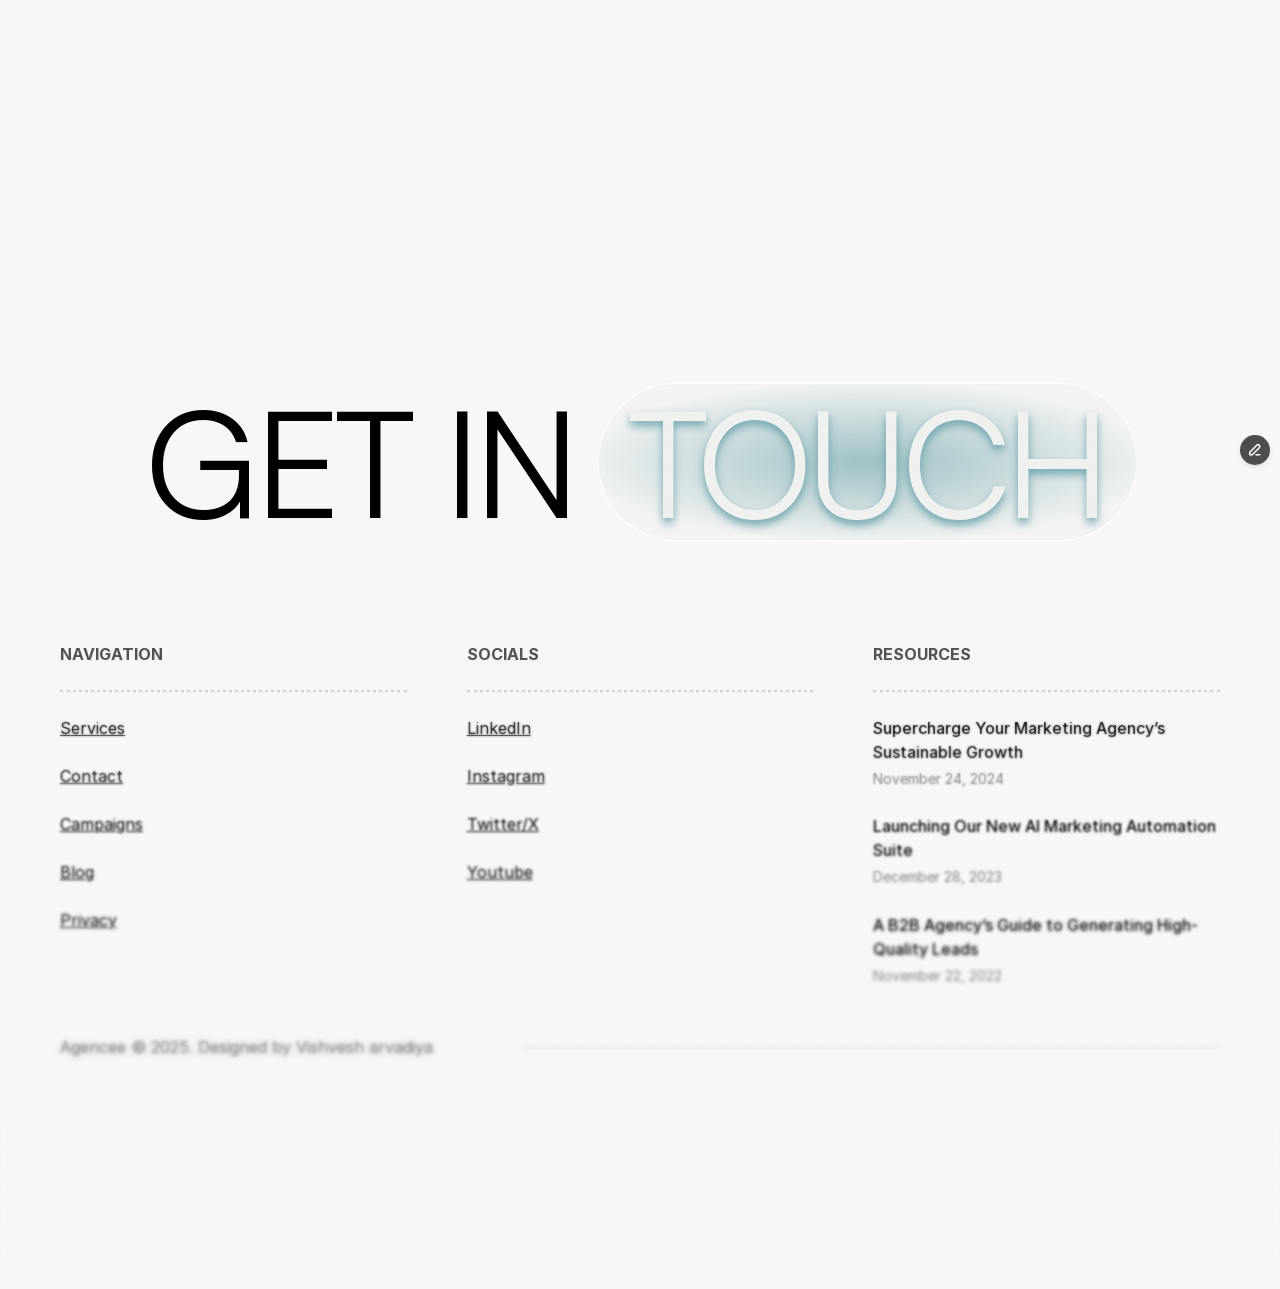
<file: blog-updates/index.html>
<!DOCTYPE html>
<html lang="en"><head>
<base href="/">
<link rel="stylesheet" href="/styles.css"><script>(function(){var f=window.fetch;window.fetch=function(u,o){if(typeof u==='string'&&u.includes('.framercms')){return f('/assets/cms/'+u.split('/').pop(),o);}return f(u,o);};})();</script>
	<meta charset="utf-8">
	<meta name="viewport" content="width=device-width">
	<meta name="generator" content="Framer 5b36d37">
	<title>Agencee – Marketing &amp; Business Template</title>
    <meta name="description" content="Agencee is a premium Framer template built for marketing agencies that aim to elevate their brand, showcase results, and convert visitors into clients. Perfect for growth agencies, creative studios, and digital marketers.">
    <meta name="framer-search-index" content="https://framerusercontent.com/sites/1RFb2x6DgJu3Q2b1hmB3PL/searchIndex-3zbl2WA8g573.json">
    <meta name="framer-search-index-fallback" content="https://framerusercontent.com/sites/1RFb2x6DgJu3Q2b1hmB3PL/searchIndex-j2w8eZlN51Vy.json">
    <meta name="framer-html-plugin" content="disable">
    <link href="assets/images/image-extra-1.png" rel="icon" media="(prefers-color-scheme: light)">
    <link href="assets/images/image-extra-1.png" rel="icon" media="(prefers-color-scheme: dark)">
    <!-- Open Graph -->
    <meta property="og:type" content="website">
    <meta property="og:title" content="Agencee – Marketing &amp; Business Template">
    <meta property="og:description" content="Agencee is a premium Framer template built for marketing agencies that aim to elevate their brand, showcase results, and convert visitors into clients. Perfect for growth agencies, creative studios, and digital marketers.">
    <meta property="og:image" content="assets/images/image-extra-2.png">
    <!-- X -->
    <meta name="twitter:card" content="summary_large_image">
    <meta name="twitter:title" content="Agencee – Marketing &amp; Business Template">
    <meta name="twitter:description" content="Agencee is a premium Framer template built for marketing agencies that aim to elevate their brand, showcase results, and convert visitors into clients. Perfect for growth agencies, creative studios, and digital marketers.">
    <meta name="twitter:image" content="assets/images/image-extra-2.png">
	
	
	<script>try{if(localStorage.getItem("__framer_force_showing_editorbar_since")){const n=document.createElement("link");n.rel="modulepreload";n.href="https://framer.com/edit/init.mjs";document.head.appendChild(n)}}catch(e){}</script><link rel="modulepreload" href="https://framer.com/edit/init.mjs">
	<link rel="canonical" href="https://eager-anything-800093.framer.app/blog-updates"><meta property="og:url" content="https://eager-anything-800093.framer.app/blog-updates"><!-- Start of headStart -->
    
    <!-- End of headStart -->
	
	
	<link href="https://fonts.gstatic.com" rel="preconnect" crossorigin="">
	
	<meta name="robots" content="max-image-preview:large"><!-- Start of headEnd -->
    
    <!-- End of headEnd -->
	
</head>
<body>
	
	<!-- Start of bodyStart -->
    
    <!-- End of bodyStart -->
	
	<div id="main" data-framer-hydrate-v2="{&quot;routeId&quot;:&quot;d6NifQNxU&quot;,&quot;localeId&quot;:&quot;default&quot;,&quot;breakpoints&quot;:[{&quot;hash&quot;:&quot;ofhr2j&quot;,&quot;mediaQuery&quot;:&quot;(min-width: 1200px)&quot;},{&quot;hash&quot;:&quot;1mffd8h&quot;,&quot;mediaQuery&quot;:&quot;(min-width: 810px) and (max-width: 1199.98px)&quot;},{&quot;hash&quot;:&quot;n05c5g&quot;,&quot;mediaQuery&quot;:&quot;(max-width: 809.98px)&quot;},{&quot;hash&quot;:&quot;1894xhs&quot;,&quot;mediaQuery&quot;:&quot;(min-width: 1200px)&quot;},{&quot;hash&quot;:&quot;k92xyo&quot;,&quot;mediaQuery&quot;:&quot;(min-width: 810px) and (max-width: 1199.98px)&quot;},{&quot;hash&quot;:&quot;otsnq1&quot;,&quot;mediaQuery&quot;:&quot;(max-width: 809.98px)&quot;}]}" data-framer-ssr-released-at="2026-07-02T11:48:11.686Z" data-framer-page-optimized-at="2026-07-03T05:16:04.331Z" data-framer-generated-page=""><!--$--><div class="framer-Z7EfM framer-1894xhs" data-layout-template="true" style="min-height:100vh;width:auto"><div class="ssr-variant hidden-otsnq1"><div class="framer-ibc02n-container" data-framer-appear-id="ibc02n" style="opacity: 0.001; transform: translateY(-70px); will-change: transform;"><nav class="framer-VVAF8 framer-1kzyq4g framer-v-1kzyq4g" data-border="true" data-framer-name="Desktop" style="--border-bottom-width: 2px; --border-color: rgba(255, 255, 255, 0.3); --border-left-width: 0px; --border-right-width: 0px; --border-style: solid; --border-top-width: 0px; backdrop-filter: blur(5px); background-color: rgba(245, 245, 245, 0.2); width: 100%; border-radius: 0px; box-shadow: none; opacity: 1;"><div class="framer-19xy2mx" data-framer-name="nav wrapper" style="opacity: 1;"><div class="framer-1y8gpgw" data-framer-name="logo-and-menu-button" style="opacity: 1;"><!--$--><div class="framer-yq27g6-container" style="opacity: 1;"><!--$--><a class="framer-qLL4x framer-tbqwom framer-v-tbqwom framer-12a6s7k" data-framer-name="primary" data-highlight="true" href="./" tabindex="0" style="opacity: 1;"><div class="framer-12vxgde" data-framer-name="Logo" style="opacity: 1;"><div style="position:absolute;border-radius:inherit;corner-shape:inherit;top:0;right:0;bottom:0;left:0" data-framer-background-image-wrapper="true"><img decoding="auto" width="1260" height="269" sizes="(min-width: 1200px) 124px, (min-width: 810px) and (max-width: 1199.98px) 124px, (max-width: 809.98px) 100px" srcset="assets/images/logo-1.png 512w,assets/images/logo-2.png 1024w,assets/images/logo-3.png 1260w" src="assets/images/logo-3.png" alt="logo" style="display:block;width:100%;height:100%;border-radius:inherit;corner-shape:inherit;object-position:left center;object-fit:contain"></div></div></a><!--/$--></div><!--/$--></div><nav class="framer-1opxx11" data-framer-name="menu" style="opacity: 1;"><!--$--><div class="framer-m3o77e-container" style="opacity: 1;"><!--$--><a class="framer-hf6Nf framer-xWD39 framer-m6t6wh framer-v-m6t6wh framer-vbfv6" data-framer-name="Primary" data-highlight="true" href="./#services" tabindex="0" style="border-radius: 10px; opacity: 1;"><div class="framer-17rk277" data-framer-component-type="RichTextContainer" style="--extracted-r6o4lv:var(--token-6d6c02a3-6a8c-4954-baa2-fdb27d55cd83, rgb(0, 0, 0));--framer-link-text-color:rgb(0, 153, 255);--framer-link-text-decoration:underline;--framer-paragraph-spacing:0px;opacity:0.7;transform:none"><p class="framer-text framer-styles-preset-1y7m99z" data-styles-preset="C0wa976Zp" dir="auto" style="--framer-text-color:var(--extracted-r6o4lv, var(--token-6d6c02a3-6a8c-4954-baa2-fdb27d55cd83, rgb(0, 0, 0)))">Services</p></div></a><!--/$--></div><!--/$--><!--$--><div class="framer-21dl4b-container" style="opacity: 1;"><!--$--><a class="framer-hf6Nf framer-xWD39 framer-m6t6wh framer-v-m6t6wh framer-vbfv6" data-framer-name="Primary" data-highlight="true" href="./#benefits" tabindex="0" style="border-radius: 10px; opacity: 1;"><div class="framer-17rk277" data-framer-component-type="RichTextContainer" style="--extracted-r6o4lv:var(--token-6d6c02a3-6a8c-4954-baa2-fdb27d55cd83, rgb(0, 0, 0));--framer-link-text-color:rgb(0, 153, 255);--framer-link-text-decoration:underline;--framer-paragraph-spacing:0px;opacity:0.7;transform:none"><p class="framer-text framer-styles-preset-1y7m99z" data-styles-preset="C0wa976Zp" dir="auto" style="--framer-text-color:var(--extracted-r6o4lv, var(--token-6d6c02a3-6a8c-4954-baa2-fdb27d55cd83, rgb(0, 0, 0)))">Benefits</p></div></a><!--/$--></div><!--/$--><!--$--><div class="framer-10vhey9-container" style="opacity: 1;"><!--$--><a class="framer-hf6Nf framer-xWD39 framer-m6t6wh framer-v-m6t6wh framer-vbfv6" data-framer-name="Primary" data-highlight="true" href="./#pricing" tabindex="0" style="border-radius: 10px; opacity: 1;"><div class="framer-17rk277" data-framer-component-type="RichTextContainer" style="--extracted-r6o4lv:var(--token-6d6c02a3-6a8c-4954-baa2-fdb27d55cd83, rgb(0, 0, 0));--framer-link-text-color:rgb(0, 153, 255);--framer-link-text-decoration:underline;--framer-paragraph-spacing:0px;opacity:0.7;transform:none"><p class="framer-text framer-styles-preset-1y7m99z" data-styles-preset="C0wa976Zp" dir="auto" style="--framer-text-color:var(--extracted-r6o4lv, var(--token-6d6c02a3-6a8c-4954-baa2-fdb27d55cd83, rgb(0, 0, 0)))">Pricing</p></div></a><!--/$--></div><!--/$--><!--$--><div class="framer-y7jn53-container" style="opacity: 1;"><!--$--><a class="framer-hf6Nf framer-xWD39 framer-m6t6wh framer-v-m6t6wh framer-vbfv6" data-framer-name="Primary" data-highlight="true" href="./blog-updates#hero" tabindex="0" style="border-radius: 10px; opacity: 1;"><div class="framer-17rk277" data-framer-component-type="RichTextContainer" style="--extracted-r6o4lv:var(--token-6d6c02a3-6a8c-4954-baa2-fdb27d55cd83, rgb(0, 0, 0));--framer-link-text-color:rgb(0, 153, 255);--framer-link-text-decoration:underline;--framer-paragraph-spacing:0px;opacity:0.7;transform:none"><p class="framer-text framer-styles-preset-1y7m99z" data-styles-preset="C0wa976Zp" dir="auto" style="--framer-text-color:var(--extracted-r6o4lv, var(--token-6d6c02a3-6a8c-4954-baa2-fdb27d55cd83, rgb(0, 0, 0)))">Blog</p></div></a><!--/$--></div><!--/$--><!--$--><div class="framer-1965a4n-container" style="opacity: 1;"><!--$--><a class="framer-hf6Nf framer-xWD39 framer-m6t6wh framer-v-m6t6wh framer-vbfv6" data-framer-name="Primary" data-highlight="true" href="./contact#contact" tabindex="0" style="border-radius: 10px; opacity: 1;"><div class="framer-17rk277" data-framer-component-type="RichTextContainer" style="--extracted-r6o4lv:var(--token-6d6c02a3-6a8c-4954-baa2-fdb27d55cd83, rgb(0, 0, 0));--framer-link-text-color:rgb(0, 153, 255);--framer-link-text-decoration:underline;--framer-paragraph-spacing:0px;opacity:0.7;transform:none"><p class="framer-text framer-styles-preset-1y7m99z" data-styles-preset="C0wa976Zp" dir="auto" style="--framer-text-color:var(--extracted-r6o4lv, var(--token-6d6c02a3-6a8c-4954-baa2-fdb27d55cd83, rgb(0, 0, 0)))">Contact</p></div></a><!--/$--></div><!--/$--></nav><div class="framer-1bpanug" data-framer-name="call-to-actions" style="opacity: 1;"><!--$--><div class="framer-1qkv1vj-container" data-framer-appear-id="1qkv1vj" style="will-change:transform;opacity:0.001;transform:translateX(-12px)"><!--$--><a class="framer-7xNvu framer-LIzC7 framer-np1bsr framer-v-vh3dqk framer-wbhlof" data-framer-name="black btn" href="./contact#contact" style="background: linear-gradient(180deg, var(--token-8b2fd0ad-cb6c-412e-b7e8-e77900dec507, rgba(0, 0, 0, 0.6)) -15.000000000000002%, var(--token-49258828-86a6-40d9-a9a1-3a42040a505c, rgb(3, 12, 13)) 100%); border-radius: 100px; box-shadow: rgba(255, 255, 255, 0.25) 0px -5px 2px 0px inset, rgba(0, 0, 0, 0.19) 0px 0.706592px 0.706592px -0.583333px, rgba(0, 0, 0, 0.19) 0px 1.80656px 1.80656px -1.16667px, rgba(0, 0, 0, 0.18) 0px 3.62176px 3.62176px -1.75px, rgba(0, 0, 0, 0.17) 0px 6.8656px 6.8656px -2.33333px, rgba(0, 0, 0, 0.15) 0px 13.6468px 13.6468px -2.91667px, rgba(0, 0, 0, 0.08) 0px 30px 30px -3.5px, rgba(13, 36, 38, 0.16) 0px 8px 4px -2px; opacity: 1;"><div class="framer-5a0cf9" data-framer-name="content" style="background: linear-gradient(rgba(14, 28, 41, 0) 0%, rgba(14, 28, 41, 0) 100%) rgba(14, 28, 41, 0); border-radius: 100px; opacity: 1;"><div class="framer-qj9si9" data-framer-name="icon &amp; text" style="opacity: 1;"><div class="framer-1ly21iq" data-framer-name="Button" data-framer-component-type="RichTextContainer" style="--extracted-r6o4lv: var(--token-a43857cd-1900-4035-a547-91ee2291b07b, rgb(255, 255, 255)); transform: none; opacity: 1;"><p class="framer-text framer-styles-preset-12su4sl" data-styles-preset="StOoogDYM" dir="auto" style="--framer-text-color:var(--extracted-r6o4lv, var(--token-a43857cd-1900-4035-a547-91ee2291b07b, rgb(255, 255, 255)))">Get Started Now</p></div></div></div><div class="framer-efbsru" data-framer-name="reflection" style="mask:linear-gradient(0deg, rgba(0,0,0,0) 35%, rgba(0,0,0,1) 100%) add;-webkit-mask:linear-gradient(0deg, rgba(0,0,0,0) 35%, rgba(0,0,0,1) 100%) add;opacity:0.26"><div class="framer-1lifl80" data-framer-name="reflection" style="filter: blur(0px); border-radius: 16px; box-shadow: rgb(255, 255, 255) 0px 2px 7px 0px inset; opacity: 1;"></div></div><div class="framer-126hhcr" data-framer-name="reflection" style="filter:blur(2px);mask:linear-gradient(180deg, rgba(0,0,0,0) 0%, rgba(0,0,0,1) 100%) add;-webkit-filter:blur(2px);-webkit-mask:linear-gradient(180deg, rgba(0,0,0,0) 0%, rgba(0,0,0,1) 100%) add;border-bottom-left-radius:388px;border-bottom-right-radius:388px;border-top-left-radius:388px;border-top-right-radius:388px;box-shadow:inset 0px -2px 7px 0px rgb(255, 255, 255);opacity:0.24"></div></a><!--/$--></div><!--/$--></div></div></nav></div></div><div data-framer-root="" class="framer-Zs28A framer-iCu8a framer-ZbeJB framer-ofhr2j" style="min-height:100vh;width:auto;display:contents"><section class="framer-qfj3fq" data-framer-name="Hero" id="hero"><div class="framer-1k8hphu" data-framer-name="container"><div class="framer-2luh06" data-framer-name="heading"><div class="ssr-variant"><div class="framer-12zins7-container"><div class="framer-Q81Ke framer-xWD39 framer-gyhfia framer-v-gyhfia" data-framer-name="primary" style="background-color:var(--token-83954b0b-50bf-48db-9a97-1401813e99c5, rgb(239, 240, 240));will-change:transform;border-bottom-left-radius:60px;border-bottom-right-radius:60px;border-top-left-radius:60px;border-top-right-radius:60px;box-shadow:inset 0px 0px 5px 0px rgba(166, 166, 166, 0.35);opacity:0;transform:translateX(-10px)"><div class="framer-mwib2j-container" style="opacity:0.8"><!--$--><div style="display:contents"><svg xmlns="http://www.w3.org/2000/svg" viewBox="0 0 256 256" focusable="false" color="var(--token-4ec9e0e0-70f9-4770-a3ea-56581a86e9b7, rgb(80, 80, 80))" style="user-select: none; width: 100%; height: 100%; display: inline-block; fill: var(--token-4ec9e0e0-70f9-4770-a3ea-56581a86e9b7, rgb(80, 80, 80)); color: var(--token-4ec9e0e0-70f9-4770-a3ea-56581a86e9b7, rgb(80, 80, 80)); flex-shrink: 0;"><g color="var(--token-4ec9e0e0-70f9-4770-a3ea-56581a86e9b7, rgb(80, 80, 80))" weight="fill"><path d="M216,48H56A16,16,0,0,0,40,64V184a8,8,0,0,1-16,0V88A8,8,0,0,0,8,88v96.11A24,24,0,0,0,32,208H208a24,24,0,0,0,24-24V64A16,16,0,0,0,216,48ZM176,152H96a8,8,0,0,1,0-16h80a8,8,0,0,1,0,16Zm0-32H96a8,8,0,0,1,0-16h80a8,8,0,0,1,0,16Z"></path></g></svg></div><!--/$--></div><div class="framer-ekidpn" data-framer-component-type="RichTextContainer" style="--framer-link-text-color: rgb(0, 153, 255); --framer-link-text-decoration: underline; transform: none; opacity: 1;"><p class="framer-text framer-styles-preset-1y7m99z" data-styles-preset="C0wa976Zp" dir="auto">OUR SAYINGS</p></div></div></div></div><div class="ssr-variant hidden-n05c5g hidden-1mffd8h"><div class="framer-dzv4my" data-framer-component-type="RichTextContainer" style="transform:none"><h1 class="framer-text framer-styles-preset-1bqbu21" data-styles-preset="UMunwn2ac" dir="auto" style="--framer-text-alignment:left"><span style="display:inline-block;opacity:0.001;filter:blur(10px);transform:translateX(0px) translateY(5px) scale(1) rotate(0deg) skewX(0deg) skewY(0deg)">Fresh</span> <span style="display:inline-block;opacity:0.001;filter:blur(10px);transform:translateX(0px) translateY(5px) scale(1) rotate(0deg) skewX(0deg) skewY(0deg)">Takes</span> <span style="display:inline-block;opacity:0.001;filter:blur(10px);transform:translateX(0px) translateY(5px) scale(1) rotate(0deg) skewX(0deg) skewY(0deg)">&amp;</span> <span style="display:inline-block;opacity:0.001;filter:blur(10px);transform:translateX(0px) translateY(5px) scale(1) rotate(0deg) skewX(0deg) skewY(0deg)">Updates</span></h1></div></div><div class="ssr-variant hidden-n05c5g hidden-1mffd8h"><div class="framer-1e2gwyo" data-framer-name="Paragraph" data-framer-component-type="RichTextContainer" style="transform:none"><p class="framer-text framer-styles-preset-1khckfh" data-styles-preset="cH8AiB6P_" dir="auto" style="--framer-text-alignment:left"><span style="display:inline-block;opacity:0.001;filter:blur(10px);transform:translateX(0px) translateY(5px) scale(1) rotate(0deg) skewX(0deg) skewY(0deg)">AI</span> <span style="display:inline-block;opacity:0.001;filter:blur(10px);transform:translateX(0px) translateY(5px) scale(1) rotate(0deg) skewX(0deg) skewY(0deg)">agency</span> <span style="display:inline-block;opacity:0.001;filter:blur(10px);transform:translateX(0px) translateY(5px) scale(1) rotate(0deg) skewX(0deg) skewY(0deg)">that</span> <span style="display:inline-block;opacity:0.001;filter:blur(10px);transform:translateX(0px) translateY(5px) scale(1) rotate(0deg) skewX(0deg) skewY(0deg)">delivers</span> <span style="display:inline-block;opacity:0.001;filter:blur(10px);transform:translateX(0px) translateY(5px) scale(1) rotate(0deg) skewX(0deg) skewY(0deg)">smart</span> <span style="display:inline-block;opacity:0.001;filter:blur(10px);transform:translateX(0px) translateY(5px) scale(1) rotate(0deg) skewX(0deg) skewY(0deg)">solutions</span> <span style="display:inline-block;opacity:0.001;filter:blur(10px);transform:translateX(0px) translateY(5px) scale(1) rotate(0deg) skewX(0deg) skewY(0deg)">built</span> <span style="display:inline-block;opacity:0.001;filter:blur(10px);transform:translateX(0px) translateY(5px) scale(1) rotate(0deg) skewX(0deg) skewY(0deg)">to</span> <span style="display:inline-block;opacity:0.001;filter:blur(10px);transform:translateX(0px) translateY(5px) scale(1) rotate(0deg) skewX(0deg) skewY(0deg)">perform.</span></p></div></div></div><div class="ssr-variant hidden-n05c5g hidden-1mffd8h"><div class="framer-hbzxh1-container" id="changelog"><div class="framer-0MKoL framer-LIzC7 framer-ZbeJB framer-wmm93v framer-v-wmm93v" data-framer-name="option 1 selected" style="width: 100%; opacity: 1;"><div class="framer-xeyftf" data-framer-name="top container" style="border-radius: 10px; box-shadow: rgba(0, 0, 0, 0.04) 0px 0.706592px 0.706592px -0.666667px, rgba(0, 0, 0, 0.04) 0px 1.80656px 1.80656px -1.33333px, rgba(0, 0, 0, 0.04) 0px 3.62176px 3.62176px -2px, rgba(0, 0, 0, 0.03) 0px 6.8656px 6.8656px -2.66667px, rgba(0, 0, 0, 0.03) 0px 13.6468px 13.6468px -3.33333px, rgba(0, 0, 0, 0.01) 0px 30px 30px -4px, rgba(255, 255, 255, 0.8) 0px 2px 2px 0px inset; opacity: 1;"><div class="framer-jm4r33" data-framer-name="top bar" style="will-change:transform;border-bottom-left-radius:6px;border-bottom-right-radius:6px;border-top-left-radius:6px;border-top-right-radius:6px;box-shadow:inset 0px 0px 5px 0px rgba(209, 209, 209, 0.8);opacity:0;transform:translateY(70px)"><div class="framer-wl5n2g" data-framer-name="option" data-highlight="true" tabindex="0" style="background-color:var(--token-83954b0b-50bf-48db-9a97-1401813e99c5, rgb(239, 240, 240));border-bottom-left-radius:6px;border-bottom-right-radius:6px;border-top-left-radius:6px;border-top-right-radius:6px;box-shadow:0px 0.7961918735236395px 0.7961918735236395px -1px rgba(0, 0, 0, 0.09), 0px 2.414506143104518px 2.414506143104518px -2px rgba(0, 0, 0, 0.09), 0px 6.382653521484461px 6.382653521484461px -3px rgba(0, 0, 0, 0.07), 0px 20px 20px -4px rgba(0, 0, 0, 0.02), inset 0px 2px 2px 0px rgba(255, 255, 255, 0.8);opacity:1"><div class="framer-1mpgzw4" data-framer-component-type="RichTextContainer" style="--extracted-r6o4lv: var(--token-6d6c02a3-6a8c-4954-baa2-fdb27d55cd83, rgb(0, 0, 0)); --framer-link-text-color: rgb(0, 153, 255); --framer-link-text-decoration: underline; transform: none; opacity: 1;"><p class="framer-text framer-styles-preset-12su4sl" data-styles-preset="StOoogDYM" dir="auto" style="--framer-text-color:var(--extracted-r6o4lv, var(--token-6d6c02a3-6a8c-4954-baa2-fdb27d55cd83, rgb(0, 0, 0)))">All Posts</p></div></div><div class="framer-1fjbvvt" data-framer-name="option" data-highlight="true" tabindex="0" style="background-color:rgba(0, 0, 0, 0);border-bottom-left-radius:6px;border-bottom-right-radius:6px;border-top-left-radius:6px;border-top-right-radius:6px;box-shadow:none;opacity:0.6"><div class="framer-181phbk" data-framer-component-type="RichTextContainer" style="--extracted-r6o4lv: var(--token-6d6c02a3-6a8c-4954-baa2-fdb27d55cd83, rgb(0, 0, 0)); --framer-link-text-color: rgb(0, 153, 255); --framer-link-text-decoration: underline; transform: none; opacity: 1;"><p class="framer-text framer-styles-preset-12su4sl" data-styles-preset="StOoogDYM" dir="auto" style="--framer-text-color:var(--extracted-r6o4lv, var(--token-6d6c02a3-6a8c-4954-baa2-fdb27d55cd83, rgb(0, 0, 0)))">Announcements</p></div></div><div class="framer-dn123k" data-framer-name="option" data-highlight="true" tabindex="0" style="background-color:rgba(0, 0, 0, 0);border-bottom-left-radius:6px;border-bottom-right-radius:6px;border-top-left-radius:6px;border-top-right-radius:6px;box-shadow:none;opacity:0.6"><div class="framer-1o0zvw5" data-framer-component-type="RichTextContainer" style="--extracted-r6o4lv: var(--token-6d6c02a3-6a8c-4954-baa2-fdb27d55cd83, rgb(0, 0, 0)); --framer-link-text-color: rgb(0, 153, 255); --framer-link-text-decoration: underline; transform: none; opacity: 1;"><p class="framer-text framer-styles-preset-12su4sl" data-styles-preset="StOoogDYM" dir="auto" style="--framer-text-color:var(--extracted-r6o4lv, var(--token-6d6c02a3-6a8c-4954-baa2-fdb27d55cd83, rgb(0, 0, 0)))">Blog Posts</p></div><div class="framer-1huwlrg" data-framer-name="posts counter" style="border-radius: 106px; box-shadow: rgba(0, 0, 0, 0.09) 0px 0.711334px 0.711334px -0.8px, rgba(0, 0, 0, 0.09) 0px 1.93715px 1.93715px -1.6px, rgba(0, 0, 0, 0.08) 0px 4.25329px 4.25329px -2.4px, rgba(0, 0, 0, 0.07) 0px 9.44132px 9.44132px -3.2px, rgba(0, 0, 0, 0.02) 0px 24px 24px -4px, rgba(255, 255, 255, 0.8) 0px 2px 2px 0px inset; opacity: 1;"><!--$--><div class="framer-n4fz7f" data-framer-name="counter" style="background-color: var(--token-a43857cd-1900-4035-a547-91ee2291b07b, rgb(255, 255, 255)); border-radius: 16px; opacity: 1;"><div class="framer-2phivn" data-framer-component-type="RichTextContainer" style="--extracted-r6o4lv: var(--token-6d6c02a3-6a8c-4954-baa2-fdb27d55cd83, rgb(0, 0, 0)); --framer-link-text-color: rgb(0, 153, 255); --framer-link-text-decoration: underline; transform: none; opacity: 1;"><p class="framer-text framer-styles-preset-1khckfh" data-styles-preset="cH8AiB6P_" dir="auto" style="--framer-text-color:var(--extracted-r6o4lv, var(--token-6d6c02a3-6a8c-4954-baa2-fdb27d55cd83, rgb(0, 0, 0)))">1</p></div></div><div class="framer-n4fz7f" data-framer-name="counter" style="background-color: var(--token-a43857cd-1900-4035-a547-91ee2291b07b, rgb(255, 255, 255)); border-radius: 16px; opacity: 1;"><div class="framer-2phivn" data-framer-component-type="RichTextContainer" style="--extracted-r6o4lv: var(--token-6d6c02a3-6a8c-4954-baa2-fdb27d55cd83, rgb(0, 0, 0)); --framer-link-text-color: rgb(0, 153, 255); --framer-link-text-decoration: underline; transform: none; opacity: 1;"><p class="framer-text framer-styles-preset-1khckfh" data-styles-preset="cH8AiB6P_" dir="auto" style="--framer-text-color:var(--extracted-r6o4lv, var(--token-6d6c02a3-6a8c-4954-baa2-fdb27d55cd83, rgb(0, 0, 0)))">2</p></div></div><div class="framer-n4fz7f" data-framer-name="counter" style="background-color: var(--token-a43857cd-1900-4035-a547-91ee2291b07b, rgb(255, 255, 255)); border-radius: 16px; opacity: 1;"><div class="framer-2phivn" data-framer-component-type="RichTextContainer" style="--extracted-r6o4lv: var(--token-6d6c02a3-6a8c-4954-baa2-fdb27d55cd83, rgb(0, 0, 0)); --framer-link-text-color: rgb(0, 153, 255); --framer-link-text-decoration: underline; transform: none; opacity: 1;"><p class="framer-text framer-styles-preset-1khckfh" data-styles-preset="cH8AiB6P_" dir="auto" style="--framer-text-color:var(--extracted-r6o4lv, var(--token-6d6c02a3-6a8c-4954-baa2-fdb27d55cd83, rgb(0, 0, 0)))">3</p></div></div><div class="framer-n4fz7f" data-framer-name="counter" style="background-color: var(--token-a43857cd-1900-4035-a547-91ee2291b07b, rgb(255, 255, 255)); border-radius: 16px; opacity: 1;"><div class="framer-2phivn" data-framer-component-type="RichTextContainer" style="--extracted-r6o4lv: var(--token-6d6c02a3-6a8c-4954-baa2-fdb27d55cd83, rgb(0, 0, 0)); --framer-link-text-color: rgb(0, 153, 255); --framer-link-text-decoration: underline; transform: none; opacity: 1;"><p class="framer-text framer-styles-preset-1khckfh" data-styles-preset="cH8AiB6P_" dir="auto" style="--framer-text-color:var(--extracted-r6o4lv, var(--token-6d6c02a3-6a8c-4954-baa2-fdb27d55cd83, rgb(0, 0, 0)))">4</p></div></div><!--/$--></div></div></div></div><div class="framer-iu2zmf" data-border="true" data-framer-name="divider" style="--border-bottom-width:3px;--border-color:var(--token-6d6c02a3-6a8c-4954-baa2-fdb27d55cd83, rgb(0, 0, 0));--border-left-width:3px;--border-right-width:3px;--border-style:dotted;--border-top-width:3px;border-bottom-left-radius:8px;border-bottom-right-radius:8px;border-top-left-radius:8px;border-top-right-radius:8px;opacity:0.16"></div><div class="framer-1x54kqt" style="opacity: 1;"><!--$--><!--$--><div class="framer-cfm6ur-container" style="will-change:transform;opacity:0;transform:translateY(70px)"><!--$--><a class="framer-ZajqG framer-ZbeJB framer-xWD39 framer-qSKcH framer-0bely framer-iCu8a framer-leI4r framer-73Ujz framer-vmzBJ framer-2trw3u framer-v-2trw3u framer-1sa3lkp" data-framer-name="Primary" href="./blog-updates/supercharge-your-marketing-agency’s-sustainable-growth" style="background-color: var(--token-6e9f0512-c65b-482b-aa85-22f93bf76c3b, rgb(247, 247, 247)); width: 100%; border-radius: 20px; opacity: 1;"><div class="framer-1rjkhhc" data-framer-name="card" style="border-radius: 20px; box-shadow: rgba(0, 0, 0, 0.04) 0px 0.706592px 0.706592px -0.666667px, rgba(0, 0, 0, 0.04) 0px 1.80656px 1.80656px -1.33333px, rgba(0, 0, 0, 0.04) 0px 3.62176px 3.62176px -2px, rgba(0, 0, 0, 0.03) 0px 6.8656px 6.8656px -2.66667px, rgba(0, 0, 0, 0.03) 0px 13.6468px 13.6468px -3.33333px, rgba(0, 0, 0, 0.01) 0px 30px 30px -4px, rgba(255, 255, 255, 0.8) 0px 3px 1px 0px inset; opacity: 1;"><div class="framer-z6706k" data-framer-name="card container" style="border-radius: 14px; box-shadow: rgba(0, 0, 0, 0.2) 0px 0px 5px 0px inset; opacity: 1;"><div class="framer-1sanl2d" data-framer-name="content" style="background-color: var(--token-83954b0b-50bf-48db-9a97-1401813e99c5, rgb(239, 240, 240)); border-radius: 8px; box-shadow: rgba(0, 0, 0, 0.08) 0px 0.796192px 0.796192px -1px, rgba(0, 0, 0, 0.07) 0px 2.41451px 2.41451px -2px, rgba(0, 0, 0, 0.06) 0px 6.38265px 6.38265px -3px, rgba(0, 0, 0, 0.02) 0px 20px 20px -4px; opacity: 1;"><div class="framer-i8mci3" data-framer-name="image content" style="border-radius: 12px; box-shadow: rgba(209, 209, 209, 0.8) 0px 0px 5px 0px inset; opacity: 1;"><div class="framer-1sgnv5n" style="border-radius: 8px; box-shadow: rgba(0, 0, 0, 0.08) 0px 0.706592px 0.706592px -0.666667px, rgba(0, 0, 0, 0.08) 0px 1.80656px 1.80656px -1.33333px, rgba(0, 0, 0, 0.07) 0px 3.62176px 3.62176px -2px, rgba(0, 0, 0, 0.07) 0px 6.8656px 6.8656px -2.66667px, rgba(0, 0, 0, 0.05) 0px 13.6468px 13.6468px -3.33333px, rgba(0, 0, 0, 0.02) 0px 30px 30px -4px; opacity: 1;"><div style="position:absolute;border-radius:inherit;corner-shape:inherit;top:0;right:0;bottom:0;left:0" data-framer-background-image-wrapper="true"><img decoding="auto" width="4523" height="2996" sizes="(min-width: 1200px) calc(max((max(max(max((min(100vw - 120px, 1200px) - 24px) / 2, 234px) - 12px, 1px) - 12px, 1px) - 24px) * 0.5455, 1px) - 12px), (max-width: 809.98px) calc(max(max(max(min(100vw - 76px, 1200px), 234px) - 12px, 1px) - 12px, 1px) - 28px), (min-width: 810px) and (max-width: 1199.98px) calc(max(max(max(min(min(100vw - 120px, 1200px), 720px), 234px) - 12px, 1px) - 12px, 1px) - 28px)" srcset="assets/images/person-wearing-suit-reading-business-newspaper-2.jpg 512w,assets/images/person-wearing-suit-reading-business-newspaper-1.jpg 1024w,assets/images/person-wearing-suit-reading-business-newspaper-3.jpg 2048w,assets/images/person-wearing-suit-reading-business-newspaper-4.jpg 4096w,assets/images/person-wearing-suit-reading-business-newspaper-5.jpg 4523w" src="assets/images/person-wearing-suit-reading-business-newspaper-5.jpg" alt="person wearing suit reading business newspaper" style="display:block;width:100%;height:100%;border-radius:inherit;corner-shape:inherit;object-position:center;object-fit:cover"></div></div></div><div class="framer-8zlh8p" data-framer-name="text content" style="opacity: 1;"><div class="framer-d5ngsi" data-framer-name="profile" style="background-color: var(--token-6e9f0512-c65b-482b-aa85-22f93bf76c3b, rgb(247, 247, 247)); border-radius: 32px; opacity: 1;"><div class="framer-k1wd4k" data-framer-name="profile" style="background-color: var(--token-83954b0b-50bf-48db-9a97-1401813e99c5, rgb(239, 240, 240)); border-radius: 100px; box-shadow: rgba(209, 209, 209, 0.8) 0px 0px 5px 0px inset; opacity: 1;"><div class="framer-8yjztb" data-framer-name="pic" style="border-radius: 50%; box-shadow: rgba(0, 0, 0, 0.08) 0px 0.706592px 0.706592px -0.666667px, rgba(0, 0, 0, 0.08) 0px 1.80656px 1.80656px -1.33333px, rgba(0, 0, 0, 0.07) 0px 3.62176px 3.62176px -2px, rgba(0, 0, 0, 0.07) 0px 6.8656px 6.8656px -2.66667px, rgba(0, 0, 0, 0.05) 0px 13.6468px 13.6468px -3.33333px, rgba(0, 0, 0, 0.02) 0px 30px 30px -4px; opacity: 1;"><div style="position:absolute;border-radius:inherit;corner-shape:inherit;top:0;right:0;bottom:0;left:0" data-framer-background-image-wrapper="true"><img decoding="auto" width="3315" height="4144" sizes="(min-width: 1200px) 40px, (max-width: 809.98px) 40px, (min-width: 810px) and (max-width: 1199.98px) 40px" srcset="assets/images/a-young-man-wearing-a-hat-and-a-t-shirt-1.jpg 819w,assets/images/a-young-man-wearing-a-hat-and-a-t-shirt-2.jpg 1638w,assets/images/a-young-man-wearing-a-hat-and-a-t-shirt-3.jpg 3276w,assets/images/a-young-man-wearing-a-hat-and-a-t-shirt-4.jpg 3315w" src="assets/images/a-young-man-wearing-a-hat-and-a-t-shirt-4.jpg" alt="a young man wearing a hat and a t - shirt" style="display:block;width:100%;height:100%;border-radius:inherit;corner-shape:inherit;object-position:center;object-fit:cover"></div></div></div><div class="framer-1n76vq8" data-framer-name="text" style="opacity: 1;"><div class="framer-1rtmmg2" data-framer-name="Desirae Haluk" data-framer-component-type="RichTextContainer" style="transform: none; opacity: 1;"><p class="framer-text framer-styles-preset-1khckfh" data-styles-preset="cH8AiB6P_" dir="auto" style="--framer-text-alignment:left">Blog Post</p></div><div class="framer-hmsbn7" data-framer-component-type="RichTextContainer" style="--framer-link-text-color:rgb(0, 153, 255);--framer-link-text-decoration:underline;opacity:0.9;transform:none"><p class="framer-text framer-styles-preset-1y7m99z" data-styles-preset="C0wa976Zp" dir="auto">Nov 24, 2024</p></div></div></div><!--$--><div class="framer-164p4as" data-framer-component-type="RichTextContainer" style="--framer-link-text-color: rgb(0, 153, 255); --framer-link-text-decoration: underline; display: -webkit-box; -webkit-box-orient: vertical; overflow: hidden; -webkit-line-clamp: 2; text-overflow: ellipsis; transform: none; opacity: 1;"><p class="framer-text framer-styles-preset-wm8y1t" data-styles-preset="fR_gr4i2T" dir="auto" style="--framer-text-alignment:left">Supercharge Your Marketing Agency’s Sustainable Growth</p></div><!--/$--><!--$--><div class="framer-kypw8f" data-framer-component-type="RichTextContainer" style="--framer-link-text-color: rgb(0, 153, 255); --framer-link-text-decoration: underline; display: -webkit-box; -webkit-box-orient: vertical; overflow: hidden; -webkit-line-clamp: 2; text-overflow: ellipsis; transform: none; opacity: 1;"><p class="framer-text framer-styles-preset-1y7m99z">Main Description: Discover how a strategic content marketing plan can be the most effective way for your agency to not only attract and engage new clients, but also to establish authority, build trust, and demonstrate the value of your services in a competitive market.</p></div><!--/$--><div class="framer-1namutw" data-framer-name="secondary btn" style="background-color: var(--token-6e9f0512-c65b-482b-aa85-22f93bf76c3b, rgb(247, 247, 247)); border-radius: 100px; box-shadow: rgba(0, 0, 0, 0.2) 0px 0px 5px 0px inset; opacity: 1;"><div class="framer-6r03y9" data-framer-name="container" style="background-color: var(--token-6e9f0512-c65b-482b-aa85-22f93bf76c3b, rgb(247, 247, 247)); border-radius: 100px; box-shadow: rgba(0, 0, 0, 0.05) 0px 0.706592px 0.706592px -0.5px, rgba(0, 0, 0, 0.05) 0px 1.80656px 1.80656px -1px, rgba(0, 0, 0, 0.05) 0px 3.62176px 3.62176px -1.5px, rgba(0, 0, 0, 0.04) 0px 6.8656px 6.8656px -2px, rgba(0, 0, 0, 0.04) 0px 13.6468px 13.6468px -2.5px, rgba(0, 0, 0, 0.03) 0px 30px 30px -3px, rgb(255, 255, 255) 0px 2px 2px 0px inset; transform: translateY(-50%) scale(0.8); opacity: 1;"><svg class="framer-4n4AS framer-zgaria" role="presentation" viewBox="0 0 24 24" style="--1m6trwb: 0; --21h8s6: var(--token-4ec9e0e0-70f9-4770-a3ea-56581a86e9b7, rgb(80, 80, 80)); --pgex8v: 1.5; transform: translate(-50%, -50%); opacity: 1;"><use href="#3084795947"></use></svg></div><div class="framer-1lz1lzw" data-framer-name="container" style="background-color: var(--token-6e9f0512-c65b-482b-aa85-22f93bf76c3b, rgb(247, 247, 247)); border-radius: 100px; box-shadow: rgba(0, 0, 0, 0.05) 0px 0.706592px 0.706592px -0.5px, rgba(0, 0, 0, 0.05) 0px 1.80656px 1.80656px -1px, rgba(0, 0, 0, 0.05) 0px 3.62176px 3.62176px -1.5px, rgba(0, 0, 0, 0.04) 0px 6.8656px 6.8656px -2px, rgba(0, 0, 0, 0.04) 0px 13.6468px 13.6468px -2.5px, rgba(0, 0, 0, 0.03) 0px 30px 30px -3px, rgb(255, 255, 255) 0px 2px 2px 0px inset; transform: none; opacity: 1;"><svg class="framer-4n4AS framer-13rt2h5" role="presentation" viewBox="0 0 24 24" style="--1m6trwb: 0; --21h8s6: var(--token-4ec9e0e0-70f9-4770-a3ea-56581a86e9b7, rgb(80, 80, 80)); --pgex8v: 1.5; transform: translate(-50%, -50%); opacity: 1;"><use href="#3084795947"></use></svg></div></div></div></div></div></div></a><!--/$--></div><!--/$--><!--$--><div class="framer-cfm6ur-container" style="will-change:transform;opacity:0;transform:translateY(70px)"><!--$--><a class="framer-ZajqG framer-ZbeJB framer-xWD39 framer-qSKcH framer-0bely framer-iCu8a framer-leI4r framer-73Ujz framer-vmzBJ framer-2trw3u framer-v-2trw3u framer-1sa3lkp" data-framer-name="Primary" href="./blog-updates/launching-our-new-ai-marketing-automation-suite" style="background-color: var(--token-6e9f0512-c65b-482b-aa85-22f93bf76c3b, rgb(247, 247, 247)); width: 100%; border-radius: 20px; opacity: 1;"><div class="framer-1rjkhhc" data-framer-name="card" style="border-radius: 20px; box-shadow: rgba(0, 0, 0, 0.04) 0px 0.706592px 0.706592px -0.666667px, rgba(0, 0, 0, 0.04) 0px 1.80656px 1.80656px -1.33333px, rgba(0, 0, 0, 0.04) 0px 3.62176px 3.62176px -2px, rgba(0, 0, 0, 0.03) 0px 6.8656px 6.8656px -2.66667px, rgba(0, 0, 0, 0.03) 0px 13.6468px 13.6468px -3.33333px, rgba(0, 0, 0, 0.01) 0px 30px 30px -4px, rgba(255, 255, 255, 0.8) 0px 3px 1px 0px inset; opacity: 1;"><div class="framer-z6706k" data-framer-name="card container" style="border-radius: 14px; box-shadow: rgba(0, 0, 0, 0.2) 0px 0px 5px 0px inset; opacity: 1;"><div class="framer-1sanl2d" data-framer-name="content" style="background-color: var(--token-83954b0b-50bf-48db-9a97-1401813e99c5, rgb(239, 240, 240)); border-radius: 8px; box-shadow: rgba(0, 0, 0, 0.08) 0px 0.796192px 0.796192px -1px, rgba(0, 0, 0, 0.07) 0px 2.41451px 2.41451px -2px, rgba(0, 0, 0, 0.06) 0px 6.38265px 6.38265px -3px, rgba(0, 0, 0, 0.02) 0px 20px 20px -4px; opacity: 1;"><div class="framer-i8mci3" data-framer-name="image content" style="border-radius: 12px; box-shadow: rgba(209, 209, 209, 0.8) 0px 0px 5px 0px inset; opacity: 1;"><div class="framer-1sgnv5n" style="border-radius: 8px; box-shadow: rgba(0, 0, 0, 0.08) 0px 0.706592px 0.706592px -0.666667px, rgba(0, 0, 0, 0.08) 0px 1.80656px 1.80656px -1.33333px, rgba(0, 0, 0, 0.07) 0px 3.62176px 3.62176px -2px, rgba(0, 0, 0, 0.07) 0px 6.8656px 6.8656px -2.66667px, rgba(0, 0, 0, 0.05) 0px 13.6468px 13.6468px -3.33333px, rgba(0, 0, 0, 0.02) 0px 30px 30px -4px; opacity: 1;"><div style="position:absolute;border-radius:inherit;corner-shape:inherit;top:0;right:0;bottom:0;left:0" data-framer-background-image-wrapper="true"><img decoding="auto" width="5066" height="3377" sizes="(min-width: 1200px) calc(max((max(max(max((min(100vw - 120px, 1200px) - 24px) / 2, 234px) - 12px, 1px) - 12px, 1px) - 24px) * 0.5455, 1px) - 12px), (max-width: 809.98px) calc(max(max(max(min(100vw - 76px, 1200px), 234px) - 12px, 1px) - 12px, 1px) - 28px), (min-width: 810px) and (max-width: 1199.98px) calc(max(max(max(min(min(100vw - 120px, 1200px), 720px), 234px) - 12px, 1px) - 12px, 1px) - 28px)" srcset="assets/images/person-standing-near-the-stairs-2.jpg 512w,assets/images/person-standing-near-the-stairs-1.jpg 1024w,assets/images/person-standing-near-the-stairs-3.jpg 2048w,assets/images/person-standing-near-the-stairs-4.jpg 4096w,assets/images/person-standing-near-the-stairs-5.jpg 5066w" src="assets/images/person-standing-near-the-stairs-5.jpg" alt="person standing near the stairs" style="display:block;width:100%;height:100%;border-radius:inherit;corner-shape:inherit;object-position:center;object-fit:cover"></div></div></div><div class="framer-8zlh8p" data-framer-name="text content" style="opacity: 1;"><div class="framer-d5ngsi" data-framer-name="profile" style="background-color: var(--token-6e9f0512-c65b-482b-aa85-22f93bf76c3b, rgb(247, 247, 247)); border-radius: 32px; opacity: 1;"><div class="framer-k1wd4k" data-framer-name="profile" style="background-color: var(--token-83954b0b-50bf-48db-9a97-1401813e99c5, rgb(239, 240, 240)); border-radius: 100px; box-shadow: rgba(209, 209, 209, 0.8) 0px 0px 5px 0px inset; opacity: 1;"><div class="framer-8yjztb" data-framer-name="pic" style="border-radius: 50%; box-shadow: rgba(0, 0, 0, 0.08) 0px 0.706592px 0.706592px -0.666667px, rgba(0, 0, 0, 0.08) 0px 1.80656px 1.80656px -1.33333px, rgba(0, 0, 0, 0.07) 0px 3.62176px 3.62176px -2px, rgba(0, 0, 0, 0.07) 0px 6.8656px 6.8656px -2.66667px, rgba(0, 0, 0, 0.05) 0px 13.6468px 13.6468px -3.33333px, rgba(0, 0, 0, 0.02) 0px 30px 30px -4px; opacity: 1;"><div style="position:absolute;border-radius:inherit;corner-shape:inherit;top:0;right:0;bottom:0;left:0" data-framer-background-image-wrapper="true"><img decoding="auto" width="4000" height="4000" sizes="(min-width: 1200px) 40px, (max-width: 809.98px) 40px, (min-width: 810px) and (max-width: 1199.98px) 40px" srcset="assets/images/woman-in-black-and-white-floral-shirt-1.jpg 512w,assets/images/woman-in-black-and-white-floral-shirt-2.jpg 1024w,assets/images/woman-in-black-and-white-floral-shirt-3.jpg 2048w,assets/images/woman-in-black-and-white-floral-shirt-4.jpg 4000w" src="assets/images/woman-in-black-and-white-floral-shirt-4.jpg" alt="woman in black and white floral shirt" style="display:block;width:100%;height:100%;border-radius:inherit;corner-shape:inherit;object-position:center;object-fit:cover"></div></div></div><div class="framer-1n76vq8" data-framer-name="text" style="opacity: 1;"><div class="framer-1rtmmg2" data-framer-name="Desirae Haluk" data-framer-component-type="RichTextContainer" style="transform: none; opacity: 1;"><p class="framer-text framer-styles-preset-1khckfh" data-styles-preset="cH8AiB6P_" dir="auto" style="--framer-text-alignment:left">Announcement</p></div><div class="framer-hmsbn7" data-framer-component-type="RichTextContainer" style="--framer-link-text-color:rgb(0, 153, 255);--framer-link-text-decoration:underline;opacity:0.9;transform:none"><p class="framer-text framer-styles-preset-1y7m99z" data-styles-preset="C0wa976Zp" dir="auto">Dec 28, 2023</p></div></div></div><!--$--><div class="framer-164p4as" data-framer-component-type="RichTextContainer" style="--framer-link-text-color: rgb(0, 153, 255); --framer-link-text-decoration: underline; display: -webkit-box; -webkit-box-orient: vertical; overflow: hidden; -webkit-line-clamp: 2; text-overflow: ellipsis; transform: none; opacity: 1;"><p class="framer-text framer-styles-preset-wm8y1t" data-styles-preset="fR_gr4i2T" dir="auto" style="--framer-text-alignment:left">Launching Our New AI Marketing Automation Suite</p></div><!--/$--><!--$--><div class="framer-kypw8f" data-framer-component-type="RichTextContainer" style="--framer-link-text-color: rgb(0, 153, 255); --framer-link-text-decoration: underline; display: -webkit-box; -webkit-box-orient: vertical; overflow: hidden; -webkit-line-clamp: 2; text-overflow: ellipsis; transform: none; opacity: 1;"><p class="framer-text framer-styles-preset-1y7m99z">We’re excited to announce the launch of our new <strong class="framer-text">AI Marketing Suite</strong> — designed to help agencies automate content creation, campaign optimization, and lead generation. This update brings smarter workflows and better performance tracking for your clients.</p></div><!--/$--><div class="framer-1namutw" data-framer-name="secondary btn" style="background-color: var(--token-6e9f0512-c65b-482b-aa85-22f93bf76c3b, rgb(247, 247, 247)); border-radius: 100px; box-shadow: rgba(0, 0, 0, 0.2) 0px 0px 5px 0px inset; opacity: 1;"><div class="framer-6r03y9" data-framer-name="container" style="background-color: var(--token-6e9f0512-c65b-482b-aa85-22f93bf76c3b, rgb(247, 247, 247)); border-radius: 100px; box-shadow: rgba(0, 0, 0, 0.05) 0px 0.706592px 0.706592px -0.5px, rgba(0, 0, 0, 0.05) 0px 1.80656px 1.80656px -1px, rgba(0, 0, 0, 0.05) 0px 3.62176px 3.62176px -1.5px, rgba(0, 0, 0, 0.04) 0px 6.8656px 6.8656px -2px, rgba(0, 0, 0, 0.04) 0px 13.6468px 13.6468px -2.5px, rgba(0, 0, 0, 0.03) 0px 30px 30px -3px, rgb(255, 255, 255) 0px 2px 2px 0px inset; transform: translateY(-50%) scale(0.8); opacity: 1;"><svg class="framer-4n4AS framer-zgaria" role="presentation" viewBox="0 0 24 24" style="--1m6trwb: 0; --21h8s6: var(--token-4ec9e0e0-70f9-4770-a3ea-56581a86e9b7, rgb(80, 80, 80)); --pgex8v: 1.5; transform: translate(-50%, -50%); opacity: 1;"><use href="#3084795947"></use></svg></div><div class="framer-1lz1lzw" data-framer-name="container" style="background-color: var(--token-6e9f0512-c65b-482b-aa85-22f93bf76c3b, rgb(247, 247, 247)); border-radius: 100px; box-shadow: rgba(0, 0, 0, 0.05) 0px 0.706592px 0.706592px -0.5px, rgba(0, 0, 0, 0.05) 0px 1.80656px 1.80656px -1px, rgba(0, 0, 0, 0.05) 0px 3.62176px 3.62176px -1.5px, rgba(0, 0, 0, 0.04) 0px 6.8656px 6.8656px -2px, rgba(0, 0, 0, 0.04) 0px 13.6468px 13.6468px -2.5px, rgba(0, 0, 0, 0.03) 0px 30px 30px -3px, rgb(255, 255, 255) 0px 2px 2px 0px inset; transform: none; opacity: 1;"><svg class="framer-4n4AS framer-13rt2h5" role="presentation" viewBox="0 0 24 24" style="--1m6trwb: 0; --21h8s6: var(--token-4ec9e0e0-70f9-4770-a3ea-56581a86e9b7, rgb(80, 80, 80)); --pgex8v: 1.5; transform: translate(-50%, -50%); opacity: 1;"><use href="#3084795947"></use></svg></div></div></div></div></div></div></a><!--/$--></div><!--/$--><!--$--><div class="framer-cfm6ur-container" style="will-change:transform;opacity:0;transform:translateY(70px)"><!--$--><a class="framer-ZajqG framer-ZbeJB framer-xWD39 framer-qSKcH framer-0bely framer-iCu8a framer-leI4r framer-73Ujz framer-vmzBJ framer-2trw3u framer-v-2trw3u framer-1sa3lkp" data-framer-name="Primary" href="./blog-updates/a-b2b-agency’s-guide-to-generating-high-quality-leads" style="background-color: var(--token-6e9f0512-c65b-482b-aa85-22f93bf76c3b, rgb(247, 247, 247)); width: 100%; border-radius: 20px; opacity: 1;"><div class="framer-1rjkhhc" data-framer-name="card" style="border-radius: 20px; box-shadow: rgba(0, 0, 0, 0.04) 0px 0.706592px 0.706592px -0.666667px, rgba(0, 0, 0, 0.04) 0px 1.80656px 1.80656px -1.33333px, rgba(0, 0, 0, 0.04) 0px 3.62176px 3.62176px -2px, rgba(0, 0, 0, 0.03) 0px 6.8656px 6.8656px -2.66667px, rgba(0, 0, 0, 0.03) 0px 13.6468px 13.6468px -3.33333px, rgba(0, 0, 0, 0.01) 0px 30px 30px -4px, rgba(255, 255, 255, 0.8) 0px 3px 1px 0px inset; opacity: 1;"><div class="framer-z6706k" data-framer-name="card container" style="border-radius: 14px; box-shadow: rgba(0, 0, 0, 0.2) 0px 0px 5px 0px inset; opacity: 1;"><div class="framer-1sanl2d" data-framer-name="content" style="background-color: var(--token-83954b0b-50bf-48db-9a97-1401813e99c5, rgb(239, 240, 240)); border-radius: 8px; box-shadow: rgba(0, 0, 0, 0.08) 0px 0.796192px 0.796192px -1px, rgba(0, 0, 0, 0.07) 0px 2.41451px 2.41451px -2px, rgba(0, 0, 0, 0.06) 0px 6.38265px 6.38265px -3px, rgba(0, 0, 0, 0.02) 0px 20px 20px -4px; opacity: 1;"><div class="framer-i8mci3" data-framer-name="image content" style="border-radius: 12px; box-shadow: rgba(209, 209, 209, 0.8) 0px 0px 5px 0px inset; opacity: 1;"><div class="framer-1sgnv5n" style="border-radius: 8px; box-shadow: rgba(0, 0, 0, 0.08) 0px 0.706592px 0.706592px -0.666667px, rgba(0, 0, 0, 0.08) 0px 1.80656px 1.80656px -1.33333px, rgba(0, 0, 0, 0.07) 0px 3.62176px 3.62176px -2px, rgba(0, 0, 0, 0.07) 0px 6.8656px 6.8656px -2.66667px, rgba(0, 0, 0, 0.05) 0px 13.6468px 13.6468px -3.33333px, rgba(0, 0, 0, 0.02) 0px 30px 30px -4px; opacity: 1;"><div style="position:absolute;border-radius:inherit;corner-shape:inherit;top:0;right:0;bottom:0;left:0" data-framer-background-image-wrapper="true"><img decoding="auto" width="1200" height="1200" sizes="(min-width: 1200px) calc(max((max(max(max((min(100vw - 120px, 1200px) - 24px) / 2, 234px) - 12px, 1px) - 12px, 1px) - 24px) * 0.5455, 1px) - 12px), (max-width: 809.98px) calc(max(max(max(min(100vw - 76px, 1200px), 234px) - 12px, 1px) - 12px, 1px) - 28px), (min-width: 810px) and (max-width: 1199.98px) calc(max(max(max(min(min(100vw - 120px, 1200px), 720px), 234px) - 12px, 1px) - 12px, 1px) - 28px)" srcset="assets/images/widget-2.jpg 512w,assets/images/widget-1.jpg 1024w,assets/images/widget-3.jpg 1200w" src="assets/images/widget-3.jpg" alt="widget" style="display:block;width:100%;height:100%;border-radius:inherit;corner-shape:inherit;object-position:center;object-fit:cover"></div></div></div><div class="framer-8zlh8p" data-framer-name="text content" style="opacity: 1;"><div class="framer-d5ngsi" data-framer-name="profile" style="background-color: var(--token-6e9f0512-c65b-482b-aa85-22f93bf76c3b, rgb(247, 247, 247)); border-radius: 32px; opacity: 1;"><div class="framer-k1wd4k" data-framer-name="profile" style="background-color: var(--token-83954b0b-50bf-48db-9a97-1401813e99c5, rgb(239, 240, 240)); border-radius: 100px; box-shadow: rgba(209, 209, 209, 0.8) 0px 0px 5px 0px inset; opacity: 1;"><div class="framer-8yjztb" data-framer-name="pic" style="border-radius: 50%; box-shadow: rgba(0, 0, 0, 0.08) 0px 0.706592px 0.706592px -0.666667px, rgba(0, 0, 0, 0.08) 0px 1.80656px 1.80656px -1.33333px, rgba(0, 0, 0, 0.07) 0px 3.62176px 3.62176px -2px, rgba(0, 0, 0, 0.07) 0px 6.8656px 6.8656px -2.66667px, rgba(0, 0, 0, 0.05) 0px 13.6468px 13.6468px -3.33333px, rgba(0, 0, 0, 0.02) 0px 30px 30px -4px; opacity: 1;"><div style="position:absolute;border-radius:inherit;corner-shape:inherit;top:0;right:0;bottom:0;left:0" data-framer-background-image-wrapper="true"><img decoding="auto" width="2802" height="2651" sizes="(min-width: 1200px) 40px, (max-width: 809.98px) 40px, (min-width: 810px) and (max-width: 1199.98px) 40px" srcset="assets/images/a-man-with-a-beard-wearing-a-black-jacket-1.jpg 512w,assets/images/a-man-with-a-beard-wearing-a-black-jacket-2.jpg 1024w,assets/images/a-man-with-a-beard-wearing-a-black-jacket-3.jpg 2048w,assets/images/a-man-with-a-beard-wearing-a-black-jacket-4.jpg 2802w" src="assets/images/a-man-with-a-beard-wearing-a-black-jacket-4.jpg" alt="a man with a beard wearing a black jacket" style="display:block;width:100%;height:100%;border-radius:inherit;corner-shape:inherit;object-position:center;object-fit:cover"></div></div></div><div class="framer-1n76vq8" data-framer-name="text" style="opacity: 1;"><div class="framer-1rtmmg2" data-framer-name="Desirae Haluk" data-framer-component-type="RichTextContainer" style="transform: none; opacity: 1;"><p class="framer-text framer-styles-preset-1khckfh" data-styles-preset="cH8AiB6P_" dir="auto" style="--framer-text-alignment:left">Blog Post</p></div><div class="framer-hmsbn7" data-framer-component-type="RichTextContainer" style="--framer-link-text-color:rgb(0, 153, 255);--framer-link-text-decoration:underline;opacity:0.9;transform:none"><p class="framer-text framer-styles-preset-1y7m99z" data-styles-preset="C0wa976Zp" dir="auto">Nov 22, 2022</p></div></div></div><!--$--><div class="framer-164p4as" data-framer-component-type="RichTextContainer" style="--framer-link-text-color: rgb(0, 153, 255); --framer-link-text-decoration: underline; display: -webkit-box; -webkit-box-orient: vertical; overflow: hidden; -webkit-line-clamp: 2; text-overflow: ellipsis; transform: none; opacity: 1;"><p class="framer-text framer-styles-preset-wm8y1t" data-styles-preset="fR_gr4i2T" dir="auto" style="--framer-text-alignment:left">A B2B Agency’s Guide to Generating High-Quality Leads</p></div><!--/$--><!--$--><div class="framer-kypw8f" data-framer-component-type="RichTextContainer" style="--framer-link-text-color: rgb(0, 153, 255); --framer-link-text-decoration: underline; display: -webkit-box; -webkit-box-orient: vertical; overflow: hidden; -webkit-line-clamp: 2; text-overflow: ellipsis; transform: none; opacity: 1;"><p class="framer-text framer-styles-preset-1y7m99z">Unlock the full potential of LinkedIn to grow your business-to-business (B2B) client base. This comprehensive guide details how to build a strong brand presence, engage with key decision-makers, and generate a steady flow of high-quality leads that can transform your agency's growth trajectory.</p></div><!--/$--><div class="framer-1namutw" data-framer-name="secondary btn" style="background-color: var(--token-6e9f0512-c65b-482b-aa85-22f93bf76c3b, rgb(247, 247, 247)); border-radius: 100px; box-shadow: rgba(0, 0, 0, 0.2) 0px 0px 5px 0px inset; opacity: 1;"><div class="framer-6r03y9" data-framer-name="container" style="background-color: var(--token-6e9f0512-c65b-482b-aa85-22f93bf76c3b, rgb(247, 247, 247)); border-radius: 100px; box-shadow: rgba(0, 0, 0, 0.05) 0px 0.706592px 0.706592px -0.5px, rgba(0, 0, 0, 0.05) 0px 1.80656px 1.80656px -1px, rgba(0, 0, 0, 0.05) 0px 3.62176px 3.62176px -1.5px, rgba(0, 0, 0, 0.04) 0px 6.8656px 6.8656px -2px, rgba(0, 0, 0, 0.04) 0px 13.6468px 13.6468px -2.5px, rgba(0, 0, 0, 0.03) 0px 30px 30px -3px, rgb(255, 255, 255) 0px 2px 2px 0px inset; transform: translateY(-50%) scale(0.8); opacity: 1;"><svg class="framer-4n4AS framer-zgaria" role="presentation" viewBox="0 0 24 24" style="--1m6trwb: 0; --21h8s6: var(--token-4ec9e0e0-70f9-4770-a3ea-56581a86e9b7, rgb(80, 80, 80)); --pgex8v: 1.5; transform: translate(-50%, -50%); opacity: 1;"><use href="#3084795947"></use></svg></div><div class="framer-1lz1lzw" data-framer-name="container" style="background-color: var(--token-6e9f0512-c65b-482b-aa85-22f93bf76c3b, rgb(247, 247, 247)); border-radius: 100px; box-shadow: rgba(0, 0, 0, 0.05) 0px 0.706592px 0.706592px -0.5px, rgba(0, 0, 0, 0.05) 0px 1.80656px 1.80656px -1px, rgba(0, 0, 0, 0.05) 0px 3.62176px 3.62176px -1.5px, rgba(0, 0, 0, 0.04) 0px 6.8656px 6.8656px -2px, rgba(0, 0, 0, 0.04) 0px 13.6468px 13.6468px -2.5px, rgba(0, 0, 0, 0.03) 0px 30px 30px -3px, rgb(255, 255, 255) 0px 2px 2px 0px inset; transform: none; opacity: 1;"><svg class="framer-4n4AS framer-13rt2h5" role="presentation" viewBox="0 0 24 24" style="--1m6trwb: 0; --21h8s6: var(--token-4ec9e0e0-70f9-4770-a3ea-56581a86e9b7, rgb(80, 80, 80)); --pgex8v: 1.5; transform: translate(-50%, -50%); opacity: 1;"><use href="#3084795947"></use></svg></div></div></div></div></div></div></a><!--/$--></div><!--/$--><!--$--><div class="framer-cfm6ur-container" style="will-change:transform;opacity:0;transform:translateY(70px)"><!--$--><a class="framer-ZajqG framer-ZbeJB framer-xWD39 framer-qSKcH framer-0bely framer-iCu8a framer-leI4r framer-73Ujz framer-vmzBJ framer-2trw3u framer-v-2trw3u framer-1sa3lkp" data-framer-name="Primary" href="./blog-updates/guide-to-mastering-seo-strategies-for-marketing-agencies" style="background-color: var(--token-6e9f0512-c65b-482b-aa85-22f93bf76c3b, rgb(247, 247, 247)); width: 100%; border-radius: 20px; opacity: 1;"><div class="framer-1rjkhhc" data-framer-name="card" style="border-radius: 20px; box-shadow: rgba(0, 0, 0, 0.04) 0px 0.706592px 0.706592px -0.666667px, rgba(0, 0, 0, 0.04) 0px 1.80656px 1.80656px -1.33333px, rgba(0, 0, 0, 0.04) 0px 3.62176px 3.62176px -2px, rgba(0, 0, 0, 0.03) 0px 6.8656px 6.8656px -2.66667px, rgba(0, 0, 0, 0.03) 0px 13.6468px 13.6468px -3.33333px, rgba(0, 0, 0, 0.01) 0px 30px 30px -4px, rgba(255, 255, 255, 0.8) 0px 3px 1px 0px inset; opacity: 1;"><div class="framer-z6706k" data-framer-name="card container" style="border-radius: 14px; box-shadow: rgba(0, 0, 0, 0.2) 0px 0px 5px 0px inset; opacity: 1;"><div class="framer-1sanl2d" data-framer-name="content" style="background-color: var(--token-83954b0b-50bf-48db-9a97-1401813e99c5, rgb(239, 240, 240)); border-radius: 8px; box-shadow: rgba(0, 0, 0, 0.08) 0px 0.796192px 0.796192px -1px, rgba(0, 0, 0, 0.07) 0px 2.41451px 2.41451px -2px, rgba(0, 0, 0, 0.06) 0px 6.38265px 6.38265px -3px, rgba(0, 0, 0, 0.02) 0px 20px 20px -4px; opacity: 1;"><div class="framer-i8mci3" data-framer-name="image content" style="border-radius: 12px; box-shadow: rgba(209, 209, 209, 0.8) 0px 0px 5px 0px inset; opacity: 1;"><div class="framer-1sgnv5n" style="border-radius: 8px; box-shadow: rgba(0, 0, 0, 0.08) 0px 0.706592px 0.706592px -0.666667px, rgba(0, 0, 0, 0.08) 0px 1.80656px 1.80656px -1.33333px, rgba(0, 0, 0, 0.07) 0px 3.62176px 3.62176px -2px, rgba(0, 0, 0, 0.07) 0px 6.8656px 6.8656px -2.66667px, rgba(0, 0, 0, 0.05) 0px 13.6468px 13.6468px -3.33333px, rgba(0, 0, 0, 0.02) 0px 30px 30px -4px; opacity: 1;"><div style="position:absolute;border-radius:inherit;corner-shape:inherit;top:0;right:0;bottom:0;left:0" data-framer-background-image-wrapper="true"><img decoding="auto" width="6521" height="5156" sizes="(min-width: 1200px) calc(max((max(max(max((min(100vw - 120px, 1200px) - 24px) / 2, 234px) - 12px, 1px) - 12px, 1px) - 24px) * 0.5455, 1px) - 12px), (max-width: 809.98px) calc(max(max(max(min(100vw - 76px, 1200px), 234px) - 12px, 1px) - 12px, 1px) - 28px), (min-width: 810px) and (max-width: 1199.98px) calc(max(max(max(min(min(100vw - 120px, 1200px), 720px), 234px) - 12px, 1px) - 12px, 1px) - 28px)" srcset="assets/images/woman-in-blue-tank-top-standing-beside-white-wall-2.jpg 512w,assets/images/woman-in-blue-tank-top-standing-beside-white-wall-1.jpg 1024w,assets/images/woman-in-blue-tank-top-standing-beside-white-wall-3.jpg 2048w,assets/images/woman-in-blue-tank-top-standing-beside-white-wall-4.jpg 4096w,assets/images/woman-in-blue-tank-top-standing-beside-white-wall-5.jpg 6521w" src="assets/images/woman-in-blue-tank-top-standing-beside-white-wall-5.jpg" alt="woman in blue tank top standing beside white wall" style="display:block;width:100%;height:100%;border-radius:inherit;corner-shape:inherit;object-position:center;object-fit:cover"></div></div></div><div class="framer-8zlh8p" data-framer-name="text content" style="opacity: 1;"><div class="framer-d5ngsi" data-framer-name="profile" style="background-color: var(--token-6e9f0512-c65b-482b-aa85-22f93bf76c3b, rgb(247, 247, 247)); border-radius: 32px; opacity: 1;"><div class="framer-k1wd4k" data-framer-name="profile" style="background-color: var(--token-83954b0b-50bf-48db-9a97-1401813e99c5, rgb(239, 240, 240)); border-radius: 100px; box-shadow: rgba(209, 209, 209, 0.8) 0px 0px 5px 0px inset; opacity: 1;"><div class="framer-8yjztb" data-framer-name="pic" style="border-radius: 50%; box-shadow: rgba(0, 0, 0, 0.08) 0px 0.706592px 0.706592px -0.666667px, rgba(0, 0, 0, 0.08) 0px 1.80656px 1.80656px -1.33333px, rgba(0, 0, 0, 0.07) 0px 3.62176px 3.62176px -2px, rgba(0, 0, 0, 0.07) 0px 6.8656px 6.8656px -2.66667px, rgba(0, 0, 0, 0.05) 0px 13.6468px 13.6468px -3.33333px, rgba(0, 0, 0, 0.02) 0px 30px 30px -4px; opacity: 1;"><div style="position:absolute;border-radius:inherit;corner-shape:inherit;top:0;right:0;bottom:0;left:0" data-framer-background-image-wrapper="true"><img decoding="auto" width="3220" height="3220" sizes="(min-width: 1200px) 40px, (max-width: 809.98px) 40px, (min-width: 810px) and (max-width: 1199.98px) 40px" srcset="assets/images/grayscale-photo-of-man-1.jpg 512w,assets/images/grayscale-photo-of-man-2.jpg 1024w,assets/images/grayscale-photo-of-man-3.jpg 2048w,assets/images/grayscale-photo-of-man-4.jpg 3220w" src="assets/images/grayscale-photo-of-man-4.jpg" alt="grayscale photo of man" style="display:block;width:100%;height:100%;border-radius:inherit;corner-shape:inherit;object-position:center;object-fit:cover"></div></div></div><div class="framer-1n76vq8" data-framer-name="text" style="opacity: 1;"><div class="framer-1rtmmg2" data-framer-name="Desirae Haluk" data-framer-component-type="RichTextContainer" style="transform: none; opacity: 1;"><p class="framer-text framer-styles-preset-1khckfh" data-styles-preset="cH8AiB6P_" dir="auto" style="--framer-text-alignment:left">Blog Post</p></div><div class="framer-hmsbn7" data-framer-component-type="RichTextContainer" style="--framer-link-text-color:rgb(0, 153, 255);--framer-link-text-decoration:underline;opacity:0.9;transform:none"><p class="framer-text framer-styles-preset-1y7m99z" data-styles-preset="C0wa976Zp" dir="auto">Nov 28, 2021</p></div></div></div><!--$--><div class="framer-164p4as" data-framer-component-type="RichTextContainer" style="--framer-link-text-color: rgb(0, 153, 255); --framer-link-text-decoration: underline; display: -webkit-box; -webkit-box-orient: vertical; overflow: hidden; -webkit-line-clamp: 2; text-overflow: ellipsis; transform: none; opacity: 1;"><p class="framer-text framer-styles-preset-wm8y1t" data-styles-preset="fR_gr4i2T" dir="auto" style="--framer-text-alignment:left">Guide to Mastering SEO Strategies for Marketing Agencies</p></div><!--/$--><!--$--><div class="framer-kypw8f" data-framer-component-type="RichTextContainer" style="--framer-link-text-color: rgb(0, 153, 255); --framer-link-text-decoration: underline; display: -webkit-box; -webkit-box-orient: vertical; overflow: hidden; -webkit-line-clamp: 2; text-overflow: ellipsis; transform: none; opacity: 1;"><p class="framer-text framer-styles-preset-1y7m99z">Dive into the fundamentals and advanced tactics of Search Engine Optimization (SEO) to not only improve your agency’s own visibility but also to provide exceptional results for your clients. This guide covers everything from keyword research to technical SEO, giving you the tools to succeed.</p></div><!--/$--><div class="framer-1namutw" data-framer-name="secondary btn" style="background-color: var(--token-6e9f0512-c65b-482b-aa85-22f93bf76c3b, rgb(247, 247, 247)); border-radius: 100px; box-shadow: rgba(0, 0, 0, 0.2) 0px 0px 5px 0px inset; opacity: 1;"><div class="framer-6r03y9" data-framer-name="container" style="background-color: var(--token-6e9f0512-c65b-482b-aa85-22f93bf76c3b, rgb(247, 247, 247)); border-radius: 100px; box-shadow: rgba(0, 0, 0, 0.05) 0px 0.706592px 0.706592px -0.5px, rgba(0, 0, 0, 0.05) 0px 1.80656px 1.80656px -1px, rgba(0, 0, 0, 0.05) 0px 3.62176px 3.62176px -1.5px, rgba(0, 0, 0, 0.04) 0px 6.8656px 6.8656px -2px, rgba(0, 0, 0, 0.04) 0px 13.6468px 13.6468px -2.5px, rgba(0, 0, 0, 0.03) 0px 30px 30px -3px, rgb(255, 255, 255) 0px 2px 2px 0px inset; transform: translateY(-50%) scale(0.8); opacity: 1;"><svg class="framer-4n4AS framer-zgaria" role="presentation" viewBox="0 0 24 24" style="--1m6trwb: 0; --21h8s6: var(--token-4ec9e0e0-70f9-4770-a3ea-56581a86e9b7, rgb(80, 80, 80)); --pgex8v: 1.5; transform: translate(-50%, -50%); opacity: 1;"><use href="#3084795947"></use></svg></div><div class="framer-1lz1lzw" data-framer-name="container" style="background-color: var(--token-6e9f0512-c65b-482b-aa85-22f93bf76c3b, rgb(247, 247, 247)); border-radius: 100px; box-shadow: rgba(0, 0, 0, 0.05) 0px 0.706592px 0.706592px -0.5px, rgba(0, 0, 0, 0.05) 0px 1.80656px 1.80656px -1px, rgba(0, 0, 0, 0.05) 0px 3.62176px 3.62176px -1.5px, rgba(0, 0, 0, 0.04) 0px 6.8656px 6.8656px -2px, rgba(0, 0, 0, 0.04) 0px 13.6468px 13.6468px -2.5px, rgba(0, 0, 0, 0.03) 0px 30px 30px -3px, rgb(255, 255, 255) 0px 2px 2px 0px inset; transform: none; opacity: 1;"><svg class="framer-4n4AS framer-13rt2h5" role="presentation" viewBox="0 0 24 24" style="--1m6trwb: 0; --21h8s6: var(--token-4ec9e0e0-70f9-4770-a3ea-56581a86e9b7, rgb(80, 80, 80)); --pgex8v: 1.5; transform: translate(-50%, -50%); opacity: 1;"><use href="#3084795947"></use></svg></div></div></div></div></div></div></a><!--/$--></div><!--/$--><!--$--><div class="framer-cfm6ur-container" style="will-change:transform;opacity:0;transform:translateY(70px)"><!--$--><a class="framer-ZajqG framer-ZbeJB framer-xWD39 framer-qSKcH framer-0bely framer-iCu8a framer-leI4r framer-73Ujz framer-vmzBJ framer-2trw3u framer-v-2trw3u framer-1sa3lkp" data-framer-name="Primary" href="./blog-updates/major-website-redesign-for-an-enhanced-user-experience" style="background-color: var(--token-6e9f0512-c65b-482b-aa85-22f93bf76c3b, rgb(247, 247, 247)); width: 100%; border-radius: 20px; opacity: 1;"><div class="framer-1rjkhhc" data-framer-name="card" style="border-radius: 20px; box-shadow: rgba(0, 0, 0, 0.04) 0px 0.706592px 0.706592px -0.666667px, rgba(0, 0, 0, 0.04) 0px 1.80656px 1.80656px -1.33333px, rgba(0, 0, 0, 0.04) 0px 3.62176px 3.62176px -2px, rgba(0, 0, 0, 0.03) 0px 6.8656px 6.8656px -2.66667px, rgba(0, 0, 0, 0.03) 0px 13.6468px 13.6468px -3.33333px, rgba(0, 0, 0, 0.01) 0px 30px 30px -4px, rgba(255, 255, 255, 0.8) 0px 3px 1px 0px inset; opacity: 1;"><div class="framer-z6706k" data-framer-name="card container" style="border-radius: 14px; box-shadow: rgba(0, 0, 0, 0.2) 0px 0px 5px 0px inset; opacity: 1;"><div class="framer-1sanl2d" data-framer-name="content" style="background-color: var(--token-83954b0b-50bf-48db-9a97-1401813e99c5, rgb(239, 240, 240)); border-radius: 8px; box-shadow: rgba(0, 0, 0, 0.08) 0px 0.796192px 0.796192px -1px, rgba(0, 0, 0, 0.07) 0px 2.41451px 2.41451px -2px, rgba(0, 0, 0, 0.06) 0px 6.38265px 6.38265px -3px, rgba(0, 0, 0, 0.02) 0px 20px 20px -4px; opacity: 1;"><div class="framer-i8mci3" data-framer-name="image content" style="border-radius: 12px; box-shadow: rgba(209, 209, 209, 0.8) 0px 0px 5px 0px inset; opacity: 1;"><div class="framer-1sgnv5n" style="border-radius: 8px; box-shadow: rgba(0, 0, 0, 0.08) 0px 0.706592px 0.706592px -0.666667px, rgba(0, 0, 0, 0.08) 0px 1.80656px 1.80656px -1.33333px, rgba(0, 0, 0, 0.07) 0px 3.62176px 3.62176px -2px, rgba(0, 0, 0, 0.07) 0px 6.8656px 6.8656px -2.66667px, rgba(0, 0, 0, 0.05) 0px 13.6468px 13.6468px -3.33333px, rgba(0, 0, 0, 0.02) 0px 30px 30px -4px; opacity: 1;"><div style="position:absolute;border-radius:inherit;corner-shape:inherit;top:0;right:0;bottom:0;left:0" data-framer-background-image-wrapper="true"><img decoding="auto" width="5600" height="3733" sizes="(min-width: 1200px) calc(max((max(max(max((min(100vw - 120px, 1200px) - 24px) / 2, 234px) - 12px, 1px) - 12px, 1px) - 24px) * 0.5455, 1px) - 12px), (max-width: 809.98px) calc(max(max(max(min(100vw - 76px, 1200px), 234px) - 12px, 1px) - 12px, 1px) - 28px), (min-width: 810px) and (max-width: 1199.98px) calc(max(max(max(min(min(100vw - 120px, 1200px), 720px), 234px) - 12px, 1px) - 12px, 1px) - 28px)" srcset="assets/images/depth-of-field-photography-of-man-playing-chess-2.jpg 512w,assets/images/depth-of-field-photography-of-man-playing-chess-1.jpg 1024w,assets/images/depth-of-field-photography-of-man-playing-chess-3.jpg 2048w,assets/images/depth-of-field-photography-of-man-playing-chess-4.jpg 4096w,assets/images/depth-of-field-photography-of-man-playing-chess-5.jpg 5600w" src="assets/images/depth-of-field-photography-of-man-playing-chess-5.jpg" alt="depth of field photography of man playing chess" style="display:block;width:100%;height:100%;border-radius:inherit;corner-shape:inherit;object-position:center;object-fit:cover"></div></div></div><div class="framer-8zlh8p" data-framer-name="text content" style="opacity: 1;"><div class="framer-d5ngsi" data-framer-name="profile" style="background-color: var(--token-6e9f0512-c65b-482b-aa85-22f93bf76c3b, rgb(247, 247, 247)); border-radius: 32px; opacity: 1;"><div class="framer-k1wd4k" data-framer-name="profile" style="background-color: var(--token-83954b0b-50bf-48db-9a97-1401813e99c5, rgb(239, 240, 240)); border-radius: 100px; box-shadow: rgba(209, 209, 209, 0.8) 0px 0px 5px 0px inset; opacity: 1;"><div class="framer-8yjztb" data-framer-name="pic" style="border-radius: 50%; box-shadow: rgba(0, 0, 0, 0.08) 0px 0.706592px 0.706592px -0.666667px, rgba(0, 0, 0, 0.08) 0px 1.80656px 1.80656px -1.33333px, rgba(0, 0, 0, 0.07) 0px 3.62176px 3.62176px -2px, rgba(0, 0, 0, 0.07) 0px 6.8656px 6.8656px -2.66667px, rgba(0, 0, 0, 0.05) 0px 13.6468px 13.6468px -3.33333px, rgba(0, 0, 0, 0.02) 0px 30px 30px -4px; opacity: 1;"><div style="position:absolute;border-radius:inherit;corner-shape:inherit;top:0;right:0;bottom:0;left:0" data-framer-background-image-wrapper="true"><img decoding="auto" width="3220" height="3220" sizes="(min-width: 1200px) 40px, (max-width: 809.98px) 40px, (min-width: 810px) and (max-width: 1199.98px) 40px" srcset="assets/images/grayscale-photo-of-man-1.jpg 512w,assets/images/grayscale-photo-of-man-2.jpg 1024w,assets/images/grayscale-photo-of-man-3.jpg 2048w,assets/images/grayscale-photo-of-man-4.jpg 3220w" src="assets/images/grayscale-photo-of-man-4.jpg" alt="grayscale photo of man" style="display:block;width:100%;height:100%;border-radius:inherit;corner-shape:inherit;object-position:center;object-fit:cover"></div></div></div><div class="framer-1n76vq8" data-framer-name="text" style="opacity: 1;"><div class="framer-1rtmmg2" data-framer-name="Desirae Haluk" data-framer-component-type="RichTextContainer" style="transform: none; opacity: 1;"><p class="framer-text framer-styles-preset-1khckfh" data-styles-preset="cH8AiB6P_" dir="auto" style="--framer-text-alignment:left">Announcement</p></div><div class="framer-hmsbn7" data-framer-component-type="RichTextContainer" style="--framer-link-text-color:rgb(0, 153, 255);--framer-link-text-decoration:underline;opacity:0.9;transform:none"><p class="framer-text framer-styles-preset-1y7m99z" data-styles-preset="C0wa976Zp" dir="auto">Nov 28, 2021</p></div></div></div><!--$--><div class="framer-164p4as" data-framer-component-type="RichTextContainer" style="--framer-link-text-color: rgb(0, 153, 255); --framer-link-text-decoration: underline; display: -webkit-box; -webkit-box-orient: vertical; overflow: hidden; -webkit-line-clamp: 2; text-overflow: ellipsis; transform: none; opacity: 1;"><p class="framer-text framer-styles-preset-wm8y1t" data-styles-preset="fR_gr4i2T" dir="auto" style="--framer-text-alignment:left">Major Website Redesign for an Enhanced User Experience</p></div><!--/$--><!--$--><div class="framer-kypw8f" data-framer-component-type="RichTextContainer" style="--framer-link-text-color: rgb(0, 153, 255); --framer-link-text-decoration: underline; display: -webkit-box; -webkit-box-orient: vertical; overflow: hidden; -webkit-line-clamp: 2; text-overflow: ellipsis; transform: none; opacity: 1;"><p class="framer-text framer-styles-preset-1y7m99z">We’ve officially launched our redesigned website! The new experience highlights our case studies, simplifies navigation, and improves load times. Built with conversion-focused design, it’s made to help clients connect with us faster and explore our marketing services effortlessly.</p></div><!--/$--><div class="framer-1namutw" data-framer-name="secondary btn" style="background-color: var(--token-6e9f0512-c65b-482b-aa85-22f93bf76c3b, rgb(247, 247, 247)); border-radius: 100px; box-shadow: rgba(0, 0, 0, 0.2) 0px 0px 5px 0px inset; opacity: 1;"><div class="framer-6r03y9" data-framer-name="container" style="background-color: var(--token-6e9f0512-c65b-482b-aa85-22f93bf76c3b, rgb(247, 247, 247)); border-radius: 100px; box-shadow: rgba(0, 0, 0, 0.05) 0px 0.706592px 0.706592px -0.5px, rgba(0, 0, 0, 0.05) 0px 1.80656px 1.80656px -1px, rgba(0, 0, 0, 0.05) 0px 3.62176px 3.62176px -1.5px, rgba(0, 0, 0, 0.04) 0px 6.8656px 6.8656px -2px, rgba(0, 0, 0, 0.04) 0px 13.6468px 13.6468px -2.5px, rgba(0, 0, 0, 0.03) 0px 30px 30px -3px, rgb(255, 255, 255) 0px 2px 2px 0px inset; transform: translateY(-50%) scale(0.8); opacity: 1;"><svg class="framer-4n4AS framer-zgaria" role="presentation" viewBox="0 0 24 24" style="--1m6trwb: 0; --21h8s6: var(--token-4ec9e0e0-70f9-4770-a3ea-56581a86e9b7, rgb(80, 80, 80)); --pgex8v: 1.5; transform: translate(-50%, -50%); opacity: 1;"><use href="#3084795947"></use></svg></div><div class="framer-1lz1lzw" data-framer-name="container" style="background-color: var(--token-6e9f0512-c65b-482b-aa85-22f93bf76c3b, rgb(247, 247, 247)); border-radius: 100px; box-shadow: rgba(0, 0, 0, 0.05) 0px 0.706592px 0.706592px -0.5px, rgba(0, 0, 0, 0.05) 0px 1.80656px 1.80656px -1px, rgba(0, 0, 0, 0.05) 0px 3.62176px 3.62176px -1.5px, rgba(0, 0, 0, 0.04) 0px 6.8656px 6.8656px -2px, rgba(0, 0, 0, 0.04) 0px 13.6468px 13.6468px -2.5px, rgba(0, 0, 0, 0.03) 0px 30px 30px -3px, rgb(255, 255, 255) 0px 2px 2px 0px inset; transform: none; opacity: 1;"><svg class="framer-4n4AS framer-13rt2h5" role="presentation" viewBox="0 0 24 24" style="--1m6trwb: 0; --21h8s6: var(--token-4ec9e0e0-70f9-4770-a3ea-56581a86e9b7, rgb(80, 80, 80)); --pgex8v: 1.5; transform: translate(-50%, -50%); opacity: 1;"><use href="#3084795947"></use></svg></div></div></div></div></div></div></a><!--/$--></div><!--/$--><!--$--><div class="framer-cfm6ur-container" style="will-change:transform;opacity:0;transform:translateY(70px)"><!--$--><a class="framer-ZajqG framer-ZbeJB framer-xWD39 framer-qSKcH framer-0bely framer-iCu8a framer-leI4r framer-73Ujz framer-vmzBJ framer-2trw3u framer-v-2trw3u framer-1sa3lkp" data-framer-name="Primary" href="./blog-updates/boost-your-agency’s-client-base-faster-strategically" style="background-color: var(--token-6e9f0512-c65b-482b-aa85-22f93bf76c3b, rgb(247, 247, 247)); width: 100%; border-radius: 20px; opacity: 1;"><div class="framer-1rjkhhc" data-framer-name="card" style="border-radius: 20px; box-shadow: rgba(0, 0, 0, 0.04) 0px 0.706592px 0.706592px -0.666667px, rgba(0, 0, 0, 0.04) 0px 1.80656px 1.80656px -1.33333px, rgba(0, 0, 0, 0.04) 0px 3.62176px 3.62176px -2px, rgba(0, 0, 0, 0.03) 0px 6.8656px 6.8656px -2.66667px, rgba(0, 0, 0, 0.03) 0px 13.6468px 13.6468px -3.33333px, rgba(0, 0, 0, 0.01) 0px 30px 30px -4px, rgba(255, 255, 255, 0.8) 0px 3px 1px 0px inset; opacity: 1;"><div class="framer-z6706k" data-framer-name="card container" style="border-radius: 14px; box-shadow: rgba(0, 0, 0, 0.2) 0px 0px 5px 0px inset; opacity: 1;"><div class="framer-1sanl2d" data-framer-name="content" style="background-color: var(--token-83954b0b-50bf-48db-9a97-1401813e99c5, rgb(239, 240, 240)); border-radius: 8px; box-shadow: rgba(0, 0, 0, 0.08) 0px 0.796192px 0.796192px -1px, rgba(0, 0, 0, 0.07) 0px 2.41451px 2.41451px -2px, rgba(0, 0, 0, 0.06) 0px 6.38265px 6.38265px -3px, rgba(0, 0, 0, 0.02) 0px 20px 20px -4px; opacity: 1;"><div class="framer-i8mci3" data-framer-name="image content" style="border-radius: 12px; box-shadow: rgba(209, 209, 209, 0.8) 0px 0px 5px 0px inset; opacity: 1;"><div class="framer-1sgnv5n" style="border-radius: 8px; box-shadow: rgba(0, 0, 0, 0.08) 0px 0.706592px 0.706592px -0.666667px, rgba(0, 0, 0, 0.08) 0px 1.80656px 1.80656px -1.33333px, rgba(0, 0, 0, 0.07) 0px 3.62176px 3.62176px -2px, rgba(0, 0, 0, 0.07) 0px 6.8656px 6.8656px -2.66667px, rgba(0, 0, 0, 0.05) 0px 13.6468px 13.6468px -3.33333px, rgba(0, 0, 0, 0.02) 0px 30px 30px -4px; opacity: 1;"><div style="position:absolute;border-radius:inherit;corner-shape:inherit;top:0;right:0;bottom:0;left:0" data-framer-background-image-wrapper="true"><img decoding="auto" width="840" height="1200" sizes="(min-width: 1200px) calc(max((max(max(max((min(100vw - 120px, 1200px) - 24px) / 2, 234px) - 12px, 1px) - 12px, 1px) - 24px) * 0.5455, 1px) - 12px), (max-width: 809.98px) calc(max(max(max(min(100vw - 76px, 1200px), 234px) - 12px, 1px) - 12px, 1px) - 28px), (min-width: 810px) and (max-width: 1199.98px) calc(max(max(max(min(min(100vw - 120px, 1200px), 720px), 234px) - 12px, 1px) - 12px, 1px) - 28px)" srcset="assets/images/widget-4.jpg 716w,assets/images/widget-5.jpg 840w" src="assets/images/widget-5.jpg" alt="widget" style="display:block;width:100%;height:100%;border-radius:inherit;corner-shape:inherit;object-position:center;object-fit:cover"></div></div></div><div class="framer-8zlh8p" data-framer-name="text content" style="opacity: 1;"><div class="framer-d5ngsi" data-framer-name="profile" style="background-color: var(--token-6e9f0512-c65b-482b-aa85-22f93bf76c3b, rgb(247, 247, 247)); border-radius: 32px; opacity: 1;"><div class="framer-k1wd4k" data-framer-name="profile" style="background-color: var(--token-83954b0b-50bf-48db-9a97-1401813e99c5, rgb(239, 240, 240)); border-radius: 100px; box-shadow: rgba(209, 209, 209, 0.8) 0px 0px 5px 0px inset; opacity: 1;"><div class="framer-8yjztb" data-framer-name="pic" style="border-radius: 50%; box-shadow: rgba(0, 0, 0, 0.08) 0px 0.706592px 0.706592px -0.666667px, rgba(0, 0, 0, 0.08) 0px 1.80656px 1.80656px -1.33333px, rgba(0, 0, 0, 0.07) 0px 3.62176px 3.62176px -2px, rgba(0, 0, 0, 0.07) 0px 6.8656px 6.8656px -2.66667px, rgba(0, 0, 0, 0.05) 0px 13.6468px 13.6468px -3.33333px, rgba(0, 0, 0, 0.02) 0px 30px 30px -4px; opacity: 1;"><div style="position:absolute;border-radius:inherit;corner-shape:inherit;top:0;right:0;bottom:0;left:0" data-framer-background-image-wrapper="true"><img decoding="auto" width="3315" height="4144" sizes="(min-width: 1200px) 40px, (max-width: 809.98px) 40px, (min-width: 810px) and (max-width: 1199.98px) 40px" srcset="assets/images/a-young-man-wearing-a-hat-and-a-t-shirt-1.jpg 819w,assets/images/a-young-man-wearing-a-hat-and-a-t-shirt-2.jpg 1638w,assets/images/a-young-man-wearing-a-hat-and-a-t-shirt-3.jpg 3276w,assets/images/a-young-man-wearing-a-hat-and-a-t-shirt-4.jpg 3315w" src="assets/images/a-young-man-wearing-a-hat-and-a-t-shirt-4.jpg" alt="a young man wearing a hat and a t - shirt" style="display:block;width:100%;height:100%;border-radius:inherit;corner-shape:inherit;object-position:center;object-fit:cover"></div></div></div><div class="framer-1n76vq8" data-framer-name="text" style="opacity: 1;"><div class="framer-1rtmmg2" data-framer-name="Desirae Haluk" data-framer-component-type="RichTextContainer" style="transform: none; opacity: 1;"><p class="framer-text framer-styles-preset-1khckfh" data-styles-preset="cH8AiB6P_" dir="auto" style="--framer-text-alignment:left">Blog Post</p></div><div class="framer-hmsbn7" data-framer-component-type="RichTextContainer" style="--framer-link-text-color:rgb(0, 153, 255);--framer-link-text-decoration:underline;opacity:0.9;transform:none"><p class="framer-text framer-styles-preset-1y7m99z" data-styles-preset="C0wa976Zp" dir="auto">Nov 28, 2021</p></div></div></div><!--$--><div class="framer-164p4as" data-framer-component-type="RichTextContainer" style="--framer-link-text-color: rgb(0, 153, 255); --framer-link-text-decoration: underline; display: -webkit-box; -webkit-box-orient: vertical; overflow: hidden; -webkit-line-clamp: 2; text-overflow: ellipsis; transform: none; opacity: 1;"><p class="framer-text framer-styles-preset-wm8y1t" data-styles-preset="fR_gr4i2T" dir="auto" style="--framer-text-alignment:left">Boost Your Agency’s Client Base Faster Strategically</p></div><!--/$--><!--$--><div class="framer-kypw8f" data-framer-component-type="RichTextContainer" style="--framer-link-text-color: rgb(0, 153, 255); --framer-link-text-decoration: underline; display: -webkit-box; -webkit-box-orient: vertical; overflow: hidden; -webkit-line-clamp: 2; text-overflow: ellipsis; transform: none; opacity: 1;"><p class="framer-text framer-styles-preset-1y7m99z">Learn actionable strategies to attract more clients to your marketing agency. These proven methods focus on conversion-driven design, social proof, and targeted advertising to help your agency grow sustainably.</p></div><!--/$--><div class="framer-1namutw" data-framer-name="secondary btn" style="background-color: var(--token-6e9f0512-c65b-482b-aa85-22f93bf76c3b, rgb(247, 247, 247)); border-radius: 100px; box-shadow: rgba(0, 0, 0, 0.2) 0px 0px 5px 0px inset; opacity: 1;"><div class="framer-6r03y9" data-framer-name="container" style="background-color: var(--token-6e9f0512-c65b-482b-aa85-22f93bf76c3b, rgb(247, 247, 247)); border-radius: 100px; box-shadow: rgba(0, 0, 0, 0.05) 0px 0.706592px 0.706592px -0.5px, rgba(0, 0, 0, 0.05) 0px 1.80656px 1.80656px -1px, rgba(0, 0, 0, 0.05) 0px 3.62176px 3.62176px -1.5px, rgba(0, 0, 0, 0.04) 0px 6.8656px 6.8656px -2px, rgba(0, 0, 0, 0.04) 0px 13.6468px 13.6468px -2.5px, rgba(0, 0, 0, 0.03) 0px 30px 30px -3px, rgb(255, 255, 255) 0px 2px 2px 0px inset; transform: translateY(-50%) scale(0.8); opacity: 1;"><svg class="framer-4n4AS framer-zgaria" role="presentation" viewBox="0 0 24 24" style="--1m6trwb: 0; --21h8s6: var(--token-4ec9e0e0-70f9-4770-a3ea-56581a86e9b7, rgb(80, 80, 80)); --pgex8v: 1.5; transform: translate(-50%, -50%); opacity: 1;"><use href="#3084795947"></use></svg></div><div class="framer-1lz1lzw" data-framer-name="container" style="background-color: var(--token-6e9f0512-c65b-482b-aa85-22f93bf76c3b, rgb(247, 247, 247)); border-radius: 100px; box-shadow: rgba(0, 0, 0, 0.05) 0px 0.706592px 0.706592px -0.5px, rgba(0, 0, 0, 0.05) 0px 1.80656px 1.80656px -1px, rgba(0, 0, 0, 0.05) 0px 3.62176px 3.62176px -1.5px, rgba(0, 0, 0, 0.04) 0px 6.8656px 6.8656px -2px, rgba(0, 0, 0, 0.04) 0px 13.6468px 13.6468px -2.5px, rgba(0, 0, 0, 0.03) 0px 30px 30px -3px, rgb(255, 255, 255) 0px 2px 2px 0px inset; transform: none; opacity: 1;"><svg class="framer-4n4AS framer-13rt2h5" role="presentation" viewBox="0 0 24 24" style="--1m6trwb: 0; --21h8s6: var(--token-4ec9e0e0-70f9-4770-a3ea-56581a86e9b7, rgb(80, 80, 80)); --pgex8v: 1.5; transform: translate(-50%, -50%); opacity: 1;"><use href="#3084795947"></use></svg></div></div></div></div></div></div></a><!--/$--></div><!--/$--><div class="framer-13tvjk0-container" style="transform: translateX(-50%); opacity: 1;"></div><!--/$--></div></div></div></div></div></section><div class="framer-d9z9my-container"><!--$--><div style="position:absolute;inset:0;overflow:hidden"><div style="opacity:1;position:absolute;inset:0;z-index:1;mask-image:linear-gradient(to bottom, rgba(0, 0, 0, 0) 0%, rgba(0, 0, 0, 1) 12.5%, rgba(0, 0, 0, 1) 25%, rgba(0, 0, 0, 0) 37.5%);-webkit-mask-image:linear-gradient(to bottom, rgba(0, 0, 0, 0) 0%, rgba(0, 0, 0, 1) 12.5%, rgba(0, 0, 0, 1) 25%, rgba(0, 0, 0, 0) 37.5%);border-radius:0px;pointer-events:none;backdrop-filter:blur(0.0546875px)"></div><div style="opacity:1;position:absolute;inset:0;z-index:2;mask-image:linear-gradient(to bottom, rgba(0, 0, 0, 0) 12.5%, rgba(0, 0, 0, 1) 25%, rgba(0, 0, 0, 1) 37.5%, rgba(0, 0, 0, 0) 50%);-webkit-mask-image:linear-gradient(to bottom, rgba(0, 0, 0, 0) 12.5%, rgba(0, 0, 0, 1) 25%, rgba(0, 0, 0, 1) 37.5%, rgba(0, 0, 0, 0) 50%);border-radius:0px;pointer-events:none;backdrop-filter:blur(0.109375px)"></div><div style="opacity:1;position:absolute;inset:0;z-index:3;mask-image:linear-gradient(to bottom, rgba(0, 0, 0, 0) 25%, rgba(0, 0, 0, 1) 37.5%, rgba(0, 0, 0, 1) 50%, rgba(0, 0, 0, 0) 62.5%);-webkit-mask-image:linear-gradient(to bottom, rgba(0, 0, 0, 0) 25%, rgba(0, 0, 0, 1) 37.5%, rgba(0, 0, 0, 1) 50%, rgba(0, 0, 0, 0) 62.5%);border-radius:0px;pointer-events:none;backdrop-filter:blur(0.21875px)"></div><div style="opacity:1;position:absolute;inset:0;z-index:4;mask-image:linear-gradient(to bottom, rgba(0, 0, 0, 0) 37.5%, rgba(0, 0, 0, 1) 50%, rgba(0, 0, 0, 1) 62.5%, rgba(0, 0, 0, 0) 75%);-webkit-mask-image:linear-gradient(to bottom, rgba(0, 0, 0, 0) 37.5%, rgba(0, 0, 0, 1) 50%, rgba(0, 0, 0, 1) 62.5%, rgba(0, 0, 0, 0) 75%);border-radius:0px;pointer-events:none;backdrop-filter:blur(0.4375px)"></div><div style="opacity:1;position:absolute;inset:0;z-index:5;mask-image:linear-gradient(to bottom, rgba(0, 0, 0, 0) 50%, rgba(0, 0, 0, 1) 62.5%, rgba(0, 0, 0, 1) 75%, rgba(0, 0, 0, 0) 87.5%);-webkit-mask-image:linear-gradient(to bottom, rgba(0, 0, 0, 0) 50%, rgba(0, 0, 0, 1) 62.5%, rgba(0, 0, 0, 1) 75%, rgba(0, 0, 0, 0) 87.5%);border-radius:0px;pointer-events:none;backdrop-filter:blur(0.875px)"></div><div style="opacity:1;position:absolute;inset:0;z-index:6;mask-image:linear-gradient(to bottom, rgba(0, 0, 0, 0) 62.5%, rgba(0, 0, 0, 1) 75%, rgba(0, 0, 0, 1) 87.5%, rgba(0, 0, 0, 0) 100%);-webkit-mask-image:linear-gradient(to bottom, rgba(0, 0, 0, 0) 62.5%, rgba(0, 0, 0, 1) 75%, rgba(0, 0, 0, 1) 87.5%, rgba(0, 0, 0, 0) 100%);border-radius:0px;pointer-events:none;backdrop-filter:blur(1.75px)"></div><div style="opacity:1;position:absolute;inset:0;z-index:7;mask-image:linear-gradient(to bottom, rgba(0, 0, 0, 0) 75%, rgba(0, 0, 0, 1) 87.5%, rgba(0, 0, 0, 1) 100%);-webkit-mask-image:linear-gradient(to bottom, rgba(0, 0, 0, 0) 75%, rgba(0, 0, 0, 1) 87.5%, rgba(0, 0, 0, 1) 100%);border-radius:0px;pointer-events:none;backdrop-filter:blur(3.5px)"></div><div style="opacity:1;position:absolute;inset:0;z-index:8;mask-image:linear-gradient(to bottom, rgba(0, 0, 0, 0) 87.5%, rgba(0, 0, 0, 1) 100%);-webkit-mask-image:linear-gradient(to bottom, rgba(0, 0, 0, 0) 87.5%, rgba(0, 0, 0, 1) 100%);border-radius:0px;pointer-events:none;backdrop-filter:blur(7px)"></div></div><!--/$--></div></div><div id="overlay"></div><div class="framer-1qwv2tn"></div><div class="framer-16swyzq-container"><div class="ssr-variant hidden-k92xyo hidden-otsnq1"><footer class="framer-GlCFm framer-ALrBa framer-ZbeJB framer-vmzBJ framer-qSKcH framer-xWD39 framer-4p7xsz framer-v-4p7xsz" data-framer-name="Desktop" style="background-color:var(--token-6e9f0512-c65b-482b-aa85-22f93bf76c3b, rgb(247, 247, 247));width:100%;will-change:transform;opacity:1;transform:translateY(-150px)"><div class="framer-6qb0to" data-framer-name="container" style="opacity: 1;"><div class="framer-qn6jx5" data-framer-name="heading" style="opacity: 1;"><div class="framer-1liq2j3" data-framer-name="bottom text" style="opacity: 1;"><div class="framer-1ieaxss" data-framer-name="text" data-framer-component-type="RichTextContainer" style="--framer-paragraph-spacing: 0px; transform: none; opacity: 1;"><p class="framer-text framer-styles-preset-a75z1n" data-styles-preset="lY0X1vOh_" dir="auto">GET IN</p></div><div class="framer-1cnwylw" data-framer-name="highlighted text" style="opacity: 1;"><div class="framer-5sniy4" data-framer-name="text" data-framer-component-type="RichTextContainer" style="--extracted-r6o4lv: var(--token-83954b0b-50bf-48db-9a97-1401813e99c5, rgb(239, 240, 240)); --framer-paragraph-spacing: 0px; text-shadow: rgba(85, 149, 161, 0.8) 0px 5px 9px; transform: none; opacity: 1;"><p class="framer-text framer-styles-preset-a75z1n" data-styles-preset="lY0X1vOh_" dir="auto" style="--framer-text-color:var(--extracted-r6o4lv, var(--token-83954b0b-50bf-48db-9a97-1401813e99c5, rgb(239, 240, 240)))">TOUCH</p></div><div class="framer-1aehs45" data-border="true" data-framer-name="highlight bg" style="--border-bottom-width:2px;--border-color:var(--token-a43857cd-1900-4035-a547-91ee2291b07b, rgb(255, 255, 255));--border-left-width:2px;--border-right-width:2px;--border-style:solid;--border-top-width:2px;backdrop-filter:blur(5px);background:radial-gradient(54% 51% at 50% 50%, var(--token-7e361220-773b-4c75-a190-c2c97b7c30b3, rgb(77, 144, 150)) 0%, var(--token-83954b0b-50bf-48db-9a97-1401813e99c5, rgb(239, 240, 240)) 100%);-webkit-backdrop-filter:blur(5px);border-bottom-left-radius:100px;border-bottom-right-radius:100px;border-top-left-radius:100px;border-top-right-radius:100px;opacity:0.52"></div></div></div></div><div class="framer-11d3b5q" data-framer-name="footer" style="opacity: 1;"><div class="framer-rp5gch" data-framer-name="footer links &amp; email" style="opacity: 1;"><div class="framer-15iaopp" data-framer-name="footer-links" style="opacity: 1;"><div class="framer-fzo9as" data-framer-component-type="RichTextContainer" style="transform: none; opacity: 1;"><p class="framer-text framer-styles-preset-1khckfh" data-styles-preset="cH8AiB6P_" dir="auto"><strong class="framer-text">NAVIGATION</strong></p></div><div class="framer-1c7r2m" data-border="true" data-framer-name="Separation Line" style="--border-bottom-width:3px;--border-color:var(--token-6d6c02a3-6a8c-4954-baa2-fdb27d55cd83, rgb(0, 0, 0));--border-left-width:3px;--border-right-width:3px;--border-style:dotted;--border-top-width:3px;opacity:0.17"></div><div class="framer-1ah1u2c" data-framer-component-type="RichTextContainer" style="transform: none; opacity: 1;"><p class="framer-text framer-styles-preset-1khckfh" data-styles-preset="cH8AiB6P_" dir="auto"><!--$--><a class="framer-text framer-styles-preset-1snln9b" data-styles-preset="CO_HimyHZ" href="./#services">Services</a><!--/$--></p></div><div class="framer-1fwn35p" data-framer-component-type="RichTextContainer" style="transform: none; opacity: 1;"><p class="framer-text framer-styles-preset-1khckfh" data-styles-preset="cH8AiB6P_" dir="auto"><!--$--><a class="framer-text framer-styles-preset-1snln9b" data-styles-preset="CO_HimyHZ" href="./contact#contact">Contact</a><!--/$--></p></div><div class="framer-1663u07" data-framer-component-type="RichTextContainer" style="transform: none; opacity: 1;"><p class="framer-text framer-styles-preset-1khckfh" data-styles-preset="cH8AiB6P_" dir="auto"><!--$--><a class="framer-text framer-styles-preset-1snln9b" data-styles-preset="CO_HimyHZ" href="./#campaigns">Campaigns</a><!--/$--></p></div><div class="framer-1wfxjcp" data-framer-component-type="RichTextContainer" style="transform: none; opacity: 1;"><p class="framer-text framer-styles-preset-1khckfh" data-styles-preset="cH8AiB6P_" dir="auto"><!--$--><a class="framer-text framer-styles-preset-1snln9b" data-styles-preset="CO_HimyHZ" href="./blog-updates#hero">Blog</a><!--/$--></p></div><div class="framer-1ja56k6" data-framer-component-type="RichTextContainer" style="transform: none; opacity: 1;"><p class="framer-text framer-styles-preset-1khckfh" data-styles-preset="cH8AiB6P_" dir="auto"><!--$--><a class="framer-text framer-styles-preset-1snln9b" data-styles-preset="CO_HimyHZ" href="./privacy#privacy">Privacy</a><!--/$--></p></div></div><div class="framer-1y4691v" data-framer-name="footer-links" style="opacity: 1;"><div class="framer-1t3c0ys" data-framer-component-type="RichTextContainer" style="transform: none; opacity: 1;"><p class="framer-text framer-styles-preset-1khckfh" data-styles-preset="cH8AiB6P_" dir="auto"><strong class="framer-text">SOCIALS</strong></p></div><div class="framer-1hb9qvz" data-border="true" data-framer-name="Separation Line" style="--border-bottom-width:3px;--border-color:var(--token-6d6c02a3-6a8c-4954-baa2-fdb27d55cd83, rgb(0, 0, 0));--border-left-width:3px;--border-right-width:3px;--border-style:dotted;--border-top-width:3px;opacity:0.17"></div><div class="framer-1g1h1kz" data-framer-component-type="RichTextContainer" style="transform: none; opacity: 1;"><p class="framer-text framer-styles-preset-1khckfh" data-styles-preset="cH8AiB6P_" dir="auto"><!--$--><a class="framer-text framer-styles-preset-1snln9b" data-styles-preset="CO_HimyHZ" href="https://www.linkedin.com/" target="_blank" rel="noopener">LinkedIn</a><!--/$--></p></div><div class="framer-jeu5kq" data-framer-component-type="RichTextContainer" style="transform: none; opacity: 1;"><p class="framer-text framer-styles-preset-1khckfh" data-styles-preset="cH8AiB6P_" dir="auto"><!--$--><a class="framer-text framer-styles-preset-1snln9b" data-styles-preset="CO_HimyHZ" href="https://www.instagram.com/" target="_blank" rel="noopener">Instagram</a><!--/$--></p></div><div class="framer-1nn3knv" data-framer-component-type="RichTextContainer" style="transform: none; opacity: 1;"><p class="framer-text framer-styles-preset-1khckfh" data-styles-preset="cH8AiB6P_" dir="auto"><!--$--><a class="framer-text framer-styles-preset-1snln9b" data-styles-preset="CO_HimyHZ" href="https://x.com/home" target="_blank" rel="noopener">Twitter/X</a><!--/$--></p></div><div class="framer-1rg2fbt" data-framer-component-type="RichTextContainer" style="transform: none; opacity: 1;"><p class="framer-text framer-styles-preset-1khckfh" data-styles-preset="cH8AiB6P_" dir="auto"><!--$--><a class="framer-text framer-styles-preset-1snln9b" data-styles-preset="CO_HimyHZ" href="https://youtube.com/" target="_blank" rel="noopener">Youtube</a><!--/$--></p></div></div><div class="framer-1e6fqwl" data-framer-name="footer-links" style="opacity: 1;"><div class="framer-v5gj0t" data-framer-component-type="RichTextContainer" style="transform: none; opacity: 1;"><p class="framer-text framer-styles-preset-1khckfh" data-styles-preset="cH8AiB6P_" dir="auto"><strong class="framer-text">RESOURCES</strong></p></div><div class="framer-v0udmd" data-border="true" data-framer-name="Separation Line" style="--border-bottom-width:3px;--border-color:var(--token-6d6c02a3-6a8c-4954-baa2-fdb27d55cd83, rgb(0, 0, 0));--border-left-width:3px;--border-right-width:3px;--border-style:dotted;--border-top-width:3px;opacity:0.17"></div><main class="framer-18os42p" data-framer-name="Posts" style="opacity: 1;"><!--$--><!--$--><a class="framer-w3ud46 framer-lvdi01" data-framer-name="Row" href="./blog-updates/supercharge-your-marketing-agency’s-sustainable-growth" style="border-radius: 22px; opacity: 1;"><div class="framer-18via6s" data-framer-name="Text" style="opacity: 1;"><div class="framer-1vtd51s" data-framer-name="Title" data-framer-component-type="RichTextContainer" style="transform: none; opacity: 1;"><p class="framer-text framer-styles-preset-wm8y1t" data-styles-preset="fR_gr4i2T" dir="auto" style="--framer-text-alignment:left">Supercharge Your Marketing Agency’s Sustainable Growth</p></div><div class="framer-1b573fl" data-framer-name="Date" data-framer-component-type="RichTextContainer" style="opacity:0.7;transform:none"><p class="framer-text framer-styles-preset-1y7m99z" data-styles-preset="C0wa976Zp" dir="auto"><time datetime="2024-11-24T00:00:00.000Z">November 24, 2024</time></p></div></div><div class="framer-w8hzle" data-framer-name="Backdrop" style="border-radius: 16px; opacity: 1;"></div></a><!--/$--><!--$--><a class="framer-w3ud46 framer-lvdi01" data-framer-name="Row" href="./blog-updates/launching-our-new-ai-marketing-automation-suite" style="border-radius: 22px; opacity: 1;"><div class="framer-18via6s" data-framer-name="Text" style="opacity: 1;"><div class="framer-1vtd51s" data-framer-name="Title" data-framer-component-type="RichTextContainer" style="transform: none; opacity: 1;"><p class="framer-text framer-styles-preset-wm8y1t" data-styles-preset="fR_gr4i2T" dir="auto" style="--framer-text-alignment:left">Launching Our New AI Marketing Automation Suite</p></div><div class="framer-1b573fl" data-framer-name="Date" data-framer-component-type="RichTextContainer" style="opacity:0.7;transform:none"><p class="framer-text framer-styles-preset-1y7m99z" data-styles-preset="C0wa976Zp" dir="auto"><time datetime="2023-12-28T00:00:00.000Z">December 28, 2023</time></p></div></div><div class="framer-w8hzle" data-framer-name="Backdrop" style="border-radius: 16px; opacity: 1;"></div></a><!--/$--><!--$--><a class="framer-w3ud46 framer-lvdi01" data-framer-name="Row" href="./blog-updates/a-b2b-agency’s-guide-to-generating-high-quality-leads" style="border-radius: 22px; opacity: 1;"><div class="framer-18via6s" data-framer-name="Text" style="opacity: 1;"><div class="framer-1vtd51s" data-framer-name="Title" data-framer-component-type="RichTextContainer" style="transform: none; opacity: 1;"><p class="framer-text framer-styles-preset-wm8y1t" data-styles-preset="fR_gr4i2T" dir="auto" style="--framer-text-alignment:left">A B2B Agency’s Guide to Generating High-Quality Leads</p></div><div class="framer-1b573fl" data-framer-name="Date" data-framer-component-type="RichTextContainer" style="opacity:0.7;transform:none"><p class="framer-text framer-styles-preset-1y7m99z" data-styles-preset="C0wa976Zp" dir="auto"><time datetime="2022-11-22T00:00:00.000Z">November 22, 2022</time></p></div></div><div class="framer-w8hzle" data-framer-name="Backdrop" style="border-radius: 16px; opacity: 1;"></div></a><!--/$--><!--/$--></main></div></div><div class="framer-3go1u8" data-framer-name="copyright+sm" style="opacity: 1;"><div class="framer-14j6v3e" data-framer-component-type="RichTextContainer" style="transform: none; opacity: 1;"><p class="framer-text framer-styles-preset-1khckfh" data-styles-preset="cH8AiB6P_" dir="auto" style="--framer-text-alignment:left">Agencee © 2025. Designed by Vishvesh arvadiya</p></div><div class="framer-l0g9zw" data-border="true" data-framer-name="Separation Line" style="--border-bottom-width:3px;--border-color:var(--token-6d6c02a3-6a8c-4954-baa2-fdb27d55cd83, rgb(0, 0, 0));--border-left-width:3px;--border-right-width:3px;--border-style:dotted;--border-top-width:3px;opacity:0.17"></div></div></div></div><div class="framer-1hjis-container" style="filter:brightness(1.03) grayscale(0.58) hue-rotate(321deg) blur(3px);mask:radial-gradient(50% 50% at 50% 50%, rgba(0,0,0,1) 0%, rgba(0,0,0,0) 100%) add;-webkit-filter:brightness(1.03) grayscale(0.58) hue-rotate(321deg) blur(3px);-webkit-mask:radial-gradient(50% 50% at 50% 50%, rgba(0,0,0,1) 0%, rgba(0,0,0,0) 100%) add;opacity:0.7"><!--$--><video src="assets/videos/scale-your-business-video-1.mp4" loop="" preload="none" muted="" playsinline="" style="cursor:auto;width:100%;height:100%;border-radius:0px;display:block;object-fit:cover;background-color:rgba(0, 0, 0, 0);object-position:50% 50%"></video><!--/$--></div></footer></div></div></div><div id="template-overlay"></div><!--/$--></div><script>(()=>{function u(){function n(t,e,i){let r=document.createElement("a");r.href=t,r.target=i,r.rel=e,document.body.appendChild(r),r.click(),r.remove()}function o(t){if(this.dataset.hydrated){this.removeEventListener("click",o);return}t.preventDefault(),t.stopPropagation();let e=this.getAttribute("href");if(!e)return;if(/Mac|iPod|iPhone|iPad/u.test(navigator.userAgent)?t.metaKey:t.ctrlKey)return n(e,"","_blank");let r=this.getAttribute("rel")??"",c=this.getAttribute("target")??"";n(e,r,c)}function a(t){if(this.dataset.hydrated){this.removeEventListener("auxclick",o);return}t.preventDefault(),t.stopPropagation();let e=this.getAttribute("href");e&&n(e,"","_blank")}function s(t){if(this.dataset.hydrated){this.removeEventListener("keydown",s);return}if(t.key!=="Enter")return;t.preventDefault(),t.stopPropagation();let e=this.getAttribute("href");if(!e)return;let i=this.getAttribute("rel")??"",r=this.getAttribute("target")??"";n(e,i,r)}document.querySelectorAll("[data-nested-link]").forEach(t=>{t instanceof HTMLElement&&(t.addEventListener("click",o),t.addEventListener("auxclick",a),t.addEventListener("keydown",s))})}return u})()()</script>
	<script>!function(){var w="framer_variant";function u(a,r){let e=r.indexOf("#"),t=e===-1?r:r.substring(0,e),o=e===-1?"":r.substring(e),n=t.indexOf("?"),h=n===-1?t:t.substring(0,n),d=n===-1?"":t.substring(n),s=new URLSearchParams(d),m=new URLSearchParams(a);for(let[i,l]of m)s.has(i)||i!==w&&s.append(i,l);let c=s.toString();return c===""?t+o:h+"?"+c+o}var g='div#main a[href^="#"],div#main a[href^="/"],div#main a[href^="."]',f="div#main a[data-framer-preserve-params]",S=document.currentScript?.hasAttribute("data-preserve-internal-params");if(window.location.search&&!navigator.webdriver&&!/bot|-google|google-|yandex|ia_archiver|crawl|spider/iu.test(navigator.userAgent)){let a=document.querySelectorAll(S?`${g},${f}`:f);for(let r of a){let e=u(window.location.search,r.href);r.setAttribute("href",e)}}
}()</script>
	
	
	<script>var animator=(()=>{var L=(e,r,t)=>t>r?r:t<e?e:t;var U=()=>{};function _(e){let r;return()=>(r===void 0&&(r=e()),r)}var Q=e=>e;var D=e=>e*1e3,O=e=>e/1e3;var J=e=>Array.isArray(e)&&typeof e[0]=="number";var ee={value:null,addProjectionMetrics:null};var re={layout:0,mainThread:0,waapi:0};var $=(e,r,t=10)=>{let o="",s=Math.max(Math.round(r/t),2);for(let i=0;i<s;i++)o+=Math.round(e(i/(s-1))*1e4)/1e4+", ";return`linear(${o.substring(0,o.length-2)})`};function j(e){let r=0,t=50,o=e.next(r);for(;!o.done&&r<2e4;)r+=t,o=e.next(r);return r>=2e4?1/0:r}function ye(e,r=100,t){let o=t({...e,keyframes:[0,r]}),s=Math.min(j(o),2e4);return{type:"keyframes",ease:i=>o.next(s*i).value/r,duration:O(s)}}var g={stiffness:100,damping:10,mass:1,velocity:0,duration:800,bounce:.3,visualDuration:.3,restSpeed:{granular:.01,default:2},restDelta:{granular:.005,default:.5},minDuration:.01,maxDuration:10,minDamping:.05,maxDamping:1};function ne(e,r){return e*Math.sqrt(1-r*r)}var Be=12;function Ke(e,r,t){let o=t;for(let s=1;s<Be;s++)o=o-e(o)/r(o);return o}var oe=.001;function Ge({duration:e=g.duration,bounce:r=g.bounce,velocity:t=g.velocity,mass:o=g.mass}){let s,i;U(e<=D(g.maxDuration),"Spring duration must be 10 seconds or less","spring-duration-limit");let n=1-r;n=L(g.minDamping,g.maxDamping,n),e=L(g.minDuration,g.maxDuration,O(e)),n<1?(s=m=>{let p=m*n,c=p*e,u=p-t,x=ne(m,n),A=Math.exp(-c);return oe-u/x*A},i=m=>{let c=m*n*e,u=c*t+t,x=Math.pow(n,2)*Math.pow(m,2)*e,A=Math.exp(-c),d=ne(Math.pow(m,2),n);return(-s(m)+oe>0?-1:1)*((u-x)*A)/d}):(s=m=>{let p=Math.exp(-m*e),c=(m-t)*e+1;return-oe+p*c},i=m=>{let p=Math.exp(-m*e),c=(t-m)*(e*e);return p*c});let f=5/e,a=Ke(s,i,f);if(e=D(e),isNaN(a))return{stiffness:g.stiffness,damping:g.damping,duration:e};{let m=Math.pow(a,2)*o;return{stiffness:m,damping:n*2*Math.sqrt(o*m),duration:e}}}var Le=["duration","bounce"],Re=["stiffness","damping","mass"];function Ae(e,r){return r.some(t=>e[t]!==void 0)}function ze(e){let r={velocity:g.velocity,stiffness:g.stiffness,damping:g.damping,mass:g.mass,isResolvedFromDuration:!1,...e};if(!Ae(e,Re)&&Ae(e,Le))if(r.velocity=0,e.visualDuration){let t=e.visualDuration,o=2*Math.PI/(t*1.2),s=o*o,i=2*L(.05,1,1-(e.bounce||0))*Math.sqrt(s);r={...r,mass:g.mass,stiffness:s,damping:i}}else{let t=Ge({...e,velocity:0});r={...r,...t,mass:g.mass},r.isResolvedFromDuration=!0}return r}function E(e=g.visualDuration,r=g.bounce){let t=typeof e!="object"?{visualDuration:e,keyframes:[0,1],bounce:r}:e,{restSpeed:o,restDelta:s}=t,i=t.keyframes[0],n=t.keyframes[t.keyframes.length-1],f={done:!1,value:i},{stiffness:a,damping:m,mass:p,duration:c,velocity:u,isResolvedFromDuration:x}=ze({...t,velocity:-O(t.velocity||0)}),A=u||0,d=m/(2*Math.sqrt(a*p)),h=n-i,y=O(Math.sqrt(a/p)),F=Math.abs(h)<5;o||(o=F?g.restSpeed.granular:g.restSpeed.default),s||(s=F?g.restDelta.granular:g.restDelta.default);let w,v,M,G,Y,H;if(d<1)M=ne(y,d),G=(A+d*y*h)/M,w=l=>{let T=Math.exp(-d*y*l);return n-T*(G*Math.sin(M*l)+h*Math.cos(M*l))},Y=d*y*G+h*M,H=d*y*h-G*M,v=l=>Math.exp(-d*y*l)*(Y*Math.sin(M*l)+H*Math.cos(M*l));else if(d===1){w=T=>n-Math.exp(-y*T)*(h+(A+y*h)*T);let l=A+y*h;v=T=>Math.exp(-y*T)*(y*l*T-A)}else{let l=y*Math.sqrt(d*d-1);w=S=>{let k=Math.exp(-d*y*S),P=Math.min(l*S,300);return n-k*((A+d*y*h)*Math.sinh(P)+l*h*Math.cosh(P))/l};let T=(A+d*y*h)/l,V=d*y*T-h*l,N=d*y*h-T*l;v=S=>{let k=Math.exp(-d*y*S),P=Math.min(l*S,300);return k*(V*Math.sinh(P)+N*Math.cosh(P))}}let Z={calculatedDuration:x&&c||null,velocity:l=>D(v(l)),next:l=>{if(!x&&d<1){let V=Math.exp(-d*y*l),N=Math.sin(M*l),S=Math.cos(M*l),k=n-V*(G*N+h*S),P=D(V*(Y*N+H*S));return f.done=Math.abs(P)<=o&&Math.abs(n-k)<=s,f.value=f.done?n:k,f}let T=w(l);if(x)f.done=l>=c;else{let V=D(v(l));f.done=Math.abs(V)<=o&&Math.abs(n-T)<=s}return f.value=f.done?n:T,f},toString:()=>{let l=Math.min(j(Z),2e4),T=$(V=>Z.next(l*V).value,l,30);return l+"ms "+T},toTransition:()=>{}};return Z}E.applyToOptions=e=>{let r=ye(e,100,E);return e.ease=r.ease,e.duration=D(r.duration),e.type="keyframes",e};var he=["transformPerspective","x","y","z","translateX","translateY","translateZ","scale","scaleX","scaleY","rotate","rotateX","rotateY","rotateZ","skew","skewX","skewY"],ie=new Set(he);var Te={};function Me(e,r){let t=_(e);return()=>Te[r]??t()}var be=Me(()=>{try{document.createElement("div").animate({opacity:0},{easing:"linear(0, 1)"})}catch{return!1}return!0},"linearEasing");var C=([e,r,t,o])=>`cubic-bezier(${e}, ${r}, ${t}, ${o})`;var ae={linear:"linear",ease:"ease",easeIn:"ease-in",easeOut:"ease-out",easeInOut:"ease-in-out",circIn:C([0,.65,.55,1]),circOut:C([.55,0,1,.45]),backIn:C([.31,.01,.66,-.59]),backOut:C([.33,1.53,.69,.99])};function se(e,r){if(e)return typeof e=="function"?be()?$(e,r):"ease-out":J(e)?C(e):Array.isArray(e)?e.map(t=>se(t,r)||ae.easeOut):ae[e]}function W(e,r,t,{delay:o=0,duration:s=300,repeat:i=0,repeatType:n="loop",ease:f="easeOut",times:a}={},m=void 0){let p={[r]:t};a&&(p.offset=a);let c=se(f,s);Array.isArray(c)&&(p.easing=c),ee.value&&re.waapi++;let u={delay:o,duration:s,easing:Array.isArray(c)?"linear":c,fill:"both",iterations:i+1,direction:n==="reverse"?"alternate":"normal"};m&&(u.pseudoElement=m);let x=e.animate(p,u);return ee.value&&x.finished.finally(()=>{re.waapi--}),x}function ve(e){return e.replace(/([A-Z])/g,r=>`-${r.toLowerCase()}`)}var q="framerAppearId",pe="data-"+ve(q);function me(e){return e.props[pe]}var b=new Map,I=new Map;var B=(e,r)=>{let t=ie.has(r)?"transform":r;return`${e}: ${t}`};function fe(e,r,t){let o=B(e,r),s=b.get(o);if(!s)return null;let{animation:i,startTime:n}=s;function f(){window.MotionCancelOptimisedAnimation?.(e,r,t)}return i.onfinish=f,n===null||window.MotionHandoffIsComplete?.(e)?(f(),null):n}var X,K,ce=new Set;function Fe(){ce.forEach(e=>{e.animation.play(),e.animation.startTime=e.startTime}),ce.clear()}function le(e,r,t,o,s){if(window.MotionIsMounted)return;let i=e.dataset[q];if(!i)return;window.MotionHandoffAnimation=fe;let n=B(i,r);K||(K=W(e,r,[t[0],t[0]],{duration:1e4,ease:"linear"}),b.set(n,{animation:K,startTime:null}),window.MotionHandoffAnimation=fe,window.MotionHasOptimisedAnimation=(a,m)=>{if(!a)return!1;if(!m)return I.has(a);let p=B(a,m);return!!b.get(p)},window.MotionHandoffMarkAsComplete=a=>{I.has(a)&&I.set(a,!0)},window.MotionHandoffIsComplete=a=>I.get(a)===!0,window.MotionCancelOptimisedAnimation=(a,m,p,c)=>{let u=B(a,m),x=b.get(u);x&&(p&&c===void 0?p.postRender(()=>{p.postRender(()=>{x.animation.cancel()})}):x.animation.cancel(),p&&c?(ce.add(x),p.render(Fe)):(b.delete(u),b.size||(window.MotionCancelOptimisedAnimation=void 0)))},window.MotionCheckAppearSync=(a,m,p)=>{let c=me(a);if(!c)return;let u=window.MotionHasOptimisedAnimation?.(c,m),x=a.props.values?.[m];if(!u||!x)return;let A=p.on("change",d=>{x.get()!==d&&(window.MotionCancelOptimisedAnimation?.(c,m),A())});return A});let f=()=>{K.cancel();let a=W(e,r,t,o);X===void 0&&(X=performance.now()),a.startTime=X,b.set(n,{animation:a,startTime:X}),s&&s(a)};I.set(i,!1),K.ready?K.ready.then(f).catch(Q):f()}var ue=["transformPerspective","x","y","z","translateX","translateY","translateZ","scale","scaleX","scaleY","rotate","rotateX","rotateY","rotateZ","skew","skewX","skewY"],Ne={x:"translateX",y:"translateY",z:"translateZ",transformPerspective:"perspective"},$e={translateX:"px",translateY:"px",translateZ:"px",x:"px",y:"px",z:"px",perspective:"px",transformPerspective:"px",rotate:"deg",rotateX:"deg",rotateY:"deg"};function Ve(e,r){let t=$e[e];return!t||typeof r=="string"&&r.endsWith(t)?r:`${r}${t}`}function xe(e){return ue.includes(e)}var je=(e,r)=>ue.indexOf(e)-ue.indexOf(r);function Se({transform:e,transformKeys:r},t){let o={},s=!0,i="";r.sort(je);for(let n of r){let f=e[n],a=!0;typeof f=="number"?a=f===(n.startsWith("scale")?1:0):a=parseFloat(f)===0,a||(s=!1,i+=`${Ne[n]||n}(${e[n]}) `),t&&(o[n]=e[n])}return i=i.trim(),t?i=t(o,i):s&&(i="none"),i}function de(e,r){let t=new Set(Object.keys(e));for(let o in r)t.add(o);return Array.from(t)}function ge(e,r){let t=r-e.length;if(t<=0)return e;let o=new Array(t).fill(e[e.length-1]);return e.concat(o)}function R(e){return e*1e3}var Pe={duration:.001},z={opacity:1,scale:1,translateX:0,translateY:0,translateZ:0,x:0,y:0,z:0,rotate:0,rotateX:0,rotateY:0};function Oe(e,r,t,o,s){return t.delay&&(t.delay=R(t.delay)),t.type==="spring"?qe(e,r,t,o,s):Ye(e,r,t,o,s)}function We(e,r,t){let o={},s=0,i=0;for(let n of de(e,r)){let f=e[n]??z[n],a=r[n]??z[n];if(f===void 0||a===void 0||n!=="transformPerspective"&&f===a&&f===z[n])continue;n==="transformPerspective"&&(o[n]=[f,a]);let m=Qe(f,a,t),{duration:p,keyframes:c}=m;p===void 0||c===void 0||(p>s&&(s=p,i=c.length),o[n]=c)}return{keyframeValuesByProps:o,longestDuration:s,longestLength:i}}function qe(e,r,t,o,s){let i={},{keyframeValuesByProps:n,longestDuration:f,longestLength:a}=We(e,r,t);if(!a)return i;let m={ease:"linear",duration:f,delay:t.delay},p=s?Pe:m,c={};for(let[x,A]of Object.entries(n))xe(x)?c[x]=ge(A,a):i[x]={keyframes:ge(A,a),options:x==="opacity"?m:p};let u=Ce(c,o);return u&&(i.transform={keyframes:u,options:p}),i}function Xe(e){let{type:r,duration:t,...o}=e;return{duration:R(t),...o}}function Ye(e,r,t,o,s){let i=Xe(t);if(!i)return;let n={},f=s?Pe:i,a={};for(let p of de(e,r)){let c=e[p]??z[p],u=r[p]??z[p];c===void 0||u===void 0||p!=="transformPerspective"&&c===u||(xe(p)?a[p]=[c,u]:n[p]={keyframes:[c,u],options:p==="opacity"?i:f})}let m=Ce(a,o);return m&&(n.transform={keyframes:m,options:f}),n}var He=["duration","bounce"],Ze=["stiffness","damping","mass"];function Ee(e){return Ze.some(r=>r in e)?!1:He.some(r=>r in e)}function Ue(e,r,t){return Ee(t)?`${e}-${r}-${t.duration}-${t.bounce}`:`${e}-${r}-${t.damping}-${t.stiffness}-${t.mass}`}function _e(e){return Ee(e)?{...e,duration:R(e.duration)}:e}var De=new Map,we=10;function Qe(e,r,t){let o=Ue(e,r,t),s=De.get(o);if(s)return s;let i=[e,r],n=E({..._e(t),keyframes:i}),f={done:!1,value:i[0]},a=[],m=0;for(;!f.done&&m<R(10);)f=n.next(m),a.push(f.value),m+=we;i=a;let p=m-we,u={keyframes:i,duration:p,ease:"linear"};return De.set(o,u),u}function Ce(e,r){let t=[],o=Object.values(e)[0]?.length;if(!o)return;let s=Object.keys(e);for(let i=0;i<o;i++){let n={};for(let[a,m]of Object.entries(e)){let p=m[i];p!==void 0&&(n[a]=Ve(a,p))}let f=Se({transform:n,transformKeys:s},r);t.push(f)}return t}function Je(e,r){if(!r)for(let t in e){let o=e[t];return o?.legacy===!0?o:void 0}}function ke(e,r,t,o,s,i){for(let[n,f]of Object.entries(e)){let a=i?f[i]:void 0;if(a===null||!a&&f.default===null)continue;let m=a??f.default??Je(f,i);if(!m)continue;let{initial:p,animate:c,transformTemplate:u}=m;if(!p||!c)continue;let{transition:x,...A}=c,d=Oe(p,A,x,er(u,o),s);if(!d)continue;let h={},y={};for(let[w,v]of Object.entries(d))h[w]=v.keyframes,y[w]=v.options;let F=i?`:not(.hidden-${i}) `:"";r(`${F}[${t}="${n}"]`,h,y)}}function er(e,r){if(!(!e||!r))return(t,o)=>e.replace(r,o)}function Ie(e){return e?e.find(t=>t.mediaQuery?window.matchMedia(t.mediaQuery).matches===!0:!1)?.hash:void 0}var kt={animateAppearEffects:ke,getActiveVariantHash:Ie,spring:E,startOptimizedAppearAnimation:le};return kt})()</script>
                <script type="framer/appear" id="__framer__appearAnimationsContent">{"ibc02n":{"default":{"initial":{"opacity":0.001,"rotate":0,"rotateX":0,"rotateY":0,"scale":1,"skewX":0,"skewY":0,"x":0,"y":-70},"animate":{"opacity":1,"rotate":0,"rotateX":0,"rotateY":0,"scale":1,"skewX":0,"skewY":0,"transition":{"bounce":0.2,"delay":0.6,"duration":1.4,"type":"spring"},"x":0,"y":0}},"k92xyo":{"initial":{"opacity":0.001,"rotate":0,"rotateX":0,"rotateY":0,"scale":1,"skewX":0,"skewY":0,"x":0,"y":-70},"animate":{"opacity":1,"rotate":0,"rotateX":0,"rotateY":0,"scale":1,"skewX":0,"skewY":0,"transition":{"bounce":0.2,"delay":0.6,"duration":1.4,"type":"spring"},"x":0,"y":0}},"otsnq1":{"initial":{"opacity":0.001,"rotate":0,"rotateX":0,"rotateY":0,"scale":1,"skewX":0,"skewY":0,"x":0,"y":-70},"animate":{"opacity":1,"rotate":0,"rotateX":0,"rotateY":0,"scale":1,"skewX":0,"skewY":0,"transition":{"bounce":0.2,"delay":0.6,"duration":1.4,"type":"spring"},"x":0,"y":0}}},"1qkv1vj":{"default":{"initial":{"opacity":0.001,"rotate":0,"rotateX":0,"rotateY":0,"scale":1,"skewX":0,"skewY":0,"x":-12,"y":0},"animate":{"opacity":1,"rotate":0,"rotateX":0,"rotateY":0,"scale":1,"skewX":0,"skewY":0,"transition":{"damping":40,"delay":1.1,"mass":1,"stiffness":200,"type":"spring"},"x":0,"y":0}},"k92xyo":{"initial":{"opacity":0.001,"rotate":0,"rotateX":0,"rotateY":0,"scale":1,"skewX":0,"skewY":0,"x":-12,"y":0},"animate":{"opacity":1,"rotate":0,"rotateX":0,"rotateY":0,"scale":1,"skewX":0,"skewY":0,"transition":{"damping":40,"delay":1.1,"mass":1,"stiffness":200,"type":"spring"},"x":0,"y":0}}}}</script>
                <script type="framer/appear" id="__framer__breakpoints">[{"hash":"ofhr2j","mediaQuery":"(min-width: 1200px)"},{"hash":"1mffd8h","mediaQuery":"(min-width: 810px) and (max-width: 1199.98px)"},{"hash":"n05c5g","mediaQuery":"(max-width: 809.98px)"},{"hash":"1894xhs","mediaQuery":"(min-width: 1200px)"},{"hash":"k92xyo","mediaQuery":"(min-width: 810px) and (max-width: 1199.98px)"},{"hash":"otsnq1","mediaQuery":"(max-width: 809.98px)"}]</script><script data-framer-appear-animation="no-preference">(()=>{function c(i,o,s){if(window.__framer_disable_appear_effects_optimization__||typeof animator>"u")return;let e={detail:{bg:document.hidden}};requestAnimationFrame(()=>{let a="framer-appear-start";performance.mark(a,e),animator.animateAppearEffects(JSON.parse(window.__framer__appearAnimationsContent.text),(m,p,d)=>{let t=document.querySelector(m);if(t)for(let[r,f]of Object.entries(p))animator.startOptimizedAppearAnimation(t,r,f,d[r])},i,o,s&&window.matchMedia("(prefers-reduced-motion:reduce)").matches===!0,animator.getActiveVariantHash(JSON.parse(window.__framer__breakpoints.text)));let n="framer-appear-end";performance.mark(n,e),performance.measure("framer-appear",{start:a,end:n,detail:e.detail})})}return c})()("data-framer-appear-id","__Appear_Animation_Transform__",false)</script><script>(()=>{function d(e){let t=Date.prototype.toLocaleString,o=Date.prototype.toLocaleDateString;t&&(Date.prototype.toLocaleString=function(r,n){let i=s(this,r,n);return u(e.current.Date.toLocaleString,i,()=>t.call(this,r,n))}),o&&(Date.prototype.toLocaleDateString=function(r,n){let i=s(this,r,n);return u(e.current.Date.toLocaleDateString,i,()=>o.call(this,r,n))});let a=Object.getOwnPropertyDescriptors(Intl.DateTimeFormat.prototype).format.get,c=Intl.DateTimeFormat.prototype.formatRange,b=Intl.DateTimeFormat.prototype.formatToParts,D=Intl.DateTimeFormat.prototype.formatRangeToParts;a&&Object.defineProperty(Intl.DateTimeFormat.prototype,"format",{get(){function m(r){let n=p(this),i=s(r,n);return u(e.current.DateTimeFormat.format,i,()=>a.call(this)(r))}return m.bind(this)}}),c&&(Intl.DateTimeFormat.prototype.formatRange=function(r,n){let i=p(this),l=s(r,n,i);return u(e.current.DateTimeFormat.formatRange,l,()=>c.call(this,r,n))}),b&&(Intl.DateTimeFormat.prototype.formatToParts=function(r){let n=p(this),i=s(r,n);return u(e.current.DateTimeFormat.formatToParts,i,()=>b.call(this,r)).map(g)}),D&&(Intl.DateTimeFormat.prototype.formatRangeToParts=function(r,n){let i=p(this),l=s(r,n,i);return u(e.current.DateTimeFormat.formatRangeToParts,l,()=>D.call(this,r,n)).map(g)});let y=Number.prototype.toLocaleString;y&&(Number.prototype.toLocaleString=function(r,n){let i=s(this,r,n);return u(e.current.Number.toLocaleString,i,()=>y.call(this,r,n))});let h=Object.getOwnPropertyDescriptors(Intl.NumberFormat.prototype).format.get,F=Intl.NumberFormat.prototype.formatRange,T=Intl.NumberFormat.prototype.formatToParts,I=Intl.NumberFormat.prototype.formatRangeToParts;h&&Object.defineProperty(Intl.NumberFormat.prototype,"format",{get(){function m(r){let n=f(this),i=s(r,n);return u(e.current.NumberFormat.format,i,()=>h.call(this)(r))}return m.bind(this)}}),F&&(Intl.NumberFormat.prototype.formatRange=function(r,n){let i=f(this),l=s(r,n,i);return u(e.current.NumberFormat.formatRange,l,()=>F.call(this,r,n))}),T&&(Intl.NumberFormat.prototype.formatToParts=function(r){let n=f(this),i=s(r,n);return u(e.current.NumberFormat.formatToParts,i,()=>T.call(this,r)).map(g)}),I&&(Intl.NumberFormat.prototype.formatRangeToParts=function(r,n){let i=f(this),l=s(r,n,i);return u(e.current.NumberFormat.formatRangeToParts,l,()=>I.call(this,r,n)).map(g)})}function P(e,t){return typeof t=="bigint"?`${t}n`:t instanceof Date?t.getTime():t}function s(...e){let t=JSON.stringify(e,P),o=0;for(let a=0;a<t.length;a++)o+=t.charCodeAt(a),o+=o<<10,o^=o>>6;return o+=o<<3,o^=o>>11,o+=o<<15,o>>>0}function u(e,t,o){let a=e[t];if(typeof a<"u")return a;let c=o();return e[t]=c,c}function g(e){return{...e}}function p(e){let t=e.resolvedOptions(),o={locale:t.locale,calendar:t.calendar,numberingSystem:t.numberingSystem,timeZone:t.timeZone,hour12:t.hour12,weekday:t.weekday,era:t.era,year:t.year,month:t.month,day:t.day,hour:t.hour,minute:t.minute,second:t.second,timeZoneName:t.timeZoneName};for(let a in t)a in o||(o[a]=t[a]);return o}function f(e){let t=e.resolvedOptions(),o={locale:t.locale,numberingSystem:t.numberingSystem,style:t.style,currency:t.currency,currencyDisplay:t.currencyDisplay,currencySign:t.currencySign,unit:t.unit,unitDisplay:t.unitDisplay,minimumIntegerDigits:t.minimumIntegerDigits,minimumFractionDigits:t.minimumFractionDigits,maximumFractionDigits:t.maximumFractionDigits,minimumSignificantDigits:t.minimumSignificantDigits,maximumSignificantDigits:t.maximumSignificantDigits,useGrouping:t.useGrouping===!0?"auto":t.useGrouping,notation:t.notation,compactDisplay:t.compactDisplay,signDisplay:t.signDisplay,roundingIncrement:t.roundingIncrement??1,roundingMode:t.roundingMode??"halfExpand",roundingPriority:t.roundingPriority??"auto",trailingZeroDisplay:t.trailingZeroDisplay??"auto"};for(let a in t)a in o||(o[a]=t[a]);return o}return d})()({current:{"Date":{"toLocaleString":{"680477115":"December 28, 2023","2607078336":"November 24, 2024","3045180234":"Dec 28, 2023","3412722022":"Nov 28, 2021","3773957957":"Nov 24, 2024","3921345467":"November 22, 2022","4136057912":"Nov 22, 2022"},"toLocaleDateString":{}},"DateTimeFormat":{"format":{},"formatRange":{},"formatToParts":{},"formatRangeToParts":{}},"Number":{"toLocaleString":{"83563911":"3","1899453662":"4","1966942454":"1","3490055305":"2"}},"NumberFormat":{"format":{},"formatRange":{},"formatToParts":{},"formatRangeToParts":{}}}})</script>
	<script>typeof document<"u"&&(window.process={...window.process,env:{...window.process?.env,NODE_ENV:"production"}});</script>
	<link rel="modulepreload" fetchpriority="low" href="assets/js/react.DDY1kayd.mjs"><link rel="modulepreload" fetchpriority="low" href="assets/js/rolldown-runtime.CawJvvTp.mjs"><link rel="modulepreload" fetchpriority="low" href="assets/js/motion.DuUlzWJA.mjs"><link rel="modulepreload" fetchpriority="low" href="assets/js/framer.XQSIus64.mjs"><link rel="modulepreload" fetchpriority="low" href="assets/js/shared-lib.oM3_BPuT.mjs"><link rel="modulepreload" fetchpriority="low" href="assets/js/Video.ChP_xV0R.mjs"><link rel="modulepreload" fetchpriority="low" href="assets/js/mb9XR4yBe.qMBOdgNC.mjs"><link rel="modulepreload" fetchpriority="low" href="assets/js/l0V8bAA99.7ZwYsODR.mjs"><link rel="modulepreload" fetchpriority="low" href="assets/js/fR_gr4i2T.CrOMoq26.mjs"><link rel="modulepreload" fetchpriority="low" href="assets/js/AUEJ0Bz1t.DjObDH3C.mjs"><link rel="modulepreload" fetchpriority="low" href="assets/js/StOoogDYM.DIEIU5b2.mjs"><link rel="modulepreload" fetchpriority="low" href="assets/js/CO_HimyHZ.ClKks8C_.mjs"><link rel="modulepreload" fetchpriority="low" href="assets/js/C0wa976Zp.B8_Cb5xw.mjs"><link rel="modulepreload" fetchpriority="low" href="assets/js/uj9fpROkDtqfKIXn-Y96RV7-lQd7WLAdw9pUqQ9MXNU.1NwP2hCt.mjs"><link rel="modulepreload" fetchpriority="low" href="assets/js/Z4rzRSIez.CEtNjeir.mjs"><link rel="modulepreload" fetchpriority="low" href="assets/js/Two_line_wrap.DZjfYBO0.mjs"><link rel="modulepreload" fetchpriority="low" href="assets/js/KlB745hHu.I4q6Nb9O.mjs"><link rel="modulepreload" fetchpriority="low" href="assets/js/d6NifQNxU.Dv2zBE1A.mjs"><link rel="modulepreload" fetchpriority="low" href="assets/js/pdnK4tFIz.CTT6B4Q4.mjs"><link rel="modulepreload" fetchpriority="low" href="assets/js/BlurGradient_Prod.XwCxfiKe.mjs"><script type="module" async="" data-framer-bundle="main" fetchpriority="low" src="assets/js/script_main.puNKz8jT.mjs"></script><div id="svg-templates" style="position: absolute; overflow: hidden; bottom: 0; left: 0; width: 0; height: 0; z-index: 0; contain: strict" aria-hidden="true">
<svg id="3084795947" display="block" role="presentation" viewBox="0 0 24 24" xmlns="http://www.w3.org/2000/svg"><path d="M 0 9 C 0 4.029 4.029 0 9 0 C 13.971 0 18 4.029 18 9 C 18 13.971 13.971 18 9 18 C 4.029 18 0 13.971 0 9 Z" fill-opacity="var(--1m6trwb, 0)" fill="var(--21h8s6, rgb(0, 0, 0))" height="18px" id="uu_1WsBKD" transform="translate(3 3)" width="18px"></path><path d="M 0 9 C 0 4.029 4.029 0 9 0 C 13.971 0 18 4.029 18 9 C 18 13.971 13.971 18 9 18 C 4.029 18 0 13.971 0 9 Z" fill="transparent" height="18px" id="RTBQYONr5" stroke-dasharray="" stroke-linecap="round" stroke-linejoin="round" stroke-width="var(--pgex8v, 1.5)" stroke="var(--21h8s6, rgb(0, 0, 0))" transform="translate(3 3)" width="18px"></path><path d="M 0 0 L 7.5 0" fill="transparent" height="1px" id="NNVWdHWHP" stroke-dasharray="" stroke-linecap="round" stroke-linejoin="round" stroke-width="var(--pgex8v, 1.5)" stroke="var(--21h8s6, rgb(0, 0, 0))" transform="translate(8.25 12)" width="7.5px"></path><path d="M 0 0 L 3 3 L 0 6" fill="transparent" height="6px" id="mMIXDa1F_" stroke-dasharray="" stroke-linecap="round" stroke-linejoin="round" stroke-width="var(--pgex8v, 1.5)" stroke="var(--21h8s6, rgb(0, 0, 0))" transform="translate(12.75 9)" width="3px"></path></svg>
</div>
	<!-- Start of bodyEnd -->
    
    <!-- End of bodyEnd -->


<div id="__framer-editorbar-container" dir="ltr" style="right: 10px; top: calc(-15px + 50vh); transform: translate(0px, 0px); transition: transform 100ms cubic-bezier(0.2, 0, 0, 1); cursor: pointer;"><span aria-label="Edit Framer Content" id="__framer-editorbar-label" style="right: 40px;">Edit Content</span><button type="button" aria-labelledby="__framer-editorbar-label" id="__framer-editorbar-button"><svg xmlns="http://www.w3.org/2000/svg" width="14" height="14" fill="none"><path d="M8.75 2.25a1.77 1.77 0 0 1 2.5 0h0c.69.69.69 1.81 0 2.5l-7 7h-2.5v-2.5Z" fill="transparent" stroke-width="1.5" stroke="currentColor" stroke-linecap="round" stroke-linejoin="round"></path><path d="M8 11.75h3.75" fill="transparent" stroke-width="1.5" stroke="currentColor" stroke-linecap="round"></path></svg></button></div><iframe id="__framer-editorbar" src="https://framer.com/edit?framerSiteId=67495058e0e191f16ecc7036737349f30b547dc1c6d38780681d995dacb75dd6&amp;source=eager-anything-800093.framer.app&amp;features=%7B%22editorBarDisableFrameAncestorsSecurity%22%3Afalse%2C%22onPageLocalizationSupport%22%3Atrue%2C%22onPageMoveTool%22%3Atrue%7D&amp;loadStart=1783055913168&amp;forceShow=true" aria-hidden="true" allow="autoplay" tabindex="-1" class="status_visually_hidden"></iframe></body></html>
</file>
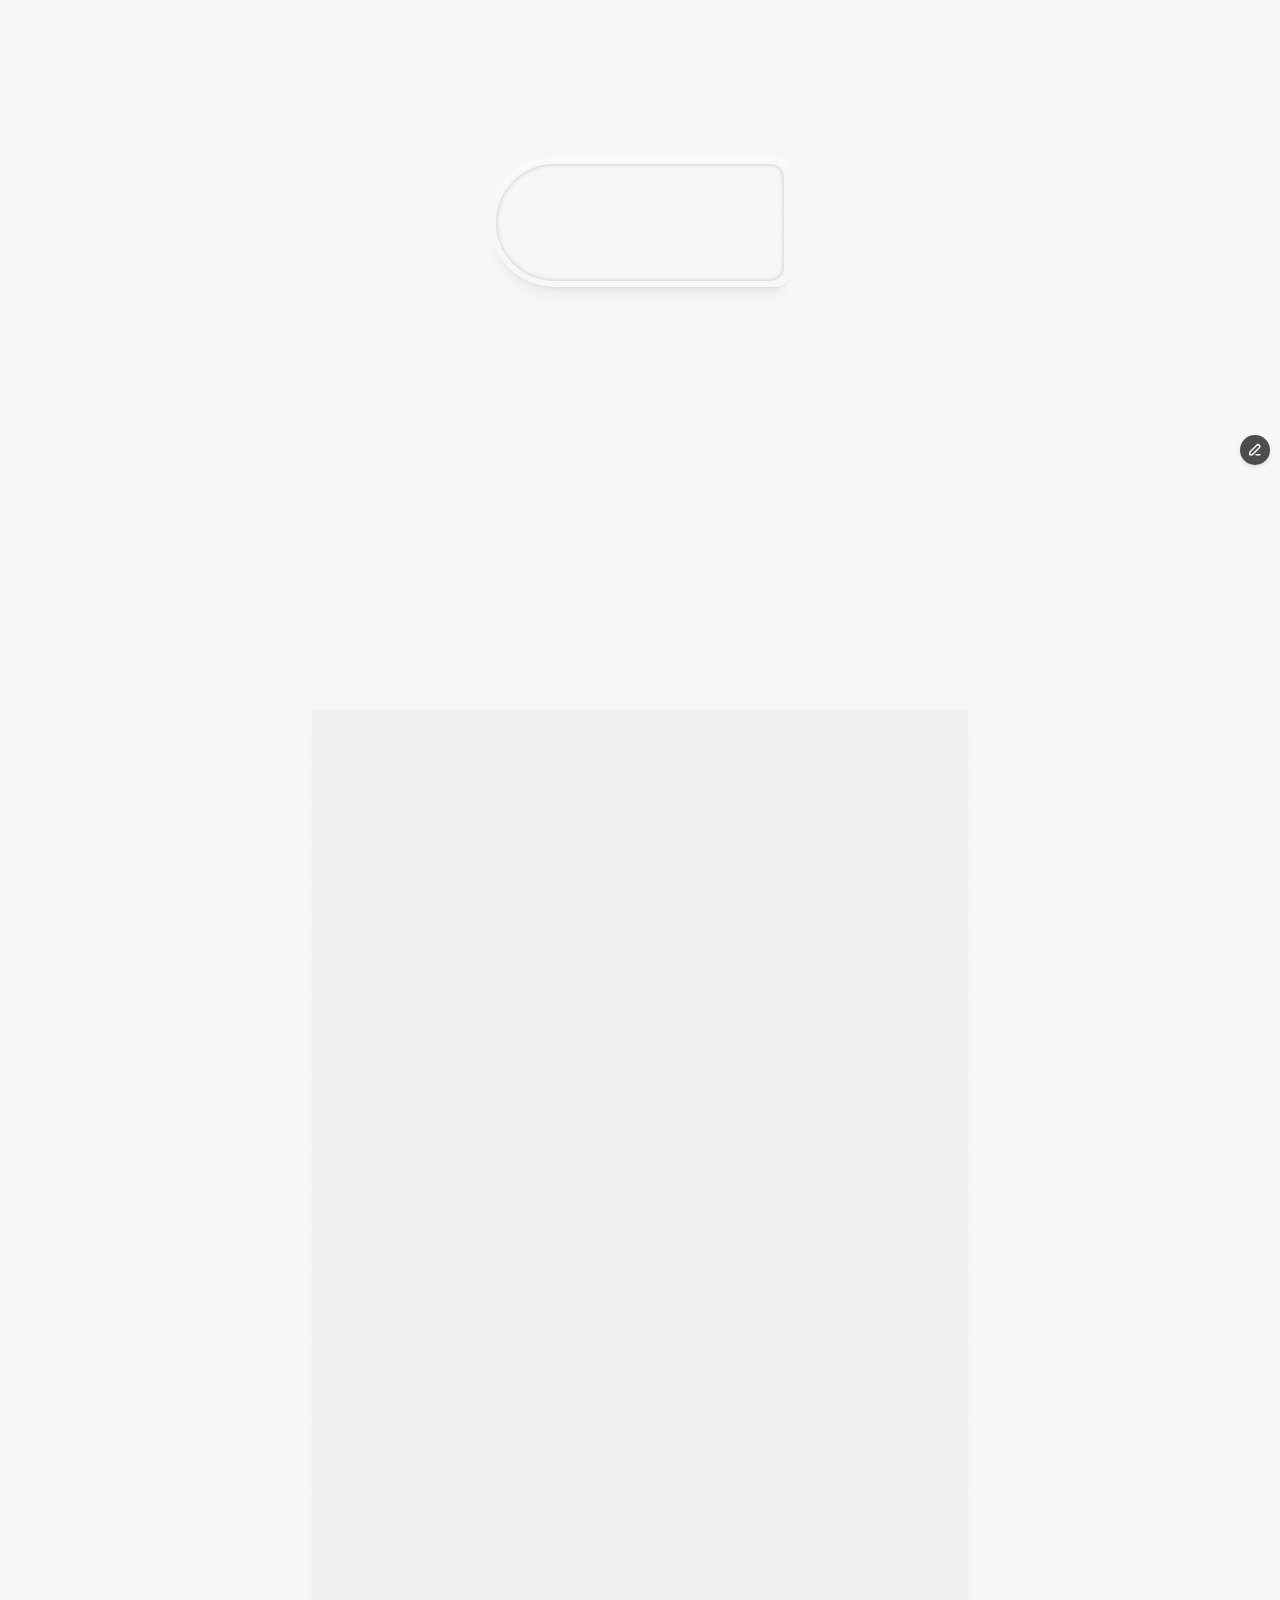
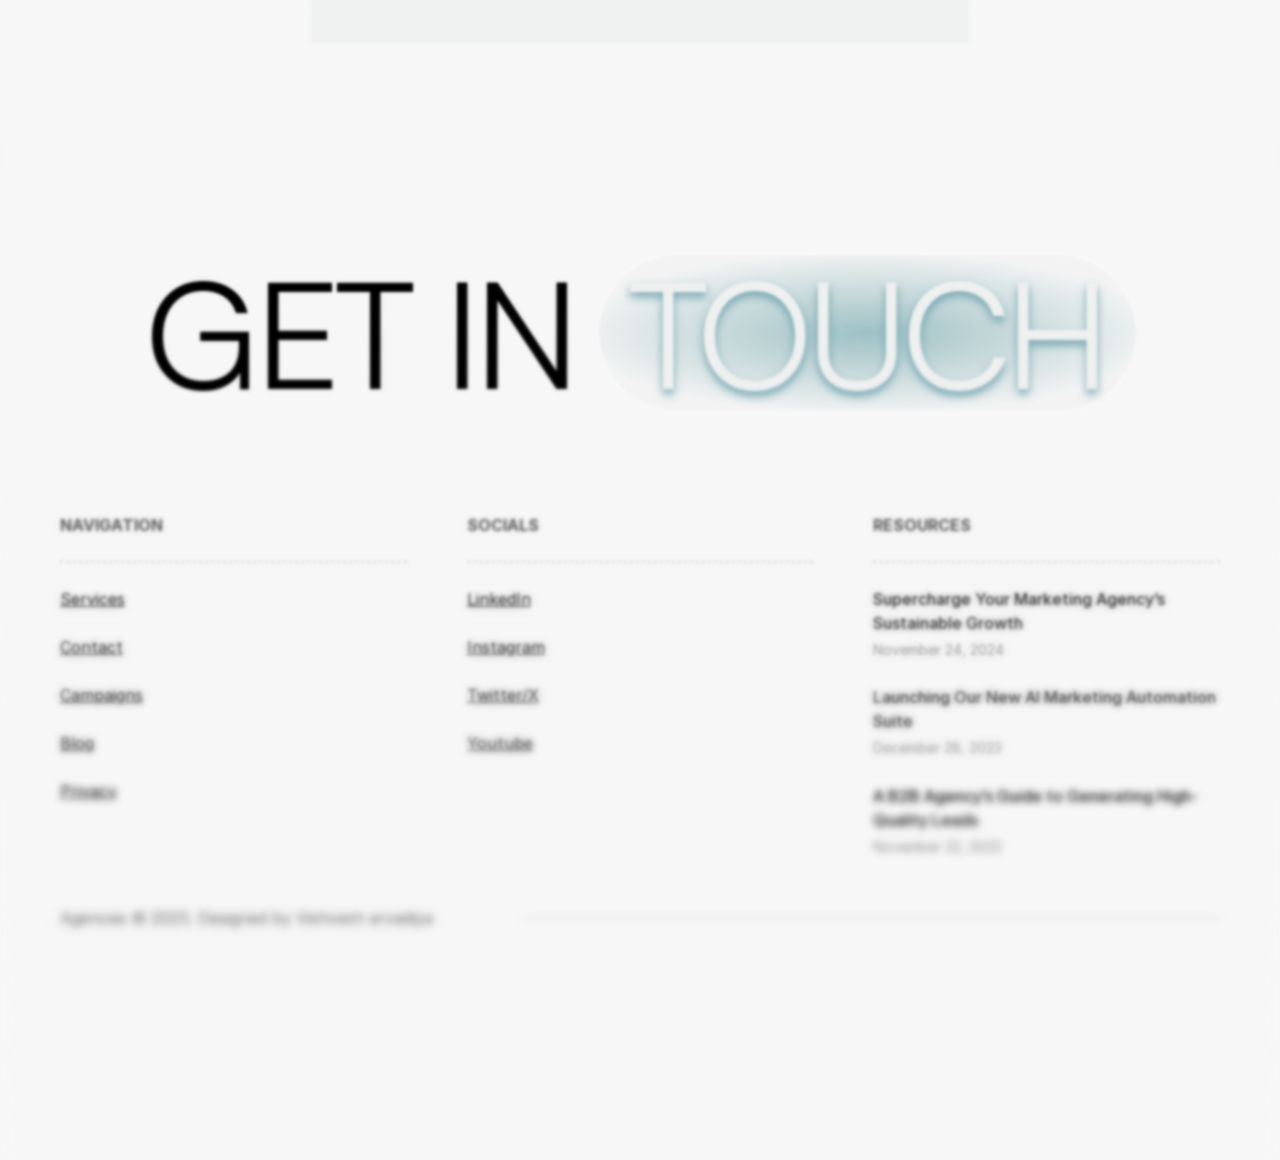
<file: contact/index.html>
<!DOCTYPE html>
<html lang="en"><head>
<base href="/">
<link rel="stylesheet" href="/styles.css"><script>(function(){var f=window.fetch;window.fetch=function(u,o){if(typeof u==='string'&&u.includes('.framercms')){return f('/assets/cms/'+u.split('/').pop(),o);}return f(u,o);};})();</script>
	<meta charset="utf-8">
	<meta name="viewport" content="width=device-width">
	<meta name="generator" content="Framer 5b36d37">
	<title>Agencee – Marketing &amp; Business Template</title>
    <meta name="description" content="Agencee is a premium Framer template built for marketing agencies that aim to elevate their brand, showcase results, and convert visitors into clients. Perfect for growth agencies, creative studios, and digital marketers.">
    <meta name="framer-search-index" content="https://framerusercontent.com/sites/1RFb2x6DgJu3Q2b1hmB3PL/searchIndex-3zbl2WA8g573.json">
    <meta name="framer-search-index-fallback" content="https://framerusercontent.com/sites/1RFb2x6DgJu3Q2b1hmB3PL/searchIndex-j2w8eZlN51Vy.json">
    <meta name="framer-html-plugin" content="disable">
    <link href="assets/images/image-extra-1.png" rel="icon" media="(prefers-color-scheme: light)">
    <link href="assets/images/image-extra-1.png" rel="icon" media="(prefers-color-scheme: dark)">
    <!-- Open Graph -->
    <meta property="og:type" content="website">
    <meta property="og:title" content="Agencee – Marketing &amp; Business Template">
    <meta property="og:description" content="Agencee is a premium Framer template built for marketing agencies that aim to elevate their brand, showcase results, and convert visitors into clients. Perfect for growth agencies, creative studios, and digital marketers.">
    <meta property="og:image" content="assets/images/image-extra-2.png">
    <!-- X -->
    <meta name="twitter:card" content="summary_large_image">
    <meta name="twitter:title" content="Agencee – Marketing &amp; Business Template">
    <meta name="twitter:description" content="Agencee is a premium Framer template built for marketing agencies that aim to elevate their brand, showcase results, and convert visitors into clients. Perfect for growth agencies, creative studios, and digital marketers.">
    <meta name="twitter:image" content="assets/images/image-extra-2.png">
	
	
	<script>try{if(localStorage.getItem("__framer_force_showing_editorbar_since")){const n=document.createElement("link");n.rel="modulepreload";n.href="https://framer.com/edit/init.mjs";document.head.appendChild(n)}}catch(e){}</script><link rel="modulepreload" href="https://framer.com/edit/init.mjs">
	<link rel="canonical" href="https://eager-anything-800093.framer.app/contact"><meta property="og:url" content="https://eager-anything-800093.framer.app/contact"><!-- Start of headStart -->
    
    <!-- End of headStart -->
	
	
	<link href="https://fonts.gstatic.com" rel="preconnect" crossorigin="">
	
	<meta name="robots" content="max-image-preview:large"><!-- Start of headEnd -->
    
    <!-- End of headEnd -->
	
</head>
<body>
	
	<!-- Start of bodyStart -->
    
    <!-- End of bodyStart -->
	
	<div id="main" data-framer-hydrate-v2="{&quot;routeId&quot;:&quot;J986jsEGO&quot;,&quot;localeId&quot;:&quot;default&quot;,&quot;breakpoints&quot;:[{&quot;hash&quot;:&quot;1mlwco6&quot;,&quot;mediaQuery&quot;:&quot;(min-width: 1200px)&quot;},{&quot;hash&quot;:&quot;hjrrfo&quot;,&quot;mediaQuery&quot;:&quot;(min-width: 810px) and (max-width: 1199.98px)&quot;},{&quot;hash&quot;:&quot;1thf4ty&quot;,&quot;mediaQuery&quot;:&quot;(max-width: 809.98px)&quot;},{&quot;hash&quot;:&quot;1894xhs&quot;,&quot;mediaQuery&quot;:&quot;(min-width: 1200px)&quot;},{&quot;hash&quot;:&quot;k92xyo&quot;,&quot;mediaQuery&quot;:&quot;(min-width: 810px) and (max-width: 1199.98px)&quot;},{&quot;hash&quot;:&quot;otsnq1&quot;,&quot;mediaQuery&quot;:&quot;(max-width: 809.98px)&quot;}]}" data-framer-ssr-released-at="2026-07-02T11:48:11.686Z" data-framer-page-optimized-at="2026-07-03T05:16:03.919Z" data-framer-generated-page=""><!--$--><div class="framer-Z7EfM framer-1894xhs" data-layout-template="true" style="min-height:100vh;width:auto"><div class="ssr-variant hidden-otsnq1"><div class="framer-ibc02n-container" data-framer-appear-id="ibc02n" style="opacity: 0.001; transform: translateY(-70px); will-change: transform;"><nav class="framer-VVAF8 framer-1kzyq4g framer-v-1kzyq4g" data-border="true" data-framer-name="Desktop" style="--border-bottom-width: 2px; --border-color: rgba(255, 255, 255, 0.3); --border-left-width: 0px; --border-right-width: 0px; --border-style: solid; --border-top-width: 0px; backdrop-filter: blur(5px); background-color: rgba(245, 245, 245, 0.2); width: 100%; border-radius: 0px; box-shadow: none; opacity: 1;"><div class="framer-19xy2mx" data-framer-name="nav wrapper" style="opacity: 1;"><div class="framer-1y8gpgw" data-framer-name="logo-and-menu-button" style="opacity: 1;"><!--$--><div class="framer-yq27g6-container" style="opacity: 1;"><!--$--><a class="framer-qLL4x framer-tbqwom framer-v-tbqwom framer-12a6s7k" data-framer-name="primary" data-highlight="true" href="./" tabindex="0" style="opacity: 1;"><div class="framer-12vxgde" data-framer-name="Logo" style="opacity: 1;"><div style="position:absolute;border-radius:inherit;corner-shape:inherit;top:0;right:0;bottom:0;left:0" data-framer-background-image-wrapper="true"><img decoding="auto" width="1260" height="269" sizes="(min-width: 1200px) 124px, (min-width: 810px) and (max-width: 1199.98px) 124px, (max-width: 809.98px) 100px" srcset="assets/images/logo-1.png 512w,assets/images/logo-2.png 1024w,assets/images/logo-3.png 1260w" src="assets/images/logo-3.png" alt="logo" style="display:block;width:100%;height:100%;border-radius:inherit;corner-shape:inherit;object-position:left center;object-fit:contain"></div></div></a><!--/$--></div><!--/$--></div><nav class="framer-1opxx11" data-framer-name="menu" style="opacity: 1;"><!--$--><div class="framer-m3o77e-container" style="opacity: 1;"><!--$--><a class="framer-hf6Nf framer-xWD39 framer-m6t6wh framer-v-m6t6wh framer-vbfv6" data-framer-name="Primary" data-highlight="true" href="./#services" tabindex="0" style="border-radius: 10px; opacity: 1;"><div class="framer-17rk277" data-framer-component-type="RichTextContainer" style="--extracted-r6o4lv:var(--token-6d6c02a3-6a8c-4954-baa2-fdb27d55cd83, rgb(0, 0, 0));--framer-link-text-color:rgb(0, 153, 255);--framer-link-text-decoration:underline;--framer-paragraph-spacing:0px;opacity:0.7;transform:none"><p class="framer-text framer-styles-preset-1y7m99z" data-styles-preset="C0wa976Zp" dir="auto" style="--framer-text-color:var(--extracted-r6o4lv, var(--token-6d6c02a3-6a8c-4954-baa2-fdb27d55cd83, rgb(0, 0, 0)))">Services</p></div></a><!--/$--></div><!--/$--><!--$--><div class="framer-21dl4b-container" style="opacity: 1;"><!--$--><a class="framer-hf6Nf framer-xWD39 framer-m6t6wh framer-v-m6t6wh framer-vbfv6" data-framer-name="Primary" data-highlight="true" href="./#benefits" tabindex="0" style="border-radius: 10px; opacity: 1;"><div class="framer-17rk277" data-framer-component-type="RichTextContainer" style="--extracted-r6o4lv:var(--token-6d6c02a3-6a8c-4954-baa2-fdb27d55cd83, rgb(0, 0, 0));--framer-link-text-color:rgb(0, 153, 255);--framer-link-text-decoration:underline;--framer-paragraph-spacing:0px;opacity:0.7;transform:none"><p class="framer-text framer-styles-preset-1y7m99z" data-styles-preset="C0wa976Zp" dir="auto" style="--framer-text-color:var(--extracted-r6o4lv, var(--token-6d6c02a3-6a8c-4954-baa2-fdb27d55cd83, rgb(0, 0, 0)))">Benefits</p></div></a><!--/$--></div><!--/$--><!--$--><div class="framer-10vhey9-container" style="opacity: 1;"><!--$--><a class="framer-hf6Nf framer-xWD39 framer-m6t6wh framer-v-m6t6wh framer-vbfv6" data-framer-name="Primary" data-highlight="true" href="./#pricing" tabindex="0" style="border-radius: 10px; opacity: 1;"><div class="framer-17rk277" data-framer-component-type="RichTextContainer" style="--extracted-r6o4lv:var(--token-6d6c02a3-6a8c-4954-baa2-fdb27d55cd83, rgb(0, 0, 0));--framer-link-text-color:rgb(0, 153, 255);--framer-link-text-decoration:underline;--framer-paragraph-spacing:0px;opacity:0.7;transform:none"><p class="framer-text framer-styles-preset-1y7m99z" data-styles-preset="C0wa976Zp" dir="auto" style="--framer-text-color:var(--extracted-r6o4lv, var(--token-6d6c02a3-6a8c-4954-baa2-fdb27d55cd83, rgb(0, 0, 0)))">Pricing</p></div></a><!--/$--></div><!--/$--><!--$--><div class="framer-y7jn53-container" style="opacity: 1;"><!--$--><a class="framer-hf6Nf framer-xWD39 framer-m6t6wh framer-v-m6t6wh framer-vbfv6" data-framer-name="Primary" data-highlight="true" href="./blog-updates#hero" tabindex="0" style="border-radius: 10px; opacity: 1;"><div class="framer-17rk277" data-framer-component-type="RichTextContainer" style="--extracted-r6o4lv:var(--token-6d6c02a3-6a8c-4954-baa2-fdb27d55cd83, rgb(0, 0, 0));--framer-link-text-color:rgb(0, 153, 255);--framer-link-text-decoration:underline;--framer-paragraph-spacing:0px;opacity:0.7;transform:none"><p class="framer-text framer-styles-preset-1y7m99z" data-styles-preset="C0wa976Zp" dir="auto" style="--framer-text-color:var(--extracted-r6o4lv, var(--token-6d6c02a3-6a8c-4954-baa2-fdb27d55cd83, rgb(0, 0, 0)))">Blog</p></div></a><!--/$--></div><!--/$--><!--$--><div class="framer-1965a4n-container" style="opacity: 1;"><!--$--><a class="framer-hf6Nf framer-xWD39 framer-m6t6wh framer-v-m6t6wh framer-vbfv6" data-framer-name="Primary" data-highlight="true" href="./contact#contact" tabindex="0" style="border-radius: 10px; opacity: 1;"><div class="framer-17rk277" data-framer-component-type="RichTextContainer" style="--extracted-r6o4lv:var(--token-6d6c02a3-6a8c-4954-baa2-fdb27d55cd83, rgb(0, 0, 0));--framer-link-text-color:rgb(0, 153, 255);--framer-link-text-decoration:underline;--framer-paragraph-spacing:0px;opacity:0.7;transform:none"><p class="framer-text framer-styles-preset-1y7m99z" data-styles-preset="C0wa976Zp" dir="auto" style="--framer-text-color:var(--extracted-r6o4lv, var(--token-6d6c02a3-6a8c-4954-baa2-fdb27d55cd83, rgb(0, 0, 0)))">Contact</p></div></a><!--/$--></div><!--/$--></nav><div class="framer-1bpanug" data-framer-name="call-to-actions" style="opacity: 1;"><!--$--><div class="framer-1qkv1vj-container" data-framer-appear-id="1qkv1vj" style="will-change:transform;opacity:0.001;transform:translateX(-12px)"><!--$--><a class="framer-7xNvu framer-LIzC7 framer-np1bsr framer-v-vh3dqk framer-wbhlof" data-framer-name="black btn" href="./contact#contact" style="background: linear-gradient(180deg, var(--token-8b2fd0ad-cb6c-412e-b7e8-e77900dec507, rgba(0, 0, 0, 0.6)) -15.000000000000002%, var(--token-49258828-86a6-40d9-a9a1-3a42040a505c, rgb(3, 12, 13)) 100%); border-radius: 100px; box-shadow: rgba(255, 255, 255, 0.25) 0px -5px 2px 0px inset, rgba(0, 0, 0, 0.19) 0px 0.706592px 0.706592px -0.583333px, rgba(0, 0, 0, 0.19) 0px 1.80656px 1.80656px -1.16667px, rgba(0, 0, 0, 0.18) 0px 3.62176px 3.62176px -1.75px, rgba(0, 0, 0, 0.17) 0px 6.8656px 6.8656px -2.33333px, rgba(0, 0, 0, 0.15) 0px 13.6468px 13.6468px -2.91667px, rgba(0, 0, 0, 0.08) 0px 30px 30px -3.5px, rgba(13, 36, 38, 0.16) 0px 8px 4px -2px; opacity: 1;"><div class="framer-5a0cf9" data-framer-name="content" style="background: linear-gradient(rgba(14, 28, 41, 0) 0%, rgba(14, 28, 41, 0) 100%) rgba(14, 28, 41, 0); border-radius: 100px; opacity: 1;"><div class="framer-qj9si9" data-framer-name="icon &amp; text" style="opacity: 1;"><div class="framer-1ly21iq" data-framer-name="Button" data-framer-component-type="RichTextContainer" style="--extracted-r6o4lv: var(--token-a43857cd-1900-4035-a547-91ee2291b07b, rgb(255, 255, 255)); transform: none; opacity: 1;"><p class="framer-text framer-styles-preset-12su4sl" data-styles-preset="StOoogDYM" dir="auto" style="--framer-text-color:var(--extracted-r6o4lv, var(--token-a43857cd-1900-4035-a547-91ee2291b07b, rgb(255, 255, 255)))">Get Started Now</p></div></div></div><div class="framer-efbsru" data-framer-name="reflection" style="mask:linear-gradient(0deg, rgba(0,0,0,0) 35%, rgba(0,0,0,1) 100%) add;-webkit-mask:linear-gradient(0deg, rgba(0,0,0,0) 35%, rgba(0,0,0,1) 100%) add;opacity:0.26"><div class="framer-1lifl80" data-framer-name="reflection" style="filter: blur(0px); border-radius: 16px; box-shadow: rgb(255, 255, 255) 0px 2px 7px 0px inset; opacity: 1;"></div></div><div class="framer-126hhcr" data-framer-name="reflection" style="filter:blur(2px);mask:linear-gradient(180deg, rgba(0,0,0,0) 0%, rgba(0,0,0,1) 100%) add;-webkit-filter:blur(2px);-webkit-mask:linear-gradient(180deg, rgba(0,0,0,0) 0%, rgba(0,0,0,1) 100%) add;border-bottom-left-radius:388px;border-bottom-right-radius:388px;border-top-left-radius:388px;border-top-right-radius:388px;box-shadow:inset 0px -2px 7px 0px rgb(255, 255, 255);opacity:0.24"></div></a><!--/$--></div><!--/$--></div></div></nav></div></div><div data-framer-root="" class="framer-IxYyR framer-iCu8a framer-ZbeJB framer-LIzC7 framer-1mlwco6" style="min-height:100vh;width:auto;display:contents"><section class="framer-lvk4vx" data-framer-name="contact" id="contact"><div class="framer-angj3x" data-framer-name="container"><div class="framer-1xoydm5" data-framer-name="heading" id="header"><div class="framer-65qayn-container"><div class="framer-Q81Ke framer-xWD39 framer-gyhfia framer-v-gyhfia" data-framer-name="primary" style="background-color:var(--token-83954b0b-50bf-48db-9a97-1401813e99c5, rgb(239, 240, 240));will-change:transform;border-bottom-left-radius:60px;border-bottom-right-radius:60px;border-top-left-radius:60px;border-top-right-radius:60px;box-shadow:inset 0px 0px 5px 0px rgba(166, 166, 166, 0.35);opacity:0;transform:translateX(-10px)"><div class="framer-mwib2j-container" style="opacity:0.8"><!--$--><div style="display:contents"><svg xmlns="http://www.w3.org/2000/svg" viewBox="0 0 256 256" focusable="false" color="var(--token-4ec9e0e0-70f9-4770-a3ea-56581a86e9b7, rgb(80, 80, 80))" style="user-select: none; width: 100%; height: 100%; display: inline-block; fill: var(--token-4ec9e0e0-70f9-4770-a3ea-56581a86e9b7, rgb(80, 80, 80)); color: var(--token-4ec9e0e0-70f9-4770-a3ea-56581a86e9b7, rgb(80, 80, 80)); flex-shrink: 0;"><g color="var(--token-4ec9e0e0-70f9-4770-a3ea-56581a86e9b7, rgb(80, 80, 80))" weight="fill"><path d="M231.88,175.08A56.26,56.26,0,0,1,176,224C96.6,224,32,159.4,32,80A56.26,56.26,0,0,1,80.92,24.12a16,16,0,0,1,16.62,9.52l21.12,47.15,0,.12A16,16,0,0,1,117.39,96c-.18.27-.37.52-.57.77L96,121.45c7.49,15.22,23.41,31,38.83,38.51l24.34-20.71a8.12,8.12,0,0,1,.75-.56,16,16,0,0,1,15.17-1.4l.13.06,47.11,21.11A16,16,0,0,1,231.88,175.08Z"></path></g></svg></div><!--/$--></div><div class="framer-ekidpn" data-framer-component-type="RichTextContainer" style="--framer-link-text-color: rgb(0, 153, 255); --framer-link-text-decoration: underline; transform: none; opacity: 1;"><p class="framer-text framer-styles-preset-1y7m99z" data-styles-preset="C0wa976Zp" dir="auto">CONTACT</p></div></div></div><div class="framer-b78vuf" data-framer-component-type="RichTextContainer" style="transform:none"><h1 class="framer-text framer-styles-preset-1bqbu21" data-styles-preset="UMunwn2ac" dir="auto"><span style="display:inline-block;opacity:0.001;filter:blur(10px);transform:translateX(0px) translateY(5px) scale(1) rotate(0deg) skewX(0deg) skewY(0deg)">Reach</span> <span style="display:inline-block;opacity:0.001;filter:blur(10px);transform:translateX(0px) translateY(5px) scale(1) rotate(0deg) skewX(0deg) skewY(0deg)">Us</span> <span style="display:inline-block;opacity:0.001;filter:blur(10px);transform:translateX(0px) translateY(5px) scale(1) rotate(0deg) skewX(0deg) skewY(0deg)">At</span> <span style="display:inline-block;opacity:0.001;filter:blur(10px);transform:translateX(0px) translateY(5px) scale(1) rotate(0deg) skewX(0deg) skewY(0deg)">Any</span> <span style="display:inline-block;opacity:0.001;filter:blur(10px);transform:translateX(0px) translateY(5px) scale(1) rotate(0deg) skewX(0deg) skewY(0deg)">time</span></h1></div><div class="framer-12noamc" data-framer-name="Paragraph" data-framer-component-type="RichTextContainer" style="transform:none"><p class="framer-text framer-styles-preset-1khckfh" data-styles-preset="cH8AiB6P_" dir="auto" style="--framer-text-alignment:center"><span style="display:inline-block;opacity:0.001;filter:blur(10px);transform:translateX(0px) translateY(5px) scale(1) rotate(0deg) skewX(0deg) skewY(0deg)">Have</span> <span style="display:inline-block;opacity:0.001;filter:blur(10px);transform:translateX(0px) translateY(5px) scale(1) rotate(0deg) skewX(0deg) skewY(0deg)">questions</span> <span style="display:inline-block;opacity:0.001;filter:blur(10px);transform:translateX(0px) translateY(5px) scale(1) rotate(0deg) skewX(0deg) skewY(0deg)">or</span> <span style="display:inline-block;opacity:0.001;filter:blur(10px);transform:translateX(0px) translateY(5px) scale(1) rotate(0deg) skewX(0deg) skewY(0deg)">need</span> <span style="display:inline-block;opacity:0.001;filter:blur(10px);transform:translateX(0px) translateY(5px) scale(1) rotate(0deg) skewX(0deg) skewY(0deg)">any</span> <span style="display:inline-block;opacity:0.001;filter:blur(10px);transform:translateX(0px) translateY(5px) scale(1) rotate(0deg) skewX(0deg) skewY(0deg)">help?</span> <span style="display:inline-block;opacity:0.001;filter:blur(10px);transform:translateX(0px) translateY(5px) scale(1) rotate(0deg) skewX(0deg) skewY(0deg)">We’re</span> <span style="display:inline-block;opacity:0.001;filter:blur(10px);transform:translateX(0px) translateY(5px) scale(1) rotate(0deg) skewX(0deg) skewY(0deg)">here</span> <span style="display:inline-block;opacity:0.001;filter:blur(10px);transform:translateX(0px) translateY(5px) scale(1) rotate(0deg) skewX(0deg) skewY(0deg)">to</span> <span style="display:inline-block;opacity:0.001;filter:blur(10px);transform:translateX(0px) translateY(5px) scale(1) rotate(0deg) skewX(0deg) skewY(0deg)">help</span> <span style="display:inline-block;opacity:0.001;filter:blur(10px);transform:translateX(0px) translateY(5px) scale(1) rotate(0deg) skewX(0deg) skewY(0deg)">with</span> <span style="display:inline-block;opacity:0.001;filter:blur(10px);transform:translateX(0px) translateY(5px) scale(1) rotate(0deg) skewX(0deg) skewY(0deg)">that.</span></p></div></div><div class="framer-dwuwj5" data-framer-name="section" id="form"><div class="framer-1s2r94x" data-framer-name="form"><div class="framer-oko2ai" data-framer-name="form container"><div class="ssr-variant hidden-1thf4ty"><form class="framer-87sfim" style="will-change:transform;opacity:0;transform:translateX(70px)"><div class="framer-187q9kb" data-framer-name="lables"><label class="framer-1epipwe"><div class="framer-1sbxk2v" data-framer-component-type="RichTextContainer" style="transform:none"><p class="framer-text framer-styles-preset-12su4sl" data-styles-preset="StOoogDYM" dir="auto">Full Name</p></div><div class="framer-65pup"><div class="framer-form-text-input framer-form-input-wrapper framer-mu4n5c framer-form-text-input-type"><input type="text" name="Name" placeholder="Johan Robin" class="framer-form-input framer-form-input-empty" value=""></div></div></label><label class="framer-1j6rn68"><div class="framer-129c1dm" data-framer-component-type="RichTextContainer" style="transform:none"><p class="framer-text framer-styles-preset-12su4sl" data-styles-preset="StOoogDYM" dir="auto">Email Address</p></div><div class="framer-11hzhvv"><div class="framer-form-text-input framer-form-input-wrapper framer-l2gd9c"><input type="email" required="" name="Email" placeholder="agencee@support.com" class="framer-form-input framer-form-input-empty" value=""></div></div></label><label class="framer-1htqeff"><div class="framer-1izuqym" data-framer-component-type="RichTextContainer" style="transform:none"><p class="framer-text framer-styles-preset-12su4sl" data-styles-preset="StOoogDYM" dir="auto">Subject Of Interest</p></div><div class="framer-7e4o38"><div class="framer-form-text-input framer-form-input-wrapper framer-12npbgc framer-form-text-input-type"><input type="text" name="Subject of interest" placeholder="Regarding Project" class="framer-form-input framer-form-input-empty" value=""></div></div></label><label class="framer-1wk7umu"><div class="framer-ww3w24" data-framer-component-type="RichTextContainer" style="transform:none"><p class="framer-text framer-styles-preset-12su4sl" data-styles-preset="StOoogDYM" dir="auto">How may we assist you?</p></div><div class="framer-1q7q0fj"><div class="framer-form-text-input framer-form-input-wrapper framer-yuuqna framer-form-textarea-input-type"><textarea name="More info" placeholder="Give us more info.." class="framer-form-input"></textarea></div></div></label><div class="framer-17beqda-container"><button type="submit" class="framer-QixaV framer-LIzC7 framer-gszhlu framer-v-gszhlu" data-framer-name="Default" data-reset="button" style="background:linear-gradient(180deg, var(--token-8b2fd0ad-cb6c-412e-b7e8-e77900dec507, rgba(0, 0, 0, 0.6)) -15.000000000000002%, var(--token-49258828-86a6-40d9-a9a1-3a42040a505c, rgb(3, 12, 13)) 100%);border-bottom-left-radius:100px;border-bottom-right-radius:100px;border-top-left-radius:100px;border-top-right-radius:100px;box-shadow:inset 0px -5px 2px 0px rgba(255, 255, 255, 0.25), 0px 0.7065919983928324px 0.7065919983928324px -0.5833333333333333px rgba(0, 0, 0, 0.19), 0px 1.8065619053231785px 1.8065619053231785px -1.1666666666666665px rgba(0, 0, 0, 0.19), 0px 3.6217592146567767px 3.6217592146567767px -1.75px rgba(0, 0, 0, 0.18), 0px 6.8655999097303715px 6.8655999097303715px -2.333333333333333px rgba(0, 0, 0, 0.17), 0px 13.646761411524492px 13.646761411524492px -2.916666666666667px rgba(0, 0, 0, 0.15), 0px 30px 30px -3.5px rgba(0, 0, 0, 0.08), 0px 8px 4px -2px rgba(13, 36, 38, 0.16);opacity:1"><div class="framer-1yhm3co" data-framer-name="content" style="background-color: rgba(14, 28, 41, 0); border-radius: 100px; opacity: 1;"><div class="framer-gftdq3" data-framer-name="icon &amp; text" style="opacity: 1;"><div class="framer-wmbivq" data-framer-name="Button" data-framer-component-type="RichTextContainer" style="--extracted-r6o4lv: var(--token-a43857cd-1900-4035-a547-91ee2291b07b, rgb(255, 255, 255)); transform: none; opacity: 1;"><p class="framer-text framer-styles-preset-12su4sl" data-styles-preset="StOoogDYM" dir="auto" style="--framer-text-color:var(--extracted-r6o4lv, var(--token-a43857cd-1900-4035-a547-91ee2291b07b, rgb(255, 255, 255)))">Send Your Message</p></div><svg class="framer-8MkSp framer-29i04z" role="presentation" viewBox="0 0 24 24" style="--1m6trwb:1;--21h8s6:var(--token-a43857cd-1900-4035-a547-91ee2291b07b, rgb(255, 255, 255));--pgex8v:1;opacity:0.9;transform:none"><use href="#1535614552"></use></svg></div></div><div class="framer-1it5juc" data-framer-name="reflection" style="filter:blur(2px);mask:linear-gradient(180deg, rgba(0,0,0,0) 0%, rgba(0,0,0,1) 100%) add;-webkit-filter:blur(2px);-webkit-mask:linear-gradient(180deg, rgba(0,0,0,0) 0%, rgba(0,0,0,1) 100%) add;border-bottom-left-radius:388px;border-bottom-right-radius:388px;border-top-left-radius:388px;border-top-right-radius:388px;box-shadow:inset 0px -2px 7px 0px rgb(255, 255, 255);opacity:0.24"></div><div class="framer-1hg9n2l" data-framer-name="reflection" style="mask:linear-gradient(0deg, rgba(0,0,0,0) 35%, rgba(0,0,0,1) 100%) add;-webkit-mask:linear-gradient(0deg, rgba(0,0,0,0) 35%, rgba(0,0,0,1) 100%) add;opacity:0.26"><div class="framer-3v53ce" data-framer-name="reflection" style="filter: blur(0px); border-radius: 16px; box-shadow: rgb(255, 255, 255) 0px 2px 7px 0px inset; opacity: 1;"></div></div></button></div></div><input type="text" name="website" tabindex="-1" autocomplete="one-time-code" aria-hidden="true" style="position:absolute;transform:scale(0)" data-1p-ignore="true" data-lpignore="true" data-form-type="other" data-bwignore="true" value=""><input type="text" name="company" tabindex="-1" autocomplete="one-time-code" aria-hidden="true" style="position:absolute;transform:scale(0)" data-1p-ignore="true" data-lpignore="true" data-form-type="other" data-bwignore="true" value=""><input type="text" name="message" tabindex="-1" autocomplete="one-time-code" aria-hidden="true" style="position:absolute;transform:scale(0)" data-1p-ignore="true" data-lpignore="true" data-form-type="other" data-bwignore="true" value=""><input type="text" name="subject" tabindex="-1" autocomplete="one-time-code" aria-hidden="true" style="position:absolute;transform:scale(0)" data-1p-ignore="true" data-lpignore="true" data-form-type="other" data-bwignore="true" value=""><input type="text" name="title" tabindex="-1" autocomplete="one-time-code" aria-hidden="true" style="position:absolute;transform:scale(0)" data-1p-ignore="true" data-lpignore="true" data-form-type="other" data-bwignore="true" value=""><input type="text" name="description" tabindex="-1" autocomplete="one-time-code" aria-hidden="true" style="position:absolute;transform:scale(0)" data-1p-ignore="true" data-lpignore="true" data-form-type="other" data-bwignore="true" value=""><input type="text" name="feedback" tabindex="-1" autocomplete="one-time-code" aria-hidden="true" style="position:absolute;transform:scale(0)" data-1p-ignore="true" data-lpignore="true" data-form-type="other" data-bwignore="true" value=""><input type="text" name="notes" tabindex="-1" autocomplete="one-time-code" aria-hidden="true" style="position:absolute;transform:scale(0)" data-1p-ignore="true" data-lpignore="true" data-form-type="other" data-bwignore="true" value=""><input type="text" name="details" tabindex="-1" autocomplete="one-time-code" aria-hidden="true" style="position:absolute;transform:scale(0)" data-1p-ignore="true" data-lpignore="true" data-form-type="other" data-bwignore="true" value=""><input type="text" name="remarks" tabindex="-1" autocomplete="one-time-code" aria-hidden="true" style="position:absolute;transform:scale(0)" data-1p-ignore="true" data-lpignore="true" data-form-type="other" data-bwignore="true" value=""><input type="text" name="comments" tabindex="-1" autocomplete="one-time-code" aria-hidden="true" style="position:absolute;transform:scale(0)" data-1p-ignore="true" data-lpignore="true" data-form-type="other" data-bwignore="true" value=""></form></div></div></div><div class="framer-1ldsvzn" data-framer-name="contacts"><div class="ssr-variant"><div class="framer-1258rm7-container"><div class="framer-8mxQS framer-73Ujz framer-LIzC7 framer-tsmog2 framer-v-tsmog2" data-framer-name="Primary" style="width: 100%; border-radius: 70px 16px 16px 70px; box-shadow: rgba(0, 0, 0, 0.04) 0px 0.706592px 0.706592px -0.666667px, rgba(0, 0, 0, 0.04) 0px 1.80656px 1.80656px -1.33333px, rgba(0, 0, 0, 0.04) 0px 3.62176px 3.62176px -2px, rgba(0, 0, 0, 0.03) 0px 6.8656px 6.8656px -2.66667px, rgba(0, 0, 0, 0.03) 0px 13.6468px 13.6468px -3.33333px, rgba(0, 0, 0, 0.01) 0px 30px 30px -4px, rgba(255, 255, 255, 0.53) 0px 3px 1px 0px inset; opacity: 1;"><div class="framer-1hewz8c" data-framer-name="Container" style="border-radius: 70px 16px 16px 70px; box-shadow: rgba(0, 0, 0, 0.2) 0px 0px 5px 0px inset; opacity: 1;"><div class="framer-1xixvd4" data-framer-name="project card" style="background-color:var(--token-6e9f0512-c65b-482b-aa85-22f93bf76c3b, rgb(247, 247, 247));will-change:transform;border-bottom-left-radius:70px;border-bottom-right-radius:16px;border-top-left-radius:70px;border-top-right-radius:16px;box-shadow:0px 0.7961918735236395px 0.7961918735236395px -1px rgba(0, 0, 0, 0.08), 0px 2.414506143104518px 2.414506143104518px -2px rgba(0, 0, 0, 0.07), 0px 6.382653521484461px 6.382653521484461px -3px rgba(0, 0, 0, 0.06), 0px 20px 20px -4px rgba(0, 0, 0, 0.02);opacity:0;transform:translateX(40px)"><div class="framer-xs5vzx" data-framer-name="Icon Container" style="background-color: var(--token-6e9f0512-c65b-482b-aa85-22f93bf76c3b, rgb(247, 247, 247)); border-radius: 100px; box-shadow: rgba(209, 209, 209, 0.9) 0px 0px 5px 0px inset; opacity: 1;"><div class="framer-jhks09" data-framer-name="Icon" style="background:radial-gradient(50% 50% at 50% 50%, var(--token-7e361220-773b-4c75-a190-c2c97b7c30b3, rgb(77, 144, 150)) 0%, var(--token-83954b0b-50bf-48db-9a97-1401813e99c5, rgb(239, 240, 240)) 100%);will-change:transform;border-bottom-left-radius:100px;border-bottom-right-radius:100px;border-top-left-radius:100px;border-top-right-radius:100px;box-shadow:0px 0.7065919983928324px 0.7065919983928324px -0.6666666666666666px rgba(65, 159, 166, 0.13), 0px 1.8065619053231785px 1.8065619053231785px -1.3333333333333333px rgba(65, 159, 166, 0.12), 0px 3.6217592146567767px 3.6217592146567767px -2px rgba(65, 159, 166, 0.12), 0px 6.8655999097303715px 6.8655999097303715px -2.6666666666666665px rgba(65, 159, 166, 0.11), 0px 13.646761411524492px 13.646761411524492px -3.3333333333333335px rgba(65, 159, 166, 0.08), 0px 30px 30px -4px rgba(65, 159, 166, 0.03), inset 0px 2px 2px 0px rgb(255, 255, 255);opacity:0;transform:scale(0.7)"><svg class="framer-5yi3D framer-10qjrzp" role="presentation" viewBox="0 0 24 24" style="--1m6trwb: 0.4; --21h8s6: var(--token-83954b0b-50bf-48db-9a97-1401813e99c5, rgb(239, 240, 240)); --pgex8v: 1.2; opacity: 1;"><use href="#2109778876"></use></svg></div></div><div class="framer-1aeshmp" data-framer-name="Stat text container" style="opacity: 1;"><div class="framer-1wcu80p" data-framer-name="text" style="opacity: 1;"><div class="framer-1en4ebu" data-framer-component-type="RichTextContainer" style="--framer-link-text-color: rgb(0, 153, 255); --framer-link-text-decoration: underline; transform: none; opacity: 1;"><h4 class="framer-text framer-styles-preset-8b8zds" data-styles-preset="pdnK4tFIz" dir="auto" style="--framer-text-alignment:left">250%</h4></div><!--$--><div class="framer-ldvgbd" data-framer-component-type="RichTextContainer" style="--framer-link-text-color:rgb(0, 153, 255);--framer-link-text-decoration:underline;display:-webkit-box;-webkit-box-orient:vertical;overflow:hidden;-webkit-line-clamp:2;text-overflow:ellipsis;opacity:0.7;transform:none"><p class="framer-text framer-styles-preset-12su4sl" data-styles-preset="StOoogDYM" dir="auto" style="--framer-text-alignment:left">Average Client Growth</p></div><!--/$--></div></div></div></div></div></div></div><div class="framer-1c6owub" data-framer-name="top card"><div class="framer-18k00e9" data-framer-name="card container"><div class="ssr-variant hidden-1thf4ty"><div class="framer-1483gd7-container" style="will-change:transform;opacity:0;transform:translateX(-70px)"><div class="framer-7Q6mw framer-ZbeJB framer-vmzBJ framer-15b2alo framer-v-15b2alo" data-framer-name="primary" style="width: 100%; border-radius: 16px 70px 70px 16px; opacity: 1;"><div class="framer-nh2l6z" data-framer-name="content" style="background-color: var(--token-83954b0b-50bf-48db-9a97-1401813e99c5, rgb(239, 240, 240)); border-radius: 16px 70px 70px 16px; box-shadow: rgba(0, 0, 0, 0.08) 0px 0.796192px 0.796192px -1px, rgba(0, 0, 0, 0.07) 0px 2.41451px 2.41451px -2px, rgba(0, 0, 0, 0.06) 0px 6.38265px 6.38265px -3px, rgba(0, 0, 0, 0.02) 0px 20px 20px -4px; opacity: 1;"><div class="framer-13yhgm9" style="opacity: 1;"><div class="framer-1bjuyb0" data-framer-component-type="RichTextContainer" style="--framer-link-text-color: rgb(0, 153, 255); --framer-link-text-decoration: underline; transform: none; opacity: 1;"><p class="framer-text framer-styles-preset-1khckfh" data-styles-preset="cH8AiB6P_" dir="auto" style="--framer-text-alignment:left">Email Us</p></div><div class="framer-9xv27w" data-framer-component-type="RichTextContainer" style="transform: none; opacity: 1;"><p class="framer-text framer-styles-preset-1khckfh" data-styles-preset="cH8AiB6P_" dir="auto" style="--framer-text-alignment:left"><!--$--><a class="framer-text framer-styles-preset-1snln9b" data-styles-preset="CO_HimyHZ" href="mailto:agencee@support.com" target="_blank" rel="noopener">agencee@support.com</a><!--/$--></p></div></div><div class="framer-wyi9je" data-framer-name="icon&amp;text" style="opacity: 1;"><div class="framer-igfray" data-framer-name="icon blob" style="border-radius: 100px; box-shadow: rgba(209, 209, 209, 0.6) 0px 0px 5px 0px inset; opacity: 1;"><div class="framer-1xuvs6o" data-framer-name="icon" style="background: radial-gradient(50% 50% at 50% 50%, var(--token-7e361220-773b-4c75-a190-c2c97b7c30b3, rgb(77, 144, 150)) 0%, var(--token-83954b0b-50bf-48db-9a97-1401813e99c5, rgb(239, 240, 240)) 100%); border-radius: 100px; box-shadow: rgba(65, 159, 166, 0.13) 0px 0.706592px 0.706592px -0.666667px, rgba(65, 159, 166, 0.12) 0px 1.80656px 1.80656px -1.33333px, rgba(65, 159, 166, 0.12) 0px 3.62176px 3.62176px -2px, rgba(65, 159, 166, 0.11) 0px 6.8656px 6.8656px -2.66667px, rgba(65, 159, 166, 0.08) 0px 13.6468px 13.6468px -3.33333px, rgba(65, 159, 166, 0.03) 0px 30px 30px -4px, rgb(255, 255, 255) 0px 2px 2px 0px inset; opacity: 1;"><div class="framer-1sf2wrw-container" style="opacity: 1;"><!--$--><div style="display:contents"><svg xmlns="http://www.w3.org/2000/svg" viewBox="0 0 256 256" focusable="false" color="var(--token-a43857cd-1900-4035-a547-91ee2291b07b, rgb(255, 255, 255))" style="user-select: none; width: 100%; height: 100%; display: inline-block; fill: var(--token-a43857cd-1900-4035-a547-91ee2291b07b, rgb(255, 255, 255)); color: var(--token-a43857cd-1900-4035-a547-91ee2291b07b, rgb(255, 255, 255)); flex-shrink: 0;"><g color="var(--token-a43857cd-1900-4035-a547-91ee2291b07b, rgb(255, 255, 255))" weight="regular"><path d="M224,48H32a8,8,0,0,0-8,8V192a16,16,0,0,0,16,16H216a16,16,0,0,0,16-16V56A8,8,0,0,0,224,48ZM203.43,64,128,133.15,52.57,64ZM216,192H40V74.19l82.59,75.71a8,8,0,0,0,10.82,0L216,74.19V192Z"></path></g></svg></div><!--/$--></div></div></div></div></div></div></div></div></div></div><div class="framer-myants" data-framer-name="wrapper"><div class="framer-t4uumg" data-framer-name="wrapper"><div class="ssr-variant hidden-1thf4ty"><div class="framer-g8jewv" data-framer-name="content" style="will-change:transform;opacity:0;transform:translateY(40px)"><div class="framer-qkfv3s" data-framer-name="stars"><svg class="framer-YnhV6 framer-1hptypf" role="presentation" viewBox="0 0 24 24"><use href="#2930526878"></use></svg><svg class="framer-YnhV6 framer-1ssujm0" role="presentation" viewBox="0 0 24 24"><use href="#2930526878"></use></svg><svg class="framer-YnhV6 framer-g7qh4x" role="presentation" viewBox="0 0 24 24"><use href="#2930526878"></use></svg><svg class="framer-YnhV6 framer-59tmzf" role="presentation" viewBox="0 0 24 24"><use href="#2930526878"></use></svg><svg class="framer-YnhV6 framer-77tfli" role="presentation" viewBox="0 0 24 24"><use href="#2930526878"></use></svg></div><div class="framer-1ly93zc" data-framer-component-type="RichTextContainer" style="transform:none"><p class="framer-text framer-styles-preset-1khckfh" data-styles-preset="cH8AiB6P_" dir="auto" style="--framer-text-alignment:left">Within a short time, we saw improvements in lead quality &amp; more - <span style="--framer-text-color:var(--token-7e361220-773b-4c75-a190-c2c97b7c30b3, rgb(77, 144, 150))" class="framer-text"><strong class="framer-text">Client Review.</strong></span></p></div></div></div></div></div></div></div></div></section><div class="framer-117hjh-container" id="faqs"><div class="ssr-variant hidden-hjrrfo hidden-1thf4ty"><section class="framer-26C7z framer-iCu8a framer-ZbeJB framer-7txcru framer-v-7txcru" data-framer-name="Desktop" style="background-color: var(--token-83954b0b-50bf-48db-9a97-1401813e99c5, rgb(239, 240, 240)); width: 100%; border-bottom-left-radius: 50px; border-bottom-right-radius: 50px; box-shadow: rgba(0, 0, 0, 0.04) 0px 0.706592px 0.706592px -0.666667px, rgba(0, 0, 0, 0.04) 0px 1.80656px 1.80656px -1.33333px, rgba(0, 0, 0, 0.04) 0px 3.62176px 3.62176px -2px, rgba(0, 0, 0, 0.03) 0px 6.8656px 6.8656px -2.66667px, rgba(0, 0, 0, 0.03) 0px 13.6468px 13.6468px -3.33333px, rgba(0, 0, 0, 0.01) 0px 30px 30px -4px, rgba(255, 255, 255, 0.53) 0px -3px 1px 0px inset; opacity: 1;"><div class="framer-kdyzjl" data-framer-name="container" style="opacity: 1;"><div class="framer-1s881qk" data-framer-name="heading" style="opacity: 1;"><div class="framer-10i7tu9-container" style="opacity: 1;"><div class="framer-Q81Ke framer-xWD39 framer-gyhfia framer-v-gyhfia" data-framer-name="primary" style="background-color:var(--token-83954b0b-50bf-48db-9a97-1401813e99c5, rgb(239, 240, 240));will-change:transform;border-bottom-left-radius:60px;border-bottom-right-radius:60px;border-top-left-radius:60px;border-top-right-radius:60px;box-shadow:inset 0px 0px 5px 0px rgba(166, 166, 166, 0.35);opacity:0;transform:translateX(-10px)"><div class="framer-mwib2j-container" style="opacity:0.8"><!--$--><div style="display:contents"><svg xmlns="http://www.w3.org/2000/svg" viewBox="0 0 256 256" focusable="false" color="var(--token-4ec9e0e0-70f9-4770-a3ea-56581a86e9b7, rgb(80, 80, 80))" style="user-select: none; width: 100%; height: 100%; display: inline-block; fill: var(--token-4ec9e0e0-70f9-4770-a3ea-56581a86e9b7, rgb(80, 80, 80)); color: var(--token-4ec9e0e0-70f9-4770-a3ea-56581a86e9b7, rgb(80, 80, 80)); flex-shrink: 0;"><g color="var(--token-4ec9e0e0-70f9-4770-a3ea-56581a86e9b7, rgb(80, 80, 80))" weight="fill"><path d="M128,24A104,104,0,1,0,232,128,104.11,104.11,0,0,0,128,24Zm0,168a12,12,0,1,1,12-12A12,12,0,0,1,128,192Zm8-48.72V144a8,8,0,0,1-16,0v-8a8,8,0,0,1,8-8c13.23,0,24-9,24-20s-10.77-20-24-20-24,9-24,20v4a8,8,0,0,1-16,0v-4c0-19.85,17.94-36,40-36s40,16.15,40,36C168,125.38,154.24,139.93,136,143.28Z"></path></g></svg></div><!--/$--></div><div class="framer-ekidpn" data-framer-component-type="RichTextContainer" style="--framer-link-text-color: rgb(0, 153, 255); --framer-link-text-decoration: underline; transform: none; opacity: 1;"><p class="framer-text framer-styles-preset-1y7m99z" data-styles-preset="C0wa976Zp" dir="auto">FAQS</p></div></div></div><div class="framer-kbv46j" data-framer-component-type="RichTextContainer" style="--framer-link-text-color: rgb(0, 153, 255); --framer-link-text-decoration: underline; transform: none; opacity: 1;"><h2 class="framer-text framer-styles-preset-1bqbu21" data-styles-preset="UMunwn2ac" dir="auto"><span style="display:inline-block;opacity:0.001;filter:blur(10px);transform:translateX(0px) translateY(5px) scale(1) rotate(0deg) skewX(0deg) skewY(0deg)">Questions</span> <span style="display:inline-block;opacity:0.001;filter:blur(10px);transform:translateX(0px) translateY(5px) scale(1) rotate(0deg) skewX(0deg) skewY(0deg)">&amp;</span> <span style="display:inline-block;opacity:0.001;filter:blur(10px);transform:translateX(0px) translateY(5px) scale(1) rotate(0deg) skewX(0deg) skewY(0deg)">Answers!</span></h2></div><div class="framer-1j65s38" data-framer-name="Paragraph" data-framer-component-type="RichTextContainer" style="--framer-paragraph-spacing: 0px; transform: none; opacity: 1;"><p class="framer-text framer-styles-preset-1khckfh" data-styles-preset="cH8AiB6P_" dir="auto" style="--framer-text-alignment:center"><span style="display:inline-block;opacity:0.001;filter:blur(10px);transform:translateX(0px) translateY(5px) scale(1) rotate(0deg) skewX(0deg) skewY(0deg)">Find</span> <span style="display:inline-block;opacity:0.001;filter:blur(10px);transform:translateX(0px) translateY(5px) scale(1) rotate(0deg) skewX(0deg) skewY(0deg)">some</span> <span style="display:inline-block;opacity:0.001;filter:blur(10px);transform:translateX(0px) translateY(5px) scale(1) rotate(0deg) skewX(0deg) skewY(0deg)">quick</span> <span style="display:inline-block;opacity:0.001;filter:blur(10px);transform:translateX(0px) translateY(5px) scale(1) rotate(0deg) skewX(0deg) skewY(0deg)">answers</span> <span style="display:inline-block;opacity:0.001;filter:blur(10px);transform:translateX(0px) translateY(5px) scale(1) rotate(0deg) skewX(0deg) skewY(0deg)">to</span> <span style="display:inline-block;opacity:0.001;filter:blur(10px);transform:translateX(0px) translateY(5px) scale(1) rotate(0deg) skewX(0deg) skewY(0deg)">the</span> <span style="display:inline-block;opacity:0.001;filter:blur(10px);transform:translateX(0px) translateY(5px) scale(1) rotate(0deg) skewX(0deg) skewY(0deg)">most</span> <span style="display:inline-block;opacity:0.001;filter:blur(10px);transform:translateX(0px) translateY(5px) scale(1) rotate(0deg) skewX(0deg) skewY(0deg)">common</span> <span style="display:inline-block;opacity:0.001;filter:blur(10px);transform:translateX(0px) translateY(5px) scale(1) rotate(0deg) skewX(0deg) skewY(0deg)">questions.</span></p></div></div><div class="framer-bo0hks" data-framer-name="section" style="opacity: 1;"><div class="framer-o8iavp-container" data-framer-name="FAQs" name="FAQs" style="will-change:transform;opacity:0;transform:translateY(70px)"><div name="FAQs" class="framer-FUTIx framer-xhbsyw framer-v-xhbsyw" data-framer-name="primary" style="width: 100%; opacity: 1;"><div class="framer-1rh64bx" data-framer-name="faq list" style="opacity: 1;"><div class="framer-1nw6pse-container" style="opacity: 1;"><div class="framer-r4Exd framer-ZbeJB framer-xWD39 framer-1oh91kf framer-v-1aw8htc" data-framer-name="Open" data-highlight="true" tabindex="0" style="width: 100%; border-radius: 12px; box-shadow: rgba(0, 0, 0, 0.04) 0px 0.706592px 0.706592px -0.666667px, rgba(0, 0, 0, 0.04) 0px 1.80656px 1.80656px -1.33333px, rgba(0, 0, 0, 0.04) 0px 3.62176px 3.62176px -2px, rgba(0, 0, 0, 0.03) 0px 6.8656px 6.8656px -2.66667px, rgba(0, 0, 0, 0.03) 0px 13.6468px 13.6468px -3.33333px, rgba(0, 0, 0, 0.01) 0px 30px 30px -4px, rgba(255, 255, 255, 0.53) 0px 3px 1px 0px inset; opacity: 1;"><div class="framer-1xob3pj" data-framer-name="card" style="border-radius: 8px; box-shadow: rgba(0, 0, 0, 0.2) 0px 0px 5px 0px inset; opacity: 1;"><div class="framer-m28dd8" data-framer-name="card container" style="background-color: var(--token-6e9f0512-c65b-482b-aa85-22f93bf76c3b, rgb(247, 247, 247)); border-radius: 4px; box-shadow: rgba(0, 0, 0, 0.08) 0px 0.796192px 0.796192px -1px, rgba(0, 0, 0, 0.07) 0px 2.41451px 2.41451px -2px, rgba(0, 0, 0, 0.06) 0px 6.38265px 6.38265px -3px, rgba(0, 0, 0, 0.02) 0px 20px 20px -4px; opacity: 1;"><div class="framer-rk7pb2" data-framer-name="question" style="opacity: 1;"><div class="framer-1ekqsqz" data-framer-name="Title" data-framer-component-type="RichTextContainer" style="--extracted-r6o4lv:var(--token-6d6c02a3-6a8c-4954-baa2-fdb27d55cd83, rgb(0, 0, 0));--framer-link-text-color:rgb(0, 153, 255);--framer-link-text-decoration:underline;opacity:0.8;transform:none"><p class="framer-text framer-styles-preset-1khckfh" data-styles-preset="cH8AiB6P_" dir="auto" style="--framer-text-alignment:left;--framer-text-color:var(--extracted-r6o4lv, var(--token-6d6c02a3-6a8c-4954-baa2-fdb27d55cd83, rgb(0, 0, 0)))">What services do you offer?</p></div><div class="framer-10yscyw" data-framer-name="Close" style="background-color: var(--token-83954b0b-50bf-48db-9a97-1401813e99c5, rgb(239, 240, 240)); border-radius: 100px; box-shadow: rgba(0, 0, 0, 0.2) 0px 0px 5px 0px inset; opacity: 1;"><div class="framer-1nce9h4" data-framer-name="container" style="background-color: var(--token-83954b0b-50bf-48db-9a97-1401813e99c5, rgb(239, 240, 240)); border-radius: 100px; box-shadow: none; opacity: 1;"><svg class="framer-ohg0r framer-7rqcww" role="presentation" viewBox="0 0 24 24" style="--1m6trwb: 0; --21h8s6: var(--token-6d6c02a3-6a8c-4954-baa2-fdb27d55cd83, rgb(0, 0, 0)); --pgex8v: 1.5; transform: rotate(135deg); opacity: 1;"><use href="#465907804"></use></svg></div></div></div><div class="framer-1pwqvph" data-framer-name="Content" data-framer-component-type="RichTextContainer" style="--framer-link-text-color:rgb(0, 153, 255);--framer-link-text-decoration:underline;filter:blur(0px);-webkit-filter:blur(0px);opacity:0.9;transform:none"><p class="framer-text framer-styles-preset-1y7m99z" data-styles-preset="C0wa976Zp" dir="auto">We provide a full suite of digital marketing services including social media management, paid ads, SEO, branding, content creation, and email marketing.</p></div></div></div></div></div><div class="framer-lya4w7-container" style="opacity: 1;"><div class="framer-r4Exd framer-ZbeJB framer-xWD39 framer-1oh91kf framer-v-1oh91kf" data-framer-name="Closed" data-highlight="true" tabindex="0" style="width: 100%; border-radius: 12px; box-shadow: none; opacity: 1;"><div class="framer-1xob3pj" data-framer-name="card" style="border-radius: 8px; box-shadow: rgba(0, 0, 0, 0.2) 0px 0px 5px 0px inset; opacity: 1;"><div class="framer-m28dd8" data-framer-name="card container" style="background-color: var(--token-6e9f0512-c65b-482b-aa85-22f93bf76c3b, rgb(247, 247, 247)); border-radius: 4px; box-shadow: rgba(0, 0, 0, 0.08) 0px 0.796192px 0.796192px -1px, rgba(0, 0, 0, 0.07) 0px 2.41451px 2.41451px -2px, rgba(0, 0, 0, 0.06) 0px 6.38265px 6.38265px -3px, rgba(0, 0, 0, 0.02) 0px 20px 20px -4px; opacity: 1;"><div class="framer-rk7pb2" data-framer-name="question" style="opacity: 1;"><div class="framer-1ekqsqz" data-framer-name="Title" data-framer-component-type="RichTextContainer" style="--extracted-r6o4lv:var(--token-6d6c02a3-6a8c-4954-baa2-fdb27d55cd83, rgb(0, 0, 0));--framer-link-text-color:rgb(0, 153, 255);--framer-link-text-decoration:underline;opacity:0.8;transform:none"><p class="framer-text framer-styles-preset-1khckfh" data-styles-preset="cH8AiB6P_" dir="auto" style="--framer-text-alignment:left;--framer-text-color:var(--extracted-r6o4lv, var(--token-6d6c02a3-6a8c-4954-baa2-fdb27d55cd83, rgb(0, 0, 0)))">How long does it take to see results?</p></div><div class="framer-10yscyw" data-framer-name="Close" style="background-color: var(--token-83954b0b-50bf-48db-9a97-1401813e99c5, rgb(239, 240, 240)); border-radius: 100px; box-shadow: rgba(0, 0, 0, 0.2) 0px 0px 5px 0px inset; opacity: 1;"><div class="framer-1nce9h4" data-framer-name="container" style="background-color: var(--token-83954b0b-50bf-48db-9a97-1401813e99c5, rgb(239, 240, 240)); border-radius: 100px; box-shadow: rgba(0, 0, 0, 0.1) 0px 0.706592px 0.706592px -0.416667px, rgba(0, 0, 0, 0.1) 0px 1.80656px 1.80656px -0.833333px, rgba(0, 0, 0, 0.1) 0px 3.62176px 3.62176px -1.25px, rgba(0, 0, 0, 0.1) 0px 6.8656px 6.8656px -1.66667px, rgba(0, 0, 0, 0.1) 0px 13.6468px 13.6468px -2.08333px, rgba(0, 0, 0, 0.1) 0px 30px 30px -2.5px, rgb(255, 255, 255) 0px 2px 2px 0px inset; opacity: 1;"><svg class="framer-ohg0r framer-7rqcww" role="presentation" viewBox="0 0 24 24" style="--1m6trwb: 0; --21h8s6: var(--token-6d6c02a3-6a8c-4954-baa2-fdb27d55cd83, rgb(0, 0, 0)); --pgex8v: 1.5; transform: none; opacity: 1;"><use href="#465907804"></use></svg></div></div></div><div class="framer-1pwqvph" data-framer-name="Content" data-framer-component-type="RichTextContainer" style="--framer-link-text-color:rgb(0, 153, 255);--framer-link-text-decoration:underline;filter:blur(5px);-webkit-filter:blur(5px);opacity:0;transform:translateX(-50%)"><p class="framer-text framer-styles-preset-1y7m99z" data-styles-preset="C0wa976Zp" dir="auto">While timelines vary, most clients start seeing noticeable growth and engagement within the first 4–8 weeks of working with us, depending on the strategy and campaign goals.</p></div></div></div></div></div><div class="framer-1lbhhtp-container" style="opacity: 1;"><div class="framer-r4Exd framer-ZbeJB framer-xWD39 framer-1oh91kf framer-v-1oh91kf" data-framer-name="Closed" data-highlight="true" tabindex="0" style="width: 100%; border-radius: 12px; box-shadow: none; opacity: 1;"><div class="framer-1xob3pj" data-framer-name="card" style="border-radius: 8px; box-shadow: rgba(0, 0, 0, 0.2) 0px 0px 5px 0px inset; opacity: 1;"><div class="framer-m28dd8" data-framer-name="card container" style="background-color: var(--token-6e9f0512-c65b-482b-aa85-22f93bf76c3b, rgb(247, 247, 247)); border-radius: 4px; box-shadow: rgba(0, 0, 0, 0.08) 0px 0.796192px 0.796192px -1px, rgba(0, 0, 0, 0.07) 0px 2.41451px 2.41451px -2px, rgba(0, 0, 0, 0.06) 0px 6.38265px 6.38265px -3px, rgba(0, 0, 0, 0.02) 0px 20px 20px -4px; opacity: 1;"><div class="framer-rk7pb2" data-framer-name="question" style="opacity: 1;"><div class="framer-1ekqsqz" data-framer-name="Title" data-framer-component-type="RichTextContainer" style="--extracted-r6o4lv:var(--token-6d6c02a3-6a8c-4954-baa2-fdb27d55cd83, rgb(0, 0, 0));--framer-link-text-color:rgb(0, 153, 255);--framer-link-text-decoration:underline;opacity:0.8;transform:none"><p class="framer-text framer-styles-preset-1khckfh" data-styles-preset="cH8AiB6P_" dir="auto" style="--framer-text-alignment:left;--framer-text-color:var(--extracted-r6o4lv, var(--token-6d6c02a3-6a8c-4954-baa2-fdb27d55cd83, rgb(0, 0, 0)))">Do you work with businesses of all sizes?</p></div><div class="framer-10yscyw" data-framer-name="Close" style="background-color: var(--token-83954b0b-50bf-48db-9a97-1401813e99c5, rgb(239, 240, 240)); border-radius: 100px; box-shadow: rgba(0, 0, 0, 0.2) 0px 0px 5px 0px inset; opacity: 1;"><div class="framer-1nce9h4" data-framer-name="container" style="background-color: var(--token-83954b0b-50bf-48db-9a97-1401813e99c5, rgb(239, 240, 240)); border-radius: 100px; box-shadow: rgba(0, 0, 0, 0.1) 0px 0.706592px 0.706592px -0.416667px, rgba(0, 0, 0, 0.1) 0px 1.80656px 1.80656px -0.833333px, rgba(0, 0, 0, 0.1) 0px 3.62176px 3.62176px -1.25px, rgba(0, 0, 0, 0.1) 0px 6.8656px 6.8656px -1.66667px, rgba(0, 0, 0, 0.1) 0px 13.6468px 13.6468px -2.08333px, rgba(0, 0, 0, 0.1) 0px 30px 30px -2.5px, rgb(255, 255, 255) 0px 2px 2px 0px inset; opacity: 1;"><svg class="framer-ohg0r framer-7rqcww" role="presentation" viewBox="0 0 24 24" style="--1m6trwb: 0; --21h8s6: var(--token-6d6c02a3-6a8c-4954-baa2-fdb27d55cd83, rgb(0, 0, 0)); --pgex8v: 1.5; transform: none; opacity: 1;"><use href="#465907804"></use></svg></div></div></div><div class="framer-1pwqvph" data-framer-name="Content" data-framer-component-type="RichTextContainer" style="--framer-link-text-color:rgb(0, 153, 255);--framer-link-text-decoration:underline;filter:blur(5px);-webkit-filter:blur(5px);opacity:0;transform:translateX(-50%)"><p class="framer-text framer-styles-preset-1y7m99z" data-styles-preset="C0wa976Zp" dir="auto">Yes! Whether you're a startup looking to build brand awareness or an established company scaling your marketing efforts, we tailor our strategies to fit your goals and budget.</p></div></div></div></div></div><div class="framer-eeoo1l-container" style="opacity: 1;"><div class="framer-r4Exd framer-ZbeJB framer-xWD39 framer-1oh91kf framer-v-1oh91kf" data-framer-name="Closed" data-highlight="true" tabindex="0" style="width: 100%; border-radius: 12px; box-shadow: none; opacity: 1;"><div class="framer-1xob3pj" data-framer-name="card" style="border-radius: 8px; box-shadow: rgba(0, 0, 0, 0.2) 0px 0px 5px 0px inset; opacity: 1;"><div class="framer-m28dd8" data-framer-name="card container" style="background-color: var(--token-6e9f0512-c65b-482b-aa85-22f93bf76c3b, rgb(247, 247, 247)); border-radius: 4px; box-shadow: rgba(0, 0, 0, 0.08) 0px 0.796192px 0.796192px -1px, rgba(0, 0, 0, 0.07) 0px 2.41451px 2.41451px -2px, rgba(0, 0, 0, 0.06) 0px 6.38265px 6.38265px -3px, rgba(0, 0, 0, 0.02) 0px 20px 20px -4px; opacity: 1;"><div class="framer-rk7pb2" data-framer-name="question" style="opacity: 1;"><div class="framer-1ekqsqz" data-framer-name="Title" data-framer-component-type="RichTextContainer" style="--extracted-r6o4lv:var(--token-6d6c02a3-6a8c-4954-baa2-fdb27d55cd83, rgb(0, 0, 0));--framer-link-text-color:rgb(0, 153, 255);--framer-link-text-decoration:underline;opacity:0.8;transform:none"><p class="framer-text framer-styles-preset-1khckfh" data-styles-preset="cH8AiB6P_" dir="auto" style="--framer-text-alignment:left;--framer-text-color:var(--extracted-r6o4lv, var(--token-6d6c02a3-6a8c-4954-baa2-fdb27d55cd83, rgb(0, 0, 0)))">Do I need technical expertise to work with you?</p></div><div class="framer-10yscyw" data-framer-name="Close" style="background-color: var(--token-83954b0b-50bf-48db-9a97-1401813e99c5, rgb(239, 240, 240)); border-radius: 100px; box-shadow: rgba(0, 0, 0, 0.2) 0px 0px 5px 0px inset; opacity: 1;"><div class="framer-1nce9h4" data-framer-name="container" style="background-color: var(--token-83954b0b-50bf-48db-9a97-1401813e99c5, rgb(239, 240, 240)); border-radius: 100px; box-shadow: rgba(0, 0, 0, 0.1) 0px 0.706592px 0.706592px -0.416667px, rgba(0, 0, 0, 0.1) 0px 1.80656px 1.80656px -0.833333px, rgba(0, 0, 0, 0.1) 0px 3.62176px 3.62176px -1.25px, rgba(0, 0, 0, 0.1) 0px 6.8656px 6.8656px -1.66667px, rgba(0, 0, 0, 0.1) 0px 13.6468px 13.6468px -2.08333px, rgba(0, 0, 0, 0.1) 0px 30px 30px -2.5px, rgb(255, 255, 255) 0px 2px 2px 0px inset; opacity: 1;"><svg class="framer-ohg0r framer-7rqcww" role="presentation" viewBox="0 0 24 24" style="--1m6trwb: 0; --21h8s6: var(--token-6d6c02a3-6a8c-4954-baa2-fdb27d55cd83, rgb(0, 0, 0)); --pgex8v: 1.5; transform: none; opacity: 1;"><use href="#465907804"></use></svg></div></div></div><div class="framer-1pwqvph" data-framer-name="Content" data-framer-component-type="RichTextContainer" style="--framer-link-text-color:rgb(0, 153, 255);--framer-link-text-decoration:underline;filter:blur(5px);-webkit-filter:blur(5px);opacity:0;transform:translateX(-50%)"><p class="framer-text framer-styles-preset-1y7m99z" data-styles-preset="C0wa976Zp" dir="auto">No technical background is required! We handle all the complexity for you and explain every step in simple, actionable terms.</p></div></div></div></div></div></div><div class="framer-i4i7ff" data-framer-name="faq list" style="opacity: 1;"><div class="framer-7lr7z3-container" style="opacity: 1;"><div class="framer-r4Exd framer-ZbeJB framer-xWD39 framer-1oh91kf framer-v-1oh91kf" data-framer-name="Closed" data-highlight="true" tabindex="0" style="width: 100%; border-radius: 12px; box-shadow: none; opacity: 1;"><div class="framer-1xob3pj" data-framer-name="card" style="border-radius: 8px; box-shadow: rgba(0, 0, 0, 0.2) 0px 0px 5px 0px inset; opacity: 1;"><div class="framer-m28dd8" data-framer-name="card container" style="background-color: var(--token-6e9f0512-c65b-482b-aa85-22f93bf76c3b, rgb(247, 247, 247)); border-radius: 4px; box-shadow: rgba(0, 0, 0, 0.08) 0px 0.796192px 0.796192px -1px, rgba(0, 0, 0, 0.07) 0px 2.41451px 2.41451px -2px, rgba(0, 0, 0, 0.06) 0px 6.38265px 6.38265px -3px, rgba(0, 0, 0, 0.02) 0px 20px 20px -4px; opacity: 1;"><div class="framer-rk7pb2" data-framer-name="question" style="opacity: 1;"><div class="framer-1ekqsqz" data-framer-name="Title" data-framer-component-type="RichTextContainer" style="--extracted-r6o4lv:var(--token-6d6c02a3-6a8c-4954-baa2-fdb27d55cd83, rgb(0, 0, 0));--framer-link-text-color:rgb(0, 153, 255);--framer-link-text-decoration:underline;opacity:0.8;transform:none"><p class="framer-text framer-styles-preset-1khckfh" data-styles-preset="cH8AiB6P_" dir="auto" style="--framer-text-alignment:left;--framer-text-color:var(--extracted-r6o4lv, var(--token-6d6c02a3-6a8c-4954-baa2-fdb27d55cd83, rgb(0, 0, 0)))">What makes your agency different?</p></div><div class="framer-10yscyw" data-framer-name="Close" style="background-color: var(--token-83954b0b-50bf-48db-9a97-1401813e99c5, rgb(239, 240, 240)); border-radius: 100px; box-shadow: rgba(0, 0, 0, 0.2) 0px 0px 5px 0px inset; opacity: 1;"><div class="framer-1nce9h4" data-framer-name="container" style="background-color: var(--token-83954b0b-50bf-48db-9a97-1401813e99c5, rgb(239, 240, 240)); border-radius: 100px; box-shadow: rgba(0, 0, 0, 0.1) 0px 0.706592px 0.706592px -0.416667px, rgba(0, 0, 0, 0.1) 0px 1.80656px 1.80656px -0.833333px, rgba(0, 0, 0, 0.1) 0px 3.62176px 3.62176px -1.25px, rgba(0, 0, 0, 0.1) 0px 6.8656px 6.8656px -1.66667px, rgba(0, 0, 0, 0.1) 0px 13.6468px 13.6468px -2.08333px, rgba(0, 0, 0, 0.1) 0px 30px 30px -2.5px, rgb(255, 255, 255) 0px 2px 2px 0px inset; opacity: 1;"><svg class="framer-ohg0r framer-7rqcww" role="presentation" viewBox="0 0 24 24" style="--1m6trwb: 0; --21h8s6: var(--token-6d6c02a3-6a8c-4954-baa2-fdb27d55cd83, rgb(0, 0, 0)); --pgex8v: 1.5; transform: none; opacity: 1;"><use href="#465907804"></use></svg></div></div></div><div class="framer-1pwqvph" data-framer-name="Content" data-framer-component-type="RichTextContainer" style="--framer-link-text-color:rgb(0, 153, 255);--framer-link-text-decoration:underline;filter:blur(5px);-webkit-filter:blur(5px);opacity:0;transform:translateX(-50%)"><p class="framer-text framer-styles-preset-1y7m99z" data-styles-preset="C0wa976Zp" dir="auto">We focus on data-driven results, creative storytelling, and long-term growth — not just vanity metrics. Our approach blends strategy, creativity, and performance marketing to deliver real ROI.</p></div></div></div></div></div><div class="framer-csnb6d-container" style="opacity: 1;"><div class="framer-r4Exd framer-ZbeJB framer-xWD39 framer-1oh91kf framer-v-1oh91kf" data-framer-name="Closed" data-highlight="true" tabindex="0" style="width: 100%; border-radius: 12px; box-shadow: none; opacity: 1;"><div class="framer-1xob3pj" data-framer-name="card" style="border-radius: 8px; box-shadow: rgba(0, 0, 0, 0.2) 0px 0px 5px 0px inset; opacity: 1;"><div class="framer-m28dd8" data-framer-name="card container" style="background-color: var(--token-6e9f0512-c65b-482b-aa85-22f93bf76c3b, rgb(247, 247, 247)); border-radius: 4px; box-shadow: rgba(0, 0, 0, 0.08) 0px 0.796192px 0.796192px -1px, rgba(0, 0, 0, 0.07) 0px 2.41451px 2.41451px -2px, rgba(0, 0, 0, 0.06) 0px 6.38265px 6.38265px -3px, rgba(0, 0, 0, 0.02) 0px 20px 20px -4px; opacity: 1;"><div class="framer-rk7pb2" data-framer-name="question" style="opacity: 1;"><div class="framer-1ekqsqz" data-framer-name="Title" data-framer-component-type="RichTextContainer" style="--extracted-r6o4lv:var(--token-6d6c02a3-6a8c-4954-baa2-fdb27d55cd83, rgb(0, 0, 0));--framer-link-text-color:rgb(0, 153, 255);--framer-link-text-decoration:underline;opacity:0.8;transform:none"><p class="framer-text framer-styles-preset-1khckfh" data-styles-preset="cH8AiB6P_" dir="auto" style="--framer-text-alignment:left;--framer-text-color:var(--extracted-r6o4lv, var(--token-6d6c02a3-6a8c-4954-baa2-fdb27d55cd83, rgb(0, 0, 0)))">Okay, How can we get started?</p></div><div class="framer-10yscyw" data-framer-name="Close" style="background-color: var(--token-83954b0b-50bf-48db-9a97-1401813e99c5, rgb(239, 240, 240)); border-radius: 100px; box-shadow: rgba(0, 0, 0, 0.2) 0px 0px 5px 0px inset; opacity: 1;"><div class="framer-1nce9h4" data-framer-name="container" style="background-color: var(--token-83954b0b-50bf-48db-9a97-1401813e99c5, rgb(239, 240, 240)); border-radius: 100px; box-shadow: rgba(0, 0, 0, 0.1) 0px 0.706592px 0.706592px -0.416667px, rgba(0, 0, 0, 0.1) 0px 1.80656px 1.80656px -0.833333px, rgba(0, 0, 0, 0.1) 0px 3.62176px 3.62176px -1.25px, rgba(0, 0, 0, 0.1) 0px 6.8656px 6.8656px -1.66667px, rgba(0, 0, 0, 0.1) 0px 13.6468px 13.6468px -2.08333px, rgba(0, 0, 0, 0.1) 0px 30px 30px -2.5px, rgb(255, 255, 255) 0px 2px 2px 0px inset; opacity: 1;"><svg class="framer-ohg0r framer-7rqcww" role="presentation" viewBox="0 0 24 24" style="--1m6trwb: 0; --21h8s6: var(--token-6d6c02a3-6a8c-4954-baa2-fdb27d55cd83, rgb(0, 0, 0)); --pgex8v: 1.5; transform: none; opacity: 1;"><use href="#465907804"></use></svg></div></div></div><div class="framer-1pwqvph" data-framer-name="Content" data-framer-component-type="RichTextContainer" style="--framer-link-text-color:rgb(0, 153, 255);--framer-link-text-decoration:underline;filter:blur(5px);-webkit-filter:blur(5px);opacity:0;transform:translateX(-50%)"><p class="framer-text framer-styles-preset-1y7m99z" data-styles-preset="C0wa976Zp" dir="auto">Simply book a free consultation through our contact page. We'll learn about your goals, share ideas, and outline the best plan to help you scale your marketing success.</p></div></div></div></div></div><div class="framer-1mzy0nz-container" style="opacity: 1;"><div class="framer-r4Exd framer-ZbeJB framer-xWD39 framer-1oh91kf framer-v-1oh91kf" data-framer-name="Closed" data-highlight="true" tabindex="0" style="width: 100%; border-radius: 12px; box-shadow: none; opacity: 1;"><div class="framer-1xob3pj" data-framer-name="card" style="border-radius: 8px; box-shadow: rgba(0, 0, 0, 0.2) 0px 0px 5px 0px inset; opacity: 1;"><div class="framer-m28dd8" data-framer-name="card container" style="background-color: var(--token-6e9f0512-c65b-482b-aa85-22f93bf76c3b, rgb(247, 247, 247)); border-radius: 4px; box-shadow: rgba(0, 0, 0, 0.08) 0px 0.796192px 0.796192px -1px, rgba(0, 0, 0, 0.07) 0px 2.41451px 2.41451px -2px, rgba(0, 0, 0, 0.06) 0px 6.38265px 6.38265px -3px, rgba(0, 0, 0, 0.02) 0px 20px 20px -4px; opacity: 1;"><div class="framer-rk7pb2" data-framer-name="question" style="opacity: 1;"><div class="framer-1ekqsqz" data-framer-name="Title" data-framer-component-type="RichTextContainer" style="--extracted-r6o4lv:var(--token-6d6c02a3-6a8c-4954-baa2-fdb27d55cd83, rgb(0, 0, 0));--framer-link-text-color:rgb(0, 153, 255);--framer-link-text-decoration:underline;opacity:0.8;transform:none"><p class="framer-text framer-styles-preset-1khckfh" data-styles-preset="cH8AiB6P_" dir="auto" style="--framer-text-alignment:left;--framer-text-color:var(--extracted-r6o4lv, var(--token-6d6c02a3-6a8c-4954-baa2-fdb27d55cd83, rgb(0, 0, 0)))">Do you offer custom marketing plans?</p></div><div class="framer-10yscyw" data-framer-name="Close" style="background-color: var(--token-83954b0b-50bf-48db-9a97-1401813e99c5, rgb(239, 240, 240)); border-radius: 100px; box-shadow: rgba(0, 0, 0, 0.2) 0px 0px 5px 0px inset; opacity: 1;"><div class="framer-1nce9h4" data-framer-name="container" style="background-color: var(--token-83954b0b-50bf-48db-9a97-1401813e99c5, rgb(239, 240, 240)); border-radius: 100px; box-shadow: rgba(0, 0, 0, 0.1) 0px 0.706592px 0.706592px -0.416667px, rgba(0, 0, 0, 0.1) 0px 1.80656px 1.80656px -0.833333px, rgba(0, 0, 0, 0.1) 0px 3.62176px 3.62176px -1.25px, rgba(0, 0, 0, 0.1) 0px 6.8656px 6.8656px -1.66667px, rgba(0, 0, 0, 0.1) 0px 13.6468px 13.6468px -2.08333px, rgba(0, 0, 0, 0.1) 0px 30px 30px -2.5px, rgb(255, 255, 255) 0px 2px 2px 0px inset; opacity: 1;"><svg class="framer-ohg0r framer-7rqcww" role="presentation" viewBox="0 0 24 24" style="--1m6trwb: 0; --21h8s6: var(--token-6d6c02a3-6a8c-4954-baa2-fdb27d55cd83, rgb(0, 0, 0)); --pgex8v: 1.5; transform: none; opacity: 1;"><use href="#465907804"></use></svg></div></div></div><div class="framer-1pwqvph" data-framer-name="Content" data-framer-component-type="RichTextContainer" style="--framer-link-text-color:rgb(0, 153, 255);--framer-link-text-decoration:underline;filter:blur(5px);-webkit-filter:blur(5px);opacity:0;transform:translateX(-50%)"><p class="framer-text framer-styles-preset-1y7m99z" data-styles-preset="C0wa976Zp" dir="auto">Absolutely. Every business is unique, so we create personalized strategies based on your goals, audience, and budget — no one-size-fits-all approach.</p></div></div></div></div></div><div class="framer-1a6n7jf-container" style="opacity: 1;"><div class="framer-r4Exd framer-ZbeJB framer-xWD39 framer-1oh91kf framer-v-1aw8htc" data-framer-name="Open" data-highlight="true" tabindex="0" style="width: 100%; border-radius: 12px; box-shadow: rgba(0, 0, 0, 0.04) 0px 0.706592px 0.706592px -0.666667px, rgba(0, 0, 0, 0.04) 0px 1.80656px 1.80656px -1.33333px, rgba(0, 0, 0, 0.04) 0px 3.62176px 3.62176px -2px, rgba(0, 0, 0, 0.03) 0px 6.8656px 6.8656px -2.66667px, rgba(0, 0, 0, 0.03) 0px 13.6468px 13.6468px -3.33333px, rgba(0, 0, 0, 0.01) 0px 30px 30px -4px, rgba(255, 255, 255, 0.53) 0px 3px 1px 0px inset; opacity: 1;"><div class="framer-1xob3pj" data-framer-name="card" style="border-radius: 8px; box-shadow: rgba(0, 0, 0, 0.2) 0px 0px 5px 0px inset; opacity: 1;"><div class="framer-m28dd8" data-framer-name="card container" style="background-color: var(--token-6e9f0512-c65b-482b-aa85-22f93bf76c3b, rgb(247, 247, 247)); border-radius: 4px; box-shadow: rgba(0, 0, 0, 0.08) 0px 0.796192px 0.796192px -1px, rgba(0, 0, 0, 0.07) 0px 2.41451px 2.41451px -2px, rgba(0, 0, 0, 0.06) 0px 6.38265px 6.38265px -3px, rgba(0, 0, 0, 0.02) 0px 20px 20px -4px; opacity: 1;"><div class="framer-rk7pb2" data-framer-name="question" style="opacity: 1;"><div class="framer-1ekqsqz" data-framer-name="Title" data-framer-component-type="RichTextContainer" style="--extracted-r6o4lv:var(--token-6d6c02a3-6a8c-4954-baa2-fdb27d55cd83, rgb(0, 0, 0));--framer-link-text-color:rgb(0, 153, 255);--framer-link-text-decoration:underline;opacity:0.8;transform:none"><p class="framer-text framer-styles-preset-1khckfh" data-styles-preset="cH8AiB6P_" dir="auto" style="--framer-text-alignment:left;--framer-text-color:var(--extracted-r6o4lv, var(--token-6d6c02a3-6a8c-4954-baa2-fdb27d55cd83, rgb(0, 0, 0)))">Can you help with rebranding or website design?</p></div><div class="framer-10yscyw" data-framer-name="Close" style="background-color: var(--token-83954b0b-50bf-48db-9a97-1401813e99c5, rgb(239, 240, 240)); border-radius: 100px; box-shadow: rgba(0, 0, 0, 0.2) 0px 0px 5px 0px inset; opacity: 1;"><div class="framer-1nce9h4" data-framer-name="container" style="background-color: var(--token-83954b0b-50bf-48db-9a97-1401813e99c5, rgb(239, 240, 240)); border-radius: 100px; box-shadow: none; opacity: 1;"><svg class="framer-ohg0r framer-7rqcww" role="presentation" viewBox="0 0 24 24" style="--1m6trwb: 0; --21h8s6: var(--token-6d6c02a3-6a8c-4954-baa2-fdb27d55cd83, rgb(0, 0, 0)); --pgex8v: 1.5; transform: rotate(135deg); opacity: 1;"><use href="#465907804"></use></svg></div></div></div><div class="framer-1pwqvph" data-framer-name="Content" data-framer-component-type="RichTextContainer" style="--framer-link-text-color:rgb(0, 153, 255);--framer-link-text-decoration:underline;filter:blur(0px);-webkit-filter:blur(0px);opacity:0.9;transform:none"><p class="framer-text framer-styles-preset-1y7m99z" data-styles-preset="C0wa976Zp" dir="auto">Yes! Along with marketing, we also help businesses refresh their brand identity and design high-converting websites that align with their marketing goals.</p></div></div></div></div></div></div></div></div><div class="framer-rcifhf-container" style="opacity: 1;"><div class="framer-feQt0 framer-0bely framer-iCu8a framer-leI4r framer-73Ujz framer-naIHQ framer-vmzBJ framer-ZbeJB framer-1d42d4g framer-v-1d42d4g" data-framer-name="desktop" style="background-color:var(--token-6e9f0512-c65b-482b-aa85-22f93bf76c3b, rgb(247, 247, 247));will-change:transform;border-bottom-left-radius:35px;border-bottom-right-radius:10px;border-top-left-radius:35px;border-top-right-radius:10px;opacity:0;transform:translateY(70px)"><div class="framer-v4kwnv" data-framer-name="Icon" style="border-radius: 100px; box-shadow: rgba(209, 209, 209, 0.9) 0px 0px 5px 0px inset; opacity: 1;"><div class="framer-khmju4" data-framer-name="Icon container" style="background: radial-gradient(50% 50% at 50% 50%, var(--token-7e361220-773b-4c75-a190-c2c97b7c30b3, rgb(77, 144, 150)) 0%, var(--token-83954b0b-50bf-48db-9a97-1401813e99c5, rgb(239, 240, 240)) 100%); border-radius: 100px; box-shadow: rgba(65, 159, 166, 0.13) 0px 0.706592px 0.706592px -0.666667px, rgba(65, 159, 166, 0.12) 0px 1.80656px 1.80656px -1.33333px, rgba(65, 159, 166, 0.12) 0px 3.62176px 3.62176px -2px, rgba(65, 159, 166, 0.11) 0px 6.8656px 6.8656px -2.66667px, rgba(65, 159, 166, 0.08) 0px 13.6468px 13.6468px -3.33333px, rgba(65, 159, 166, 0.03) 0px 30px 30px -4px, rgb(255, 255, 255) 0px 2px 2px 0px inset; opacity: 1;"><div class="framer-updk2r-container" style="opacity: 1;"><!--$--><div style="display:contents"><svg xmlns="http://www.w3.org/2000/svg" viewBox="0 0 256 256" focusable="false" color="var(--token-a43857cd-1900-4035-a547-91ee2291b07b, rgb(255, 255, 255))" style="user-select: none; width: 100%; height: 100%; display: inline-block; fill: var(--token-a43857cd-1900-4035-a547-91ee2291b07b, rgb(255, 255, 255)); color: var(--token-a43857cd-1900-4035-a547-91ee2291b07b, rgb(255, 255, 255)); flex-shrink: 0;"><g color="var(--token-a43857cd-1900-4035-a547-91ee2291b07b, rgb(255, 255, 255))" weight="regular"><path d="M224,48H32a8,8,0,0,0-8,8V192a16,16,0,0,0,16,16H216a16,16,0,0,0,16-16V56A8,8,0,0,0,224,48ZM203.43,64,128,133.15,52.57,64ZM216,192H40V74.19l82.59,75.71a8,8,0,0,0,10.82,0L216,74.19V192Z"></path></g></svg></div><!--/$--></div></div></div><div class="framer-pa2vv" data-framer-component-type="RichTextContainer" style="transform: none; opacity: 1;"><p dir="auto" class="framer-text framer-styles-preset-l4syah">Feel free to mail us for any inquiries :  <!--$--><a class="framer-text framer-styles-preset-1snln9b" href="mailto:agencee@support.com" target="_blank" rel="noopener">agencee@support.com</a><!--/$--></p></div></div></div></div></div></section></div></div><div class="framer-1sduzif-container"><!--$--><div style="position:absolute;inset:0;overflow:hidden"><div style="opacity:1;position:absolute;inset:0;z-index:1;mask-image:linear-gradient(to bottom, rgba(0, 0, 0, 0) 0%, rgba(0, 0, 0, 1) 12.5%, rgba(0, 0, 0, 1) 25%, rgba(0, 0, 0, 0) 37.5%);-webkit-mask-image:linear-gradient(to bottom, rgba(0, 0, 0, 0) 0%, rgba(0, 0, 0, 1) 12.5%, rgba(0, 0, 0, 1) 25%, rgba(0, 0, 0, 0) 37.5%);border-radius:0px;pointer-events:none;backdrop-filter:blur(0.0546875px)"></div><div style="opacity:1;position:absolute;inset:0;z-index:2;mask-image:linear-gradient(to bottom, rgba(0, 0, 0, 0) 12.5%, rgba(0, 0, 0, 1) 25%, rgba(0, 0, 0, 1) 37.5%, rgba(0, 0, 0, 0) 50%);-webkit-mask-image:linear-gradient(to bottom, rgba(0, 0, 0, 0) 12.5%, rgba(0, 0, 0, 1) 25%, rgba(0, 0, 0, 1) 37.5%, rgba(0, 0, 0, 0) 50%);border-radius:0px;pointer-events:none;backdrop-filter:blur(0.109375px)"></div><div style="opacity:1;position:absolute;inset:0;z-index:3;mask-image:linear-gradient(to bottom, rgba(0, 0, 0, 0) 25%, rgba(0, 0, 0, 1) 37.5%, rgba(0, 0, 0, 1) 50%, rgba(0, 0, 0, 0) 62.5%);-webkit-mask-image:linear-gradient(to bottom, rgba(0, 0, 0, 0) 25%, rgba(0, 0, 0, 1) 37.5%, rgba(0, 0, 0, 1) 50%, rgba(0, 0, 0, 0) 62.5%);border-radius:0px;pointer-events:none;backdrop-filter:blur(0.21875px)"></div><div style="opacity:1;position:absolute;inset:0;z-index:4;mask-image:linear-gradient(to bottom, rgba(0, 0, 0, 0) 37.5%, rgba(0, 0, 0, 1) 50%, rgba(0, 0, 0, 1) 62.5%, rgba(0, 0, 0, 0) 75%);-webkit-mask-image:linear-gradient(to bottom, rgba(0, 0, 0, 0) 37.5%, rgba(0, 0, 0, 1) 50%, rgba(0, 0, 0, 1) 62.5%, rgba(0, 0, 0, 0) 75%);border-radius:0px;pointer-events:none;backdrop-filter:blur(0.4375px)"></div><div style="opacity:1;position:absolute;inset:0;z-index:5;mask-image:linear-gradient(to bottom, rgba(0, 0, 0, 0) 50%, rgba(0, 0, 0, 1) 62.5%, rgba(0, 0, 0, 1) 75%, rgba(0, 0, 0, 0) 87.5%);-webkit-mask-image:linear-gradient(to bottom, rgba(0, 0, 0, 0) 50%, rgba(0, 0, 0, 1) 62.5%, rgba(0, 0, 0, 1) 75%, rgba(0, 0, 0, 0) 87.5%);border-radius:0px;pointer-events:none;backdrop-filter:blur(0.875px)"></div><div style="opacity:1;position:absolute;inset:0;z-index:6;mask-image:linear-gradient(to bottom, rgba(0, 0, 0, 0) 62.5%, rgba(0, 0, 0, 1) 75%, rgba(0, 0, 0, 1) 87.5%, rgba(0, 0, 0, 0) 100%);-webkit-mask-image:linear-gradient(to bottom, rgba(0, 0, 0, 0) 62.5%, rgba(0, 0, 0, 1) 75%, rgba(0, 0, 0, 1) 87.5%, rgba(0, 0, 0, 0) 100%);border-radius:0px;pointer-events:none;backdrop-filter:blur(1.75px)"></div><div style="opacity:1;position:absolute;inset:0;z-index:7;mask-image:linear-gradient(to bottom, rgba(0, 0, 0, 0) 75%, rgba(0, 0, 0, 1) 87.5%, rgba(0, 0, 0, 1) 100%);-webkit-mask-image:linear-gradient(to bottom, rgba(0, 0, 0, 0) 75%, rgba(0, 0, 0, 1) 87.5%, rgba(0, 0, 0, 1) 100%);border-radius:0px;pointer-events:none;backdrop-filter:blur(3.5px)"></div><div style="opacity:1;position:absolute;inset:0;z-index:8;mask-image:linear-gradient(to bottom, rgba(0, 0, 0, 0) 87.5%, rgba(0, 0, 0, 1) 100%);-webkit-mask-image:linear-gradient(to bottom, rgba(0, 0, 0, 0) 87.5%, rgba(0, 0, 0, 1) 100%);border-radius:0px;pointer-events:none;backdrop-filter:blur(7px)"></div></div><!--/$--></div></div><div id="overlay"></div><div class="framer-1qwv2tn"></div><div class="framer-16swyzq-container"><div class="ssr-variant hidden-k92xyo hidden-otsnq1"><footer class="framer-GlCFm framer-ALrBa framer-ZbeJB framer-vmzBJ framer-qSKcH framer-xWD39 framer-4p7xsz framer-v-4p7xsz" data-framer-name="Desktop" style="background-color:var(--token-6e9f0512-c65b-482b-aa85-22f93bf76c3b, rgb(247, 247, 247));width:100%;will-change:transform;opacity:1;transform:translateY(-150px)"><div class="framer-6qb0to" data-framer-name="container" style="opacity: 1;"><div class="framer-qn6jx5" data-framer-name="heading" style="opacity: 1;"><div class="framer-1liq2j3" data-framer-name="bottom text" style="opacity: 1;"><div class="framer-1ieaxss" data-framer-name="text" data-framer-component-type="RichTextContainer" style="--framer-paragraph-spacing: 0px; transform: none; opacity: 1;"><p class="framer-text framer-styles-preset-a75z1n" data-styles-preset="lY0X1vOh_" dir="auto">GET IN</p></div><div class="framer-1cnwylw" data-framer-name="highlighted text" style="opacity: 1;"><div class="framer-5sniy4" data-framer-name="text" data-framer-component-type="RichTextContainer" style="--extracted-r6o4lv: var(--token-83954b0b-50bf-48db-9a97-1401813e99c5, rgb(239, 240, 240)); --framer-paragraph-spacing: 0px; text-shadow: rgba(85, 149, 161, 0.8) 0px 5px 9px; transform: none; opacity: 1;"><p class="framer-text framer-styles-preset-a75z1n" data-styles-preset="lY0X1vOh_" dir="auto" style="--framer-text-color:var(--extracted-r6o4lv, var(--token-83954b0b-50bf-48db-9a97-1401813e99c5, rgb(239, 240, 240)))">TOUCH</p></div><div class="framer-1aehs45" data-border="true" data-framer-name="highlight bg" style="--border-bottom-width:2px;--border-color:var(--token-a43857cd-1900-4035-a547-91ee2291b07b, rgb(255, 255, 255));--border-left-width:2px;--border-right-width:2px;--border-style:solid;--border-top-width:2px;backdrop-filter:blur(5px);background:radial-gradient(54% 51% at 50% 50%, var(--token-7e361220-773b-4c75-a190-c2c97b7c30b3, rgb(77, 144, 150)) 0%, var(--token-83954b0b-50bf-48db-9a97-1401813e99c5, rgb(239, 240, 240)) 100%);-webkit-backdrop-filter:blur(5px);border-bottom-left-radius:100px;border-bottom-right-radius:100px;border-top-left-radius:100px;border-top-right-radius:100px;opacity:0.52"></div></div></div></div><div class="framer-11d3b5q" data-framer-name="footer" style="opacity: 1;"><div class="framer-rp5gch" data-framer-name="footer links &amp; email" style="opacity: 1;"><div class="framer-15iaopp" data-framer-name="footer-links" style="opacity: 1;"><div class="framer-fzo9as" data-framer-component-type="RichTextContainer" style="transform: none; opacity: 1;"><p class="framer-text framer-styles-preset-1khckfh" data-styles-preset="cH8AiB6P_" dir="auto"><strong class="framer-text">NAVIGATION</strong></p></div><div class="framer-1c7r2m" data-border="true" data-framer-name="Separation Line" style="--border-bottom-width:3px;--border-color:var(--token-6d6c02a3-6a8c-4954-baa2-fdb27d55cd83, rgb(0, 0, 0));--border-left-width:3px;--border-right-width:3px;--border-style:dotted;--border-top-width:3px;opacity:0.17"></div><div class="framer-1ah1u2c" data-framer-component-type="RichTextContainer" style="transform: none; opacity: 1;"><p class="framer-text framer-styles-preset-1khckfh" data-styles-preset="cH8AiB6P_" dir="auto"><!--$--><a class="framer-text framer-styles-preset-1snln9b" data-styles-preset="CO_HimyHZ" href="./#services">Services</a><!--/$--></p></div><div class="framer-1fwn35p" data-framer-component-type="RichTextContainer" style="transform: none; opacity: 1;"><p class="framer-text framer-styles-preset-1khckfh" data-styles-preset="cH8AiB6P_" dir="auto"><!--$--><a class="framer-text framer-styles-preset-1snln9b" data-styles-preset="CO_HimyHZ" href="./contact#contact">Contact</a><!--/$--></p></div><div class="framer-1663u07" data-framer-component-type="RichTextContainer" style="transform: none; opacity: 1;"><p class="framer-text framer-styles-preset-1khckfh" data-styles-preset="cH8AiB6P_" dir="auto"><!--$--><a class="framer-text framer-styles-preset-1snln9b" data-styles-preset="CO_HimyHZ" href="./#campaigns">Campaigns</a><!--/$--></p></div><div class="framer-1wfxjcp" data-framer-component-type="RichTextContainer" style="transform: none; opacity: 1;"><p class="framer-text framer-styles-preset-1khckfh" data-styles-preset="cH8AiB6P_" dir="auto"><!--$--><a class="framer-text framer-styles-preset-1snln9b" data-styles-preset="CO_HimyHZ" href="./blog-updates#hero">Blog</a><!--/$--></p></div><div class="framer-1ja56k6" data-framer-component-type="RichTextContainer" style="transform: none; opacity: 1;"><p class="framer-text framer-styles-preset-1khckfh" data-styles-preset="cH8AiB6P_" dir="auto"><!--$--><a class="framer-text framer-styles-preset-1snln9b" data-styles-preset="CO_HimyHZ" href="./privacy#privacy">Privacy</a><!--/$--></p></div></div><div class="framer-1y4691v" data-framer-name="footer-links" style="opacity: 1;"><div class="framer-1t3c0ys" data-framer-component-type="RichTextContainer" style="transform: none; opacity: 1;"><p class="framer-text framer-styles-preset-1khckfh" data-styles-preset="cH8AiB6P_" dir="auto"><strong class="framer-text">SOCIALS</strong></p></div><div class="framer-1hb9qvz" data-border="true" data-framer-name="Separation Line" style="--border-bottom-width:3px;--border-color:var(--token-6d6c02a3-6a8c-4954-baa2-fdb27d55cd83, rgb(0, 0, 0));--border-left-width:3px;--border-right-width:3px;--border-style:dotted;--border-top-width:3px;opacity:0.17"></div><div class="framer-1g1h1kz" data-framer-component-type="RichTextContainer" style="transform: none; opacity: 1;"><p class="framer-text framer-styles-preset-1khckfh" data-styles-preset="cH8AiB6P_" dir="auto"><!--$--><a class="framer-text framer-styles-preset-1snln9b" data-styles-preset="CO_HimyHZ" href="https://www.linkedin.com/" target="_blank" rel="noopener">LinkedIn</a><!--/$--></p></div><div class="framer-jeu5kq" data-framer-component-type="RichTextContainer" style="transform: none; opacity: 1;"><p class="framer-text framer-styles-preset-1khckfh" data-styles-preset="cH8AiB6P_" dir="auto"><!--$--><a class="framer-text framer-styles-preset-1snln9b" data-styles-preset="CO_HimyHZ" href="https://www.instagram.com/" target="_blank" rel="noopener">Instagram</a><!--/$--></p></div><div class="framer-1nn3knv" data-framer-component-type="RichTextContainer" style="transform: none; opacity: 1;"><p class="framer-text framer-styles-preset-1khckfh" data-styles-preset="cH8AiB6P_" dir="auto"><!--$--><a class="framer-text framer-styles-preset-1snln9b" data-styles-preset="CO_HimyHZ" href="https://x.com/home" target="_blank" rel="noopener">Twitter/X</a><!--/$--></p></div><div class="framer-1rg2fbt" data-framer-component-type="RichTextContainer" style="transform: none; opacity: 1;"><p class="framer-text framer-styles-preset-1khckfh" data-styles-preset="cH8AiB6P_" dir="auto"><!--$--><a class="framer-text framer-styles-preset-1snln9b" data-styles-preset="CO_HimyHZ" href="https://youtube.com/" target="_blank" rel="noopener">Youtube</a><!--/$--></p></div></div><div class="framer-1e6fqwl" data-framer-name="footer-links" style="opacity: 1;"><div class="framer-v5gj0t" data-framer-component-type="RichTextContainer" style="transform: none; opacity: 1;"><p class="framer-text framer-styles-preset-1khckfh" data-styles-preset="cH8AiB6P_" dir="auto"><strong class="framer-text">RESOURCES</strong></p></div><div class="framer-v0udmd" data-border="true" data-framer-name="Separation Line" style="--border-bottom-width:3px;--border-color:var(--token-6d6c02a3-6a8c-4954-baa2-fdb27d55cd83, rgb(0, 0, 0));--border-left-width:3px;--border-right-width:3px;--border-style:dotted;--border-top-width:3px;opacity:0.17"></div><main class="framer-18os42p" data-framer-name="Posts" style="opacity: 1;"><!--$--><!--$--><a class="framer-w3ud46 framer-lvdi01" data-framer-name="Row" href="./blog-updates/supercharge-your-marketing-agency’s-sustainable-growth" style="border-radius: 22px; opacity: 1;"><div class="framer-18via6s" data-framer-name="Text" style="opacity: 1;"><div class="framer-1vtd51s" data-framer-name="Title" data-framer-component-type="RichTextContainer" style="transform: none; opacity: 1;"><p class="framer-text framer-styles-preset-wm8y1t" data-styles-preset="fR_gr4i2T" dir="auto" style="--framer-text-alignment:left">Supercharge Your Marketing Agency’s Sustainable Growth</p></div><div class="framer-1b573fl" data-framer-name="Date" data-framer-component-type="RichTextContainer" style="opacity:0.7;transform:none"><p class="framer-text framer-styles-preset-1y7m99z" data-styles-preset="C0wa976Zp" dir="auto"><time datetime="2024-11-24T00:00:00.000Z">November 24, 2024</time></p></div></div><div class="framer-w8hzle" data-framer-name="Backdrop" style="border-radius: 16px; opacity: 1;"></div></a><!--/$--><!--$--><a class="framer-w3ud46 framer-lvdi01" data-framer-name="Row" href="./blog-updates/launching-our-new-ai-marketing-automation-suite" style="border-radius: 22px; opacity: 1;"><div class="framer-18via6s" data-framer-name="Text" style="opacity: 1;"><div class="framer-1vtd51s" data-framer-name="Title" data-framer-component-type="RichTextContainer" style="transform: none; opacity: 1;"><p class="framer-text framer-styles-preset-wm8y1t" data-styles-preset="fR_gr4i2T" dir="auto" style="--framer-text-alignment:left">Launching Our New AI Marketing Automation Suite</p></div><div class="framer-1b573fl" data-framer-name="Date" data-framer-component-type="RichTextContainer" style="opacity:0.7;transform:none"><p class="framer-text framer-styles-preset-1y7m99z" data-styles-preset="C0wa976Zp" dir="auto"><time datetime="2023-12-28T00:00:00.000Z">December 28, 2023</time></p></div></div><div class="framer-w8hzle" data-framer-name="Backdrop" style="border-radius: 16px; opacity: 1;"></div></a><!--/$--><!--$--><a class="framer-w3ud46 framer-lvdi01" data-framer-name="Row" href="./blog-updates/a-b2b-agency’s-guide-to-generating-high-quality-leads" style="border-radius: 22px; opacity: 1;"><div class="framer-18via6s" data-framer-name="Text" style="opacity: 1;"><div class="framer-1vtd51s" data-framer-name="Title" data-framer-component-type="RichTextContainer" style="transform: none; opacity: 1;"><p class="framer-text framer-styles-preset-wm8y1t" data-styles-preset="fR_gr4i2T" dir="auto" style="--framer-text-alignment:left">A B2B Agency’s Guide to Generating High-Quality Leads</p></div><div class="framer-1b573fl" data-framer-name="Date" data-framer-component-type="RichTextContainer" style="opacity:0.7;transform:none"><p class="framer-text framer-styles-preset-1y7m99z" data-styles-preset="C0wa976Zp" dir="auto"><time datetime="2022-11-22T00:00:00.000Z">November 22, 2022</time></p></div></div><div class="framer-w8hzle" data-framer-name="Backdrop" style="border-radius: 16px; opacity: 1;"></div></a><!--/$--><!--/$--></main></div></div><div class="framer-3go1u8" data-framer-name="copyright+sm" style="opacity: 1;"><div class="framer-14j6v3e" data-framer-component-type="RichTextContainer" style="transform: none; opacity: 1;"><p class="framer-text framer-styles-preset-1khckfh" data-styles-preset="cH8AiB6P_" dir="auto" style="--framer-text-alignment:left">Agencee © 2025. Designed by Vishvesh arvadiya</p></div><div class="framer-l0g9zw" data-border="true" data-framer-name="Separation Line" style="--border-bottom-width:3px;--border-color:var(--token-6d6c02a3-6a8c-4954-baa2-fdb27d55cd83, rgb(0, 0, 0));--border-left-width:3px;--border-right-width:3px;--border-style:dotted;--border-top-width:3px;opacity:0.17"></div></div></div></div><div class="framer-1hjis-container" style="filter:brightness(1.03) grayscale(0.58) hue-rotate(321deg) blur(3px);mask:radial-gradient(50% 50% at 50% 50%, rgba(0,0,0,1) 0%, rgba(0,0,0,0) 100%) add;-webkit-filter:brightness(1.03) grayscale(0.58) hue-rotate(321deg) blur(3px);-webkit-mask:radial-gradient(50% 50% at 50% 50%, rgba(0,0,0,1) 0%, rgba(0,0,0,0) 100%) add;opacity:0.7"><!--$--><video src="assets/videos/scale-your-business-video-1.mp4" loop="" preload="none" muted="" playsinline="" style="cursor:auto;width:100%;height:100%;border-radius:0px;display:block;object-fit:cover;background-color:rgba(0, 0, 0, 0);object-position:50% 50%"></video><!--/$--></div></footer></div></div></div><div id="template-overlay"></div><!--/$--></div><script>(()=>{function u(){function n(t,e,i){let r=document.createElement("a");r.href=t,r.target=i,r.rel=e,document.body.appendChild(r),r.click(),r.remove()}function o(t){if(this.dataset.hydrated){this.removeEventListener("click",o);return}t.preventDefault(),t.stopPropagation();let e=this.getAttribute("href");if(!e)return;if(/Mac|iPod|iPhone|iPad/u.test(navigator.userAgent)?t.metaKey:t.ctrlKey)return n(e,"","_blank");let r=this.getAttribute("rel")??"",c=this.getAttribute("target")??"";n(e,r,c)}function a(t){if(this.dataset.hydrated){this.removeEventListener("auxclick",o);return}t.preventDefault(),t.stopPropagation();let e=this.getAttribute("href");e&&n(e,"","_blank")}function s(t){if(this.dataset.hydrated){this.removeEventListener("keydown",s);return}if(t.key!=="Enter")return;t.preventDefault(),t.stopPropagation();let e=this.getAttribute("href");if(!e)return;let i=this.getAttribute("rel")??"",r=this.getAttribute("target")??"";n(e,i,r)}document.querySelectorAll("[data-nested-link]").forEach(t=>{t instanceof HTMLElement&&(t.addEventListener("click",o),t.addEventListener("auxclick",a),t.addEventListener("keydown",s))})}return u})()()</script>
	<script>!function(){var w="framer_variant";function u(a,r){let e=r.indexOf("#"),t=e===-1?r:r.substring(0,e),o=e===-1?"":r.substring(e),n=t.indexOf("?"),h=n===-1?t:t.substring(0,n),d=n===-1?"":t.substring(n),s=new URLSearchParams(d),m=new URLSearchParams(a);for(let[i,l]of m)s.has(i)||i!==w&&s.append(i,l);let c=s.toString();return c===""?t+o:h+"?"+c+o}var g='div#main a[href^="#"],div#main a[href^="/"],div#main a[href^="."]',f="div#main a[data-framer-preserve-params]",S=document.currentScript?.hasAttribute("data-preserve-internal-params");if(window.location.search&&!navigator.webdriver&&!/bot|-google|google-|yandex|ia_archiver|crawl|spider/iu.test(navigator.userAgent)){let a=document.querySelectorAll(S?`${g},${f}`:f);for(let r of a){let e=u(window.location.search,r.href);r.setAttribute("href",e)}}
}()</script>
	
	
	<script>var animator=(()=>{var L=(e,r,t)=>t>r?r:t<e?e:t;var U=()=>{};function _(e){let r;return()=>(r===void 0&&(r=e()),r)}var Q=e=>e;var D=e=>e*1e3,O=e=>e/1e3;var J=e=>Array.isArray(e)&&typeof e[0]=="number";var ee={value:null,addProjectionMetrics:null};var re={layout:0,mainThread:0,waapi:0};var $=(e,r,t=10)=>{let o="",s=Math.max(Math.round(r/t),2);for(let i=0;i<s;i++)o+=Math.round(e(i/(s-1))*1e4)/1e4+", ";return`linear(${o.substring(0,o.length-2)})`};function j(e){let r=0,t=50,o=e.next(r);for(;!o.done&&r<2e4;)r+=t,o=e.next(r);return r>=2e4?1/0:r}function ye(e,r=100,t){let o=t({...e,keyframes:[0,r]}),s=Math.min(j(o),2e4);return{type:"keyframes",ease:i=>o.next(s*i).value/r,duration:O(s)}}var g={stiffness:100,damping:10,mass:1,velocity:0,duration:800,bounce:.3,visualDuration:.3,restSpeed:{granular:.01,default:2},restDelta:{granular:.005,default:.5},minDuration:.01,maxDuration:10,minDamping:.05,maxDamping:1};function ne(e,r){return e*Math.sqrt(1-r*r)}var Be=12;function Ke(e,r,t){let o=t;for(let s=1;s<Be;s++)o=o-e(o)/r(o);return o}var oe=.001;function Ge({duration:e=g.duration,bounce:r=g.bounce,velocity:t=g.velocity,mass:o=g.mass}){let s,i;U(e<=D(g.maxDuration),"Spring duration must be 10 seconds or less","spring-duration-limit");let n=1-r;n=L(g.minDamping,g.maxDamping,n),e=L(g.minDuration,g.maxDuration,O(e)),n<1?(s=m=>{let p=m*n,c=p*e,u=p-t,x=ne(m,n),A=Math.exp(-c);return oe-u/x*A},i=m=>{let c=m*n*e,u=c*t+t,x=Math.pow(n,2)*Math.pow(m,2)*e,A=Math.exp(-c),d=ne(Math.pow(m,2),n);return(-s(m)+oe>0?-1:1)*((u-x)*A)/d}):(s=m=>{let p=Math.exp(-m*e),c=(m-t)*e+1;return-oe+p*c},i=m=>{let p=Math.exp(-m*e),c=(t-m)*(e*e);return p*c});let f=5/e,a=Ke(s,i,f);if(e=D(e),isNaN(a))return{stiffness:g.stiffness,damping:g.damping,duration:e};{let m=Math.pow(a,2)*o;return{stiffness:m,damping:n*2*Math.sqrt(o*m),duration:e}}}var Le=["duration","bounce"],Re=["stiffness","damping","mass"];function Ae(e,r){return r.some(t=>e[t]!==void 0)}function ze(e){let r={velocity:g.velocity,stiffness:g.stiffness,damping:g.damping,mass:g.mass,isResolvedFromDuration:!1,...e};if(!Ae(e,Re)&&Ae(e,Le))if(r.velocity=0,e.visualDuration){let t=e.visualDuration,o=2*Math.PI/(t*1.2),s=o*o,i=2*L(.05,1,1-(e.bounce||0))*Math.sqrt(s);r={...r,mass:g.mass,stiffness:s,damping:i}}else{let t=Ge({...e,velocity:0});r={...r,...t,mass:g.mass},r.isResolvedFromDuration=!0}return r}function E(e=g.visualDuration,r=g.bounce){let t=typeof e!="object"?{visualDuration:e,keyframes:[0,1],bounce:r}:e,{restSpeed:o,restDelta:s}=t,i=t.keyframes[0],n=t.keyframes[t.keyframes.length-1],f={done:!1,value:i},{stiffness:a,damping:m,mass:p,duration:c,velocity:u,isResolvedFromDuration:x}=ze({...t,velocity:-O(t.velocity||0)}),A=u||0,d=m/(2*Math.sqrt(a*p)),h=n-i,y=O(Math.sqrt(a/p)),F=Math.abs(h)<5;o||(o=F?g.restSpeed.granular:g.restSpeed.default),s||(s=F?g.restDelta.granular:g.restDelta.default);let w,v,M,G,Y,H;if(d<1)M=ne(y,d),G=(A+d*y*h)/M,w=l=>{let T=Math.exp(-d*y*l);return n-T*(G*Math.sin(M*l)+h*Math.cos(M*l))},Y=d*y*G+h*M,H=d*y*h-G*M,v=l=>Math.exp(-d*y*l)*(Y*Math.sin(M*l)+H*Math.cos(M*l));else if(d===1){w=T=>n-Math.exp(-y*T)*(h+(A+y*h)*T);let l=A+y*h;v=T=>Math.exp(-y*T)*(y*l*T-A)}else{let l=y*Math.sqrt(d*d-1);w=S=>{let k=Math.exp(-d*y*S),P=Math.min(l*S,300);return n-k*((A+d*y*h)*Math.sinh(P)+l*h*Math.cosh(P))/l};let T=(A+d*y*h)/l,V=d*y*T-h*l,N=d*y*h-T*l;v=S=>{let k=Math.exp(-d*y*S),P=Math.min(l*S,300);return k*(V*Math.sinh(P)+N*Math.cosh(P))}}let Z={calculatedDuration:x&&c||null,velocity:l=>D(v(l)),next:l=>{if(!x&&d<1){let V=Math.exp(-d*y*l),N=Math.sin(M*l),S=Math.cos(M*l),k=n-V*(G*N+h*S),P=D(V*(Y*N+H*S));return f.done=Math.abs(P)<=o&&Math.abs(n-k)<=s,f.value=f.done?n:k,f}let T=w(l);if(x)f.done=l>=c;else{let V=D(v(l));f.done=Math.abs(V)<=o&&Math.abs(n-T)<=s}return f.value=f.done?n:T,f},toString:()=>{let l=Math.min(j(Z),2e4),T=$(V=>Z.next(l*V).value,l,30);return l+"ms "+T},toTransition:()=>{}};return Z}E.applyToOptions=e=>{let r=ye(e,100,E);return e.ease=r.ease,e.duration=D(r.duration),e.type="keyframes",e};var he=["transformPerspective","x","y","z","translateX","translateY","translateZ","scale","scaleX","scaleY","rotate","rotateX","rotateY","rotateZ","skew","skewX","skewY"],ie=new Set(he);var Te={};function Me(e,r){let t=_(e);return()=>Te[r]??t()}var be=Me(()=>{try{document.createElement("div").animate({opacity:0},{easing:"linear(0, 1)"})}catch{return!1}return!0},"linearEasing");var C=([e,r,t,o])=>`cubic-bezier(${e}, ${r}, ${t}, ${o})`;var ae={linear:"linear",ease:"ease",easeIn:"ease-in",easeOut:"ease-out",easeInOut:"ease-in-out",circIn:C([0,.65,.55,1]),circOut:C([.55,0,1,.45]),backIn:C([.31,.01,.66,-.59]),backOut:C([.33,1.53,.69,.99])};function se(e,r){if(e)return typeof e=="function"?be()?$(e,r):"ease-out":J(e)?C(e):Array.isArray(e)?e.map(t=>se(t,r)||ae.easeOut):ae[e]}function W(e,r,t,{delay:o=0,duration:s=300,repeat:i=0,repeatType:n="loop",ease:f="easeOut",times:a}={},m=void 0){let p={[r]:t};a&&(p.offset=a);let c=se(f,s);Array.isArray(c)&&(p.easing=c),ee.value&&re.waapi++;let u={delay:o,duration:s,easing:Array.isArray(c)?"linear":c,fill:"both",iterations:i+1,direction:n==="reverse"?"alternate":"normal"};m&&(u.pseudoElement=m);let x=e.animate(p,u);return ee.value&&x.finished.finally(()=>{re.waapi--}),x}function ve(e){return e.replace(/([A-Z])/g,r=>`-${r.toLowerCase()}`)}var q="framerAppearId",pe="data-"+ve(q);function me(e){return e.props[pe]}var b=new Map,I=new Map;var B=(e,r)=>{let t=ie.has(r)?"transform":r;return`${e}: ${t}`};function fe(e,r,t){let o=B(e,r),s=b.get(o);if(!s)return null;let{animation:i,startTime:n}=s;function f(){window.MotionCancelOptimisedAnimation?.(e,r,t)}return i.onfinish=f,n===null||window.MotionHandoffIsComplete?.(e)?(f(),null):n}var X,K,ce=new Set;function Fe(){ce.forEach(e=>{e.animation.play(),e.animation.startTime=e.startTime}),ce.clear()}function le(e,r,t,o,s){if(window.MotionIsMounted)return;let i=e.dataset[q];if(!i)return;window.MotionHandoffAnimation=fe;let n=B(i,r);K||(K=W(e,r,[t[0],t[0]],{duration:1e4,ease:"linear"}),b.set(n,{animation:K,startTime:null}),window.MotionHandoffAnimation=fe,window.MotionHasOptimisedAnimation=(a,m)=>{if(!a)return!1;if(!m)return I.has(a);let p=B(a,m);return!!b.get(p)},window.MotionHandoffMarkAsComplete=a=>{I.has(a)&&I.set(a,!0)},window.MotionHandoffIsComplete=a=>I.get(a)===!0,window.MotionCancelOptimisedAnimation=(a,m,p,c)=>{let u=B(a,m),x=b.get(u);x&&(p&&c===void 0?p.postRender(()=>{p.postRender(()=>{x.animation.cancel()})}):x.animation.cancel(),p&&c?(ce.add(x),p.render(Fe)):(b.delete(u),b.size||(window.MotionCancelOptimisedAnimation=void 0)))},window.MotionCheckAppearSync=(a,m,p)=>{let c=me(a);if(!c)return;let u=window.MotionHasOptimisedAnimation?.(c,m),x=a.props.values?.[m];if(!u||!x)return;let A=p.on("change",d=>{x.get()!==d&&(window.MotionCancelOptimisedAnimation?.(c,m),A())});return A});let f=()=>{K.cancel();let a=W(e,r,t,o);X===void 0&&(X=performance.now()),a.startTime=X,b.set(n,{animation:a,startTime:X}),s&&s(a)};I.set(i,!1),K.ready?K.ready.then(f).catch(Q):f()}var ue=["transformPerspective","x","y","z","translateX","translateY","translateZ","scale","scaleX","scaleY","rotate","rotateX","rotateY","rotateZ","skew","skewX","skewY"],Ne={x:"translateX",y:"translateY",z:"translateZ",transformPerspective:"perspective"},$e={translateX:"px",translateY:"px",translateZ:"px",x:"px",y:"px",z:"px",perspective:"px",transformPerspective:"px",rotate:"deg",rotateX:"deg",rotateY:"deg"};function Ve(e,r){let t=$e[e];return!t||typeof r=="string"&&r.endsWith(t)?r:`${r}${t}`}function xe(e){return ue.includes(e)}var je=(e,r)=>ue.indexOf(e)-ue.indexOf(r);function Se({transform:e,transformKeys:r},t){let o={},s=!0,i="";r.sort(je);for(let n of r){let f=e[n],a=!0;typeof f=="number"?a=f===(n.startsWith("scale")?1:0):a=parseFloat(f)===0,a||(s=!1,i+=`${Ne[n]||n}(${e[n]}) `),t&&(o[n]=e[n])}return i=i.trim(),t?i=t(o,i):s&&(i="none"),i}function de(e,r){let t=new Set(Object.keys(e));for(let o in r)t.add(o);return Array.from(t)}function ge(e,r){let t=r-e.length;if(t<=0)return e;let o=new Array(t).fill(e[e.length-1]);return e.concat(o)}function R(e){return e*1e3}var Pe={duration:.001},z={opacity:1,scale:1,translateX:0,translateY:0,translateZ:0,x:0,y:0,z:0,rotate:0,rotateX:0,rotateY:0};function Oe(e,r,t,o,s){return t.delay&&(t.delay=R(t.delay)),t.type==="spring"?qe(e,r,t,o,s):Ye(e,r,t,o,s)}function We(e,r,t){let o={},s=0,i=0;for(let n of de(e,r)){let f=e[n]??z[n],a=r[n]??z[n];if(f===void 0||a===void 0||n!=="transformPerspective"&&f===a&&f===z[n])continue;n==="transformPerspective"&&(o[n]=[f,a]);let m=Qe(f,a,t),{duration:p,keyframes:c}=m;p===void 0||c===void 0||(p>s&&(s=p,i=c.length),o[n]=c)}return{keyframeValuesByProps:o,longestDuration:s,longestLength:i}}function qe(e,r,t,o,s){let i={},{keyframeValuesByProps:n,longestDuration:f,longestLength:a}=We(e,r,t);if(!a)return i;let m={ease:"linear",duration:f,delay:t.delay},p=s?Pe:m,c={};for(let[x,A]of Object.entries(n))xe(x)?c[x]=ge(A,a):i[x]={keyframes:ge(A,a),options:x==="opacity"?m:p};let u=Ce(c,o);return u&&(i.transform={keyframes:u,options:p}),i}function Xe(e){let{type:r,duration:t,...o}=e;return{duration:R(t),...o}}function Ye(e,r,t,o,s){let i=Xe(t);if(!i)return;let n={},f=s?Pe:i,a={};for(let p of de(e,r)){let c=e[p]??z[p],u=r[p]??z[p];c===void 0||u===void 0||p!=="transformPerspective"&&c===u||(xe(p)?a[p]=[c,u]:n[p]={keyframes:[c,u],options:p==="opacity"?i:f})}let m=Ce(a,o);return m&&(n.transform={keyframes:m,options:f}),n}var He=["duration","bounce"],Ze=["stiffness","damping","mass"];function Ee(e){return Ze.some(r=>r in e)?!1:He.some(r=>r in e)}function Ue(e,r,t){return Ee(t)?`${e}-${r}-${t.duration}-${t.bounce}`:`${e}-${r}-${t.damping}-${t.stiffness}-${t.mass}`}function _e(e){return Ee(e)?{...e,duration:R(e.duration)}:e}var De=new Map,we=10;function Qe(e,r,t){let o=Ue(e,r,t),s=De.get(o);if(s)return s;let i=[e,r],n=E({..._e(t),keyframes:i}),f={done:!1,value:i[0]},a=[],m=0;for(;!f.done&&m<R(10);)f=n.next(m),a.push(f.value),m+=we;i=a;let p=m-we,u={keyframes:i,duration:p,ease:"linear"};return De.set(o,u),u}function Ce(e,r){let t=[],o=Object.values(e)[0]?.length;if(!o)return;let s=Object.keys(e);for(let i=0;i<o;i++){let n={};for(let[a,m]of Object.entries(e)){let p=m[i];p!==void 0&&(n[a]=Ve(a,p))}let f=Se({transform:n,transformKeys:s},r);t.push(f)}return t}function Je(e,r){if(!r)for(let t in e){let o=e[t];return o?.legacy===!0?o:void 0}}function ke(e,r,t,o,s,i){for(let[n,f]of Object.entries(e)){let a=i?f[i]:void 0;if(a===null||!a&&f.default===null)continue;let m=a??f.default??Je(f,i);if(!m)continue;let{initial:p,animate:c,transformTemplate:u}=m;if(!p||!c)continue;let{transition:x,...A}=c,d=Oe(p,A,x,er(u,o),s);if(!d)continue;let h={},y={};for(let[w,v]of Object.entries(d))h[w]=v.keyframes,y[w]=v.options;let F=i?`:not(.hidden-${i}) `:"";r(`${F}[${t}="${n}"]`,h,y)}}function er(e,r){if(!(!e||!r))return(t,o)=>e.replace(r,o)}function Ie(e){return e?e.find(t=>t.mediaQuery?window.matchMedia(t.mediaQuery).matches===!0:!1)?.hash:void 0}var kt={animateAppearEffects:ke,getActiveVariantHash:Ie,spring:E,startOptimizedAppearAnimation:le};return kt})()</script>
                <script type="framer/appear" id="__framer__appearAnimationsContent">{"ibc02n":{"default":{"initial":{"opacity":0.001,"rotate":0,"rotateX":0,"rotateY":0,"scale":1,"skewX":0,"skewY":0,"x":0,"y":-70},"animate":{"opacity":1,"rotate":0,"rotateX":0,"rotateY":0,"scale":1,"skewX":0,"skewY":0,"transition":{"bounce":0.2,"delay":0.6,"duration":1.4,"type":"spring"},"x":0,"y":0}},"k92xyo":{"initial":{"opacity":0.001,"rotate":0,"rotateX":0,"rotateY":0,"scale":1,"skewX":0,"skewY":0,"x":0,"y":-70},"animate":{"opacity":1,"rotate":0,"rotateX":0,"rotateY":0,"scale":1,"skewX":0,"skewY":0,"transition":{"bounce":0.2,"delay":0.6,"duration":1.4,"type":"spring"},"x":0,"y":0}},"otsnq1":{"initial":{"opacity":0.001,"rotate":0,"rotateX":0,"rotateY":0,"scale":1,"skewX":0,"skewY":0,"x":0,"y":-70},"animate":{"opacity":1,"rotate":0,"rotateX":0,"rotateY":0,"scale":1,"skewX":0,"skewY":0,"transition":{"bounce":0.2,"delay":0.6,"duration":1.4,"type":"spring"},"x":0,"y":0}}},"1qkv1vj":{"default":{"initial":{"opacity":0.001,"rotate":0,"rotateX":0,"rotateY":0,"scale":1,"skewX":0,"skewY":0,"x":-12,"y":0},"animate":{"opacity":1,"rotate":0,"rotateX":0,"rotateY":0,"scale":1,"skewX":0,"skewY":0,"transition":{"damping":40,"delay":1.1,"mass":1,"stiffness":200,"type":"spring"},"x":0,"y":0}},"k92xyo":{"initial":{"opacity":0.001,"rotate":0,"rotateX":0,"rotateY":0,"scale":1,"skewX":0,"skewY":0,"x":-12,"y":0},"animate":{"opacity":1,"rotate":0,"rotateX":0,"rotateY":0,"scale":1,"skewX":0,"skewY":0,"transition":{"damping":40,"delay":1.1,"mass":1,"stiffness":200,"type":"spring"},"x":0,"y":0}}}}</script>
                <script type="framer/appear" id="__framer__breakpoints">[{"hash":"1mlwco6","mediaQuery":"(min-width: 1200px)"},{"hash":"hjrrfo","mediaQuery":"(min-width: 810px) and (max-width: 1199.98px)"},{"hash":"1thf4ty","mediaQuery":"(max-width: 809.98px)"},{"hash":"1894xhs","mediaQuery":"(min-width: 1200px)"},{"hash":"k92xyo","mediaQuery":"(min-width: 810px) and (max-width: 1199.98px)"},{"hash":"otsnq1","mediaQuery":"(max-width: 809.98px)"}]</script><script data-framer-appear-animation="no-preference">(()=>{function c(i,o,s){if(window.__framer_disable_appear_effects_optimization__||typeof animator>"u")return;let e={detail:{bg:document.hidden}};requestAnimationFrame(()=>{let a="framer-appear-start";performance.mark(a,e),animator.animateAppearEffects(JSON.parse(window.__framer__appearAnimationsContent.text),(m,p,d)=>{let t=document.querySelector(m);if(t)for(let[r,f]of Object.entries(p))animator.startOptimizedAppearAnimation(t,r,f,d[r])},i,o,s&&window.matchMedia("(prefers-reduced-motion:reduce)").matches===!0,animator.getActiveVariantHash(JSON.parse(window.__framer__breakpoints.text)));let n="framer-appear-end";performance.mark(n,e),performance.measure("framer-appear",{start:a,end:n,detail:e.detail})})}return c})()("data-framer-appear-id","__Appear_Animation_Transform__",false)</script><script>(()=>{function d(e){let t=Date.prototype.toLocaleString,o=Date.prototype.toLocaleDateString;t&&(Date.prototype.toLocaleString=function(r,n){let i=s(this,r,n);return u(e.current.Date.toLocaleString,i,()=>t.call(this,r,n))}),o&&(Date.prototype.toLocaleDateString=function(r,n){let i=s(this,r,n);return u(e.current.Date.toLocaleDateString,i,()=>o.call(this,r,n))});let a=Object.getOwnPropertyDescriptors(Intl.DateTimeFormat.prototype).format.get,c=Intl.DateTimeFormat.prototype.formatRange,b=Intl.DateTimeFormat.prototype.formatToParts,D=Intl.DateTimeFormat.prototype.formatRangeToParts;a&&Object.defineProperty(Intl.DateTimeFormat.prototype,"format",{get(){function m(r){let n=p(this),i=s(r,n);return u(e.current.DateTimeFormat.format,i,()=>a.call(this)(r))}return m.bind(this)}}),c&&(Intl.DateTimeFormat.prototype.formatRange=function(r,n){let i=p(this),l=s(r,n,i);return u(e.current.DateTimeFormat.formatRange,l,()=>c.call(this,r,n))}),b&&(Intl.DateTimeFormat.prototype.formatToParts=function(r){let n=p(this),i=s(r,n);return u(e.current.DateTimeFormat.formatToParts,i,()=>b.call(this,r)).map(g)}),D&&(Intl.DateTimeFormat.prototype.formatRangeToParts=function(r,n){let i=p(this),l=s(r,n,i);return u(e.current.DateTimeFormat.formatRangeToParts,l,()=>D.call(this,r,n)).map(g)});let y=Number.prototype.toLocaleString;y&&(Number.prototype.toLocaleString=function(r,n){let i=s(this,r,n);return u(e.current.Number.toLocaleString,i,()=>y.call(this,r,n))});let h=Object.getOwnPropertyDescriptors(Intl.NumberFormat.prototype).format.get,F=Intl.NumberFormat.prototype.formatRange,T=Intl.NumberFormat.prototype.formatToParts,I=Intl.NumberFormat.prototype.formatRangeToParts;h&&Object.defineProperty(Intl.NumberFormat.prototype,"format",{get(){function m(r){let n=f(this),i=s(r,n);return u(e.current.NumberFormat.format,i,()=>h.call(this)(r))}return m.bind(this)}}),F&&(Intl.NumberFormat.prototype.formatRange=function(r,n){let i=f(this),l=s(r,n,i);return u(e.current.NumberFormat.formatRange,l,()=>F.call(this,r,n))}),T&&(Intl.NumberFormat.prototype.formatToParts=function(r){let n=f(this),i=s(r,n);return u(e.current.NumberFormat.formatToParts,i,()=>T.call(this,r)).map(g)}),I&&(Intl.NumberFormat.prototype.formatRangeToParts=function(r,n){let i=f(this),l=s(r,n,i);return u(e.current.NumberFormat.formatRangeToParts,l,()=>I.call(this,r,n)).map(g)})}function P(e,t){return typeof t=="bigint"?`${t}n`:t instanceof Date?t.getTime():t}function s(...e){let t=JSON.stringify(e,P),o=0;for(let a=0;a<t.length;a++)o+=t.charCodeAt(a),o+=o<<10,o^=o>>6;return o+=o<<3,o^=o>>11,o+=o<<15,o>>>0}function u(e,t,o){let a=e[t];if(typeof a<"u")return a;let c=o();return e[t]=c,c}function g(e){return{...e}}function p(e){let t=e.resolvedOptions(),o={locale:t.locale,calendar:t.calendar,numberingSystem:t.numberingSystem,timeZone:t.timeZone,hour12:t.hour12,weekday:t.weekday,era:t.era,year:t.year,month:t.month,day:t.day,hour:t.hour,minute:t.minute,second:t.second,timeZoneName:t.timeZoneName};for(let a in t)a in o||(o[a]=t[a]);return o}function f(e){let t=e.resolvedOptions(),o={locale:t.locale,numberingSystem:t.numberingSystem,style:t.style,currency:t.currency,currencyDisplay:t.currencyDisplay,currencySign:t.currencySign,unit:t.unit,unitDisplay:t.unitDisplay,minimumIntegerDigits:t.minimumIntegerDigits,minimumFractionDigits:t.minimumFractionDigits,maximumFractionDigits:t.maximumFractionDigits,minimumSignificantDigits:t.minimumSignificantDigits,maximumSignificantDigits:t.maximumSignificantDigits,useGrouping:t.useGrouping===!0?"auto":t.useGrouping,notation:t.notation,compactDisplay:t.compactDisplay,signDisplay:t.signDisplay,roundingIncrement:t.roundingIncrement??1,roundingMode:t.roundingMode??"halfExpand",roundingPriority:t.roundingPriority??"auto",trailingZeroDisplay:t.trailingZeroDisplay??"auto"};for(let a in t)a in o||(o[a]=t[a]);return o}return d})()({current:{"Date":{"toLocaleString":{"680477115":"December 28, 2023","2607078336":"November 24, 2024","3921345467":"November 22, 2022"},"toLocaleDateString":{}},"DateTimeFormat":{"format":{},"formatRange":{},"formatToParts":{},"formatRangeToParts":{}},"Number":{"toLocaleString":{}},"NumberFormat":{"format":{},"formatRange":{},"formatToParts":{},"formatRangeToParts":{}}}})</script>
	<script>typeof document<"u"&&(window.process={...window.process,env:{...window.process?.env,NODE_ENV:"production"}});</script>
	<link rel="modulepreload" fetchpriority="low" href="assets/js/react.DDY1kayd.mjs"><link rel="modulepreload" fetchpriority="low" href="assets/js/rolldown-runtime.CawJvvTp.mjs"><link rel="modulepreload" fetchpriority="low" href="assets/js/motion.DuUlzWJA.mjs"><link rel="modulepreload" fetchpriority="low" href="assets/js/framer.XQSIus64.mjs"><link rel="modulepreload" fetchpriority="low" href="assets/js/shared-lib.oM3_BPuT.mjs"><link rel="modulepreload" fetchpriority="low" href="assets/js/Video.ChP_xV0R.mjs"><link rel="modulepreload" fetchpriority="low" href="assets/js/mb9XR4yBe.qMBOdgNC.mjs"><link rel="modulepreload" fetchpriority="low" href="assets/js/l0V8bAA99.7ZwYsODR.mjs"><link rel="modulepreload" fetchpriority="low" href="assets/js/fR_gr4i2T.CrOMoq26.mjs"><link rel="modulepreload" fetchpriority="low" href="assets/js/AUEJ0Bz1t.DjObDH3C.mjs"><link rel="modulepreload" fetchpriority="low" href="assets/js/StOoogDYM.DIEIU5b2.mjs"><link rel="modulepreload" fetchpriority="low" href="assets/js/CO_HimyHZ.ClKks8C_.mjs"><link rel="modulepreload" fetchpriority="low" href="assets/js/C0wa976Zp.B8_Cb5xw.mjs"><link rel="modulepreload" fetchpriority="low" href="assets/js/fMFi5SQrr4zcLIn8N8_uDEmszeCKFtlUyO44EJzWbi0.BRusz3Nv.mjs"><link rel="modulepreload" fetchpriority="low" href="assets/js/Z4rzRSIez.CEtNjeir.mjs"><link rel="modulepreload" fetchpriority="low" href="assets/js/Two_line_wrap.DZjfYBO0.mjs"><link rel="modulepreload" fetchpriority="low" href="assets/js/eiC886ehb.DlBnjqO_.mjs"><link rel="modulepreload" fetchpriority="low" href="assets/js/pdnK4tFIz.CTT6B4Q4.mjs"><link rel="modulepreload" fetchpriority="low" href="assets/js/PHL1kXczK.TQOPgkGk.mjs"><link rel="modulepreload" fetchpriority="low" href="assets/js/StOoogDYM.BjRpeL8Z.mjs"><link rel="modulepreload" fetchpriority="low" href="assets/js/BlurGradient_Prod.XwCxfiKe.mjs"><link rel="modulepreload" fetchpriority="low" href="assets/js/J986jsEGO.DbykdoU5.mjs"><script type="module" async="" data-framer-bundle="main" fetchpriority="low" src="assets/js/script_main.puNKz8jT.mjs"></script><div id="svg-templates" style="position: absolute; overflow: hidden; bottom: 0; left: 0; width: 0; height: 0; z-index: 0; contain: strict" aria-hidden="true">
<svg id="1535614552" display="block" role="presentation" viewBox="0 0 24 24" xmlns="http://www.w3.org/2000/svg"><path d="M 0 3.75 C 0 1.679 1.679 0 3.75 0 C 5.821 0 7.5 1.679 7.5 3.75 C 7.5 5.821 5.821 7.5 3.75 7.5 C 1.679 7.5 0 5.821 0 3.75 Z" fill-opacity="var(--1m6trwb, 0)" fill="var(--21h8s6, rgb(0, 0, 0))" height="7.5px" id="HeV0JiYzG" transform="translate(8.25 2.25)" width="7.5px"></path><path d="M 0 3.75 C 0 1.679 1.679 0 3.75 0 C 5.821 0 7.5 1.679 7.5 3.75 C 7.5 5.821 5.821 7.5 3.75 7.5 C 1.679 7.5 0 5.821 0 3.75 Z" fill-opacity="var(--1m6trwb, 0)" fill="var(--21h8s6, rgb(0, 0, 0))" height="7.5px" id="xFxBS5HHL" transform="translate(14.25 12)" width="7.5px"></path><path d="M 0 3.75 C 0 1.679 1.679 0 3.75 0 C 5.821 0 7.5 1.679 7.5 3.75 C 7.5 5.821 5.821 7.5 3.75 7.5 C 1.679 7.5 0 5.821 0 3.75 Z" fill-opacity="var(--1m6trwb, 0)" fill="var(--21h8s6, rgb(0, 0, 0))" height="7.5px" id="OG7wKOw4X" transform="translate(2.25 12)" width="7.5px"></path><path d="M 0 1.5 C 0 0.672 0.672 0 1.5 0 C 2.328 0 3 0.672 3 1.5 C 3 2.328 2.328 3 1.5 3 C 0.672 3 0 2.328 0 1.5 Z" fill="var(--21h8s6, rgb(0, 0, 0))" height="3px" id="rS3e8QvJl" transform="translate(16.5 14.25)" width="3px"></path><path d="M 0 1.5 C 0 0.672 0.672 0 1.5 0 C 2.328 0 3 0.672 3 1.5 C 3 2.328 2.328 3 1.5 3 C 0.672 3 0 2.328 0 1.5 Z" fill="var(--21h8s6, rgb(0, 0, 0))" height="3px" id="yrX3V_3PQ" transform="translate(10.5 4.5)" width="3px"></path><path d="M 0 1.5 C 0 0.672 0.672 0 1.5 0 C 2.328 0 3 0.672 3 1.5 C 3 2.328 2.328 3 1.5 3 C 0.672 3 0 2.328 0 1.5 Z" fill="var(--21h8s6, rgb(0, 0, 0))" height="3px" id="WfKHgBUPF" transform="translate(4.5 14.25)" width="3px"></path><path d="M 0.75 0 C -0.229 1.305 -0.252 3.094 0.694 4.423 C 1.64 5.753 3.336 6.319 4.891 5.822 C 6.445 5.326 7.5 3.882 7.5 2.25 L 15.75 2.25" fill="transparent" height="6.000265087024786px" id="vog_uaQGT" stroke-dasharray="" stroke-linecap="round" stroke-linejoin="round" stroke-width="var(--pgex8v, 1.5)" stroke="var(--21h8s6, rgb(0, 0, 0))" transform="translate(2.25 13.5)" width="15.7500007682922px"></path><path d="M 9.437 2.247 C 8.79 0.768 7.269 -0.131 5.662 0.015 C 4.055 0.161 2.721 1.32 2.351 2.891 C 1.981 4.461 2.658 6.093 4.031 6.941 L 0 13.497" fill="transparent" height="13.496810606311183px" id="SinIPkWU8" stroke-dasharray="" stroke-linecap="round" stroke-linejoin="round" stroke-width="var(--pgex8v, 1.5)" stroke="var(--21h8s6, rgb(0, 0, 0))" transform="translate(6 2.253)" width="9.436875px"></path><path d="M 6 13.5 C 7.589 13.498 9.004 12.496 9.533 10.997 C 10.061 9.499 9.588 7.83 8.352 6.832 C 7.115 5.834 5.385 5.723 4.031 6.556 L 0 0" fill="transparent" height="13.5px" id="ZCN3AaTvQ" stroke-dasharray="" stroke-linecap="round" stroke-linejoin="round" stroke-width="var(--pgex8v, 1.5)" stroke="var(--21h8s6, rgb(0, 0, 0))" transform="translate(12 6)" width="9.746260236896944px"></path></svg>
<svg id="2109778876" display="block" role="presentation" viewBox="0 0 24 24" xmlns="http://www.w3.org/2000/svg"><path d="M 0 4.875 C 0 2.183 2.183 0 4.875 0 C 7.567 0 9.75 2.183 9.75 4.875 C 9.75 7.567 7.567 9.75 4.875 9.75 C 2.183 9.75 0 7.567 0 4.875 Z" fill-opacity="var(--1m6trwb, 0)" fill="var(--21h8s6, rgb(0, 0, 0))" height="9.75px" id="tjlKcqq_S" transform="translate(3 5.25)" width="9.75px"></path><path d="M 0 3.752 C 1.522 1.412 4.124 0 6.916 0 C 9.708 0 12.31 1.412 13.832 3.752" fill="transparent" height="3.751966152184508px" id="Y_D97Q52v" stroke-dasharray="" stroke-linecap="round" stroke-linejoin="round" stroke-width="var(--pgex8v, 1.5)" stroke="var(--21h8s6, rgb(0, 0, 0))" transform="translate(0.959 14.998)" width="13.831875px"></path><path d="M 0 0 C 2.792 -0.002 5.394 1.41 6.916 3.75" fill="transparent" height="3.750001425001699px" id="wf06kpyW8" stroke-dasharray="" stroke-linecap="round" stroke-linejoin="round" stroke-width="var(--pgex8v, 1.5)" stroke="var(--21h8s6, rgb(0, 0, 0))" transform="translate(16.125 15)" width="6.915937499999984px"></path><path d="M 0 4.875 C 0 2.183 2.183 0 4.875 0 C 7.567 0 9.75 2.183 9.75 4.875 C 9.75 7.567 7.567 9.75 4.875 9.75 C 2.183 9.75 0 7.567 0 4.875 Z" fill="transparent" height="9.75px" id="Wx0EkSCiK" stroke-dasharray="" stroke-linecap="round" stroke-linejoin="round" stroke-width="var(--pgex8v, 1.5)" stroke="var(--21h8s6, rgb(0, 0, 0))" transform="translate(3 5.25)" width="9.75px"></path><path d="M 0 0.347 C 1.824 -0.38 3.906 0.057 5.282 1.457 C 6.659 2.858 7.061 4.947 6.303 6.758 C 5.545 8.569 3.774 9.748 1.81 9.75" fill="transparent" height="9.750149315941101px" id="Eesqcmrby" stroke-dasharray="" stroke-linecap="round" stroke-linejoin="round" stroke-width="var(--pgex8v, 1.5)" stroke="var(--21h8s6, rgb(0, 0, 0))" transform="translate(14.315 5.25)" width="6.681148882469131px"></path></svg>
<svg id="2930526878" display="block" role="presentation" viewBox="0 0 24 24" xmlns="http://www.w3.org/2000/svg"><path d="M 9.749 15.477 L 14.879 18.632 C 15.151 18.797 15.496 18.782 15.753 18.594 C 16.01 18.406 16.128 18.082 16.053 17.772 L 14.658 11.886 L 19.223 7.948 C 19.461 7.739 19.552 7.409 19.455 7.108 C 19.357 6.806 19.09 6.592 18.774 6.563 L 12.783 6.075 L 10.475 0.488 C 10.354 0.193 10.068 0 9.749 0 C 9.431 0 9.144 0.193 9.023 0.488 L 6.715 6.075 L 0.724 6.563 C 0.406 6.59 0.136 6.806 0.038 7.109 C -0.06 7.412 0.034 7.745 0.275 7.953 L 4.84 11.89 L 3.445 17.772 C 3.37 18.082 3.488 18.406 3.745 18.594 C 4.002 18.782 4.347 18.797 4.619 18.632 Z" fill-opacity="var(--1m6trwb, 0)" fill="var(--21h8s6, rgb(0, 0, 0))" height="18.746261605760054px" id="t6hF1mhP1" transform="translate(2.251 2.25)" width="19.49332240036336px"></path><path d="M 9.749 15.477 L 14.879 18.632 C 15.151 18.797 15.496 18.782 15.753 18.594 C 16.01 18.406 16.128 18.082 16.053 17.772 L 14.658 11.886 L 19.223 7.948 C 19.461 7.739 19.552 7.409 19.455 7.108 C 19.357 6.806 19.09 6.592 18.774 6.563 L 12.783 6.075 L 10.475 0.488 C 10.354 0.193 10.068 0 9.749 0 C 9.431 0 9.144 0.193 9.023 0.488 L 6.715 6.075 L 0.724 6.563 C 0.406 6.59 0.136 6.806 0.038 7.109 C -0.06 7.412 0.034 7.745 0.275 7.953 L 4.84 11.89 L 3.445 17.772 C 3.37 18.082 3.488 18.406 3.745 18.594 C 4.002 18.782 4.347 18.797 4.619 18.632 Z" fill="transparent" height="18.746261605760054px" id="b0GcHZb5O" stroke-dasharray="" stroke-linecap="round" stroke-linejoin="round" stroke-width="var(--pgex8v, 1.5)" stroke="var(--21h8s6, rgb(0, 0, 0))" transform="translate(2.251 2.25)" width="19.49332240036336px"></path></svg>
<svg id="465907804" display="block" role="presentation" viewBox="0 0 24 24" xmlns="http://www.w3.org/2000/svg"><path d="M 1.5 16.5 C 0.672 16.5 0 15.828 0 15 L 0 1.5 C 0 0.672 0.672 0 1.5 0 L 15 0 C 15.828 0 16.5 0.672 16.5 1.5 L 16.5 15 C 16.5 15.828 15.828 16.5 15 16.5 Z" fill-opacity="var(--1m6trwb, 0)" fill="var(--21h8s6, rgb(0, 0, 0))" height="16.5px" id="qUr6K2nJv" transform="translate(3.75 3.75)" width="16.5px"></path><path d="M 0 0 L 16.5 0" fill="transparent" height="1px" id="MbfmAbWGf" stroke-dasharray="" stroke-linecap="round" stroke-linejoin="round" stroke-width="var(--pgex8v, 1.5)" stroke="var(--21h8s6, rgb(0, 0, 0))" transform="translate(3.75 12)" width="16.5px"></path><path d="M 0 0 L 0 16.5" fill="transparent" height="16.5px" id="mcA57vhod" stroke-dasharray="" stroke-linecap="round" stroke-linejoin="round" stroke-width="var(--pgex8v, 1.5)" stroke="var(--21h8s6, rgb(0, 0, 0))" transform="translate(12 3.75)" width="1px"></path></svg>
</div>
	<!-- Start of bodyEnd -->
    
    <!-- End of bodyEnd -->


<div id="__framer-editorbar-container" dir="ltr" style="right: 10px; top: calc(-15px + 50vh); transform: translate(0px, 0px); transition: transform 100ms cubic-bezier(0.2, 0, 0, 1); cursor: pointer;"><span aria-label="Edit Framer Content" id="__framer-editorbar-label" style="right: 40px;">Edit Content</span><button type="button" aria-labelledby="__framer-editorbar-label" id="__framer-editorbar-button"><svg xmlns="http://www.w3.org/2000/svg" width="14" height="14" fill="none"><path d="M8.75 2.25a1.77 1.77 0 0 1 2.5 0h0c.69.69.69 1.81 0 2.5l-7 7h-2.5v-2.5Z" fill="transparent" stroke-width="1.5" stroke="currentColor" stroke-linecap="round" stroke-linejoin="round"></path><path d="M8 11.75h3.75" fill="transparent" stroke-width="1.5" stroke="currentColor" stroke-linecap="round"></path></svg></button></div><iframe id="__framer-editorbar" src="https://framer.com/edit?framerSiteId=67495058e0e191f16ecc7036737349f30b547dc1c6d38780681d995dacb75dd6&amp;source=eager-anything-800093.framer.app&amp;features=%7B%22editorBarDisableFrameAncestorsSecurity%22%3Afalse%2C%22onPageLocalizationSupport%22%3Atrue%2C%22onPageMoveTool%22%3Atrue%7D&amp;loadStart=1783055916287&amp;forceShow=true" aria-hidden="true" allow="autoplay" tabindex="-1" class="status_visually_hidden"></iframe></body></html>
</file>
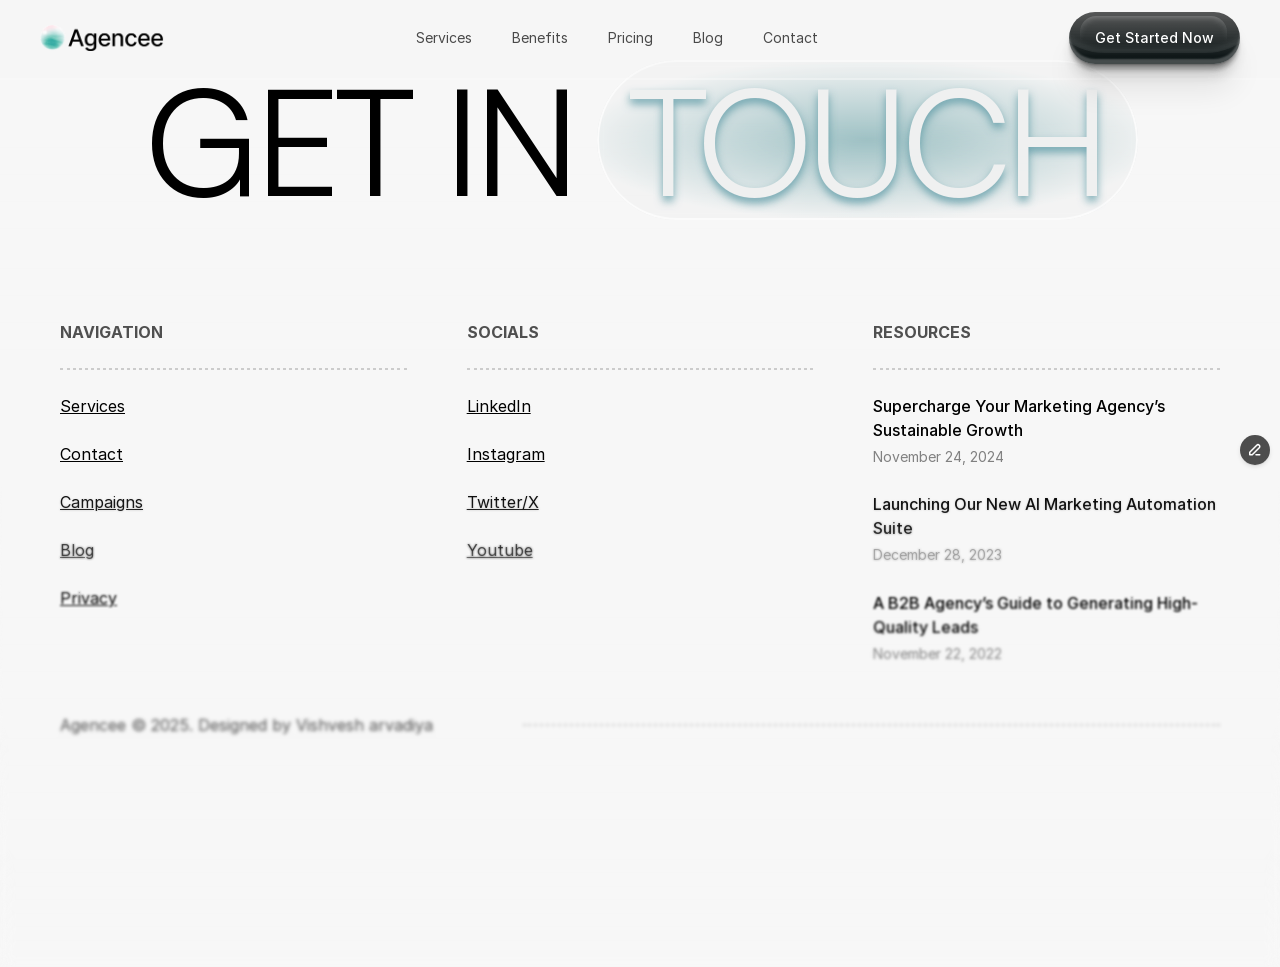
<file: privacy/index.html>
<!DOCTYPE html>
<html lang="en"><head>
<base href="/">
<link rel="stylesheet" href="/styles.css"><script>(function(){var f=window.fetch;window.fetch=function(u,o){if(typeof u==='string'&&u.includes('.framercms')){return f('/assets/cms/'+u.split('/').pop(),o);}return f(u,o);};})();</script>
	<meta charset="utf-8">
	<meta name="viewport" content="width=device-width">
	<meta name="generator" content="Framer 5b36d37">
	<title>Agencee – Marketing &amp; Business Template</title>
    <meta name="description" content="Agencee is a premium Framer template built for marketing agencies that aim to elevate their brand, showcase results, and convert visitors into clients. Perfect for growth agencies, creative studios, and digital marketers.">
    <meta name="framer-search-index" content="https://framerusercontent.com/sites/1RFb2x6DgJu3Q2b1hmB3PL/searchIndex-3zbl2WA8g573.json">
    <meta name="framer-search-index-fallback" content="https://framerusercontent.com/sites/1RFb2x6DgJu3Q2b1hmB3PL/searchIndex-j2w8eZlN51Vy.json">
    <meta name="framer-html-plugin" content="disable">
    <link href="assets/images/image-extra-1.png" rel="icon" media="(prefers-color-scheme: light)">
    <link href="assets/images/image-extra-1.png" rel="icon" media="(prefers-color-scheme: dark)">
    <!-- Open Graph -->
    <meta property="og:type" content="website">
    <meta property="og:title" content="Agencee – Marketing &amp; Business Template">
    <meta property="og:description" content="Agencee is a premium Framer template built for marketing agencies that aim to elevate their brand, showcase results, and convert visitors into clients. Perfect for growth agencies, creative studios, and digital marketers.">
    <meta property="og:image" content="assets/images/image-extra-2.png">
    <!-- X -->
    <meta name="twitter:card" content="summary_large_image">
    <meta name="twitter:title" content="Agencee – Marketing &amp; Business Template">
    <meta name="twitter:description" content="Agencee is a premium Framer template built for marketing agencies that aim to elevate their brand, showcase results, and convert visitors into clients. Perfect for growth agencies, creative studios, and digital marketers.">
    <meta name="twitter:image" content="assets/images/image-extra-2.png">
	
	
	<script>try{if(localStorage.getItem("__framer_force_showing_editorbar_since")){const n=document.createElement("link");n.rel="modulepreload";n.href="https://framer.com/edit/init.mjs";document.head.appendChild(n)}}catch(e){}</script><link rel="modulepreload" href="https://framer.com/edit/init.mjs">
	<link rel="canonical" href="https://eager-anything-800093.framer.app/privacy"><meta property="og:url" content="https://eager-anything-800093.framer.app/privacy"><!-- Start of headStart -->
    
    <!-- End of headStart -->
	
	
	<link href="https://fonts.gstatic.com" rel="preconnect" crossorigin="">
	
	<meta name="robots" content="max-image-preview:large"><!-- Start of headEnd -->
    
    <!-- End of headEnd -->
	
</head>
<body>
	
	<!-- Start of bodyStart -->
    
    <!-- End of bodyStart -->
	
	<div id="main" data-framer-hydrate-v2="{&quot;routeId&quot;:&quot;zqQWuyrqV&quot;,&quot;localeId&quot;:&quot;default&quot;,&quot;breakpoints&quot;:[{&quot;hash&quot;:&quot;ibf31v&quot;,&quot;mediaQuery&quot;:&quot;(min-width: 1200px)&quot;},{&quot;hash&quot;:&quot;1wfigj&quot;,&quot;mediaQuery&quot;:&quot;(min-width: 810px) and (max-width: 1199.98px)&quot;},{&quot;hash&quot;:&quot;13kiw9v&quot;,&quot;mediaQuery&quot;:&quot;(max-width: 809.98px)&quot;},{&quot;hash&quot;:&quot;1894xhs&quot;,&quot;mediaQuery&quot;:&quot;(min-width: 1200px)&quot;},{&quot;hash&quot;:&quot;k92xyo&quot;,&quot;mediaQuery&quot;:&quot;(min-width: 810px) and (max-width: 1199.98px)&quot;},{&quot;hash&quot;:&quot;otsnq1&quot;,&quot;mediaQuery&quot;:&quot;(max-width: 809.98px)&quot;}]}" data-framer-ssr-released-at="2026-07-02T12:22:00.148Z" data-framer-page-optimized-at="2026-07-03T05:18:00.311Z" data-framer-generated-page=""><!--$--><div class="framer-Z7EfM framer-1894xhs" data-layout-template="true" style="min-height:100vh;width:auto"><div class="ssr-variant hidden-otsnq1"><div class="framer-ibc02n-container" data-framer-appear-id="ibc02n" style="opacity: 0.001; transform: translateY(-70px); will-change: transform;"><nav class="framer-VVAF8 framer-1kzyq4g framer-v-1kzyq4g" data-border="true" data-framer-name="Desktop" style="--border-bottom-width: 2px; --border-color: rgba(255, 255, 255, 0.3); --border-left-width: 0px; --border-right-width: 0px; --border-style: solid; --border-top-width: 0px; backdrop-filter: blur(5px); background-color: rgba(245, 245, 245, 0.2); width: 100%; border-radius: 0px; box-shadow: none; opacity: 1;"><div class="framer-19xy2mx" data-framer-name="nav wrapper" style="opacity: 1;"><div class="framer-1y8gpgw" data-framer-name="logo-and-menu-button" style="opacity: 1;"><!--$--><div class="framer-yq27g6-container" style="opacity: 1;"><!--$--><a class="framer-qLL4x framer-tbqwom framer-v-tbqwom framer-12a6s7k" data-framer-name="primary" data-highlight="true" href="./" tabindex="0" style="opacity: 1;"><div class="framer-12vxgde" data-framer-name="Logo" style="opacity: 1;"><div style="position:absolute;border-radius:inherit;corner-shape:inherit;top:0;right:0;bottom:0;left:0" data-framer-background-image-wrapper="true"><img decoding="auto" width="1260" height="269" sizes="(min-width: 1200px) 124px, (min-width: 810px) and (max-width: 1199.98px) 124px, (max-width: 809.98px) 100px" srcset="assets/images/logo-1.png 512w,assets/images/logo-2.png 1024w,assets/images/logo-3.png 1260w" src="assets/images/logo-3.png" alt="logo" style="display:block;width:100%;height:100%;border-radius:inherit;corner-shape:inherit;object-position:left center;object-fit:contain"></div></div></a><!--/$--></div><!--/$--></div><nav class="framer-1opxx11" data-framer-name="menu" style="opacity: 1;"><!--$--><div class="framer-m3o77e-container" style="opacity: 1;"><!--$--><a class="framer-hf6Nf framer-xWD39 framer-m6t6wh framer-v-m6t6wh framer-vbfv6" data-framer-name="Primary" data-highlight="true" href="./#services" tabindex="0" style="border-radius: 10px; opacity: 1;"><div class="framer-17rk277" data-framer-component-type="RichTextContainer" style="--extracted-r6o4lv:var(--token-6d6c02a3-6a8c-4954-baa2-fdb27d55cd83, rgb(0, 0, 0));--framer-link-text-color:rgb(0, 153, 255);--framer-link-text-decoration:underline;--framer-paragraph-spacing:0px;opacity:0.7;transform:none"><p class="framer-text framer-styles-preset-1y7m99z" data-styles-preset="C0wa976Zp" dir="auto" style="--framer-text-color:var(--extracted-r6o4lv, var(--token-6d6c02a3-6a8c-4954-baa2-fdb27d55cd83, rgb(0, 0, 0)))">Services</p></div></a><!--/$--></div><!--/$--><!--$--><div class="framer-21dl4b-container" style="opacity: 1;"><!--$--><a class="framer-hf6Nf framer-xWD39 framer-m6t6wh framer-v-m6t6wh framer-vbfv6" data-framer-name="Primary" data-highlight="true" href="./#benefits" tabindex="0" style="border-radius: 10px; opacity: 1;"><div class="framer-17rk277" data-framer-component-type="RichTextContainer" style="--extracted-r6o4lv:var(--token-6d6c02a3-6a8c-4954-baa2-fdb27d55cd83, rgb(0, 0, 0));--framer-link-text-color:rgb(0, 153, 255);--framer-link-text-decoration:underline;--framer-paragraph-spacing:0px;opacity:0.7;transform:none"><p class="framer-text framer-styles-preset-1y7m99z" data-styles-preset="C0wa976Zp" dir="auto" style="--framer-text-color:var(--extracted-r6o4lv, var(--token-6d6c02a3-6a8c-4954-baa2-fdb27d55cd83, rgb(0, 0, 0)))">Benefits</p></div></a><!--/$--></div><!--/$--><!--$--><div class="framer-10vhey9-container" style="opacity: 1;"><!--$--><a class="framer-hf6Nf framer-xWD39 framer-m6t6wh framer-v-m6t6wh framer-vbfv6" data-framer-name="Primary" data-highlight="true" href="./#pricing" tabindex="0" style="border-radius: 10px; opacity: 1;"><div class="framer-17rk277" data-framer-component-type="RichTextContainer" style="--extracted-r6o4lv:var(--token-6d6c02a3-6a8c-4954-baa2-fdb27d55cd83, rgb(0, 0, 0));--framer-link-text-color:rgb(0, 153, 255);--framer-link-text-decoration:underline;--framer-paragraph-spacing:0px;opacity:0.7;transform:none"><p class="framer-text framer-styles-preset-1y7m99z" data-styles-preset="C0wa976Zp" dir="auto" style="--framer-text-color:var(--extracted-r6o4lv, var(--token-6d6c02a3-6a8c-4954-baa2-fdb27d55cd83, rgb(0, 0, 0)))">Pricing</p></div></a><!--/$--></div><!--/$--><!--$--><div class="framer-y7jn53-container" style="opacity: 1;"><!--$--><a class="framer-hf6Nf framer-xWD39 framer-m6t6wh framer-v-m6t6wh framer-vbfv6" data-framer-name="Primary" data-highlight="true" href="./blog-updates#hero" tabindex="0" style="border-radius: 10px; opacity: 1;"><div class="framer-17rk277" data-framer-component-type="RichTextContainer" style="--extracted-r6o4lv:var(--token-6d6c02a3-6a8c-4954-baa2-fdb27d55cd83, rgb(0, 0, 0));--framer-link-text-color:rgb(0, 153, 255);--framer-link-text-decoration:underline;--framer-paragraph-spacing:0px;opacity:0.7;transform:none"><p class="framer-text framer-styles-preset-1y7m99z" data-styles-preset="C0wa976Zp" dir="auto" style="--framer-text-color:var(--extracted-r6o4lv, var(--token-6d6c02a3-6a8c-4954-baa2-fdb27d55cd83, rgb(0, 0, 0)))">Blog</p></div></a><!--/$--></div><!--/$--><!--$--><div class="framer-1965a4n-container" style="opacity: 1;"><!--$--><a class="framer-hf6Nf framer-xWD39 framer-m6t6wh framer-v-m6t6wh framer-vbfv6" data-framer-name="Primary" data-highlight="true" href="./contact#contact" tabindex="0" style="border-radius: 10px; opacity: 1;"><div class="framer-17rk277" data-framer-component-type="RichTextContainer" style="--extracted-r6o4lv:var(--token-6d6c02a3-6a8c-4954-baa2-fdb27d55cd83, rgb(0, 0, 0));--framer-link-text-color:rgb(0, 153, 255);--framer-link-text-decoration:underline;--framer-paragraph-spacing:0px;opacity:0.7;transform:none"><p class="framer-text framer-styles-preset-1y7m99z" data-styles-preset="C0wa976Zp" dir="auto" style="--framer-text-color:var(--extracted-r6o4lv, var(--token-6d6c02a3-6a8c-4954-baa2-fdb27d55cd83, rgb(0, 0, 0)))">Contact</p></div></a><!--/$--></div><!--/$--></nav><div class="framer-1bpanug" data-framer-name="call-to-actions" style="opacity: 1;"><!--$--><div class="framer-1qkv1vj-container" data-framer-appear-id="1qkv1vj" style="will-change:transform;opacity:0.001;transform:translateX(-12px)"><!--$--><a class="framer-7xNvu framer-LIzC7 framer-np1bsr framer-v-vh3dqk framer-wbhlof" data-framer-name="black btn" href="./contact#contact" style="background: linear-gradient(180deg, var(--token-8b2fd0ad-cb6c-412e-b7e8-e77900dec507, rgba(0, 0, 0, 0.6)) -15.000000000000002%, var(--token-49258828-86a6-40d9-a9a1-3a42040a505c, rgb(3, 12, 13)) 100%); border-radius: 100px; box-shadow: rgba(255, 255, 255, 0.25) 0px -5px 2px 0px inset, rgba(0, 0, 0, 0.19) 0px 0.706592px 0.706592px -0.583333px, rgba(0, 0, 0, 0.19) 0px 1.80656px 1.80656px -1.16667px, rgba(0, 0, 0, 0.18) 0px 3.62176px 3.62176px -1.75px, rgba(0, 0, 0, 0.17) 0px 6.8656px 6.8656px -2.33333px, rgba(0, 0, 0, 0.15) 0px 13.6468px 13.6468px -2.91667px, rgba(0, 0, 0, 0.08) 0px 30px 30px -3.5px, rgba(13, 36, 38, 0.16) 0px 8px 4px -2px; opacity: 1;"><div class="framer-5a0cf9" data-framer-name="content" style="background: linear-gradient(rgba(14, 28, 41, 0) 0%, rgba(14, 28, 41, 0) 100%) rgba(14, 28, 41, 0); border-radius: 100px; opacity: 1;"><div class="framer-qj9si9" data-framer-name="icon &amp; text" style="opacity: 1;"><div class="framer-1ly21iq" data-framer-name="Button" data-framer-component-type="RichTextContainer" style="--extracted-r6o4lv: var(--token-a43857cd-1900-4035-a547-91ee2291b07b, rgb(255, 255, 255)); transform: none; opacity: 1;"><p class="framer-text framer-styles-preset-12su4sl" data-styles-preset="StOoogDYM" dir="auto" style="--framer-text-color:var(--extracted-r6o4lv, var(--token-a43857cd-1900-4035-a547-91ee2291b07b, rgb(255, 255, 255)))">Get Started Now</p></div></div></div><div class="framer-efbsru" data-framer-name="reflection" style="mask:linear-gradient(0deg, rgba(0,0,0,0) 35%, rgba(0,0,0,1) 100%) add;-webkit-mask:linear-gradient(0deg, rgba(0,0,0,0) 35%, rgba(0,0,0,1) 100%) add;opacity:0.26"><div class="framer-1lifl80" data-framer-name="reflection" style="filter: blur(0px); border-radius: 16px; box-shadow: rgb(255, 255, 255) 0px 2px 7px 0px inset; opacity: 1;"></div></div><div class="framer-126hhcr" data-framer-name="reflection" style="filter:blur(2px);mask:linear-gradient(180deg, rgba(0,0,0,0) 0%, rgba(0,0,0,1) 100%) add;-webkit-filter:blur(2px);-webkit-mask:linear-gradient(180deg, rgba(0,0,0,0) 0%, rgba(0,0,0,1) 100%) add;border-bottom-left-radius:388px;border-bottom-right-radius:388px;border-top-left-radius:388px;border-top-right-radius:388px;box-shadow:inset 0px -2px 7px 0px rgb(255, 255, 255);opacity:0.24"></div></a><!--/$--></div><!--/$--></div></div></nav></div></div><div data-framer-root="" class="framer-jOy1A framer-iCu8a framer-73Ujz framer-ZbeJB framer-vmzBJ framer-ibf31v" style="min-height:100vh;width:auto;display:contents"><section class="framer-18d9bet" data-framer-name="privacy policy" id="privacy"><div class="framer-knxim7" data-framer-name="container"><div class="framer-1o98wiq" data-framer-name="headings"><div class="framer-1oqqa3m" data-framer-name="Title" data-framer-component-type="RichTextContainer" style="transform:none"><h1 class="framer-text framer-styles-preset-1bqbu21" data-styles-preset="UMunwn2ac" dir="auto" style="--framer-text-alignment:left">Privacy Policy</h1></div><div class="framer-1lzn7sb" data-framer-name="Date" data-framer-component-type="RichTextContainer" style="transform:none"><h4 class="framer-text framer-styles-preset-8b8zds" data-styles-preset="pdnK4tFIz" dir="auto">Last updated on 23 Jan 2025</h4></div></div><div class="framer-1yhkloi" data-framer-name="Separator Line"><div data-framer-component-type="SVG" data-framer-name="Separator Line" parentsize="0" _constraints="[object Object]" rotation="0" shadows="" class="framer-sbaqb0" aria-hidden="true" style="image-rendering:pixelated;flex-shrink:0;background-size:100% 100%;background-image:url('data:image/svg+xml,&lt;svg xmlns=%22http://www.w3.org/2000/svg%22 xmlns:xlink=%22http://www.w3.org/1999/xlink%22 viewBox=%220 0 1 2%22&gt;&lt;path d=%22M 0.001 0.5 L 1.001 0.5%22 fill=%22transparent%22 stroke=%22rgba(NaN,NaN,NaN,0.3)%22 stroke-miterlimit=%2210%22 stroke-dasharray=%22%22&gt;&lt;/path&gt;&lt;/svg&gt;')"></div></div><div class="framer-suuobb" data-framer-name="content" data-framer-component-type="RichTextContainer" style="transform:none"><p class="framer-text framer-styles-preset-1khckfh" data-styles-preset="cH8AiB6P_" dir="auto" style="--framer-text-alignment:left">Welcome to AscendX ("we" or "us"). This Privacy Policy is designed to help you understand how we collect, use, disclose, and safeguard your personal information when you use our website and related services.</p></div><div class="framer-18dcbka" data-framer-name="cotent container"><div class="framer-1x9by6g" data-framer-name="separater line" style="will-change:transform;opacity:0;transform:perspective(1200px)"><div data-framer-component-type="SVG" data-framer-name="Separator Line" parentsize="0" _constraints="[object Object]" rotation="0" shadows="" class="framer-3pmxcv" aria-hidden="true" style="image-rendering:pixelated;flex-shrink:0;opacity:0.1;background-size:100% 100%;background-image:url('data:image/svg+xml,&lt;svg xmlns=%22http://www.w3.org/2000/svg%22 xmlns:xlink=%22http://www.w3.org/1999/xlink%22 viewBox=%220 0 1 2%22&gt;&lt;path d=%22M 0.001 0.5 L 1.001 0.5%22 fill=%22transparent%22 stroke=%22rgba(NaN,NaN,NaN,0.3)%22 stroke-miterlimit=%2210%22 stroke-dasharray=%22%22&gt;&lt;/path&gt;&lt;/svg&gt;')"></div></div><div class="framer-ayj3m4" data-framer-name="topic 1" id="topic-1" data-framer-component-type="RichTextContainer" style="transform:none"><p class="framer-text framer-styles-preset-1khckfh" data-styles-preset="cH8AiB6P_" dir="auto" style="--framer-text-alignment:left"><strong class="framer-text">1. Information We Collect</strong></p><ul class="framer-text framer-styles-preset-1khckfh" data-styles-preset="cH8AiB6P_" dir="auto" style="--framer-text-alignment:left"><li data-preset-tag="p" class="framer-text"><p style="--framer-text-alignment:left" class="framer-text"><strong class="framer-text">1.1 Personal Information</strong><strong class="framer-text"><br class="framer-text"><br class="framer-text"></strong>We may collect personal information, such as your name, email address, and other contact details when you voluntarily provide it to us, such as when you register for an account, subscribe to newsletters, or contact us through the website.<br class="framer-text"><br class="framer-text trailing-break"></p></li><li data-preset-tag="p" class="framer-text"><p style="--framer-text-alignment:left" class="framer-text"><strong class="framer-text">1.2 Usage Information</strong><strong class="framer-text"><br class="framer-text"><br class="framer-text"></strong>We may collect information about your use of the website, including your IP address, browser type, device information, and pages visited. This information helps us analyze trends, administer the site, and improve user experience.</p></li></ul></div><div class="framer-drznfo" data-framer-name="Separator Line" style="will-change:transform;opacity:0;transform:perspective(1200px)"><div data-framer-component-type="SVG" data-framer-name="Separator Line" parentsize="0" _constraints="[object Object]" rotation="0" shadows="" class="framer-1ksu7et" aria-hidden="true" style="image-rendering:pixelated;flex-shrink:0;opacity:0.1;background-size:100% 100%;background-image:url('data:image/svg+xml,&lt;svg xmlns=%22http://www.w3.org/2000/svg%22 xmlns:xlink=%22http://www.w3.org/1999/xlink%22 viewBox=%220 0 1 2%22&gt;&lt;path d=%22M 0.001 0.5 L 1.001 0.5%22 fill=%22transparent%22 stroke=%22rgba(NaN,NaN,NaN,0.3)%22 stroke-miterlimit=%2210%22 stroke-dasharray=%22%22&gt;&lt;/path&gt;&lt;/svg&gt;')"></div></div><div class="framer-1aju8yh" data-framer-name="topic 2" id="topic-2" data-framer-component-type="RichTextContainer" style="transform:none"><p class="framer-text framer-styles-preset-1khckfh" data-styles-preset="cH8AiB6P_" dir="auto" style="--framer-text-alignment:left"><strong class="framer-text">2. How We Use Your Information</strong></p><p class="framer-text framer-styles-preset-1khckfh" data-styles-preset="cH8AiB6P_" dir="auto" style="--framer-text-alignment:left">We use the collected information for various purposes, including:</p><ul class="framer-text framer-styles-preset-1khckfh" data-styles-preset="cH8AiB6P_" dir="auto" style="--framer-text-alignment:left"><li data-preset-tag="p" class="framer-text"><p style="--framer-text-alignment:left" class="framer-text">Providing and maintaining the website</p></li><li data-preset-tag="p" class="framer-text"><p style="--framer-text-alignment:left" class="framer-text">Communicating with you about your account and our services</p></li><li data-preset-tag="p" class="framer-text"><p style="--framer-text-alignment:left" class="framer-text">Sending newsletters, promotional materials, and other information you request</p></li><li data-preset-tag="p" class="framer-text"><p style="--framer-text-alignment:left" class="framer-text">Analyzing website usage and improving our services</p></li></ul></div><div class="framer-1anbrs1" data-framer-name="Separator Line" style="will-change:transform;opacity:0;transform:perspective(1200px)"><div data-framer-component-type="SVG" data-framer-name="Separator Line" parentsize="0" _constraints="[object Object]" rotation="0" shadows="" class="framer-1geyqri" aria-hidden="true" style="image-rendering:pixelated;flex-shrink:0;opacity:0.1;background-size:100% 100%;background-image:url('data:image/svg+xml,&lt;svg xmlns=%22http://www.w3.org/2000/svg%22 xmlns:xlink=%22http://www.w3.org/1999/xlink%22 viewBox=%220 0 1 2%22&gt;&lt;path d=%22M 0.001 0.5 L 1.001 0.5%22 fill=%22transparent%22 stroke=%22rgba(NaN,NaN,NaN,0.3)%22 stroke-miterlimit=%2210%22 stroke-dasharray=%22%22&gt;&lt;/path&gt;&lt;/svg&gt;')"></div></div><div class="framer-hrd9o5" data-framer-name="topic 3" id="topic-3" data-framer-component-type="RichTextContainer" style="transform:none"><p class="framer-text framer-styles-preset-1khckfh" data-styles-preset="cH8AiB6P_" dir="auto" style="--framer-text-alignment:left"><strong class="framer-text">3. Sharing Your Information</strong></p><p class="framer-text framer-styles-preset-1khckfh" data-styles-preset="cH8AiB6P_" dir="auto" style="--framer-text-alignment:left">We do not sell, trade, or otherwise transfer your personal information to third parties without your consent, except as described in this Privacy Policy. We may share information with trusted third-party service providers who assist us in operating our website or conducting our business.</p></div><div class="framer-apamk4" data-framer-name="Separator Line" style="will-change:transform;opacity:0;transform:perspective(1200px)"><div data-framer-component-type="SVG" data-framer-name="Separator Line" parentsize="0" _constraints="[object Object]" rotation="0" shadows="" class="framer-8emf9b" aria-hidden="true" style="image-rendering:pixelated;flex-shrink:0;opacity:0.1;background-size:100% 100%;background-image:url('data:image/svg+xml,&lt;svg xmlns=%22http://www.w3.org/2000/svg%22 xmlns:xlink=%22http://www.w3.org/1999/xlink%22 viewBox=%220 0 1 2%22&gt;&lt;path d=%22M 0.001 0.5 L 1.001 0.5%22 fill=%22transparent%22 stroke=%22rgba(NaN,NaN,NaN,0.3)%22 stroke-miterlimit=%2210%22 stroke-dasharray=%22%22&gt;&lt;/path&gt;&lt;/svg&gt;')"></div></div><div class="framer-1kfu4z1" data-framer-name="topic 4" id="topic4" data-framer-component-type="RichTextContainer" style="transform:none"><p class="framer-text framer-styles-preset-1khckfh" data-styles-preset="cH8AiB6P_" dir="auto" style="--framer-text-alignment:left"><strong class="framer-text">4. Cookies and Similar Technologies</strong></p><p class="framer-text framer-styles-preset-1khckfh" data-styles-preset="cH8AiB6P_" dir="auto" style="--framer-text-alignment:left">We use cookies and similar technologies to enhance your experience on our website. You can control cookies through your browser settings, but disabling them may affect your ability to use certain features of the site.</p></div><div class="framer-v58hrn" data-framer-name="Separator Line" style="will-change:transform;opacity:0;transform:perspective(1200px)"><div data-framer-component-type="SVG" data-framer-name="Separator Line" parentsize="0" _constraints="[object Object]" rotation="0" shadows="" class="framer-ivqa0c" aria-hidden="true" style="image-rendering:pixelated;flex-shrink:0;opacity:0.1;background-size:100% 100%;background-image:url('data:image/svg+xml,&lt;svg xmlns=%22http://www.w3.org/2000/svg%22 xmlns:xlink=%22http://www.w3.org/1999/xlink%22 viewBox=%220 0 1 2%22&gt;&lt;path d=%22M 0.001 0.5 L 1.001 0.5%22 fill=%22transparent%22 stroke=%22rgba(NaN,NaN,NaN,0.3)%22 stroke-miterlimit=%2210%22 stroke-dasharray=%22%22&gt;&lt;/path&gt;&lt;/svg&gt;')"></div></div><div class="framer-fey0bt" data-framer-name="topic 5" id="topic-5" data-framer-component-type="RichTextContainer" style="transform:none"><p class="framer-text framer-styles-preset-1khckfh" data-styles-preset="cH8AiB6P_" dir="auto" style="--framer-text-alignment:left"><strong class="framer-text">5. Your Choices</strong></p><p class="framer-text framer-styles-preset-1khckfh" data-styles-preset="cH8AiB6P_" dir="auto" style="--framer-text-alignment:left">You can manage your communication preferences by unsubscribing from newsletters or adjusting your account settings. You may also contact us to update or delete your personal information.</p></div><div class="framer-1k4pobf" data-framer-name="Separator Line" style="will-change:transform;opacity:0;transform:perspective(1200px)"><div data-framer-component-type="SVG" data-framer-name="Separator Line" parentsize="0" _constraints="[object Object]" rotation="0" shadows="" class="framer-dvbfg5" aria-hidden="true" style="image-rendering:pixelated;flex-shrink:0;opacity:0.1;background-size:100% 100%;background-image:url('data:image/svg+xml,&lt;svg xmlns=%22http://www.w3.org/2000/svg%22 xmlns:xlink=%22http://www.w3.org/1999/xlink%22 viewBox=%220 0 1 2%22&gt;&lt;path d=%22M 0.001 0.5 L 1.001 0.5%22 fill=%22transparent%22 stroke=%22rgba(NaN,NaN,NaN,0.3)%22 stroke-miterlimit=%2210%22 stroke-dasharray=%22%22&gt;&lt;/path&gt;&lt;/svg&gt;')"></div></div><div class="framer-1ip7nnt" data-framer-name="topic 6" id="topic-6" data-framer-component-type="RichTextContainer" style="transform:none"><p class="framer-text framer-styles-preset-1khckfh" data-styles-preset="cH8AiB6P_" dir="auto" style="--framer-text-alignment:left"><strong class="framer-text">6. Security</strong></p><p class="framer-text framer-styles-preset-1khckfh" data-styles-preset="cH8AiB6P_" dir="auto" style="--framer-text-alignment:left">We take reasonable measures to protect the security of your personal information. However, no method of transmission over the internet or electronic storage is completely secure. Therefore, we cannot guarantee absolute security.</p></div><div class="framer-5mfl7i" data-framer-name="Separator Line" style="will-change:transform;opacity:0;transform:perspective(1200px)"><div data-framer-component-type="SVG" data-framer-name="Separator Line" parentsize="0" _constraints="[object Object]" rotation="0" shadows="" class="framer-1muv36s" aria-hidden="true" style="image-rendering:pixelated;flex-shrink:0;opacity:0.1;background-size:100% 100%;background-image:url('data:image/svg+xml,&lt;svg xmlns=%22http://www.w3.org/2000/svg%22 xmlns:xlink=%22http://www.w3.org/1999/xlink%22 viewBox=%220 0 1 2%22&gt;&lt;path d=%22M 0.001 0.5 L 1.001 0.5%22 fill=%22transparent%22 stroke=%22rgba(NaN,NaN,NaN,0.3)%22 stroke-miterlimit=%2210%22 stroke-dasharray=%22%22&gt;&lt;/path&gt;&lt;/svg&gt;')"></div></div><div class="framer-16qyp11" data-framer-name="topic 7" id="topic-7" data-framer-component-type="RichTextContainer" style="transform:none"><p class="framer-text framer-styles-preset-1khckfh" data-styles-preset="cH8AiB6P_" dir="auto" style="--framer-text-alignment:left"><strong class="framer-text">7. Children's Privacy</strong></p><p class="framer-text framer-styles-preset-1khckfh" data-styles-preset="cH8AiB6P_" dir="auto" style="--framer-text-alignment:left">Our website is not directed to individuals under the age of 18. If you become aware that a child has provided us with personal information, please contact us, and we will take steps to remove such information.</p></div><div class="framer-1ouv67c" data-framer-name="Separator Line" style="will-change:transform;opacity:0;transform:perspective(1200px)"><div data-framer-component-type="SVG" data-framer-name="Separator Line" parentsize="0" _constraints="[object Object]" rotation="0" shadows="" class="framer-2rqft7" aria-hidden="true" style="image-rendering:pixelated;flex-shrink:0;opacity:0.1;background-size:100% 100%;background-image:url('data:image/svg+xml,&lt;svg xmlns=%22http://www.w3.org/2000/svg%22 xmlns:xlink=%22http://www.w3.org/1999/xlink%22 viewBox=%220 0 1 2%22&gt;&lt;path d=%22M 0.001 0.5 L 1.001 0.5%22 fill=%22transparent%22 stroke=%22rgba(NaN,NaN,NaN,0.3)%22 stroke-miterlimit=%2210%22 stroke-dasharray=%22%22&gt;&lt;/path&gt;&lt;/svg&gt;')"></div></div><div class="framer-mes5nk" data-framer-name="topic 8" id="topic-8" data-framer-component-type="RichTextContainer" style="transform:none"><p class="framer-text framer-styles-preset-1khckfh" data-styles-preset="cH8AiB6P_" dir="auto" style="--framer-text-alignment:left"><strong class="framer-text">8. Changes to This Privacy Policy</strong></p><p class="framer-text framer-styles-preset-1khckfh" data-styles-preset="cH8AiB6P_" dir="auto" style="--framer-text-alignment:left">We may update this Privacy Policy periodically. We will notify you of any changes by posting the new Privacy Policy on this page. Your continued use of the website after such modifications will constitute your acknowledgment of the modified Privacy Policy.</p></div><div class="framer-fgohag" data-framer-name="Separator Line" style="will-change:transform;opacity:0;transform:perspective(1200px)"><div data-framer-component-type="SVG" data-framer-name="Separator Line" parentsize="0" _constraints="[object Object]" rotation="0" shadows="" class="framer-dodji4" aria-hidden="true" style="image-rendering:pixelated;flex-shrink:0;opacity:0.1;background-size:100% 100%;background-image:url('data:image/svg+xml,&lt;svg xmlns=%22http://www.w3.org/2000/svg%22 xmlns:xlink=%22http://www.w3.org/1999/xlink%22 viewBox=%220 0 1 2%22&gt;&lt;path d=%22M 0.001 0.5 L 1.001 0.5%22 fill=%22transparent%22 stroke=%22rgba(NaN,NaN,NaN,0.3)%22 stroke-miterlimit=%2210%22 stroke-dasharray=%22%22&gt;&lt;/path&gt;&lt;/svg&gt;')"></div></div><div class="framer-1l4uih4" data-framer-name="topic 9" id="topic-9" data-framer-component-type="RichTextContainer" style="transform:none"><p class="framer-text framer-styles-preset-1khckfh" data-styles-preset="cH8AiB6P_" dir="auto" style="--framer-text-alignment:left"><strong class="framer-text">9. Contact Us</strong></p><p class="framer-text framer-styles-preset-1khckfh" data-styles-preset="cH8AiB6P_" dir="auto" style="--framer-text-alignment:left">If you have any questions about this Privacy Policy, please contact us at <!--$--><a class="framer-text framer-styles-preset-1snln9b" data-styles-preset="CO_HimyHZ" href="mailto:ascendx@support.com" target="_blank" rel="noopener">ascendx@support.com</a><!--/$--></p></div></div></div></section><div class="framer-vgqxfr-container"><!--$--><div style="position:absolute;inset:0;overflow:hidden"><div style="opacity:1;position:absolute;inset:0;z-index:1;mask-image:linear-gradient(to bottom, rgba(0, 0, 0, 0) 0%, rgba(0, 0, 0, 1) 12.5%, rgba(0, 0, 0, 1) 25%, rgba(0, 0, 0, 0) 37.5%);-webkit-mask-image:linear-gradient(to bottom, rgba(0, 0, 0, 0) 0%, rgba(0, 0, 0, 1) 12.5%, rgba(0, 0, 0, 1) 25%, rgba(0, 0, 0, 0) 37.5%);border-radius:0px;pointer-events:none;backdrop-filter:blur(0.0546875px)"></div><div style="opacity:1;position:absolute;inset:0;z-index:2;mask-image:linear-gradient(to bottom, rgba(0, 0, 0, 0) 12.5%, rgba(0, 0, 0, 1) 25%, rgba(0, 0, 0, 1) 37.5%, rgba(0, 0, 0, 0) 50%);-webkit-mask-image:linear-gradient(to bottom, rgba(0, 0, 0, 0) 12.5%, rgba(0, 0, 0, 1) 25%, rgba(0, 0, 0, 1) 37.5%, rgba(0, 0, 0, 0) 50%);border-radius:0px;pointer-events:none;backdrop-filter:blur(0.109375px)"></div><div style="opacity:1;position:absolute;inset:0;z-index:3;mask-image:linear-gradient(to bottom, rgba(0, 0, 0, 0) 25%, rgba(0, 0, 0, 1) 37.5%, rgba(0, 0, 0, 1) 50%, rgba(0, 0, 0, 0) 62.5%);-webkit-mask-image:linear-gradient(to bottom, rgba(0, 0, 0, 0) 25%, rgba(0, 0, 0, 1) 37.5%, rgba(0, 0, 0, 1) 50%, rgba(0, 0, 0, 0) 62.5%);border-radius:0px;pointer-events:none;backdrop-filter:blur(0.21875px)"></div><div style="opacity:1;position:absolute;inset:0;z-index:4;mask-image:linear-gradient(to bottom, rgba(0, 0, 0, 0) 37.5%, rgba(0, 0, 0, 1) 50%, rgba(0, 0, 0, 1) 62.5%, rgba(0, 0, 0, 0) 75%);-webkit-mask-image:linear-gradient(to bottom, rgba(0, 0, 0, 0) 37.5%, rgba(0, 0, 0, 1) 50%, rgba(0, 0, 0, 1) 62.5%, rgba(0, 0, 0, 0) 75%);border-radius:0px;pointer-events:none;backdrop-filter:blur(0.4375px)"></div><div style="opacity:1;position:absolute;inset:0;z-index:5;mask-image:linear-gradient(to bottom, rgba(0, 0, 0, 0) 50%, rgba(0, 0, 0, 1) 62.5%, rgba(0, 0, 0, 1) 75%, rgba(0, 0, 0, 0) 87.5%);-webkit-mask-image:linear-gradient(to bottom, rgba(0, 0, 0, 0) 50%, rgba(0, 0, 0, 1) 62.5%, rgba(0, 0, 0, 1) 75%, rgba(0, 0, 0, 0) 87.5%);border-radius:0px;pointer-events:none;backdrop-filter:blur(0.875px)"></div><div style="opacity:1;position:absolute;inset:0;z-index:6;mask-image:linear-gradient(to bottom, rgba(0, 0, 0, 0) 62.5%, rgba(0, 0, 0, 1) 75%, rgba(0, 0, 0, 1) 87.5%, rgba(0, 0, 0, 0) 100%);-webkit-mask-image:linear-gradient(to bottom, rgba(0, 0, 0, 0) 62.5%, rgba(0, 0, 0, 1) 75%, rgba(0, 0, 0, 1) 87.5%, rgba(0, 0, 0, 0) 100%);border-radius:0px;pointer-events:none;backdrop-filter:blur(1.75px)"></div><div style="opacity:1;position:absolute;inset:0;z-index:7;mask-image:linear-gradient(to bottom, rgba(0, 0, 0, 0) 75%, rgba(0, 0, 0, 1) 87.5%, rgba(0, 0, 0, 1) 100%);-webkit-mask-image:linear-gradient(to bottom, rgba(0, 0, 0, 0) 75%, rgba(0, 0, 0, 1) 87.5%, rgba(0, 0, 0, 1) 100%);border-radius:0px;pointer-events:none;backdrop-filter:blur(3.5px)"></div><div style="opacity:1;position:absolute;inset:0;z-index:8;mask-image:linear-gradient(to bottom, rgba(0, 0, 0, 0) 87.5%, rgba(0, 0, 0, 1) 100%);-webkit-mask-image:linear-gradient(to bottom, rgba(0, 0, 0, 0) 87.5%, rgba(0, 0, 0, 1) 100%);border-radius:0px;pointer-events:none;backdrop-filter:blur(7px)"></div></div><!--/$--></div></div><div id="overlay"></div><div class="framer-1qwv2tn"></div><div class="framer-16swyzq-container"><div class="ssr-variant hidden-k92xyo hidden-otsnq1"><footer class="framer-GlCFm framer-ALrBa framer-ZbeJB framer-vmzBJ framer-qSKcH framer-xWD39 framer-4p7xsz framer-v-4p7xsz" data-framer-name="Desktop" style="background-color:var(--token-6e9f0512-c65b-482b-aa85-22f93bf76c3b, rgb(247, 247, 247));width:100%;will-change:transform;opacity:1;transform:translateY(-150px)"><div class="framer-6qb0to" data-framer-name="container" style="opacity: 1;"><div class="framer-qn6jx5" data-framer-name="heading" style="opacity: 1;"><div class="framer-1liq2j3" data-framer-name="bottom text" style="opacity: 1;"><div class="framer-1ieaxss" data-framer-name="text" data-framer-component-type="RichTextContainer" style="--framer-paragraph-spacing: 0px; transform: none; opacity: 1;"><p class="framer-text framer-styles-preset-a75z1n" data-styles-preset="lY0X1vOh_" dir="auto">GET IN</p></div><div class="framer-1cnwylw" data-framer-name="highlighted text" style="opacity: 1;"><div class="framer-5sniy4" data-framer-name="text" data-framer-component-type="RichTextContainer" style="--extracted-r6o4lv: var(--token-83954b0b-50bf-48db-9a97-1401813e99c5, rgb(239, 240, 240)); --framer-paragraph-spacing: 0px; text-shadow: rgba(85, 149, 161, 0.8) 0px 5px 9px; transform: none; opacity: 1;"><p class="framer-text framer-styles-preset-a75z1n" data-styles-preset="lY0X1vOh_" dir="auto" style="--framer-text-color:var(--extracted-r6o4lv, var(--token-83954b0b-50bf-48db-9a97-1401813e99c5, rgb(239, 240, 240)))">TOUCH</p></div><div class="framer-1aehs45" data-border="true" data-framer-name="highlight bg" style="--border-bottom-width:2px;--border-color:var(--token-a43857cd-1900-4035-a547-91ee2291b07b, rgb(255, 255, 255));--border-left-width:2px;--border-right-width:2px;--border-style:solid;--border-top-width:2px;backdrop-filter:blur(5px);background:radial-gradient(54% 51% at 50% 50%, var(--token-7e361220-773b-4c75-a190-c2c97b7c30b3, rgb(77, 144, 150)) 0%, var(--token-83954b0b-50bf-48db-9a97-1401813e99c5, rgb(239, 240, 240)) 100%);-webkit-backdrop-filter:blur(5px);border-bottom-left-radius:100px;border-bottom-right-radius:100px;border-top-left-radius:100px;border-top-right-radius:100px;opacity:0.52"></div></div></div></div><div class="framer-11d3b5q" data-framer-name="footer" style="opacity: 1;"><div class="framer-rp5gch" data-framer-name="footer links &amp; email" style="opacity: 1;"><div class="framer-15iaopp" data-framer-name="footer-links" style="opacity: 1;"><div class="framer-fzo9as" data-framer-component-type="RichTextContainer" style="transform: none; opacity: 1;"><p class="framer-text framer-styles-preset-1khckfh" data-styles-preset="cH8AiB6P_" dir="auto"><strong class="framer-text">NAVIGATION</strong></p></div><div class="framer-1c7r2m" data-border="true" data-framer-name="Separation Line" style="--border-bottom-width:3px;--border-color:var(--token-6d6c02a3-6a8c-4954-baa2-fdb27d55cd83, rgb(0, 0, 0));--border-left-width:3px;--border-right-width:3px;--border-style:dotted;--border-top-width:3px;opacity:0.17"></div><div class="framer-1ah1u2c" data-framer-component-type="RichTextContainer" style="transform: none; opacity: 1;"><p class="framer-text framer-styles-preset-1khckfh" data-styles-preset="cH8AiB6P_" dir="auto"><!--$--><a class="framer-text framer-styles-preset-1snln9b" data-styles-preset="CO_HimyHZ" href="./#services">Services</a><!--/$--></p></div><div class="framer-1fwn35p" data-framer-component-type="RichTextContainer" style="transform: none; opacity: 1;"><p class="framer-text framer-styles-preset-1khckfh" data-styles-preset="cH8AiB6P_" dir="auto"><!--$--><a class="framer-text framer-styles-preset-1snln9b" data-styles-preset="CO_HimyHZ" href="./contact#contact">Contact</a><!--/$--></p></div><div class="framer-1663u07" data-framer-component-type="RichTextContainer" style="transform: none; opacity: 1;"><p class="framer-text framer-styles-preset-1khckfh" data-styles-preset="cH8AiB6P_" dir="auto"><!--$--><a class="framer-text framer-styles-preset-1snln9b" data-styles-preset="CO_HimyHZ" href="./#campaigns">Campaigns</a><!--/$--></p></div><div class="framer-1wfxjcp" data-framer-component-type="RichTextContainer" style="transform: none; opacity: 1;"><p class="framer-text framer-styles-preset-1khckfh" data-styles-preset="cH8AiB6P_" dir="auto"><!--$--><a class="framer-text framer-styles-preset-1snln9b" data-styles-preset="CO_HimyHZ" href="./blog-updates#hero">Blog</a><!--/$--></p></div><div class="framer-1ja56k6" data-framer-component-type="RichTextContainer" style="transform: none; opacity: 1;"><p class="framer-text framer-styles-preset-1khckfh" data-styles-preset="cH8AiB6P_" dir="auto"><!--$--><a class="framer-text framer-styles-preset-1snln9b" data-styles-preset="CO_HimyHZ" href="./privacy#privacy">Privacy</a><!--/$--></p></div></div><div class="framer-1y4691v" data-framer-name="footer-links" style="opacity: 1;"><div class="framer-1t3c0ys" data-framer-component-type="RichTextContainer" style="transform: none; opacity: 1;"><p class="framer-text framer-styles-preset-1khckfh" data-styles-preset="cH8AiB6P_" dir="auto"><strong class="framer-text">SOCIALS</strong></p></div><div class="framer-1hb9qvz" data-border="true" data-framer-name="Separation Line" style="--border-bottom-width:3px;--border-color:var(--token-6d6c02a3-6a8c-4954-baa2-fdb27d55cd83, rgb(0, 0, 0));--border-left-width:3px;--border-right-width:3px;--border-style:dotted;--border-top-width:3px;opacity:0.17"></div><div class="framer-1g1h1kz" data-framer-component-type="RichTextContainer" style="transform: none; opacity: 1;"><p class="framer-text framer-styles-preset-1khckfh" data-styles-preset="cH8AiB6P_" dir="auto"><!--$--><a class="framer-text framer-styles-preset-1snln9b" data-styles-preset="CO_HimyHZ" href="https://www.linkedin.com/" target="_blank" rel="noopener">LinkedIn</a><!--/$--></p></div><div class="framer-jeu5kq" data-framer-component-type="RichTextContainer" style="transform: none; opacity: 1;"><p class="framer-text framer-styles-preset-1khckfh" data-styles-preset="cH8AiB6P_" dir="auto"><!--$--><a class="framer-text framer-styles-preset-1snln9b" data-styles-preset="CO_HimyHZ" href="https://www.instagram.com/" target="_blank" rel="noopener">Instagram</a><!--/$--></p></div><div class="framer-1nn3knv" data-framer-component-type="RichTextContainer" style="transform: none; opacity: 1;"><p class="framer-text framer-styles-preset-1khckfh" data-styles-preset="cH8AiB6P_" dir="auto"><!--$--><a class="framer-text framer-styles-preset-1snln9b" data-styles-preset="CO_HimyHZ" href="https://x.com/home" target="_blank" rel="noopener">Twitter/X</a><!--/$--></p></div><div class="framer-1rg2fbt" data-framer-component-type="RichTextContainer" style="transform: none; opacity: 1;"><p class="framer-text framer-styles-preset-1khckfh" data-styles-preset="cH8AiB6P_" dir="auto"><!--$--><a class="framer-text framer-styles-preset-1snln9b" data-styles-preset="CO_HimyHZ" href="https://youtube.com/" target="_blank" rel="noopener">Youtube</a><!--/$--></p></div></div><div class="framer-1e6fqwl" data-framer-name="footer-links" style="opacity: 1;"><div class="framer-v5gj0t" data-framer-component-type="RichTextContainer" style="transform: none; opacity: 1;"><p class="framer-text framer-styles-preset-1khckfh" data-styles-preset="cH8AiB6P_" dir="auto"><strong class="framer-text">RESOURCES</strong></p></div><div class="framer-v0udmd" data-border="true" data-framer-name="Separation Line" style="--border-bottom-width:3px;--border-color:var(--token-6d6c02a3-6a8c-4954-baa2-fdb27d55cd83, rgb(0, 0, 0));--border-left-width:3px;--border-right-width:3px;--border-style:dotted;--border-top-width:3px;opacity:0.17"></div><main class="framer-18os42p" data-framer-name="Posts" style="opacity: 1;"><!--$--><!--$--><a class="framer-w3ud46 framer-lvdi01" data-framer-name="Row" href="./blog-updates/supercharge-your-marketing-agency’s-sustainable-growth" style="border-radius: 22px; opacity: 1;"><div class="framer-18via6s" data-framer-name="Text" style="opacity: 1;"><div class="framer-1vtd51s" data-framer-name="Title" data-framer-component-type="RichTextContainer" style="transform: none; opacity: 1;"><p class="framer-text framer-styles-preset-wm8y1t" data-styles-preset="fR_gr4i2T" dir="auto" style="--framer-text-alignment:left">Supercharge Your Marketing Agency’s Sustainable Growth</p></div><div class="framer-1b573fl" data-framer-name="Date" data-framer-component-type="RichTextContainer" style="opacity:0.7;transform:none"><p class="framer-text framer-styles-preset-1y7m99z" data-styles-preset="C0wa976Zp" dir="auto"><time datetime="2024-11-24T00:00:00.000Z">November 24, 2024</time></p></div></div><div class="framer-w8hzle" data-framer-name="Backdrop" style="border-radius: 16px; opacity: 1;"></div></a><!--/$--><!--$--><a class="framer-w3ud46 framer-lvdi01" data-framer-name="Row" href="./blog-updates/launching-our-new-ai-marketing-automation-suite" style="border-radius: 22px; opacity: 1;"><div class="framer-18via6s" data-framer-name="Text" style="opacity: 1;"><div class="framer-1vtd51s" data-framer-name="Title" data-framer-component-type="RichTextContainer" style="transform: none; opacity: 1;"><p class="framer-text framer-styles-preset-wm8y1t" data-styles-preset="fR_gr4i2T" dir="auto" style="--framer-text-alignment:left">Launching Our New AI Marketing Automation Suite</p></div><div class="framer-1b573fl" data-framer-name="Date" data-framer-component-type="RichTextContainer" style="opacity:0.7;transform:none"><p class="framer-text framer-styles-preset-1y7m99z" data-styles-preset="C0wa976Zp" dir="auto"><time datetime="2023-12-28T00:00:00.000Z">December 28, 2023</time></p></div></div><div class="framer-w8hzle" data-framer-name="Backdrop" style="border-radius: 16px; opacity: 1;"></div></a><!--/$--><!--$--><a class="framer-w3ud46 framer-lvdi01" data-framer-name="Row" href="./blog-updates/a-b2b-agency’s-guide-to-generating-high-quality-leads" style="border-radius: 22px; opacity: 1;"><div class="framer-18via6s" data-framer-name="Text" style="opacity: 1;"><div class="framer-1vtd51s" data-framer-name="Title" data-framer-component-type="RichTextContainer" style="transform: none; opacity: 1;"><p class="framer-text framer-styles-preset-wm8y1t" data-styles-preset="fR_gr4i2T" dir="auto" style="--framer-text-alignment:left">A B2B Agency’s Guide to Generating High-Quality Leads</p></div><div class="framer-1b573fl" data-framer-name="Date" data-framer-component-type="RichTextContainer" style="opacity:0.7;transform:none"><p class="framer-text framer-styles-preset-1y7m99z" data-styles-preset="C0wa976Zp" dir="auto"><time datetime="2022-11-22T00:00:00.000Z">November 22, 2022</time></p></div></div><div class="framer-w8hzle" data-framer-name="Backdrop" style="border-radius: 16px; opacity: 1;"></div></a><!--/$--><!--/$--></main></div></div><div class="framer-3go1u8" data-framer-name="copyright+sm" style="opacity: 1;"><div class="framer-14j6v3e" data-framer-component-type="RichTextContainer" style="transform: none; opacity: 1;"><p class="framer-text framer-styles-preset-1khckfh" data-styles-preset="cH8AiB6P_" dir="auto" style="--framer-text-alignment:left">Agencee © 2025. Designed by Vishvesh arvadiya</p></div><div class="framer-l0g9zw" data-border="true" data-framer-name="Separation Line" style="--border-bottom-width:3px;--border-color:var(--token-6d6c02a3-6a8c-4954-baa2-fdb27d55cd83, rgb(0, 0, 0));--border-left-width:3px;--border-right-width:3px;--border-style:dotted;--border-top-width:3px;opacity:0.17"></div></div></div></div><div class="framer-1hjis-container" style="filter:brightness(1.03) grayscale(0.58) hue-rotate(321deg) blur(3px);mask:radial-gradient(50% 50% at 50% 50%, rgba(0,0,0,1) 0%, rgba(0,0,0,0) 100%) add;-webkit-filter:brightness(1.03) grayscale(0.58) hue-rotate(321deg) blur(3px);-webkit-mask:radial-gradient(50% 50% at 50% 50%, rgba(0,0,0,1) 0%, rgba(0,0,0,0) 100%) add;opacity:0.7"><!--$--><video src="assets/videos/scale-your-business-video-1.mp4" loop="" preload="none" muted="" playsinline="" style="cursor:auto;width:100%;height:100%;border-radius:0px;display:block;object-fit:cover;background-color:rgba(0, 0, 0, 0);object-position:50% 50%"></video><!--/$--></div></footer></div></div></div><div id="template-overlay"></div><!--/$--></div><script>(()=>{function u(){function n(t,e,i){let r=document.createElement("a");r.href=t,r.target=i,r.rel=e,document.body.appendChild(r),r.click(),r.remove()}function o(t){if(this.dataset.hydrated){this.removeEventListener("click",o);return}t.preventDefault(),t.stopPropagation();let e=this.getAttribute("href");if(!e)return;if(/Mac|iPod|iPhone|iPad/u.test(navigator.userAgent)?t.metaKey:t.ctrlKey)return n(e,"","_blank");let r=this.getAttribute("rel")??"",c=this.getAttribute("target")??"";n(e,r,c)}function a(t){if(this.dataset.hydrated){this.removeEventListener("auxclick",o);return}t.preventDefault(),t.stopPropagation();let e=this.getAttribute("href");e&&n(e,"","_blank")}function s(t){if(this.dataset.hydrated){this.removeEventListener("keydown",s);return}if(t.key!=="Enter")return;t.preventDefault(),t.stopPropagation();let e=this.getAttribute("href");if(!e)return;let i=this.getAttribute("rel")??"",r=this.getAttribute("target")??"";n(e,i,r)}document.querySelectorAll("[data-nested-link]").forEach(t=>{t instanceof HTMLElement&&(t.addEventListener("click",o),t.addEventListener("auxclick",a),t.addEventListener("keydown",s))})}return u})()()</script>
	<script>!function(){var w="framer_variant";function u(a,r){let e=r.indexOf("#"),t=e===-1?r:r.substring(0,e),o=e===-1?"":r.substring(e),n=t.indexOf("?"),h=n===-1?t:t.substring(0,n),d=n===-1?"":t.substring(n),s=new URLSearchParams(d),m=new URLSearchParams(a);for(let[i,l]of m)s.has(i)||i!==w&&s.append(i,l);let c=s.toString();return c===""?t+o:h+"?"+c+o}var g='div#main a[href^="#"],div#main a[href^="/"],div#main a[href^="."]',f="div#main a[data-framer-preserve-params]",S=document.currentScript?.hasAttribute("data-preserve-internal-params");if(window.location.search&&!navigator.webdriver&&!/bot|-google|google-|yandex|ia_archiver|crawl|spider/iu.test(navigator.userAgent)){let a=document.querySelectorAll(S?`${g},${f}`:f);for(let r of a){let e=u(window.location.search,r.href);r.setAttribute("href",e)}}
}()</script>
	
	
	<script>var animator=(()=>{var L=(e,r,t)=>t>r?r:t<e?e:t;var U=()=>{};function _(e){let r;return()=>(r===void 0&&(r=e()),r)}var Q=e=>e;var D=e=>e*1e3,O=e=>e/1e3;var J=e=>Array.isArray(e)&&typeof e[0]=="number";var ee={value:null,addProjectionMetrics:null};var re={layout:0,mainThread:0,waapi:0};var $=(e,r,t=10)=>{let o="",s=Math.max(Math.round(r/t),2);for(let i=0;i<s;i++)o+=Math.round(e(i/(s-1))*1e4)/1e4+", ";return`linear(${o.substring(0,o.length-2)})`};function j(e){let r=0,t=50,o=e.next(r);for(;!o.done&&r<2e4;)r+=t,o=e.next(r);return r>=2e4?1/0:r}function ye(e,r=100,t){let o=t({...e,keyframes:[0,r]}),s=Math.min(j(o),2e4);return{type:"keyframes",ease:i=>o.next(s*i).value/r,duration:O(s)}}var g={stiffness:100,damping:10,mass:1,velocity:0,duration:800,bounce:.3,visualDuration:.3,restSpeed:{granular:.01,default:2},restDelta:{granular:.005,default:.5},minDuration:.01,maxDuration:10,minDamping:.05,maxDamping:1};function ne(e,r){return e*Math.sqrt(1-r*r)}var Be=12;function Ke(e,r,t){let o=t;for(let s=1;s<Be;s++)o=o-e(o)/r(o);return o}var oe=.001;function Ge({duration:e=g.duration,bounce:r=g.bounce,velocity:t=g.velocity,mass:o=g.mass}){let s,i;U(e<=D(g.maxDuration),"Spring duration must be 10 seconds or less","spring-duration-limit");let n=1-r;n=L(g.minDamping,g.maxDamping,n),e=L(g.minDuration,g.maxDuration,O(e)),n<1?(s=m=>{let p=m*n,c=p*e,u=p-t,x=ne(m,n),A=Math.exp(-c);return oe-u/x*A},i=m=>{let c=m*n*e,u=c*t+t,x=Math.pow(n,2)*Math.pow(m,2)*e,A=Math.exp(-c),d=ne(Math.pow(m,2),n);return(-s(m)+oe>0?-1:1)*((u-x)*A)/d}):(s=m=>{let p=Math.exp(-m*e),c=(m-t)*e+1;return-oe+p*c},i=m=>{let p=Math.exp(-m*e),c=(t-m)*(e*e);return p*c});let f=5/e,a=Ke(s,i,f);if(e=D(e),isNaN(a))return{stiffness:g.stiffness,damping:g.damping,duration:e};{let m=Math.pow(a,2)*o;return{stiffness:m,damping:n*2*Math.sqrt(o*m),duration:e}}}var Le=["duration","bounce"],Re=["stiffness","damping","mass"];function Ae(e,r){return r.some(t=>e[t]!==void 0)}function ze(e){let r={velocity:g.velocity,stiffness:g.stiffness,damping:g.damping,mass:g.mass,isResolvedFromDuration:!1,...e};if(!Ae(e,Re)&&Ae(e,Le))if(r.velocity=0,e.visualDuration){let t=e.visualDuration,o=2*Math.PI/(t*1.2),s=o*o,i=2*L(.05,1,1-(e.bounce||0))*Math.sqrt(s);r={...r,mass:g.mass,stiffness:s,damping:i}}else{let t=Ge({...e,velocity:0});r={...r,...t,mass:g.mass},r.isResolvedFromDuration=!0}return r}function E(e=g.visualDuration,r=g.bounce){let t=typeof e!="object"?{visualDuration:e,keyframes:[0,1],bounce:r}:e,{restSpeed:o,restDelta:s}=t,i=t.keyframes[0],n=t.keyframes[t.keyframes.length-1],f={done:!1,value:i},{stiffness:a,damping:m,mass:p,duration:c,velocity:u,isResolvedFromDuration:x}=ze({...t,velocity:-O(t.velocity||0)}),A=u||0,d=m/(2*Math.sqrt(a*p)),h=n-i,y=O(Math.sqrt(a/p)),F=Math.abs(h)<5;o||(o=F?g.restSpeed.granular:g.restSpeed.default),s||(s=F?g.restDelta.granular:g.restDelta.default);let w,v,M,G,Y,H;if(d<1)M=ne(y,d),G=(A+d*y*h)/M,w=l=>{let T=Math.exp(-d*y*l);return n-T*(G*Math.sin(M*l)+h*Math.cos(M*l))},Y=d*y*G+h*M,H=d*y*h-G*M,v=l=>Math.exp(-d*y*l)*(Y*Math.sin(M*l)+H*Math.cos(M*l));else if(d===1){w=T=>n-Math.exp(-y*T)*(h+(A+y*h)*T);let l=A+y*h;v=T=>Math.exp(-y*T)*(y*l*T-A)}else{let l=y*Math.sqrt(d*d-1);w=S=>{let k=Math.exp(-d*y*S),P=Math.min(l*S,300);return n-k*((A+d*y*h)*Math.sinh(P)+l*h*Math.cosh(P))/l};let T=(A+d*y*h)/l,V=d*y*T-h*l,N=d*y*h-T*l;v=S=>{let k=Math.exp(-d*y*S),P=Math.min(l*S,300);return k*(V*Math.sinh(P)+N*Math.cosh(P))}}let Z={calculatedDuration:x&&c||null,velocity:l=>D(v(l)),next:l=>{if(!x&&d<1){let V=Math.exp(-d*y*l),N=Math.sin(M*l),S=Math.cos(M*l),k=n-V*(G*N+h*S),P=D(V*(Y*N+H*S));return f.done=Math.abs(P)<=o&&Math.abs(n-k)<=s,f.value=f.done?n:k,f}let T=w(l);if(x)f.done=l>=c;else{let V=D(v(l));f.done=Math.abs(V)<=o&&Math.abs(n-T)<=s}return f.value=f.done?n:T,f},toString:()=>{let l=Math.min(j(Z),2e4),T=$(V=>Z.next(l*V).value,l,30);return l+"ms "+T},toTransition:()=>{}};return Z}E.applyToOptions=e=>{let r=ye(e,100,E);return e.ease=r.ease,e.duration=D(r.duration),e.type="keyframes",e};var he=["transformPerspective","x","y","z","translateX","translateY","translateZ","scale","scaleX","scaleY","rotate","rotateX","rotateY","rotateZ","skew","skewX","skewY"],ie=new Set(he);var Te={};function Me(e,r){let t=_(e);return()=>Te[r]??t()}var be=Me(()=>{try{document.createElement("div").animate({opacity:0},{easing:"linear(0, 1)"})}catch{return!1}return!0},"linearEasing");var C=([e,r,t,o])=>`cubic-bezier(${e}, ${r}, ${t}, ${o})`;var ae={linear:"linear",ease:"ease",easeIn:"ease-in",easeOut:"ease-out",easeInOut:"ease-in-out",circIn:C([0,.65,.55,1]),circOut:C([.55,0,1,.45]),backIn:C([.31,.01,.66,-.59]),backOut:C([.33,1.53,.69,.99])};function se(e,r){if(e)return typeof e=="function"?be()?$(e,r):"ease-out":J(e)?C(e):Array.isArray(e)?e.map(t=>se(t,r)||ae.easeOut):ae[e]}function W(e,r,t,{delay:o=0,duration:s=300,repeat:i=0,repeatType:n="loop",ease:f="easeOut",times:a}={},m=void 0){let p={[r]:t};a&&(p.offset=a);let c=se(f,s);Array.isArray(c)&&(p.easing=c),ee.value&&re.waapi++;let u={delay:o,duration:s,easing:Array.isArray(c)?"linear":c,fill:"both",iterations:i+1,direction:n==="reverse"?"alternate":"normal"};m&&(u.pseudoElement=m);let x=e.animate(p,u);return ee.value&&x.finished.finally(()=>{re.waapi--}),x}function ve(e){return e.replace(/([A-Z])/g,r=>`-${r.toLowerCase()}`)}var q="framerAppearId",pe="data-"+ve(q);function me(e){return e.props[pe]}var b=new Map,I=new Map;var B=(e,r)=>{let t=ie.has(r)?"transform":r;return`${e}: ${t}`};function fe(e,r,t){let o=B(e,r),s=b.get(o);if(!s)return null;let{animation:i,startTime:n}=s;function f(){window.MotionCancelOptimisedAnimation?.(e,r,t)}return i.onfinish=f,n===null||window.MotionHandoffIsComplete?.(e)?(f(),null):n}var X,K,ce=new Set;function Fe(){ce.forEach(e=>{e.animation.play(),e.animation.startTime=e.startTime}),ce.clear()}function le(e,r,t,o,s){if(window.MotionIsMounted)return;let i=e.dataset[q];if(!i)return;window.MotionHandoffAnimation=fe;let n=B(i,r);K||(K=W(e,r,[t[0],t[0]],{duration:1e4,ease:"linear"}),b.set(n,{animation:K,startTime:null}),window.MotionHandoffAnimation=fe,window.MotionHasOptimisedAnimation=(a,m)=>{if(!a)return!1;if(!m)return I.has(a);let p=B(a,m);return!!b.get(p)},window.MotionHandoffMarkAsComplete=a=>{I.has(a)&&I.set(a,!0)},window.MotionHandoffIsComplete=a=>I.get(a)===!0,window.MotionCancelOptimisedAnimation=(a,m,p,c)=>{let u=B(a,m),x=b.get(u);x&&(p&&c===void 0?p.postRender(()=>{p.postRender(()=>{x.animation.cancel()})}):x.animation.cancel(),p&&c?(ce.add(x),p.render(Fe)):(b.delete(u),b.size||(window.MotionCancelOptimisedAnimation=void 0)))},window.MotionCheckAppearSync=(a,m,p)=>{let c=me(a);if(!c)return;let u=window.MotionHasOptimisedAnimation?.(c,m),x=a.props.values?.[m];if(!u||!x)return;let A=p.on("change",d=>{x.get()!==d&&(window.MotionCancelOptimisedAnimation?.(c,m),A())});return A});let f=()=>{K.cancel();let a=W(e,r,t,o);X===void 0&&(X=performance.now()),a.startTime=X,b.set(n,{animation:a,startTime:X}),s&&s(a)};I.set(i,!1),K.ready?K.ready.then(f).catch(Q):f()}var ue=["transformPerspective","x","y","z","translateX","translateY","translateZ","scale","scaleX","scaleY","rotate","rotateX","rotateY","rotateZ","skew","skewX","skewY"],Ne={x:"translateX",y:"translateY",z:"translateZ",transformPerspective:"perspective"},$e={translateX:"px",translateY:"px",translateZ:"px",x:"px",y:"px",z:"px",perspective:"px",transformPerspective:"px",rotate:"deg",rotateX:"deg",rotateY:"deg"};function Ve(e,r){let t=$e[e];return!t||typeof r=="string"&&r.endsWith(t)?r:`${r}${t}`}function xe(e){return ue.includes(e)}var je=(e,r)=>ue.indexOf(e)-ue.indexOf(r);function Se({transform:e,transformKeys:r},t){let o={},s=!0,i="";r.sort(je);for(let n of r){let f=e[n],a=!0;typeof f=="number"?a=f===(n.startsWith("scale")?1:0):a=parseFloat(f)===0,a||(s=!1,i+=`${Ne[n]||n}(${e[n]}) `),t&&(o[n]=e[n])}return i=i.trim(),t?i=t(o,i):s&&(i="none"),i}function de(e,r){let t=new Set(Object.keys(e));for(let o in r)t.add(o);return Array.from(t)}function ge(e,r){let t=r-e.length;if(t<=0)return e;let o=new Array(t).fill(e[e.length-1]);return e.concat(o)}function R(e){return e*1e3}var Pe={duration:.001},z={opacity:1,scale:1,translateX:0,translateY:0,translateZ:0,x:0,y:0,z:0,rotate:0,rotateX:0,rotateY:0};function Oe(e,r,t,o,s){return t.delay&&(t.delay=R(t.delay)),t.type==="spring"?qe(e,r,t,o,s):Ye(e,r,t,o,s)}function We(e,r,t){let o={},s=0,i=0;for(let n of de(e,r)){let f=e[n]??z[n],a=r[n]??z[n];if(f===void 0||a===void 0||n!=="transformPerspective"&&f===a&&f===z[n])continue;n==="transformPerspective"&&(o[n]=[f,a]);let m=Qe(f,a,t),{duration:p,keyframes:c}=m;p===void 0||c===void 0||(p>s&&(s=p,i=c.length),o[n]=c)}return{keyframeValuesByProps:o,longestDuration:s,longestLength:i}}function qe(e,r,t,o,s){let i={},{keyframeValuesByProps:n,longestDuration:f,longestLength:a}=We(e,r,t);if(!a)return i;let m={ease:"linear",duration:f,delay:t.delay},p=s?Pe:m,c={};for(let[x,A]of Object.entries(n))xe(x)?c[x]=ge(A,a):i[x]={keyframes:ge(A,a),options:x==="opacity"?m:p};let u=Ce(c,o);return u&&(i.transform={keyframes:u,options:p}),i}function Xe(e){let{type:r,duration:t,...o}=e;return{duration:R(t),...o}}function Ye(e,r,t,o,s){let i=Xe(t);if(!i)return;let n={},f=s?Pe:i,a={};for(let p of de(e,r)){let c=e[p]??z[p],u=r[p]??z[p];c===void 0||u===void 0||p!=="transformPerspective"&&c===u||(xe(p)?a[p]=[c,u]:n[p]={keyframes:[c,u],options:p==="opacity"?i:f})}let m=Ce(a,o);return m&&(n.transform={keyframes:m,options:f}),n}var He=["duration","bounce"],Ze=["stiffness","damping","mass"];function Ee(e){return Ze.some(r=>r in e)?!1:He.some(r=>r in e)}function Ue(e,r,t){return Ee(t)?`${e}-${r}-${t.duration}-${t.bounce}`:`${e}-${r}-${t.damping}-${t.stiffness}-${t.mass}`}function _e(e){return Ee(e)?{...e,duration:R(e.duration)}:e}var De=new Map,we=10;function Qe(e,r,t){let o=Ue(e,r,t),s=De.get(o);if(s)return s;let i=[e,r],n=E({..._e(t),keyframes:i}),f={done:!1,value:i[0]},a=[],m=0;for(;!f.done&&m<R(10);)f=n.next(m),a.push(f.value),m+=we;i=a;let p=m-we,u={keyframes:i,duration:p,ease:"linear"};return De.set(o,u),u}function Ce(e,r){let t=[],o=Object.values(e)[0]?.length;if(!o)return;let s=Object.keys(e);for(let i=0;i<o;i++){let n={};for(let[a,m]of Object.entries(e)){let p=m[i];p!==void 0&&(n[a]=Ve(a,p))}let f=Se({transform:n,transformKeys:s},r);t.push(f)}return t}function Je(e,r){if(!r)for(let t in e){let o=e[t];return o?.legacy===!0?o:void 0}}function ke(e,r,t,o,s,i){for(let[n,f]of Object.entries(e)){let a=i?f[i]:void 0;if(a===null||!a&&f.default===null)continue;let m=a??f.default??Je(f,i);if(!m)continue;let{initial:p,animate:c,transformTemplate:u}=m;if(!p||!c)continue;let{transition:x,...A}=c,d=Oe(p,A,x,er(u,o),s);if(!d)continue;let h={},y={};for(let[w,v]of Object.entries(d))h[w]=v.keyframes,y[w]=v.options;let F=i?`:not(.hidden-${i}) `:"";r(`${F}[${t}="${n}"]`,h,y)}}function er(e,r){if(!(!e||!r))return(t,o)=>e.replace(r,o)}function Ie(e){return e?e.find(t=>t.mediaQuery?window.matchMedia(t.mediaQuery).matches===!0:!1)?.hash:void 0}var kt={animateAppearEffects:ke,getActiveVariantHash:Ie,spring:E,startOptimizedAppearAnimation:le};return kt})()</script>
                <script type="framer/appear" id="__framer__appearAnimationsContent">{"ibc02n":{"default":{"initial":{"opacity":0.001,"rotate":0,"rotateX":0,"rotateY":0,"scale":1,"skewX":0,"skewY":0,"x":0,"y":-70},"animate":{"opacity":1,"rotate":0,"rotateX":0,"rotateY":0,"scale":1,"skewX":0,"skewY":0,"transition":{"bounce":0.2,"delay":0.6,"duration":1.4,"type":"spring"},"x":0,"y":0}},"k92xyo":{"initial":{"opacity":0.001,"rotate":0,"rotateX":0,"rotateY":0,"scale":1,"skewX":0,"skewY":0,"x":0,"y":-70},"animate":{"opacity":1,"rotate":0,"rotateX":0,"rotateY":0,"scale":1,"skewX":0,"skewY":0,"transition":{"bounce":0.2,"delay":0.6,"duration":1.4,"type":"spring"},"x":0,"y":0}},"otsnq1":{"initial":{"opacity":0.001,"rotate":0,"rotateX":0,"rotateY":0,"scale":1,"skewX":0,"skewY":0,"x":0,"y":-70},"animate":{"opacity":1,"rotate":0,"rotateX":0,"rotateY":0,"scale":1,"skewX":0,"skewY":0,"transition":{"bounce":0.2,"delay":0.6,"duration":1.4,"type":"spring"},"x":0,"y":0}}},"1qkv1vj":{"default":{"initial":{"opacity":0.001,"rotate":0,"rotateX":0,"rotateY":0,"scale":1,"skewX":0,"skewY":0,"x":-12,"y":0},"animate":{"opacity":1,"rotate":0,"rotateX":0,"rotateY":0,"scale":1,"skewX":0,"skewY":0,"transition":{"damping":40,"delay":1.1,"mass":1,"stiffness":200,"type":"spring"},"x":0,"y":0}},"k92xyo":{"initial":{"opacity":0.001,"rotate":0,"rotateX":0,"rotateY":0,"scale":1,"skewX":0,"skewY":0,"x":-12,"y":0},"animate":{"opacity":1,"rotate":0,"rotateX":0,"rotateY":0,"scale":1,"skewX":0,"skewY":0,"transition":{"damping":40,"delay":1.1,"mass":1,"stiffness":200,"type":"spring"},"x":0,"y":0}}}}</script>
                <script type="framer/appear" id="__framer__breakpoints">[{"hash":"ibf31v","mediaQuery":"(min-width: 1200px)"},{"hash":"1wfigj","mediaQuery":"(min-width: 810px) and (max-width: 1199.98px)"},{"hash":"13kiw9v","mediaQuery":"(max-width: 809.98px)"},{"hash":"1894xhs","mediaQuery":"(min-width: 1200px)"},{"hash":"k92xyo","mediaQuery":"(min-width: 810px) and (max-width: 1199.98px)"},{"hash":"otsnq1","mediaQuery":"(max-width: 809.98px)"}]</script><script data-framer-appear-animation="no-preference">(()=>{function c(i,o,s){if(window.__framer_disable_appear_effects_optimization__||typeof animator>"u")return;let e={detail:{bg:document.hidden}};requestAnimationFrame(()=>{let a="framer-appear-start";performance.mark(a,e),animator.animateAppearEffects(JSON.parse(window.__framer__appearAnimationsContent.text),(m,p,d)=>{let t=document.querySelector(m);if(t)for(let[r,f]of Object.entries(p))animator.startOptimizedAppearAnimation(t,r,f,d[r])},i,o,s&&window.matchMedia("(prefers-reduced-motion:reduce)").matches===!0,animator.getActiveVariantHash(JSON.parse(window.__framer__breakpoints.text)));let n="framer-appear-end";performance.mark(n,e),performance.measure("framer-appear",{start:a,end:n,detail:e.detail})})}return c})()("data-framer-appear-id","__Appear_Animation_Transform__",false)</script><script>(()=>{function d(e){let t=Date.prototype.toLocaleString,o=Date.prototype.toLocaleDateString;t&&(Date.prototype.toLocaleString=function(r,n){let i=s(this,r,n);return u(e.current.Date.toLocaleString,i,()=>t.call(this,r,n))}),o&&(Date.prototype.toLocaleDateString=function(r,n){let i=s(this,r,n);return u(e.current.Date.toLocaleDateString,i,()=>o.call(this,r,n))});let a=Object.getOwnPropertyDescriptors(Intl.DateTimeFormat.prototype).format.get,c=Intl.DateTimeFormat.prototype.formatRange,b=Intl.DateTimeFormat.prototype.formatToParts,D=Intl.DateTimeFormat.prototype.formatRangeToParts;a&&Object.defineProperty(Intl.DateTimeFormat.prototype,"format",{get(){function m(r){let n=p(this),i=s(r,n);return u(e.current.DateTimeFormat.format,i,()=>a.call(this)(r))}return m.bind(this)}}),c&&(Intl.DateTimeFormat.prototype.formatRange=function(r,n){let i=p(this),l=s(r,n,i);return u(e.current.DateTimeFormat.formatRange,l,()=>c.call(this,r,n))}),b&&(Intl.DateTimeFormat.prototype.formatToParts=function(r){let n=p(this),i=s(r,n);return u(e.current.DateTimeFormat.formatToParts,i,()=>b.call(this,r)).map(g)}),D&&(Intl.DateTimeFormat.prototype.formatRangeToParts=function(r,n){let i=p(this),l=s(r,n,i);return u(e.current.DateTimeFormat.formatRangeToParts,l,()=>D.call(this,r,n)).map(g)});let y=Number.prototype.toLocaleString;y&&(Number.prototype.toLocaleString=function(r,n){let i=s(this,r,n);return u(e.current.Number.toLocaleString,i,()=>y.call(this,r,n))});let h=Object.getOwnPropertyDescriptors(Intl.NumberFormat.prototype).format.get,F=Intl.NumberFormat.prototype.formatRange,T=Intl.NumberFormat.prototype.formatToParts,I=Intl.NumberFormat.prototype.formatRangeToParts;h&&Object.defineProperty(Intl.NumberFormat.prototype,"format",{get(){function m(r){let n=f(this),i=s(r,n);return u(e.current.NumberFormat.format,i,()=>h.call(this)(r))}return m.bind(this)}}),F&&(Intl.NumberFormat.prototype.formatRange=function(r,n){let i=f(this),l=s(r,n,i);return u(e.current.NumberFormat.formatRange,l,()=>F.call(this,r,n))}),T&&(Intl.NumberFormat.prototype.formatToParts=function(r){let n=f(this),i=s(r,n);return u(e.current.NumberFormat.formatToParts,i,()=>T.call(this,r)).map(g)}),I&&(Intl.NumberFormat.prototype.formatRangeToParts=function(r,n){let i=f(this),l=s(r,n,i);return u(e.current.NumberFormat.formatRangeToParts,l,()=>I.call(this,r,n)).map(g)})}function P(e,t){return typeof t=="bigint"?`${t}n`:t instanceof Date?t.getTime():t}function s(...e){let t=JSON.stringify(e,P),o=0;for(let a=0;a<t.length;a++)o+=t.charCodeAt(a),o+=o<<10,o^=o>>6;return o+=o<<3,o^=o>>11,o+=o<<15,o>>>0}function u(e,t,o){let a=e[t];if(typeof a<"u")return a;let c=o();return e[t]=c,c}function g(e){return{...e}}function p(e){let t=e.resolvedOptions(),o={locale:t.locale,calendar:t.calendar,numberingSystem:t.numberingSystem,timeZone:t.timeZone,hour12:t.hour12,weekday:t.weekday,era:t.era,year:t.year,month:t.month,day:t.day,hour:t.hour,minute:t.minute,second:t.second,timeZoneName:t.timeZoneName};for(let a in t)a in o||(o[a]=t[a]);return o}function f(e){let t=e.resolvedOptions(),o={locale:t.locale,numberingSystem:t.numberingSystem,style:t.style,currency:t.currency,currencyDisplay:t.currencyDisplay,currencySign:t.currencySign,unit:t.unit,unitDisplay:t.unitDisplay,minimumIntegerDigits:t.minimumIntegerDigits,minimumFractionDigits:t.minimumFractionDigits,maximumFractionDigits:t.maximumFractionDigits,minimumSignificantDigits:t.minimumSignificantDigits,maximumSignificantDigits:t.maximumSignificantDigits,useGrouping:t.useGrouping===!0?"auto":t.useGrouping,notation:t.notation,compactDisplay:t.compactDisplay,signDisplay:t.signDisplay,roundingIncrement:t.roundingIncrement??1,roundingMode:t.roundingMode??"halfExpand",roundingPriority:t.roundingPriority??"auto",trailingZeroDisplay:t.trailingZeroDisplay??"auto"};for(let a in t)a in o||(o[a]=t[a]);return o}return d})()({current:{"Date":{"toLocaleString":{"680477115":"December 28, 2023","2607078336":"November 24, 2024","3921345467":"November 22, 2022"},"toLocaleDateString":{}},"DateTimeFormat":{"format":{},"formatRange":{},"formatToParts":{},"formatRangeToParts":{}},"Number":{"toLocaleString":{}},"NumberFormat":{"format":{},"formatRange":{},"formatToParts":{},"formatRangeToParts":{}}}})</script>
	<script>typeof document<"u"&&(window.process={...window.process,env:{...window.process?.env,NODE_ENV:"production"}});</script>
	<link rel="modulepreload" fetchpriority="low" href="assets/js/react.DDY1kayd.mjs"><link rel="modulepreload" fetchpriority="low" href="assets/js/rolldown-runtime.CawJvvTp.mjs"><link rel="modulepreload" fetchpriority="low" href="assets/js/motion.DuUlzWJA.mjs"><link rel="modulepreload" fetchpriority="low" href="assets/js/framer.XQSIus64.mjs"><link rel="modulepreload" fetchpriority="low" href="assets/js/shared-lib.oM3_BPuT.mjs"><link rel="modulepreload" fetchpriority="low" href="assets/js/Video.ChP_xV0R.mjs"><link rel="modulepreload" fetchpriority="low" href="assets/js/mb9XR4yBe.qMBOdgNC.mjs"><link rel="modulepreload" fetchpriority="low" href="assets/js/l0V8bAA99.7ZwYsODR.mjs"><link rel="modulepreload" fetchpriority="low" href="assets/js/fR_gr4i2T.CrOMoq26.mjs"><link rel="modulepreload" fetchpriority="low" href="assets/js/AUEJ0Bz1t.DjObDH3C.mjs"><link rel="modulepreload" fetchpriority="low" href="assets/js/StOoogDYM.DIEIU5b2.mjs"><link rel="modulepreload" fetchpriority="low" href="assets/js/CO_HimyHZ.ClKks8C_.mjs"><link rel="modulepreload" fetchpriority="low" href="assets/js/C0wa976Zp.B8_Cb5xw.mjs"><link rel="modulepreload" fetchpriority="low" href="assets/js/YaKIHAnXqNzDmSamP9vHUbK0YCppRs6lcEYPCfC-A7k.B6Hd_9U4.mjs"><link rel="modulepreload" fetchpriority="low" href="assets/js/zqQWuyrqV.XNDUceI2.mjs"><link rel="modulepreload" fetchpriority="low" href="assets/js/pdnK4tFIz.CTT6B4Q4.mjs"><link rel="modulepreload" fetchpriority="low" href="assets/js/BlurGradient_Prod.XwCxfiKe.mjs"><script type="module" async="" data-framer-bundle="main" fetchpriority="low" src="assets/js/script_main.puNKz8jT.mjs"></script><div id="svg-templates" style="position: absolute; overflow: hidden; bottom: 0; left: 0; width: 0; height: 0; z-index: 0; contain: strict" aria-hidden="true">
</div>
	<!-- Start of bodyEnd -->
    
    <!-- End of bodyEnd -->


<div id="__framer-editorbar-container" dir="ltr" style="right: 10px; top: calc(-15px + 50vh); transform: translate(0px, 0px); transition: transform 100ms cubic-bezier(0.2, 0, 0, 1); cursor: pointer;"><span aria-label="Edit Framer Content" id="__framer-editorbar-label" style="right: 40px;">Edit Content</span><button type="button" aria-labelledby="__framer-editorbar-label" id="__framer-editorbar-button"><svg xmlns="http://www.w3.org/2000/svg" width="14" height="14" fill="none"><path d="M8.75 2.25a1.77 1.77 0 0 1 2.5 0h0c.69.69.69 1.81 0 2.5l-7 7h-2.5v-2.5Z" fill="transparent" stroke-width="1.5" stroke="currentColor" stroke-linecap="round" stroke-linejoin="round"></path><path d="M8 11.75h3.75" fill="transparent" stroke-width="1.5" stroke="currentColor" stroke-linecap="round"></path></svg></button></div><iframe id="__framer-editorbar" src="https://framer.com/edit?framerSiteId=67495058e0e191f16ecc7036737349f30b547dc1c6d38780681d995dacb75dd6&amp;source=eager-anything-800093.framer.app&amp;features=%7B%22editorBarDisableFrameAncestorsSecurity%22%3Afalse%2C%22onPageLocalizationSupport%22%3Atrue%2C%22onPageMoveTool%22%3Atrue%7D&amp;loadStart=1783055920266&amp;forceShow=true" aria-hidden="true" allow="autoplay" tabindex="-1" class="status_visually_hidden"></iframe></body></html>
</file>
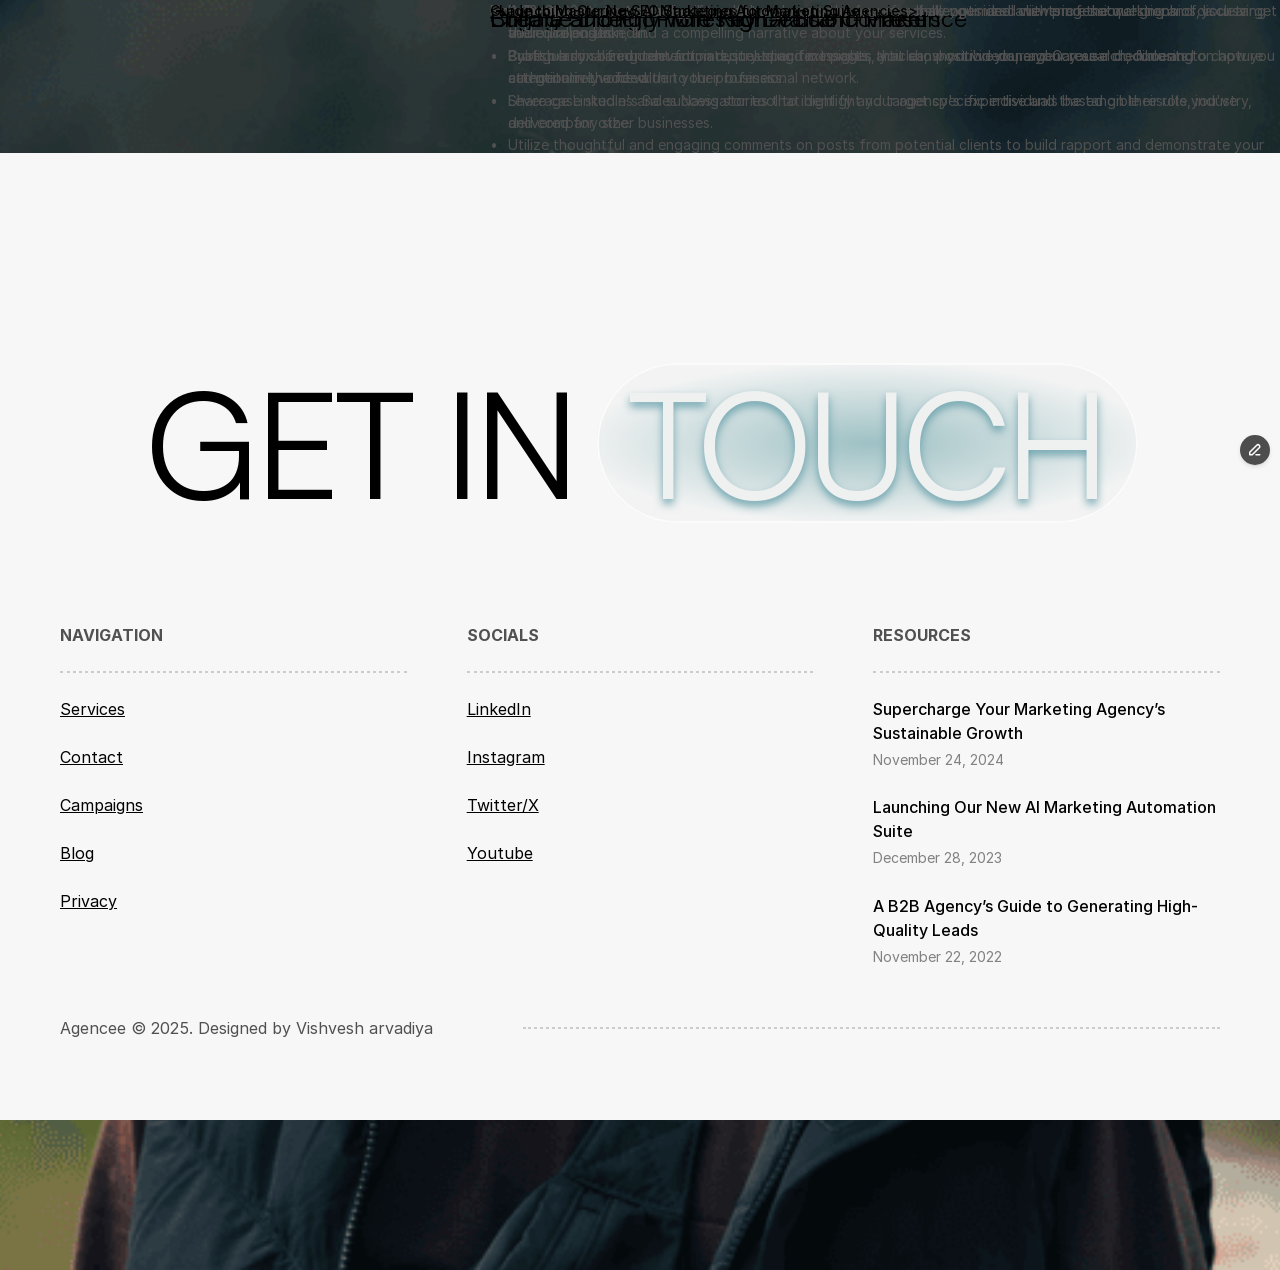
<file: blog-updates/a-b2b-agency%E2%80%99s-guide-to-generating-high-quality-leads/index.html>
<!DOCTYPE html>
<html lang="en"><head>
<base href="/">
<link rel="stylesheet" href="/styles.css"><script>(function(){var f=window.fetch;window.fetch=function(u,o){if(typeof u==='string'&&u.includes('.framercms')){return f('/assets/cms/'+u.split('/').pop(),o);}return f(u,o);};})();</script>
	<meta charset="utf-8">
	<meta name="viewport" content="width=device-width">
	<meta name="generator" content="Framer 5b36d37">
	<title>Agencee – Marketing &amp; Business Template</title>
    <meta name="description" content="Agencee is a premium Framer template built for marketing agencies that aim to elevate their brand, showcase results, and convert visitors into clients. Perfect for growth agencies, creative studios, and digital marketers.">
    <meta name="framer-search-index" content="https://framerusercontent.com/sites/1RFb2x6DgJu3Q2b1hmB3PL/searchIndex-3zbl2WA8g573.json">
    <meta name="framer-search-index-fallback" content="https://framerusercontent.com/sites/1RFb2x6DgJu3Q2b1hmB3PL/searchIndex-j2w8eZlN51Vy.json">
    <meta name="framer-html-plugin" content="disable">
    <link href="assets/images/image-extra-1.png" rel="icon" media="(prefers-color-scheme: light)">
    <link href="assets/images/image-extra-1.png" rel="icon" media="(prefers-color-scheme: dark)">
    <!-- Open Graph -->
    <meta property="og:type" content="website">
    <meta property="og:title" content="Agencee – Marketing &amp; Business Template">
    <meta property="og:description" content="Agencee is a premium Framer template built for marketing agencies that aim to elevate their brand, showcase results, and convert visitors into clients. Perfect for growth agencies, creative studios, and digital marketers.">
    <meta property="og:image" content="assets/images/image-extra-2.png">
    <!-- X -->
    <meta name="twitter:card" content="summary_large_image">
    <meta name="twitter:title" content="Agencee – Marketing &amp; Business Template">
    <meta name="twitter:description" content="Agencee is a premium Framer template built for marketing agencies that aim to elevate their brand, showcase results, and convert visitors into clients. Perfect for growth agencies, creative studios, and digital marketers.">
    <meta name="twitter:image" content="assets/images/image-extra-2.png">
	
	
	<script>try{if(localStorage.getItem("__framer_force_showing_editorbar_since")){const n=document.createElement("link");n.rel="modulepreload";n.href="https://framer.com/edit/init.mjs";document.head.appendChild(n)}}catch(e){}</script><link rel="modulepreload" href="https://framer.com/edit/init.mjs">
	<!-- Start of headStart -->
    
    <!-- End of headStart -->
	
	
	<link href="https://fonts.gstatic.com" rel="preconnect" crossorigin="">
	
	<!-- Start of headEnd -->
    
    <!-- End of headEnd -->
	
<meta name="robots" content="max-image-preview:large"></head>
<body>
	
	<!-- Start of bodyStart -->
    
    <!-- End of bodyStart -->
	<script data-relative-date-script="global">!function(){var c=new Map;function p(e,t,n){let r=[n,{numeric:t,style:e}],o=JSON.stringify(r),s=c.get(o);if(s)return s;let i=new Intl.RelativeTimeFormat(...r);return c.set(o,i),i}function D(e,t,n,a,r,o,s){let i=U(e,t,n),d=F(e,t,i),u=p(a,r,s).format(d,i);return o?R(u):u}function R(e){return e.charAt(0).toUpperCase()+e.slice(1)}function U(e,t,n){if(n!=="auto")return n;let a=T(e,t);if(Math.abs(a)<=7)return"day";let r=g(e,t);if(Math.abs(r)<=4)return"week";let o=v(e,t);return Math.abs(o)<=12?"month":"year"}var h=1e3,y=6e4,C=36e5,M=864e5,w=6048e5;function F(e,t,n){let a=e.getTime()-t.getTime();switch(n){case"second":return Math.trunc(a/h);case"minute":return Math.trunc(a/y);case"hour":return Math.trunc(a/C);case"day":return T(e,t);case"week":return g(e,t);case"month":return v(e,t);case"quarter":return _(e,t);case"year":return x(e,t)}let r=n}function l(e){let t=new Date(e);return t.setUTCHours(0,0,0,0),t}function T(e,t){let n=l(e).getTime(),a=l(t).getTime();return Math.round((n-a)/M)}function f(e){let t=new Date(e),n=t.getUTCDay(),a=(n<1?7:0)+n-1;return t.setUTCDate(t.getUTCDate()-a),t.setUTCHours(0,0,0,0),t}function g(e,t){let n=f(e).getTime(),a=f(t).getTime();return Math.round((n-a)/w)}function v(e,t){let n=e.getUTCFullYear()-t.getUTCFullYear(),a=e.getUTCMonth()-t.getUTCMonth();return n*12+a}function m(e){let t=e.getUTCMonth();return Math.trunc(t/3)}function _(e,t){let n=e.getUTCFullYear()-t.getUTCFullYear(),a=m(e)-m(t);return n*4+a}function x(e,t){return e.getUTCFullYear()-t.getUTCFullYear()}window.__framer_formatRelativeDate=D;
}()</script>
	<div id="main"><div class="framer-Z7EfM framer-1894xhs" data-layout-template="true" style="min-height: 100vh; width: auto;"><div class="framer-ibc02n-container" data-framer-appear-id="ibc02n" style="opacity: 0.001; transform: translateY(-70px); will-change: transform;"><nav class="framer-VVAF8 framer-1kzyq4g framer-v-1kzyq4g" data-border="true" data-framer-name="Desktop" style="--border-bottom-width: 2px; --border-color: rgba(255, 255, 255, 0.3); --border-left-width: 0px; --border-right-width: 0px; --border-style: solid; --border-top-width: 0px; backdrop-filter: blur(5px); background-color: rgba(245, 245, 245, 0.2); width: 100%; border-radius: 0px; box-shadow: none; opacity: 1;"><div class="framer-19xy2mx" data-framer-name="nav wrapper" style="opacity: 1;"><div class="framer-1y8gpgw" data-framer-name="logo-and-menu-button" style="opacity: 1;"><div class="framer-yq27g6-container" style="opacity: 1;"><a class="framer-qLL4x framer-tbqwom framer-v-tbqwom framer-12a6s7k" data-framer-name="primary" data-highlight="true" href="../" tabindex="0" style="opacity: 1;"><div class="framer-12vxgde" data-framer-name="Logo" style="opacity: 1;"><div data-framer-background-image-wrapper="true" style="position: absolute; border-radius: inherit; corner-shape: inherit; inset: 0px;"><img decoding="auto" width="1260" height="269" sizes="124px" srcset="assets/images/logo-1.png 512w,assets/images/logo-2.png 1024w,assets/images/logo-3.png 1260w" src="assets/images/logo-3.png" alt="logo" style="display: block; width: 100%; height: 100%; border-radius: inherit; corner-shape: inherit; object-position: left center; object-fit: contain;"></div></div></a></div></div><nav class="framer-1opxx11" data-framer-name="menu" style="opacity: 1;"><div class="framer-m3o77e-container" style="opacity: 1;"><a class="framer-hf6Nf framer-xWD39 framer-m6t6wh framer-v-m6t6wh framer-vbfv6" data-framer-name="Primary" data-highlight="true" href="../#services" tabindex="0" style="border-radius: 10px; opacity: 1;"><div class="framer-17rk277" data-framer-component-type="RichTextContainer" style="--extracted-r6o4lv: var(--token-6d6c02a3-6a8c-4954-baa2-fdb27d55cd83, rgb(0, 0, 0)); --framer-link-text-color: rgb(0, 153, 255); --framer-link-text-decoration: underline; --framer-paragraph-spacing: 0px; opacity: 0.7; transform: none;"><p class="framer-text framer-styles-preset-1y7m99z" data-styles-preset="C0wa976Zp" dir="auto" style="--framer-text-color: var(--extracted-r6o4lv, var(--token-6d6c02a3-6a8c-4954-baa2-fdb27d55cd83, rgb(0, 0, 0)));">Services</p></div></a></div><div class="framer-21dl4b-container" style="opacity: 1;"><a class="framer-hf6Nf framer-xWD39 framer-m6t6wh framer-v-m6t6wh framer-vbfv6" data-framer-name="Primary" data-highlight="true" href="../#benefits" tabindex="0" style="border-radius: 10px; opacity: 1;"><div class="framer-17rk277" data-framer-component-type="RichTextContainer" style="--extracted-r6o4lv: var(--token-6d6c02a3-6a8c-4954-baa2-fdb27d55cd83, rgb(0, 0, 0)); --framer-link-text-color: rgb(0, 153, 255); --framer-link-text-decoration: underline; --framer-paragraph-spacing: 0px; opacity: 0.7; transform: none;"><p class="framer-text framer-styles-preset-1y7m99z" data-styles-preset="C0wa976Zp" dir="auto" style="--framer-text-color: var(--extracted-r6o4lv, var(--token-6d6c02a3-6a8c-4954-baa2-fdb27d55cd83, rgb(0, 0, 0)));">Benefits</p></div></a></div><div class="framer-10vhey9-container" style="opacity: 1;"><a class="framer-hf6Nf framer-xWD39 framer-m6t6wh framer-v-m6t6wh framer-vbfv6" data-framer-name="Primary" data-highlight="true" href="../#pricing" tabindex="0" style="border-radius: 10px; opacity: 1;"><div class="framer-17rk277" data-framer-component-type="RichTextContainer" style="--extracted-r6o4lv: var(--token-6d6c02a3-6a8c-4954-baa2-fdb27d55cd83, rgb(0, 0, 0)); --framer-link-text-color: rgb(0, 153, 255); --framer-link-text-decoration: underline; --framer-paragraph-spacing: 0px; opacity: 0.7; transform: none;"><p class="framer-text framer-styles-preset-1y7m99z" data-styles-preset="C0wa976Zp" dir="auto" style="--framer-text-color: var(--extracted-r6o4lv, var(--token-6d6c02a3-6a8c-4954-baa2-fdb27d55cd83, rgb(0, 0, 0)));">Pricing</p></div></a></div><div class="framer-y7jn53-container" style="opacity: 1;"><a class="framer-hf6Nf framer-xWD39 framer-m6t6wh framer-v-m6t6wh framer-vbfv6" data-framer-name="Primary" data-highlight="true" href="../blog-updates#hero" tabindex="0" style="border-radius: 10px; opacity: 1;"><div class="framer-17rk277" data-framer-component-type="RichTextContainer" style="--extracted-r6o4lv: var(--token-6d6c02a3-6a8c-4954-baa2-fdb27d55cd83, rgb(0, 0, 0)); --framer-link-text-color: rgb(0, 153, 255); --framer-link-text-decoration: underline; --framer-paragraph-spacing: 0px; opacity: 0.7; transform: none;"><p class="framer-text framer-styles-preset-1y7m99z" data-styles-preset="C0wa976Zp" dir="auto" style="--framer-text-color: var(--extracted-r6o4lv, var(--token-6d6c02a3-6a8c-4954-baa2-fdb27d55cd83, rgb(0, 0, 0)));">Blog</p></div></a></div><div class="framer-1965a4n-container" style="opacity: 1;"><a class="framer-hf6Nf framer-xWD39 framer-m6t6wh framer-v-m6t6wh framer-vbfv6" data-framer-name="Primary" data-highlight="true" href="../contact#contact" tabindex="0" style="border-radius: 10px; opacity: 1;"><div class="framer-17rk277" data-framer-component-type="RichTextContainer" style="--extracted-r6o4lv: var(--token-6d6c02a3-6a8c-4954-baa2-fdb27d55cd83, rgb(0, 0, 0)); --framer-link-text-color: rgb(0, 153, 255); --framer-link-text-decoration: underline; --framer-paragraph-spacing: 0px; opacity: 0.7; transform: none;"><p class="framer-text framer-styles-preset-1y7m99z" data-styles-preset="C0wa976Zp" dir="auto" style="--framer-text-color: var(--extracted-r6o4lv, var(--token-6d6c02a3-6a8c-4954-baa2-fdb27d55cd83, rgb(0, 0, 0)));">Contact</p></div></a></div></nav><div class="framer-1bpanug" data-framer-name="call-to-actions" style="opacity: 1;"><div class="framer-1qkv1vj-container" data-framer-appear-id="1qkv1vj" style="will-change: transform; opacity: 0.001; transform: translateX(-12px);"><a class="framer-7xNvu framer-LIzC7 framer-np1bsr framer-v-vh3dqk framer-wbhlof" data-framer-name="black btn" href="../contact#contact" style="background: linear-gradient(180deg, var(--token-8b2fd0ad-cb6c-412e-b7e8-e77900dec507, rgba(0, 0, 0, 0.6)) -15.000000000000002%, var(--token-49258828-86a6-40d9-a9a1-3a42040a505c, rgb(3, 12, 13)) 100%); border-radius: 100px; box-shadow: rgba(255, 255, 255, 0.25) 0px -5px 2px 0px inset, rgba(0, 0, 0, 0.19) 0px 0.706592px 0.706592px -0.583333px, rgba(0, 0, 0, 0.19) 0px 1.80656px 1.80656px -1.16667px, rgba(0, 0, 0, 0.18) 0px 3.62176px 3.62176px -1.75px, rgba(0, 0, 0, 0.17) 0px 6.8656px 6.8656px -2.33333px, rgba(0, 0, 0, 0.15) 0px 13.6468px 13.6468px -2.91667px, rgba(0, 0, 0, 0.08) 0px 30px 30px -3.5px, rgba(13, 36, 38, 0.16) 0px 8px 4px -2px; opacity: 1;"><div class="framer-5a0cf9" data-framer-name="content" style="background: linear-gradient(rgba(14, 28, 41, 0) 0%, rgba(14, 28, 41, 0) 100%) rgba(14, 28, 41, 0); border-radius: 100px; opacity: 1;"><div class="framer-qj9si9" data-framer-name="icon &amp; text" style="opacity: 1;"><div class="framer-1ly21iq" data-framer-name="Button" data-framer-component-type="RichTextContainer" style="--extracted-r6o4lv: var(--token-a43857cd-1900-4035-a547-91ee2291b07b, rgb(255, 255, 255)); transform: none; opacity: 1;"><p class="framer-text framer-styles-preset-12su4sl" data-styles-preset="StOoogDYM" dir="auto" style="--framer-text-color: var(--extracted-r6o4lv, var(--token-a43857cd-1900-4035-a547-91ee2291b07b, rgb(255, 255, 255)));">Get Started Now</p></div></div></div><div class="framer-efbsru" data-framer-name="reflection" style="mask: linear-gradient(0deg, rgba(0, 0, 0, 0) 35%, rgb(0, 0, 0) 100%); opacity: 0.26;"><div class="framer-1lifl80" data-framer-name="reflection" style="filter: blur(0px); border-radius: 16px; box-shadow: rgb(255, 255, 255) 0px 2px 7px 0px inset; opacity: 1;"></div></div><div class="framer-126hhcr" data-framer-name="reflection" style="filter: blur(2px); mask: linear-gradient(rgba(0, 0, 0, 0) 0%, rgb(0, 0, 0) 100%); border-radius: 388px; box-shadow: rgb(255, 255, 255) 0px -2px 7px 0px inset; opacity: 0.24;"></div></a></div></div></div></nav></div><div data-framer-root="" class="framer-fdx9H framer-xWD39 framer-leI4r framer-0bely framer-iCu8a framer-73Ujz framer-naIHQ framer-vmzBJ framer-LIzC7 framer-1bhobsy" style="min-height: 100vh; width: auto; display: contents;"><section class="framer-3l6vkv" data-framer-name="hero" id="hero"><div class="framer-1q49kd1" data-framer-name="container"><div class="framer-mkddyu" data-framer-name="blog content"><div class="framer-10y95sv" data-framer-name="image content"><div class="framer-matbv5" data-framer-name="container"><div class="framer-cr8g00" style="will-change: transform; opacity: 0; transform: translateY(60px);"><div data-framer-background-image-wrapper="true" style="position: absolute; border-radius: inherit; corner-shape: inherit; inset: 0px;"><img decoding="auto" width="1200" height="1200" sizes="max(min(min(100vw - 120px, 1200px), 700px) - 60px, 1px)" srcset="assets/images/widget-2.jpg 512w,assets/images/widget-1.jpg 1024w,assets/images/widget-3.jpg 1200w" src="assets/images/widget-3.jpg" alt="widget" style="display: block; width: 100%; height: 100%; border-radius: inherit; corner-shape: inherit; object-position: center center; object-fit: cover;"></div></div></div></div><div class="framer-uw5z8" data-framer-name="text content" id="main-text"><div class="framer-1kea4bb" data-framer-name="profile"><div class="framer-1u8qpxn" data-framer-name="pic"><div data-framer-background-image-wrapper="true" style="position: absolute; border-radius: inherit; corner-shape: inherit; inset: 0px;"><img decoding="auto" width="2802" height="2651" sizes="40px" srcset="assets/images/a-man-with-a-beard-wearing-a-black-jacket-1.jpg 512w,assets/images/a-man-with-a-beard-wearing-a-black-jacket-2.jpg 1024w,assets/images/a-man-with-a-beard-wearing-a-black-jacket-3.jpg 2048w,assets/images/a-man-with-a-beard-wearing-a-black-jacket-4.jpg 2802w" src="assets/images/a-man-with-a-beard-wearing-a-black-jacket-4.jpg" alt="a man with a beard wearing a black jacket" style="display: block; width: 100%; height: 100%; border-radius: inherit; corner-shape: inherit; object-position: center center; object-fit: cover;"></div></div><div class="framer-11mehwb" data-framer-name="text"><div class="framer-8o53io" data-framer-component-type="RichTextContainer" style="transform: none;"><p class="framer-text framer-styles-preset-1y7m99z" data-styles-preset="C0wa976Zp" dir="auto">Blog Post</p></div><div class="framer-1xgu3g6" data-framer-name="seperation dot"></div><div class="framer-1flvggr" data-framer-component-type="RichTextContainer" style="transform: none;"><p class="framer-text framer-styles-preset-1y7m99z" data-styles-preset="C0wa976Zp" dir="auto"><time datetime="2022-11-22T00:00:00.000Z">Nov 22, 2022</time></p></div></div><div class="framer-1ciqovy" data-border="true" data-framer-name="separation line"></div></div><div class="framer-7ffb5x" data-framer-component-type="RichTextContainer" style="transform: none;"><h1 class="framer-text framer-styles-preset-bn74vv" data-styles-preset="gTtZK0Q4d" dir="auto" style="--framer-text-alignment: left;"><span style="display: inline-block; opacity: 0.001; filter: blur(10px); transform: translateX(0px) translateY(5px) scale(1) rotate(0deg) skewX(0deg) skewY(0deg);">A</span> <span style="display: inline-block; opacity: 0.001; filter: blur(10px); transform: translateX(0px) translateY(5px) scale(1) rotate(0deg) skewX(0deg) skewY(0deg);">B2B</span> <span style="display: inline-block; opacity: 0.001; filter: blur(10px); transform: translateX(0px) translateY(5px) scale(1) rotate(0deg) skewX(0deg) skewY(0deg);">Agency’s</span> <span style="display: inline-block; opacity: 0.001; filter: blur(10px); transform: translateX(0px) translateY(5px) scale(1) rotate(0deg) skewX(0deg) skewY(0deg);">Guide</span> <span style="display: inline-block; opacity: 0.001; filter: blur(10px); transform: translateX(0px) translateY(5px) scale(1) rotate(0deg) skewX(0deg) skewY(0deg);">to</span> <span style="display: inline-block; opacity: 0.001; filter: blur(10px); transform: translateX(0px) translateY(5px) scale(1) rotate(0deg) skewX(0deg) skewY(0deg);">Generating</span> <span style="display: inline-block; opacity: 0.001; filter: blur(10px); transform: translateX(0px) translateY(5px) scale(1) rotate(0deg) skewX(0deg) skewY(0deg);">High-Quality</span> <span style="display: inline-block; opacity: 0.001; filter: blur(10px); transform: translateX(0px) translateY(5px) scale(1) rotate(0deg) skewX(0deg) skewY(0deg);">Leads</span></h1></div><div class="framer-1j3d8j1" data-framer-component-type="RichTextContainer" style="transform: none;"><p class="framer-text framer-styles-preset-l4syah"><span style="display: inline-block; opacity: 0.001; filter: blur(10px); transform: translateX(0px) translateY(5px) scale(1) rotate(0deg) skewX(0deg) skewY(0deg);">Unlock</span> <span style="display: inline-block; opacity: 0.001; filter: blur(10px); transform: translateX(0px) translateY(5px) scale(1) rotate(0deg) skewX(0deg) skewY(0deg);">the</span> <span style="display: inline-block; opacity: 0.001; filter: blur(10px); transform: translateX(0px) translateY(5px) scale(1) rotate(0deg) skewX(0deg) skewY(0deg);">full</span> <span style="display: inline-block; opacity: 0.001; filter: blur(10px); transform: translateX(0px) translateY(5px) scale(1) rotate(0deg) skewX(0deg) skewY(0deg);">potential</span> <span style="display: inline-block; opacity: 0.001; filter: blur(10px); transform: translateX(0px) translateY(5px) scale(1) rotate(0deg) skewX(0deg) skewY(0deg);">of</span> <span style="display: inline-block; opacity: 0.001; filter: blur(10px); transform: translateX(0px) translateY(5px) scale(1) rotate(0deg) skewX(0deg) skewY(0deg);">LinkedIn</span> <span style="display: inline-block; opacity: 0.001; filter: blur(10px); transform: translateX(0px) translateY(5px) scale(1) rotate(0deg) skewX(0deg) skewY(0deg);">to</span> <span style="display: inline-block; opacity: 0.001; filter: blur(10px); transform: translateX(0px) translateY(5px) scale(1) rotate(0deg) skewX(0deg) skewY(0deg);">grow</span> <span style="display: inline-block; opacity: 0.001; filter: blur(10px); transform: translateX(0px) translateY(5px) scale(1) rotate(0deg) skewX(0deg) skewY(0deg);">your</span> <span style="display: inline-block; opacity: 0.001; filter: blur(10px); transform: translateX(0px) translateY(5px) scale(1) rotate(0deg) skewX(0deg) skewY(0deg);">business-to-business</span> <span style="display: inline-block; opacity: 0.001; filter: blur(10px); transform: translateX(0px) translateY(5px) scale(1) rotate(0deg) skewX(0deg) skewY(0deg);">(B2B)</span> <span style="display: inline-block; opacity: 0.001; filter: blur(10px); transform: translateX(0px) translateY(5px) scale(1) rotate(0deg) skewX(0deg) skewY(0deg);">client</span> <span style="display: inline-block; opacity: 0.001; filter: blur(10px); transform: translateX(0px) translateY(5px) scale(1) rotate(0deg) skewX(0deg) skewY(0deg);">base.</span> <span style="display: inline-block; opacity: 0.001; filter: blur(10px); transform: translateX(0px) translateY(5px) scale(1) rotate(0deg) skewX(0deg) skewY(0deg);">This</span> <span style="display: inline-block; opacity: 0.001; filter: blur(10px); transform: translateX(0px) translateY(5px) scale(1) rotate(0deg) skewX(0deg) skewY(0deg);">comprehensive</span> <span style="display: inline-block; opacity: 0.001; filter: blur(10px); transform: translateX(0px) translateY(5px) scale(1) rotate(0deg) skewX(0deg) skewY(0deg);">guide</span> <span style="display: inline-block; opacity: 0.001; filter: blur(10px); transform: translateX(0px) translateY(5px) scale(1) rotate(0deg) skewX(0deg) skewY(0deg);">details</span> <span style="display: inline-block; opacity: 0.001; filter: blur(10px); transform: translateX(0px) translateY(5px) scale(1) rotate(0deg) skewX(0deg) skewY(0deg);">how</span> <span style="display: inline-block; opacity: 0.001; filter: blur(10px); transform: translateX(0px) translateY(5px) scale(1) rotate(0deg) skewX(0deg) skewY(0deg);">to</span> <span style="display: inline-block; opacity: 0.001; filter: blur(10px); transform: translateX(0px) translateY(5px) scale(1) rotate(0deg) skewX(0deg) skewY(0deg);">build</span> <span style="display: inline-block; opacity: 0.001; filter: blur(10px); transform: translateX(0px) translateY(5px) scale(1) rotate(0deg) skewX(0deg) skewY(0deg);">a</span> <span style="display: inline-block; opacity: 0.001; filter: blur(10px); transform: translateX(0px) translateY(5px) scale(1) rotate(0deg) skewX(0deg) skewY(0deg);">strong</span> <span style="display: inline-block; opacity: 0.001; filter: blur(10px); transform: translateX(0px) translateY(5px) scale(1) rotate(0deg) skewX(0deg) skewY(0deg);">brand</span> <span style="display: inline-block; opacity: 0.001; filter: blur(10px); transform: translateX(0px) translateY(5px) scale(1) rotate(0deg) skewX(0deg) skewY(0deg);">presence,</span> <span style="display: inline-block; opacity: 0.001; filter: blur(10px); transform: translateX(0px) translateY(5px) scale(1) rotate(0deg) skewX(0deg) skewY(0deg);">engage</span> <span style="display: inline-block; opacity: 0.001; filter: blur(10px); transform: translateX(0px) translateY(5px) scale(1) rotate(0deg) skewX(0deg) skewY(0deg);">with</span> <span style="display: inline-block; opacity: 0.001; filter: blur(10px); transform: translateX(0px) translateY(5px) scale(1) rotate(0deg) skewX(0deg) skewY(0deg);">key</span> <span style="display: inline-block; opacity: 0.001; filter: blur(10px); transform: translateX(0px) translateY(5px) scale(1) rotate(0deg) skewX(0deg) skewY(0deg);">decision-makers,</span> <span style="display: inline-block; opacity: 0.001; filter: blur(10px); transform: translateX(0px) translateY(5px) scale(1) rotate(0deg) skewX(0deg) skewY(0deg);">and</span> <span style="display: inline-block; opacity: 0.001; filter: blur(10px); transform: translateX(0px) translateY(5px) scale(1) rotate(0deg) skewX(0deg) skewY(0deg);">generate</span> <span style="display: inline-block; opacity: 0.001; filter: blur(10px); transform: translateX(0px) translateY(5px) scale(1) rotate(0deg) skewX(0deg) skewY(0deg);">a</span> <span style="display: inline-block; opacity: 0.001; filter: blur(10px); transform: translateX(0px) translateY(5px) scale(1) rotate(0deg) skewX(0deg) skewY(0deg);">steady</span> <span style="display: inline-block; opacity: 0.001; filter: blur(10px); transform: translateX(0px) translateY(5px) scale(1) rotate(0deg) skewX(0deg) skewY(0deg);">flow</span> <span style="display: inline-block; opacity: 0.001; filter: blur(10px); transform: translateX(0px) translateY(5px) scale(1) rotate(0deg) skewX(0deg) skewY(0deg);">of</span> <span style="display: inline-block; opacity: 0.001; filter: blur(10px); transform: translateX(0px) translateY(5px) scale(1) rotate(0deg) skewX(0deg) skewY(0deg);">high-quality</span> <span style="display: inline-block; opacity: 0.001; filter: blur(10px); transform: translateX(0px) translateY(5px) scale(1) rotate(0deg) skewX(0deg) skewY(0deg);">leads</span> <span style="display: inline-block; opacity: 0.001; filter: blur(10px); transform: translateX(0px) translateY(5px) scale(1) rotate(0deg) skewX(0deg) skewY(0deg);">that</span> <span style="display: inline-block; opacity: 0.001; filter: blur(10px); transform: translateX(0px) translateY(5px) scale(1) rotate(0deg) skewX(0deg) skewY(0deg);">can</span> <span style="display: inline-block; opacity: 0.001; filter: blur(10px); transform: translateX(0px) translateY(5px) scale(1) rotate(0deg) skewX(0deg) skewY(0deg);">transform</span> <span style="display: inline-block; opacity: 0.001; filter: blur(10px); transform: translateX(0px) translateY(5px) scale(1) rotate(0deg) skewX(0deg) skewY(0deg);">your</span> <span style="display: inline-block; opacity: 0.001; filter: blur(10px); transform: translateX(0px) translateY(5px) scale(1) rotate(0deg) skewX(0deg) skewY(0deg);">agency's</span> <span style="display: inline-block; opacity: 0.001; filter: blur(10px); transform: translateX(0px) translateY(5px) scale(1) rotate(0deg) skewX(0deg) skewY(0deg);">growth</span> <span style="display: inline-block; opacity: 0.001; filter: blur(10px); transform: translateX(0px) translateY(5px) scale(1) rotate(0deg) skewX(0deg) skewY(0deg);">trajectory.</span></p></div></div><div class="framer-ut33zf" data-border="true" data-framer-name="separation line"></div><div class="framer-v7y7rx" data-framer-name="title &amp; info 1"><div class="framer-1yhgynp" data-framer-name="Title 1" data-framer-component-type="RichTextContainer" style="transform: none;"><h4 class="framer-text framer-styles-preset-8b8zds" data-styles-preset="pdnK4tFIz" dir="auto">Build a Strong, Professional Brand Presence</h4></div><div class="framer-fqd6to" data-framer-name="Title 1 discription" data-framer-component-type="RichTextContainer" style="transform: none;"><ul class="framer-text"><li data-preset-tag="p" class="framer-text framer-styles-preset-1y7m99z"><p class="framer-text framer-styles-preset-1y7m99z">Ensure your agency's LinkedIn profile and company page are fully optimized with professional graphics, a clear value proposition, and a compelling narrative about your services.</p></li><li data-preset-tag="p" class="framer-text framer-styles-preset-1y7m99z"><p class="framer-text framer-styles-preset-1y7m99z">By regularly sharing relevant, industry-specific insights, you can position your agency as a credible and authoritative voice within your professional network.</p></li></ul></div></div><div class="framer-1ca5ljv" data-framer-name="title &amp; info 2"><div class="framer-15one6s" data-framer-name="Title 2" data-framer-component-type="RichTextContainer" style="transform: none;"><h4 class="framer-text framer-styles-preset-8b8zds" data-styles-preset="pdnK4tFIz" dir="auto">Engage Directly with Key Decision-Makers</h4></div><div class="framer-atcy3q" data-framer-name="Title 2 discription" data-framer-component-type="RichTextContainer" style="transform: none;"><ul dir="auto" class="framer-text"><li data-preset-tag="p" class="framer-text framer-styles-preset-1y7m99z"><p class="framer-text framer-styles-preset-1y7m99z">Actively participate in relevant industry groups and forums where your ideal clients are networking and discussing their challenges.</p></li><li data-preset-tag="p" class="framer-text framer-styles-preset-1y7m99z"><p class="framer-text framer-styles-preset-1y7m99z">Craft personalized connection requests and messages that show you've done your research, focusing on how you can genuinely add value to their business.</p></li><li data-preset-tag="p" class="framer-text framer-styles-preset-1y7m99z"><p class="framer-text framer-styles-preset-1y7m99z">Leverage LinkedIn's Sales Navigator tool to identify and target specific individuals based on their role, industry, and company size.</p></li><li data-preset-tag="p" class="framer-text framer-styles-preset-1y7m99z"><p class="framer-text framer-styles-preset-1y7m99z">Utilize thoughtful and engaging comments on posts from potential clients to build rapport and demonstrate your expertise without being overly promotional.</p></li><li data-preset-tag="p" class="framer-text framer-styles-preset-1y7m99z"><p class="framer-text framer-styles-preset-1y7m99z">By proactively reaching out with valuable strategic insights, you can start conversations that lead to meaningful business opportunities.</p></li></ul></div></div><div class="framer-sgzdxg" data-framer-name="title &amp; info 3"><div class="framer-9oldgu" data-framer-name="Title 3" data-framer-component-type="RichTextContainer" style="transform: none;"><h4 class="framer-text framer-styles-preset-8b8zds" data-styles-preset="pdnK4tFIz" dir="auto">Create and Promote High-Value Content</h4></div><div class="framer-1j7cxew" data-framer-name="Title 3 discription" data-framer-component-type="RichTextContainer" style="transform: none;"><ul class="framer-text"><li data-preset-tag="p" class="framer-text framer-styles-preset-1y7m99z"><p class="framer-text framer-styles-preset-1y7m99z">Develop a content strategy focused on solving the specific challenges and answering the questions of your target audience on LinkedIn.</p></li><li data-preset-tag="p" class="framer-text framer-styles-preset-1y7m99z"><p class="framer-text framer-styles-preset-1y7m99z">Publish a mix of content formats, including text posts, articles, short videos, and Carousel documents to capture attention in the feed.</p></li><li data-preset-tag="p" class="framer-text framer-styles-preset-1y7m99z"><p class="framer-text framer-styles-preset-1y7m99z">Share case studies and success stories that highlight your agency's expertise and the tangible results you've delivered for other businesses.</p></li></ul></div></div></div><div class="framer-1b7qibq" data-framer-name="bottom container"><div class="framer-1ugv13m" data-framer-name="Previous" data-framer-component-type="RichTextContainer" style="transform: none;"><p class="framer-text framer-styles-preset-12su4sl" data-styles-preset="StOoogDYM" dir="auto"><a class="framer-text framer-styles-preset-1snln9b" data-styles-preset="CO_HimyHZ" href="./launching-our-new-ai-marketing-automation-suite">&lt;Launching Our New AI Marketing Automation Suite</a></p></div><div class="framer-88cqan" data-framer-name="Spacer"></div><div class="framer-1c14e05" data-framer-name="Next" data-framer-component-type="RichTextContainer" style="transform: none;"><p class="framer-text framer-styles-preset-12su4sl" data-styles-preset="StOoogDYM" dir="auto"><a class="framer-text framer-styles-preset-1snln9b" data-styles-preset="CO_HimyHZ" href="./guide-to-mastering-seo-strategies-for-marketing-agencies">Guide to Mastering SEO Strategies for Marketing Agencies&gt;</a></p></div></div><a class="framer-wljna framer-2vrc30" data-framer-name="go back" href="../blog-updates"><div class="framer-yjqwfw-container"><div style="display: contents;"><svg xmlns="http://www.w3.org/2000/svg" viewBox="0 0 256 256" focusable="false" color="var(--token-6d6c02a3-6a8c-4954-baa2-fdb27d55cd83, rgb(0, 0, 0))" style="user-select: none; width: 100%; height: 100%; display: inline-block; fill: var(--token-6d6c02a3-6a8c-4954-baa2-fdb27d55cd83, rgb(0, 0, 0)); color: var(--token-6d6c02a3-6a8c-4954-baa2-fdb27d55cd83, rgb(0, 0, 0)); flex-shrink: 0;"><g color="var(--token-6d6c02a3-6a8c-4954-baa2-fdb27d55cd83, rgb(0, 0, 0))" weight="fill"><path d="M168,48V208a8,8,0,0,1-13.66,5.66l-80-80a8,8,0,0,1,0-11.32l80-80A8,8,0,0,1,168,48Z"></path></g></svg></div></div><div class="framer-1g9a8y9" data-framer-component-type="RichTextContainer" style="transform: none;"><p class="framer-text framer-styles-preset-1y7m99z" data-styles-preset="C0wa976Zp" dir="auto">All Posts</p></div></a></div></section></div><div id="overlay"></div><div class="framer-1qwv2tn"></div><div class="framer-16swyzq-container"><footer class="framer-GlCFm framer-ALrBa framer-ZbeJB framer-vmzBJ framer-qSKcH framer-xWD39 framer-4p7xsz framer-v-4p7xsz" data-framer-name="Desktop" style="background-color: var(--token-6e9f0512-c65b-482b-aa85-22f93bf76c3b, rgb(247, 247, 247)); width: 100%; will-change: transform; opacity: 1; transform: translateY(-150px);"><div class="framer-6qb0to" data-framer-name="container" style="opacity: 1;"><div class="framer-qn6jx5" data-framer-name="heading" style="opacity: 1;"><div class="framer-1liq2j3" data-framer-name="bottom text" style="opacity: 1;"><div class="framer-1ieaxss" data-framer-name="text" data-framer-component-type="RichTextContainer" style="--framer-paragraph-spacing: 0px; transform: none; opacity: 1;"><p class="framer-text framer-styles-preset-a75z1n" data-styles-preset="lY0X1vOh_" dir="auto">GET IN</p></div><div class="framer-1cnwylw" data-framer-name="highlighted text" style="opacity: 1;"><div class="framer-5sniy4" data-framer-name="text" data-framer-component-type="RichTextContainer" style="--extracted-r6o4lv: var(--token-83954b0b-50bf-48db-9a97-1401813e99c5, rgb(239, 240, 240)); --framer-paragraph-spacing: 0px; text-shadow: rgba(85, 149, 161, 0.8) 0px 5px 9px; transform: none; opacity: 1;"><p class="framer-text framer-styles-preset-a75z1n" data-styles-preset="lY0X1vOh_" dir="auto" style="--framer-text-color: var(--extracted-r6o4lv, var(--token-83954b0b-50bf-48db-9a97-1401813e99c5, rgb(239, 240, 240)));">TOUCH</p></div><div class="framer-1aehs45" data-border="true" data-framer-name="highlight bg" style="--border-bottom-width: 2px; --border-color: var(--token-a43857cd-1900-4035-a547-91ee2291b07b, rgb(255, 255, 255)); --border-left-width: 2px; --border-right-width: 2px; --border-style: solid; --border-top-width: 2px; backdrop-filter: blur(5px); background: radial-gradient(54% 51% at 50% 50%, var(--token-7e361220-773b-4c75-a190-c2c97b7c30b3, rgb(77, 144, 150)) 0%, var(--token-83954b0b-50bf-48db-9a97-1401813e99c5, rgb(239, 240, 240)) 100%); border-radius: 100px; opacity: 0.52;"></div></div></div></div><div class="framer-11d3b5q" data-framer-name="footer" style="opacity: 1;"><div class="framer-rp5gch" data-framer-name="footer links &amp; email" style="opacity: 1;"><div class="framer-15iaopp" data-framer-name="footer-links" style="opacity: 1;"><div class="framer-fzo9as" data-framer-component-type="RichTextContainer" style="transform: none; opacity: 1;"><p class="framer-text framer-styles-preset-1khckfh" data-styles-preset="cH8AiB6P_" dir="auto"><strong class="framer-text">NAVIGATION</strong></p></div><div class="framer-1c7r2m" data-border="true" data-framer-name="Separation Line" style="--border-bottom-width: 3px; --border-color: var(--token-6d6c02a3-6a8c-4954-baa2-fdb27d55cd83, rgb(0, 0, 0)); --border-left-width: 3px; --border-right-width: 3px; --border-style: dotted; --border-top-width: 3px; opacity: 0.17;"></div><div class="framer-1ah1u2c" data-framer-component-type="RichTextContainer" style="transform: none; opacity: 1;"><p class="framer-text framer-styles-preset-1khckfh" data-styles-preset="cH8AiB6P_" dir="auto"><a class="framer-text framer-styles-preset-1snln9b" data-styles-preset="CO_HimyHZ" href="../#services">Services</a></p></div><div class="framer-1fwn35p" data-framer-component-type="RichTextContainer" style="transform: none; opacity: 1;"><p class="framer-text framer-styles-preset-1khckfh" data-styles-preset="cH8AiB6P_" dir="auto"><a class="framer-text framer-styles-preset-1snln9b" data-styles-preset="CO_HimyHZ" href="../contact#contact">Contact</a></p></div><div class="framer-1663u07" data-framer-component-type="RichTextContainer" style="transform: none; opacity: 1;"><p class="framer-text framer-styles-preset-1khckfh" data-styles-preset="cH8AiB6P_" dir="auto"><a class="framer-text framer-styles-preset-1snln9b" data-styles-preset="CO_HimyHZ" href="../#campaigns">Campaigns</a></p></div><div class="framer-1wfxjcp" data-framer-component-type="RichTextContainer" style="transform: none; opacity: 1;"><p class="framer-text framer-styles-preset-1khckfh" data-styles-preset="cH8AiB6P_" dir="auto"><a class="framer-text framer-styles-preset-1snln9b" data-styles-preset="CO_HimyHZ" href="../blog-updates#hero">Blog</a></p></div><div class="framer-1ja56k6" data-framer-component-type="RichTextContainer" style="transform: none; opacity: 1;"><p class="framer-text framer-styles-preset-1khckfh" data-styles-preset="cH8AiB6P_" dir="auto"><a class="framer-text framer-styles-preset-1snln9b" data-styles-preset="CO_HimyHZ" href="../privacy#privacy">Privacy</a></p></div></div><div class="framer-1y4691v" data-framer-name="footer-links" style="opacity: 1;"><div class="framer-1t3c0ys" data-framer-component-type="RichTextContainer" style="transform: none; opacity: 1;"><p class="framer-text framer-styles-preset-1khckfh" data-styles-preset="cH8AiB6P_" dir="auto"><strong class="framer-text">SOCIALS</strong></p></div><div class="framer-1hb9qvz" data-border="true" data-framer-name="Separation Line" style="--border-bottom-width: 3px; --border-color: var(--token-6d6c02a3-6a8c-4954-baa2-fdb27d55cd83, rgb(0, 0, 0)); --border-left-width: 3px; --border-right-width: 3px; --border-style: dotted; --border-top-width: 3px; opacity: 0.17;"></div><div class="framer-1g1h1kz" data-framer-component-type="RichTextContainer" style="transform: none; opacity: 1;"><p class="framer-text framer-styles-preset-1khckfh" data-styles-preset="cH8AiB6P_" dir="auto"><a class="framer-text framer-styles-preset-1snln9b" data-styles-preset="CO_HimyHZ" href="https://www.linkedin.com/" target="_blank" rel="noopener">LinkedIn</a></p></div><div class="framer-jeu5kq" data-framer-component-type="RichTextContainer" style="transform: none; opacity: 1;"><p class="framer-text framer-styles-preset-1khckfh" data-styles-preset="cH8AiB6P_" dir="auto"><a class="framer-text framer-styles-preset-1snln9b" data-styles-preset="CO_HimyHZ" href="https://www.instagram.com/" target="_blank" rel="noopener">Instagram</a></p></div><div class="framer-1nn3knv" data-framer-component-type="RichTextContainer" style="transform: none; opacity: 1;"><p class="framer-text framer-styles-preset-1khckfh" data-styles-preset="cH8AiB6P_" dir="auto"><a class="framer-text framer-styles-preset-1snln9b" data-styles-preset="CO_HimyHZ" href="https://x.com/home" target="_blank" rel="noopener">Twitter/X</a></p></div><div class="framer-1rg2fbt" data-framer-component-type="RichTextContainer" style="transform: none; opacity: 1;"><p class="framer-text framer-styles-preset-1khckfh" data-styles-preset="cH8AiB6P_" dir="auto"><a class="framer-text framer-styles-preset-1snln9b" data-styles-preset="CO_HimyHZ" href="https://youtube.com/" target="_blank" rel="noopener">Youtube</a></p></div></div><div class="framer-1e6fqwl" data-framer-name="footer-links" style="opacity: 1;"><div class="framer-v5gj0t" data-framer-component-type="RichTextContainer" style="transform: none; opacity: 1;"><p class="framer-text framer-styles-preset-1khckfh" data-styles-preset="cH8AiB6P_" dir="auto"><strong class="framer-text">RESOURCES</strong></p></div><div class="framer-v0udmd" data-border="true" data-framer-name="Separation Line" style="--border-bottom-width: 3px; --border-color: var(--token-6d6c02a3-6a8c-4954-baa2-fdb27d55cd83, rgb(0, 0, 0)); --border-left-width: 3px; --border-right-width: 3px; --border-style: dotted; --border-top-width: 3px; opacity: 0.17;"></div><main class="framer-18os42p" data-framer-name="Posts" style="opacity: 1;"><a class="framer-w3ud46 framer-lvdi01" data-framer-name="Row" href="./supercharge-your-marketing-agency’s-sustainable-growth" style="border-radius: 22px; opacity: 1;"><div class="framer-18via6s" data-framer-name="Text" style="opacity: 1;"><div class="framer-1vtd51s" data-framer-name="Title" data-framer-component-type="RichTextContainer" style="transform: none; opacity: 1;"><p class="framer-text framer-styles-preset-wm8y1t" data-styles-preset="fR_gr4i2T" dir="auto" style="--framer-text-alignment: left;">Supercharge Your Marketing Agency’s Sustainable Growth</p></div><div class="framer-1b573fl" data-framer-name="Date" data-framer-component-type="RichTextContainer" style="opacity: 0.7; transform: none;"><p class="framer-text framer-styles-preset-1y7m99z" data-styles-preset="C0wa976Zp" dir="auto"><time datetime="2024-11-24T00:00:00.000Z">November 24, 2024</time></p></div></div><div class="framer-w8hzle" data-framer-name="Backdrop" style="border-radius: 16px; opacity: 1;"></div></a><a class="framer-w3ud46 framer-lvdi01" data-framer-name="Row" href="./launching-our-new-ai-marketing-automation-suite" style="border-radius: 22px; opacity: 1;"><div class="framer-18via6s" data-framer-name="Text" style="opacity: 1;"><div class="framer-1vtd51s" data-framer-name="Title" data-framer-component-type="RichTextContainer" style="transform: none; opacity: 1;"><p class="framer-text framer-styles-preset-wm8y1t" data-styles-preset="fR_gr4i2T" dir="auto" style="--framer-text-alignment: left;">Launching Our New AI Marketing Automation Suite</p></div><div class="framer-1b573fl" data-framer-name="Date" data-framer-component-type="RichTextContainer" style="opacity: 0.7; transform: none;"><p class="framer-text framer-styles-preset-1y7m99z" data-styles-preset="C0wa976Zp" dir="auto"><time datetime="2023-12-28T00:00:00.000Z">December 28, 2023</time></p></div></div><div class="framer-w8hzle" data-framer-name="Backdrop" style="border-radius: 16px; opacity: 1;"></div></a><a class="framer-w3ud46 framer-lvdi01" data-framer-name="Row" href="./a-b2b-agency’s-guide-to-generating-high-quality-leads" data-framer-page-link-current="true" style="border-radius: 22px; opacity: 1;"><div class="framer-18via6s" data-framer-name="Text" style="opacity: 1;"><div class="framer-1vtd51s" data-framer-name="Title" data-framer-component-type="RichTextContainer" style="transform: none; opacity: 1;"><p class="framer-text framer-styles-preset-wm8y1t" data-styles-preset="fR_gr4i2T" dir="auto" style="--framer-text-alignment: left;">A B2B Agency’s Guide to Generating High-Quality Leads</p></div><div class="framer-1b573fl" data-framer-name="Date" data-framer-component-type="RichTextContainer" style="opacity: 0.7; transform: none;"><p class="framer-text framer-styles-preset-1y7m99z" data-styles-preset="C0wa976Zp" dir="auto"><time datetime="2022-11-22T00:00:00.000Z">November 22, 2022</time></p></div></div><div class="framer-w8hzle" data-framer-name="Backdrop" style="border-radius: 16px; opacity: 1;"></div></a></main></div></div><div class="framer-3go1u8" data-framer-name="copyright+sm" style="opacity: 1;"><div class="framer-14j6v3e" data-framer-component-type="RichTextContainer" style="transform: none; opacity: 1;"><p class="framer-text framer-styles-preset-1khckfh" data-styles-preset="cH8AiB6P_" dir="auto" style="--framer-text-alignment: left;">Agencee © 2025. Designed by Vishvesh arvadiya</p></div><div class="framer-l0g9zw" data-border="true" data-framer-name="Separation Line" style="--border-bottom-width: 3px; --border-color: var(--token-6d6c02a3-6a8c-4954-baa2-fdb27d55cd83, rgb(0, 0, 0)); --border-left-width: 3px; --border-right-width: 3px; --border-style: dotted; --border-top-width: 3px; opacity: 0.17;"></div></div></div></div><div class="framer-1hjis-container" style="filter: brightness(1.03) grayscale(0.58) hue-rotate(321deg) blur(3px); mask: radial-gradient(50% 50%, rgb(0, 0, 0) 0%, rgba(0, 0, 0, 0) 100%); opacity: 0.7;"><video src="assets/videos/scale-your-business-video-1.mp4" loop="" preload="none" playsinline="" style="cursor: auto; width: 100%; height: 100%; border-radius: 0px; display: block; object-fit: cover; background-color: rgba(0, 0, 0, 0); object-position: 50% 50%;"></video></div></footer></div></div><div id="template-overlay"></div></div>
	<script>!function(){var w="framer_variant";function u(a,r){let e=r.indexOf("#"),t=e===-1?r:r.substring(0,e),o=e===-1?"":r.substring(e),n=t.indexOf("?"),h=n===-1?t:t.substring(0,n),d=n===-1?"":t.substring(n),s=new URLSearchParams(d),m=new URLSearchParams(a);for(let[i,l]of m)s.has(i)||i!==w&&s.append(i,l);let c=s.toString();return c===""?t+o:h+"?"+c+o}var g='div#main a[href^="#"],div#main a[href^="/"],div#main a[href^="."]',f="div#main a[data-framer-preserve-params]",S=document.currentScript?.hasAttribute("data-preserve-internal-params");if(window.location.search&&!navigator.webdriver&&!/bot|-google|google-|yandex|ia_archiver|crawl|spider/iu.test(navigator.userAgent)){let a=document.querySelectorAll(S?`${g},${f}`:f);for(let r of a){let e=u(window.location.search,r.href);r.setAttribute("href",e)}}
}()</script>
	
	
	<script data-framer-appear-animation="no-preference"></script>
	<script>typeof document<"u"&&(window.process={...window.process,env:{...window.process?.env,NODE_ENV:"production"}});</script>
	<link rel="modulepreload" fetchpriority="low" href="assets/js/react.DDY1kayd.mjs"><link rel="modulepreload" fetchpriority="low" href="assets/js/rolldown-runtime.CawJvvTp.mjs"><link rel="modulepreload" fetchpriority="low" href="assets/js/motion.DuUlzWJA.mjs"><link rel="modulepreload" fetchpriority="low" href="assets/js/framer.XQSIus64.mjs"><link rel="modulepreload" fetchpriority="low" href="assets/js/shared-lib.oM3_BPuT.mjs"><link rel="modulepreload" fetchpriority="low" href="assets/js/Video.ChP_xV0R.mjs"><link rel="modulepreload" fetchpriority="low" href="assets/js/mb9XR4yBe.qMBOdgNC.mjs"><link rel="modulepreload" fetchpriority="low" href="assets/js/l0V8bAA99.7ZwYsODR.mjs"><link rel="modulepreload" fetchpriority="low" href="assets/js/fR_gr4i2T.CrOMoq26.mjs"><link rel="modulepreload" fetchpriority="low" href="assets/js/AUEJ0Bz1t.DjObDH3C.mjs"><link rel="modulepreload" fetchpriority="low" href="assets/js/StOoogDYM.DIEIU5b2.mjs"><link rel="modulepreload" fetchpriority="low" href="assets/js/CO_HimyHZ.ClKks8C_.mjs"><link rel="modulepreload" fetchpriority="low" href="assets/js/C0wa976Zp.B8_Cb5xw.mjs"><script type="module" async="" data-framer-bundle="main" fetchpriority="low" src="assets/js/script_main.puNKz8jT.mjs"></script>
	<!-- Start of bodyEnd -->
    
    <!-- End of bodyEnd -->


<div id="__framer-editorbar-container" dir="ltr" style="right: 10px; top: calc(-15px + 50vh); transform: translate(0px, 0px); transition: transform 100ms cubic-bezier(0.2, 0, 0, 1); cursor: pointer;"><span aria-label="Edit Framer Content" id="__framer-editorbar-label" style="right: 40px;">Edit Content</span><button type="button" aria-labelledby="__framer-editorbar-label" id="__framer-editorbar-button"><svg xmlns="http://www.w3.org/2000/svg" width="14" height="14" fill="none"><path d="M8.75 2.25a1.77 1.77 0 0 1 2.5 0h0c.69.69.69 1.81 0 2.5l-7 7h-2.5v-2.5Z" fill="transparent" stroke-width="1.5" stroke="currentColor" stroke-linecap="round" stroke-linejoin="round"></path><path d="M8 11.75h3.75" fill="transparent" stroke-width="1.5" stroke="currentColor" stroke-linecap="round"></path></svg></button></div><iframe id="__framer-editorbar" src="https://framer.com/edit?framerSiteId=67495058e0e191f16ecc7036737349f30b547dc1c6d38780681d995dacb75dd6&amp;source=eager-anything-800093.framer.app&amp;features=%7B%22editorBarDisableFrameAncestorsSecurity%22%3Afalse%2C%22onPageLocalizationSupport%22%3Atrue%2C%22onPageMoveTool%22%3Atrue%7D&amp;loadStart=1783055931295&amp;forceShow=true" aria-hidden="true" allow="autoplay" tabindex="-1" class="status_visually_hidden"></iframe></body></html>
</file>
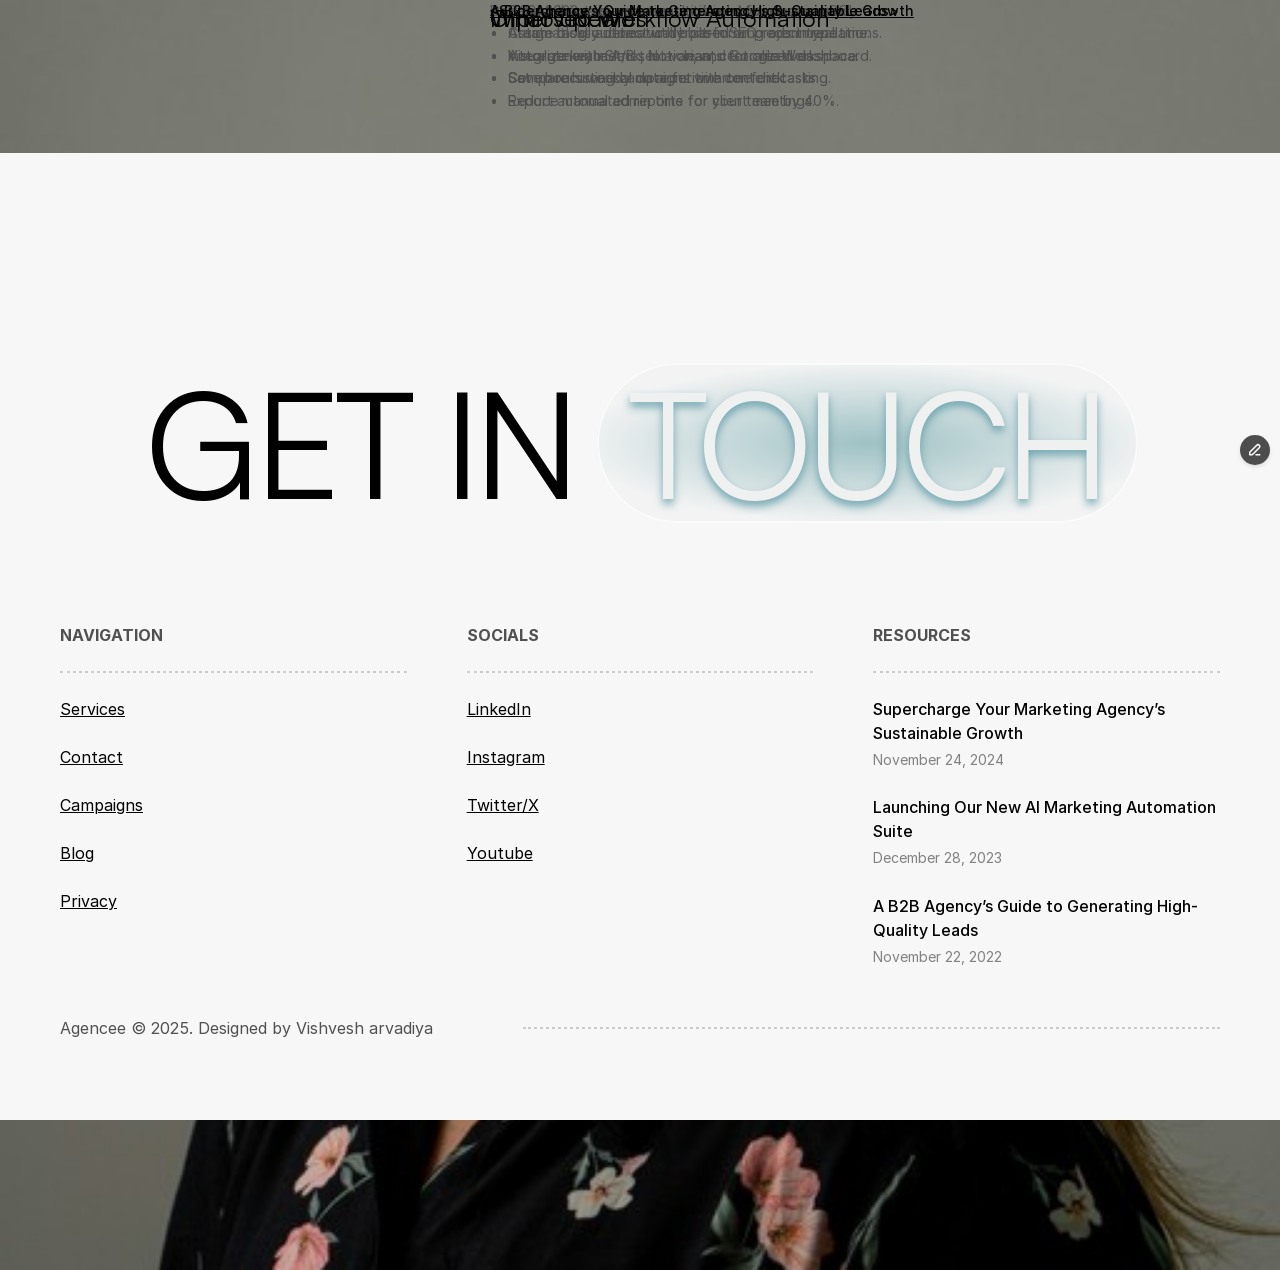
<file: blog-updates/launching-our-new-ai-marketing-automation-suite/index.html>
<!DOCTYPE html>
<html lang="en"><head>
<base href="/">
<link rel="stylesheet" href="/styles.css"><script>(function(){var f=window.fetch;window.fetch=function(u,o){if(typeof u==='string'&&u.includes('.framercms')){return f('/assets/cms/'+u.split('/').pop(),o);}return f(u,o);};})();</script>
	<meta charset="utf-8">
	<meta name="viewport" content="width=device-width">
	<meta name="generator" content="Framer 5b36d37">
	<title>Agencee – Marketing &amp; Business Template</title>
    <meta name="description" content="Agencee is a premium Framer template built for marketing agencies that aim to elevate their brand, showcase results, and convert visitors into clients. Perfect for growth agencies, creative studios, and digital marketers.">
    <meta name="framer-search-index" content="https://framerusercontent.com/sites/1RFb2x6DgJu3Q2b1hmB3PL/searchIndex-3zbl2WA8g573.json">
    <meta name="framer-search-index-fallback" content="https://framerusercontent.com/sites/1RFb2x6DgJu3Q2b1hmB3PL/searchIndex-j2w8eZlN51Vy.json">
    <meta name="framer-html-plugin" content="disable">
    <link href="assets/images/image-extra-1.png" rel="icon" media="(prefers-color-scheme: light)">
    <link href="assets/images/image-extra-1.png" rel="icon" media="(prefers-color-scheme: dark)">
    <!-- Open Graph -->
    <meta property="og:type" content="website">
    <meta property="og:title" content="Agencee – Marketing &amp; Business Template">
    <meta property="og:description" content="Agencee is a premium Framer template built for marketing agencies that aim to elevate their brand, showcase results, and convert visitors into clients. Perfect for growth agencies, creative studios, and digital marketers.">
    <meta property="og:image" content="assets/images/image-extra-2.png">
    <!-- X -->
    <meta name="twitter:card" content="summary_large_image">
    <meta name="twitter:title" content="Agencee – Marketing &amp; Business Template">
    <meta name="twitter:description" content="Agencee is a premium Framer template built for marketing agencies that aim to elevate their brand, showcase results, and convert visitors into clients. Perfect for growth agencies, creative studios, and digital marketers.">
    <meta name="twitter:image" content="assets/images/image-extra-2.png">
	
	
	<script>try{if(localStorage.getItem("__framer_force_showing_editorbar_since")){const n=document.createElement("link");n.rel="modulepreload";n.href="https://framer.com/edit/init.mjs";document.head.appendChild(n)}}catch(e){}</script><link rel="modulepreload" href="https://framer.com/edit/init.mjs">
	<!-- Start of headStart -->
    
    <!-- End of headStart -->
	
	
	<link href="https://fonts.gstatic.com" rel="preconnect" crossorigin="">
	
	<!-- Start of headEnd -->
    
    <!-- End of headEnd -->
	
<meta name="robots" content="max-image-preview:large"></head>
<body>
	
	<!-- Start of bodyStart -->
    
    <!-- End of bodyStart -->
	<script data-relative-date-script="global">!function(){var c=new Map;function p(e,t,n){let r=[n,{numeric:t,style:e}],o=JSON.stringify(r),s=c.get(o);if(s)return s;let i=new Intl.RelativeTimeFormat(...r);return c.set(o,i),i}function D(e,t,n,a,r,o,s){let i=U(e,t,n),d=F(e,t,i),u=p(a,r,s).format(d,i);return o?R(u):u}function R(e){return e.charAt(0).toUpperCase()+e.slice(1)}function U(e,t,n){if(n!=="auto")return n;let a=T(e,t);if(Math.abs(a)<=7)return"day";let r=g(e,t);if(Math.abs(r)<=4)return"week";let o=v(e,t);return Math.abs(o)<=12?"month":"year"}var h=1e3,y=6e4,C=36e5,M=864e5,w=6048e5;function F(e,t,n){let a=e.getTime()-t.getTime();switch(n){case"second":return Math.trunc(a/h);case"minute":return Math.trunc(a/y);case"hour":return Math.trunc(a/C);case"day":return T(e,t);case"week":return g(e,t);case"month":return v(e,t);case"quarter":return _(e,t);case"year":return x(e,t)}let r=n}function l(e){let t=new Date(e);return t.setUTCHours(0,0,0,0),t}function T(e,t){let n=l(e).getTime(),a=l(t).getTime();return Math.round((n-a)/M)}function f(e){let t=new Date(e),n=t.getUTCDay(),a=(n<1?7:0)+n-1;return t.setUTCDate(t.getUTCDate()-a),t.setUTCHours(0,0,0,0),t}function g(e,t){let n=f(e).getTime(),a=f(t).getTime();return Math.round((n-a)/w)}function v(e,t){let n=e.getUTCFullYear()-t.getUTCFullYear(),a=e.getUTCMonth()-t.getUTCMonth();return n*12+a}function m(e){let t=e.getUTCMonth();return Math.trunc(t/3)}function _(e,t){let n=e.getUTCFullYear()-t.getUTCFullYear(),a=m(e)-m(t);return n*4+a}function x(e,t){return e.getUTCFullYear()-t.getUTCFullYear()}window.__framer_formatRelativeDate=D;
}()</script>
	<div id="main"><div class="framer-Z7EfM framer-1894xhs" data-layout-template="true" style="min-height: 100vh; width: auto;"><div class="framer-ibc02n-container" data-framer-appear-id="ibc02n" style="opacity: 0.001; transform: translateY(-70px); will-change: transform;"><nav class="framer-VVAF8 framer-1kzyq4g framer-v-1kzyq4g" data-border="true" data-framer-name="Desktop" style="--border-bottom-width: 2px; --border-color: rgba(255, 255, 255, 0.3); --border-left-width: 0px; --border-right-width: 0px; --border-style: solid; --border-top-width: 0px; backdrop-filter: blur(5px); background-color: rgba(245, 245, 245, 0.2); width: 100%; border-radius: 0px; box-shadow: none; opacity: 1;"><div class="framer-19xy2mx" data-framer-name="nav wrapper" style="opacity: 1;"><div class="framer-1y8gpgw" data-framer-name="logo-and-menu-button" style="opacity: 1;"><div class="framer-yq27g6-container" style="opacity: 1;"><a class="framer-qLL4x framer-tbqwom framer-v-tbqwom framer-12a6s7k" data-framer-name="primary" data-highlight="true" href="../" tabindex="0" style="opacity: 1;"><div class="framer-12vxgde" data-framer-name="Logo" style="opacity: 1;"><div data-framer-background-image-wrapper="true" style="position: absolute; border-radius: inherit; corner-shape: inherit; inset: 0px;"><img decoding="auto" width="1260" height="269" sizes="124px" srcset="assets/images/logo-1.png 512w,assets/images/logo-2.png 1024w,assets/images/logo-3.png 1260w" src="assets/images/logo-3.png" alt="logo" style="display: block; width: 100%; height: 100%; border-radius: inherit; corner-shape: inherit; object-position: left center; object-fit: contain;"></div></div></a></div></div><nav class="framer-1opxx11" data-framer-name="menu" style="opacity: 1;"><div class="framer-m3o77e-container" style="opacity: 1;"><a class="framer-hf6Nf framer-xWD39 framer-m6t6wh framer-v-m6t6wh framer-vbfv6" data-framer-name="Primary" data-highlight="true" href="../#services" tabindex="0" style="border-radius: 10px; opacity: 1;"><div class="framer-17rk277" data-framer-component-type="RichTextContainer" style="--extracted-r6o4lv: var(--token-6d6c02a3-6a8c-4954-baa2-fdb27d55cd83, rgb(0, 0, 0)); --framer-link-text-color: rgb(0, 153, 255); --framer-link-text-decoration: underline; --framer-paragraph-spacing: 0px; opacity: 0.7; transform: none;"><p class="framer-text framer-styles-preset-1y7m99z" data-styles-preset="C0wa976Zp" dir="auto" style="--framer-text-color: var(--extracted-r6o4lv, var(--token-6d6c02a3-6a8c-4954-baa2-fdb27d55cd83, rgb(0, 0, 0)));">Services</p></div></a></div><div class="framer-21dl4b-container" style="opacity: 1;"><a class="framer-hf6Nf framer-xWD39 framer-m6t6wh framer-v-m6t6wh framer-vbfv6" data-framer-name="Primary" data-highlight="true" href="../#benefits" tabindex="0" style="border-radius: 10px; opacity: 1;"><div class="framer-17rk277" data-framer-component-type="RichTextContainer" style="--extracted-r6o4lv: var(--token-6d6c02a3-6a8c-4954-baa2-fdb27d55cd83, rgb(0, 0, 0)); --framer-link-text-color: rgb(0, 153, 255); --framer-link-text-decoration: underline; --framer-paragraph-spacing: 0px; opacity: 0.7; transform: none;"><p class="framer-text framer-styles-preset-1y7m99z" data-styles-preset="C0wa976Zp" dir="auto" style="--framer-text-color: var(--extracted-r6o4lv, var(--token-6d6c02a3-6a8c-4954-baa2-fdb27d55cd83, rgb(0, 0, 0)));">Benefits</p></div></a></div><div class="framer-10vhey9-container" style="opacity: 1;"><a class="framer-hf6Nf framer-xWD39 framer-m6t6wh framer-v-m6t6wh framer-vbfv6" data-framer-name="Primary" data-highlight="true" href="../#pricing" tabindex="0" style="border-radius: 10px; opacity: 1;"><div class="framer-17rk277" data-framer-component-type="RichTextContainer" style="--extracted-r6o4lv: var(--token-6d6c02a3-6a8c-4954-baa2-fdb27d55cd83, rgb(0, 0, 0)); --framer-link-text-color: rgb(0, 153, 255); --framer-link-text-decoration: underline; --framer-paragraph-spacing: 0px; opacity: 0.7; transform: none;"><p class="framer-text framer-styles-preset-1y7m99z" data-styles-preset="C0wa976Zp" dir="auto" style="--framer-text-color: var(--extracted-r6o4lv, var(--token-6d6c02a3-6a8c-4954-baa2-fdb27d55cd83, rgb(0, 0, 0)));">Pricing</p></div></a></div><div class="framer-y7jn53-container" style="opacity: 1;"><a class="framer-hf6Nf framer-xWD39 framer-m6t6wh framer-v-m6t6wh framer-vbfv6" data-framer-name="Primary" data-highlight="true" href="../blog-updates#hero" tabindex="0" style="border-radius: 10px; opacity: 1;"><div class="framer-17rk277" data-framer-component-type="RichTextContainer" style="--extracted-r6o4lv: var(--token-6d6c02a3-6a8c-4954-baa2-fdb27d55cd83, rgb(0, 0, 0)); --framer-link-text-color: rgb(0, 153, 255); --framer-link-text-decoration: underline; --framer-paragraph-spacing: 0px; opacity: 0.7; transform: none;"><p class="framer-text framer-styles-preset-1y7m99z" data-styles-preset="C0wa976Zp" dir="auto" style="--framer-text-color: var(--extracted-r6o4lv, var(--token-6d6c02a3-6a8c-4954-baa2-fdb27d55cd83, rgb(0, 0, 0)));">Blog</p></div></a></div><div class="framer-1965a4n-container" style="opacity: 1;"><a class="framer-hf6Nf framer-xWD39 framer-m6t6wh framer-v-m6t6wh framer-vbfv6" data-framer-name="Primary" data-highlight="true" href="../contact#contact" tabindex="0" style="border-radius: 10px; opacity: 1;"><div class="framer-17rk277" data-framer-component-type="RichTextContainer" style="--extracted-r6o4lv: var(--token-6d6c02a3-6a8c-4954-baa2-fdb27d55cd83, rgb(0, 0, 0)); --framer-link-text-color: rgb(0, 153, 255); --framer-link-text-decoration: underline; --framer-paragraph-spacing: 0px; opacity: 0.7; transform: none;"><p class="framer-text framer-styles-preset-1y7m99z" data-styles-preset="C0wa976Zp" dir="auto" style="--framer-text-color: var(--extracted-r6o4lv, var(--token-6d6c02a3-6a8c-4954-baa2-fdb27d55cd83, rgb(0, 0, 0)));">Contact</p></div></a></div></nav><div class="framer-1bpanug" data-framer-name="call-to-actions" style="opacity: 1;"><div class="framer-1qkv1vj-container" data-framer-appear-id="1qkv1vj" style="will-change: transform; opacity: 0.001; transform: translateX(-12px);"><a class="framer-7xNvu framer-LIzC7 framer-np1bsr framer-v-vh3dqk framer-wbhlof" data-framer-name="black btn" href="../contact#contact" style="background: linear-gradient(180deg, var(--token-8b2fd0ad-cb6c-412e-b7e8-e77900dec507, rgba(0, 0, 0, 0.6)) -15.000000000000002%, var(--token-49258828-86a6-40d9-a9a1-3a42040a505c, rgb(3, 12, 13)) 100%); border-radius: 100px; box-shadow: rgba(255, 255, 255, 0.25) 0px -5px 2px 0px inset, rgba(0, 0, 0, 0.19) 0px 0.706592px 0.706592px -0.583333px, rgba(0, 0, 0, 0.19) 0px 1.80656px 1.80656px -1.16667px, rgba(0, 0, 0, 0.18) 0px 3.62176px 3.62176px -1.75px, rgba(0, 0, 0, 0.17) 0px 6.8656px 6.8656px -2.33333px, rgba(0, 0, 0, 0.15) 0px 13.6468px 13.6468px -2.91667px, rgba(0, 0, 0, 0.08) 0px 30px 30px -3.5px, rgba(13, 36, 38, 0.16) 0px 8px 4px -2px; opacity: 1;"><div class="framer-5a0cf9" data-framer-name="content" style="background: linear-gradient(rgba(14, 28, 41, 0) 0%, rgba(14, 28, 41, 0) 100%) rgba(14, 28, 41, 0); border-radius: 100px; opacity: 1;"><div class="framer-qj9si9" data-framer-name="icon &amp; text" style="opacity: 1;"><div class="framer-1ly21iq" data-framer-name="Button" data-framer-component-type="RichTextContainer" style="--extracted-r6o4lv: var(--token-a43857cd-1900-4035-a547-91ee2291b07b, rgb(255, 255, 255)); transform: none; opacity: 1;"><p class="framer-text framer-styles-preset-12su4sl" data-styles-preset="StOoogDYM" dir="auto" style="--framer-text-color: var(--extracted-r6o4lv, var(--token-a43857cd-1900-4035-a547-91ee2291b07b, rgb(255, 255, 255)));">Get Started Now</p></div></div></div><div class="framer-efbsru" data-framer-name="reflection" style="mask: linear-gradient(0deg, rgba(0, 0, 0, 0) 35%, rgb(0, 0, 0) 100%); opacity: 0.26;"><div class="framer-1lifl80" data-framer-name="reflection" style="filter: blur(0px); border-radius: 16px; box-shadow: rgb(255, 255, 255) 0px 2px 7px 0px inset; opacity: 1;"></div></div><div class="framer-126hhcr" data-framer-name="reflection" style="filter: blur(2px); mask: linear-gradient(rgba(0, 0, 0, 0) 0%, rgb(0, 0, 0) 100%); border-radius: 388px; box-shadow: rgb(255, 255, 255) 0px -2px 7px 0px inset; opacity: 0.24;"></div></a></div></div></div></nav></div><div data-framer-root="" class="framer-fdx9H framer-xWD39 framer-leI4r framer-0bely framer-iCu8a framer-73Ujz framer-naIHQ framer-vmzBJ framer-LIzC7 framer-1bhobsy" style="min-height: 100vh; width: auto; display: contents;"><section class="framer-3l6vkv" data-framer-name="hero" id="hero"><div class="framer-1q49kd1" data-framer-name="container"><div class="framer-mkddyu" data-framer-name="blog content"><div class="framer-10y95sv" data-framer-name="image content"><div class="framer-matbv5" data-framer-name="container"><div class="framer-cr8g00" style="will-change: transform; opacity: 0; transform: translateY(60px);"><div data-framer-background-image-wrapper="true" style="position: absolute; border-radius: inherit; corner-shape: inherit; inset: 0px;"><img decoding="auto" width="5066" height="3377" sizes="max(min(min(100vw - 120px, 1200px), 700px) - 60px, 1px)" srcset="assets/images/person-standing-near-the-stairs-2.jpg 512w,assets/images/person-standing-near-the-stairs-1.jpg 1024w,assets/images/person-standing-near-the-stairs-3.jpg 2048w,assets/images/person-standing-near-the-stairs-4.jpg 4096w,assets/images/person-standing-near-the-stairs-5.jpg 5066w" src="assets/images/person-standing-near-the-stairs-5.jpg" alt="person standing near the stairs" style="display: block; width: 100%; height: 100%; border-radius: inherit; corner-shape: inherit; object-position: center center; object-fit: cover;"></div></div></div></div><div class="framer-uw5z8" data-framer-name="text content" id="main-text"><div class="framer-1kea4bb" data-framer-name="profile"><div class="framer-1u8qpxn" data-framer-name="pic"><div data-framer-background-image-wrapper="true" style="position: absolute; border-radius: inherit; corner-shape: inherit; inset: 0px;"><img decoding="auto" width="4000" height="4000" sizes="40px" srcset="assets/images/woman-in-black-and-white-floral-shirt-1.jpg 512w,assets/images/woman-in-black-and-white-floral-shirt-2.jpg 1024w,assets/images/woman-in-black-and-white-floral-shirt-3.jpg 2048w,assets/images/woman-in-black-and-white-floral-shirt-4.jpg 4000w" src="assets/images/woman-in-black-and-white-floral-shirt-4.jpg" alt="woman in black and white floral shirt" style="display: block; width: 100%; height: 100%; border-radius: inherit; corner-shape: inherit; object-position: center center; object-fit: cover;"></div></div><div class="framer-11mehwb" data-framer-name="text"><div class="framer-8o53io" data-framer-component-type="RichTextContainer" style="transform: none;"><p class="framer-text framer-styles-preset-1y7m99z" data-styles-preset="C0wa976Zp" dir="auto">Announcement</p></div><div class="framer-1xgu3g6" data-framer-name="seperation dot"></div><div class="framer-1flvggr" data-framer-component-type="RichTextContainer" style="transform: none;"><p class="framer-text framer-styles-preset-1y7m99z" data-styles-preset="C0wa976Zp" dir="auto"><time datetime="2023-12-28T00:00:00.000Z">Dec 28, 2023</time></p></div></div><div class="framer-1ciqovy" data-border="true" data-framer-name="separation line"></div></div><div class="framer-7ffb5x" data-framer-component-type="RichTextContainer" style="transform: none;"><h1 class="framer-text framer-styles-preset-bn74vv" data-styles-preset="gTtZK0Q4d" dir="auto" style="--framer-text-alignment: left;"><span style="display: inline-block; opacity: 0.001; filter: blur(10px); transform: translateX(0px) translateY(5px) scale(1) rotate(0deg) skewX(0deg) skewY(0deg);">Launching</span> <span style="display: inline-block; opacity: 0.001; filter: blur(10px); transform: translateX(0px) translateY(5px) scale(1) rotate(0deg) skewX(0deg) skewY(0deg);">Our</span> <span style="display: inline-block; opacity: 0.001; filter: blur(10px); transform: translateX(0px) translateY(5px) scale(1) rotate(0deg) skewX(0deg) skewY(0deg);">New</span> <span style="display: inline-block; opacity: 0.001; filter: blur(10px); transform: translateX(0px) translateY(5px) scale(1) rotate(0deg) skewX(0deg) skewY(0deg);">AI</span> <span style="display: inline-block; opacity: 0.001; filter: blur(10px); transform: translateX(0px) translateY(5px) scale(1) rotate(0deg) skewX(0deg) skewY(0deg);">Marketing</span> <span style="display: inline-block; opacity: 0.001; filter: blur(10px); transform: translateX(0px) translateY(5px) scale(1) rotate(0deg) skewX(0deg) skewY(0deg);">Automation</span> <span style="display: inline-block; opacity: 0.001; filter: blur(10px); transform: translateX(0px) translateY(5px) scale(1) rotate(0deg) skewX(0deg) skewY(0deg);">Suite</span></h1></div><div class="framer-1j3d8j1" data-framer-component-type="RichTextContainer" style="transform: none;"><p class="framer-text framer-styles-preset-l4syah"><span style="display: inline-block; opacity: 0.001; filter: blur(10px); transform: translateX(0px) translateY(5px) scale(1) rotate(0deg) skewX(0deg) skewY(0deg);">We’re</span> <span style="display: inline-block; opacity: 0.001; filter: blur(10px); transform: translateX(0px) translateY(5px) scale(1) rotate(0deg) skewX(0deg) skewY(0deg);">excited</span> <span style="display: inline-block; opacity: 0.001; filter: blur(10px); transform: translateX(0px) translateY(5px) scale(1) rotate(0deg) skewX(0deg) skewY(0deg);">to</span> <span style="display: inline-block; opacity: 0.001; filter: blur(10px); transform: translateX(0px) translateY(5px) scale(1) rotate(0deg) skewX(0deg) skewY(0deg);">announce</span> <span style="display: inline-block; opacity: 0.001; filter: blur(10px); transform: translateX(0px) translateY(5px) scale(1) rotate(0deg) skewX(0deg) skewY(0deg);">the</span> <span style="display: inline-block; opacity: 0.001; filter: blur(10px); transform: translateX(0px) translateY(5px) scale(1) rotate(0deg) skewX(0deg) skewY(0deg);">launch</span> <span style="display: inline-block; opacity: 0.001; filter: blur(10px); transform: translateX(0px) translateY(5px) scale(1) rotate(0deg) skewX(0deg) skewY(0deg);">of</span> <span style="display: inline-block; opacity: 0.001; filter: blur(10px); transform: translateX(0px) translateY(5px) scale(1) rotate(0deg) skewX(0deg) skewY(0deg);">our</span> <span style="display: inline-block; opacity: 0.001; filter: blur(10px); transform: translateX(0px) translateY(5px) scale(1) rotate(0deg) skewX(0deg) skewY(0deg);">new</span> <span style="display: inline-block; opacity: 0.001; filter: blur(10px); transform: translateX(0px) translateY(5px) scale(1) rotate(0deg) skewX(0deg) skewY(0deg);"></span><strong class="framer-text"><span style="display: inline-block; opacity: 0.001; filter: blur(10px); transform: translateX(0px) translateY(5px) scale(1) rotate(0deg) skewX(0deg) skewY(0deg);">AI</span> <span style="display: inline-block; opacity: 0.001; filter: blur(10px); transform: translateX(0px) translateY(5px) scale(1) rotate(0deg) skewX(0deg) skewY(0deg);">Marketing</span> <span style="display: inline-block; opacity: 0.001; filter: blur(10px); transform: translateX(0px) translateY(5px) scale(1) rotate(0deg) skewX(0deg) skewY(0deg);">Suite</span></strong><span style="display: inline-block; opacity: 0.001; filter: blur(10px); transform: translateX(0px) translateY(5px) scale(1) rotate(0deg) skewX(0deg) skewY(0deg);"></span> <span style="display: inline-block; opacity: 0.001; filter: blur(10px); transform: translateX(0px) translateY(5px) scale(1) rotate(0deg) skewX(0deg) skewY(0deg);">—</span> <span style="display: inline-block; opacity: 0.001; filter: blur(10px); transform: translateX(0px) translateY(5px) scale(1) rotate(0deg) skewX(0deg) skewY(0deg);">designed</span> <span style="display: inline-block; opacity: 0.001; filter: blur(10px); transform: translateX(0px) translateY(5px) scale(1) rotate(0deg) skewX(0deg) skewY(0deg);">to</span> <span style="display: inline-block; opacity: 0.001; filter: blur(10px); transform: translateX(0px) translateY(5px) scale(1) rotate(0deg) skewX(0deg) skewY(0deg);">help</span> <span style="display: inline-block; opacity: 0.001; filter: blur(10px); transform: translateX(0px) translateY(5px) scale(1) rotate(0deg) skewX(0deg) skewY(0deg);">agencies</span> <span style="display: inline-block; opacity: 0.001; filter: blur(10px); transform: translateX(0px) translateY(5px) scale(1) rotate(0deg) skewX(0deg) skewY(0deg);">automate</span> <span style="display: inline-block; opacity: 0.001; filter: blur(10px); transform: translateX(0px) translateY(5px) scale(1) rotate(0deg) skewX(0deg) skewY(0deg);">content</span> <span style="display: inline-block; opacity: 0.001; filter: blur(10px); transform: translateX(0px) translateY(5px) scale(1) rotate(0deg) skewX(0deg) skewY(0deg);">creation,</span> <span style="display: inline-block; opacity: 0.001; filter: blur(10px); transform: translateX(0px) translateY(5px) scale(1) rotate(0deg) skewX(0deg) skewY(0deg);">campaign</span> <span style="display: inline-block; opacity: 0.001; filter: blur(10px); transform: translateX(0px) translateY(5px) scale(1) rotate(0deg) skewX(0deg) skewY(0deg);">optimization,</span> <span style="display: inline-block; opacity: 0.001; filter: blur(10px); transform: translateX(0px) translateY(5px) scale(1) rotate(0deg) skewX(0deg) skewY(0deg);">and</span> <span style="display: inline-block; opacity: 0.001; filter: blur(10px); transform: translateX(0px) translateY(5px) scale(1) rotate(0deg) skewX(0deg) skewY(0deg);">lead</span> <span style="display: inline-block; opacity: 0.001; filter: blur(10px); transform: translateX(0px) translateY(5px) scale(1) rotate(0deg) skewX(0deg) skewY(0deg);">generation.</span> <span style="display: inline-block; opacity: 0.001; filter: blur(10px); transform: translateX(0px) translateY(5px) scale(1) rotate(0deg) skewX(0deg) skewY(0deg);">This</span> <span style="display: inline-block; opacity: 0.001; filter: blur(10px); transform: translateX(0px) translateY(5px) scale(1) rotate(0deg) skewX(0deg) skewY(0deg);">update</span> <span style="display: inline-block; opacity: 0.001; filter: blur(10px); transform: translateX(0px) translateY(5px) scale(1) rotate(0deg) skewX(0deg) skewY(0deg);">brings</span> <span style="display: inline-block; opacity: 0.001; filter: blur(10px); transform: translateX(0px) translateY(5px) scale(1) rotate(0deg) skewX(0deg) skewY(0deg);">smarter</span> <span style="display: inline-block; opacity: 0.001; filter: blur(10px); transform: translateX(0px) translateY(5px) scale(1) rotate(0deg) skewX(0deg) skewY(0deg);">workflows</span> <span style="display: inline-block; opacity: 0.001; filter: blur(10px); transform: translateX(0px) translateY(5px) scale(1) rotate(0deg) skewX(0deg) skewY(0deg);">and</span> <span style="display: inline-block; opacity: 0.001; filter: blur(10px); transform: translateX(0px) translateY(5px) scale(1) rotate(0deg) skewX(0deg) skewY(0deg);">better</span> <span style="display: inline-block; opacity: 0.001; filter: blur(10px); transform: translateX(0px) translateY(5px) scale(1) rotate(0deg) skewX(0deg) skewY(0deg);">performance</span> <span style="display: inline-block; opacity: 0.001; filter: blur(10px); transform: translateX(0px) translateY(5px) scale(1) rotate(0deg) skewX(0deg) skewY(0deg);">tracking</span> <span style="display: inline-block; opacity: 0.001; filter: blur(10px); transform: translateX(0px) translateY(5px) scale(1) rotate(0deg) skewX(0deg) skewY(0deg);">for</span> <span style="display: inline-block; opacity: 0.001; filter: blur(10px); transform: translateX(0px) translateY(5px) scale(1) rotate(0deg) skewX(0deg) skewY(0deg);">your</span> <span style="display: inline-block; opacity: 0.001; filter: blur(10px); transform: translateX(0px) translateY(5px) scale(1) rotate(0deg) skewX(0deg) skewY(0deg);">clients.</span></p></div></div><div class="framer-ut33zf" data-border="true" data-framer-name="separation line"></div><div class="framer-v7y7rx" data-framer-name="title &amp; info 1"><div class="framer-1yhgynp" data-framer-name="Title 1" data-framer-component-type="RichTextContainer" style="transform: none;"><h4 class="framer-text framer-styles-preset-8b8zds" data-styles-preset="pdnK4tFIz" dir="auto">What's New?</h4></div><div class="framer-fqd6to" data-framer-name="Title 1 discription" data-framer-component-type="RichTextContainer" style="transform: none;"><ul class="framer-text"><li data-preset-tag="p" class="framer-text framer-styles-preset-1y7m99z"><p class="framer-text framer-styles-preset-1y7m99z">Get AI-driven suggestions to improve campaign ROI.</p></li><li data-preset-tag="p" class="framer-text framer-styles-preset-1y7m99z"><p class="framer-text framer-styles-preset-1y7m99z">Automatically detect underperforming ads in real time.</p></li><li data-preset-tag="p" class="framer-text framer-styles-preset-1y7m99z"><p class="framer-text framer-styles-preset-1y7m99z">Visualize key metrics in a clean, centralized dashboard.</p></li><li data-preset-tag="p" class="framer-text framer-styles-preset-1y7m99z"><p class="framer-text framer-styles-preset-1y7m99z">Compare historical data for smarter forecasting.</p></li><li data-preset-tag="p" class="framer-text framer-styles-preset-1y7m99z"><p class="framer-text framer-styles-preset-1y7m99z">Export automated reports for client meetings.</p></li></ul></div></div><div class="framer-1ca5ljv" data-framer-name="title &amp; info 2"><div class="framer-15one6s" data-framer-name="Title 2" data-framer-component-type="RichTextContainer" style="transform: none;"><h4 class="framer-text framer-styles-preset-8b8zds" data-styles-preset="pdnK4tFIz" dir="auto">Other updates</h4></div><div class="framer-atcy3q" data-framer-name="Title 2 discription" data-framer-component-type="RichTextContainer" style="transform: none;"><ul class="framer-text"><li data-preset-tag="p" class="framer-text framer-styles-preset-1y7m99z"><p class="framer-text framer-styles-preset-1y7m99z">Produce email templates optimized for conversions.</p></li><li data-preset-tag="p" class="framer-text framer-styles-preset-1y7m99z"><p class="framer-text framer-styles-preset-1y7m99z">Create blog outlines with built-in SEO recommendations.</p></li><li data-preset-tag="p" class="framer-text framer-styles-preset-1y7m99z"><p class="framer-text framer-styles-preset-1y7m99z">Auto-generate A/B test variants for creatives.</p></li><li data-preset-tag="p" class="framer-text framer-styles-preset-1y7m99z"><p class="framer-text framer-styles-preset-1y7m99z">Save hours weekly on repetitive content tasks.</p></li></ul></div></div><div class="framer-sgzdxg" data-framer-name="title &amp; info 3"><div class="framer-9oldgu" data-framer-name="Title 3" data-framer-component-type="RichTextContainer" style="transform: none;"><h4 class="framer-text framer-styles-preset-8b8zds" data-styles-preset="pdnK4tFIz" dir="auto">Improved Workflow Automation</h4></div><div class="framer-1j7cxew" data-framer-name="Title 3 discription" data-framer-component-type="RichTextContainer" style="transform: none;"><ul class="framer-text"><li data-preset-tag="p" class="framer-text framer-styles-preset-1y7m99z"><p class="framer-text framer-styles-preset-1y7m99z">Schedule posts across multiple platforms seamlessly.</p></li><li data-preset-tag="p" class="framer-text framer-styles-preset-1y7m99z"><p class="framer-text framer-styles-preset-1y7m99z">Assign tasks automatically based on project type.</p></li><li data-preset-tag="p" class="framer-text framer-styles-preset-1y7m99z"><p class="framer-text framer-styles-preset-1y7m99z">Integrate with Slack, Notion, and Google Workspace.</p></li><li data-preset-tag="p" class="framer-text framer-styles-preset-1y7m99z"><p class="framer-text framer-styles-preset-1y7m99z">Set up recurring campaigns with one click.</p></li><li data-preset-tag="p" class="framer-text framer-styles-preset-1y7m99z"><p class="framer-text framer-styles-preset-1y7m99z">Reduce manual admin time for your team by 40%.</p></li></ul></div></div></div><div class="framer-1b7qibq" data-framer-name="bottom container"><div class="framer-1ugv13m" data-framer-name="Previous" data-framer-component-type="RichTextContainer" style="transform: none;"><p class="framer-text framer-styles-preset-12su4sl" data-styles-preset="StOoogDYM" dir="auto"><a class="framer-text framer-styles-preset-1snln9b" data-styles-preset="CO_HimyHZ" href="./supercharge-your-marketing-agency’s-sustainable-growth">&lt;Supercharge Your Marketing Agency’s Sustainable Growth</a></p></div><div class="framer-88cqan" data-framer-name="Spacer"></div><div class="framer-1c14e05" data-framer-name="Next" data-framer-component-type="RichTextContainer" style="transform: none;"><p class="framer-text framer-styles-preset-12su4sl" data-styles-preset="StOoogDYM" dir="auto"><a class="framer-text framer-styles-preset-1snln9b" data-styles-preset="CO_HimyHZ" href="./a-b2b-agency’s-guide-to-generating-high-quality-leads">A B2B Agency’s Guide to Generating High-Quality Leads&gt;</a></p></div></div><a class="framer-wljna framer-2vrc30" data-framer-name="go back" href="../blog-updates"><div class="framer-yjqwfw-container"><div style="display: contents;"><svg xmlns="http://www.w3.org/2000/svg" viewBox="0 0 256 256" focusable="false" color="var(--token-6d6c02a3-6a8c-4954-baa2-fdb27d55cd83, rgb(0, 0, 0))" style="user-select: none; width: 100%; height: 100%; display: inline-block; fill: var(--token-6d6c02a3-6a8c-4954-baa2-fdb27d55cd83, rgb(0, 0, 0)); color: var(--token-6d6c02a3-6a8c-4954-baa2-fdb27d55cd83, rgb(0, 0, 0)); flex-shrink: 0;"><g color="var(--token-6d6c02a3-6a8c-4954-baa2-fdb27d55cd83, rgb(0, 0, 0))" weight="fill"><path d="M168,48V208a8,8,0,0,1-13.66,5.66l-80-80a8,8,0,0,1,0-11.32l80-80A8,8,0,0,1,168,48Z"></path></g></svg></div></div><div class="framer-1g9a8y9" data-framer-component-type="RichTextContainer" style="transform: none;"><p class="framer-text framer-styles-preset-1y7m99z" data-styles-preset="C0wa976Zp" dir="auto">All Posts</p></div></a></div></section></div><div id="overlay"></div><div class="framer-1qwv2tn"></div><div class="framer-16swyzq-container"><footer class="framer-GlCFm framer-ALrBa framer-ZbeJB framer-vmzBJ framer-qSKcH framer-xWD39 framer-4p7xsz framer-v-4p7xsz" data-framer-name="Desktop" style="background-color: var(--token-6e9f0512-c65b-482b-aa85-22f93bf76c3b, rgb(247, 247, 247)); width: 100%; will-change: transform; opacity: 1; transform: translateY(-150px);"><div class="framer-6qb0to" data-framer-name="container" style="opacity: 1;"><div class="framer-qn6jx5" data-framer-name="heading" style="opacity: 1;"><div class="framer-1liq2j3" data-framer-name="bottom text" style="opacity: 1;"><div class="framer-1ieaxss" data-framer-name="text" data-framer-component-type="RichTextContainer" style="--framer-paragraph-spacing: 0px; transform: none; opacity: 1;"><p class="framer-text framer-styles-preset-a75z1n" data-styles-preset="lY0X1vOh_" dir="auto">GET IN</p></div><div class="framer-1cnwylw" data-framer-name="highlighted text" style="opacity: 1;"><div class="framer-5sniy4" data-framer-name="text" data-framer-component-type="RichTextContainer" style="--extracted-r6o4lv: var(--token-83954b0b-50bf-48db-9a97-1401813e99c5, rgb(239, 240, 240)); --framer-paragraph-spacing: 0px; text-shadow: rgba(85, 149, 161, 0.8) 0px 5px 9px; transform: none; opacity: 1;"><p class="framer-text framer-styles-preset-a75z1n" data-styles-preset="lY0X1vOh_" dir="auto" style="--framer-text-color: var(--extracted-r6o4lv, var(--token-83954b0b-50bf-48db-9a97-1401813e99c5, rgb(239, 240, 240)));">TOUCH</p></div><div class="framer-1aehs45" data-border="true" data-framer-name="highlight bg" style="--border-bottom-width: 2px; --border-color: var(--token-a43857cd-1900-4035-a547-91ee2291b07b, rgb(255, 255, 255)); --border-left-width: 2px; --border-right-width: 2px; --border-style: solid; --border-top-width: 2px; backdrop-filter: blur(5px); background: radial-gradient(54% 51% at 50% 50%, var(--token-7e361220-773b-4c75-a190-c2c97b7c30b3, rgb(77, 144, 150)) 0%, var(--token-83954b0b-50bf-48db-9a97-1401813e99c5, rgb(239, 240, 240)) 100%); border-radius: 100px; opacity: 0.52;"></div></div></div></div><div class="framer-11d3b5q" data-framer-name="footer" style="opacity: 1;"><div class="framer-rp5gch" data-framer-name="footer links &amp; email" style="opacity: 1;"><div class="framer-15iaopp" data-framer-name="footer-links" style="opacity: 1;"><div class="framer-fzo9as" data-framer-component-type="RichTextContainer" style="transform: none; opacity: 1;"><p class="framer-text framer-styles-preset-1khckfh" data-styles-preset="cH8AiB6P_" dir="auto"><strong class="framer-text">NAVIGATION</strong></p></div><div class="framer-1c7r2m" data-border="true" data-framer-name="Separation Line" style="--border-bottom-width: 3px; --border-color: var(--token-6d6c02a3-6a8c-4954-baa2-fdb27d55cd83, rgb(0, 0, 0)); --border-left-width: 3px; --border-right-width: 3px; --border-style: dotted; --border-top-width: 3px; opacity: 0.17;"></div><div class="framer-1ah1u2c" data-framer-component-type="RichTextContainer" style="transform: none; opacity: 1;"><p class="framer-text framer-styles-preset-1khckfh" data-styles-preset="cH8AiB6P_" dir="auto"><a class="framer-text framer-styles-preset-1snln9b" data-styles-preset="CO_HimyHZ" href="../#services">Services</a></p></div><div class="framer-1fwn35p" data-framer-component-type="RichTextContainer" style="transform: none; opacity: 1;"><p class="framer-text framer-styles-preset-1khckfh" data-styles-preset="cH8AiB6P_" dir="auto"><a class="framer-text framer-styles-preset-1snln9b" data-styles-preset="CO_HimyHZ" href="../contact#contact">Contact</a></p></div><div class="framer-1663u07" data-framer-component-type="RichTextContainer" style="transform: none; opacity: 1;"><p class="framer-text framer-styles-preset-1khckfh" data-styles-preset="cH8AiB6P_" dir="auto"><a class="framer-text framer-styles-preset-1snln9b" data-styles-preset="CO_HimyHZ" href="../#campaigns">Campaigns</a></p></div><div class="framer-1wfxjcp" data-framer-component-type="RichTextContainer" style="transform: none; opacity: 1;"><p class="framer-text framer-styles-preset-1khckfh" data-styles-preset="cH8AiB6P_" dir="auto"><a class="framer-text framer-styles-preset-1snln9b" data-styles-preset="CO_HimyHZ" href="../blog-updates#hero">Blog</a></p></div><div class="framer-1ja56k6" data-framer-component-type="RichTextContainer" style="transform: none; opacity: 1;"><p class="framer-text framer-styles-preset-1khckfh" data-styles-preset="cH8AiB6P_" dir="auto"><a class="framer-text framer-styles-preset-1snln9b" data-styles-preset="CO_HimyHZ" href="../privacy#privacy">Privacy</a></p></div></div><div class="framer-1y4691v" data-framer-name="footer-links" style="opacity: 1;"><div class="framer-1t3c0ys" data-framer-component-type="RichTextContainer" style="transform: none; opacity: 1;"><p class="framer-text framer-styles-preset-1khckfh" data-styles-preset="cH8AiB6P_" dir="auto"><strong class="framer-text">SOCIALS</strong></p></div><div class="framer-1hb9qvz" data-border="true" data-framer-name="Separation Line" style="--border-bottom-width: 3px; --border-color: var(--token-6d6c02a3-6a8c-4954-baa2-fdb27d55cd83, rgb(0, 0, 0)); --border-left-width: 3px; --border-right-width: 3px; --border-style: dotted; --border-top-width: 3px; opacity: 0.17;"></div><div class="framer-1g1h1kz" data-framer-component-type="RichTextContainer" style="transform: none; opacity: 1;"><p class="framer-text framer-styles-preset-1khckfh" data-styles-preset="cH8AiB6P_" dir="auto"><a class="framer-text framer-styles-preset-1snln9b" data-styles-preset="CO_HimyHZ" href="https://www.linkedin.com/" target="_blank" rel="noopener">LinkedIn</a></p></div><div class="framer-jeu5kq" data-framer-component-type="RichTextContainer" style="transform: none; opacity: 1;"><p class="framer-text framer-styles-preset-1khckfh" data-styles-preset="cH8AiB6P_" dir="auto"><a class="framer-text framer-styles-preset-1snln9b" data-styles-preset="CO_HimyHZ" href="https://www.instagram.com/" target="_blank" rel="noopener">Instagram</a></p></div><div class="framer-1nn3knv" data-framer-component-type="RichTextContainer" style="transform: none; opacity: 1;"><p class="framer-text framer-styles-preset-1khckfh" data-styles-preset="cH8AiB6P_" dir="auto"><a class="framer-text framer-styles-preset-1snln9b" data-styles-preset="CO_HimyHZ" href="https://x.com/home" target="_blank" rel="noopener">Twitter/X</a></p></div><div class="framer-1rg2fbt" data-framer-component-type="RichTextContainer" style="transform: none; opacity: 1;"><p class="framer-text framer-styles-preset-1khckfh" data-styles-preset="cH8AiB6P_" dir="auto"><a class="framer-text framer-styles-preset-1snln9b" data-styles-preset="CO_HimyHZ" href="https://youtube.com/" target="_blank" rel="noopener">Youtube</a></p></div></div><div class="framer-1e6fqwl" data-framer-name="footer-links" style="opacity: 1;"><div class="framer-v5gj0t" data-framer-component-type="RichTextContainer" style="transform: none; opacity: 1;"><p class="framer-text framer-styles-preset-1khckfh" data-styles-preset="cH8AiB6P_" dir="auto"><strong class="framer-text">RESOURCES</strong></p></div><div class="framer-v0udmd" data-border="true" data-framer-name="Separation Line" style="--border-bottom-width: 3px; --border-color: var(--token-6d6c02a3-6a8c-4954-baa2-fdb27d55cd83, rgb(0, 0, 0)); --border-left-width: 3px; --border-right-width: 3px; --border-style: dotted; --border-top-width: 3px; opacity: 0.17;"></div><main class="framer-18os42p" data-framer-name="Posts" style="opacity: 1;"><a class="framer-w3ud46 framer-lvdi01" data-framer-name="Row" href="./supercharge-your-marketing-agency’s-sustainable-growth" style="border-radius: 22px; opacity: 1;"><div class="framer-18via6s" data-framer-name="Text" style="opacity: 1;"><div class="framer-1vtd51s" data-framer-name="Title" data-framer-component-type="RichTextContainer" style="transform: none; opacity: 1;"><p class="framer-text framer-styles-preset-wm8y1t" data-styles-preset="fR_gr4i2T" dir="auto" style="--framer-text-alignment: left;">Supercharge Your Marketing Agency’s Sustainable Growth</p></div><div class="framer-1b573fl" data-framer-name="Date" data-framer-component-type="RichTextContainer" style="opacity: 0.7; transform: none;"><p class="framer-text framer-styles-preset-1y7m99z" data-styles-preset="C0wa976Zp" dir="auto"><time datetime="2024-11-24T00:00:00.000Z">November 24, 2024</time></p></div></div><div class="framer-w8hzle" data-framer-name="Backdrop" style="border-radius: 16px; opacity: 1;"></div></a><a class="framer-w3ud46 framer-lvdi01" data-framer-name="Row" href="./launching-our-new-ai-marketing-automation-suite" data-framer-page-link-current="true" style="border-radius: 22px; opacity: 1;"><div class="framer-18via6s" data-framer-name="Text" style="opacity: 1;"><div class="framer-1vtd51s" data-framer-name="Title" data-framer-component-type="RichTextContainer" style="transform: none; opacity: 1;"><p class="framer-text framer-styles-preset-wm8y1t" data-styles-preset="fR_gr4i2T" dir="auto" style="--framer-text-alignment: left;">Launching Our New AI Marketing Automation Suite</p></div><div class="framer-1b573fl" data-framer-name="Date" data-framer-component-type="RichTextContainer" style="opacity: 0.7; transform: none;"><p class="framer-text framer-styles-preset-1y7m99z" data-styles-preset="C0wa976Zp" dir="auto"><time datetime="2023-12-28T00:00:00.000Z">December 28, 2023</time></p></div></div><div class="framer-w8hzle" data-framer-name="Backdrop" style="border-radius: 16px; opacity: 1;"></div></a><a class="framer-w3ud46 framer-lvdi01" data-framer-name="Row" href="./a-b2b-agency’s-guide-to-generating-high-quality-leads" style="border-radius: 22px; opacity: 1;"><div class="framer-18via6s" data-framer-name="Text" style="opacity: 1;"><div class="framer-1vtd51s" data-framer-name="Title" data-framer-component-type="RichTextContainer" style="transform: none; opacity: 1;"><p class="framer-text framer-styles-preset-wm8y1t" data-styles-preset="fR_gr4i2T" dir="auto" style="--framer-text-alignment: left;">A B2B Agency’s Guide to Generating High-Quality Leads</p></div><div class="framer-1b573fl" data-framer-name="Date" data-framer-component-type="RichTextContainer" style="opacity: 0.7; transform: none;"><p class="framer-text framer-styles-preset-1y7m99z" data-styles-preset="C0wa976Zp" dir="auto"><time datetime="2022-11-22T00:00:00.000Z">November 22, 2022</time></p></div></div><div class="framer-w8hzle" data-framer-name="Backdrop" style="border-radius: 16px; opacity: 1;"></div></a></main></div></div><div class="framer-3go1u8" data-framer-name="copyright+sm" style="opacity: 1;"><div class="framer-14j6v3e" data-framer-component-type="RichTextContainer" style="transform: none; opacity: 1;"><p class="framer-text framer-styles-preset-1khckfh" data-styles-preset="cH8AiB6P_" dir="auto" style="--framer-text-alignment: left;">Agencee © 2025. Designed by Vishvesh arvadiya</p></div><div class="framer-l0g9zw" data-border="true" data-framer-name="Separation Line" style="--border-bottom-width: 3px; --border-color: var(--token-6d6c02a3-6a8c-4954-baa2-fdb27d55cd83, rgb(0, 0, 0)); --border-left-width: 3px; --border-right-width: 3px; --border-style: dotted; --border-top-width: 3px; opacity: 0.17;"></div></div></div></div><div class="framer-1hjis-container" style="filter: brightness(1.03) grayscale(0.58) hue-rotate(321deg) blur(3px); mask: radial-gradient(50% 50%, rgb(0, 0, 0) 0%, rgba(0, 0, 0, 0) 100%); opacity: 0.7;"><video src="assets/videos/scale-your-business-video-1.mp4" loop="" preload="none" playsinline="" style="cursor: auto; width: 100%; height: 100%; border-radius: 0px; display: block; object-fit: cover; background-color: rgba(0, 0, 0, 0); object-position: 50% 50%;"></video></div></footer></div></div><div id="template-overlay"></div></div>
	<script>!function(){var w="framer_variant";function u(a,r){let e=r.indexOf("#"),t=e===-1?r:r.substring(0,e),o=e===-1?"":r.substring(e),n=t.indexOf("?"),h=n===-1?t:t.substring(0,n),d=n===-1?"":t.substring(n),s=new URLSearchParams(d),m=new URLSearchParams(a);for(let[i,l]of m)s.has(i)||i!==w&&s.append(i,l);let c=s.toString();return c===""?t+o:h+"?"+c+o}var g='div#main a[href^="#"],div#main a[href^="/"],div#main a[href^="."]',f="div#main a[data-framer-preserve-params]",S=document.currentScript?.hasAttribute("data-preserve-internal-params");if(window.location.search&&!navigator.webdriver&&!/bot|-google|google-|yandex|ia_archiver|crawl|spider/iu.test(navigator.userAgent)){let a=document.querySelectorAll(S?`${g},${f}`:f);for(let r of a){let e=u(window.location.search,r.href);r.setAttribute("href",e)}}
}()</script>
	
	
	<script data-framer-appear-animation="no-preference"></script>
	<script>typeof document<"u"&&(window.process={...window.process,env:{...window.process?.env,NODE_ENV:"production"}});</script>
	<link rel="modulepreload" fetchpriority="low" href="assets/js/react.DDY1kayd.mjs"><link rel="modulepreload" fetchpriority="low" href="assets/js/rolldown-runtime.CawJvvTp.mjs"><link rel="modulepreload" fetchpriority="low" href="assets/js/motion.DuUlzWJA.mjs"><link rel="modulepreload" fetchpriority="low" href="assets/js/framer.XQSIus64.mjs"><link rel="modulepreload" fetchpriority="low" href="assets/js/shared-lib.oM3_BPuT.mjs"><link rel="modulepreload" fetchpriority="low" href="assets/js/Video.ChP_xV0R.mjs"><link rel="modulepreload" fetchpriority="low" href="assets/js/mb9XR4yBe.qMBOdgNC.mjs"><link rel="modulepreload" fetchpriority="low" href="assets/js/l0V8bAA99.7ZwYsODR.mjs"><link rel="modulepreload" fetchpriority="low" href="assets/js/fR_gr4i2T.CrOMoq26.mjs"><link rel="modulepreload" fetchpriority="low" href="assets/js/AUEJ0Bz1t.DjObDH3C.mjs"><link rel="modulepreload" fetchpriority="low" href="assets/js/StOoogDYM.DIEIU5b2.mjs"><link rel="modulepreload" fetchpriority="low" href="assets/js/CO_HimyHZ.ClKks8C_.mjs"><link rel="modulepreload" fetchpriority="low" href="assets/js/C0wa976Zp.B8_Cb5xw.mjs"><script type="module" async="" data-framer-bundle="main" fetchpriority="low" src="assets/js/script_main.puNKz8jT.mjs"></script>
	<!-- Start of bodyEnd -->
    
    <!-- End of bodyEnd -->


<div id="__framer-editorbar-container" dir="ltr" style="right: 10px; top: calc(-15px + 50vh); transform: translate(0px, 0px); transition: transform 100ms cubic-bezier(0.2, 0, 0, 1); cursor: pointer;"><span aria-label="Edit Framer Content" id="__framer-editorbar-label" style="right: 40px;">Edit Content</span><button type="button" aria-labelledby="__framer-editorbar-label" id="__framer-editorbar-button"><svg xmlns="http://www.w3.org/2000/svg" width="14" height="14" fill="none"><path d="M8.75 2.25a1.77 1.77 0 0 1 2.5 0h0c.69.69.69 1.81 0 2.5l-7 7h-2.5v-2.5Z" fill="transparent" stroke-width="1.5" stroke="currentColor" stroke-linecap="round" stroke-linejoin="round"></path><path d="M8 11.75h3.75" fill="transparent" stroke-width="1.5" stroke="currentColor" stroke-linecap="round"></path></svg></button></div><iframe id="__framer-editorbar" src="https://framer.com/edit?framerSiteId=67495058e0e191f16ecc7036737349f30b547dc1c6d38780681d995dacb75dd6&amp;source=eager-anything-800093.framer.app&amp;features=%7B%22editorBarDisableFrameAncestorsSecurity%22%3Afalse%2C%22onPageLocalizationSupport%22%3Atrue%2C%22onPageMoveTool%22%3Atrue%7D&amp;loadStart=1783055928380&amp;forceShow=true" aria-hidden="true" allow="autoplay" tabindex="-1" class="status_visually_hidden"></iframe></body></html>
</file>
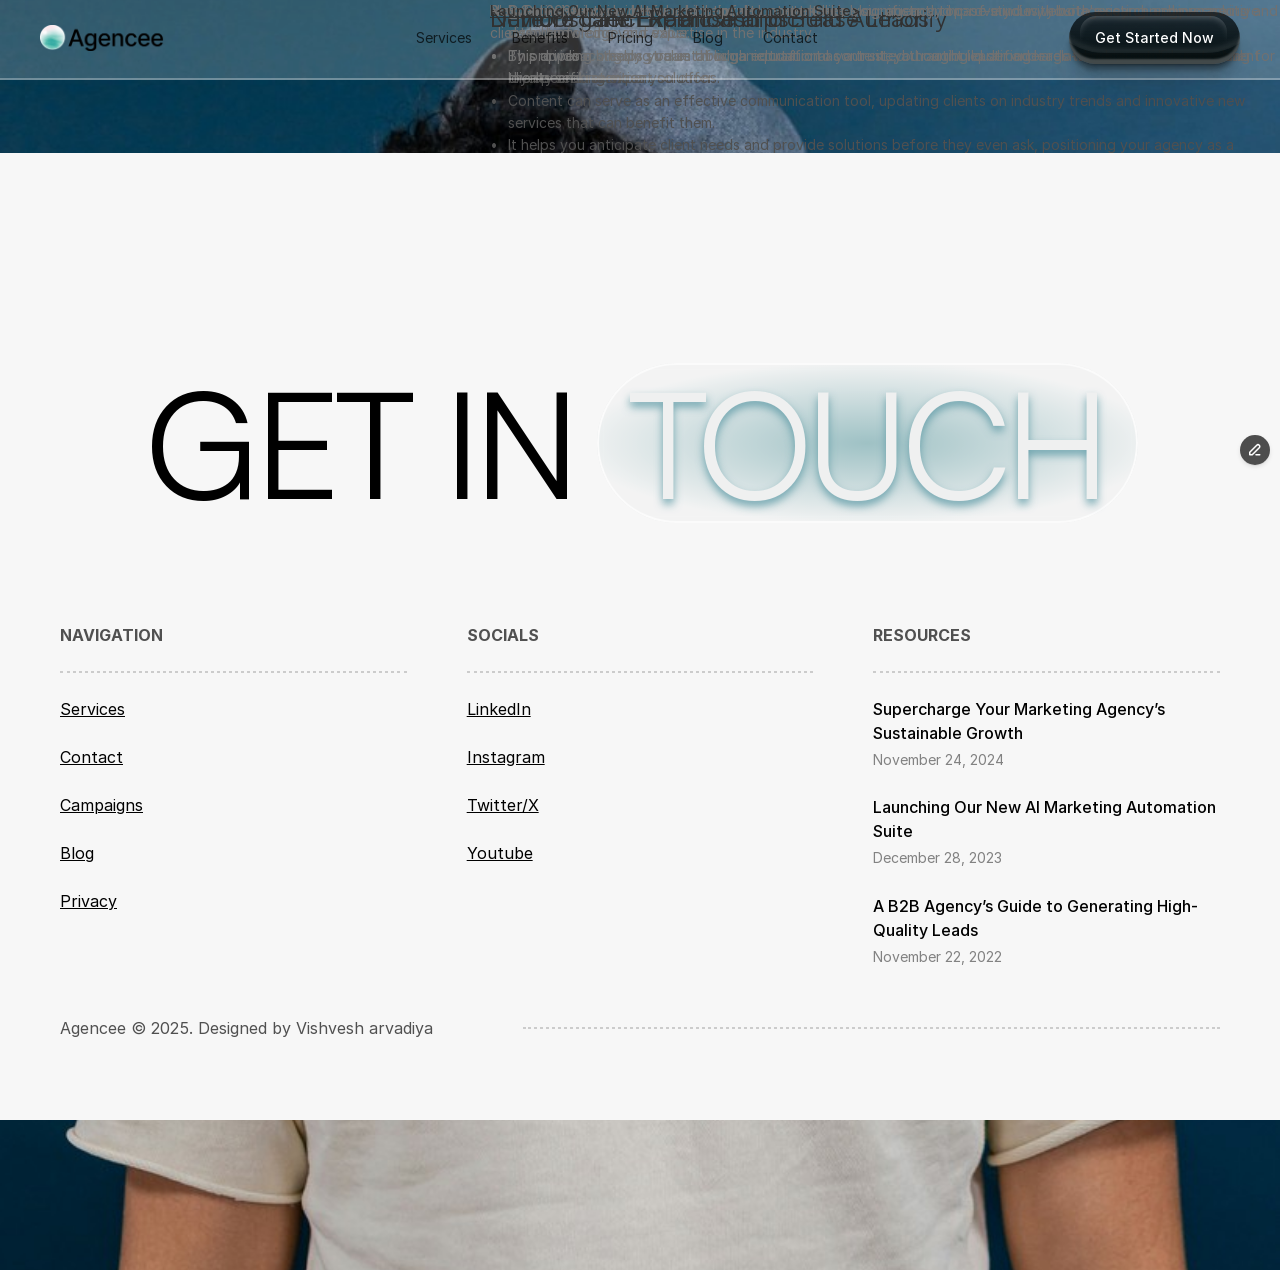
<file: blog-updates/supercharge-your-marketing-agency%E2%80%99s-sustainable-growth/index.html>
<!DOCTYPE html>
<html lang="en"><head>
<base href="/">
<link rel="stylesheet" href="/styles.css"><script>(function(){var f=window.fetch;window.fetch=function(u,o){if(typeof u==='string'&&u.includes('.framercms')){return f('/assets/cms/'+u.split('/').pop(),o);}return f(u,o);};})();</script>
	<meta charset="utf-8">
	<meta name="viewport" content="width=device-width">
	<meta name="generator" content="Framer 5b36d37">
	<title>Agencee – Marketing &amp; Business Template</title>
    <meta name="description" content="Agencee is a premium Framer template built for marketing agencies that aim to elevate their brand, showcase results, and convert visitors into clients. Perfect for growth agencies, creative studios, and digital marketers.">
    <meta name="framer-search-index" content="https://framerusercontent.com/sites/1RFb2x6DgJu3Q2b1hmB3PL/searchIndex-3zbl2WA8g573.json">
    <meta name="framer-search-index-fallback" content="https://framerusercontent.com/sites/1RFb2x6DgJu3Q2b1hmB3PL/searchIndex-j2w8eZlN51Vy.json">
    <meta name="framer-html-plugin" content="disable">
    <link href="assets/images/image-extra-1.png" rel="icon" media="(prefers-color-scheme: light)">
    <link href="assets/images/image-extra-1.png" rel="icon" media="(prefers-color-scheme: dark)">
    <!-- Open Graph -->
    <meta property="og:type" content="website">
    <meta property="og:title" content="Agencee – Marketing &amp; Business Template">
    <meta property="og:description" content="Agencee is a premium Framer template built for marketing agencies that aim to elevate their brand, showcase results, and convert visitors into clients. Perfect for growth agencies, creative studios, and digital marketers.">
    <meta property="og:image" content="assets/images/image-extra-2.png">
    <!-- X -->
    <meta name="twitter:card" content="summary_large_image">
    <meta name="twitter:title" content="Agencee – Marketing &amp; Business Template">
    <meta name="twitter:description" content="Agencee is a premium Framer template built for marketing agencies that aim to elevate their brand, showcase results, and convert visitors into clients. Perfect for growth agencies, creative studios, and digital marketers.">
    <meta name="twitter:image" content="assets/images/image-extra-2.png">
	
	
	<script>try{if(localStorage.getItem("__framer_force_showing_editorbar_since")){const n=document.createElement("link");n.rel="modulepreload";n.href="https://framer.com/edit/init.mjs";document.head.appendChild(n)}}catch(e){}</script><link rel="modulepreload" href="https://framer.com/edit/init.mjs">
	<link rel="canonical" href="https://eager-anything-800093.framer.app/blog-updates/supercharge-your-marketing-agency%E2%80%99s-sustainable-growth"><meta property="og:url" content="https://eager-anything-800093.framer.app/blog-updates/supercharge-your-marketing-agency%E2%80%99s-sustainable-growth"><!-- Start of headStart -->
    
    <!-- End of headStart -->
	
	
	<link href="https://fonts.gstatic.com" rel="preconnect" crossorigin="">
	
	<meta name="robots" content="max-image-preview:large"><!-- Start of headEnd -->
    
    <!-- End of headEnd -->
	
</head>
<body>
	
	<!-- Start of bodyStart -->
    
    <!-- End of bodyStart -->
	
	<div id="main" data-framer-hydrate-v2="{&quot;routeId&quot;:&quot;hPBlJlkyt&quot;,&quot;localeId&quot;:&quot;default&quot;,&quot;pathVariables&quot;:{&quot;ZI_YIkEJv&quot;:&quot;supercharge-your-marketing-agency’s-sustainable-growth&quot;},&quot;breakpoints&quot;:[{&quot;hash&quot;:&quot;1bhobsy&quot;,&quot;mediaQuery&quot;:&quot;(min-width: 1200px)&quot;},{&quot;hash&quot;:&quot;gqog5u&quot;,&quot;mediaQuery&quot;:&quot;(min-width: 810px) and (max-width: 1199.98px)&quot;},{&quot;hash&quot;:&quot;1o3fs5n&quot;,&quot;mediaQuery&quot;:&quot;(max-width: 809.98px)&quot;},{&quot;hash&quot;:&quot;1894xhs&quot;,&quot;mediaQuery&quot;:&quot;(min-width: 1200px)&quot;},{&quot;hash&quot;:&quot;k92xyo&quot;,&quot;mediaQuery&quot;:&quot;(min-width: 810px) and (max-width: 1199.98px)&quot;},{&quot;hash&quot;:&quot;otsnq1&quot;,&quot;mediaQuery&quot;:&quot;(max-width: 809.98px)&quot;}],&quot;collectionItemId&quot;:&quot;X5FHn3_Vm&quot;}" data-framer-ssr-released-at="2026-07-02T12:22:00.148Z" data-framer-page-optimized-at="2026-07-03T05:18:04.412Z" data-framer-generated-page=""><!--$--><div class="framer-Z7EfM framer-1894xhs" data-layout-template="true" style="min-height:100vh;width:auto"><div class="ssr-variant hidden-otsnq1"><div class="framer-ibc02n-container" data-framer-appear-id="ibc02n" style="opacity: 0.001; transform: translateY(-70px); will-change: transform;"><nav class="framer-VVAF8 framer-1kzyq4g framer-v-1kzyq4g" data-border="true" data-framer-name="Desktop" style="--border-bottom-width: 2px; --border-color: rgba(255, 255, 255, 0.3); --border-left-width: 0px; --border-right-width: 0px; --border-style: solid; --border-top-width: 0px; backdrop-filter: blur(5px); background-color: rgba(245, 245, 245, 0.2); width: 100%; border-radius: 0px; box-shadow: none; opacity: 1;"><div class="framer-19xy2mx" data-framer-name="nav wrapper" style="opacity: 1;"><div class="framer-1y8gpgw" data-framer-name="logo-and-menu-button" style="opacity: 1;"><!--$--><div class="framer-yq27g6-container" style="opacity: 1;"><!--$--><a class="framer-qLL4x framer-tbqwom framer-v-tbqwom framer-12a6s7k" data-framer-name="primary" data-highlight="true" href="../" tabindex="0" style="opacity: 1;"><div class="framer-12vxgde" data-framer-name="Logo" style="opacity: 1;"><div style="position:absolute;border-radius:inherit;corner-shape:inherit;top:0;right:0;bottom:0;left:0" data-framer-background-image-wrapper="true"><img decoding="auto" width="1260" height="269" sizes="(min-width: 1200px) 124px, (min-width: 810px) and (max-width: 1199.98px) 124px, (max-width: 809.98px) 100px" srcset="assets/images/logo-1.png 512w,assets/images/logo-2.png 1024w,assets/images/logo-3.png 1260w" src="assets/images/logo-3.png" alt="logo" style="display:block;width:100%;height:100%;border-radius:inherit;corner-shape:inherit;object-position:left center;object-fit:contain"></div></div></a><!--/$--></div><!--/$--></div><nav class="framer-1opxx11" data-framer-name="menu" style="opacity: 1;"><!--$--><div class="framer-m3o77e-container" style="opacity: 1;"><!--$--><a class="framer-hf6Nf framer-xWD39 framer-m6t6wh framer-v-m6t6wh framer-vbfv6" data-framer-name="Primary" data-highlight="true" href="../#services" tabindex="0" style="border-radius: 10px; opacity: 1;"><div class="framer-17rk277" data-framer-component-type="RichTextContainer" style="--extracted-r6o4lv:var(--token-6d6c02a3-6a8c-4954-baa2-fdb27d55cd83, rgb(0, 0, 0));--framer-link-text-color:rgb(0, 153, 255);--framer-link-text-decoration:underline;--framer-paragraph-spacing:0px;opacity:0.7;transform:none"><p class="framer-text framer-styles-preset-1y7m99z" data-styles-preset="C0wa976Zp" dir="auto" style="--framer-text-color:var(--extracted-r6o4lv, var(--token-6d6c02a3-6a8c-4954-baa2-fdb27d55cd83, rgb(0, 0, 0)))">Services</p></div></a><!--/$--></div><!--/$--><!--$--><div class="framer-21dl4b-container" style="opacity: 1;"><!--$--><a class="framer-hf6Nf framer-xWD39 framer-m6t6wh framer-v-m6t6wh framer-vbfv6" data-framer-name="Primary" data-highlight="true" href="../#benefits" tabindex="0" style="border-radius: 10px; opacity: 1;"><div class="framer-17rk277" data-framer-component-type="RichTextContainer" style="--extracted-r6o4lv:var(--token-6d6c02a3-6a8c-4954-baa2-fdb27d55cd83, rgb(0, 0, 0));--framer-link-text-color:rgb(0, 153, 255);--framer-link-text-decoration:underline;--framer-paragraph-spacing:0px;opacity:0.7;transform:none"><p class="framer-text framer-styles-preset-1y7m99z" data-styles-preset="C0wa976Zp" dir="auto" style="--framer-text-color:var(--extracted-r6o4lv, var(--token-6d6c02a3-6a8c-4954-baa2-fdb27d55cd83, rgb(0, 0, 0)))">Benefits</p></div></a><!--/$--></div><!--/$--><!--$--><div class="framer-10vhey9-container" style="opacity: 1;"><!--$--><a class="framer-hf6Nf framer-xWD39 framer-m6t6wh framer-v-m6t6wh framer-vbfv6" data-framer-name="Primary" data-highlight="true" href="../#pricing" tabindex="0" style="border-radius: 10px; opacity: 1;"><div class="framer-17rk277" data-framer-component-type="RichTextContainer" style="--extracted-r6o4lv:var(--token-6d6c02a3-6a8c-4954-baa2-fdb27d55cd83, rgb(0, 0, 0));--framer-link-text-color:rgb(0, 153, 255);--framer-link-text-decoration:underline;--framer-paragraph-spacing:0px;opacity:0.7;transform:none"><p class="framer-text framer-styles-preset-1y7m99z" data-styles-preset="C0wa976Zp" dir="auto" style="--framer-text-color:var(--extracted-r6o4lv, var(--token-6d6c02a3-6a8c-4954-baa2-fdb27d55cd83, rgb(0, 0, 0)))">Pricing</p></div></a><!--/$--></div><!--/$--><!--$--><div class="framer-y7jn53-container" style="opacity: 1;"><!--$--><a class="framer-hf6Nf framer-xWD39 framer-m6t6wh framer-v-m6t6wh framer-vbfv6" data-framer-name="Primary" data-highlight="true" href="../blog-updates#hero" tabindex="0" style="border-radius: 10px; opacity: 1;"><div class="framer-17rk277" data-framer-component-type="RichTextContainer" style="--extracted-r6o4lv:var(--token-6d6c02a3-6a8c-4954-baa2-fdb27d55cd83, rgb(0, 0, 0));--framer-link-text-color:rgb(0, 153, 255);--framer-link-text-decoration:underline;--framer-paragraph-spacing:0px;opacity:0.7;transform:none"><p class="framer-text framer-styles-preset-1y7m99z" data-styles-preset="C0wa976Zp" dir="auto" style="--framer-text-color:var(--extracted-r6o4lv, var(--token-6d6c02a3-6a8c-4954-baa2-fdb27d55cd83, rgb(0, 0, 0)))">Blog</p></div></a><!--/$--></div><!--/$--><!--$--><div class="framer-1965a4n-container" style="opacity: 1;"><!--$--><a class="framer-hf6Nf framer-xWD39 framer-m6t6wh framer-v-m6t6wh framer-vbfv6" data-framer-name="Primary" data-highlight="true" href="../contact#contact" tabindex="0" style="border-radius: 10px; opacity: 1;"><div class="framer-17rk277" data-framer-component-type="RichTextContainer" style="--extracted-r6o4lv:var(--token-6d6c02a3-6a8c-4954-baa2-fdb27d55cd83, rgb(0, 0, 0));--framer-link-text-color:rgb(0, 153, 255);--framer-link-text-decoration:underline;--framer-paragraph-spacing:0px;opacity:0.7;transform:none"><p class="framer-text framer-styles-preset-1y7m99z" data-styles-preset="C0wa976Zp" dir="auto" style="--framer-text-color:var(--extracted-r6o4lv, var(--token-6d6c02a3-6a8c-4954-baa2-fdb27d55cd83, rgb(0, 0, 0)))">Contact</p></div></a><!--/$--></div><!--/$--></nav><div class="framer-1bpanug" data-framer-name="call-to-actions" style="opacity: 1;"><!--$--><div class="framer-1qkv1vj-container" data-framer-appear-id="1qkv1vj" style="will-change:transform;opacity:0.001;transform:translateX(-12px)"><!--$--><a class="framer-7xNvu framer-LIzC7 framer-np1bsr framer-v-vh3dqk framer-wbhlof" data-framer-name="black btn" href="../contact#contact" style="background: linear-gradient(180deg, var(--token-8b2fd0ad-cb6c-412e-b7e8-e77900dec507, rgba(0, 0, 0, 0.6)) -15.000000000000002%, var(--token-49258828-86a6-40d9-a9a1-3a42040a505c, rgb(3, 12, 13)) 100%); border-radius: 100px; box-shadow: rgba(255, 255, 255, 0.25) 0px -5px 2px 0px inset, rgba(0, 0, 0, 0.19) 0px 0.706592px 0.706592px -0.583333px, rgba(0, 0, 0, 0.19) 0px 1.80656px 1.80656px -1.16667px, rgba(0, 0, 0, 0.18) 0px 3.62176px 3.62176px -1.75px, rgba(0, 0, 0, 0.17) 0px 6.8656px 6.8656px -2.33333px, rgba(0, 0, 0, 0.15) 0px 13.6468px 13.6468px -2.91667px, rgba(0, 0, 0, 0.08) 0px 30px 30px -3.5px, rgba(13, 36, 38, 0.16) 0px 8px 4px -2px; opacity: 1;"><div class="framer-5a0cf9" data-framer-name="content" style="background: linear-gradient(rgba(14, 28, 41, 0) 0%, rgba(14, 28, 41, 0) 100%) rgba(14, 28, 41, 0); border-radius: 100px; opacity: 1;"><div class="framer-qj9si9" data-framer-name="icon &amp; text" style="opacity: 1;"><div class="framer-1ly21iq" data-framer-name="Button" data-framer-component-type="RichTextContainer" style="--extracted-r6o4lv: var(--token-a43857cd-1900-4035-a547-91ee2291b07b, rgb(255, 255, 255)); transform: none; opacity: 1;"><p class="framer-text framer-styles-preset-12su4sl" data-styles-preset="StOoogDYM" dir="auto" style="--framer-text-color:var(--extracted-r6o4lv, var(--token-a43857cd-1900-4035-a547-91ee2291b07b, rgb(255, 255, 255)))">Get Started Now</p></div></div></div><div class="framer-efbsru" data-framer-name="reflection" style="mask:linear-gradient(0deg, rgba(0,0,0,0) 35%, rgba(0,0,0,1) 100%) add;-webkit-mask:linear-gradient(0deg, rgba(0,0,0,0) 35%, rgba(0,0,0,1) 100%) add;opacity:0.26"><div class="framer-1lifl80" data-framer-name="reflection" style="filter: blur(0px); border-radius: 16px; box-shadow: rgb(255, 255, 255) 0px 2px 7px 0px inset; opacity: 1;"></div></div><div class="framer-126hhcr" data-framer-name="reflection" style="filter:blur(2px);mask:linear-gradient(180deg, rgba(0,0,0,0) 0%, rgba(0,0,0,1) 100%) add;-webkit-filter:blur(2px);-webkit-mask:linear-gradient(180deg, rgba(0,0,0,0) 0%, rgba(0,0,0,1) 100%) add;border-bottom-left-radius:388px;border-bottom-right-radius:388px;border-top-left-radius:388px;border-top-right-radius:388px;box-shadow:inset 0px -2px 7px 0px rgb(255, 255, 255);opacity:0.24"></div></a><!--/$--></div><!--/$--></div></div></nav></div></div><div data-framer-root="" class="framer-fdx9H framer-xWD39 framer-leI4r framer-0bely framer-iCu8a framer-73Ujz framer-naIHQ framer-vmzBJ framer-LIzC7 framer-1bhobsy" style="min-height:100vh;width:auto;display:contents"><section class="framer-3l6vkv" data-framer-name="hero" id="hero"><div class="framer-1q49kd1" data-framer-name="container"><div class="framer-mkddyu" data-framer-name="blog content"><div class="framer-10y95sv" data-framer-name="image content"><div class="framer-matbv5" data-framer-name="container"><div class="ssr-variant hidden-1o3fs5n"><div class="framer-cr8g00" style="will-change:transform;opacity:0;transform:translateY(60px)"><div style="position:absolute;border-radius:inherit;corner-shape:inherit;top:0;right:0;bottom:0;left:0" data-framer-background-image-wrapper="true"><img decoding="auto" width="4523" height="2996" sizes="(min-width: 1200px) max(min(min(100vw - 120px, 1200px), 700px) - 60px, 1px), (min-width: 810px) and (max-width: 1199.98px) max(min(min(100vw - 120px, 1200px), 700px) - 60px, 1px), (max-width: 809.98px) max(min(min(100vw - 76px, 1200px), 700px) - 44px, 1px)" srcset="assets/images/person-wearing-suit-reading-business-newspaper-2.jpg 512w,assets/images/person-wearing-suit-reading-business-newspaper-1.jpg 1024w,assets/images/person-wearing-suit-reading-business-newspaper-3.jpg 2048w,assets/images/person-wearing-suit-reading-business-newspaper-4.jpg 4096w,assets/images/person-wearing-suit-reading-business-newspaper-5.jpg 4523w" src="assets/images/person-wearing-suit-reading-business-newspaper-5.jpg" alt="person wearing suit reading business newspaper" style="display:block;width:100%;height:100%;border-radius:inherit;corner-shape:inherit;object-position:center;object-fit:cover"></div></div></div></div></div><div class="framer-uw5z8" data-framer-name="text content" id="main-text"><div class="framer-1kea4bb" data-framer-name="profile"><div class="framer-1u8qpxn" data-framer-name="pic"><div style="position:absolute;border-radius:inherit;corner-shape:inherit;top:0;right:0;bottom:0;left:0" data-framer-background-image-wrapper="true"><img decoding="auto" width="3315" height="4144" sizes="(min-width: 1200px) 40px, (min-width: 810px) and (max-width: 1199.98px) 40px, (max-width: 809.98px) 40px" srcset="assets/images/a-young-man-wearing-a-hat-and-a-t-shirt-1.jpg 819w,assets/images/a-young-man-wearing-a-hat-and-a-t-shirt-2.jpg 1638w,assets/images/a-young-man-wearing-a-hat-and-a-t-shirt-3.jpg 3276w,assets/images/a-young-man-wearing-a-hat-and-a-t-shirt-4.jpg 3315w" src="assets/images/a-young-man-wearing-a-hat-and-a-t-shirt-4.jpg" alt="a young man wearing a hat and a t - shirt" style="display:block;width:100%;height:100%;border-radius:inherit;corner-shape:inherit;object-position:center;object-fit:cover"></div></div><div class="framer-11mehwb" data-framer-name="text"><div class="framer-8o53io" data-framer-component-type="RichTextContainer" style="transform:none"><p class="framer-text framer-styles-preset-1y7m99z" data-styles-preset="C0wa976Zp" dir="auto">Blog Post</p></div><div class="framer-1xgu3g6" data-framer-name="seperation dot"></div><div class="framer-1flvggr" data-framer-component-type="RichTextContainer" style="transform:none"><p class="framer-text framer-styles-preset-1y7m99z" data-styles-preset="C0wa976Zp" dir="auto"><time datetime="2024-11-24T00:00:00.000Z">Nov 24, 2024</time></p></div></div><div class="framer-1ciqovy" data-border="true" data-framer-name="separation line"></div></div><div class="framer-7ffb5x" data-framer-component-type="RichTextContainer" style="transform:none"><h1 class="framer-text framer-styles-preset-bn74vv" data-styles-preset="gTtZK0Q4d" dir="auto" style="--framer-text-alignment:left"><span style="display:inline-block;opacity:0.001;filter:blur(10px);transform:translateX(0px) translateY(5px) scale(1) rotate(0deg) skewX(0deg) skewY(0deg)">Supercharge</span> <span style="display:inline-block;opacity:0.001;filter:blur(10px);transform:translateX(0px) translateY(5px) scale(1) rotate(0deg) skewX(0deg) skewY(0deg)">Your</span> <span style="display:inline-block;opacity:0.001;filter:blur(10px);transform:translateX(0px) translateY(5px) scale(1) rotate(0deg) skewX(0deg) skewY(0deg)">Marketing</span> <span style="display:inline-block;opacity:0.001;filter:blur(10px);transform:translateX(0px) translateY(5px) scale(1) rotate(0deg) skewX(0deg) skewY(0deg)">Agency’s</span> <span style="display:inline-block;opacity:0.001;filter:blur(10px);transform:translateX(0px) translateY(5px) scale(1) rotate(0deg) skewX(0deg) skewY(0deg)">Sustainable</span> <span style="display:inline-block;opacity:0.001;filter:blur(10px);transform:translateX(0px) translateY(5px) scale(1) rotate(0deg) skewX(0deg) skewY(0deg)">Growth</span></h1></div><div class="framer-1j3d8j1" data-framer-component-type="RichTextContainer" style="transform:none"><p class="framer-text framer-styles-preset-l4syah"><span style="display:inline-block;opacity:0.001;filter:blur(10px);transform:translateX(0px) translateY(5px) scale(1) rotate(0deg) skewX(0deg) skewY(0deg)">Main</span> <span style="display:inline-block;opacity:0.001;filter:blur(10px);transform:translateX(0px) translateY(5px) scale(1) rotate(0deg) skewX(0deg) skewY(0deg)">Description:</span> <span style="display:inline-block;opacity:0.001;filter:blur(10px);transform:translateX(0px) translateY(5px) scale(1) rotate(0deg) skewX(0deg) skewY(0deg)">Discover</span> <span style="display:inline-block;opacity:0.001;filter:blur(10px);transform:translateX(0px) translateY(5px) scale(1) rotate(0deg) skewX(0deg) skewY(0deg)">how</span> <span style="display:inline-block;opacity:0.001;filter:blur(10px);transform:translateX(0px) translateY(5px) scale(1) rotate(0deg) skewX(0deg) skewY(0deg)">a</span> <span style="display:inline-block;opacity:0.001;filter:blur(10px);transform:translateX(0px) translateY(5px) scale(1) rotate(0deg) skewX(0deg) skewY(0deg)">strategic</span> <span style="display:inline-block;opacity:0.001;filter:blur(10px);transform:translateX(0px) translateY(5px) scale(1) rotate(0deg) skewX(0deg) skewY(0deg)">content</span> <span style="display:inline-block;opacity:0.001;filter:blur(10px);transform:translateX(0px) translateY(5px) scale(1) rotate(0deg) skewX(0deg) skewY(0deg)">marketing</span> <span style="display:inline-block;opacity:0.001;filter:blur(10px);transform:translateX(0px) translateY(5px) scale(1) rotate(0deg) skewX(0deg) skewY(0deg)">plan</span> <span style="display:inline-block;opacity:0.001;filter:blur(10px);transform:translateX(0px) translateY(5px) scale(1) rotate(0deg) skewX(0deg) skewY(0deg)">can</span> <span style="display:inline-block;opacity:0.001;filter:blur(10px);transform:translateX(0px) translateY(5px) scale(1) rotate(0deg) skewX(0deg) skewY(0deg)">be</span> <span style="display:inline-block;opacity:0.001;filter:blur(10px);transform:translateX(0px) translateY(5px) scale(1) rotate(0deg) skewX(0deg) skewY(0deg)">the</span> <span style="display:inline-block;opacity:0.001;filter:blur(10px);transform:translateX(0px) translateY(5px) scale(1) rotate(0deg) skewX(0deg) skewY(0deg)">most</span> <span style="display:inline-block;opacity:0.001;filter:blur(10px);transform:translateX(0px) translateY(5px) scale(1) rotate(0deg) skewX(0deg) skewY(0deg)">effective</span> <span style="display:inline-block;opacity:0.001;filter:blur(10px);transform:translateX(0px) translateY(5px) scale(1) rotate(0deg) skewX(0deg) skewY(0deg)">way</span> <span style="display:inline-block;opacity:0.001;filter:blur(10px);transform:translateX(0px) translateY(5px) scale(1) rotate(0deg) skewX(0deg) skewY(0deg)">for</span> <span style="display:inline-block;opacity:0.001;filter:blur(10px);transform:translateX(0px) translateY(5px) scale(1) rotate(0deg) skewX(0deg) skewY(0deg)">your</span> <span style="display:inline-block;opacity:0.001;filter:blur(10px);transform:translateX(0px) translateY(5px) scale(1) rotate(0deg) skewX(0deg) skewY(0deg)">agency</span> <span style="display:inline-block;opacity:0.001;filter:blur(10px);transform:translateX(0px) translateY(5px) scale(1) rotate(0deg) skewX(0deg) skewY(0deg)">to</span> <span style="display:inline-block;opacity:0.001;filter:blur(10px);transform:translateX(0px) translateY(5px) scale(1) rotate(0deg) skewX(0deg) skewY(0deg)">not</span> <span style="display:inline-block;opacity:0.001;filter:blur(10px);transform:translateX(0px) translateY(5px) scale(1) rotate(0deg) skewX(0deg) skewY(0deg)">only</span> <span style="display:inline-block;opacity:0.001;filter:blur(10px);transform:translateX(0px) translateY(5px) scale(1) rotate(0deg) skewX(0deg) skewY(0deg)">attract</span> <span style="display:inline-block;opacity:0.001;filter:blur(10px);transform:translateX(0px) translateY(5px) scale(1) rotate(0deg) skewX(0deg) skewY(0deg)">and</span> <span style="display:inline-block;opacity:0.001;filter:blur(10px);transform:translateX(0px) translateY(5px) scale(1) rotate(0deg) skewX(0deg) skewY(0deg)">engage</span> <span style="display:inline-block;opacity:0.001;filter:blur(10px);transform:translateX(0px) translateY(5px) scale(1) rotate(0deg) skewX(0deg) skewY(0deg)">new</span> <span style="display:inline-block;opacity:0.001;filter:blur(10px);transform:translateX(0px) translateY(5px) scale(1) rotate(0deg) skewX(0deg) skewY(0deg)">clients,</span> <span style="display:inline-block;opacity:0.001;filter:blur(10px);transform:translateX(0px) translateY(5px) scale(1) rotate(0deg) skewX(0deg) skewY(0deg)">but</span> <span style="display:inline-block;opacity:0.001;filter:blur(10px);transform:translateX(0px) translateY(5px) scale(1) rotate(0deg) skewX(0deg) skewY(0deg)">also</span> <span style="display:inline-block;opacity:0.001;filter:blur(10px);transform:translateX(0px) translateY(5px) scale(1) rotate(0deg) skewX(0deg) skewY(0deg)">to</span> <span style="display:inline-block;opacity:0.001;filter:blur(10px);transform:translateX(0px) translateY(5px) scale(1) rotate(0deg) skewX(0deg) skewY(0deg)">establish</span> <span style="display:inline-block;opacity:0.001;filter:blur(10px);transform:translateX(0px) translateY(5px) scale(1) rotate(0deg) skewX(0deg) skewY(0deg)">authority,</span> <span style="display:inline-block;opacity:0.001;filter:blur(10px);transform:translateX(0px) translateY(5px) scale(1) rotate(0deg) skewX(0deg) skewY(0deg)">build</span> <span style="display:inline-block;opacity:0.001;filter:blur(10px);transform:translateX(0px) translateY(5px) scale(1) rotate(0deg) skewX(0deg) skewY(0deg)">trust,</span> <span style="display:inline-block;opacity:0.001;filter:blur(10px);transform:translateX(0px) translateY(5px) scale(1) rotate(0deg) skewX(0deg) skewY(0deg)">and</span> <span style="display:inline-block;opacity:0.001;filter:blur(10px);transform:translateX(0px) translateY(5px) scale(1) rotate(0deg) skewX(0deg) skewY(0deg)">demonstrate</span> <span style="display:inline-block;opacity:0.001;filter:blur(10px);transform:translateX(0px) translateY(5px) scale(1) rotate(0deg) skewX(0deg) skewY(0deg)">the</span> <span style="display:inline-block;opacity:0.001;filter:blur(10px);transform:translateX(0px) translateY(5px) scale(1) rotate(0deg) skewX(0deg) skewY(0deg)">value</span> <span style="display:inline-block;opacity:0.001;filter:blur(10px);transform:translateX(0px) translateY(5px) scale(1) rotate(0deg) skewX(0deg) skewY(0deg)">of</span> <span style="display:inline-block;opacity:0.001;filter:blur(10px);transform:translateX(0px) translateY(5px) scale(1) rotate(0deg) skewX(0deg) skewY(0deg)">your</span> <span style="display:inline-block;opacity:0.001;filter:blur(10px);transform:translateX(0px) translateY(5px) scale(1) rotate(0deg) skewX(0deg) skewY(0deg)">services</span> <span style="display:inline-block;opacity:0.001;filter:blur(10px);transform:translateX(0px) translateY(5px) scale(1) rotate(0deg) skewX(0deg) skewY(0deg)">in</span> <span style="display:inline-block;opacity:0.001;filter:blur(10px);transform:translateX(0px) translateY(5px) scale(1) rotate(0deg) skewX(0deg) skewY(0deg)">a</span> <span style="display:inline-block;opacity:0.001;filter:blur(10px);transform:translateX(0px) translateY(5px) scale(1) rotate(0deg) skewX(0deg) skewY(0deg)">competitive</span> <span style="display:inline-block;opacity:0.001;filter:blur(10px);transform:translateX(0px) translateY(5px) scale(1) rotate(0deg) skewX(0deg) skewY(0deg)">market.</span></p></div></div><div class="framer-ut33zf" data-border="true" data-framer-name="separation line"></div><div class="framer-v7y7rx" data-framer-name="title &amp; info 1"><div class="framer-1yhgynp" data-framer-name="Title 1" data-framer-component-type="RichTextContainer" style="transform:none"><h4 class="framer-text framer-styles-preset-8b8zds" data-styles-preset="pdnK4tFIz" dir="auto">Demonstrate Expertise and Build Authority</h4></div><div class="framer-fqd6to" data-framer-name="Title 1 discription" data-framer-component-type="RichTextContainer" style="transform:none"><ul class="framer-text"><li data-preset-tag="p" class="framer-text framer-styles-preset-1y7m99z"><p class="framer-text framer-styles-preset-1y7m99z">By consistently publishing high-quality content like blog posts and case studies, your agency can showcase its deep knowledge and expertise in the industry.</p></li><li data-preset-tag="p" class="framer-text framer-styles-preset-1y7m99z"><p class="framer-text framer-styles-preset-1y7m99z">This approach helps you establish a reputation as a trusted thought leader and a go-to resource for potential clients seeking expert solutions.</p></li></ul></div></div><div class="framer-1ca5ljv" data-framer-name="title &amp; info 2"><div class="framer-15one6s" data-framer-name="Title 2" data-framer-component-type="RichTextContainer" style="transform:none"><h4 class="framer-text framer-styles-preset-8b8zds" data-styles-preset="pdnK4tFIz" dir="auto">Drive Organic Traffic and Increase Leads</h4></div><div class="framer-atcy3q" data-framer-name="Title 2 discription" data-framer-component-type="RichTextContainer" style="transform:none"><ul dir="auto" class="framer-text"><li data-preset-tag="p" class="framer-text framer-styles-preset-1y7m99z"><p class="framer-text framer-styles-preset-1y7m99z">Creating valuable, keyword-optimized content helps significantly improve your website's search engine ranking and visibility.</p></li><li data-preset-tag="p" class="framer-text framer-styles-preset-1y7m99z"><p class="framer-text framer-styles-preset-1y7m99z">This drives a steady stream of organic traffic to your site, attracting qualified leads who are actively searching for the specific services you offer.</p></li></ul></div></div><div class="framer-sgzdxg" data-framer-name="title &amp; info 3"><div class="framer-9oldgu" data-framer-name="Title 3" data-framer-component-type="RichTextContainer" style="transform:none"><h4 class="framer-text framer-styles-preset-8b8zds" data-styles-preset="pdnK4tFIz" dir="auto">Nurture Client Relationships</h4></div><div class="framer-1j7cxew" data-framer-name="Title 3 discription" data-framer-component-type="RichTextContainer" style="transform:none"><p dir="auto" class="framer-text framer-styles-preset-1y7m99z">Regularly sharing insightful and helpful content keeps your agency top-of-mind with both existing and prospective clients, reinforcing your value.</p><ul dir="auto" class="framer-text"><li data-preset-tag="p" class="framer-text framer-styles-preset-1y7m99z"><p class="framer-text framer-styles-preset-1y7m99z">By providing ongoing value through educational content, you can build stronger relationships and increase client loyalty and retention.</p></li><li data-preset-tag="p" class="framer-text framer-styles-preset-1y7m99z"><p class="framer-text framer-styles-preset-1y7m99z">Content can serve as an effective communication tool, updating clients on industry trends and innovative new services that can benefit them.</p></li><li data-preset-tag="p" class="framer-text framer-styles-preset-1y7m99z"><p class="framer-text framer-styles-preset-1y7m99z">It helps you anticipate client needs and provide solutions before they even ask, positioning your agency as a proactive partner.</p></li><li data-preset-tag="p" class="framer-text framer-styles-preset-1y7m99z"><p class="framer-text framer-styles-preset-1y7m99z">Sharing valuable content allows you to turn one-time customers into long-term partners by continually demonstrating your expertise and commitment to their success.</p></li></ul></div></div></div><div class="framer-1b7qibq" data-framer-name="bottom container"><div class="framer-88cqan" data-framer-name="Spacer"></div><div class="framer-1c14e05" data-framer-name="Next" data-framer-component-type="RichTextContainer" style="transform:none"><p class="framer-text framer-styles-preset-12su4sl" data-styles-preset="StOoogDYM" dir="auto"><!--$--><a class="framer-text framer-styles-preset-1snln9b" data-styles-preset="CO_HimyHZ" href="./launching-our-new-ai-marketing-automation-suite">Launching Our New AI Marketing Automation Suite&gt;</a><!--/$--></p></div></div><!--$--><a class="framer-wljna framer-2vrc30" data-framer-name="go back" href="../blog-updates"><div class="framer-yjqwfw-container"><!--$--><div style="display:contents"><svg xmlns="http://www.w3.org/2000/svg" viewBox="0 0 256 256" focusable="false" color="var(--token-6d6c02a3-6a8c-4954-baa2-fdb27d55cd83, rgb(0, 0, 0))" style="user-select: none; width: 100%; height: 100%; display: inline-block; fill: var(--token-6d6c02a3-6a8c-4954-baa2-fdb27d55cd83, rgb(0, 0, 0)); color: var(--token-6d6c02a3-6a8c-4954-baa2-fdb27d55cd83, rgb(0, 0, 0)); flex-shrink: 0;"><g color="var(--token-6d6c02a3-6a8c-4954-baa2-fdb27d55cd83, rgb(0, 0, 0))" weight="fill"><path d="M168,48V208a8,8,0,0,1-13.66,5.66l-80-80a8,8,0,0,1,0-11.32l80-80A8,8,0,0,1,168,48Z"></path></g></svg></div><!--/$--></div><div class="framer-1g9a8y9" data-framer-component-type="RichTextContainer" style="transform:none"><p class="framer-text framer-styles-preset-1y7m99z" data-styles-preset="C0wa976Zp" dir="auto">All Posts</p></div></a><!--/$--></div></section></div><div id="overlay"></div><div class="framer-1qwv2tn"></div><div class="framer-16swyzq-container"><div class="ssr-variant hidden-k92xyo hidden-otsnq1"><footer class="framer-GlCFm framer-ALrBa framer-ZbeJB framer-vmzBJ framer-qSKcH framer-xWD39 framer-4p7xsz framer-v-4p7xsz" data-framer-name="Desktop" style="background-color:var(--token-6e9f0512-c65b-482b-aa85-22f93bf76c3b, rgb(247, 247, 247));width:100%;will-change:transform;opacity:1;transform:translateY(-150px)"><div class="framer-6qb0to" data-framer-name="container" style="opacity: 1;"><div class="framer-qn6jx5" data-framer-name="heading" style="opacity: 1;"><div class="framer-1liq2j3" data-framer-name="bottom text" style="opacity: 1;"><div class="framer-1ieaxss" data-framer-name="text" data-framer-component-type="RichTextContainer" style="--framer-paragraph-spacing: 0px; transform: none; opacity: 1;"><p class="framer-text framer-styles-preset-a75z1n" data-styles-preset="lY0X1vOh_" dir="auto">GET IN</p></div><div class="framer-1cnwylw" data-framer-name="highlighted text" style="opacity: 1;"><div class="framer-5sniy4" data-framer-name="text" data-framer-component-type="RichTextContainer" style="--extracted-r6o4lv: var(--token-83954b0b-50bf-48db-9a97-1401813e99c5, rgb(239, 240, 240)); --framer-paragraph-spacing: 0px; text-shadow: rgba(85, 149, 161, 0.8) 0px 5px 9px; transform: none; opacity: 1;"><p class="framer-text framer-styles-preset-a75z1n" data-styles-preset="lY0X1vOh_" dir="auto" style="--framer-text-color:var(--extracted-r6o4lv, var(--token-83954b0b-50bf-48db-9a97-1401813e99c5, rgb(239, 240, 240)))">TOUCH</p></div><div class="framer-1aehs45" data-border="true" data-framer-name="highlight bg" style="--border-bottom-width:2px;--border-color:var(--token-a43857cd-1900-4035-a547-91ee2291b07b, rgb(255, 255, 255));--border-left-width:2px;--border-right-width:2px;--border-style:solid;--border-top-width:2px;backdrop-filter:blur(5px);background:radial-gradient(54% 51% at 50% 50%, var(--token-7e361220-773b-4c75-a190-c2c97b7c30b3, rgb(77, 144, 150)) 0%, var(--token-83954b0b-50bf-48db-9a97-1401813e99c5, rgb(239, 240, 240)) 100%);-webkit-backdrop-filter:blur(5px);border-bottom-left-radius:100px;border-bottom-right-radius:100px;border-top-left-radius:100px;border-top-right-radius:100px;opacity:0.52"></div></div></div></div><div class="framer-11d3b5q" data-framer-name="footer" style="opacity: 1;"><div class="framer-rp5gch" data-framer-name="footer links &amp; email" style="opacity: 1;"><div class="framer-15iaopp" data-framer-name="footer-links" style="opacity: 1;"><div class="framer-fzo9as" data-framer-component-type="RichTextContainer" style="transform: none; opacity: 1;"><p class="framer-text framer-styles-preset-1khckfh" data-styles-preset="cH8AiB6P_" dir="auto"><strong class="framer-text">NAVIGATION</strong></p></div><div class="framer-1c7r2m" data-border="true" data-framer-name="Separation Line" style="--border-bottom-width:3px;--border-color:var(--token-6d6c02a3-6a8c-4954-baa2-fdb27d55cd83, rgb(0, 0, 0));--border-left-width:3px;--border-right-width:3px;--border-style:dotted;--border-top-width:3px;opacity:0.17"></div><div class="framer-1ah1u2c" data-framer-component-type="RichTextContainer" style="transform: none; opacity: 1;"><p class="framer-text framer-styles-preset-1khckfh" data-styles-preset="cH8AiB6P_" dir="auto"><!--$--><a class="framer-text framer-styles-preset-1snln9b" data-styles-preset="CO_HimyHZ" href="../#services">Services</a><!--/$--></p></div><div class="framer-1fwn35p" data-framer-component-type="RichTextContainer" style="transform: none; opacity: 1;"><p class="framer-text framer-styles-preset-1khckfh" data-styles-preset="cH8AiB6P_" dir="auto"><!--$--><a class="framer-text framer-styles-preset-1snln9b" data-styles-preset="CO_HimyHZ" href="../contact#contact">Contact</a><!--/$--></p></div><div class="framer-1663u07" data-framer-component-type="RichTextContainer" style="transform: none; opacity: 1;"><p class="framer-text framer-styles-preset-1khckfh" data-styles-preset="cH8AiB6P_" dir="auto"><!--$--><a class="framer-text framer-styles-preset-1snln9b" data-styles-preset="CO_HimyHZ" href="../#campaigns">Campaigns</a><!--/$--></p></div><div class="framer-1wfxjcp" data-framer-component-type="RichTextContainer" style="transform: none; opacity: 1;"><p class="framer-text framer-styles-preset-1khckfh" data-styles-preset="cH8AiB6P_" dir="auto"><!--$--><a class="framer-text framer-styles-preset-1snln9b" data-styles-preset="CO_HimyHZ" href="../blog-updates#hero">Blog</a><!--/$--></p></div><div class="framer-1ja56k6" data-framer-component-type="RichTextContainer" style="transform: none; opacity: 1;"><p class="framer-text framer-styles-preset-1khckfh" data-styles-preset="cH8AiB6P_" dir="auto"><!--$--><a class="framer-text framer-styles-preset-1snln9b" data-styles-preset="CO_HimyHZ" href="../privacy#privacy">Privacy</a><!--/$--></p></div></div><div class="framer-1y4691v" data-framer-name="footer-links" style="opacity: 1;"><div class="framer-1t3c0ys" data-framer-component-type="RichTextContainer" style="transform: none; opacity: 1;"><p class="framer-text framer-styles-preset-1khckfh" data-styles-preset="cH8AiB6P_" dir="auto"><strong class="framer-text">SOCIALS</strong></p></div><div class="framer-1hb9qvz" data-border="true" data-framer-name="Separation Line" style="--border-bottom-width:3px;--border-color:var(--token-6d6c02a3-6a8c-4954-baa2-fdb27d55cd83, rgb(0, 0, 0));--border-left-width:3px;--border-right-width:3px;--border-style:dotted;--border-top-width:3px;opacity:0.17"></div><div class="framer-1g1h1kz" data-framer-component-type="RichTextContainer" style="transform: none; opacity: 1;"><p class="framer-text framer-styles-preset-1khckfh" data-styles-preset="cH8AiB6P_" dir="auto"><!--$--><a class="framer-text framer-styles-preset-1snln9b" data-styles-preset="CO_HimyHZ" href="https://www.linkedin.com/" target="_blank" rel="noopener">LinkedIn</a><!--/$--></p></div><div class="framer-jeu5kq" data-framer-component-type="RichTextContainer" style="transform: none; opacity: 1;"><p class="framer-text framer-styles-preset-1khckfh" data-styles-preset="cH8AiB6P_" dir="auto"><!--$--><a class="framer-text framer-styles-preset-1snln9b" data-styles-preset="CO_HimyHZ" href="https://www.instagram.com/" target="_blank" rel="noopener">Instagram</a><!--/$--></p></div><div class="framer-1nn3knv" data-framer-component-type="RichTextContainer" style="transform: none; opacity: 1;"><p class="framer-text framer-styles-preset-1khckfh" data-styles-preset="cH8AiB6P_" dir="auto"><!--$--><a class="framer-text framer-styles-preset-1snln9b" data-styles-preset="CO_HimyHZ" href="https://x.com/home" target="_blank" rel="noopener">Twitter/X</a><!--/$--></p></div><div class="framer-1rg2fbt" data-framer-component-type="RichTextContainer" style="transform: none; opacity: 1;"><p class="framer-text framer-styles-preset-1khckfh" data-styles-preset="cH8AiB6P_" dir="auto"><!--$--><a class="framer-text framer-styles-preset-1snln9b" data-styles-preset="CO_HimyHZ" href="https://youtube.com/" target="_blank" rel="noopener">Youtube</a><!--/$--></p></div></div><div class="framer-1e6fqwl" data-framer-name="footer-links" style="opacity: 1;"><div class="framer-v5gj0t" data-framer-component-type="RichTextContainer" style="transform: none; opacity: 1;"><p class="framer-text framer-styles-preset-1khckfh" data-styles-preset="cH8AiB6P_" dir="auto"><strong class="framer-text">RESOURCES</strong></p></div><div class="framer-v0udmd" data-border="true" data-framer-name="Separation Line" style="--border-bottom-width:3px;--border-color:var(--token-6d6c02a3-6a8c-4954-baa2-fdb27d55cd83, rgb(0, 0, 0));--border-left-width:3px;--border-right-width:3px;--border-style:dotted;--border-top-width:3px;opacity:0.17"></div><main class="framer-18os42p" data-framer-name="Posts" style="opacity: 1;"><!--$--><!--$--><a class="framer-w3ud46 framer-lvdi01" data-framer-name="Row" href="./supercharge-your-marketing-agency’s-sustainable-growth" data-framer-page-link-current="true" style="border-radius: 22px; opacity: 1;"><div class="framer-18via6s" data-framer-name="Text" style="opacity: 1;"><div class="framer-1vtd51s" data-framer-name="Title" data-framer-component-type="RichTextContainer" style="transform: none; opacity: 1;"><p class="framer-text framer-styles-preset-wm8y1t" data-styles-preset="fR_gr4i2T" dir="auto" style="--framer-text-alignment:left">Supercharge Your Marketing Agency’s Sustainable Growth</p></div><div class="framer-1b573fl" data-framer-name="Date" data-framer-component-type="RichTextContainer" style="opacity:0.7;transform:none"><p class="framer-text framer-styles-preset-1y7m99z" data-styles-preset="C0wa976Zp" dir="auto"><time datetime="2024-11-24T00:00:00.000Z">November 24, 2024</time></p></div></div><div class="framer-w8hzle" data-framer-name="Backdrop" style="border-radius: 16px; opacity: 1;"></div></a><!--/$--><!--$--><a class="framer-w3ud46 framer-lvdi01" data-framer-name="Row" href="./launching-our-new-ai-marketing-automation-suite" style="border-radius: 22px; opacity: 1;"><div class="framer-18via6s" data-framer-name="Text" style="opacity: 1;"><div class="framer-1vtd51s" data-framer-name="Title" data-framer-component-type="RichTextContainer" style="transform: none; opacity: 1;"><p class="framer-text framer-styles-preset-wm8y1t" data-styles-preset="fR_gr4i2T" dir="auto" style="--framer-text-alignment:left">Launching Our New AI Marketing Automation Suite</p></div><div class="framer-1b573fl" data-framer-name="Date" data-framer-component-type="RichTextContainer" style="opacity:0.7;transform:none"><p class="framer-text framer-styles-preset-1y7m99z" data-styles-preset="C0wa976Zp" dir="auto"><time datetime="2023-12-28T00:00:00.000Z">December 28, 2023</time></p></div></div><div class="framer-w8hzle" data-framer-name="Backdrop" style="border-radius: 16px; opacity: 1;"></div></a><!--/$--><!--$--><a class="framer-w3ud46 framer-lvdi01" data-framer-name="Row" href="./a-b2b-agency’s-guide-to-generating-high-quality-leads" style="border-radius: 22px; opacity: 1;"><div class="framer-18via6s" data-framer-name="Text" style="opacity: 1;"><div class="framer-1vtd51s" data-framer-name="Title" data-framer-component-type="RichTextContainer" style="transform: none; opacity: 1;"><p class="framer-text framer-styles-preset-wm8y1t" data-styles-preset="fR_gr4i2T" dir="auto" style="--framer-text-alignment:left">A B2B Agency’s Guide to Generating High-Quality Leads</p></div><div class="framer-1b573fl" data-framer-name="Date" data-framer-component-type="RichTextContainer" style="opacity:0.7;transform:none"><p class="framer-text framer-styles-preset-1y7m99z" data-styles-preset="C0wa976Zp" dir="auto"><time datetime="2022-11-22T00:00:00.000Z">November 22, 2022</time></p></div></div><div class="framer-w8hzle" data-framer-name="Backdrop" style="border-radius: 16px; opacity: 1;"></div></a><!--/$--><!--/$--></main></div></div><div class="framer-3go1u8" data-framer-name="copyright+sm" style="opacity: 1;"><div class="framer-14j6v3e" data-framer-component-type="RichTextContainer" style="transform: none; opacity: 1;"><p class="framer-text framer-styles-preset-1khckfh" data-styles-preset="cH8AiB6P_" dir="auto" style="--framer-text-alignment:left">Agencee © 2025. Designed by Vishvesh arvadiya</p></div><div class="framer-l0g9zw" data-border="true" data-framer-name="Separation Line" style="--border-bottom-width:3px;--border-color:var(--token-6d6c02a3-6a8c-4954-baa2-fdb27d55cd83, rgb(0, 0, 0));--border-left-width:3px;--border-right-width:3px;--border-style:dotted;--border-top-width:3px;opacity:0.17"></div></div></div></div><div class="framer-1hjis-container" style="filter:brightness(1.03) grayscale(0.58) hue-rotate(321deg) blur(3px);mask:radial-gradient(50% 50% at 50% 50%, rgba(0,0,0,1) 0%, rgba(0,0,0,0) 100%) add;-webkit-filter:brightness(1.03) grayscale(0.58) hue-rotate(321deg) blur(3px);-webkit-mask:radial-gradient(50% 50% at 50% 50%, rgba(0,0,0,1) 0%, rgba(0,0,0,0) 100%) add;opacity:0.7"><!--$--><video src="assets/videos/scale-your-business-video-1.mp4" loop="" preload="none" muted="" playsinline="" style="cursor:auto;width:100%;height:100%;border-radius:0px;display:block;object-fit:cover;background-color:rgba(0, 0, 0, 0);object-position:50% 50%"></video><!--/$--></div></footer></div></div></div><div id="template-overlay"></div><!--/$--></div><script>(()=>{function u(){function n(t,e,i){let r=document.createElement("a");r.href=t,r.target=i,r.rel=e,document.body.appendChild(r),r.click(),r.remove()}function o(t){if(this.dataset.hydrated){this.removeEventListener("click",o);return}t.preventDefault(),t.stopPropagation();let e=this.getAttribute("href");if(!e)return;if(/Mac|iPod|iPhone|iPad/u.test(navigator.userAgent)?t.metaKey:t.ctrlKey)return n(e,"","_blank");let r=this.getAttribute("rel")??"",c=this.getAttribute("target")??"";n(e,r,c)}function a(t){if(this.dataset.hydrated){this.removeEventListener("auxclick",o);return}t.preventDefault(),t.stopPropagation();let e=this.getAttribute("href");e&&n(e,"","_blank")}function s(t){if(this.dataset.hydrated){this.removeEventListener("keydown",s);return}if(t.key!=="Enter")return;t.preventDefault(),t.stopPropagation();let e=this.getAttribute("href");if(!e)return;let i=this.getAttribute("rel")??"",r=this.getAttribute("target")??"";n(e,i,r)}document.querySelectorAll("[data-nested-link]").forEach(t=>{t instanceof HTMLElement&&(t.addEventListener("click",o),t.addEventListener("auxclick",a),t.addEventListener("keydown",s))})}return u})()()</script>
	<script>!function(){var w="framer_variant";function u(a,r){let e=r.indexOf("#"),t=e===-1?r:r.substring(0,e),o=e===-1?"":r.substring(e),n=t.indexOf("?"),h=n===-1?t:t.substring(0,n),d=n===-1?"":t.substring(n),s=new URLSearchParams(d),m=new URLSearchParams(a);for(let[i,l]of m)s.has(i)||i!==w&&s.append(i,l);let c=s.toString();return c===""?t+o:h+"?"+c+o}var g='div#main a[href^="#"],div#main a[href^="/"],div#main a[href^="."]',f="div#main a[data-framer-preserve-params]",S=document.currentScript?.hasAttribute("data-preserve-internal-params");if(window.location.search&&!navigator.webdriver&&!/bot|-google|google-|yandex|ia_archiver|crawl|spider/iu.test(navigator.userAgent)){let a=document.querySelectorAll(S?`${g},${f}`:f);for(let r of a){let e=u(window.location.search,r.href);r.setAttribute("href",e)}}
}()</script>
	
	
	<script>var animator=(()=>{var L=(e,r,t)=>t>r?r:t<e?e:t;var U=()=>{};function _(e){let r;return()=>(r===void 0&&(r=e()),r)}var Q=e=>e;var D=e=>e*1e3,O=e=>e/1e3;var J=e=>Array.isArray(e)&&typeof e[0]=="number";var ee={value:null,addProjectionMetrics:null};var re={layout:0,mainThread:0,waapi:0};var $=(e,r,t=10)=>{let o="",s=Math.max(Math.round(r/t),2);for(let i=0;i<s;i++)o+=Math.round(e(i/(s-1))*1e4)/1e4+", ";return`linear(${o.substring(0,o.length-2)})`};function j(e){let r=0,t=50,o=e.next(r);for(;!o.done&&r<2e4;)r+=t,o=e.next(r);return r>=2e4?1/0:r}function ye(e,r=100,t){let o=t({...e,keyframes:[0,r]}),s=Math.min(j(o),2e4);return{type:"keyframes",ease:i=>o.next(s*i).value/r,duration:O(s)}}var g={stiffness:100,damping:10,mass:1,velocity:0,duration:800,bounce:.3,visualDuration:.3,restSpeed:{granular:.01,default:2},restDelta:{granular:.005,default:.5},minDuration:.01,maxDuration:10,minDamping:.05,maxDamping:1};function ne(e,r){return e*Math.sqrt(1-r*r)}var Be=12;function Ke(e,r,t){let o=t;for(let s=1;s<Be;s++)o=o-e(o)/r(o);return o}var oe=.001;function Ge({duration:e=g.duration,bounce:r=g.bounce,velocity:t=g.velocity,mass:o=g.mass}){let s,i;U(e<=D(g.maxDuration),"Spring duration must be 10 seconds or less","spring-duration-limit");let n=1-r;n=L(g.minDamping,g.maxDamping,n),e=L(g.minDuration,g.maxDuration,O(e)),n<1?(s=m=>{let p=m*n,c=p*e,u=p-t,x=ne(m,n),A=Math.exp(-c);return oe-u/x*A},i=m=>{let c=m*n*e,u=c*t+t,x=Math.pow(n,2)*Math.pow(m,2)*e,A=Math.exp(-c),d=ne(Math.pow(m,2),n);return(-s(m)+oe>0?-1:1)*((u-x)*A)/d}):(s=m=>{let p=Math.exp(-m*e),c=(m-t)*e+1;return-oe+p*c},i=m=>{let p=Math.exp(-m*e),c=(t-m)*(e*e);return p*c});let f=5/e,a=Ke(s,i,f);if(e=D(e),isNaN(a))return{stiffness:g.stiffness,damping:g.damping,duration:e};{let m=Math.pow(a,2)*o;return{stiffness:m,damping:n*2*Math.sqrt(o*m),duration:e}}}var Le=["duration","bounce"],Re=["stiffness","damping","mass"];function Ae(e,r){return r.some(t=>e[t]!==void 0)}function ze(e){let r={velocity:g.velocity,stiffness:g.stiffness,damping:g.damping,mass:g.mass,isResolvedFromDuration:!1,...e};if(!Ae(e,Re)&&Ae(e,Le))if(r.velocity=0,e.visualDuration){let t=e.visualDuration,o=2*Math.PI/(t*1.2),s=o*o,i=2*L(.05,1,1-(e.bounce||0))*Math.sqrt(s);r={...r,mass:g.mass,stiffness:s,damping:i}}else{let t=Ge({...e,velocity:0});r={...r,...t,mass:g.mass},r.isResolvedFromDuration=!0}return r}function E(e=g.visualDuration,r=g.bounce){let t=typeof e!="object"?{visualDuration:e,keyframes:[0,1],bounce:r}:e,{restSpeed:o,restDelta:s}=t,i=t.keyframes[0],n=t.keyframes[t.keyframes.length-1],f={done:!1,value:i},{stiffness:a,damping:m,mass:p,duration:c,velocity:u,isResolvedFromDuration:x}=ze({...t,velocity:-O(t.velocity||0)}),A=u||0,d=m/(2*Math.sqrt(a*p)),h=n-i,y=O(Math.sqrt(a/p)),F=Math.abs(h)<5;o||(o=F?g.restSpeed.granular:g.restSpeed.default),s||(s=F?g.restDelta.granular:g.restDelta.default);let w,v,M,G,Y,H;if(d<1)M=ne(y,d),G=(A+d*y*h)/M,w=l=>{let T=Math.exp(-d*y*l);return n-T*(G*Math.sin(M*l)+h*Math.cos(M*l))},Y=d*y*G+h*M,H=d*y*h-G*M,v=l=>Math.exp(-d*y*l)*(Y*Math.sin(M*l)+H*Math.cos(M*l));else if(d===1){w=T=>n-Math.exp(-y*T)*(h+(A+y*h)*T);let l=A+y*h;v=T=>Math.exp(-y*T)*(y*l*T-A)}else{let l=y*Math.sqrt(d*d-1);w=S=>{let k=Math.exp(-d*y*S),P=Math.min(l*S,300);return n-k*((A+d*y*h)*Math.sinh(P)+l*h*Math.cosh(P))/l};let T=(A+d*y*h)/l,V=d*y*T-h*l,N=d*y*h-T*l;v=S=>{let k=Math.exp(-d*y*S),P=Math.min(l*S,300);return k*(V*Math.sinh(P)+N*Math.cosh(P))}}let Z={calculatedDuration:x&&c||null,velocity:l=>D(v(l)),next:l=>{if(!x&&d<1){let V=Math.exp(-d*y*l),N=Math.sin(M*l),S=Math.cos(M*l),k=n-V*(G*N+h*S),P=D(V*(Y*N+H*S));return f.done=Math.abs(P)<=o&&Math.abs(n-k)<=s,f.value=f.done?n:k,f}let T=w(l);if(x)f.done=l>=c;else{let V=D(v(l));f.done=Math.abs(V)<=o&&Math.abs(n-T)<=s}return f.value=f.done?n:T,f},toString:()=>{let l=Math.min(j(Z),2e4),T=$(V=>Z.next(l*V).value,l,30);return l+"ms "+T},toTransition:()=>{}};return Z}E.applyToOptions=e=>{let r=ye(e,100,E);return e.ease=r.ease,e.duration=D(r.duration),e.type="keyframes",e};var he=["transformPerspective","x","y","z","translateX","translateY","translateZ","scale","scaleX","scaleY","rotate","rotateX","rotateY","rotateZ","skew","skewX","skewY"],ie=new Set(he);var Te={};function Me(e,r){let t=_(e);return()=>Te[r]??t()}var be=Me(()=>{try{document.createElement("div").animate({opacity:0},{easing:"linear(0, 1)"})}catch{return!1}return!0},"linearEasing");var C=([e,r,t,o])=>`cubic-bezier(${e}, ${r}, ${t}, ${o})`;var ae={linear:"linear",ease:"ease",easeIn:"ease-in",easeOut:"ease-out",easeInOut:"ease-in-out",circIn:C([0,.65,.55,1]),circOut:C([.55,0,1,.45]),backIn:C([.31,.01,.66,-.59]),backOut:C([.33,1.53,.69,.99])};function se(e,r){if(e)return typeof e=="function"?be()?$(e,r):"ease-out":J(e)?C(e):Array.isArray(e)?e.map(t=>se(t,r)||ae.easeOut):ae[e]}function W(e,r,t,{delay:o=0,duration:s=300,repeat:i=0,repeatType:n="loop",ease:f="easeOut",times:a}={},m=void 0){let p={[r]:t};a&&(p.offset=a);let c=se(f,s);Array.isArray(c)&&(p.easing=c),ee.value&&re.waapi++;let u={delay:o,duration:s,easing:Array.isArray(c)?"linear":c,fill:"both",iterations:i+1,direction:n==="reverse"?"alternate":"normal"};m&&(u.pseudoElement=m);let x=e.animate(p,u);return ee.value&&x.finished.finally(()=>{re.waapi--}),x}function ve(e){return e.replace(/([A-Z])/g,r=>`-${r.toLowerCase()}`)}var q="framerAppearId",pe="data-"+ve(q);function me(e){return e.props[pe]}var b=new Map,I=new Map;var B=(e,r)=>{let t=ie.has(r)?"transform":r;return`${e}: ${t}`};function fe(e,r,t){let o=B(e,r),s=b.get(o);if(!s)return null;let{animation:i,startTime:n}=s;function f(){window.MotionCancelOptimisedAnimation?.(e,r,t)}return i.onfinish=f,n===null||window.MotionHandoffIsComplete?.(e)?(f(),null):n}var X,K,ce=new Set;function Fe(){ce.forEach(e=>{e.animation.play(),e.animation.startTime=e.startTime}),ce.clear()}function le(e,r,t,o,s){if(window.MotionIsMounted)return;let i=e.dataset[q];if(!i)return;window.MotionHandoffAnimation=fe;let n=B(i,r);K||(K=W(e,r,[t[0],t[0]],{duration:1e4,ease:"linear"}),b.set(n,{animation:K,startTime:null}),window.MotionHandoffAnimation=fe,window.MotionHasOptimisedAnimation=(a,m)=>{if(!a)return!1;if(!m)return I.has(a);let p=B(a,m);return!!b.get(p)},window.MotionHandoffMarkAsComplete=a=>{I.has(a)&&I.set(a,!0)},window.MotionHandoffIsComplete=a=>I.get(a)===!0,window.MotionCancelOptimisedAnimation=(a,m,p,c)=>{let u=B(a,m),x=b.get(u);x&&(p&&c===void 0?p.postRender(()=>{p.postRender(()=>{x.animation.cancel()})}):x.animation.cancel(),p&&c?(ce.add(x),p.render(Fe)):(b.delete(u),b.size||(window.MotionCancelOptimisedAnimation=void 0)))},window.MotionCheckAppearSync=(a,m,p)=>{let c=me(a);if(!c)return;let u=window.MotionHasOptimisedAnimation?.(c,m),x=a.props.values?.[m];if(!u||!x)return;let A=p.on("change",d=>{x.get()!==d&&(window.MotionCancelOptimisedAnimation?.(c,m),A())});return A});let f=()=>{K.cancel();let a=W(e,r,t,o);X===void 0&&(X=performance.now()),a.startTime=X,b.set(n,{animation:a,startTime:X}),s&&s(a)};I.set(i,!1),K.ready?K.ready.then(f).catch(Q):f()}var ue=["transformPerspective","x","y","z","translateX","translateY","translateZ","scale","scaleX","scaleY","rotate","rotateX","rotateY","rotateZ","skew","skewX","skewY"],Ne={x:"translateX",y:"translateY",z:"translateZ",transformPerspective:"perspective"},$e={translateX:"px",translateY:"px",translateZ:"px",x:"px",y:"px",z:"px",perspective:"px",transformPerspective:"px",rotate:"deg",rotateX:"deg",rotateY:"deg"};function Ve(e,r){let t=$e[e];return!t||typeof r=="string"&&r.endsWith(t)?r:`${r}${t}`}function xe(e){return ue.includes(e)}var je=(e,r)=>ue.indexOf(e)-ue.indexOf(r);function Se({transform:e,transformKeys:r},t){let o={},s=!0,i="";r.sort(je);for(let n of r){let f=e[n],a=!0;typeof f=="number"?a=f===(n.startsWith("scale")?1:0):a=parseFloat(f)===0,a||(s=!1,i+=`${Ne[n]||n}(${e[n]}) `),t&&(o[n]=e[n])}return i=i.trim(),t?i=t(o,i):s&&(i="none"),i}function de(e,r){let t=new Set(Object.keys(e));for(let o in r)t.add(o);return Array.from(t)}function ge(e,r){let t=r-e.length;if(t<=0)return e;let o=new Array(t).fill(e[e.length-1]);return e.concat(o)}function R(e){return e*1e3}var Pe={duration:.001},z={opacity:1,scale:1,translateX:0,translateY:0,translateZ:0,x:0,y:0,z:0,rotate:0,rotateX:0,rotateY:0};function Oe(e,r,t,o,s){return t.delay&&(t.delay=R(t.delay)),t.type==="spring"?qe(e,r,t,o,s):Ye(e,r,t,o,s)}function We(e,r,t){let o={},s=0,i=0;for(let n of de(e,r)){let f=e[n]??z[n],a=r[n]??z[n];if(f===void 0||a===void 0||n!=="transformPerspective"&&f===a&&f===z[n])continue;n==="transformPerspective"&&(o[n]=[f,a]);let m=Qe(f,a,t),{duration:p,keyframes:c}=m;p===void 0||c===void 0||(p>s&&(s=p,i=c.length),o[n]=c)}return{keyframeValuesByProps:o,longestDuration:s,longestLength:i}}function qe(e,r,t,o,s){let i={},{keyframeValuesByProps:n,longestDuration:f,longestLength:a}=We(e,r,t);if(!a)return i;let m={ease:"linear",duration:f,delay:t.delay},p=s?Pe:m,c={};for(let[x,A]of Object.entries(n))xe(x)?c[x]=ge(A,a):i[x]={keyframes:ge(A,a),options:x==="opacity"?m:p};let u=Ce(c,o);return u&&(i.transform={keyframes:u,options:p}),i}function Xe(e){let{type:r,duration:t,...o}=e;return{duration:R(t),...o}}function Ye(e,r,t,o,s){let i=Xe(t);if(!i)return;let n={},f=s?Pe:i,a={};for(let p of de(e,r)){let c=e[p]??z[p],u=r[p]??z[p];c===void 0||u===void 0||p!=="transformPerspective"&&c===u||(xe(p)?a[p]=[c,u]:n[p]={keyframes:[c,u],options:p==="opacity"?i:f})}let m=Ce(a,o);return m&&(n.transform={keyframes:m,options:f}),n}var He=["duration","bounce"],Ze=["stiffness","damping","mass"];function Ee(e){return Ze.some(r=>r in e)?!1:He.some(r=>r in e)}function Ue(e,r,t){return Ee(t)?`${e}-${r}-${t.duration}-${t.bounce}`:`${e}-${r}-${t.damping}-${t.stiffness}-${t.mass}`}function _e(e){return Ee(e)?{...e,duration:R(e.duration)}:e}var De=new Map,we=10;function Qe(e,r,t){let o=Ue(e,r,t),s=De.get(o);if(s)return s;let i=[e,r],n=E({..._e(t),keyframes:i}),f={done:!1,value:i[0]},a=[],m=0;for(;!f.done&&m<R(10);)f=n.next(m),a.push(f.value),m+=we;i=a;let p=m-we,u={keyframes:i,duration:p,ease:"linear"};return De.set(o,u),u}function Ce(e,r){let t=[],o=Object.values(e)[0]?.length;if(!o)return;let s=Object.keys(e);for(let i=0;i<o;i++){let n={};for(let[a,m]of Object.entries(e)){let p=m[i];p!==void 0&&(n[a]=Ve(a,p))}let f=Se({transform:n,transformKeys:s},r);t.push(f)}return t}function Je(e,r){if(!r)for(let t in e){let o=e[t];return o?.legacy===!0?o:void 0}}function ke(e,r,t,o,s,i){for(let[n,f]of Object.entries(e)){let a=i?f[i]:void 0;if(a===null||!a&&f.default===null)continue;let m=a??f.default??Je(f,i);if(!m)continue;let{initial:p,animate:c,transformTemplate:u}=m;if(!p||!c)continue;let{transition:x,...A}=c,d=Oe(p,A,x,er(u,o),s);if(!d)continue;let h={},y={};for(let[w,v]of Object.entries(d))h[w]=v.keyframes,y[w]=v.options;let F=i?`:not(.hidden-${i}) `:"";r(`${F}[${t}="${n}"]`,h,y)}}function er(e,r){if(!(!e||!r))return(t,o)=>e.replace(r,o)}function Ie(e){return e?e.find(t=>t.mediaQuery?window.matchMedia(t.mediaQuery).matches===!0:!1)?.hash:void 0}var kt={animateAppearEffects:ke,getActiveVariantHash:Ie,spring:E,startOptimizedAppearAnimation:le};return kt})()</script>
                <script type="framer/appear" id="__framer__appearAnimationsContent">{"ibc02n":{"default":{"initial":{"opacity":0.001,"rotate":0,"rotateX":0,"rotateY":0,"scale":1,"skewX":0,"skewY":0,"x":0,"y":-70},"animate":{"opacity":1,"rotate":0,"rotateX":0,"rotateY":0,"scale":1,"skewX":0,"skewY":0,"transition":{"bounce":0.2,"delay":0.6,"duration":1.4,"type":"spring"},"x":0,"y":0}},"k92xyo":{"initial":{"opacity":0.001,"rotate":0,"rotateX":0,"rotateY":0,"scale":1,"skewX":0,"skewY":0,"x":0,"y":-70},"animate":{"opacity":1,"rotate":0,"rotateX":0,"rotateY":0,"scale":1,"skewX":0,"skewY":0,"transition":{"bounce":0.2,"delay":0.6,"duration":1.4,"type":"spring"},"x":0,"y":0}},"otsnq1":{"initial":{"opacity":0.001,"rotate":0,"rotateX":0,"rotateY":0,"scale":1,"skewX":0,"skewY":0,"x":0,"y":-70},"animate":{"opacity":1,"rotate":0,"rotateX":0,"rotateY":0,"scale":1,"skewX":0,"skewY":0,"transition":{"bounce":0.2,"delay":0.6,"duration":1.4,"type":"spring"},"x":0,"y":0}}},"1qkv1vj":{"default":{"initial":{"opacity":0.001,"rotate":0,"rotateX":0,"rotateY":0,"scale":1,"skewX":0,"skewY":0,"x":-12,"y":0},"animate":{"opacity":1,"rotate":0,"rotateX":0,"rotateY":0,"scale":1,"skewX":0,"skewY":0,"transition":{"damping":40,"delay":1.1,"mass":1,"stiffness":200,"type":"spring"},"x":0,"y":0}},"k92xyo":{"initial":{"opacity":0.001,"rotate":0,"rotateX":0,"rotateY":0,"scale":1,"skewX":0,"skewY":0,"x":-12,"y":0},"animate":{"opacity":1,"rotate":0,"rotateX":0,"rotateY":0,"scale":1,"skewX":0,"skewY":0,"transition":{"damping":40,"delay":1.1,"mass":1,"stiffness":200,"type":"spring"},"x":0,"y":0}}}}</script>
                <script type="framer/appear" id="__framer__breakpoints">[{"hash":"1bhobsy","mediaQuery":"(min-width: 1200px)"},{"hash":"gqog5u","mediaQuery":"(min-width: 810px) and (max-width: 1199.98px)"},{"hash":"1o3fs5n","mediaQuery":"(max-width: 809.98px)"},{"hash":"1894xhs","mediaQuery":"(min-width: 1200px)"},{"hash":"k92xyo","mediaQuery":"(min-width: 810px) and (max-width: 1199.98px)"},{"hash":"otsnq1","mediaQuery":"(max-width: 809.98px)"}]</script><script data-framer-appear-animation="no-preference">(()=>{function c(i,o,s){if(window.__framer_disable_appear_effects_optimization__||typeof animator>"u")return;let e={detail:{bg:document.hidden}};requestAnimationFrame(()=>{let a="framer-appear-start";performance.mark(a,e),animator.animateAppearEffects(JSON.parse(window.__framer__appearAnimationsContent.text),(m,p,d)=>{let t=document.querySelector(m);if(t)for(let[r,f]of Object.entries(p))animator.startOptimizedAppearAnimation(t,r,f,d[r])},i,o,s&&window.matchMedia("(prefers-reduced-motion:reduce)").matches===!0,animator.getActiveVariantHash(JSON.parse(window.__framer__breakpoints.text)));let n="framer-appear-end";performance.mark(n,e),performance.measure("framer-appear",{start:a,end:n,detail:e.detail})})}return c})()("data-framer-appear-id","__Appear_Animation_Transform__",false)</script><script>(()=>{function d(e){let t=Date.prototype.toLocaleString,o=Date.prototype.toLocaleDateString;t&&(Date.prototype.toLocaleString=function(r,n){let i=s(this,r,n);return u(e.current.Date.toLocaleString,i,()=>t.call(this,r,n))}),o&&(Date.prototype.toLocaleDateString=function(r,n){let i=s(this,r,n);return u(e.current.Date.toLocaleDateString,i,()=>o.call(this,r,n))});let a=Object.getOwnPropertyDescriptors(Intl.DateTimeFormat.prototype).format.get,c=Intl.DateTimeFormat.prototype.formatRange,b=Intl.DateTimeFormat.prototype.formatToParts,D=Intl.DateTimeFormat.prototype.formatRangeToParts;a&&Object.defineProperty(Intl.DateTimeFormat.prototype,"format",{get(){function m(r){let n=p(this),i=s(r,n);return u(e.current.DateTimeFormat.format,i,()=>a.call(this)(r))}return m.bind(this)}}),c&&(Intl.DateTimeFormat.prototype.formatRange=function(r,n){let i=p(this),l=s(r,n,i);return u(e.current.DateTimeFormat.formatRange,l,()=>c.call(this,r,n))}),b&&(Intl.DateTimeFormat.prototype.formatToParts=function(r){let n=p(this),i=s(r,n);return u(e.current.DateTimeFormat.formatToParts,i,()=>b.call(this,r)).map(g)}),D&&(Intl.DateTimeFormat.prototype.formatRangeToParts=function(r,n){let i=p(this),l=s(r,n,i);return u(e.current.DateTimeFormat.formatRangeToParts,l,()=>D.call(this,r,n)).map(g)});let y=Number.prototype.toLocaleString;y&&(Number.prototype.toLocaleString=function(r,n){let i=s(this,r,n);return u(e.current.Number.toLocaleString,i,()=>y.call(this,r,n))});let h=Object.getOwnPropertyDescriptors(Intl.NumberFormat.prototype).format.get,F=Intl.NumberFormat.prototype.formatRange,T=Intl.NumberFormat.prototype.formatToParts,I=Intl.NumberFormat.prototype.formatRangeToParts;h&&Object.defineProperty(Intl.NumberFormat.prototype,"format",{get(){function m(r){let n=f(this),i=s(r,n);return u(e.current.NumberFormat.format,i,()=>h.call(this)(r))}return m.bind(this)}}),F&&(Intl.NumberFormat.prototype.formatRange=function(r,n){let i=f(this),l=s(r,n,i);return u(e.current.NumberFormat.formatRange,l,()=>F.call(this,r,n))}),T&&(Intl.NumberFormat.prototype.formatToParts=function(r){let n=f(this),i=s(r,n);return u(e.current.NumberFormat.formatToParts,i,()=>T.call(this,r)).map(g)}),I&&(Intl.NumberFormat.prototype.formatRangeToParts=function(r,n){let i=f(this),l=s(r,n,i);return u(e.current.NumberFormat.formatRangeToParts,l,()=>I.call(this,r,n)).map(g)})}function P(e,t){return typeof t=="bigint"?`${t}n`:t instanceof Date?t.getTime():t}function s(...e){let t=JSON.stringify(e,P),o=0;for(let a=0;a<t.length;a++)o+=t.charCodeAt(a),o+=o<<10,o^=o>>6;return o+=o<<3,o^=o>>11,o+=o<<15,o>>>0}function u(e,t,o){let a=e[t];if(typeof a<"u")return a;let c=o();return e[t]=c,c}function g(e){return{...e}}function p(e){let t=e.resolvedOptions(),o={locale:t.locale,calendar:t.calendar,numberingSystem:t.numberingSystem,timeZone:t.timeZone,hour12:t.hour12,weekday:t.weekday,era:t.era,year:t.year,month:t.month,day:t.day,hour:t.hour,minute:t.minute,second:t.second,timeZoneName:t.timeZoneName};for(let a in t)a in o||(o[a]=t[a]);return o}function f(e){let t=e.resolvedOptions(),o={locale:t.locale,numberingSystem:t.numberingSystem,style:t.style,currency:t.currency,currencyDisplay:t.currencyDisplay,currencySign:t.currencySign,unit:t.unit,unitDisplay:t.unitDisplay,minimumIntegerDigits:t.minimumIntegerDigits,minimumFractionDigits:t.minimumFractionDigits,maximumFractionDigits:t.maximumFractionDigits,minimumSignificantDigits:t.minimumSignificantDigits,maximumSignificantDigits:t.maximumSignificantDigits,useGrouping:t.useGrouping===!0?"auto":t.useGrouping,notation:t.notation,compactDisplay:t.compactDisplay,signDisplay:t.signDisplay,roundingIncrement:t.roundingIncrement??1,roundingMode:t.roundingMode??"halfExpand",roundingPriority:t.roundingPriority??"auto",trailingZeroDisplay:t.trailingZeroDisplay??"auto"};for(let a in t)a in o||(o[a]=t[a]);return o}return d})()({current:{"Date":{"toLocaleString":{"680477115":"December 28, 2023","2607078336":"November 24, 2024","3773957957":"Nov 24, 2024","3921345467":"November 22, 2022"},"toLocaleDateString":{}},"DateTimeFormat":{"format":{},"formatRange":{},"formatToParts":{},"formatRangeToParts":{}},"Number":{"toLocaleString":{}},"NumberFormat":{"format":{},"formatRange":{},"formatToParts":{},"formatRangeToParts":{}}}})</script>
	<script>typeof document<"u"&&(window.process={...window.process,env:{...window.process?.env,NODE_ENV:"production"}});</script>
	<link rel="modulepreload" fetchpriority="low" href="assets/js/react.DDY1kayd.mjs"><link rel="modulepreload" fetchpriority="low" href="assets/js/rolldown-runtime.CawJvvTp.mjs"><link rel="modulepreload" fetchpriority="low" href="assets/js/motion.DuUlzWJA.mjs"><link rel="modulepreload" fetchpriority="low" href="assets/js/framer.XQSIus64.mjs"><link rel="modulepreload" fetchpriority="low" href="assets/js/shared-lib.oM3_BPuT.mjs"><link rel="modulepreload" fetchpriority="low" href="assets/js/Video.ChP_xV0R.mjs"><link rel="modulepreload" fetchpriority="low" href="assets/js/mb9XR4yBe.qMBOdgNC.mjs"><link rel="modulepreload" fetchpriority="low" href="assets/js/l0V8bAA99.7ZwYsODR.mjs"><link rel="modulepreload" fetchpriority="low" href="assets/js/fR_gr4i2T.CrOMoq26.mjs"><link rel="modulepreload" fetchpriority="low" href="assets/js/AUEJ0Bz1t.DjObDH3C.mjs"><link rel="modulepreload" fetchpriority="low" href="assets/js/StOoogDYM.DIEIU5b2.mjs"><link rel="modulepreload" fetchpriority="low" href="assets/js/CO_HimyHZ.ClKks8C_.mjs"><link rel="modulepreload" fetchpriority="low" href="assets/js/C0wa976Zp.B8_Cb5xw.mjs"><link rel="modulepreload" fetchpriority="low" href="assets/js/I3lMrc2rj3dOQkCoev_j1_rcRtp82sVZIIsSgR-9onw.DdesIZjg.mjs"><link rel="modulepreload" fetchpriority="low" href="assets/js/Z4rzRSIez.CEtNjeir.mjs"><link rel="modulepreload" fetchpriority="low" href="assets/js/hPBlJlkyt.Bp7BncTr.mjs"><link rel="modulepreload" fetchpriority="low" href="assets/js/StOoogDYM.BjRpeL8Z.mjs"><link rel="modulepreload" fetchpriority="low" href="assets/js/pdnK4tFIz.CTT6B4Q4.mjs"><link rel="modulepreload" fetchpriority="low" href="assets/js/PHL1kXczK.TQOPgkGk.mjs"><script type="module" async="" data-framer-bundle="main" fetchpriority="low" src="assets/js/script_main.puNKz8jT.mjs"></script><div id="svg-templates" style="position: absolute; overflow: hidden; bottom: 0; left: 0; width: 0; height: 0; z-index: 0; contain: strict" aria-hidden="true">
</div>
	<!-- Start of bodyEnd -->
    
    <!-- End of bodyEnd -->


<div id="__framer-editorbar-container" dir="ltr" style="right: 10px; top: calc(-15px + 50vh); transform: translate(0px, 0px); transition: transform 100ms cubic-bezier(0.2, 0, 0, 1); cursor: pointer;"><span aria-label="Edit Framer Content" id="__framer-editorbar-label" style="right: 40px;">Edit Content</span><button type="button" aria-labelledby="__framer-editorbar-label" id="__framer-editorbar-button"><svg xmlns="http://www.w3.org/2000/svg" width="14" height="14" fill="none"><path d="M8.75 2.25a1.77 1.77 0 0 1 2.5 0h0c.69.69.69 1.81 0 2.5l-7 7h-2.5v-2.5Z" fill="transparent" stroke-width="1.5" stroke="currentColor" stroke-linecap="round" stroke-linejoin="round"></path><path d="M8 11.75h3.75" fill="transparent" stroke-width="1.5" stroke="currentColor" stroke-linecap="round"></path></svg></button></div><iframe id="__framer-editorbar" src="https://framer.com/edit?framerSiteId=67495058e0e191f16ecc7036737349f30b547dc1c6d38780681d995dacb75dd6&amp;source=eager-anything-800093.framer.app&amp;features=%7B%22editorBarDisableFrameAncestorsSecurity%22%3Afalse%2C%22onPageLocalizationSupport%22%3Atrue%2C%22onPageMoveTool%22%3Atrue%7D&amp;loadStart=1783055924998&amp;forceShow=true" aria-hidden="true" allow="autoplay" tabindex="-1" class="status_visually_hidden"></iframe></body></html>
</file>
<file: styles.css>
/* ============================================
   Styles extracted from Framer site
   Generated by Framer Site Extractor
   ============================================ */

/* cyrillic-ext */
@font-face {
  font-family: 'Plus Jakarta Sans';
  font-style: normal;
  font-weight: 700;
  font-display: swap;
  src: url(assets/fonts/plus-jakarta-sans-bold-1.woff2) format('woff2');
  unicode-range: U+0460-052F, U+1C80-1C8A, U+20B4, U+2DE0-2DFF, U+A640-A69F, U+FE2E-FE2F;
}
/* vietnamese */
@font-face {
  font-family: 'Plus Jakarta Sans';
  font-style: normal;
  font-weight: 700;
  font-display: swap;
  src: url(assets/fonts/plus-jakarta-sans-bold-2.woff2) format('woff2');
  unicode-range: U+0102-0103, U+0110-0111, U+0128-0129, U+0168-0169, U+01A0-01A1, U+01AF-01B0, U+0300-0301, U+0303-0304, U+0308-0309, U+0323, U+0329, U+1EA0-1EF9, U+20AB;
}
/* latin-ext */
@font-face {
  font-family: 'Plus Jakarta Sans';
  font-style: normal;
  font-weight: 700;
  font-display: swap;
  src: url(assets/fonts/plus-jakarta-sans-bold-3.woff2) format('woff2');
  unicode-range: U+0100-02BA, U+02BD-02C5, U+02C7-02CC, U+02CE-02D7, U+02DD-02FF, U+0304, U+0308, U+0329, U+1D00-1DBF, U+1E00-1E9F, U+1EF2-1EFF, U+2020, U+20A0-20AB, U+20AD-20C0, U+2113, U+2C60-2C7F, U+A720-A7FF;
}
/* latin */
@font-face {
  font-family: 'Plus Jakarta Sans';
  font-style: normal;
  font-weight: 700;
  font-display: swap;
  src: url(assets/fonts/plus-jakarta-sans-bold-4.woff2) format('woff2');
  unicode-range: U+0000-00FF, U+0131, U+0152-0153, U+02BB-02BC, U+02C6, U+02DA, U+02DC, U+0304, U+0308, U+0329, U+2000-206F, U+20AC, U+2122, U+2191, U+2193, U+2212, U+2215, U+FEFF, U+FFFD;
}

@font-face { font-family: "Inter"; src: url("assets/fonts/inter-regular-1.woff2"); font-display: swap; font-style: normal; font-weight: 400; unicode-range: U+0460-052F, U+1C80-1C88, U+20B4, U+2DE0-2DFF, U+A640-A69F, U+FE2E-FE2F }
@font-face { font-family: "Inter"; src: url("assets/fonts/inter-regular-2.woff2"); font-display: swap; font-style: normal; font-weight: 400; unicode-range: U+0301, U+0400-045F, U+0490-0491, U+04B0-04B1, U+2116 }
@font-face { font-family: "Inter"; src: url("assets/fonts/inter-regular-3.woff2"); font-display: swap; font-style: normal; font-weight: 400; unicode-range: U+1F00-1FFF }
@font-face { font-family: "Inter"; src: url("assets/fonts/inter-regular-4.woff2"); font-display: swap; font-style: normal; font-weight: 400; unicode-range: U+0370-03FF }
@font-face { font-family: "Inter"; src: url("assets/fonts/inter-regular-5.woff2"); font-display: swap; font-style: normal; font-weight: 400; unicode-range: U+0100-024F, U+0259, U+1E00-1EFF, U+2020, U+20A0-20AB, U+20AD-20CF, U+2113, U+2C60-2C7F, U+A720-A7FF }
@font-face { font-family: "Inter"; src: url("assets/fonts/inter-regular-6.woff2"); font-display: swap; font-style: normal; font-weight: 400; unicode-range: U+0000-00FF, U+0131, U+0152-0153, U+02BB-02BC, U+02C6, U+02DA, U+02DC, U+2000-206F, U+2070, U+2074-207E, U+2080-208E, U+20AC, U+2122, U+2191, U+2193, U+2212, U+2215, U+FEFF, U+FFFD }
@font-face { font-family: "Inter"; src: url("assets/fonts/inter-regular-7.woff2"); font-display: swap; font-style: normal; font-weight: 400; unicode-range: U+0102-0103, U+0110-0111, U+0128-0129, U+0168-0169, U+01A0-01A1, U+01AF-01B0, U+1EA0-1EF9, U+20AB }
@font-face { font-family: "Inter"; src: url("assets/fonts/inter-bold-1.woff2"); font-display: swap; font-style: normal; font-weight: 700; unicode-range: U+0460-052F, U+1C80-1C88, U+20B4, U+2DE0-2DFF, U+A640-A69F, U+FE2E-FE2F }
@font-face { font-family: "Inter"; src: url("assets/fonts/inter-bold-2.woff2"); font-display: swap; font-style: normal; font-weight: 700; unicode-range: U+0301, U+0400-045F, U+0490-0491, U+04B0-04B1, U+2116 }
@font-face { font-family: "Inter"; src: url("assets/fonts/inter-bold-3.woff2"); font-display: swap; font-style: normal; font-weight: 700; unicode-range: U+1F00-1FFF }
@font-face { font-family: "Inter"; src: url("assets/fonts/inter-bold-4.woff2"); font-display: swap; font-style: normal; font-weight: 700; unicode-range: U+0370-03FF }
@font-face { font-family: "Inter"; src: url("assets/fonts/inter-bold-5.woff2"); font-display: swap; font-style: normal; font-weight: 700; unicode-range: U+0100-024F, U+0259, U+1E00-1EFF, U+2020, U+20A0-20AB, U+20AD-20CF, U+2113, U+2C60-2C7F, U+A720-A7FF }
@font-face { font-family: "Inter"; src: url("assets/fonts/inter-bold-6.woff2"); font-display: swap; font-style: normal; font-weight: 700; unicode-range: U+0000-00FF, U+0131, U+0152-0153, U+02BB-02BC, U+02C6, U+02DA, U+02DC, U+2000-206F, U+2070, U+2074-207E, U+2080-208E, U+20AC, U+2122, U+2191, U+2193, U+2212, U+2215, U+FEFF, U+FFFD }
@font-face { font-family: "Inter"; src: url("assets/fonts/inter-bold-7.woff2"); font-display: swap; font-style: normal; font-weight: 700; unicode-range: U+0102-0103, U+0110-0111, U+0128-0129, U+0168-0169, U+01A0-01A1, U+01AF-01B0, U+1EA0-1EF9, U+20AB }
@font-face { font-family: "Inter"; src: url("assets/fonts/inter-bold-italic-1.woff2"); font-display: swap; font-style: italic; font-weight: 700; unicode-range: U+0460-052F, U+1C80-1C88, U+20B4, U+2DE0-2DFF, U+A640-A69F, U+FE2E-FE2F }
@font-face { font-family: "Inter"; src: url("assets/fonts/inter-bold-italic-2.woff2"); font-display: swap; font-style: italic; font-weight: 700; unicode-range: U+0301, U+0400-045F, U+0490-0491, U+04B0-04B1, U+2116 }
@font-face { font-family: "Inter"; src: url("assets/fonts/inter-bold-italic-3.woff2"); font-display: swap; font-style: italic; font-weight: 700; unicode-range: U+1F00-1FFF }
@font-face { font-family: "Inter"; src: url("assets/fonts/inter-bold-italic-4.woff2"); font-display: swap; font-style: italic; font-weight: 700; unicode-range: U+0370-03FF }
@font-face { font-family: "Inter"; src: url("assets/fonts/inter-bold-italic-5.woff2"); font-display: swap; font-style: italic; font-weight: 700; unicode-range: U+0100-024F, U+0259, U+1E00-1EFF, U+2020, U+20A0-20AB, U+20AD-20CF, U+2113, U+2C60-2C7F, U+A720-A7FF }
@font-face { font-family: "Inter"; src: url("assets/fonts/inter-bold-italic-6.woff2"); font-display: swap; font-style: italic; font-weight: 700; unicode-range: U+0000-00FF, U+0131, U+0152-0153, U+02BB-02BC, U+02C6, U+02DA, U+02DC, U+2000-206F, U+2070, U+2074-207E, U+2080-208E, U+20AC, U+2122, U+2191, U+2193, U+2212, U+2215, U+FEFF, U+FFFD }
@font-face { font-family: "Inter"; src: url("assets/fonts/inter-bold-italic-7.woff2"); font-display: swap; font-style: italic; font-weight: 700; unicode-range: U+0102-0103, U+0110-0111, U+0128-0129, U+0168-0169, U+01A0-01A1, U+01AF-01B0, U+1EA0-1EF9, U+20AB }
@font-face { font-family: "Inter"; src: url("assets/fonts/inter-regular-italic-1.woff2"); font-display: swap; font-style: italic; font-weight: 400; unicode-range: U+0460-052F, U+1C80-1C88, U+20B4, U+2DE0-2DFF, U+A640-A69F, U+FE2E-FE2F }
@font-face { font-family: "Inter"; src: url("assets/fonts/inter-regular-italic-2.woff2"); font-display: swap; font-style: italic; font-weight: 400; unicode-range: U+0301, U+0400-045F, U+0490-0491, U+04B0-04B1, U+2116 }
@font-face { font-family: "Inter"; src: url("assets/fonts/inter-regular-italic-3.woff2"); font-display: swap; font-style: italic; font-weight: 400; unicode-range: U+1F00-1FFF }
@font-face { font-family: "Inter"; src: url("assets/fonts/inter-regular-italic-4.woff2"); font-display: swap; font-style: italic; font-weight: 400; unicode-range: U+0370-03FF }
@font-face { font-family: "Inter"; src: url("assets/fonts/inter-regular-italic-5.woff2"); font-display: swap; font-style: italic; font-weight: 400; unicode-range: U+0100-024F, U+0259, U+1E00-1EFF, U+2020, U+20A0-20AB, U+20AD-20CF, U+2113, U+2C60-2C7F, U+A720-A7FF }
@font-face { font-family: "Inter"; src: url("assets/fonts/inter-regular-italic-6.woff2"); font-display: swap; font-style: italic; font-weight: 400; unicode-range: U+0000-00FF, U+0131, U+0152-0153, U+02BB-02BC, U+02C6, U+02DA, U+02DC, U+2000-206F, U+2070, U+2074-207E, U+2080-208E, U+20AC, U+2122, U+2191, U+2193, U+2212, U+2215, U+FEFF, U+FFFD }
@font-face { font-family: "Inter"; src: url("assets/fonts/inter-regular-italic-7.woff2"); font-display: swap; font-style: italic; font-weight: 400; unicode-range: U+0102-0103, U+0110-0111, U+0128-0129, U+0168-0169, U+01A0-01A1, U+01AF-01B0, U+1EA0-1EF9, U+20AB }
@font-face { font-family: "Inter"; src: url("assets/fonts/inter-medium-1.woff2"); font-display: swap; font-style: normal; font-weight: 500; unicode-range: U+0460-052F, U+1C80-1C88, U+20B4, U+2DE0-2DFF, U+A640-A69F, U+FE2E-FE2F }
@font-face { font-family: "Inter"; src: url("assets/fonts/inter-medium-2.woff2"); font-display: swap; font-style: normal; font-weight: 500; unicode-range: U+0301, U+0400-045F, U+0490-0491, U+04B0-04B1, U+2116 }
@font-face { font-family: "Inter"; src: url("assets/fonts/inter-medium-3.woff2"); font-display: swap; font-style: normal; font-weight: 500; unicode-range: U+1F00-1FFF }
@font-face { font-family: "Inter"; src: url("assets/fonts/inter-medium-4.woff2"); font-display: swap; font-style: normal; font-weight: 500; unicode-range: U+0370-03FF }
@font-face { font-family: "Inter"; src: url("assets/fonts/inter-medium-5.woff2"); font-display: swap; font-style: normal; font-weight: 500; unicode-range: U+0100-024F, U+0259, U+1E00-1EFF, U+2020, U+20A0-20AB, U+20AD-20CF, U+2113, U+2C60-2C7F, U+A720-A7FF }
@font-face { font-family: "Inter"; src: url("assets/fonts/inter-medium-6.woff2"); font-display: swap; font-style: normal; font-weight: 500; unicode-range: U+0000-00FF, U+0131, U+0152-0153, U+02BB-02BC, U+02C6, U+02DA, U+02DC, U+2000-206F, U+2070, U+2074-207E, U+2080-208E, U+20AC, U+2122, U+2191, U+2193, U+2212, U+2215, U+FEFF, U+FFFD }
@font-face { font-family: "Inter"; src: url("assets/fonts/inter-medium-7.woff2"); font-display: swap; font-style: normal; font-weight: 500; unicode-range: U+0102-0103, U+0110-0111, U+0128-0129, U+0168-0169, U+01A0-01A1, U+01AF-01B0, U+1EA0-1EF9, U+20AB }
@font-face { font-family: "Inter"; src: url("assets/fonts/inter-medium-italic-1.woff2"); font-display: swap; font-style: italic; font-weight: 500; unicode-range: U+0460-052F, U+1C80-1C88, U+20B4, U+2DE0-2DFF, U+A640-A69F, U+FE2E-FE2F }
@font-face { font-family: "Inter"; src: url("assets/fonts/inter-medium-italic-2.woff2"); font-display: swap; font-style: italic; font-weight: 500; unicode-range: U+0301, U+0400-045F, U+0490-0491, U+04B0-04B1, U+2116 }
@font-face { font-family: "Inter"; src: url("assets/fonts/inter-medium-italic-3.woff2"); font-display: swap; font-style: italic; font-weight: 500; unicode-range: U+1F00-1FFF }
@font-face { font-family: "Inter"; src: url("assets/fonts/inter-medium-italic-4.woff2"); font-display: swap; font-style: italic; font-weight: 500; unicode-range: U+0370-03FF }
@font-face { font-family: "Inter"; src: url("assets/fonts/inter-medium-italic-5.woff2"); font-display: swap; font-style: italic; font-weight: 500; unicode-range: U+0100-024F, U+0259, U+1E00-1EFF, U+2020, U+20A0-20AB, U+20AD-20CF, U+2113, U+2C60-2C7F, U+A720-A7FF }
@font-face { font-family: "Inter"; src: url("assets/fonts/inter-medium-italic-6.woff2"); font-display: swap; font-style: italic; font-weight: 500; unicode-range: U+0000-00FF, U+0131, U+0152-0153, U+02BB-02BC, U+02C6, U+02DA, U+02DC, U+2000-206F, U+2070, U+2074-207E, U+2080-208E, U+20AC, U+2122, U+2191, U+2193, U+2212, U+2215, U+FEFF, U+FFFD }
@font-face { font-family: "Inter"; src: url("assets/fonts/inter-medium-italic-7.woff2"); font-display: swap; font-style: italic; font-weight: 500; unicode-range: U+0102-0103, U+0110-0111, U+0128-0129, U+0168-0169, U+01A0-01A1, U+01AF-01B0, U+1EA0-1EF9, U+20AB }
@font-face { font-family: "Inter"; src: url("assets/fonts/inter-black-1.woff2"); font-style: normal; font-weight: 900; unicode-range: U+0460-052F, U+1C80-1C88, U+20B4, U+2DE0-2DFF, U+A640-A69F, U+FE2E-FE2F }
@font-face { font-family: "Inter"; src: url("assets/fonts/inter-black-2.woff2"); font-style: normal; font-weight: 900; unicode-range: U+0301, U+0400-045F, U+0490-0491, U+04B0-04B1, U+2116 }
@font-face { font-family: "Inter"; src: url("assets/fonts/inter-black-3.woff2"); font-style: normal; font-weight: 900; unicode-range: U+1F00-1FFF }
@font-face { font-family: "Inter"; src: url("assets/fonts/inter-black-4.woff2"); font-style: normal; font-weight: 900; unicode-range: U+0370-03FF }
@font-face { font-family: "Inter"; src: url("assets/fonts/inter-black-5.woff2"); font-style: normal; font-weight: 900; unicode-range: U+0100-024F, U+0259, U+1E00-1EFF, U+2020, U+20A0-20AB, U+20AD-20CF, U+2113, U+2C60-2C7F, U+A720-A7FF }
@font-face { font-family: "Inter"; src: url("assets/fonts/inter-black-6.woff2"); font-style: normal; font-weight: 900; unicode-range: U+0000-00FF, U+0131, U+0152-0153, U+02BB-02BC, U+02C6, U+02DA, U+02DC, U+2000-206F, U+2070, U+2074-207E, U+2080-208E, U+20AC, U+2122, U+2191, U+2193, U+2212, U+2215, U+FEFF, U+FFFD }
@font-face { font-family: "Inter"; src: url("assets/fonts/inter-black-7.woff2"); font-style: normal; font-weight: 900; unicode-range: U+0102-0103, U+0110-0111, U+0128-0129, U+0168-0169, U+01A0-01A1, U+01AF-01B0, U+1EA0-1EF9, U+20AB }
@font-face { font-family: "Inter"; src: url("assets/fonts/inter-black-italic-1.woff2"); font-style: italic; font-weight: 900; unicode-range: U+0460-052F, U+1C80-1C88, U+20B4, U+2DE0-2DFF, U+A640-A69F, U+FE2E-FE2F }
@font-face { font-family: "Inter"; src: url("assets/fonts/inter-black-italic-2.woff2"); font-style: italic; font-weight: 900; unicode-range: U+0301, U+0400-045F, U+0490-0491, U+04B0-04B1, U+2116 }
@font-face { font-family: "Inter"; src: url("assets/fonts/inter-black-italic-3.woff2"); font-style: italic; font-weight: 900; unicode-range: U+1F00-1FFF }
@font-face { font-family: "Inter"; src: url("assets/fonts/inter-black-italic-4.woff2"); font-style: italic; font-weight: 900; unicode-range: U+0370-03FF }
@font-face { font-family: "Inter"; src: url("assets/fonts/inter-black-italic-5.woff2"); font-style: italic; font-weight: 900; unicode-range: U+0100-024F, U+0259, U+1E00-1EFF, U+2020, U+20A0-20AB, U+20AD-20CF, U+2113, U+2C60-2C7F, U+A720-A7FF }
@font-face { font-family: "Inter"; src: url("assets/fonts/inter-black-italic-6.woff2"); font-style: italic; font-weight: 900; unicode-range: U+0000-00FF, U+0131, U+0152-0153, U+02BB-02BC, U+02C6, U+02DA, U+02DC, U+2000-206F, U+2070, U+2074-207E, U+2080-208E, U+20AC, U+2122, U+2191, U+2193, U+2212, U+2215, U+FEFF, U+FFFD }
@font-face { font-family: "Inter"; src: url("assets/fonts/inter-black-italic-7.woff2"); font-style: italic; font-weight: 900; unicode-range: U+0102-0103, U+0110-0111, U+0128-0129, U+0168-0169, U+01A0-01A1, U+01AF-01B0, U+1EA0-1EF9, U+20AB }
@font-face { font-family: "Satoshi"; src: url("assets/fonts/satoshi-medium.woff2"); font-display: swap; font-style: normal; font-weight: 500 }
@font-face { font-family: "Satoshi"; src: url("assets/fonts/satoshi-bold.woff2"); font-display: swap; font-style: normal; font-weight: 700 }
@font-face { font-family: "Satoshi"; src: url("assets/fonts/satoshi-bold-italic.woff2"); font-display: swap; font-style: italic; font-weight: 700 }
@font-face { font-family: "Satoshi"; src: url("assets/fonts/satoshi-medium-italic.woff2"); font-display: swap; font-style: italic; font-weight: 500 }
@font-face { font-family: "Satoshi"; src: url("assets/fonts/satoshi-regular.woff2"); font-display: swap; font-style: normal; font-weight: 400 }
@font-face { font-family: "Satoshi"; src: url("assets/fonts/satoshi-regular-italic.woff2"); font-display: swap; font-style: italic; font-weight: 400 }
@font-face { font-family: "Plus Jakarta Sans Placeholder"; src: local("Arial"); ascent-override: 98.16%; descent-override: 20.99%; line-gap-override: 0.00%; size-adjust: 105.75% }
@font-face { font-family: "Inter Placeholder"; src: local("Arial"); ascent-override: 89.79%; descent-override: 22.36%; line-gap-override: 0.00%; size-adjust: 107.89% }
@font-face { font-family: "Satoshi Placeholder"; src: local("Arial"); ascent-override: 102.23%; descent-override: 24.29%; line-gap-override: 10.12%; size-adjust: 98.80% }

html,body,#main{box-sizing:border-box;margin:0;padding:0}:root{-webkit-font-smoothing:antialiased;-moz-osx-font-smoothing:grayscale}*{box-sizing:border-box;-webkit-font-smoothing:inherit}h1,h2,h3,h4,h5,h6,p,figure{margin:0}body,input,textarea,select,button{font-family:sans-serif;font-size:12px}body{--token-6d6c02a3-6a8c-4954-baa2-fdb27d55cd83:#000;--token-4ec9e0e0-70f9-4770-a3ea-56581a86e9b7:#505050;--token-83954b0b-50bf-48db-9a97-1401813e99c5:#eff0f0;--token-a43857cd-1900-4035-a547-91ee2291b07b:#fff;--token-6e9f0512-c65b-482b-aa85-22f93bf76c3b:#f7f7f7;--token-7e361220-773b-4c75-a190-c2c97b7c30b3:#4d9096;--token-edc037f5-3dfc-4fab-b958-fe4206621ae8:#50505099;--token-815a0257-cd64-46d0-91e9-94d7d165cb1e:#0d2426;--token-b78500e7-5eaa-456a-b1ef-f224c1dd70fc:#fffc;--token-d6f6d78b-1b12-48f4-94c9-442a6c4ad8e0:#0000001a;--token-e2cae839-7e3a-4735-8fba-c845c6f6b6d8:#ffffff4d;--token-8b2fd0ad-cb6c-412e-b7e8-e77900dec507:#0009;--token-49258828-86a6-40d9-a9a1-3a42040a505c:#030c0d;--token-087f7378-680d-404b-841f-c0324e14b920:#00000040}@supports (z-index:calc(infinity)){#__framer-badge-container{--infinity:infinity}}#__framer-badge-container{pointer-events:none;width:100%;z-index:calc(var(--infinity,2147480000));justify-content:flex-end;padding:20px;display:flex;position:fixed;bottom:0}@supports (background:-webkit-named-image(i)) and (not (grid-template-rows:subgrid)){body{--framer-will-change-override:transform}}@supports (background:-webkit-named-image(i)) and (not (position-area:top right)){body{--framer-will-change-filter-override:filter}}[data-framer-component-type=Text] div div span,[data-framer-component-type=Text] a div span,[data-framer-component-type=Text] span span span,[data-framer-component-type=Text] p span span,[data-framer-component-type=Text] h1 span span,[data-framer-component-type=Text] h2 span span,[data-framer-component-type=Text] h3 span span,[data-framer-component-type=Text] h4 span span,[data-framer-component-type=Text] h5 span span,[data-framer-component-type=Text] h6 span span,[data-framer-component-type=Text] a{font-family:var(--font-family);font-style:var(--font-style);font-weight:min(calc(var(--framer-font-weight-increase,0) + var(--font-weight,400)),900);color:var(--text-color);letter-spacing:var(--letter-spacing);font-size:var(--font-size);text-transform:var(--text-transform);--text-decoration:var(--framer-text-decoration-style,solid)var(--framer-text-decoration,none)var(--framer-text-decoration-color,currentcolor)var(--framer-text-decoration-thickness,auto);--text-decoration-skip-ink:var(--framer-text-decoration-skip-ink);--text-underline-offset:var(--framer-text-decoration-offset);line-height:var(--line-height);--font-family:var(--framer-font-family);--font-style:var(--framer-font-style);--font-weight:var(--framer-font-weight);--text-color:var(--framer-text-color);--letter-spacing:var(--framer-letter-spacing);--font-size:var(--framer-font-size);--text-transform:var(--framer-text-transform);--line-height:var(--framer-line-height)}@supports not (color:color(display-p3 1 1 1)){p.framer-text,div.framer-text,h1.framer-text,h2.framer-text,h3.framer-text,h4.framer-text,h5.framer-text,h6.framer-text,li.framer-text,ol.framer-text,ul.framer-text,span.framer-text:not([data-text-fill]){color:var(--framer-blockquote-text-color-rgb,var(--framer-blockquote-text-color,var(--framer-text-color-rgb,var(--framer-text-color,#000))));-webkit-text-stroke-color:var(--framer-text-stroke-color-rgb,var(--framer-text-stroke-color,initial))}mark.framer-text{background-color:var(--framer-blockquote-text-background-color-rgb,var(--framer-blockquote-text-background-color,var(--framer-text-background-color-rgb,var(--framer-text-background-color,initial))))}}@supports not (color:color(display-p3 1 1 1)){code.framer-text,code.framer-text span.framer-text:not([data-text-fill]){color:var(--framer-blockquote-text-color-rgb,var(--framer-blockquote-text-color,var(--framer-code-text-color-rgb,var(--framer-code-text-color,var(--framer-text-color-rgb,var(--framer-text-color,#000))))))}}@supports not (color:color(display-p3 1 1 1)){a.framer-text,span.framer-text[data-nested-link]{color:var(--framer-link-text-color-rgb,var(--framer-link-text-color,var(--framer-blockquote-text-color-rgb,var(--framer-blockquote-text-color,var(--framer-text-color-rgb,var(--framer-text-color,#000))))));background-color:var(--framer-link-text-background-color-rgb,var(--framer-link-text-background-color,initial));-webkit-text-decoration-color:var(--framer-link-text-decoration-color-rgb,var(--framer-link-text-decoration-color,var(--framer-text-decoration-color-rgb,var(--framer-text-decoration-color,currentcolor))));text-decoration-color:var(--framer-link-text-decoration-color-rgb,var(--framer-link-text-decoration-color,var(--framer-text-decoration-color-rgb,var(--framer-text-decoration-color,currentcolor))))}}@supports not (color:color(display-p3 1 1 1)){code.framer-text a.framer-text,code.framer-text a.framer-text span.framer-text:not([data-text-fill]),code.framer-text span.framer-text[data-nested-link],code.framer-text span.framer-text[data-nested-link] span.framer-text:not([data-text-fill]){color:var(--framer-link-text-color-rgb,var(--framer-link-text-color,var(--framer-blockquote-text-color-rgb,var(--framer-blockquote-text-color,var(--framer-code-text-color-rgb,var(--framer-code-text-color,var(--framer-text-color-rgb,var(--framer-text-color,#000))))))))}}@supports not (color:color(display-p3 1 1 1)){a.framer-text:hover,span.framer-text[data-nested-link]:hover{color:var(--framer-link-hover-text-color-rgb,var(--framer-link-hover-text-color,var(--framer-link-text-color-rgb,var(--framer-link-text-color,var(--framer-blockquote-text-color-rgb,var(--framer-blockquote-text-color,var(--framer-text-color-rgb,var(--framer-text-color,#000))))))));background-color:var(--framer-link-hover-text-background-color-rgb,var(--framer-link-hover-text-background-color,var(--framer-link-text-background-color-rgb,var(--framer-link-text-background-color,var(--framer-text-background-color-rgb,var(--framer-text-background-color,initial))))));-webkit-text-decoration-color:var(--framer-link-hover-text-decoration-color-rgb,var(--framer-link-hover-text-decoration-color,var(--framer-link-text-decoration-color-rgb,var(--framer-link-text-decoration-color,var(--framer-text-decoration-color-rgb,var(--framer-text-decoration-color,currentcolor))))));text-decoration-color:var(--framer-link-hover-text-decoration-color-rgb,var(--framer-link-hover-text-decoration-color,var(--framer-link-text-decoration-color-rgb,var(--framer-link-text-decoration-color,var(--framer-text-decoration-color-rgb,var(--framer-text-decoration-color,currentcolor))))))}}@supports not (color:color(display-p3 1 1 1)){code.framer-text a.framer-text:hover,code.framer-text span.framer-text[data-nested-link]:hover{color:var(--framer-link-hover-text-color-rgb,var(--framer-link-hover-text-color,var(--framer-link-text-color-rgb,var(--framer-link-text-color,var(--framer-blockquote-text-color-rgb,var(--framer-blockquote-text-color,var(--framer-code-text-color-rgb,var(--framer-code-text-color,var(--framer-text-color-rgb,var(--framer-text-color,#000))))))))))}}@supports not (color:color(display-p3 1 1 1)){a.framer-text[data-framer-page-link-current],span.framer-text[data-framer-page-link-current]{color:var(--framer-link-current-text-color-rgb,var(--framer-link-current-text-color,var(--framer-link-text-color-rgb,var(--framer-link-text-color,var(--framer-text-color-rgb,var(--framer-text-color,#000))))));background-color:var(--framer-link-current-text-background-color-rgb,var(--framer-link-current-text-background-color,var(--framer-link-text-background-color-rgb,var(--framer-link-text-background-color,var(--framer-text-background-color-rgb,var(--framer-text-background-color,initial))))));-webkit-text-decoration-color:var(--framer-link-current-text-decoration-color-rgb,var(--framer-link-current-text-decoration-color,var(--framer-link-text-decoration-color-rgb,var(--framer-link-text-decoration-color,var(--framer-text-decoration-color-rgb,var(--framer-text-decoration-color,currentcolor))))));text-decoration-color:var(--framer-link-current-text-decoration-color-rgb,var(--framer-link-current-text-decoration-color,var(--framer-link-text-decoration-color-rgb,var(--framer-link-text-decoration-color,var(--framer-text-decoration-color-rgb,var(--framer-text-decoration-color,currentcolor))))))}}@supports not (color:color(display-p3 1 1 1)){code.framer-text a.framer-text[data-framer-page-link-current],code.framer-text a.framer-text[data-framer-page-link-current] span.framer-text:not([data-text-fill]),code.framer-text span.framer-text[data-framer-page-link-current],code.framer-text span.framer-text[data-framer-page-link-current] span.framer-text:not([data-text-fill]){color:var(--framer-link-current-text-color-rgb,var(--framer-link-current-text-color,var(--framer-link-text-color-rgb,var(--framer-link-text-color,var(--framer-code-text-color-rgb,var(--framer-code-text-color,var(--framer-text-color-rgb,var(--framer-text-color,#000))))))));background-color:var(--framer-link-current-text-background-color-rgb,var(--framer-link-current-text-background-color,var(--framer-link-text-background-color-rgb,var(--framer-link-text-background-color,var(--framer-text-background-color-rgb,var(--framer-text-background-color,initial))))))}}@supports not (color:color(display-p3 1 1 1)){a.framer-text[data-framer-page-link-current]:hover,span.framer-text[data-framer-page-link-current]:hover{color:var(--framer-link-hover-text-color-rgb,var(--framer-link-hover-text-color,var(--framer-link-current-text-color-rgb,var(--framer-link-current-text-color,var(--framer-link-text-color-rgb,var(--framer-link-text-color,var(--framer-code-text-color-rgb,var(--framer-code-text-color,var(--framer-text-color-rgb,var(--framer-text-color,#000))))))))));background-color:var(--framer-link-hover-text-background-color-rgb,var(--framer-link-hover-text-background-color,var(--framer-link-current-text-background-color-rgb,var(--framer-link-current-text-background-color,var(--framer-link-text-background-color-rgb,var(--framer-link-text-background-color,initial))))));-webkit-text-decoration-color:var(--framer-link-hover-text-decoration-color-rgb,var(--framer-link-hover-text-decoration-color,var(--framer-link-current-text-decoration-color-rgb,var(--framer-link-current-text-decoration-color,var(--framer-link-text-decoration-color-rgb,var(--framer-link-text-decoration-color,var(--framer-text-decoration-color-rgb,var(--framer-text-decoration-color,currentcolor))))))));text-decoration-color:var(--framer-link-hover-text-decoration-color-rgb,var(--framer-link-hover-text-decoration-color,var(--framer-link-current-text-decoration-color-rgb,var(--framer-link-current-text-decoration-color,var(--framer-link-text-decoration-color-rgb,var(--framer-link-text-decoration-color,var(--framer-text-decoration-color-rgb,var(--framer-text-decoration-color,currentcolor))))))))}}@supports not (color:color(display-p3 1 1 1)){code.framer-text a.framer-text[data-framer-page-link-current]:hover,code.framer-text a.framer-text[data-framer-page-link-current]:hover span.framer-text:not([data-text-fill]),code.framer-text span.framer-text[data-framer-page-link-current]:hover,code.framer-text span.framer-text[data-framer-page-link-current]:hover span.framer-text:not([data-text-fill]){color:var(--framer-link-hover-text-color-rgb,var(--framer-link-hover-text-color,var(--framer-link-current-text-color-rgb,var(--framer-link-current-text-color,var(--framer-link-text-color-rgb,var(--framer-link-text-color,var(--framer-code-text-color-rgb,var(--framer-code-text-color,var(--framer-text-color-rgb,var(--framer-text-color,#000))))))))));background-color:var(--framer-link-hover-text-background-color-rgb,var(--framer-link-hover-text-background-color,var(--framer-link-current-text-background-color-rgb,var(--framer-link-current-text-background-color,var(--framer-link-text-background-color-rgb,var(--framer-link-text-background-color,initial))))))}}@supports not (overflow:clip){:root{--overflow-clip-fallback:hidden}}@supports (background:-webkit-named-image(i)) and (not (contain-intrinsic-size:inherit)){div.framer-text,p.framer-text,h1.framer-text,h2.framer-text,h3.framer-text,h4.framer-text,h5.framer-text,h6.framer-text,ol.framer-text,ul.framer-text,li.framer-text,blockquote.framer-text,.framer-text.framer-image{display:var(--text-truncation-display-inline-for-safari-16,revert)}div.framer-text:after,p.framer-text:after,h1.framer-text:after,h2.framer-text:after,h3.framer-text:after,h4.framer-text:after,h5.framer-text:after,h6.framer-text:after,ol.framer-text:after,ul.framer-text:after,li.framer-text:after,blockquote.framer-text:after,.framer-text.framer-image:after{content:var(--text-truncation-line-break-for-safari-16);white-space:pre}.framer-text.framer-text-module,.framer-text.framer-table-wrapper{display:var(--text-truncation-display-none-for-safari-16,revert)}p.framer-text[data-text-fill]{display:var(--text-truncation-display-inline-for-safari-16,inline-block)}}@supports (corner-shape:superellipse(2)){:root{--one-if-corner-shape-supported:1}}.framer-cursor-none,.framer-cursor-none *{cursor:none!important}.framer-pointer-events-none,.framer-pointer-events-none *{pointer-events:none!important}@supports (aspect-ratio:1){body{--framer-aspect-ratio-supported:auto}}.framer-Z7EfM.framer-uaeji2,.framer-Z7EfM .framer-uaeji2{display:block}.framer-Z7EfM.framer-1894xhs{background-color:var(--token-6e9f0512-c65b-482b-aa85-22f93bf76c3b,#f7f7f7);flex-flow:column;place-content:center flex-start;align-items:center;gap:0;width:100%;height:min-content;padding:0;display:flex;position:relative;overflow:visible}.framer-Z7EfM .framer-ibc02n-container{height:auto;position:var(--framer-canvas-fixed-position,fixed);will-change:var(--framer-will-change-effect-override,transform);z-index:10;flex:none;order:-1000;top:0;left:0;right:0}.framer-Z7EfM .framer-1qwv2tn{background:0 0;flex-grow:1;width:0;height:0;margin:0;position:relative}.framer-Z7EfM .framer-16swyzq-container{z-index:1;flex:none;order:1002;width:100%;height:auto;position:relative}[data-layout-template=true]>#overlay{margin-bottom:0}@media (max-width:809.98px){.framer-Z7EfM .framer-ibc02n-container{top:10px;left:10px;right:10px}}.ssr-variant{display:contents}@supports (aspect-ratio:1){body{--framer-aspect-ratio-supported:auto}}.framer-VVAF8.framer-1emj3zc,.framer-VVAF8 .framer-1emj3zc{display:block}.framer-VVAF8.framer-1kzyq4g{flex-flow:row;place-content:center;align-items:center;gap:0;width:1200px;height:min-content;padding:12px 32px 16px;display:flex;position:relative;overflow:visible}.framer-VVAF8 .framer-19xy2mx{z-index:2;flex-flow:row;flex:1 0 0;place-content:center space-between;align-items:center;width:1px;max-width:1200px;height:min-content;padding:0;display:flex;position:relative;overflow:visible}.framer-VVAF8 .framer-1y8gpgw{flex-flow:row;flex:none;place-content:center flex-start;align-items:center;gap:0;width:min-content;height:min-content;padding:0;display:flex;position:relative;overflow:visible}.framer-VVAF8 .framer-yq27g6-container,.framer-VVAF8 .framer-m3o77e-container,.framer-VVAF8 .framer-21dl4b-container,.framer-VVAF8 .framer-10vhey9-container,.framer-VVAF8 .framer-y7jn53-container,.framer-VVAF8 .framer-1965a4n-container{flex:none;width:auto;height:auto;position:relative}.framer-VVAF8 .framer-p1dwp0-container{flex:none;width:32px;height:32px;position:relative}.framer-VVAF8 .framer-1opxx11{flex-flow:row;flex:none;place-content:center flex-start;align-items:center;gap:8px;width:min-content;height:min-content;padding:0;display:flex;position:relative;overflow:visible}.framer-VVAF8 .framer-1bpanug{flex-flow:row;flex:none;place-content:center flex-end;align-items:center;gap:16px;width:min-content;height:min-content;padding:0;display:flex;position:relative;overflow:visible}.framer-VVAF8 .framer-1qkv1vj-container{z-index:3;flex:none;width:auto;height:auto;position:relative}.framer-VVAF8.framer-v-1fyln4y.framer-1kzyq4g{will-change:var(--framer-will-change-override,transform);width:390px;padding:12px 20px 8px;overflow:hidden}.framer-VVAF8.framer-v-1fyln4y .framer-19xy2mx{order:0}.framer-VVAF8.framer-v-1fyln4y .framer-1y8gpgw{gap:unset;z-index:9;flex:1 0 0;justify-content:space-between;width:1px}.framer-VVAF8.framer-v-1voxep0.framer-1kzyq4g{will-change:var(--framer-will-change-override,transform);flex-direction:column;align-content:flex-start;align-items:flex-start;width:390px;padding:12px 20px 32px;overflow:hidden}.framer-VVAF8.framer-v-1voxep0 .framer-19xy2mx{flex-direction:column;flex:none;order:0;width:100%}.framer-VVAF8.framer-v-1voxep0 .framer-1y8gpgw{gap:unset;z-index:9;justify-content:space-between;width:100%}.framer-VVAF8.framer-v-1voxep0 .framer-1opxx11{z-index:9;flex-flow:column wrap;justify-content:center;width:100%;padding:24px 0}.framer-VVAF8.framer-v-1voxep0 .framer-m3o77e-container{order:0;width:100%}.framer-VVAF8.framer-v-1voxep0 .framer-21dl4b-container{order:1;width:100%}.framer-VVAF8.framer-v-1voxep0 .framer-10vhey9-container{order:2;width:100%}.framer-VVAF8.framer-v-1voxep0 .framer-y7jn53-container{order:4;width:100%}.framer-VVAF8.framer-v-1voxep0 .framer-1965a4n-container{order:3;width:100%}.framer-VVAF8.framer-v-1voxep0 .framer-1bpanug{z-index:9;flex-direction:column;align-content:flex-start;align-items:flex-start;gap:14px;width:100%}.framer-VVAF8[data-border=true]:after,.framer-VVAF8 [data-border=true]:after{content:"";border-width:var(--border-top-width,0)var(--border-right-width,0)var(--border-bottom-width,0)var(--border-left-width,0);border-color:var(--border-color,none);border-style:var(--border-style,none);box-sizing:border-box;border-radius:inherit;corner-shape:inherit;pointer-events:none;width:100%;height:100%;position:absolute;top:0;left:0}@supports (aspect-ratio:1){body{--framer-aspect-ratio-supported:auto}}.framer-qLL4x.framer-12a6s7k,.framer-qLL4x .framer-12a6s7k{display:block}.framer-qLL4x.framer-tbqwom{cursor:pointer;flex-flow:row;place-content:center flex-start;align-items:center;gap:10px;width:min-content;height:min-content;padding:0;text-decoration:none;display:flex;position:relative;overflow:hidden}.framer-qLL4x .framer-12vxgde{aspect-ratio:3.67391;height:var(--framer-aspect-ratio-supported,34px);flex:none;width:124px;position:relative;overflow:visible}.framer-qLL4x.framer-v-9a4hkh.framer-tbqwom{height:31px}.framer-qLL4x.framer-v-9a4hkh .framer-12vxgde{height:var(--framer-aspect-ratio-supported,27px);order:0;width:100px}@supports (aspect-ratio:1){body{--framer-aspect-ratio-supported:auto}}.framer-hf6Nf.framer-vbfv6,.framer-hf6Nf .framer-vbfv6{display:block}.framer-hf6Nf.framer-m6t6wh{cursor:pointer;will-change:var(--framer-will-change-override,transform);flex-flow:column;place-content:flex-start center;align-items:flex-start;gap:10px;width:min-content;height:min-content;padding:8px 16px;text-decoration:none;display:flex;position:relative;overflow:hidden}.framer-hf6Nf .framer-17rk277{white-space:pre;flex:none;width:auto;height:auto;position:relative}@media (max-width:1199px) and (min-width:810px){.framer-xWD39 .framer-styles-preset-1y7m99z:not(.rich-text-wrapper),.framer-xWD39 .framer-styles-preset-1y7m99z.rich-text-wrapper p{--framer-font-family:"Inter","Inter Placeholder",sans-serif;--framer-font-family-bold:"Inter","Inter Placeholder",sans-serif;--framer-font-family-bold-italic:"Inter","Inter Placeholder",sans-serif;--framer-font-family-italic:"Inter","Inter Placeholder",sans-serif;--framer-font-open-type-features:normal;--framer-font-size:14px;--framer-font-style:normal;--framer-font-style-bold:normal;--framer-font-style-bold-italic:italic;--framer-font-style-italic:italic;--framer-font-variation-axes:normal;--framer-font-weight:400;--framer-font-weight-bold:700;--framer-font-weight-bold-italic:700;--framer-font-weight-italic:400;--framer-letter-spacing:0em;--framer-line-height:160%;--framer-paragraph-spacing:20px;--framer-text-alignment:start;--framer-text-color:var(--token-4ec9e0e0-70f9-4770-a3ea-56581a86e9b7,#505050);--framer-text-decoration:none;--framer-text-stroke-color:initial;--framer-text-stroke-width:initial;--framer-text-transform:none}}@media (max-width:809px) and (min-width:0){.framer-xWD39 .framer-styles-preset-1y7m99z:not(.rich-text-wrapper),.framer-xWD39 .framer-styles-preset-1y7m99z.rich-text-wrapper p{--framer-font-family:"Inter","Inter Placeholder",sans-serif;--framer-font-family-bold:"Inter","Inter Placeholder",sans-serif;--framer-font-family-bold-italic:"Inter","Inter Placeholder",sans-serif;--framer-font-family-italic:"Inter","Inter Placeholder",sans-serif;--framer-font-open-type-features:normal;--framer-font-size:14px;--framer-font-style:normal;--framer-font-style-bold:normal;--framer-font-style-bold-italic:italic;--framer-font-style-italic:italic;--framer-font-variation-axes:normal;--framer-font-weight:400;--framer-font-weight-bold:700;--framer-font-weight-bold-italic:700;--framer-font-weight-italic:400;--framer-letter-spacing:0em;--framer-line-height:160%;--framer-paragraph-spacing:20px;--framer-text-alignment:start;--framer-text-color:var(--token-4ec9e0e0-70f9-4770-a3ea-56581a86e9b7,#505050);--framer-text-decoration:none;--framer-text-stroke-color:initial;--framer-text-stroke-width:initial;--framer-text-transform:none}}body{--framer-will-change-override:none}@supports (background:-webkit-named-image(i)) and (not (grid-template-rows:subgrid)){body{--framer-will-change-override:transform}}body{--framer-will-change-filter-override:none}@supports (background:-webkit-named-image(i)) and (not (position-area:top right)){body{--framer-will-change-filter-override:filter}}[data-framer-component-type]{position:absolute}[data-framer-component-type=Text]{cursor:inherit}[data-framer-component-text-autosized] *{white-space:pre}[data-framer-component-type=Text]>*{text-align:var(--framer-text-alignment,start)}[data-framer-component-type=Text] span span,[data-framer-component-type=Text] p span,[data-framer-component-type=Text] h1 span,[data-framer-component-type=Text] h2 span,[data-framer-component-type=Text] h3 span,[data-framer-component-type=Text] h4 span,[data-framer-component-type=Text] h5 span,[data-framer-component-type=Text] h6 span{display:block}[data-framer-component-type=Text] span span span,[data-framer-component-type=Text] p span span,[data-framer-component-type=Text] h1 span span,[data-framer-component-type=Text] h2 span span,[data-framer-component-type=Text] h3 span span,[data-framer-component-type=Text] h4 span span,[data-framer-component-type=Text] h5 span span,[data-framer-component-type=Text] h6 span span{display:unset}[data-framer-component-type=Text] div div span,[data-framer-component-type=Text] a div span,[data-framer-component-type=Text] span span span,[data-framer-component-type=Text] p span span,[data-framer-component-type=Text] h1 span span,[data-framer-component-type=Text] h2 span span,[data-framer-component-type=Text] h3 span span,[data-framer-component-type=Text] h4 span span,[data-framer-component-type=Text] h5 span span,[data-framer-component-type=Text] h6 span span,[data-framer-component-type=Text] a{font-family:var(--font-family);font-style:var(--font-style);font-weight:min(calc(var(--framer-font-weight-increase,0) + var(--font-weight,400)),900);color:var(--text-color);letter-spacing:var(--letter-spacing);font-size:var(--font-size);text-transform:var(--text-transform);--text-decoration:var(--framer-text-decoration-style,solid)var(--framer-text-decoration,none)var(--framer-text-decoration-color,currentcolor)var(--framer-text-decoration-thickness,auto);--text-decoration-skip-ink:var(--framer-text-decoration-skip-ink);--text-underline-offset:var(--framer-text-decoration-offset);line-height:var(--line-height);--font-family:var(--framer-font-family);--font-style:var(--framer-font-style);--font-weight:var(--framer-font-weight);--text-color:var(--framer-text-color);--letter-spacing:var(--framer-letter-spacing);--font-size:var(--framer-font-size);--text-transform:var(--framer-text-transform);--line-height:var(--framer-line-height)}[data-framer-component-type=Text] a,[data-framer-component-type=Text] a div span,[data-framer-component-type=Text] a span span span,[data-framer-component-type=Text] a p span span,[data-framer-component-type=Text] a h1 span span,[data-framer-component-type=Text] a h2 span span,[data-framer-component-type=Text] a h3 span span,[data-framer-component-type=Text] a h4 span span,[data-framer-component-type=Text] a h5 span span,[data-framer-component-type=Text] a h6 span span{--font-family:var(--framer-link-font-family,var(--framer-font-family));--font-style:var(--framer-link-font-style,var(--framer-font-style));--font-weight:var(--framer-link-font-weight,var(--framer-font-weight));--text-color:var(--framer-link-text-color,var(--framer-text-color));--font-size:var(--framer-link-font-size,var(--framer-font-size));--text-transform:var(--framer-link-text-transform,var(--framer-text-transform));--text-decoration:var(--framer-link-text-decoration-style,var(--framer-text-decoration-style,solid))var(--framer-link-text-decoration,var(--framer-text-decoration,none))var(--framer-link-text-decoration-color,var(--framer-text-decoration-color,currentcolor))var(--framer-link-text-decoration-thickness,var(--framer-text-decoration-thickness,auto));--text-decoration-skip-ink:var(--framer-link-text-decoration-skip-ink,var(--framer-text-decoration-skip-ink));--text-underline-offset:var(--framer-link-text-decoration-offset,var(--framer-text-decoration-offset))}[data-framer-component-type=Text] a:hover,[data-framer-component-type=Text] a div span:hover,[data-framer-component-type=Text] a span span span:hover,[data-framer-component-type=Text] a p span span:hover,[data-framer-component-type=Text] a h1 span span:hover,[data-framer-component-type=Text] a h2 span span:hover,[data-framer-component-type=Text] a h3 span span:hover,[data-framer-component-type=Text] a h4 span span:hover,[data-framer-component-type=Text] a h5 span span:hover,[data-framer-component-type=Text] a h6 span span:hover{--font-family:var(--framer-link-hover-font-family,var(--framer-link-font-family,var(--framer-font-family)));--font-style:var(--framer-link-hover-font-style,var(--framer-link-font-style,var(--framer-font-style)));--font-weight:var(--framer-link-hover-font-weight,var(--framer-link-font-weight,var(--framer-font-weight)));--text-color:var(--framer-link-hover-text-color,var(--framer-link-text-color,var(--framer-text-color)));--font-size:var(--framer-link-hover-font-size,var(--framer-link-font-size,var(--framer-font-size)));--text-transform:var(--framer-link-hover-text-transform,var(--framer-link-text-transform,var(--framer-text-transform)));--text-decoration:var(--framer-link-hover-text-decoration-style,var(--framer-link-text-decoration-style,var(--framer-text-decoration-style,solid)))var(--framer-link-hover-text-decoration,var(--framer-link-text-decoration,var(--framer-text-decoration,none)))var(--framer-link-hover-text-decoration-color,var(--framer-link-text-decoration-color,var(--framer-text-decoration-color,currentcolor)))var(--framer-link-hover-text-decoration-thickness,var(--framer-link-text-decoration-thickness,var(--framer-text-decoration-thickness,auto)));--text-decoration-skip-ink:var(--framer-link-hover-text-decoration-skip-ink,var(--framer-link-text-decoration-skip-ink,var(--framer-text-decoration-skip-ink)));--text-underline-offset:var(--framer-link-hover-text-decoration-offset,var(--framer-link-text-decoration-offset,var(--framer-text-decoration-offset)))}[data-framer-component-type=Text].isCurrent a,[data-framer-component-type=Text].isCurrent a div span,[data-framer-component-type=Text].isCurrent a span span span,[data-framer-component-type=Text].isCurrent a p span span,[data-framer-component-type=Text].isCurrent a h1 span span,[data-framer-component-type=Text].isCurrent a h2 span span,[data-framer-component-type=Text].isCurrent a h3 span span,[data-framer-component-type=Text].isCurrent a h4 span span,[data-framer-component-type=Text].isCurrent a h5 span span,[data-framer-component-type=Text].isCurrent a h6 span span{--font-family:var(--framer-link-current-font-family,var(--framer-link-font-family,var(--framer-font-family)));--font-style:var(--framer-link-current-font-style,var(--framer-link-font-style,var(--framer-font-style)));--font-weight:var(--framer-link-current-font-weight,var(--framer-link-font-weight,var(--framer-font-weight)));--text-color:var(--framer-link-current-text-color,var(--framer-link-text-color,var(--framer-text-color)));--font-size:var(--framer-link-current-font-size,var(--framer-link-font-size,var(--framer-font-size)));--text-transform:var(--framer-link-current-text-transform,var(--framer-link-text-transform,var(--framer-text-transform)));--text-decoration:var(--framer-link-current-text-decoration-style,var(--framer-link-text-decoration-style,var(--framer-text-decoration-style,solid)))var(--framer-link-current-text-decoration,var(--framer-link-text-decoration,var(--framer-text-decoration,none)))var(--framer-link-current-text-decoration-color,var(--framer-link-text-decoration-color,var(--framer-text-decoration-color,currentcolor)))var(--framer-link-current-text-decoration-thickness,var(--framer-link-text-decoration-thickness,var(--framer-text-decoration-thickness,auto)));--text-decoration-skip-ink:var(--framer-link-current-text-decoration-skip-ink,var(--framer-link-text-decoration-skip-ink,var(--framer-text-decoration-skip-ink)));--text-underline-offset:var(--framer-link-current-text-decoration-offset,var(--framer-link-text-decoration-offset,var(--framer-text-decoration-offset)))}[data-framer-component-type=RichTextContainer]{outline:none;flex-direction:column;flex-shrink:0;justify-content:flex-start;display:flex}p.framer-text,div.framer-text,figure.framer-text,h1.framer-text,h2.framer-text,h3.framer-text,h4.framer-text,h5.framer-text,h6.framer-text,ol.framer-text,ul.framer-text{margin:0;padding:0}p.framer-text,div.framer-text,h1.framer-text,h2.framer-text,h3.framer-text,h4.framer-text,h5.framer-text,h6.framer-text,li.framer-text,ol.framer-text,ul.framer-text,mark.framer-text,span.framer-text:not([data-text-fill]){font-family:var(--framer-font-family-preview,var(--framer-blockquote-font-family,var(--framer-font-family,Inter,Inter Placeholder,sans-serif)));font-style:var(--framer-font-style-preview,var(--framer-blockquote-font-style,var(--framer-font-style,normal)));font-weight:var(--framer-font-weight-preview,var(--framer-blockquote-font-weight,var(--framer-font-weight,400)));color:var(--framer-blockquote-text-color,var(--framer-text-color,#000));font-size:calc(var(--framer-blockquote-font-size,var(--framer-font-size,16px))*var(--framer-font-size-scale,1));letter-spacing:var(--framer-blockquote-letter-spacing,var(--framer-letter-spacing,0));text-transform:var(--framer-blockquote-text-transform,var(--framer-text-transform,none));-webkit-text-decoration-line:var(--framer-blockquote-text-decoration,var(--framer-text-decoration,initial));text-decoration-line:var(--framer-blockquote-text-decoration,var(--framer-text-decoration,initial));-webkit-text-decoration-style:var(--framer-blockquote-text-decoration-style,var(--framer-text-decoration-style,initial));text-decoration-style:var(--framer-blockquote-text-decoration-style,var(--framer-text-decoration-style,initial));-webkit-text-decoration-color:var(--framer-blockquote-text-decoration-color,var(--framer-text-decoration-color,initial));text-decoration-color:var(--framer-blockquote-text-decoration-color,var(--framer-text-decoration-color,initial));text-decoration-thickness:var(--framer-blockquote-text-decoration-thickness,var(--framer-text-decoration-thickness,initial));text-decoration-skip-ink:var(--framer-blockquote-text-decoration-skip-ink,var(--framer-text-decoration-skip-ink,initial));text-underline-offset:var(--framer-blockquote-text-decoration-offset,var(--framer-text-decoration-offset,initial));line-height:var(--framer-blockquote-line-height,var(--framer-line-height,1.2em));text-align:var(--framer-blockquote-text-alignment,var(--framer-text-alignment,start));-webkit-text-stroke-width:var(--framer-text-stroke-width,initial);-webkit-text-stroke-color:var(--framer-text-stroke-color,initial);-moz-font-feature-settings:var(--framer-font-open-type-features,initial);-webkit-font-feature-settings:var(--framer-font-open-type-features,initial);font-feature-settings:var(--framer-font-open-type-features,initial);font-variation-settings:var(--framer-font-variation-axes-preview,var(--framer-font-variation-axes,normal));text-wrap:var(--framer-text-wrap-override,var(--framer-text-wrap))}mark.framer-text,p.framer-text,div.framer-text,h1.framer-text,h2.framer-text,h3.framer-text,h4.framer-text,h5.framer-text,h6.framer-text,li.framer-text,ol.framer-text,ul.framer-text{background-color:var(--framer-blockquote-text-background-color,var(--framer-text-background-color,initial));border-radius:var(--framer-blockquote-text-background-radius,var(--framer-text-background-radius,initial));corner-shape:var(--framer-blockquote-text-background-corner-shape,var(--framer-text-background-corner-shape,initial));padding:var(--framer-blockquote-text-background-padding,var(--framer-text-background-padding,initial))}@supports not (color:color(display-p3 1 1 1)){p.framer-text,div.framer-text,h1.framer-text,h2.framer-text,h3.framer-text,h4.framer-text,h5.framer-text,h6.framer-text,li.framer-text,ol.framer-text,ul.framer-text,span.framer-text:not([data-text-fill]){color:var(--framer-blockquote-text-color-rgb,var(--framer-blockquote-text-color,var(--framer-text-color-rgb,var(--framer-text-color,#000))));-webkit-text-stroke-color:var(--framer-text-stroke-color-rgb,var(--framer-text-stroke-color,initial))}mark.framer-text{background-color:var(--framer-blockquote-text-background-color-rgb,var(--framer-blockquote-text-background-color,var(--framer-text-background-color-rgb,var(--framer-text-background-color,initial))))}}.framer-fit-text .framer-text{white-space:nowrap;white-space-collapse:preserve}strong.framer-text{font-family:var(--framer-blockquote-font-family-bold,var(--framer-font-family-bold));font-style:var(--framer-blockquote-font-style-bold,var(--framer-font-style-bold));font-weight:var(--framer-blockquote-font-weight-bold,var(--framer-font-weight-bold,bolder));font-variation-settings:var(--framer-blockquote-font-variation-axes-bold,var(--framer-font-variation-axes-bold))}em.framer-text{font-family:var(--framer-blockquote-font-family-italic,var(--framer-font-family-italic));font-style:var(--framer-blockquote-font-style-italic,var(--framer-font-style-italic,italic));font-weight:var(--framer-blockquote-font-weight-italic,var(--framer-font-weight-italic));font-variation-settings:var(--framer-blockquote-font-variation-axes-italic,var(--framer-font-variation-axes-italic))}em.framer-text>strong.framer-text{font-family:var(--framer-blockquote-font-family-bold-italic,var(--framer-font-family-bold-italic));font-style:var(--framer-blockquote-font-style-bold-italic,var(--framer-font-style-bold-italic,italic));font-weight:var(--framer-blockquote-font-weight-bold-italic,var(--framer-font-weight-bold-italic,bolder));font-variation-settings:var(--framer-blockquote-font-variation-axes-bold-italic,var(--framer-font-variation-axes-bold-italic))}p.framer-text:not(:first-child),div.framer-text:not(:first-child),h1.framer-text:not(:first-child),h2.framer-text:not(:first-child),h3.framer-text:not(:first-child),h4.framer-text:not(:first-child),h5.framer-text:not(:first-child),h6.framer-text:not(:first-child),ol.framer-text:not(:first-child),ul.framer-text:not(:first-child),blockquote.framer-text:not(:first-child),table.framer-text:not(:first-child),figure.framer-text:not(:first-child),.framer-image.framer-text:not(:first-child){margin-top:var(--framer-blockquote-paragraph-spacing,var(--framer-paragraph-spacing,0))}li.framer-text>ul.framer-text:nth-child(2),li.framer-text>ol.framer-text:nth-child(2){margin-top:0}.framer-text[data-text-fill]{-webkit-text-fill-color:transparent;padding:max(0em,calc(calc(1.3em - var(--framer-blockquote-line-height,var(--framer-line-height,1.3em)))/2));margin:min(0em,calc(calc(1.3em - var(--framer-blockquote-line-height,var(--framer-line-height,1.3em)))/-2));-webkit-background-clip:text;background-clip:text;display:inline-block}code.framer-text,code.framer-text span.framer-text:not([data-text-fill]){font-family:var(--framer-code-font-family,var(--framer-font-family,Inter,Inter Placeholder,sans-serif));font-style:var(--framer-blockquote-font-style,var(--framer-code-font-style,var(--framer-font-style,normal)));font-weight:var(--framer-blockquote-font-weight,var(--framer-code-font-weight,var(--framer-font-weight,400)));color:var(--framer-blockquote-text-color,var(--framer-code-text-color,var(--framer-text-color,#000)));font-size:calc(var(--framer-blockquote-font-size,var(--framer-font-size,16px))*var(--framer-font-size-scale,1));letter-spacing:var(--framer-blockquote-letter-spacing,var(--framer-letter-spacing,0));line-height:var(--framer-blockquote-line-height,var(--framer-line-height,1.2em))}@supports not (color:color(display-p3 1 1 1)){code.framer-text,code.framer-text span.framer-text:not([data-text-fill]){color:var(--framer-blockquote-text-color-rgb,var(--framer-blockquote-text-color,var(--framer-code-text-color-rgb,var(--framer-code-text-color,var(--framer-text-color-rgb,var(--framer-text-color,#000))))))}}blockquote.framer-text{unicode-bidi:initial;margin-block-start:initial;margin-block-end:initial;margin-inline-start:initial;margin-inline-end:initial}a.framer-text,a.framer-text span.framer-text:not([data-text-fill]),span.framer-text[data-nested-link],span.framer-text[data-nested-link] span.framer-text:not([data-text-fill]){color:inherit;font-family:var(--framer-font-family-preview,var(--framer-link-font-family,var(--framer-blockquote-font-family,var(--framer-font-family,Inter,Inter Placeholder,sans-serif))));font-style:var(--framer-font-style-preview,var(--framer-link-font-style,var(--framer-blockquote-font-style,var(--framer-font-style,normal))));font-weight:var(--framer-font-weight-preview,var(--framer-link-font-weight,var(--framer-blockquote-font-weight,var(--framer-font-weight,400))));font-size:calc(var(--framer-blockquote-font-size,var(--framer-font-size,16px))*var(--framer-font-size-scale,1));text-transform:var(--framer-link-text-transform,var(--framer-blockquote-text-transform,var(--framer-text-transform,none)));cursor:var(--framer-custom-cursors,pointer);background-color:initial;border-radius:var(--framer-link-text-background-radius,initial);corner-shape:var(--framer-link-text-background-corner-shape,initial);padding:var(--framer-link-text-background-padding,initial)}a.framer-text,span.framer-text[data-nested-link]{color:var(--framer-link-text-color,var(--framer-blockquote-text-color,var(--framer-text-color,#000)));-webkit-text-decoration-line:var(--framer-link-text-decoration,var(--framer-blockquote-text-decoration,var(--framer-text-decoration,initial)));text-decoration-line:var(--framer-link-text-decoration,var(--framer-blockquote-text-decoration,var(--framer-text-decoration,initial)));-webkit-text-decoration-style:var(--framer-link-text-decoration-style,var(--framer-blockquote-text-decoration-style,var(--framer-text-decoration-style,initial)));text-decoration-style:var(--framer-link-text-decoration-style,var(--framer-blockquote-text-decoration-style,var(--framer-text-decoration-style,initial)));-webkit-text-decoration-color:var(--framer-link-text-decoration-color,var(--framer-blockquote-text-decoration-color,var(--framer-text-decoration-color,initial)));text-decoration-color:var(--framer-link-text-decoration-color,var(--framer-blockquote-text-decoration-color,var(--framer-text-decoration-color,initial)));text-decoration-thickness:var(--framer-link-text-decoration-thickness,var(--framer-blockquote-text-decoration-thickness,var(--framer-text-decoration-thickness,initial)));text-decoration-skip-ink:var(--framer-link-text-decoration-skip-ink,var(--framer-blockquote-text-decoration-skip-ink,var(--framer-text-decoration-skip-ink,initial)));text-underline-offset:var(--framer-link-text-decoration-offset,var(--framer-blockquote-text-decoration-offset,var(--framer-text-decoration-offset,initial)));background-color:var(--framer-link-text-background-color,initial)}@supports not (color:color(display-p3 1 1 1)){a.framer-text,span.framer-text[data-nested-link]{color:var(--framer-link-text-color-rgb,var(--framer-link-text-color,var(--framer-blockquote-text-color-rgb,var(--framer-blockquote-text-color,var(--framer-text-color-rgb,var(--framer-text-color,#000))))));background-color:var(--framer-link-text-background-color-rgb,var(--framer-link-text-background-color,initial));-webkit-text-decoration-color:var(--framer-link-text-decoration-color-rgb,var(--framer-link-text-decoration-color,var(--framer-text-decoration-color-rgb,var(--framer-text-decoration-color,currentcolor))));text-decoration-color:var(--framer-link-text-decoration-color-rgb,var(--framer-link-text-decoration-color,var(--framer-text-decoration-color-rgb,var(--framer-text-decoration-color,currentcolor))))}}code.framer-text a.framer-text,code.framer-text a.framer-text span.framer-text:not([data-text-fill]),code.framer-text span.framer-text[data-nested-link],code.framer-text span.framer-text[data-nested-link] span.framer-text:not([data-text-fill]){font-family:var(--framer-code-font-family,var(--framer-font-family,Inter,Inter Placeholder,sans-serif));font-style:var(--framer-blockquote-font-style,var(--framer-code-font-style,var(--framer-font-style,normal)));font-weight:var(--framer-blockquote-font-weight,var(--framer-code-font-weight,var(--framer-font-weight,400)));color:inherit;font-size:calc(var(--framer-blockquote-font-size,var(--framer-font-size,16px))*var(--framer-font-size-scale,1))}code.framer-text a.framer-text,code.framer-text span.framer-text[data-nested-link]{color:var(--framer-link-text-color,var(--framer-blockquote-text-color,var(--framer-code-text-color,var(--framer-text-color,#000))))}@supports not (color:color(display-p3 1 1 1)){code.framer-text a.framer-text,code.framer-text a.framer-text span.framer-text:not([data-text-fill]),code.framer-text span.framer-text[data-nested-link],code.framer-text span.framer-text[data-nested-link] span.framer-text:not([data-text-fill]){color:var(--framer-link-text-color-rgb,var(--framer-link-text-color,var(--framer-blockquote-text-color-rgb,var(--framer-blockquote-text-color,var(--framer-code-text-color-rgb,var(--framer-code-text-color,var(--framer-text-color-rgb,var(--framer-text-color,#000))))))))}}a.framer-text:hover,a.framer-text:hover span.framer-text:not([data-text-fill]),span.framer-text[data-nested-link]:hover,span.framer-text[data-nested-link]:hover span.framer-text:not([data-text-fill]){font-family:var(--framer-font-family-preview,var(--framer-link-hover-font-family,var(--framer-link-font-family,var(--framer-blockquote-font-family,var(--framer-font-family,Inter,Inter Placeholder,sans-serif)))));font-style:var(--framer-font-style-preview,var(--framer-link-hover-font-style,var(--framer-link-font-style,var(--framer-blockquote-font-style,var(--framer-font-style,normal)))));font-weight:var(--framer-font-weight-preview,var(--framer-link-hover-font-weight,var(--framer-link-font-weight,var(--framer-blockquote-font-weight,var(--framer-font-weight,400)))));font-size:calc(var(--framer-link-hover-font-size,var(--framer-blockquote-font-size,var(--framer-font-size,16px)))*var(--framer-font-size-scale,1));text-transform:var(--framer-link-hover-text-transform,var(--framer-link-text-transform,var(--framer-blockquote-text-transform,var(--framer-text-transform,none))));border-radius:var(--framer-link-hover-text-background-radius,var(--framer-link-text-background-radius,var(--framer-text-background-radius,initial)));corner-shape:var(--framer-link-hover-text-background-corner-shape,var(--framer-link-text-background-corner-shape,var(--framer-text-background-corner-shape,initial)));padding:var(--framer-link-hover-text-background-padding,var(--framer-link-text-background-padding,var(--framer-text-background-padding,initial)))}a.framer-text:hover,span.framer-text[data-nested-link]:hover{color:var(--framer-link-hover-text-color,var(--framer-link-text-color,var(--framer-blockquote-text-color,var(--framer-text-color,#000))));-webkit-text-decoration-line:var(--framer-link-hover-text-decoration,var(--framer-link-text-decoration,var(--framer-blockquote-text-decoration,var(--framer-text-decoration,initial))));text-decoration-line:var(--framer-link-hover-text-decoration,var(--framer-link-text-decoration,var(--framer-blockquote-text-decoration,var(--framer-text-decoration,initial))));-webkit-text-decoration-style:var(--framer-link-hover-text-decoration-style,var(--framer-link-text-decoration-style,var(--framer-blockquote-text-decoration-style,var(--framer-text-decoration-style,initial))));text-decoration-style:var(--framer-link-hover-text-decoration-style,var(--framer-link-text-decoration-style,var(--framer-blockquote-text-decoration-style,var(--framer-text-decoration-style,initial))));-webkit-text-decoration-color:var(--framer-link-hover-text-decoration-color,var(--framer-link-text-decoration-color,var(--framer-blockquote-text-decoration-color,var(--framer-text-decoration-color,initial))));text-decoration-color:var(--framer-link-hover-text-decoration-color,var(--framer-link-text-decoration-color,var(--framer-blockquote-text-decoration-color,var(--framer-text-decoration-color,initial))));text-decoration-thickness:var(--framer-link-hover-text-decoration-thickness,var(--framer-link-text-decoration-thickness,var(--framer-blockquote-text-decoration-thickness,var(--framer-text-decoration-thickness,initial))));text-decoration-skip-ink:var(--framer-link-hover-text-decoration-skip-ink,var(--framer-link-text-decoration-skip-ink,var(--framer-blockquote-text-decoration-skip-ink,var(--framer-text-decoration-skip-ink,initial))));text-underline-offset:var(--framer-link-hover-text-decoration-offset,var(--framer-link-text-decoration-offset,var(--framer-blockquote-text-decoration-offset,var(--framer-text-decoration-offset,initial))));background-color:var(--framer-link-hover-text-background-color,var(--framer-link-text-background-color,var(--framer-text-background-color,initial)))}@supports not (color:color(display-p3 1 1 1)){a.framer-text:hover,span.framer-text[data-nested-link]:hover{color:var(--framer-link-hover-text-color-rgb,var(--framer-link-hover-text-color,var(--framer-link-text-color-rgb,var(--framer-link-text-color,var(--framer-blockquote-text-color-rgb,var(--framer-blockquote-text-color,var(--framer-text-color-rgb,var(--framer-text-color,#000))))))));background-color:var(--framer-link-hover-text-background-color-rgb,var(--framer-link-hover-text-background-color,var(--framer-link-text-background-color-rgb,var(--framer-link-text-background-color,var(--framer-text-background-color-rgb,var(--framer-text-background-color,initial))))));-webkit-text-decoration-color:var(--framer-link-hover-text-decoration-color-rgb,var(--framer-link-hover-text-decoration-color,var(--framer-link-text-decoration-color-rgb,var(--framer-link-text-decoration-color,var(--framer-text-decoration-color-rgb,var(--framer-text-decoration-color,currentcolor))))));text-decoration-color:var(--framer-link-hover-text-decoration-color-rgb,var(--framer-link-hover-text-decoration-color,var(--framer-link-text-decoration-color-rgb,var(--framer-link-text-decoration-color,var(--framer-text-decoration-color-rgb,var(--framer-text-decoration-color,currentcolor))))))}}code.framer-text a.framer-text:hover,code.framer-text span.framer-text[data-nested-link]:hover{color:var(--framer-link-hover-text-color,var(--framer-link-text-color,var(--framer-blockquote-text-color,var(--framer-code-text-color,var(--framer-text-color,#000)))))}@supports not (color:color(display-p3 1 1 1)){code.framer-text a.framer-text:hover,code.framer-text span.framer-text[data-nested-link]:hover{color:var(--framer-link-hover-text-color-rgb,var(--framer-link-hover-text-color,var(--framer-link-text-color-rgb,var(--framer-link-text-color,var(--framer-blockquote-text-color-rgb,var(--framer-blockquote-text-color,var(--framer-code-text-color-rgb,var(--framer-code-text-color,var(--framer-text-color-rgb,var(--framer-text-color,#000))))))))))}}a.framer-text[data-framer-page-link-current],a.framer-text[data-framer-page-link-current] span.framer-text:not([data-text-fill]),span.framer-text[data-framer-page-link-current],span.framer-text[data-framer-page-link-current] span.framer-text:not([data-text-fill]){font-family:var(--framer-font-family-preview,var(--framer-link-current-font-family,var(--framer-link-font-family,var(--framer-font-family,Inter,Inter Placeholder,sans-serif))));font-style:var(--framer-font-style-preview,var(--framer-link-current-font-style,var(--framer-link-font-style,var(--framer-font-style,normal))));font-weight:var(--framer-font-weight-preview,var(--framer-link-current-font-weight,var(--framer-link-font-weight,var(--framer-font-weight,400))));font-size:calc(var(--framer-link-current-font-size,var(--framer-link-font-size,var(--framer-font-size,16px)))*var(--framer-font-size-scale,1));text-transform:var(--framer-link-current-text-transform,var(--framer-link-text-transform,var(--framer-text-transform,none)));border-radius:var(--framer-link-current-text-background-radius,var(--framer-link-text-background-radius,initial));corner-shape:var(--framer-link-current-text-background-corner-shape,var(--framer-link-text-background-corner-shape,initial));padding:var(--framer-link-current-text-background-padding,var(--framer-link-text-background-padding,initial))}a.framer-text[data-framer-page-link-current],span.framer-text[data-framer-page-link-current]{color:var(--framer-link-current-text-color,var(--framer-link-text-color,var(--framer-text-color,#000)));-webkit-text-decoration-line:var(--framer-link-current-text-decoration,var(--framer-link-text-decoration,var(--framer-text-decoration,initial)));text-decoration-line:var(--framer-link-current-text-decoration,var(--framer-link-text-decoration,var(--framer-text-decoration,initial)));-webkit-text-decoration-style:var(--framer-link-current-text-decoration-style,var(--framer-link-text-decoration-style,var(--framer-text-decoration-style,initial)));text-decoration-style:var(--framer-link-current-text-decoration-style,var(--framer-link-text-decoration-style,var(--framer-text-decoration-style,initial)));-webkit-text-decoration-color:var(--framer-link-current-text-decoration-color,var(--framer-link-text-decoration-color,var(--framer-text-decoration-color,initial)));text-decoration-color:var(--framer-link-current-text-decoration-color,var(--framer-link-text-decoration-color,var(--framer-text-decoration-color,initial)));text-decoration-thickness:var(--framer-link-current-text-decoration-thickness,var(--framer-link-text-decoration-thickness,var(--framer-text-decoration-thickness,initial)));text-decoration-skip-ink:var(--framer-link-current-text-decoration-skip-ink,var(--framer-link-text-decoration-skip-ink,var(--framer-text-decoration-skip-ink,initial)));text-underline-offset:var(--framer-link-current-text-decoration-offset,var(--framer-link-text-decoration-offset,var(--framer-text-decoration-offset,initial)));background-color:var(--framer-link-current-text-background-color,var(--framer-link-text-background-color,var(--framer-text-background-color,initial)))}@supports not (color:color(display-p3 1 1 1)){a.framer-text[data-framer-page-link-current],span.framer-text[data-framer-page-link-current]{color:var(--framer-link-current-text-color-rgb,var(--framer-link-current-text-color,var(--framer-link-text-color-rgb,var(--framer-link-text-color,var(--framer-text-color-rgb,var(--framer-text-color,#000))))));background-color:var(--framer-link-current-text-background-color-rgb,var(--framer-link-current-text-background-color,var(--framer-link-text-background-color-rgb,var(--framer-link-text-background-color,var(--framer-text-background-color-rgb,var(--framer-text-background-color,initial))))));-webkit-text-decoration-color:var(--framer-link-current-text-decoration-color-rgb,var(--framer-link-current-text-decoration-color,var(--framer-link-text-decoration-color-rgb,var(--framer-link-text-decoration-color,var(--framer-text-decoration-color-rgb,var(--framer-text-decoration-color,currentcolor))))));text-decoration-color:var(--framer-link-current-text-decoration-color-rgb,var(--framer-link-current-text-decoration-color,var(--framer-link-text-decoration-color-rgb,var(--framer-link-text-decoration-color,var(--framer-text-decoration-color-rgb,var(--framer-text-decoration-color,currentcolor))))))}}code.framer-text a.framer-text[data-framer-page-link-current],code.framer-text a.framer-text[data-framer-page-link-current] span.framer-text:not([data-text-fill]),code.framer-text span.framer-text[data-framer-page-link-current],code.framer-text span.framer-text[data-framer-page-link-current] span.framer-text:not([data-text-fill]){font-family:var(--framer-code-font-family,var(--framer-font-family,Inter,Inter Placeholder,sans-serif));font-style:var(--framer-code-font-style,var(--framer-font-style,normal));font-weight:var(--framer-code-font-weight,var(--framer-font-weight,400));color:inherit;font-size:calc(var(--framer-link-current-font-size,var(--framer-link-font-size,var(--framer-font-size,16px)))*var(--framer-font-size-scale,1))}code.framer-text a.framer-text[data-framer-page-link-current],code.framer-text span.framer-text[data-framer-page-link-current]{color:var(--framer-link-current-text-color,var(--framer-link-text-color,var(--framer-code-text-color,var(--framer-text-color,#000))))}@supports not (color:color(display-p3 1 1 1)){code.framer-text a.framer-text[data-framer-page-link-current],code.framer-text a.framer-text[data-framer-page-link-current] span.framer-text:not([data-text-fill]),code.framer-text span.framer-text[data-framer-page-link-current],code.framer-text span.framer-text[data-framer-page-link-current] span.framer-text:not([data-text-fill]){color:var(--framer-link-current-text-color-rgb,var(--framer-link-current-text-color,var(--framer-link-text-color-rgb,var(--framer-link-text-color,var(--framer-code-text-color-rgb,var(--framer-code-text-color,var(--framer-text-color-rgb,var(--framer-text-color,#000))))))));background-color:var(--framer-link-current-text-background-color-rgb,var(--framer-link-current-text-background-color,var(--framer-link-text-background-color-rgb,var(--framer-link-text-background-color,var(--framer-text-background-color-rgb,var(--framer-text-background-color,initial))))))}}a.framer-text[data-framer-page-link-current]:hover,a.framer-text[data-framer-page-link-current]:hover span.framer-text:not([data-text-fill]),span.framer-text[data-framer-page-link-current]:hover,span.framer-text[data-framer-page-link-current]:hover span.framer-text:not([data-text-fill]){color:inherit;font-family:var(--framer-font-family-preview,var(--framer-link-hover-font-family,var(--framer-link-current-font-family,var(--framer-link-font-family,var(--framer-font-family,Inter,Inter Placeholder,sans-serif)))));font-style:var(--framer-font-style-preview,var(--framer-link-hover-font-style,var(--framer-link-current-font-style,var(--framer-link-font-style,var(--framer-font-style,normal)))));font-weight:var(--framer-font-weight-preview,var(--framer-link-hover-font-weight,var(--framer-link-current-font-weight,var(--framer-link-font-weight,var(--framer-font-weight,400)))));font-size:calc(var(--framer-link-hover-font-size,var(--framer-link-current-font-size,var(--framer-link-font-size,var(--framer-font-size,16px))))*var(--framer-font-size-scale,1));text-transform:var(--framer-link-hover-text-transform,var(--framer-link-current-text-transform,var(--framer-link-text-transform,var(--framer-text-transform,none))));border-radius:var(--framer-link-hover-text-background-radius,var(--framer-link-current-text-background-radius,var(--framer-link-text-background-radius,initial)));corner-shape:var(--framer-link-hover-text-background-corner-shape,var(--framer-link-current-text-background-corner-shape,var(--framer-link-text-background-corner-shape,initial)));padding:var(--framer-link-hover-text-background-padding,var(--framer-link-current-text-background-padding,var(--framer-link-text-background-padding,initial)))}a.framer-text[data-framer-page-link-current]:hover,span.framer-text[data-framer-page-link-current]:hover{color:var(--framer-link-hover-text-color,var(--framer-link-current-text-color,var(--framer-link-text-color,var(--framer-text-color,#000))));-webkit-text-decoration-line:var(--framer-link-hover-text-decoration,var(--framer-link-current-text-decoration,var(--framer-link-text-decoration,var(--framer-text-decoration,initial))));text-decoration-line:var(--framer-link-hover-text-decoration,var(--framer-link-current-text-decoration,var(--framer-link-text-decoration,var(--framer-text-decoration,initial))));-webkit-text-decoration-style:var(--framer-link-hover-text-decoration-style,var(--framer-link-current-text-decoration-style,var(--framer-link-text-decoration-style,var(--framer-text-decoration-style,initial))));text-decoration-style:var(--framer-link-hover-text-decoration-style,var(--framer-link-current-text-decoration-style,var(--framer-link-text-decoration-style,var(--framer-text-decoration-style,initial))));-webkit-text-decoration-color:var(--framer-link-hover-text-decoration-color,var(--framer-link-current-text-decoration-color,var(--framer-link-text-decoration-color,var(--framer-text-decoration-color,initial))));text-decoration-color:var(--framer-link-hover-text-decoration-color,var(--framer-link-current-text-decoration-color,var(--framer-link-text-decoration-color,var(--framer-text-decoration-color,initial))));text-decoration-thickness:var(--framer-link-hover-text-decoration-thickness,var(--framer-link-current-text-decoration-thickness,var(--framer-link-text-decoration-thickness,var(--framer-text-decoration-thickness,initial))));text-decoration-skip-ink:var(--framer-link-hover-text-decoration-skip-ink,var(--framer-link-current-text-decoration-skip-ink,var(--framer-link-text-decoration-skip-ink,var(--framer-text-decoration-skip-ink,initial))));text-underline-offset:var(--framer-link-hover-text-decoration-offset,var(--framer-link-current-text-decoration-offset,var(--framer-link-text-decoration-offset,var(--framer-text-decoration-offset,initial))));background-color:var(--framer-link-hover-text-background-color,var(--framer-link-current-text-background-color,var(--framer-link-text-background-color,initial)))}@supports not (color:color(display-p3 1 1 1)){a.framer-text[data-framer-page-link-current]:hover,span.framer-text[data-framer-page-link-current]:hover{color:var(--framer-link-hover-text-color-rgb,var(--framer-link-hover-text-color,var(--framer-link-current-text-color-rgb,var(--framer-link-current-text-color,var(--framer-link-text-color-rgb,var(--framer-link-text-color,var(--framer-code-text-color-rgb,var(--framer-code-text-color,var(--framer-text-color-rgb,var(--framer-text-color,#000))))))))));background-color:var(--framer-link-hover-text-background-color-rgb,var(--framer-link-hover-text-background-color,var(--framer-link-current-text-background-color-rgb,var(--framer-link-current-text-background-color,var(--framer-link-text-background-color-rgb,var(--framer-link-text-background-color,initial))))));-webkit-text-decoration-color:var(--framer-link-hover-text-decoration-color-rgb,var(--framer-link-hover-text-decoration-color,var(--framer-link-current-text-decoration-color-rgb,var(--framer-link-current-text-decoration-color,var(--framer-link-text-decoration-color-rgb,var(--framer-link-text-decoration-color,var(--framer-text-decoration-color-rgb,var(--framer-text-decoration-color,currentcolor))))))));text-decoration-color:var(--framer-link-hover-text-decoration-color-rgb,var(--framer-link-hover-text-decoration-color,var(--framer-link-current-text-decoration-color-rgb,var(--framer-link-current-text-decoration-color,var(--framer-link-text-decoration-color-rgb,var(--framer-link-text-decoration-color,var(--framer-text-decoration-color-rgb,var(--framer-text-decoration-color,currentcolor))))))))}}code.framer-text a.framer-text[data-framer-page-link-current]:hover,code.framer-text span.framer-text[data-framer-page-link-current]:hover{color:var(--framer-link-hover-text-color,var(--framer-link-current-text-color,var(--framer-link-text-color,var(--framer-code-text-color,var(--framer-text-color,#000)))))}@supports not (color:color(display-p3 1 1 1)){code.framer-text a.framer-text[data-framer-page-link-current]:hover,code.framer-text a.framer-text[data-framer-page-link-current]:hover span.framer-text:not([data-text-fill]),code.framer-text span.framer-text[data-framer-page-link-current]:hover,code.framer-text span.framer-text[data-framer-page-link-current]:hover span.framer-text:not([data-text-fill]){color:var(--framer-link-hover-text-color-rgb,var(--framer-link-hover-text-color,var(--framer-link-current-text-color-rgb,var(--framer-link-current-text-color,var(--framer-link-text-color-rgb,var(--framer-link-text-color,var(--framer-code-text-color-rgb,var(--framer-code-text-color,var(--framer-text-color-rgb,var(--framer-text-color,#000))))))))));background-color:var(--framer-link-hover-text-background-color-rgb,var(--framer-link-hover-text-background-color,var(--framer-link-current-text-background-color-rgb,var(--framer-link-current-text-background-color,var(--framer-link-text-background-color-rgb,var(--framer-link-text-background-color,initial))))))}}.framer-image.framer-text{max-width:100%;height:auto;display:block}.text-styles-preset-reset.framer-text{--framer-font-family:Inter,Inter Placeholder,sans-serif;--framer-font-style:normal;--framer-font-weight:500;--framer-text-color:#000;--framer-font-size:16px;--framer-letter-spacing:0;--framer-text-transform:none;--framer-text-decoration:none;--framer-text-decoration-style:none;--framer-text-decoration-color:none;--framer-text-decoration-thickness:none;--framer-text-decoration-skip-ink:none;--framer-text-decoration-offset:none;--framer-line-height:1.2em;--framer-text-alignment:start;--framer-font-open-type-features:normal;--framer-text-background-color:initial;--framer-text-background-radius:initial;--framer-text-background-corner-shape:initial;--framer-text-background-padding:initial}ol.framer-text{--list-style-type:decimal}ul.framer-text,ol.framer-text{padding-inline-start:0;position:relative}li.framer-text{counter-increment:list-item;padding-inline-start:2ch;list-style:none}ol.framer-text>li.framer-text{padding-inline-start:calc(calc(var(--max-list-digits,1) + 1)*1ch)}ol.framer-text>li.framer-text:before{content:counter(list-item,var(--list-style-type))".";font-variant-numeric:tabular-nums;position:absolute;inset-inline-start:0}ul.framer-text>li.framer-text:before{content:"•";position:absolute;inset-inline-start:0}.framer-table-wrapper{overflow-x:auto}table.framer-text,.framer-table-wrapper table.framer-text{border-collapse:separate;border-spacing:0;table-layout:auto;word-break:normal;width:100%}td.framer-text,th.framer-text{overflow-wrap:anywhere;vertical-align:top;min-width:16ch}.framer-text-module[data-width=fill]>:first-child,.framer-text-module[data-width=fill]>.ssr-variant>:first-child{width:100%!important}[data-framer-component-type=DeprecatedRichText]{cursor:inherit}[data-framer-component-type=DeprecatedRichText] .text-styles-preset-reset{--framer-font-family:Inter,Inter Placeholder,sans-serif;--framer-font-style:normal;--framer-font-weight:500;--framer-text-color:#000;--framer-font-size:16px;--framer-letter-spacing:0;--framer-text-transform:none;--framer-text-decoration:none;--framer-line-height:1.2em;--framer-text-alignment:start;--framer-font-open-type-features:normal;--font-variation-settings:normal}[data-framer-component-type=DeprecatedRichText] p,[data-framer-component-type=DeprecatedRichText] div,[data-framer-component-type=DeprecatedRichText] h1,[data-framer-component-type=DeprecatedRichText] h2,[data-framer-component-type=DeprecatedRichText] h3,[data-framer-component-type=DeprecatedRichText] h4,[data-framer-component-type=DeprecatedRichText] h5,[data-framer-component-type=DeprecatedRichText] h6{margin:0;padding:0}[data-framer-component-type=DeprecatedRichText] p,[data-framer-component-type=DeprecatedRichText] div,[data-framer-component-type=DeprecatedRichText] h1,[data-framer-component-type=DeprecatedRichText] h2,[data-framer-component-type=DeprecatedRichText] h3,[data-framer-component-type=DeprecatedRichText] h4,[data-framer-component-type=DeprecatedRichText] h5,[data-framer-component-type=DeprecatedRichText] h6,[data-framer-component-type=DeprecatedRichText] li,[data-framer-component-type=DeprecatedRichText] ol,[data-framer-component-type=DeprecatedRichText] ul,[data-framer-component-type=DeprecatedRichText] span:not([data-text-fill]){font-family:var(--framer-font-family,Inter,Inter Placeholder,sans-serif);font-style:var(--framer-font-style,normal);font-weight:var(--framer-font-weight,400);color:var(--framer-text-color,#000);font-size:var(--framer-font-size,16px);letter-spacing:var(--framer-letter-spacing,0);text-transform:var(--framer-text-transform,none);-webkit-text-decoration:var(--framer-text-decoration,none);text-decoration:var(--framer-text-decoration,none);line-height:var(--framer-line-height,1.2em);text-align:var(--framer-text-alignment,start)}[data-framer-component-type=DeprecatedRichText] p:not(:first-child),[data-framer-component-type=DeprecatedRichText] div:not(:first-child),[data-framer-component-type=DeprecatedRichText] h1:not(:first-child),[data-framer-component-type=DeprecatedRichText] h2:not(:first-child),[data-framer-component-type=DeprecatedRichText] h3:not(:first-child),[data-framer-component-type=DeprecatedRichText] h4:not(:first-child),[data-framer-component-type=DeprecatedRichText] h5:not(:first-child),[data-framer-component-type=DeprecatedRichText] h6:not(:first-child),[data-framer-component-type=DeprecatedRichText] ol:not(:first-child),[data-framer-component-type=DeprecatedRichText] ul:not(:first-child),[data-framer-component-type=DeprecatedRichText] .framer-image:not(:first-child){margin-top:var(--framer-paragraph-spacing,0)}[data-framer-component-type=DeprecatedRichText] span[data-text-fill]{-webkit-text-fill-color:transparent;-webkit-background-clip:text;background-clip:text;display:inline-block}[data-framer-component-type=DeprecatedRichText] a,[data-framer-component-type=DeprecatedRichText] a span:not([data-text-fill]){font-family:var(--framer-link-font-family,var(--framer-font-family,Inter,Inter Placeholder,sans-serif));font-style:var(--framer-link-font-style,var(--framer-font-style,normal));font-weight:var(--framer-link-font-weight,var(--framer-font-weight,400));color:var(--framer-link-text-color,var(--framer-text-color,#000));font-size:var(--framer-link-font-size,var(--framer-font-size,16px));text-transform:var(--framer-link-text-transform,var(--framer-text-transform,none));-webkit-text-decoration:var(--framer-link-text-decoration,var(--framer-text-decoration,none));text-decoration:var(--framer-link-text-decoration,var(--framer-text-decoration,none))}[data-framer-component-type=DeprecatedRichText] a:hover,[data-framer-component-type=DeprecatedRichText] a:hover span:not([data-text-fill]){font-family:var(--framer-link-hover-font-family,var(--framer-link-font-family,var(--framer-font-family,Inter,Inter Placeholder,sans-serif)));font-style:var(--framer-link-hover-font-style,var(--framer-link-font-style,var(--framer-font-style,normal)));font-weight:var(--framer-link-hover-font-weight,var(--framer-link-font-weight,var(--framer-font-weight,400)));color:var(--framer-link-hover-text-color,var(--framer-link-text-color,var(--framer-text-color,#000)));font-size:var(--framer-link-hover-font-size,var(--framer-link-font-size,var(--framer-font-size,16px)));text-transform:var(--framer-link-hover-text-transform,var(--framer-link-text-transform,var(--framer-text-transform,none)));-webkit-text-decoration:var(--framer-link-hover-text-decoration,var(--framer-link-text-decoration,var(--framer-text-decoration,none)));text-decoration:var(--framer-link-hover-text-decoration,var(--framer-link-text-decoration,var(--framer-text-decoration,none)))}[data-framer-component-type=DeprecatedRichText] a[data-framer-page-link-current],[data-framer-component-type=DeprecatedRichText] a[data-framer-page-link-current] span:not([data-text-fill]):not([data-nested-link]){font-family:var(--framer-link-current-font-family,var(--framer-link-font-family,var(--framer-font-family,Inter,Inter Placeholder,sans-serif)));font-style:var(--framer-link-current-font-style,var(--framer-link-font-style,var(--framer-font-style,normal)));font-weight:var(--framer-link-current-font-weight,var(--framer-link-font-weight,var(--framer-font-weight,400)));color:var(--framer-link-current-text-color,var(--framer-link-text-color,var(--framer-text-color,#000)));font-size:var(--framer-link-current-font-size,var(--framer-link-font-size,var(--framer-font-size,16px)));text-transform:var(--framer-link-current-text-transform,var(--framer-link-text-transform,var(--framer-text-transform,none)));-webkit-text-decoration:var(--framer-link-current-text-decoration,var(--framer-link-text-decoration,var(--framer-text-decoration,none)));text-decoration:var(--framer-link-current-text-decoration,var(--framer-link-text-decoration,var(--framer-text-decoration,none)))}[data-framer-component-type=DeprecatedRichText] a[data-framer-page-link-current]:hover,[data-framer-component-type=DeprecatedRichText] a[data-framer-page-link-current]:hover span:not([data-text-fill]):not([data-nested-link]){font-family:var(--framer-link-hover-font-family,var(--framer-link-current-font-family,var(--framer-link-font-family,var(--framer-font-family,Inter,Inter Placeholder,sans-serif))));font-style:var(--framer-link-hover-font-style,var(--framer-link-current-font-style,var(--framer-link-font-style,var(--framer-font-style,normal))));font-weight:var(--framer-link-hover-font-weight,var(--framer-link-current-font-weight,var(--framer-link-font-weight,var(--framer-font-weight,400))));color:var(--framer-link-hover-text-color,var(--framer-link-current-text-color,var(--framer-link-text-color,var(--framer-text-color,#000))));font-size:var(--framer-link-hover-font-size,var(--framer-link-current-font-size,var(--framer-link-font-size,var(--framer-font-size,16px))));text-transform:var(--framer-link-hover-text-transform,var(--framer-link-current-text-transform,var(--framer-link-text-transform,var(--framer-text-transform,none))));-webkit-text-decoration:var(--framer-link-hover-text-decoration,var(--framer-link-current-text-decoration,var(--framer-link-text-decoration,var(--framer-text-decoration,none))));text-decoration:var(--framer-link-hover-text-decoration,var(--framer-link-current-text-decoration,var(--framer-link-text-decoration,var(--framer-text-decoration,none))))}[data-framer-component-type=DeprecatedRichText] strong{font-weight:bolder}[data-framer-component-type=DeprecatedRichText] em{font-style:italic}[data-framer-component-type=DeprecatedRichText] .framer-image{max-width:100%;height:auto;display:block}[data-framer-component-type=DeprecatedRichText] ul,[data-framer-component-type=DeprecatedRichText] ol{width:100%;margin:0;padding-left:0;display:table}[data-framer-component-type=DeprecatedRichText] li{counter-increment:list-item;list-style:none;display:table-row}[data-framer-component-type=DeprecatedRichText] ol>li:before{box-sizing:border-box;content:counter(list-item)".";white-space:nowrap;width:2.25ch;padding-right:.75ch;display:table-cell}[data-framer-component-type=DeprecatedRichText] ul>li:before{box-sizing:border-box;content:"•";width:2.25ch;padding-right:.75ch;display:table-cell}:not([data-framer-generated])>[data-framer-stack-content-wrapper]>*,:not([data-framer-generated])>[data-framer-stack-content-wrapper]>[data-framer-component-type],:not([data-framer-generated])>[data-framer-stack-content-wrapper]>[data-framer-legacy-stack-gap-enabled]>*,:not([data-framer-generated])>[data-framer-stack-content-wrapper]>[data-framer-legacy-stack-gap-enabled]>[data-framer-component-type]{position:relative}.flexbox-gap-not-supported [data-framer-legacy-stack-gap-enabled=true]>*,[data-framer-legacy-stack-gap-enabled=true][data-framer-stack-flexbox-gap=false]{margin-top:calc(var(--stack-gap-y)/2);margin-bottom:calc(var(--stack-gap-y)/2);margin-right:calc(var(--stack-gap-x)/2);margin-left:calc(var(--stack-gap-x)/2)}[data-framer-stack-content-wrapper][data-framer-stack-gap-enabled=true]{row-gap:var(--stack-native-row-gap);column-gap:var(--stack-native-column-gap)}.flexbox-gap-not-supported [data-framer-stack-content-wrapper][data-framer-stack-gap-enabled=true]{row-gap:unset;column-gap:unset}.flexbox-gap-not-supported [data-framer-stack-direction-reverse=false] [data-framer-legacy-stack-gap-enabled=true]>:first-child,[data-framer-stack-direction-reverse=false] [data-framer-legacy-stack-gap-enabled=true][data-framer-stack-flexbox-gap=false]>:first-child,.flexbox-gap-not-supported [data-framer-stack-direction-reverse=true] [data-framer-legacy-stack-gap-enabled=true]>:last-child,[data-framer-stack-direction-reverse=true] [data-framer-legacy-stack-gap-enabled=true][data-framer-stack-flexbox-gap=false]>:last-child{margin-top:0;margin-left:0}.flexbox-gap-not-supported [data-framer-stack-direction-reverse=false] [data-framer-legacy-stack-gap-enabled=true]>:last-child,[data-framer-stack-direction-reverse=false] [data-framer-legacy-stack-gap-enabled=true][data-framer-stack-flexbox-gap=false]>:last-child,.flexbox-gap-not-supported [data-framer-stack-direction-reverse=true] [data-framer-legacy-stack-gap-enabled=true]>:first-child,[data-framer-stack-direction-reverse=true] [data-framer-legacy-stack-gap-enabled=true][data-framer-stack-flexbox-gap=false]>:first-child{margin-bottom:0;margin-right:0}NavigationContainer [data-framer-component-type=NavigationContainer]>*,[data-framer-component-type=NavigationContainer]>[data-framer-component-type]{position:relative}[data-framer-component-type=Scroll]::-webkit-scrollbar{display:none}[data-framer-component-type=ScrollContentWrapper]>*{position:relative}[data-framer-component-type=NativeScroll]{-webkit-overflow-scrolling:touch}[data-framer-component-type=NativeScroll]>*{position:relative}[data-framer-component-type=NativeScroll].direction-both{overflow:auto}[data-framer-component-type=NativeScroll].direction-vertical{overflow:hidden auto}[data-framer-component-type=NativeScroll].direction-horizontal{overflow:auto hidden}[data-framer-component-type=NativeScroll].direction-vertical>*{width:100%!important}[data-framer-component-type=NativeScroll].direction-horizontal>*{height:100%!important}[data-framer-component-type=NativeScroll].scrollbar-hidden::-webkit-scrollbar{display:none}[data-framer-component-type=PageContentWrapper]>*,[data-framer-component-type=PageContentWrapper]>[data-framer-component-type]{position:relative}[data-framer-component-type=DeviceComponent].no-device>*{width:100%!important;height:100%!important}[data-is-present=false],[data-is-present=false] *{pointer-events:none!important}[data-framer-cursor=pointer]{cursor:pointer}[data-framer-cursor=grab]{cursor:grab}[data-framer-cursor=grab]:active{cursor:grabbing}[data-framer-component-type=Frame] *,[data-framer-component-type=Stack] *{pointer-events:auto}[data-framer-generated] *{pointer-events:unset}.svgContainer svg{display:block}[data-reset=button]{background:0 0;border-width:0;padding:0}[data-hide-scrollbars=true]::-webkit-scrollbar{width:0;height:0}[data-hide-scrollbars=true]::-webkit-scrollbar-thumb{background:0 0}[data-hide-scrollbars=true]{scrollbar-width:none}@supports not (overflow:clip){:root{--overflow-clip-fallback:hidden}}.framer-lightbox-container{opacity:1!important;pointer-events:auto!important}@supports (background:-webkit-named-image(i)) and (not (contain-intrinsic-size:inherit)){div.framer-text,p.framer-text,h1.framer-text,h2.framer-text,h3.framer-text,h4.framer-text,h5.framer-text,h6.framer-text,ol.framer-text,ul.framer-text,li.framer-text,blockquote.framer-text,.framer-text.framer-image{display:var(--text-truncation-display-inline-for-safari-16,revert)}div.framer-text:after,p.framer-text:after,h1.framer-text:after,h2.framer-text:after,h3.framer-text:after,h4.framer-text:after,h5.framer-text:after,h6.framer-text:after,ol.framer-text:after,ul.framer-text:after,li.framer-text:after,blockquote.framer-text:after,.framer-text.framer-image:after{content:var(--text-truncation-line-break-for-safari-16);white-space:pre}.framer-text.framer-text-module,.framer-text.framer-table-wrapper{display:var(--text-truncation-display-none-for-safari-16,revert)}p.framer-text[data-text-fill]{display:var(--text-truncation-display-inline-for-safari-16,inline-block)}}@supports (corner-shape:superellipse(2)){:root{--one-if-corner-shape-supported:1}}@supports (aspect-ratio:1){body{--framer-aspect-ratio-supported:auto}}.framer-7xNvu.framer-wbhlof,.framer-7xNvu .framer-wbhlof{display:block}.framer-7xNvu.framer-np1bsr{cursor:pointer;will-change:var(--framer-will-change-override,transform);flex-flow:row;place-content:center;align-items:center;gap:6px;width:min-content;height:min-content;padding:6px;text-decoration:none;display:flex;position:relative;overflow:hidden}.framer-7xNvu .framer-5a0cf9{flex-flow:row;flex:none;place-content:center;align-items:center;gap:10px;width:min-content;height:min-content;padding:9px 20px;display:flex;position:relative;overflow:visible}.framer-7xNvu .framer-qj9si9{flex-flow:row;flex:none;place-content:center flex-start;align-items:center;gap:8px;width:min-content;height:min-content;padding:0;display:flex;position:relative;overflow:visible}.framer-7xNvu .framer-1ly21iq{white-space:pre;flex:none;width:auto;height:auto;position:relative}.framer-7xNvu .framer-1w18kle{height:var(--framer-aspect-ratio-supported,21px);flex:none;width:20px;position:relative}.framer-7xNvu .framer-efbsru{z-index:1;flex-flow:row;flex:none;place-content:center;align-items:center;gap:10px;width:96%;height:42px;padding:0 16px;display:flex;position:absolute;top:calc(48.0769% - 21px);left:1.54129%;overflow:visible}.framer-7xNvu .framer-1lifl80{will-change:var(--framer-will-change-override,transform);z-index:1;flex:none;width:111%;height:100%;position:relative;overflow:hidden}.framer-7xNvu .framer-126hhcr{will-change:var(--framer-will-change-override,transform);flex:none;position:absolute;inset:-86px -29px 11px -28px;overflow:hidden}.framer-7xNvu.framer-v-vh3dqk .framer-126hhcr,.framer-7xNvu.framer-v-155uq1y .framer-126hhcr{bottom:unset;height:127px}.framer-7xNvu.framer-v-gu0bqm.framer-np1bsr,.framer-7xNvu.framer-v-155uq1y.framer-np1bsr{cursor:unset}.framer-7xNvu.framer-v-vh3dqk.hover .framer-126hhcr{bottom:unset;top:-100px}@media (max-width:1199px) and (min-width:810px){.framer-LIzC7 .framer-styles-preset-12su4sl:not(.rich-text-wrapper),.framer-LIzC7 .framer-styles-preset-12su4sl.rich-text-wrapper p{--framer-font-family:"Inter","Inter Placeholder",sans-serif;--framer-font-family-bold:"Inter","Inter Placeholder",sans-serif;--framer-font-family-bold-italic:"Inter","Inter Placeholder",sans-serif;--framer-font-family-italic:"Inter","Inter Placeholder",sans-serif;--framer-font-open-type-features:normal;--framer-font-size:14px;--framer-font-style:normal;--framer-font-style-bold:normal;--framer-font-style-bold-italic:italic;--framer-font-style-italic:italic;--framer-font-variation-axes:normal;--framer-font-weight:500;--framer-font-weight-bold:700;--framer-font-weight-bold-italic:700;--framer-font-weight-italic:500;--framer-letter-spacing:0em;--framer-line-height:160%;--framer-paragraph-spacing:20px;--framer-text-alignment:start;--framer-text-color:var(--token-4ec9e0e0-70f9-4770-a3ea-56581a86e9b7,#505050);--framer-text-decoration:none;--framer-text-stroke-color:initial;--framer-text-stroke-width:initial;--framer-text-transform:none}}@media (max-width:809px) and (min-width:0){.framer-LIzC7 .framer-styles-preset-12su4sl:not(.rich-text-wrapper),.framer-LIzC7 .framer-styles-preset-12su4sl.rich-text-wrapper p{--framer-font-family:"Inter","Inter Placeholder",sans-serif;--framer-font-family-bold:"Inter","Inter Placeholder",sans-serif;--framer-font-family-bold-italic:"Inter","Inter Placeholder",sans-serif;--framer-font-family-italic:"Inter","Inter Placeholder",sans-serif;--framer-font-open-type-features:normal;--framer-font-size:12px;--framer-font-style:normal;--framer-font-style-bold:normal;--framer-font-style-bold-italic:italic;--framer-font-style-italic:italic;--framer-font-variation-axes:normal;--framer-font-weight:500;--framer-font-weight-bold:700;--framer-font-weight-bold-italic:700;--framer-font-weight-italic:500;--framer-letter-spacing:0em;--framer-line-height:160%;--framer-paragraph-spacing:20px;--framer-text-alignment:start;--framer-text-color:var(--token-4ec9e0e0-70f9-4770-a3ea-56581a86e9b7,#505050);--framer-text-decoration:none;--framer-text-stroke-color:initial;--framer-text-stroke-width:initial;--framer-text-transform:none}}@supports (aspect-ratio:1){body{--framer-aspect-ratio-supported:auto}}.framer-k4qu3.framer-9rmfvx,.framer-k4qu3 .framer-9rmfvx{display:block}.framer-k4qu3.framer-euwp3t{cursor:pointer;width:32px;height:32px;position:relative;overflow:hidden}.framer-k4qu3 .framer-ndj8g4{flex:none;width:24px;height:18px;position:absolute;top:calc(50% - 9px);left:calc(50% - 12px);overflow:visible}.framer-k4qu3 .framer-s1s6j8{flex:none;height:2px;position:absolute;bottom:0;left:0;right:0;overflow:hidden}.framer-k4qu3 .framer-upby0b{flex:none;height:2px;position:absolute;top:calc(50% - 1px);left:0;right:0;overflow:hidden}.framer-k4qu3 .framer-r6f99x{flex:none;height:2px;position:absolute;top:0;left:0;right:0;overflow:hidden}.framer-k4qu3.framer-v-qtwiys .framer-s1s6j8{bottom:unset;top:calc(50% - 1px)}.framer-k4qu3.framer-v-qtwiys .framer-upby0b{left:unset;width:2px}.framer-k4qu3.framer-v-qtwiys .framer-r6f99x{left:unset;width:26px;top:calc(50% - 1px);right:-1px}@supports (aspect-ratio:1){body{--framer-aspect-ratio-supported:auto}}.framer-2m077.framer-lux5qc,.framer-2m077 .framer-lux5qc{display:block}.framer-2m077.framer-72rtr7{background-color:var(--token-6e9f0512-c65b-482b-aa85-22f93bf76c3b,#f7f7f7);flex-flow:column;place-content:center flex-start;align-items:center;gap:0;width:1200px;height:min-content;padding:0;display:flex;position:relative;overflow:visible}.framer-2m077 .framer-7neocn{z-index:1;flex-flow:column;flex:none;place-content:center;align-items:center;gap:32px;width:100%;height:100vh;padding:140px 40px 100px;display:flex;position:sticky;top:0;overflow:hidden}.framer-2m077 .framer-tixfw1{z-index:4;flex-flow:column;flex:none;place-content:flex-start center;align-items:flex-start;gap:60px;width:100%;max-width:1200px;height:min-content;padding:0;display:flex;position:relative;overflow:visible}.framer-2m077 .framer-iwdl7{flex-flow:column;flex:none;place-content:center;align-items:center;gap:20px;width:100%;height:min-content;padding:0;display:flex;position:relative;overflow:visible}.framer-2m077 .framer-rxuu3z{z-index:3;flex-flow:column;flex:none;place-content:center;align-items:center;gap:32px;width:100%;max-width:1000px;height:min-content;padding:0;display:flex;position:relative;overflow:visible}.framer-2m077 .framer-1mb6bfh-container{pointer-events:none;will-change:var(--framer-will-change-effect-override,transform);flex:none;width:auto;height:auto;position:relative}.framer-2m077 .framer-ebw5ya{flex-flow:column;flex:none;place-content:center;align-items:center;gap:30px;width:100%;height:min-content;padding:0;display:flex;position:relative;overflow:visible}.framer-2m077 .framer-1lgx4n8{flex-flow:column;flex:none;place-content:center;align-items:center;gap:8px;width:100%;height:min-content;padding:0;display:flex;position:relative;overflow:visible}.framer-2m077 .framer-1dnn0xr{--framer-paragraph-spacing:0px;white-space:pre-wrap;word-break:break-word;word-wrap:break-word;flex:none;width:100%;height:auto;position:relative}.framer-2m077 .framer-7rx9ne{flex-flow:wrap;flex:none;place-content:center;align-items:center;gap:10px;width:100%;height:min-content;padding:0;display:flex;position:relative;overflow:visible}.framer-2m077 .framer-12nzppr{--framer-paragraph-spacing:0px;white-space:pre;flex:none;width:auto;height:auto;position:relative}.framer-2m077 .framer-1agwkwo{will-change:var(--framer-will-change-effect-override,transform);flex-flow:column;flex:none;place-content:flex-start center;align-items:flex-start;gap:10px;width:min-content;height:min-content;padding:0 16px;display:flex;position:relative;overflow:visible}.framer-2m077 .framer-9jm84o{--framer-paragraph-spacing:0px;text-shadow:0 5px 9px #5595a1b5;white-space:pre;z-index:2;flex:none;width:auto;height:auto;position:relative}.framer-2m077 .framer-mcl1qi{--border-bottom-width:2px;--border-color:var(--token-a43857cd-1900-4035-a547-91ee2291b07b,#fff);--border-left-width:2px;--border-right-width:2px;--border-style:solid;--border-top-width:2px;-webkit-backdrop-filter:blur(5px);backdrop-filter:blur(5px);background:radial-gradient(54% 51% at 50% 50%,var(--token-7e361220-773b-4c75-a190-c2c97b7c30b3,#4d9096)0%,var(--token-83954b0b-50bf-48db-9a97-1401813e99c5,#eff0f0)100%);opacity:.52;overflow:var(--overflow-clip-fallback,clip);will-change:var(--framer-will-change-override,transform);z-index:1;border-radius:100px;flex:none;position:absolute;inset:15px -4px -3px -1px}.framer-2m077 .framer-qhedt{--framer-paragraph-spacing:0px;white-space:pre-wrap;word-break:break-word;word-wrap:break-word;flex:none;width:100%;max-width:626px;height:auto;position:relative}.framer-2m077 .framer-wso7ab{z-index:2;flex-flow:wrap;flex:none;place-content:center;align-items:center;gap:16px;width:100%;height:min-content;padding:0;display:flex;position:relative;overflow:visible}.framer-2m077 .framer-aunfv0-container,.framer-2m077 .framer-1t472dm-container{will-change:var(--framer-will-change-effect-override,transform);z-index:3;flex:none;width:auto;height:auto;position:relative}.framer-2m077 .framer-pngump{flex-flow:column;flex:none;place-content:flex-start center;align-items:flex-start;gap:24px;width:100%;height:min-content;padding:0;display:flex;position:relative;overflow:visible}.framer-2m077 .framer-1yli1f,.framer-2m077 .framer-xn6odc{height:55px;overflow:var(--overflow-clip-fallback,clip);will-change:var(--framer-will-change-effect-override,transform);border-radius:10px;flex-flow:row;flex:none;place-content:center flex-start;align-items:center;gap:80px;width:100%;padding:0;display:flex;position:relative;-webkit-mask:radial-gradient(50% 50%,#000 68.4685%,#0000 100%);mask:radial-gradient(50% 50%,#000 68.4685%,#0000 100%)}.framer-2m077 .framer-1v3obc6,.framer-2m077 .framer-1om6ajm,.framer-2m077 .framer-1vev6y3,.framer-2m077 .framer-h7jhxg,.framer-2m077 .framer-qikun3,.framer-2m077 .framer-1qujk6p,.framer-2m077 .framer-4rqhme,.framer-2m077 .framer-1fsd7ey,.framer-2m077 .framer-1mgjgjw,.framer-2m077 .framer-1azv3e,.framer-2m077 .framer-1et6595,.framer-2m077 .framer-1da3smt{border-radius:10px;flex-flow:row;flex:none;place-content:center;align-items:center;gap:10px;width:min-content;height:min-content;padding:0;display:flex;position:relative}.framer-2m077 .framer-7be03u,.framer-2m077 .framer-kcksmw,.framer-2m077 .framer-c91mbf,.framer-2m077 .framer-1g7666g,.framer-2m077 .framer-1dujkfy,.framer-2m077 .framer-13h2pr3,.framer-2m077 .framer-1yjojc1,.framer-2m077 .framer-x3s7m2,.framer-2m077 .framer-1plo9yk,.framer-2m077 .framer-1ki7bd8,.framer-2m077 .framer-eamghr,.framer-2m077 .framer-f7eza5{aspect-ratio:3.71429;height:var(--framer-aspect-ratio-supported,30px);opacity:.5;will-change:var(--framer-will-change-filter-override,filter);flex:none;width:111px;position:relative;overflow:hidden}.framer-2m077 .framer-cujr1w{background:linear-gradient(180deg,#fff0 0%,var(--token-a43857cd-1900-4035-a547-91ee2291b07b,#fff)100%);height:635px;overflow:var(--overflow-clip-fallback,clip);z-index:2;flex:none;position:absolute;bottom:-49px;left:0;right:0}.framer-2m077 .framer-1n3howd-container{opacity:.6;z-index:1;flex:none;position:absolute;inset:0 0 -426px}.framer-2m077 .framer-di4e77-container{filter:brightness(1.03)grayscale(.58)hue-rotate(321deg)blur(3px);pointer-events:none;z-index:2;flex:none;position:absolute;inset:-66px -42px -5px;-webkit-mask:radial-gradient(50% 50%,#000 0%,#0000 100%);mask:radial-gradient(50% 50%,#000 0%,#0000 100%)}.framer-2m077 .framer-1su2prm{--border-bottom-width:2px;--border-color:var(--token-a43857cd-1900-4035-a547-91ee2291b07b,#fff);--border-left-width:2px;--border-right-width:2px;--border-style:solid;--border-top-width:2px;-webkit-backdrop-filter:blur(10px);backdrop-filter:blur(10px);background-color:var(--token-b78500e7-5eaa-456a-b1ef-f224c1dd70fc,#fffc);z-index:2;flex-flow:row;flex:none;place-content:center;align-items:center;gap:10px;width:100%;height:min-content;padding:100px 40px;display:flex;position:relative;overflow:visible}.framer-2m077 .framer-bonhnp{flex-flow:column;flex:1 0 0;place-content:center flex-start;align-items:center;gap:30px;width:1px;max-width:1200px;height:min-content;padding:0;display:flex;position:relative;overflow:visible}.framer-2m077 .framer-19i6d67-container,.framer-2m077 .framer-1660wm8-container,.framer-2m077 .framer-sgjv7-container,.framer-2m077 .framer-bzx10-container,.framer-2m077 .framer-2r4hwq-container,.framer-2m077 .framer-h8u63-container,.framer-2m077 .framer-18geg30-container,.framer-2m077 .framer-mkg398-container,.framer-2m077 .framer-bf4p81-container,.framer-2m077 .framer-1dcbmg7-container,.framer-2m077 .framer-1m9p4gz-container,.framer-2m077 .framer-1qigvl9-container,.framer-2m077 .framer-2pcoeg-container,.framer-2m077 .framer-qa6p7o-container,.framer-2m077 .framer-dogryi-container,.framer-2m077 .framer-1edarbi-container,.framer-2m077 .framer-4n5zja-container,.framer-2m077 .framer-1b5vtqa-container,.framer-2m077 .framer-1664g3b-container{flex:none;width:auto;height:auto;position:relative}.framer-2m077 .framer-o2wq4r{flex-flow:column;flex:none;place-content:center;align-items:center;gap:0;width:100%;max-width:900px;height:min-content;padding:0;display:flex;position:relative;overflow:visible}.framer-2m077 .framer-1kuqmtg{--framer-text-wrap-override:none;flex:none;width:100%;height:auto;position:relative}.framer-2m077 .framer-f8cuo0{border-radius:10px;flex-flow:wrap;flex:none;place-content:center;align-items:center;gap:44px;width:100%;max-width:1200px;height:min-content;padding:20px;display:flex;position:relative;overflow:visible}.framer-2m077 .framer-1s8oo5,.framer-2m077 .framer-1tyaclj{background-color:var(--token-6e9f0512-c65b-482b-aa85-22f93bf76c3b,#f7f7f7);z-index:2;flex-flow:column;flex:none;place-content:center;align-items:center;gap:32px;width:100%;height:min-content;padding:120px 40px;display:flex;position:relative;overflow:hidden}.framer-2m077 .framer-1yp8b25,.framer-2m077 .framer-1lgs3fs,.framer-2m077 .framer-42zhqp,.framer-2m077 .framer-o1szuf{z-index:3;flex-flow:column;flex:none;place-content:center flex-start;align-items:center;gap:44px;width:100%;max-width:1200px;height:min-content;padding:0;display:flex;position:relative;overflow:visible}.framer-2m077 .framer-m9e3k5{z-index:3;flex-flow:column;flex:none;place-content:center flex-start;align-items:center;gap:16px;width:100%;max-width:700px;height:min-content;padding:0;display:flex;position:relative;overflow:visible}.framer-2m077 .framer-e57gr1,.framer-2m077 .framer-5sczrj,.framer-2m077 .framer-pk1cci,.framer-2m077 .framer-cpf82,.framer-2m077 .framer-1lnl3p2,.framer-2m077 .framer-ovu0rc,.framer-2m077 .framer-17ikbms,.framer-2m077 .framer-1mhqefa,.framer-2m077 .framer-om1wb0,.framer-2m077 .framer-gi3fxe,.framer-2m077 .framer-1ks1uql,.framer-2m077 .framer-1pg20tu,.framer-2m077 .framer-1cvwe1u,.framer-2m077 .framer-c6oi2t,.framer-2m077 .framer-10ysof0,.framer-2m077 .framer-1otnj02{--framer-link-text-color:#09f;--framer-link-text-decoration:underline;white-space:pre-wrap;word-break:break-word;word-wrap:break-word;flex:none;width:100%;height:auto;position:relative}.framer-2m077 .framer-n4vzrj,.framer-2m077 .framer-oitppr,.framer-2m077 .framer-1srzfh1,.framer-2m077 .framer-12ufdh0,.framer-2m077 .framer-1aygxao,.framer-2m077 .framer-1awzd9r,.framer-2m077 .framer-c2xadh,.framer-2m077 .framer-1liu324,.framer-2m077 .framer-1en505h,.framer-2m077 .framer-nk79vm,.framer-2m077 .framer-14pjbl5,.framer-2m077 .framer-1kjrg7w{--framer-paragraph-spacing:0px;white-space:pre-wrap;word-break:break-word;word-wrap:break-word;flex:none;width:100%;max-width:500px;height:auto;position:relative}.framer-2m077 .framer-1ybxtua,.framer-2m077 .framer-d0o1b6,.framer-2m077 .framer-lnn5ve{flex-flow:column;flex:none;place-content:center;align-items:center;gap:24px;width:100%;height:min-content;padding:0;display:flex;position:relative;overflow:visible}.framer-2m077 .framer-pqlypm,.framer-2m077 .framer-11gdryb{flex-flow:wrap;flex:none;place-content:flex-start;align-items:flex-start;gap:24px;width:100%;height:min-content;padding:0;display:flex;position:relative;overflow:visible}.framer-2m077 .framer-t4ll64,.framer-2m077 .framer-1mk0oa0{background-color:var(--token-6e9f0512-c65b-482b-aa85-22f93bf76c3b,#f7f7f7);border-radius:20px;flex-flow:column;flex:2 0 0;place-content:center;align-items:center;gap:10px;width:1px;height:min-content;padding:6px;display:flex;position:relative;overflow:visible;box-shadow:0 .706592px .706592px -.666667px #0000000a,0 1.80656px 1.80656px -1.33333px #0000000a,0 3.62176px 3.62176px -2px #0000000a,0 6.8656px 6.8656px -2.66667px #00000008,0 13.6468px 13.6468px -3.33333px #00000008,0 30px 30px -4px #00000003,inset 0 3px 1px #fffc}.framer-2m077 .framer-6645gj,.framer-2m077 .framer-mj85lh,.framer-2m077 .framer-13gz1ur,.framer-2m077 .framer-m20ysu,.framer-2m077 .framer-2av4aq,.framer-2m077 .framer-j5isa3,.framer-2m077 .framer-phl81x{background-color:var(--token-6e9f0512-c65b-482b-aa85-22f93bf76c3b,#f7f7f7);will-change:var(--framer-will-change-override,transform);border-radius:14px;flex-flow:row;flex:none;place-content:center;align-items:center;gap:10px;width:100%;height:min-content;padding:6px;display:flex;position:relative;overflow:hidden;box-shadow:inset 0 0 5px #0003}.framer-2m077 .framer-9tv39u-container,.framer-2m077 .framer-1pgqpql-container,.framer-2m077 .framer-23akq3-container,.framer-2m077 .framer-xz0bwf-container{z-index:2;flex:1 0 0;width:1px;min-width:300px;height:auto;position:relative}.framer-2m077.framer-1gl1e6t,.framer-2m077.framer-uadu9t,.framer-2m077.framer-16sr2qy,.framer-2m077.framer-7uz6se{-webkit-user-select:none;user-select:none;z-index:10;position:fixed;inset:0}.framer-2m077.framer-jnj3zj,.framer-2m077.framer-1umufj1,.framer-2m077.framer-1aek2dq,.framer-2m077.framer-1f4aiva{background-color:var(--token-087f7378-680d-404b-841f-c0324e14b920,#00000040);z-index:10;flex-flow:row;flex:none;place-content:center;align-items:center;gap:0;width:100%;height:100%;padding:16px;display:flex;position:fixed;top:0%;left:0%;overflow:hidden}.framer-2m077 .framer-1ll7e8i,.framer-2m077 .framer-y0wnp1,.framer-2m077 .framer-4ff6w2,.framer-2m077 .framer-1a4y068{z-index:10;flex-flow:row;flex:1 0 0;place-content:center;align-items:center;gap:24px;width:1px;max-width:980px;height:min-content;padding:0;display:flex;position:relative;overflow:visible}.framer-2m077 .framer-jod7yg-container,.framer-2m077 .framer-1gcfpnx-container,.framer-2m077 .framer-jw8jve-container,.framer-2m077 .framer-g0vjgi-container{aspect-ratio:1.82381;height:var(--framer-aspect-ratio-supported,110px);z-index:4;flex:none;width:100%;position:relative}.framer-2m077 .framer-lson9h-container,.framer-2m077 .framer-15pu5oe-container,.framer-2m077 .framer-14nxtu5-container,.framer-2m077 .framer-oz6wry-container{z-index:8;flex:none;width:auto;height:auto;position:absolute;top:-40px;right:-20px}.framer-2m077 .framer-phavsx,.framer-2m077 .framer-nk85na,.framer-2m077 .framer-1xflyha,.framer-2m077 .framer-v5ljgn{-webkit-backdrop-filter:blur(10px);backdrop-filter:blur(10px);background-color:var(--token-087f7378-680d-404b-841f-c0324e14b920,#00000040);cursor:pointer;z-index:1;flex:none;gap:0;width:100%;height:100%;position:absolute;top:0%;left:0%;overflow:hidden}.framer-2m077 .framer-1y60r6v,.framer-2m077 .framer-u7yl5m,.framer-2m077 .framer-b62qzc,.framer-2m077 .framer-1bi26k7,.framer-2m077 .framer-cq5s2p{background-color:var(--token-6e9f0512-c65b-482b-aa85-22f93bf76c3b,#f7f7f7);border-radius:20px;flex-flow:column;flex:1 0 0;place-content:center;align-items:center;gap:10px;width:1px;height:min-content;padding:6px;display:flex;position:relative;overflow:visible;box-shadow:0 .706592px .706592px -.666667px #0000000a,0 1.80656px 1.80656px -1.33333px #0000000a,0 3.62176px 3.62176px -2px #0000000a,0 6.8656px 6.8656px -2.66667px #00000008,0 13.6468px 13.6468px -3.33333px #00000008,0 30px 30px -4px #00000003,inset 0 3px 1px #fffc}.framer-2m077 .framer-277gu4-container,.framer-2m077 .framer-15vrssl-container,.framer-2m077 .framer-1grglh0-container,.framer-2m077 .framer-uawhhp-container{flex:none;width:100%;max-width:832px;height:auto;position:relative}.framer-2m077 .framer-13cm3de,.framer-2m077 .framer-1b7d754{background-color:var(--token-83954b0b-50bf-48db-9a97-1401813e99c5,#eff0f0);z-index:2;flex-flow:column;flex:none;place-content:center;align-items:center;gap:40px;width:100%;height:min-content;padding:120px 40px;scroll-margin-top:10px;display:flex;position:relative;overflow:hidden}.framer-2m077 .framer-15xaya0,.framer-2m077 .framer-18irozj{z-index:2;flex-flow:row;flex:none;place-content:flex-start center;align-items:flex-start;gap:44px;width:100%;max-width:1200px;height:min-content;padding:0;display:flex;position:relative;overflow:visible}.framer-2m077 .framer-2t694b{flex-flow:column;flex:1 0 0;place-content:flex-start space-between;align-self:stretch;align-items:flex-start;width:1px;max-width:700px;height:auto;padding:0;display:flex;position:relative;overflow:visible}.framer-2m077 .framer-1a5vg29{flex-flow:column;flex:none;place-content:flex-start center;align-items:flex-start;gap:16px;width:100%;height:min-content;padding:0;display:flex;position:relative;overflow:visible}.framer-2m077 .framer-1sr2gxq-container{z-index:3;flex:none;width:auto;height:auto;position:relative}.framer-2m077 .framer-x3u4zc{flex-flow:column wrap;flex:1 0 0;place-content:flex-start center;align-items:flex-start;gap:24px;width:1px;height:min-content;padding:0;display:flex;position:relative;overflow:visible}.framer-2m077 .framer-1fzldi8,.framer-2m077 .framer-jjbbnv{flex-flow:row;flex:none;place-content:center;align-items:center;gap:24px;width:100%;height:min-content;padding:0;display:flex;position:relative;overflow:visible}.framer-2m077 .framer-1gpc4v1,.framer-2m077 .framer-1y0rby0,.framer-2m077 .framer-rijj8s,.framer-2m077 .framer-h9fyy1{height:min-content;overflow:var(--overflow-clip-fallback,clip);will-change:var(--framer-will-change-override,transform);border-radius:20px;flex-flow:column;flex:1 0 0;place-content:center;align-items:center;gap:10px;width:1px;padding:6px;display:flex;position:relative;box-shadow:0 .706592px .706592px -.666667px #0000000a,0 1.80656px 1.80656px -1.33333px #0000000a,0 3.62176px 3.62176px -2px #0000000a,0 6.8656px 6.8656px -2.66667px #00000008,0 13.6468px 13.6468px -3.33333px #00000008,0 30px 30px -4px #00000003,inset 0 3px 1px #ffffff87}.framer-2m077 .framer-6xloif,.framer-2m077 .framer-rh8mfl,.framer-2m077 .framer-1m1pc6j,.framer-2m077 .framer-y3wvy4,.framer-2m077 .framer-5jhwuh{will-change:var(--framer-will-change-override,transform);border-radius:14px;flex-flow:row;flex:none;place-content:center;align-items:center;gap:10px;width:100%;height:min-content;padding:6px;display:flex;position:relative;overflow:hidden;box-shadow:inset 0 0 5px #0003}.framer-2m077 .framer-ir756w-container,.framer-2m077 .framer-nh6ssp-container,.framer-2m077 .framer-oycgq4-container,.framer-2m077 .framer-1335lch-container,.framer-2m077 .framer-1wo6fbc-container{flex:1 0 0;width:1px;height:auto;position:relative}.framer-2m077 .framer-2iv9bu{background-color:var(--token-6e9f0512-c65b-482b-aa85-22f93bf76c3b,#f7f7f7);z-index:2;flex-flow:column;flex:none;place-content:center;align-items:center;gap:40px;width:100%;height:min-content;padding:120px 40px;scroll-margin-top:10px;display:flex;position:relative;overflow:hidden}.framer-2m077 .framer-oiuj5m{z-index:2;flex-flow:column;flex:none;place-content:center;align-items:center;gap:44px;width:100%;max-width:1200px;height:min-content;padding:0;display:flex;position:relative;overflow:visible}.framer-2m077 .framer-u2kc4g,.framer-2m077 .framer-qorqbj,.framer-2m077 .framer-yg784m,.framer-2m077 .framer-cuj09z,.framer-2m077 .framer-ofo8ri{flex-flow:column;flex:none;place-content:center;align-items:center;gap:16px;width:100%;max-width:700px;height:min-content;padding:0;display:flex;position:relative;overflow:visible}.framer-2m077 .framer-12vb5iw,.framer-2m077 .framer-fn93l,.framer-2m077 .framer-eofndg{flex-flow:wrap;flex:none;place-content:flex-start center;align-items:flex-start;gap:24px;width:100%;height:min-content;padding:0;display:flex;position:relative;overflow:visible}.framer-2m077 .framer-1noi0gk{background-color:var(--token-6e9f0512-c65b-482b-aa85-22f93bf76c3b,#f7f7f7);height:min-content;overflow:var(--overflow-clip-fallback,clip);will-change:var(--framer-will-change-override,transform);border-radius:20px;flex-flow:column;flex:1 0 0;place-content:center;align-items:center;gap:10px;width:1px;padding:6px;display:flex;position:relative;box-shadow:0 .706592px .706592px -.666667px #0000000a,0 1.80656px 1.80656px -1.33333px #0000000a,0 3.62176px 3.62176px -2px #0000000a,0 6.8656px 6.8656px -2.66667px #00000008,0 13.6468px 13.6468px -3.33333px #00000008,0 30px 30px -4px #00000003,inset 0 3px 1px #fffc}.framer-2m077 .framer-1cg58zz-container,.framer-2m077 .framer-kt4eez-container{flex:1 0 0;width:1px;min-width:300px;height:374px;position:relative}.framer-2m077 .framer-1xlg1fo{border-radius:20px;flex-flow:column;flex:2 0 0;place-content:center;align-items:center;gap:10px;width:1px;height:min-content;padding:6px;display:flex;position:relative;overflow:visible;box-shadow:0 .706592px .706592px -.666667px #0000000a,0 1.80656px 1.80656px -1.33333px #0000000a,0 3.62176px 3.62176px -2px #0000000a,0 6.8656px 6.8656px -2.66667px #00000008,0 13.6468px 13.6468px -3.33333px #00000008,0 30px 30px -4px #00000003,inset 0 3px 1px #fffc}.framer-2m077 .framer-1luh4l3{height:min-content;overflow:var(--overflow-clip-fallback,clip);will-change:var(--framer-will-change-override,transform);border-radius:20px;flex-flow:column;flex:2 0 0;place-content:center;align-items:center;gap:10px;width:1px;padding:6px;display:flex;position:relative;box-shadow:0 .706592px .706592px -.666667px #0000000a,0 1.80656px 1.80656px -1.33333px #0000000a,0 3.62176px 3.62176px -2px #0000000a,0 6.8656px 6.8656px -2.66667px #00000008,0 13.6468px 13.6468px -3.33333px #00000008,0 30px 30px -4px #00000003,inset 0 3px 1px #fffc}.framer-2m077 .framer-hnkli9-container,.framer-2m077 .framer-1wwoz27-container{flex:1 0 0;width:1px;min-width:300px;height:382px;position:relative}.framer-2m077 .framer-1rdwqvs{z-index:2;flex-flow:column;flex:none;place-content:flex-start center;align-items:flex-start;gap:44px;width:100%;max-width:1200px;height:min-content;padding:0;display:flex;position:relative;overflow:visible}.framer-2m077 .framer-1kfeaif{flex-flow:column;flex:none;place-content:flex-start center;align-items:flex-start;gap:16px;width:100%;max-width:700px;height:min-content;padding:0;display:flex;position:relative;overflow:visible}.framer-2m077 .framer-1d289jc{flex-flow:column;flex:none;place-content:flex-start;align-items:flex-start;gap:0;width:100%;height:min-content;padding:0;display:flex;position:relative;overflow:visible}.framer-2m077 .framer-1qiunzy,.framer-2m077 .framer-1bke0fp{height:min-content;overflow:var(--overflow-clip-fallback,clip);will-change:var(--framer-will-change-override,transform);border-radius:20px;flex-flow:column;flex:1 0 0;place-content:center;align-items:center;gap:24px;width:1px;padding:6px;display:flex;position:relative;box-shadow:0 .706592px .706592px -.666667px #0000000a,0 1.80656px 1.80656px -1.33333px #0000000a,0 3.62176px 3.62176px -2px #0000000a,0 6.8656px 6.8656px -2.66667px #00000008,0 13.6468px 13.6468px -3.33333px #00000008,0 30px 30px -4px #00000003,inset 0 3px 1px #ffffff87}.framer-2m077 .framer-1fj5lis,.framer-2m077 .framer-11r6w4u{will-change:var(--framer-will-change-override,transform);border-radius:14px;flex-flow:column;flex:none;place-content:center;align-items:center;gap:10px;width:100%;height:min-content;padding:6px;display:flex;position:relative;overflow:hidden;box-shadow:inset 0 0 5px #0003}.framer-2m077 .framer-rw93o9,.framer-2m077 .framer-155hr2r{background-color:var(--token-6e9f0512-c65b-482b-aa85-22f93bf76c3b,#f7f7f7);height:min-content;overflow:var(--overflow-clip-fallback,clip);will-change:var(--framer-will-change-override,transform);border-radius:8px;flex-flow:column;flex:none;place-content:flex-start center;align-items:flex-start;gap:24px;width:100%;padding:30px;display:flex;position:relative;box-shadow:0 .796192px .796192px -1px #00000014,0 2.41451px 2.41451px -2px #00000012,0 6.38265px 6.38265px -3px #0000000f,0 20px 20px -4px #00000005}.framer-2m077 .framer-8w5smo,.framer-2m077 .framer-1l9ep81{flex-flow:row;flex:none;place-content:center;align-items:center;gap:10px;width:100%;height:min-content;padding:0;display:flex;position:relative;overflow:visible}.framer-2m077 .framer-15kd1ek,.framer-2m077 .framer-1db3i0k,.framer-2m077 .framer-1ijvttx,.framer-2m077 .framer-hhk4zj{background-color:var(--token-6e9f0512-c65b-482b-aa85-22f93bf76c3b,#f7f7f7);z-index:2;border-radius:100px;flex-flow:row;flex:none;place-content:center;align-items:center;gap:10px;width:min-content;height:min-content;padding:8px;display:flex;position:relative;overflow:visible;box-shadow:inset 0 0 5px #d1d1d178}.framer-2m077 .framer-v37qsv,.framer-2m077 .framer-fa7rb8,.framer-2m077 .framer-mwd2it{aspect-ratio:1;background:radial-gradient(50% 50% at 50% 50%,var(--token-7e361220-773b-4c75-a190-c2c97b7c30b3,#4d9096)0%,var(--token-83954b0b-50bf-48db-9a97-1401813e99c5,#eff0f0)100%);height:var(--framer-aspect-ratio-supported,57px);border-radius:100px;flex-flow:row;flex:none;place-content:center;align-items:center;gap:10px;width:57px;padding:0;display:flex;position:relative;overflow:visible;box-shadow:0 .706592px .706592px -.666667px #419fa621,0 1.80656px 1.80656px -1.33333px #419fa61f,0 3.62176px 3.62176px -2px #419fa61f,0 6.8656px 6.8656px -2.66667px #419fa61c,0 13.6468px 13.6468px -3.33333px #419fa614,0 30px 30px -4px #419fa608,inset 0 2px 2px #fff}.framer-2m077 .framer-1bzaa7f,.framer-2m077 .framer-1as6s8q,.framer-2m077 .framer-1mb1gg2{--1m6trwb:.2;--21h8s6:var(--token-a43857cd-1900-4035-a547-91ee2291b07b,#fff);--pgex8v:1.2;height:var(--framer-aspect-ratio-supported,28px);flex:none;width:28px;position:relative}.framer-2m077 .framer-1j7t6y9,.framer-2m077 .framer-1g86p0z{height:min-content;overflow:var(--overflow-clip-fallback,clip);flex-flow:column;flex:1 0 0;place-content:center;align-items:center;gap:4px;width:1px;padding:0;display:flex;position:relative}.framer-2m077 .framer-1isw5uv,.framer-2m077 .framer-bzkdrx{height:min-content;overflow:var(--overflow-clip-fallback,clip);will-change:var(--framer-will-change-override,transform);border-radius:14px;flex-flow:row;flex:none;place-content:center;align-items:center;gap:24px;width:100%;padding:6px;display:flex;position:relative;box-shadow:inset 0 0 5px #d1d1d1cc}.framer-2m077 .framer-xjfq12,.framer-2m077 .framer-1nxbu4p{height:155px;overflow:var(--overflow-clip-fallback,clip);will-change:var(--framer-will-change-override,transform);border-radius:8px;flex:1 0 0;width:1px;position:relative;box-shadow:0 .706592px .706592px -.666667px #00000014,0 1.80656px 1.80656px -1.33333px #00000014,0 3.62176px 3.62176px -2px #00000012,0 6.8656px 6.8656px -2.66667px #00000012,0 13.6468px 13.6468px -3.33333px #0000000d,0 30px 30px -4px #00000005}.framer-2m077 .framer-4tm3oy,.framer-2m077 .framer-1b7h2yz,.framer-2m077 .framer-4q6d7i,.framer-2m077 .framer-1li9t2v,.framer-2m077 .framer-1m3stzx{--framer-link-text-color:#09f;--framer-link-text-decoration:underline;--framer-text-wrap-override:balance;flex:none;width:100%;max-width:640px;height:auto;position:relative}.framer-2m077 .framer-i3jnd4,.framer-2m077 .framer-2w13qw{height:min-content;overflow:var(--overflow-clip-fallback,clip);will-change:var(--framer-will-change-override,transform);border-radius:20px;flex-flow:row;flex:none;place-content:center;align-items:center;gap:10px;width:100%;padding:6px;display:flex;position:relative;box-shadow:0 .706592px .706592px -.666667px #0000000a,0 1.80656px 1.80656px -1.33333px #0000000a,0 3.62176px 3.62176px -2px #0000000a,0 6.8656px 6.8656px -2.66667px #00000008,0 13.6468px 13.6468px -3.33333px #00000008,0 30px 30px -4px #00000003,inset 0 3px 1px #ffffff87}.framer-2m077 .framer-yvv70{height:min-content;overflow:var(--overflow-clip-fallback,clip);will-change:var(--framer-will-change-override,transform);border-radius:14px;flex-flow:row;flex:1 0 0;place-content:center;align-items:center;gap:10px;width:1px;padding:6px;display:flex;position:relative;box-shadow:inset 0 0 5px #0003}.framer-2m077 .framer-6npjme{height:min-content;overflow:var(--overflow-clip-fallback,clip);will-change:var(--framer-will-change-override,transform);border-radius:8px;flex-flow:column;flex:1 0 0;place-content:flex-start;align-items:flex-start;gap:24px;width:1px;padding:30px;display:flex;position:relative;box-shadow:0 .796192px .796192px -1px #00000014,0 2.41451px 2.41451px -2px #00000012,0 6.38265px 6.38265px -3px #0000000f,0 20px 20px -4px #00000005}.framer-2m077 .framer-1rtbe8t{height:min-content;overflow:var(--overflow-clip-fallback,clip);flex-flow:row;flex:none;place-content:center;align-items:center;gap:8px;width:min-content;padding:0;display:flex;position:relative}.framer-2m077 .framer-1inozhc,.framer-2m077 .framer-16a7z4g,.framer-2m077 .framer-1e30qjv,.framer-2m077 .framer-1qe7p3,.framer-2m077 .framer-1cke3f0{--1m6trwb:1;--21h8s6:var(--token-7e361220-773b-4c75-a190-c2c97b7c30b3,#4d9096);--pgex8v:1.5;aspect-ratio:1;height:var(--framer-aspect-ratio-supported,20px);flex:none;width:20px;position:relative}.framer-2m077 .framer-nh87ga{flex-flow:column;flex:1 0 0;place-content:center;align-self:stretch;align-items:center;gap:24px;width:1px;height:auto;padding:0;display:flex;position:relative;overflow:visible}.framer-2m077 .framer-16eznqc,.framer-2m077 .framer-cxd8w3{height:1px;overflow:var(--overflow-clip-fallback,clip);will-change:var(--framer-will-change-override,transform);border-radius:20px;flex-flow:row;flex:1 0 0;place-content:center;align-items:center;gap:10px;width:100%;padding:6px;display:flex;position:relative;box-shadow:0 .706592px .706592px -.666667px #0000000a,0 1.80656px 1.80656px -1.33333px #0000000a,0 3.62176px 3.62176px -2px #0000000a,0 6.8656px 6.8656px -2.66667px #00000008,0 13.6468px 13.6468px -3.33333px #00000008,0 30px 30px -4px #00000003,inset 0 3px 1px #ffffff87}.framer-2m077 .framer-1h7rs9j,.framer-2m077 .framer-1w4m9u3,.framer-2m077 .framer-1i4sdsk{height:100%;overflow:var(--overflow-clip-fallback,clip);will-change:var(--framer-will-change-override,transform);border-radius:14px;flex-flow:row;flex:1 0 0;place-content:center;align-items:center;gap:10px;width:1px;padding:6px;display:flex;position:relative;box-shadow:inset 0 0 5px #0003}.framer-2m077 .framer-1g4xcvq,.framer-2m077 .framer-19w9r6q{background-color:var(--token-6e9f0512-c65b-482b-aa85-22f93bf76c3b,#f7f7f7);height:100%;overflow:var(--overflow-clip-fallback,clip);will-change:var(--framer-will-change-override,transform);border-radius:8px;flex-flow:column;flex:1 0 0;place-content:center space-between;align-items:center;width:1px;padding:30px;display:flex;position:relative;box-shadow:0 .796192px .796192px -1px #00000014,0 2.41451px 2.41451px -2px #00000012,0 6.38265px 6.38265px -3px #0000000f,0 20px 20px -4px #00000005}.framer-2m077 .framer-1t3g8l2{--framer-link-text-color:#09f;--framer-link-text-decoration:underline;--framer-text-wrap-override:none;flex:none;width:100%;max-width:640px;height:auto;position:relative}.framer-2m077 .framer-1f5qcqk{height:min-content;overflow:var(--overflow-clip-fallback,clip);flex-flow:column;flex:none;place-content:flex-start center;align-items:flex-start;gap:10px;width:100%;padding:0;display:flex;position:relative}.framer-2m077 .framer-w152gj{height:min-content;overflow:var(--overflow-clip-fallback,clip);flex-flow:column;flex:none;place-content:center;align-items:center;gap:4px;width:100%;padding:0;display:flex;position:relative}.framer-2m077 .framer-1x3elz6{height:200px;overflow:var(--overflow-clip-fallback,clip);will-change:var(--framer-will-change-override,transform);border-radius:20px;flex-flow:row;flex:none;place-content:center;align-items:center;gap:10px;width:100%;padding:6px;display:flex;position:relative;box-shadow:0 .706592px .706592px -.666667px #0000000a,0 1.80656px 1.80656px -1.33333px #0000000a,0 3.62176px 3.62176px -2px #0000000a,0 6.8656px 6.8656px -2.66667px #00000008,0 13.6468px 13.6468px -3.33333px #00000008,0 30px 30px -4px #00000003,inset 0 3px 1px #ffffff87}.framer-2m077 .framer-15j0rm9{height:100%;overflow:var(--overflow-clip-fallback,clip);will-change:var(--framer-will-change-override,transform);border-radius:8px;flex-flow:column;flex:1 0 0;place-content:flex-start center;align-items:flex-start;gap:24px;width:1px;padding:30px;display:flex;position:relative;box-shadow:0 .796192px .796192px -1px #00000014,0 2.41451px 2.41451px -2px #00000012,0 6.38265px 6.38265px -3px #0000000f,0 20px 20px -4px #00000005}.framer-2m077 .framer-1vjfzpg{--1m6trwb:1;--21h8s6:var(--token-7e361220-773b-4c75-a190-c2c97b7c30b3,#4d9096);--pgex8v:1.5;aspect-ratio:1;height:var(--framer-aspect-ratio-supported,32px);flex:none;width:32px;position:relative}.framer-2m077 .framer-rkisym,.framer-2m077 .framer-eshi16{background-color:var(--token-6e9f0512-c65b-482b-aa85-22f93bf76c3b,#f7f7f7);z-index:1;flex-flow:column;flex:none;place-content:center;align-items:center;gap:32px;width:100%;height:min-content;padding:120px 40px;display:flex;position:relative;overflow:hidden}.framer-2m077 .framer-ih6c8j{z-index:1;flex-flow:row;flex:none;place-content:flex-start center;align-items:flex-start;gap:24px;width:100%;max-width:936px;height:min-content;padding:0;display:flex;position:relative;overflow:visible}.framer-2m077 .framer-1ilsjfz,.framer-2m077 .framer-17ddxn5{background-color:var(--token-6e9f0512-c65b-482b-aa85-22f93bf76c3b,#f7f7f7);border-radius:14px;flex-flow:row;flex:none;place-content:center;align-items:center;gap:10px;width:100%;height:min-content;padding:6px;display:flex;position:relative;overflow:visible;box-shadow:inset 0 0 5px #0003}.framer-2m077 .framer-15pibnj-container,.framer-2m077 .framer-sx4ai8-container{flex:1 0 0;width:1px;min-width:280px;max-width:440px;height:auto;position:relative}.framer-2m077 .framer-q4t1rn,.framer-2m077 .framer-wv4y1{aspect-ratio:1;background:radial-gradient(50% 50% at 50% 50%,var(--token-7e361220-773b-4c75-a190-c2c97b7c30b3,#4d9096)0%,var(--token-83954b0b-50bf-48db-9a97-1401813e99c5,#eff0f0)100%);height:var(--framer-aspect-ratio-supported,68px);border-radius:100px;flex-flow:row;flex:none;place-content:center;align-items:center;gap:10px;width:68px;padding:0;display:flex;position:relative;overflow:visible;box-shadow:0 .706592px .706592px -.666667px #419fa621,0 1.80656px 1.80656px -1.33333px #419fa61f,0 3.62176px 3.62176px -2px #419fa61f,0 6.8656px 6.8656px -2.66667px #419fa61c,0 13.6468px 13.6468px -3.33333px #419fa614,0 30px 30px -4px #419fa608,inset 0 2px 2px #fff}.framer-2m077 .framer-1jezntl{--1m6trwb:.2;--21h8s6:var(--token-83954b0b-50bf-48db-9a97-1401813e99c5,#eff0f0);--pgex8v:1.2;height:var(--framer-aspect-ratio-supported,32px);flex:none;width:32px;position:relative}.framer-2m077 .framer-gnbfyg{background-color:var(--token-83954b0b-50bf-48db-9a97-1401813e99c5,#eff0f0);z-index:1;flex-flow:column;flex:none;place-content:center;align-items:center;gap:32px;width:100%;height:min-content;padding:120px 40px;display:flex;position:relative;overflow:hidden}.framer-2m077 .framer-40os9r{flex-flow:wrap;flex:none;place-content:flex-start center;align-items:flex-start;gap:24px;width:100%;max-width:1200px;height:min-content;padding:0;display:flex;position:relative;overflow:visible}.framer-2m077 .framer-1askx08{z-index:2;flex-flow:column wrap;flex:1.5 0 0;place-content:center;align-items:center;gap:24px;width:1px;min-width:400px;max-width:640px;height:min-content;padding:0;display:flex;position:relative;overflow:visible}.framer-2m077 .framer-1bbv5n0{will-change:var(--framer-will-change-override,transform);border-radius:14px;flex-flow:row;flex:1 0 0;place-content:center;align-items:center;gap:10px;width:1px;height:min-content;padding:6px;display:flex;position:relative;overflow:hidden;box-shadow:inset 0 0 5px #0003}.framer-2m077 .framer-1pvnqdh{background-color:var(--token-6e9f0512-c65b-482b-aa85-22f93bf76c3b,#f7f7f7);will-change:var(--framer-will-change-override,transform);border-radius:8px;flex-flow:column;flex:1 0 0;place-content:center flex-start;align-items:center;gap:24px;width:1px;height:min-content;padding:40px;display:flex;position:relative;overflow:hidden;box-shadow:0 .796192px .796192px -1px #00000014,0 2.41451px 2.41451px -2px #00000012,0 6.38265px 6.38265px -3px #0000000f,0 20px 20px -4px #00000005}.framer-2m077 .framer-146yrjd{--framer-link-text-color:#09f;--framer-link-text-decoration:underline;--framer-paragraph-spacing:0px;white-space:pre-wrap;word-break:break-word;word-wrap:break-word;flex:none;width:100%;max-width:640px;height:auto;position:relative}.framer-2m077 .framer-1o0441d{background-color:var(--token-6e9f0512-c65b-482b-aa85-22f93bf76c3b,#f7f7f7);z-index:2;border-radius:100px;flex-flow:row;flex:none;place-content:center;align-items:center;gap:10px;width:min-content;height:min-content;padding:8px;display:flex;position:relative;overflow:visible;box-shadow:inset 0 0 5px #d1d1d199}.framer-2m077 .framer-uojrpg{--1m6trwb:.4;--21h8s6:var(--token-83954b0b-50bf-48db-9a97-1401813e99c5,#eff0f0);--pgex8v:1.2;height:var(--framer-aspect-ratio-supported,32px);flex:none;width:32px;position:relative}.framer-2m077 .framer-y6uofb{height:auto;overflow:var(--overflow-clip-fallback,clip);will-change:var(--framer-will-change-override,transform);border-radius:20px;flex-flow:row;flex:1 0 0;place-content:center;align-self:stretch;align-items:center;gap:10px;width:1px;padding:6px;display:flex;position:relative;box-shadow:0 .706592px .706592px -.666667px #0000000a,0 1.80656px 1.80656px -1.33333px #0000000a,0 3.62176px 3.62176px -2px #0000000a,0 6.8656px 6.8656px -2.66667px #00000008,0 13.6468px 13.6468px -3.33333px #00000008,0 30px 30px -4px #00000003,inset 0 3px 1px #ffffff87}.framer-2m077 .framer-my49pz{will-change:var(--framer-will-change-override,transform);border-radius:14px;flex-flow:column;flex:1 0 0;place-content:center;align-items:center;gap:10px;width:1px;height:100%;padding:6px;display:flex;position:relative;overflow:hidden;box-shadow:inset 0 0 5px #0003}.framer-2m077 .framer-1cqco5p{background-color:var(--token-6e9f0512-c65b-482b-aa85-22f93bf76c3b,#f7f7f7);height:1px;overflow:var(--overflow-clip-fallback,clip);will-change:var(--framer-will-change-override,transform);border-radius:8px;flex-flow:row;flex:1 0 0;place-content:center;align-items:center;gap:10px;width:100%;padding:24px;display:flex;position:relative;box-shadow:0 .796192px .796192px -1px #00000014,0 2.41451px 2.41451px -2px #00000012,0 6.38265px 6.38265px -3px #0000000f,0 20px 20px -4px #00000005}.framer-2m077 .framer-16o6mgk{background-color:var(--token-6e9f0512-c65b-482b-aa85-22f93bf76c3b,#f7f7f7);will-change:var(--framer-will-change-override,transform);border-radius:14px;flex-flow:column;flex:1 0 0;place-content:flex-start center;align-items:flex-start;gap:32px;width:1px;height:100%;padding:6px;display:flex;position:relative;overflow:hidden;box-shadow:inset 0 0 5px #d1d1d1cc}.framer-2m077 .framer-1ng70a6{will-change:var(--framer-will-change-override,transform);border-radius:8px;flex:1 0 0;width:100%;height:1px;position:relative;overflow:hidden;box-shadow:0 .706592px .706592px -.666667px #00000014,0 1.80656px 1.80656px -1.33333px #00000014,0 3.62176px 3.62176px -2px #00000012,0 6.8656px 6.8656px -2.66667px #00000012,0 13.6468px 13.6468px -3.33333px #0000000d,0 30px 30px -4px #00000005}.framer-2m077 .framer-1n12is{height:min-content;overflow:var(--overflow-clip-fallback,clip);flex-flow:wrap;flex:none;place-content:center;align-items:center;gap:24px;width:100%;padding:0;display:flex;position:relative}.framer-2m077 .framer-t7kv5w-container,.framer-2m077 .framer-1eff3w0-container,.framer-2m077 .framer-itgsek-container{z-index:2;flex:1 0 0;width:1px;min-width:320px;height:auto;position:relative}.framer-2m077 .framer-d0z2em{z-index:1;flex-flow:column;flex:none;place-content:center flex-start;align-items:center;gap:32px;width:100%;max-width:1200px;height:min-content;padding:0;display:flex;position:relative;overflow:visible}.framer-2m077 .framer-17u4jp3{flex-flow:row;flex:none;place-content:center;align-items:center;gap:32px;width:100%;height:min-content;padding:0;display:flex;position:relative;overflow:visible}.framer-2m077 .framer-w6i2jr{background-color:var(--token-83954b0b-50bf-48db-9a97-1401813e99c5,#eff0f0);z-index:2;flex-flow:column;flex:none;place-content:center;align-items:center;gap:120px;width:100%;height:min-content;padding:120px 40px;scroll-margin-top:10px;display:flex;position:relative;overflow:hidden}.framer-2m077 .framer-1e72t8i,.framer-2m077 .framer-1oa4i2k{z-index:2;flex-flow:row;flex:none;place-content:flex-start center;align-items:flex-start;gap:44px;width:100%;max-width:1200px;height:min-content;padding:0 0 100px;display:flex;position:relative;overflow:visible}.framer-2m077 .framer-s0c2gl,.framer-2m077 .framer-1jzwu9g,.framer-2m077 .framer-og4pz2{z-index:1;flex-flow:column;flex:1 0 0;place-content:flex-start;align-items:flex-start;gap:16px;width:1px;max-width:700px;height:min-content;padding:0;display:flex;position:relative;overflow:visible}.framer-2m077 .framer-zg2qrp{--framer-link-text-color:#09f;--framer-link-text-decoration:underline;--framer-text-wrap-override:balance;flex:none;width:100%;height:auto;position:relative}.framer-2m077 .framer-10a9wbd,.framer-2m077 .framer-1vsipnd,.framer-2m077 .framer-1qa9dy5{flex-flow:row;flex:1 0 0;place-content:flex-start center;align-items:flex-start;gap:32px;width:1px;height:min-content;padding:16px;display:flex;position:relative;overflow:visible}.framer-2m077 .framer-1jnf041,.framer-2m077 .framer-fbs7cc,.framer-2m077 .framer-8edftt{flex-flow:column;flex:1 0 0;place-content:center;align-items:center;gap:32px;width:1px;height:min-content;padding:0;display:flex;position:relative;overflow:visible}.framer-2m077 .framer-ru4d6k-container,.framer-2m077 .framer-nmg3pg-container,.framer-2m077 .framer-12lc0bx-container,.framer-2m077 .framer-2x3emw-container,.framer-2m077 .framer-kvzxd6-container,.framer-2m077 .framer-i6zh8c-container{flex:none;width:100%;height:auto;position:relative}.framer-2m077 .framer-3cok4j,.framer-2m077 .framer-1mkeryq,.framer-2m077 .framer-on9n7d{flex-flow:column wrap;flex:none;place-content:flex-start;align-self:stretch;align-items:flex-start;gap:30px;width:114px;height:auto;padding:0;display:flex;position:relative;overflow:visible}.framer-2m077 .framer-1un897w-container,.framer-2m077 .framer-1diol5h-container,.framer-2m077 .framer-48cqel-container{flex:1 0 0;width:100%;height:1px;position:relative}.framer-2m077 .framer-pmq3yb{z-index:1;border-radius:14px;flex-flow:column;flex:none;place-content:flex-start;align-items:flex-start;gap:0;width:100%;height:min-content;padding:0;display:flex;position:relative;overflow:visible}.framer-2m077 .framer-kvjk5w-container{flex:none;width:100%;height:auto;position:relative;-webkit-mask:linear-gradient(#000 91%,#0000 96%);mask:linear-gradient(#000 91%,#0000 96%)}.framer-2m077 .framer-1j127xm-container,.framer-2m077 .framer-ohs48k-container,.framer-2m077 .framer-1p38cd4-container,.framer-2m077 .framer-1cl3x57-container{width:368px;height:auto;position:relative}.framer-2m077 .framer-18t9wln-container{flex:none;width:100%;height:376px;position:relative}.framer-2m077 .framer-n9qet2-container{z-index:2;flex:none;width:100%;height:auto;position:relative}.framer-2m077 .framer-11vbc0s-container{pointer-events:none;z-index:9;flex:none;height:100px;position:fixed;bottom:0;left:0;right:0}@media (max-width:1199px) and (min-width:810px){.framer-0bely .framer-styles-preset-bdsobh:not(.rich-text-wrapper),.framer-0bely .framer-styles-preset-bdsobh.rich-text-wrapper h1{--framer-font-family:"Satoshi","Satoshi Placeholder",sans-serif;--framer-font-family-bold:"Satoshi","Satoshi Placeholder",sans-serif;--framer-font-family-bold-italic:"Satoshi","Satoshi Placeholder",sans-serif;--framer-font-family-italic:"Satoshi","Satoshi Placeholder",sans-serif;--framer-font-open-type-features:normal;--framer-font-size:72px;--framer-font-style:normal;--framer-font-style-bold:normal;--framer-font-style-bold-italic:italic;--framer-font-style-italic:italic;--framer-font-variation-axes:normal;--framer-font-weight:400;--framer-font-weight-bold:700;--framer-font-weight-bold-italic:700;--framer-font-weight-italic:400;--framer-letter-spacing:-.04em;--framer-line-height:110%;--framer-paragraph-spacing:0px;--framer-text-alignment:center;--framer-text-color:var(--token-6d6c02a3-6a8c-4954-baa2-fdb27d55cd83,#000);--framer-text-decoration:none;--framer-text-stroke-color:initial;--framer-text-stroke-width:initial;--framer-text-transform:none}}@media (max-width:809px) and (min-width:0){.framer-0bely .framer-styles-preset-bdsobh:not(.rich-text-wrapper),.framer-0bely .framer-styles-preset-bdsobh.rich-text-wrapper h1{--framer-font-family:"Satoshi","Satoshi Placeholder",sans-serif;--framer-font-family-bold:"Satoshi","Satoshi Placeholder",sans-serif;--framer-font-family-bold-italic:"Satoshi","Satoshi Placeholder",sans-serif;--framer-font-family-italic:"Satoshi","Satoshi Placeholder",sans-serif;--framer-font-open-type-features:normal;--framer-font-size:40px;--framer-font-style:normal;--framer-font-style-bold:normal;--framer-font-style-bold-italic:italic;--framer-font-style-italic:italic;--framer-font-variation-axes:normal;--framer-font-weight:400;--framer-font-weight-bold:700;--framer-font-weight-bold-italic:700;--framer-font-weight-italic:400;--framer-letter-spacing:-.04em;--framer-line-height:110%;--framer-paragraph-spacing:0px;--framer-text-alignment:center;--framer-text-color:var(--token-6d6c02a3-6a8c-4954-baa2-fdb27d55cd83,#000);--framer-text-decoration:none;--framer-text-stroke-color:initial;--framer-text-stroke-width:initial;--framer-text-transform:none}}@media (max-width:1199px) and (min-width:810px){.framer-ZbeJB .framer-styles-preset-1khckfh:not(.rich-text-wrapper),.framer-ZbeJB .framer-styles-preset-1khckfh.rich-text-wrapper p{--framer-font-family:"Inter",sans-serif;--framer-font-family-bold:"Inter","Inter Placeholder",sans-serif;--framer-font-family-bold-italic:"Inter","Inter Placeholder",sans-serif;--framer-font-family-italic:"Inter","Inter Placeholder",sans-serif;--framer-font-open-type-features:normal;--framer-font-size:16px;--framer-font-style:normal;--framer-font-style-bold:normal;--framer-font-style-bold-italic:italic;--framer-font-style-italic:italic;--framer-font-variation-axes:normal;--framer-font-weight:400;--framer-font-weight-bold:700;--framer-font-weight-bold-italic:700;--framer-font-weight-italic:400;--framer-letter-spacing:0em;--framer-line-height:150%;--framer-paragraph-spacing:20px;--framer-text-alignment:center;--framer-text-color:var(--token-4ec9e0e0-70f9-4770-a3ea-56581a86e9b7,#505050);--framer-text-decoration:none;--framer-text-stroke-color:initial;--framer-text-stroke-width:initial;--framer-text-transform:none}}@media (max-width:809px) and (min-width:0){.framer-ZbeJB .framer-styles-preset-1khckfh:not(.rich-text-wrapper),.framer-ZbeJB .framer-styles-preset-1khckfh.rich-text-wrapper p{--framer-font-family:"Inter",sans-serif;--framer-font-family-bold:"Inter","Inter Placeholder",sans-serif;--framer-font-family-bold-italic:"Inter","Inter Placeholder",sans-serif;--framer-font-family-italic:"Inter","Inter Placeholder",sans-serif;--framer-font-open-type-features:normal;--framer-font-size:14px;--framer-font-style:normal;--framer-font-style-bold:normal;--framer-font-style-bold-italic:italic;--framer-font-style-italic:italic;--framer-font-variation-axes:normal;--framer-font-weight:400;--framer-font-weight-bold:700;--framer-font-weight-bold-italic:700;--framer-font-weight-italic:400;--framer-letter-spacing:0em;--framer-line-height:150%;--framer-paragraph-spacing:20px;--framer-text-alignment:center;--framer-text-color:var(--token-4ec9e0e0-70f9-4770-a3ea-56581a86e9b7,#505050);--framer-text-decoration:none;--framer-text-stroke-color:initial;--framer-text-stroke-width:initial;--framer-text-transform:none}}@media (max-width:1199px) and (min-width:810px){.framer-leI4r .framer-styles-preset-bn74vv:not(.rich-text-wrapper),.framer-leI4r .framer-styles-preset-bn74vv.rich-text-wrapper h3{--framer-font-family:"Satoshi","Satoshi Placeholder",sans-serif;--framer-font-family-bold:"Satoshi","Satoshi Placeholder",sans-serif;--framer-font-family-bold-italic:"Satoshi","Satoshi Placeholder",sans-serif;--framer-font-family-italic:"Satoshi","Satoshi Placeholder",sans-serif;--framer-font-open-type-features:normal;--framer-font-size:32px;--framer-font-style:normal;--framer-font-style-bold:normal;--framer-font-style-bold-italic:italic;--framer-font-style-italic:italic;--framer-font-variation-axes:normal;--framer-font-weight:400;--framer-font-weight-bold:700;--framer-font-weight-bold-italic:700;--framer-font-weight-italic:400;--framer-letter-spacing:-.01em;--framer-line-height:1.4em;--framer-paragraph-spacing:40px;--framer-text-alignment:left;--framer-text-color:var(--token-6d6c02a3-6a8c-4954-baa2-fdb27d55cd83,#000);--framer-text-decoration:none;--framer-text-stroke-color:initial;--framer-text-stroke-width:initial;--framer-text-transform:none}}@media (max-width:809px) and (min-width:0){.framer-leI4r .framer-styles-preset-bn74vv:not(.rich-text-wrapper),.framer-leI4r .framer-styles-preset-bn74vv.rich-text-wrapper h3{--framer-font-family:"Satoshi","Satoshi Placeholder",sans-serif;--framer-font-family-bold:"Satoshi","Satoshi Placeholder",sans-serif;--framer-font-family-bold-italic:"Satoshi","Satoshi Placeholder",sans-serif;--framer-font-family-italic:"Satoshi","Satoshi Placeholder",sans-serif;--framer-font-open-type-features:normal;--framer-font-size:24px;--framer-font-style:normal;--framer-font-style-bold:normal;--framer-font-style-bold-italic:italic;--framer-font-style-italic:italic;--framer-font-variation-axes:normal;--framer-font-weight:400;--framer-font-weight-bold:700;--framer-font-weight-bold-italic:700;--framer-font-weight-italic:400;--framer-letter-spacing:-.01em;--framer-line-height:1.4em;--framer-paragraph-spacing:40px;--framer-text-alignment:left;--framer-text-color:var(--token-6d6c02a3-6a8c-4954-baa2-fdb27d55cd83,#000);--framer-text-decoration:none;--framer-text-stroke-color:initial;--framer-text-stroke-width:initial;--framer-text-transform:none}}@media (max-width:1199px) and (min-width:810px){.framer-iCu8a .framer-styles-preset-1bqbu21:not(.rich-text-wrapper),.framer-iCu8a .framer-styles-preset-1bqbu21.rich-text-wrapper h2{--framer-font-family:"Satoshi","Satoshi Placeholder",sans-serif;--framer-font-family-bold:"Satoshi","Satoshi Placeholder",sans-serif;--framer-font-family-bold-italic:"Satoshi","Satoshi Placeholder",sans-serif;--framer-font-family-italic:"Satoshi","Satoshi Placeholder",sans-serif;--framer-font-open-type-features:normal;--framer-font-size:44px;--framer-font-style:normal;--framer-font-style-bold:normal;--framer-font-style-bold-italic:italic;--framer-font-style-italic:italic;--framer-font-variation-axes:normal;--framer-font-weight:400;--framer-font-weight-bold:700;--framer-font-weight-bold-italic:700;--framer-font-weight-italic:400;--framer-letter-spacing:-.02em;--framer-line-height:120%;--framer-paragraph-spacing:40px;--framer-text-alignment:center;--framer-text-color:var(--token-6d6c02a3-6a8c-4954-baa2-fdb27d55cd83,#000);--framer-text-decoration:none;--framer-text-stroke-color:initial;--framer-text-stroke-width:initial;--framer-text-transform:none}}@media (max-width:809px) and (min-width:0){.framer-iCu8a .framer-styles-preset-1bqbu21:not(.rich-text-wrapper),.framer-iCu8a .framer-styles-preset-1bqbu21.rich-text-wrapper h2{--framer-font-family:"Satoshi","Satoshi Placeholder",sans-serif;--framer-font-family-bold:"Satoshi","Satoshi Placeholder",sans-serif;--framer-font-family-bold-italic:"Satoshi","Satoshi Placeholder",sans-serif;--framer-font-family-italic:"Satoshi","Satoshi Placeholder",sans-serif;--framer-font-open-type-features:normal;--framer-font-size:36px;--framer-font-style:normal;--framer-font-style-bold:normal;--framer-font-style-bold-italic:italic;--framer-font-style-italic:italic;--framer-font-variation-axes:normal;--framer-font-weight:400;--framer-font-weight-bold:700;--framer-font-weight-bold-italic:700;--framer-font-weight-italic:400;--framer-letter-spacing:-.02em;--framer-line-height:120%;--framer-paragraph-spacing:40px;--framer-text-alignment:center;--framer-text-color:var(--token-6d6c02a3-6a8c-4954-baa2-fdb27d55cd83,#000);--framer-text-decoration:none;--framer-text-stroke-color:initial;--framer-text-stroke-width:initial;--framer-text-transform:none}}@media (max-width:1199px) and (min-width:810px){.framer-73Ujz .framer-styles-preset-8b8zds:not(.rich-text-wrapper),.framer-73Ujz .framer-styles-preset-8b8zds.rich-text-wrapper h4{--framer-font-family:"Satoshi","Satoshi Placeholder",sans-serif;--framer-font-family-bold:"Satoshi","Satoshi Placeholder",sans-serif;--framer-font-family-bold-italic:"Satoshi","Satoshi Placeholder",sans-serif;--framer-font-family-italic:"Satoshi","Satoshi Placeholder",sans-serif;--framer-font-open-type-features:normal;--framer-font-size:20px;--framer-font-style:normal;--framer-font-style-bold:normal;--framer-font-style-bold-italic:italic;--framer-font-style-italic:italic;--framer-font-variation-axes:normal;--framer-font-weight:400;--framer-font-weight-bold:700;--framer-font-weight-bold-italic:700;--framer-font-weight-italic:400;--framer-letter-spacing:0em;--framer-line-height:150%;--framer-paragraph-spacing:40px;--framer-text-alignment:left;--framer-text-color:var(--token-6d6c02a3-6a8c-4954-baa2-fdb27d55cd83,#000);--framer-text-decoration:none;--framer-text-stroke-color:initial;--framer-text-stroke-width:initial;--framer-text-transform:none}}@media (max-width:809px) and (min-width:0){.framer-73Ujz .framer-styles-preset-8b8zds:not(.rich-text-wrapper),.framer-73Ujz .framer-styles-preset-8b8zds.rich-text-wrapper h4{--framer-font-family:"Satoshi","Satoshi Placeholder",sans-serif;--framer-font-family-bold:"Satoshi","Satoshi Placeholder",sans-serif;--framer-font-family-bold-italic:"Satoshi","Satoshi Placeholder",sans-serif;--framer-font-family-italic:"Satoshi","Satoshi Placeholder",sans-serif;--framer-font-open-type-features:normal;--framer-font-size:20px;--framer-font-style:normal;--framer-font-style-bold:normal;--framer-font-style-bold-italic:italic;--framer-font-style-italic:italic;--framer-font-variation-axes:normal;--framer-font-weight:400;--framer-font-weight-bold:700;--framer-font-weight-bold-italic:700;--framer-font-weight-italic:400;--framer-letter-spacing:0em;--framer-line-height:150%;--framer-paragraph-spacing:40px;--framer-text-alignment:left;--framer-text-color:var(--token-6d6c02a3-6a8c-4954-baa2-fdb27d55cd83,#000);--framer-text-decoration:none;--framer-text-stroke-color:initial;--framer-text-stroke-width:initial;--framer-text-transform:none}}@media (max-width:1199px) and (min-width:810px){.framer-xWD39 .framer-styles-preset-1y7m99z:not(.rich-text-wrapper),.framer-xWD39 .framer-styles-preset-1y7m99z.rich-text-wrapper p{--framer-font-family:"Inter","Inter Placeholder",sans-serif;--framer-font-family-bold:"Inter","Inter Placeholder",sans-serif;--framer-font-family-bold-italic:"Inter","Inter Placeholder",sans-serif;--framer-font-family-italic:"Inter","Inter Placeholder",sans-serif;--framer-font-open-type-features:normal;--framer-font-size:14px;--framer-font-style:normal;--framer-font-style-bold:normal;--framer-font-style-bold-italic:italic;--framer-font-style-italic:italic;--framer-font-variation-axes:normal;--framer-font-weight:400;--framer-font-weight-bold:700;--framer-font-weight-bold-italic:700;--framer-font-weight-italic:400;--framer-letter-spacing:0em;--framer-line-height:160%;--framer-paragraph-spacing:20px;--framer-text-alignment:start;--framer-text-color:var(--token-4ec9e0e0-70f9-4770-a3ea-56581a86e9b7,#505050);--framer-text-decoration:none;--framer-text-stroke-color:initial;--framer-text-stroke-width:initial;--framer-text-transform:none}}@media (max-width:809px) and (min-width:0){.framer-xWD39 .framer-styles-preset-1y7m99z:not(.rich-text-wrapper),.framer-xWD39 .framer-styles-preset-1y7m99z.rich-text-wrapper p{--framer-font-family:"Inter","Inter Placeholder",sans-serif;--framer-font-family-bold:"Inter","Inter Placeholder",sans-serif;--framer-font-family-bold-italic:"Inter","Inter Placeholder",sans-serif;--framer-font-family-italic:"Inter","Inter Placeholder",sans-serif;--framer-font-open-type-features:normal;--framer-font-size:14px;--framer-font-style:normal;--framer-font-style-bold:normal;--framer-font-style-bold-italic:italic;--framer-font-style-italic:italic;--framer-font-variation-axes:normal;--framer-font-weight:400;--framer-font-weight-bold:700;--framer-font-weight-bold-italic:700;--framer-font-weight-italic:400;--framer-letter-spacing:0em;--framer-line-height:160%;--framer-paragraph-spacing:20px;--framer-text-alignment:start;--framer-text-color:var(--token-4ec9e0e0-70f9-4770-a3ea-56581a86e9b7,#505050);--framer-text-decoration:none;--framer-text-stroke-color:initial;--framer-text-stroke-width:initial;--framer-text-transform:none}}.framer-2m077[data-border=true]:after,.framer-2m077 [data-border=true]:after{content:"";border-width:var(--border-top-width,0)var(--border-right-width,0)var(--border-bottom-width,0)var(--border-left-width,0);border-color:var(--border-color,none);border-style:var(--border-style,none);box-sizing:border-box;border-radius:inherit;corner-shape:inherit;pointer-events:none;width:100%;height:100%;position:absolute;top:0;left:0}@media (min-width:810px) and (max-width:1199.98px){.framer-2m077.framer-72rtr7{width:810px}.framer-2m077 .framer-7neocn{padding:120px 40px 100px}.framer-2m077 .framer-mcl1qi{top:8px}.framer-2m077 .framer-di4e77-container{top:-62px;bottom:100px}.framer-2m077 .framer-e57gr1,.framer-2m077 .framer-5sczrj,.framer-2m077 .framer-pk1cci,.framer-2m077 .framer-cpf82,.framer-2m077 .framer-1ks1uql,.framer-2m077 .framer-1pg20tu,.framer-2m077 .framer-1cvwe1u,.framer-2m077 .framer-zg2qrp,.framer-2m077 .framer-c6oi2t,.framer-2m077 .framer-10ysof0,.framer-2m077 .framer-1otnj02{max-width:750px}.framer-2m077 .framer-pqlypm,.framer-2m077 .framer-11gdryb,.framer-2m077 .framer-15xaya0,.framer-2m077 .framer-eofndg{flex-direction:column}.framer-2m077 .framer-t4ll64,.framer-2m077 .framer-1y60r6v,.framer-2m077 .framer-u7yl5m,.framer-2m077 .framer-1mk0oa0,.framer-2m077 .framer-x3u4zc,.framer-2m077 .framer-1luh4l3,.framer-2m077 .framer-b62qzc,.framer-2m077 .framer-1qiunzy,.framer-2m077 .framer-1bke0fp{flex:none;width:100%}.framer-2m077 .framer-277gu4-container,.framer-2m077 .framer-15vrssl-container,.framer-2m077 .framer-1grglh0-container,.framer-2m077 .framer-uawhhp-container{width:auto}.framer-2m077 .framer-2t694b{align-self:unset;flex:none;justify-content:center;gap:0;width:100%;height:min-content}.framer-2m077 .framer-u2kc4g,.framer-2m077 .framer-1t3g8l2{order:0}.framer-2m077 .framer-d0o1b6,.framer-2m077 .framer-xn6odc{order:1}.framer-2m077 .framer-12vb5iw,.framer-2m077 .framer-fn93l{flex-direction:column;align-content:center;align-items:center;max-width:730px}.framer-2m077 .framer-1noi0gk{flex:none;order:0;width:100%}.framer-2m077 .framer-1cg58zz-container{height:310px}.framer-2m077 .framer-1xlg1fo{flex:none;order:1;width:100%}.framer-2m077 .framer-1wwoz27-container{height:312px}.framer-2m077 .framer-rw93o9,.framer-2m077 .framer-155hr2r{justify-content:flex-start}.framer-2m077 .framer-xjfq12,.framer-2m077 .framer-1nxbu4p{height:300px}.framer-2m077 .framer-nh87ga{align-self:unset;flex-direction:row;flex:none;width:100%;height:min-content}.framer-2m077 .framer-16eznqc{align-self:stretch;width:1px;height:auto}.framer-2m077 .framer-cxd8w3{width:1px;height:min-content}.framer-2m077 .framer-1w4m9u3,.framer-2m077 .framer-1x3elz6,.framer-2m077 .framer-1i4sdsk{height:min-content}.framer-2m077 .framer-19w9r6q{justify-content:flex-start;gap:24px;height:min-content}.framer-2m077 .framer-15j0rm9{justify-content:flex-start;height:min-content}.framer-2m077 .framer-1askx08{flex:1 0 0}.framer-2m077 .framer-1e72t8i,.framer-2m077 .framer-1oa4i2k{padding:0 0 50px}.framer-2m077 .framer-1jnf041,.framer-2m077 .framer-fbs7cc,.framer-2m077 .framer-8edftt{align-content:flex-end;align-items:flex-end}}@media (max-width:809.98px){.framer-2m077.framer-72rtr7{width:390px}.framer-2m077 .framer-7neocn{height:89.9882vh;top:unset;padding:120px 18px 80px;position:relative}.framer-2m077 .framer-mcl1qi{top:3px;right:-4px}.framer-2m077 .framer-qhedt,.framer-2m077 .framer-d0o1b6,.framer-2m077 .framer-1isw5uv,.framer-2m077 .framer-bzkdrx{max-width:500px}.framer-2m077 .framer-di4e77-container{opacity:.85;top:-92px;bottom:99px}.framer-2m077 .framer-1su2prm{flex-direction:column;padding:80px 18px}.framer-2m077 .framer-bonhnp,.framer-2m077 .framer-t4ll64,.framer-2m077 .framer-1y60r6v,.framer-2m077 .framer-u7yl5m,.framer-2m077 .framer-1mk0oa0,.framer-2m077 .framer-x3u4zc,.framer-2m077 .framer-1gpc4v1,.framer-2m077 .framer-1y0rby0,.framer-2m077 .framer-rijj8s,.framer-2m077 .framer-h9fyy1,.framer-2m077 .framer-1noi0gk,.framer-2m077 .framer-1xlg1fo,.framer-2m077 .framer-1luh4l3,.framer-2m077 .framer-b62qzc,.framer-2m077 .framer-1qiunzy,.framer-2m077 .framer-1bke0fp,.framer-2m077 .framer-1bi26k7,.framer-2m077 .framer-cq5s2p,.framer-2m077 .framer-1wo6fbc-container,.framer-2m077 .framer-s0c2gl,.framer-2m077 .framer-og4pz2{flex:none;width:100%}.framer-2m077 .framer-o2wq4r{gap:20px}.framer-2m077 .framer-f8cuo0{flex-direction:column;gap:24px}.framer-2m077 .framer-1s8oo5,.framer-2m077 .framer-13cm3de,.framer-2m077 .framer-2iv9bu,.framer-2m077 .framer-1b7d754,.framer-2m077 .framer-rkisym,.framer-2m077 .framer-gnbfyg,.framer-2m077 .framer-1tyaclj,.framer-2m077 .framer-eshi16{padding:80px 18px}.framer-2m077 .framer-pqlypm,.framer-2m077 .framer-11gdryb,.framer-2m077 .framer-12vb5iw,.framer-2m077 .framer-fn93l,.framer-2m077 .framer-40os9r{flex-direction:column;align-content:center;align-items:center}.framer-2m077 .framer-9tv39u-container,.framer-2m077 .framer-1pgqpql-container,.framer-2m077 .framer-23akq3-container,.framer-2m077 .framer-xz0bwf-container{min-width:unset}.framer-2m077 .framer-15xaya0,.framer-2m077 .framer-1fzldi8,.framer-2m077 .framer-jjbbnv,.framer-2m077 .framer-eofndg,.framer-2m077 .framer-1n12is,.framer-2m077 .framer-17u4jp3{flex-direction:column}.framer-2m077 .framer-2t694b{align-self:unset;flex:none;justify-content:center;gap:0;width:100%;height:min-content}.framer-2m077 .framer-1cg58zz-container,.framer-2m077 .framer-1wwoz27-container{height:324px;min-width:unset}.framer-2m077 .framer-kt4eez-container,.framer-2m077 .framer-hnkli9-container{height:auto;min-width:unset}.framer-2m077 .framer-1rdwqvs,.framer-2m077 .framer-1d289jc,.framer-2m077 .framer-pmq3yb{align-content:center;align-items:center}.framer-2m077 .framer-rw93o9,.framer-2m077 .framer-155hr2r{justify-content:flex-start}.framer-2m077 .framer-nh87ga,.framer-2m077 .framer-y6uofb{align-self:unset;flex:none;width:100%;height:min-content}.framer-2m077 .framer-16eznqc,.framer-2m077 .framer-cxd8w3,.framer-2m077 .framer-1cqco5p{flex:none;height:min-content}.framer-2m077 .framer-1h7rs9j,.framer-2m077 .framer-1w4m9u3,.framer-2m077 .framer-1x3elz6,.framer-2m077 .framer-1i4sdsk,.framer-2m077 .framer-my49pz,.framer-2m077 .framer-16o6mgk{height:min-content}.framer-2m077 .framer-1g4xcvq,.framer-2m077 .framer-19w9r6q{justify-content:flex-start;gap:90px;height:min-content}.framer-2m077 .framer-15j0rm9{justify-content:flex-start;height:min-content}.framer-2m077 .framer-ih6c8j{max-width:unset;flex-direction:column;place-content:center flex-start;align-items:center}.framer-2m077 .framer-15pibnj-container,.framer-2m077 .framer-sx4ai8-container{max-width:unset}.framer-2m077 .framer-lnn5ve,.framer-2m077 .framer-o1szuf{max-width:540px}.framer-2m077 .framer-1askx08{flex:none;width:100%;min-width:250px}.framer-2m077 .framer-1pvnqdh{padding:32px}.framer-2m077 .framer-1ng70a6{flex:none;height:290px}.framer-2m077 .framer-t7kv5w-container,.framer-2m077 .framer-1eff3w0-container,.framer-2m077 .framer-itgsek-container{min-width:unset;flex:none;width:100%}.framer-2m077 .framer-1qigvl9-container{width:100%}.framer-2m077 .framer-w6i2jr{gap:54px;padding:80px 18px}.framer-2m077 .framer-1e72t8i,.framer-2m077 .framer-1oa4i2k{flex-direction:column;max-width:540px;padding:0 0 24px}.framer-2m077 .framer-10a9wbd,.framer-2m077 .framer-1qa9dy5{flex:none;width:100%;padding:0}.framer-2m077 .framer-1jnf041,.framer-2m077 .framer-fbs7cc,.framer-2m077 .framer-8edftt{gap:24px}.framer-2m077 .framer-1vsipnd{flex:none;order:1;width:100%;padding:0}.framer-2m077 .framer-1jzwu9g{flex:none;order:0;width:100%}.framer-2m077 .framer-18irozj{flex-direction:column;max-width:540px}}@supports (aspect-ratio:1){body{--framer-aspect-ratio-supported:auto}}.framer-Zb8ed.framer-158yss1,.framer-Zb8ed .framer-158yss1{display:block}.framer-Zb8ed.framer-lbqzlo{cursor:pointer;flex-flow:row;place-content:center;align-items:center;gap:10px;width:min-content;height:min-content;padding:6px 12px;display:flex;position:relative;overflow:visible}.framer-Zb8ed .framer-c8gby9{flex:none;width:12px;height:12px;position:relative;overflow:visible}.framer-Zb8ed .framer-1iqj21s{will-change:var(--framer-will-change-override,transform);flex:none;width:7px;height:7px;position:absolute;top:calc(50% - 3.5px);left:calc(50% - 3.5px);overflow:hidden}.framer-Zb8ed .framer-dmy914{will-change:var(--framer-will-change-override,transform);flex:none;position:absolute;inset:3px;overflow:hidden}.framer-Zb8ed .framer-10wjuzp{-webkit-user-select:none;user-select:none;white-space:pre;flex:none;width:auto;height:auto;position:relative}.framer-Zb8ed.framer-v-1vlwwrv .framer-1iqj21s{aspect-ratio:1;height:var(--framer-aspect-ratio-supported,28px);width:27px;top:50%;left:50%}@media (max-width:1199px) and (min-width:810px){.framer-xWD39 .framer-styles-preset-1y7m99z:not(.rich-text-wrapper),.framer-xWD39 .framer-styles-preset-1y7m99z.rich-text-wrapper p{--framer-font-family:"Inter","Inter Placeholder",sans-serif;--framer-font-family-bold:"Inter","Inter Placeholder",sans-serif;--framer-font-family-bold-italic:"Inter","Inter Placeholder",sans-serif;--framer-font-family-italic:"Inter","Inter Placeholder",sans-serif;--framer-font-open-type-features:normal;--framer-font-size:14px;--framer-font-style:normal;--framer-font-style-bold:normal;--framer-font-style-bold-italic:italic;--framer-font-style-italic:italic;--framer-font-variation-axes:normal;--framer-font-weight:400;--framer-font-weight-bold:700;--framer-font-weight-bold-italic:700;--framer-font-weight-italic:400;--framer-letter-spacing:0em;--framer-line-height:160%;--framer-paragraph-spacing:20px;--framer-text-alignment:start;--framer-text-color:var(--token-4ec9e0e0-70f9-4770-a3ea-56581a86e9b7,#505050);--framer-text-decoration:none;--framer-text-stroke-color:initial;--framer-text-stroke-width:initial;--framer-text-transform:none}}@media (max-width:809px) and (min-width:0){.framer-xWD39 .framer-styles-preset-1y7m99z:not(.rich-text-wrapper),.framer-xWD39 .framer-styles-preset-1y7m99z.rich-text-wrapper p{--framer-font-family:"Inter","Inter Placeholder",sans-serif;--framer-font-family-bold:"Inter","Inter Placeholder",sans-serif;--framer-font-family-bold-italic:"Inter","Inter Placeholder",sans-serif;--framer-font-family-italic:"Inter","Inter Placeholder",sans-serif;--framer-font-open-type-features:normal;--framer-font-size:14px;--framer-font-style:normal;--framer-font-style-bold:normal;--framer-font-style-bold-italic:italic;--framer-font-style-italic:italic;--framer-font-variation-axes:normal;--framer-font-weight:400;--framer-font-weight-bold:700;--framer-font-weight-bold-italic:700;--framer-font-weight-italic:400;--framer-letter-spacing:0em;--framer-line-height:160%;--framer-paragraph-spacing:20px;--framer-text-alignment:start;--framer-text-color:var(--token-4ec9e0e0-70f9-4770-a3ea-56581a86e9b7,#505050);--framer-text-decoration:none;--framer-text-stroke-color:initial;--framer-text-stroke-width:initial;--framer-text-transform:none}}.framer-Zb8ed[data-border=true]:after,.framer-Zb8ed [data-border=true]:after{content:"";border-width:var(--border-top-width,0)var(--border-right-width,0)var(--border-bottom-width,0)var(--border-left-width,0);border-color:var(--border-color,none);border-style:var(--border-style,none);box-sizing:border-box;border-radius:inherit;corner-shape:inherit;pointer-events:none;width:100%;height:100%;position:absolute;top:0;left:0}.framer-8MkSp{-webkit-mask:var(--framer-icon-mask);aspect-ratio:1;-webkit-mask:var(--framer-icon-mask);mask:var(--framer-icon-mask);width:24px;display:block}@supports (aspect-ratio:1){body{--framer-aspect-ratio-supported:auto}}.framer-Q81Ke.framer-sa03es,.framer-Q81Ke .framer-sa03es{display:block}.framer-Q81Ke.framer-gyhfia{will-change:var(--framer-will-change-override,transform);flex-flow:row;place-content:center;align-items:center;gap:8px;width:min-content;height:min-content;padding:6px 12px;display:flex;position:relative;overflow:hidden}.framer-Q81Ke .framer-mwib2j-container{flex:none;width:16px;height:20px;position:relative}.framer-Q81Ke .framer-ekidpn{white-space:pre;flex:none;width:auto;height:auto;position:relative}@media (max-width:1199px) and (min-width:810px){.framer-xWD39 .framer-styles-preset-1y7m99z:not(.rich-text-wrapper),.framer-xWD39 .framer-styles-preset-1y7m99z.rich-text-wrapper p{--framer-font-family:"Inter","Inter Placeholder",sans-serif;--framer-font-family-bold:"Inter","Inter Placeholder",sans-serif;--framer-font-family-bold-italic:"Inter","Inter Placeholder",sans-serif;--framer-font-family-italic:"Inter","Inter Placeholder",sans-serif;--framer-font-open-type-features:normal;--framer-font-size:14px;--framer-font-style:normal;--framer-font-style-bold:normal;--framer-font-style-bold-italic:italic;--framer-font-style-italic:italic;--framer-font-variation-axes:normal;--framer-font-weight:400;--framer-font-weight-bold:700;--framer-font-weight-bold-italic:700;--framer-font-weight-italic:400;--framer-letter-spacing:0em;--framer-line-height:160%;--framer-paragraph-spacing:20px;--framer-text-alignment:start;--framer-text-color:var(--token-4ec9e0e0-70f9-4770-a3ea-56581a86e9b7,#505050);--framer-text-decoration:none;--framer-text-stroke-color:initial;--framer-text-stroke-width:initial;--framer-text-transform:none}}@media (max-width:809px) and (min-width:0){.framer-xWD39 .framer-styles-preset-1y7m99z:not(.rich-text-wrapper),.framer-xWD39 .framer-styles-preset-1y7m99z.rich-text-wrapper p{--framer-font-family:"Inter","Inter Placeholder",sans-serif;--framer-font-family-bold:"Inter","Inter Placeholder",sans-serif;--framer-font-family-bold-italic:"Inter","Inter Placeholder",sans-serif;--framer-font-family-italic:"Inter","Inter Placeholder",sans-serif;--framer-font-open-type-features:normal;--framer-font-size:14px;--framer-font-style:normal;--framer-font-style-bold:normal;--framer-font-style-bold-italic:italic;--framer-font-style-italic:italic;--framer-font-variation-axes:normal;--framer-font-weight:400;--framer-font-weight-bold:700;--framer-font-weight-bold-italic:700;--framer-font-weight-italic:400;--framer-letter-spacing:0em;--framer-line-height:160%;--framer-paragraph-spacing:20px;--framer-text-alignment:start;--framer-text-color:var(--token-4ec9e0e0-70f9-4770-a3ea-56581a86e9b7,#505050);--framer-text-decoration:none;--framer-text-stroke-color:initial;--framer-text-stroke-width:initial;--framer-text-transform:none}}@supports (aspect-ratio:1){body{--framer-aspect-ratio-supported:auto}}.framer-BsDtT.framer-u58x5j,.framer-BsDtT .framer-u58x5j{display:block}.framer-BsDtT.framer-12fu36r{flex-flow:row;place-content:center;align-items:center;gap:0;width:min-content;height:min-content;padding:4px 4px 4px 20px;display:flex;position:relative;overflow:visible}.framer-BsDtT .framer-1rzhef1{z-index:2;flex-flow:row;flex:none;place-content:center;align-items:center;gap:10px;width:min-content;height:min-content;padding:6px;display:flex;position:absolute;top:50%;left:9px;overflow:visible}.framer-BsDtT .framer-12dv86v{aspect-ratio:1;height:var(--framer-aspect-ratio-supported,49px);flex-flow:row;flex:none;place-content:center;align-items:center;gap:10px;width:50px;padding:8px;display:flex;position:relative;overflow:visible}.framer-BsDtT .framer-18411tz,.framer-BsDtT .framer-hukyzp{white-space:pre;flex:none;width:auto;height:auto;position:relative}.framer-BsDtT .framer-17izh3{flex-flow:row;flex:none;place-content:center;align-items:center;gap:10px;width:min-content;height:min-content;padding:14px 20px 14px 60px;display:flex;position:relative;overflow:visible}@media (max-width:1199px) and (min-width:810px){.framer-ZbeJB .framer-styles-preset-1khckfh:not(.rich-text-wrapper),.framer-ZbeJB .framer-styles-preset-1khckfh.rich-text-wrapper p{--framer-font-family:"Inter",sans-serif;--framer-font-family-bold:"Inter","Inter Placeholder",sans-serif;--framer-font-family-bold-italic:"Inter","Inter Placeholder",sans-serif;--framer-font-family-italic:"Inter","Inter Placeholder",sans-serif;--framer-font-open-type-features:normal;--framer-font-size:16px;--framer-font-style:normal;--framer-font-style-bold:normal;--framer-font-style-bold-italic:italic;--framer-font-style-italic:italic;--framer-font-variation-axes:normal;--framer-font-weight:400;--framer-font-weight-bold:700;--framer-font-weight-bold-italic:700;--framer-font-weight-italic:400;--framer-letter-spacing:0em;--framer-line-height:150%;--framer-paragraph-spacing:20px;--framer-text-alignment:center;--framer-text-color:var(--token-4ec9e0e0-70f9-4770-a3ea-56581a86e9b7,#505050);--framer-text-decoration:none;--framer-text-stroke-color:initial;--framer-text-stroke-width:initial;--framer-text-transform:none}}@media (max-width:809px) and (min-width:0){.framer-ZbeJB .framer-styles-preset-1khckfh:not(.rich-text-wrapper),.framer-ZbeJB .framer-styles-preset-1khckfh.rich-text-wrapper p{--framer-font-family:"Inter",sans-serif;--framer-font-family-bold:"Inter","Inter Placeholder",sans-serif;--framer-font-family-bold-italic:"Inter","Inter Placeholder",sans-serif;--framer-font-family-italic:"Inter","Inter Placeholder",sans-serif;--framer-font-open-type-features:normal;--framer-font-size:14px;--framer-font-style:normal;--framer-font-style-bold:normal;--framer-font-style-bold-italic:italic;--framer-font-style-italic:italic;--framer-font-variation-axes:normal;--framer-font-weight:400;--framer-font-weight-bold:700;--framer-font-weight-bold-italic:700;--framer-font-weight-italic:400;--framer-letter-spacing:0em;--framer-line-height:150%;--framer-paragraph-spacing:20px;--framer-text-alignment:center;--framer-text-color:var(--token-4ec9e0e0-70f9-4770-a3ea-56581a86e9b7,#505050);--framer-text-decoration:none;--framer-text-stroke-color:initial;--framer-text-stroke-width:initial;--framer-text-transform:none}}@supports (aspect-ratio:1){body{--framer-aspect-ratio-supported:auto}}.framer-aQUAQ.framer-ox9rrf,.framer-aQUAQ .framer-ox9rrf{display:block}.framer-aQUAQ.framer-17t94s3{flex-flow:column;place-content:center flex-start;align-items:center;gap:24px;width:339px;height:min-content;min-height:268px;padding:0;display:flex;position:relative;overflow:visible}.framer-aQUAQ .framer-quy2ho{flex-flow:column;flex:none;place-content:center;align-items:center;gap:24px;width:100%;height:min-content;padding:20px;display:flex;position:relative;overflow:visible}.framer-aQUAQ .framer-44bo1z{flex-flow:row;flex:none;place-content:center;align-items:center;gap:10px;width:100%;height:min-content;padding:6px;display:flex;position:relative;overflow:visible}.framer-aQUAQ .framer-lf8uwj{flex-flow:row;flex:1 0 0;place-content:center;align-items:center;gap:10px;width:1px;height:282px;padding:16px;display:flex;position:relative;overflow:visible}.framer-aQUAQ .framer-1ovtwr7{flex-flow:column;flex:none;place-content:flex-start center;align-items:flex-start;gap:24px;width:100%;height:min-content;padding:0;display:flex;position:relative;overflow:visible}.framer-aQUAQ .framer-al5jww{flex-flow:column;flex:none;place-content:flex-start center;align-items:flex-start;gap:16px;width:100%;height:min-content;padding:0;display:flex;position:relative;overflow:hidden}.framer-aQUAQ .framer-14templ{white-space:pre-wrap;word-break:break-word;word-wrap:break-word;flex:none;width:100%;height:auto;position:relative}.framer-aQUAQ .framer-sh9bsb{white-space:pre-wrap;word-break:break-word;word-wrap:break-word;flex:none;width:100%;max-width:600px;height:auto;position:relative}.framer-aQUAQ .framer-dxiv20-container{flex:none;width:auto;height:auto;position:relative}.framer-aQUAQ.framer-v-1fbd6q4 .framer-44bo1z{min-height:282px}.framer-aQUAQ.framer-v-124z0a0 .framer-lf8uwj{height:210px}@media (max-width:1199px) and (min-width:810px){.framer-ZbeJB .framer-styles-preset-1khckfh:not(.rich-text-wrapper),.framer-ZbeJB .framer-styles-preset-1khckfh.rich-text-wrapper p{--framer-font-family:"Inter",sans-serif;--framer-font-family-bold:"Inter","Inter Placeholder",sans-serif;--framer-font-family-bold-italic:"Inter","Inter Placeholder",sans-serif;--framer-font-family-italic:"Inter","Inter Placeholder",sans-serif;--framer-font-open-type-features:normal;--framer-font-size:16px;--framer-font-style:normal;--framer-font-style-bold:normal;--framer-font-style-bold-italic:italic;--framer-font-style-italic:italic;--framer-font-variation-axes:normal;--framer-font-weight:400;--framer-font-weight-bold:700;--framer-font-weight-bold-italic:700;--framer-font-weight-italic:400;--framer-letter-spacing:0em;--framer-line-height:150%;--framer-paragraph-spacing:20px;--framer-text-alignment:center;--framer-text-color:var(--token-4ec9e0e0-70f9-4770-a3ea-56581a86e9b7,#505050);--framer-text-decoration:none;--framer-text-stroke-color:initial;--framer-text-stroke-width:initial;--framer-text-transform:none}}@media (max-width:809px) and (min-width:0){.framer-ZbeJB .framer-styles-preset-1khckfh:not(.rich-text-wrapper),.framer-ZbeJB .framer-styles-preset-1khckfh.rich-text-wrapper p{--framer-font-family:"Inter",sans-serif;--framer-font-family-bold:"Inter","Inter Placeholder",sans-serif;--framer-font-family-bold-italic:"Inter","Inter Placeholder",sans-serif;--framer-font-family-italic:"Inter","Inter Placeholder",sans-serif;--framer-font-open-type-features:normal;--framer-font-size:14px;--framer-font-style:normal;--framer-font-style-bold:normal;--framer-font-style-bold-italic:italic;--framer-font-style-italic:italic;--framer-font-variation-axes:normal;--framer-font-weight:400;--framer-font-weight-bold:700;--framer-font-weight-bold-italic:700;--framer-font-weight-italic:400;--framer-letter-spacing:0em;--framer-line-height:150%;--framer-paragraph-spacing:20px;--framer-text-alignment:center;--framer-text-color:var(--token-4ec9e0e0-70f9-4770-a3ea-56581a86e9b7,#505050);--framer-text-decoration:none;--framer-text-stroke-color:initial;--framer-text-stroke-width:initial;--framer-text-transform:none}}@supports (aspect-ratio:1){body{--framer-aspect-ratio-supported:auto}}.framer-om1l0.framer-1r319ax,.framer-om1l0 .framer-1r319ax{display:block}.framer-om1l0.framer-iv1u9l{cursor:pointer;flex-flow:row;place-content:center;align-items:center;gap:10px;width:min-content;height:min-content;padding:7px;text-decoration:none;display:flex;position:relative;overflow:visible}.framer-om1l0 .framer-1yqz1xw{height:min-content;overflow:var(--overflow-clip-fallback,clip);will-change:var(--framer-will-change-override,transform);flex-flow:row;flex:none;place-content:center;align-items:center;gap:6px;width:min-content;padding:8px 14px;display:flex;position:relative}.framer-om1l0 .framer-cfury7{white-space:pre;flex:none;width:auto;height:auto;position:relative}.framer-om1l0 .framer-wu8z69{height:var(--framer-aspect-ratio-supported,24px);flex:none;width:24px;position:relative}.framer-om1l0.framer-v-1svwow2 .framer-1yqz1xw{aspect-ratio:1;height:var(--framer-aspect-ratio-supported,45px);width:44px}.framer-om1l0.framer-v-1svwow2 .framer-wu8z69{z-index:1;position:absolute;top:50%;left:50%}@media (max-width:1199px) and (min-width:810px){.framer-LIzC7 .framer-styles-preset-12su4sl:not(.rich-text-wrapper),.framer-LIzC7 .framer-styles-preset-12su4sl.rich-text-wrapper p{--framer-font-family:"Inter","Inter Placeholder",sans-serif;--framer-font-family-bold:"Inter","Inter Placeholder",sans-serif;--framer-font-family-bold-italic:"Inter","Inter Placeholder",sans-serif;--framer-font-family-italic:"Inter","Inter Placeholder",sans-serif;--framer-font-open-type-features:normal;--framer-font-size:14px;--framer-font-style:normal;--framer-font-style-bold:normal;--framer-font-style-bold-italic:italic;--framer-font-style-italic:italic;--framer-font-variation-axes:normal;--framer-font-weight:500;--framer-font-weight-bold:700;--framer-font-weight-bold-italic:700;--framer-font-weight-italic:500;--framer-letter-spacing:0em;--framer-line-height:160%;--framer-paragraph-spacing:20px;--framer-text-alignment:start;--framer-text-color:var(--token-4ec9e0e0-70f9-4770-a3ea-56581a86e9b7,#505050);--framer-text-decoration:none;--framer-text-stroke-color:initial;--framer-text-stroke-width:initial;--framer-text-transform:none}}@media (max-width:809px) and (min-width:0){.framer-LIzC7 .framer-styles-preset-12su4sl:not(.rich-text-wrapper),.framer-LIzC7 .framer-styles-preset-12su4sl.rich-text-wrapper p{--framer-font-family:"Inter","Inter Placeholder",sans-serif;--framer-font-family-bold:"Inter","Inter Placeholder",sans-serif;--framer-font-family-bold-italic:"Inter","Inter Placeholder",sans-serif;--framer-font-family-italic:"Inter","Inter Placeholder",sans-serif;--framer-font-open-type-features:normal;--framer-font-size:12px;--framer-font-style:normal;--framer-font-style-bold:normal;--framer-font-style-bold-italic:italic;--framer-font-style-italic:italic;--framer-font-variation-axes:normal;--framer-font-weight:500;--framer-font-weight-bold:700;--framer-font-weight-bold-italic:700;--framer-font-weight-italic:500;--framer-letter-spacing:0em;--framer-line-height:160%;--framer-paragraph-spacing:20px;--framer-text-alignment:start;--framer-text-color:var(--token-4ec9e0e0-70f9-4770-a3ea-56581a86e9b7,#505050);--framer-text-decoration:none;--framer-text-stroke-color:initial;--framer-text-stroke-width:initial;--framer-text-transform:none}}.framer-4n4AS{-webkit-mask:var(--framer-icon-mask);aspect-ratio:1;-webkit-mask:var(--framer-icon-mask);mask:var(--framer-icon-mask);width:24px;display:block}@supports (aspect-ratio:1){body{--framer-aspect-ratio-supported:auto}}.framer-lw4cp.framer-1qlvbxr,.framer-lw4cp .framer-1qlvbxr{display:block}.framer-lw4cp.framer-1thmr4t{flex-flow:wrap;place-content:center space-between;align-items:center;width:832px;height:min-content;padding:10px 10px 10px 25px;display:flex;position:relative;overflow:visible}.framer-lw4cp .framer-1xf8l7j{white-space:pre-wrap;word-break:break-word;word-wrap:break-word;flex:1 0 0;width:1px;max-width:540px;height:auto;position:relative}.framer-lw4cp .framer-1qolz1m-container{z-index:3;flex:none;width:auto;height:auto;position:relative}.framer-lw4cp.framer-v-lo5hf6.framer-1thmr4t{justify-content:center;gap:24px;width:734px;padding:14px 14px 14px 25px}.framer-lw4cp.framer-v-18qiqor.framer-1thmr4t{flex-direction:column;place-content:flex-start;align-items:flex-start;gap:16px;width:564px;padding:20px}.framer-lw4cp.framer-v-18qiqor .framer-1xf8l7j{flex:none;width:100%}@media (max-width:1199px) and (min-width:810px){.framer-ZbeJB .framer-styles-preset-1khckfh:not(.rich-text-wrapper),.framer-ZbeJB .framer-styles-preset-1khckfh.rich-text-wrapper p{--framer-font-family:"Inter",sans-serif;--framer-font-family-bold:"Inter","Inter Placeholder",sans-serif;--framer-font-family-bold-italic:"Inter","Inter Placeholder",sans-serif;--framer-font-family-italic:"Inter","Inter Placeholder",sans-serif;--framer-font-open-type-features:normal;--framer-font-size:16px;--framer-font-style:normal;--framer-font-style-bold:normal;--framer-font-style-bold-italic:italic;--framer-font-style-italic:italic;--framer-font-variation-axes:normal;--framer-font-weight:400;--framer-font-weight-bold:700;--framer-font-weight-bold-italic:700;--framer-font-weight-italic:400;--framer-letter-spacing:0em;--framer-line-height:150%;--framer-paragraph-spacing:20px;--framer-text-alignment:center;--framer-text-color:var(--token-4ec9e0e0-70f9-4770-a3ea-56581a86e9b7,#505050);--framer-text-decoration:none;--framer-text-stroke-color:initial;--framer-text-stroke-width:initial;--framer-text-transform:none}}@media (max-width:809px) and (min-width:0){.framer-ZbeJB .framer-styles-preset-1khckfh:not(.rich-text-wrapper),.framer-ZbeJB .framer-styles-preset-1khckfh.rich-text-wrapper p{--framer-font-family:"Inter",sans-serif;--framer-font-family-bold:"Inter","Inter Placeholder",sans-serif;--framer-font-family-bold-italic:"Inter","Inter Placeholder",sans-serif;--framer-font-family-italic:"Inter","Inter Placeholder",sans-serif;--framer-font-open-type-features:normal;--framer-font-size:14px;--framer-font-style:normal;--framer-font-style-bold:normal;--framer-font-style-bold-italic:italic;--framer-font-style-italic:italic;--framer-font-variation-axes:normal;--framer-font-weight:400;--framer-font-weight-bold:700;--framer-font-weight-bold-italic:700;--framer-font-weight-italic:400;--framer-letter-spacing:0em;--framer-line-height:150%;--framer-paragraph-spacing:20px;--framer-text-alignment:center;--framer-text-color:var(--token-4ec9e0e0-70f9-4770-a3ea-56581a86e9b7,#505050);--framer-text-decoration:none;--framer-text-stroke-color:initial;--framer-text-stroke-width:initial;--framer-text-transform:none}}@supports (aspect-ratio:1){body{--framer-aspect-ratio-supported:auto}}.framer-c9oCU.framer-114ieov,.framer-c9oCU .framer-114ieov{display:block}.framer-c9oCU.framer-1ibvnaw{flex-flow:column;place-content:flex-start;align-items:flex-start;gap:24px;width:353px;height:min-content;padding:0;display:flex;position:relative;overflow:visible}.framer-c9oCU .framer-s0yey{flex-flow:row;flex:none;place-content:center;align-items:center;gap:10px;width:100%;height:min-content;padding:30px;display:flex;position:relative;overflow:visible}.framer-c9oCU .framer-1fs41n0{flex-flow:column;flex:1 0 0;place-content:center;align-items:center;gap:24px;width:1px;height:min-content;padding:0;display:flex;position:relative;overflow:visible}.framer-c9oCU .framer-1xxk5g1{flex-flow:column;flex:none;place-content:flex-start center;align-items:flex-start;gap:24px;width:100%;height:min-content;padding:0;display:flex;position:relative;overflow:visible}.framer-c9oCU .framer-143rncp{flex-flow:column;flex:none;place-content:center;align-items:center;gap:24px;width:100%;height:min-content;padding:0;display:flex;position:relative;overflow:visible}.framer-c9oCU .framer-1kv7419{flex-flow:row;flex:none;place-content:center space-between;align-items:center;width:100%;height:min-content;padding:0;display:flex;position:relative;overflow:visible}.framer-c9oCU .framer-fj681c{flex-flow:row;flex:none;place-content:center;align-items:center;gap:10px;width:min-content;height:min-content;padding:8px;display:flex;position:relative;overflow:visible}.framer-c9oCU .framer-1jjcadp{flex-flow:row;flex:none;place-content:center;align-items:center;gap:10px;width:50px;height:50px;padding:8px;display:flex;position:relative;overflow:visible}.framer-c9oCU .framer-l7t7o0{white-space:pre;z-index:1;flex:none;width:auto;height:auto;position:absolute;top:50%;left:50%}.framer-c9oCU .framer-1lvsy07-container{flex:none;width:auto;height:auto;position:relative}.framer-c9oCU .framer-70y8bn{flex:none;width:100%;height:2px;position:relative;overflow:hidden}.framer-c9oCU .framer-yclc3h{flex-flow:column;flex:none;place-content:center;align-items:center;gap:11px;width:100%;height:min-content;padding:0;display:flex;position:relative;overflow:visible}.framer-c9oCU .framer-1901cgw{white-space:pre-wrap;word-break:break-word;word-wrap:break-word;flex:none;width:100%;height:auto;position:relative}.framer-c9oCU .framer-cbo3hs{--framer-text-wrap-override:balance;flex:none;width:100%;height:auto;position:relative}@media (max-width:1199px) and (min-width:810px){.framer-ZbeJB .framer-styles-preset-1khckfh:not(.rich-text-wrapper),.framer-ZbeJB .framer-styles-preset-1khckfh.rich-text-wrapper p{--framer-font-family:"Inter",sans-serif;--framer-font-family-bold:"Inter","Inter Placeholder",sans-serif;--framer-font-family-bold-italic:"Inter","Inter Placeholder",sans-serif;--framer-font-family-italic:"Inter","Inter Placeholder",sans-serif;--framer-font-open-type-features:normal;--framer-font-size:16px;--framer-font-style:normal;--framer-font-style-bold:normal;--framer-font-style-bold-italic:italic;--framer-font-style-italic:italic;--framer-font-variation-axes:normal;--framer-font-weight:400;--framer-font-weight-bold:700;--framer-font-weight-bold-italic:700;--framer-font-weight-italic:400;--framer-letter-spacing:0em;--framer-line-height:150%;--framer-paragraph-spacing:20px;--framer-text-alignment:center;--framer-text-color:var(--token-4ec9e0e0-70f9-4770-a3ea-56581a86e9b7,#505050);--framer-text-decoration:none;--framer-text-stroke-color:initial;--framer-text-stroke-width:initial;--framer-text-transform:none}}@media (max-width:809px) and (min-width:0){.framer-ZbeJB .framer-styles-preset-1khckfh:not(.rich-text-wrapper),.framer-ZbeJB .framer-styles-preset-1khckfh.rich-text-wrapper p{--framer-font-family:"Inter",sans-serif;--framer-font-family-bold:"Inter","Inter Placeholder",sans-serif;--framer-font-family-bold-italic:"Inter","Inter Placeholder",sans-serif;--framer-font-family-italic:"Inter","Inter Placeholder",sans-serif;--framer-font-open-type-features:normal;--framer-font-size:14px;--framer-font-style:normal;--framer-font-style-bold:normal;--framer-font-style-bold-italic:italic;--framer-font-style-italic:italic;--framer-font-variation-axes:normal;--framer-font-weight:400;--framer-font-weight-bold:700;--framer-font-weight-bold-italic:700;--framer-font-weight-italic:400;--framer-letter-spacing:0em;--framer-line-height:150%;--framer-paragraph-spacing:20px;--framer-text-alignment:center;--framer-text-color:var(--token-4ec9e0e0-70f9-4770-a3ea-56581a86e9b7,#505050);--framer-text-decoration:none;--framer-text-stroke-color:initial;--framer-text-stroke-width:initial;--framer-text-transform:none}}.framer-c9oCU[data-border=true]:after,.framer-c9oCU [data-border=true]:after{content:"";border-width:var(--border-top-width,0)var(--border-right-width,0)var(--border-bottom-width,0)var(--border-left-width,0);border-color:var(--border-color,none);border-style:var(--border-style,none);box-sizing:border-box;border-radius:inherit;corner-shape:inherit;pointer-events:none;width:100%;height:100%;position:absolute;top:0;left:0}@supports (aspect-ratio:1){body{--framer-aspect-ratio-supported:auto}}.framer-ymC1m.framer-1e1aifj,.framer-ymC1m .framer-1e1aifj{display:block}.framer-ymC1m.framer-zex3vw{flex-flow:row;place-content:center;align-items:center;gap:6px;width:min-content;height:min-content;padding:0;display:flex;position:relative;overflow:visible}.framer-ymC1m .framer-15e298i,.framer-ymC1m .framer-1ifxpwc,.framer-ymC1m .framer-1e1zcxp{aspect-ratio:1;height:var(--framer-aspect-ratio-supported,10px);flex:none;width:10px;position:relative}@supports (aspect-ratio:1){body{--framer-aspect-ratio-supported:auto}}.framer-eAATH.framer-1phu8w0,.framer-eAATH .framer-1phu8w0{display:block}.framer-eAATH.framer-aizwak{will-change:var(--framer-will-change-override,transform);flex-flow:column;place-content:center flex-end;align-items:center;gap:0;width:367px;height:359px;padding:0;display:flex;position:relative;overflow:hidden}.framer-eAATH .framer-13ekdi1{height:8px;overflow:var(--overflow-clip-fallback,clip);z-index:1;flex:none;width:220px;position:absolute;top:127px;left:calc(50.1362% - 110px)}.framer-eAATH .framer-188wclw{will-change:var(--framer-will-change-override,transform);z-index:1;flex:none;width:24px;position:absolute;top:1px;bottom:1px;left:0;overflow:hidden}.framer-eAATH .framer-axi8zl{flex-flow:column;flex:none;place-content:flex-start;align-items:flex-start;gap:12px;width:100%;height:min-content;padding:30px;display:flex;position:relative;overflow:visible}.framer-eAATH .framer-1apwysm{white-space:pre-wrap;word-break:break-word;word-wrap:break-word;flex:none;width:100%;height:auto;position:relative}.framer-eAATH .framer-v76rds{white-space:pre-wrap;word-break:break-word;word-wrap:break-word;flex:none;width:100%;max-width:600px;height:auto;position:relative}.framer-eAATH .framer-1devm1u{z-index:2;flex-flow:row;flex:none;place-content:center;align-items:center;gap:10px;width:min-content;height:min-content;padding:8px;display:flex;position:absolute;top:85px;left:27px;overflow:visible}.framer-eAATH .framer-f8lfhf,.framer-eAATH .framer-o5bolm,.framer-eAATH .framer-4t2b52{aspect-ratio:1;height:var(--framer-aspect-ratio-supported,69px);flex-flow:row;flex:none;place-content:center;align-items:center;gap:10px;width:68px;padding:0;display:flex;position:relative;overflow:visible}.framer-eAATH .framer-sp18sd,.framer-eAATH .framer-1rn82mq{height:var(--framer-aspect-ratio-supported,31px);flex:none;width:32px;position:relative}.framer-eAATH .framer-29norw{z-index:2;flex-flow:row;flex:none;place-content:center;align-items:center;gap:10px;width:min-content;height:min-content;padding:8px;display:flex;position:absolute;top:-60px;left:27px;overflow:visible}.framer-eAATH .framer-11pc3yz{z-index:2;flex-flow:row;flex:none;place-content:center;align-items:center;gap:10px;width:min-content;height:min-content;padding:8px;display:flex;position:absolute;top:85px;right:27px;overflow:visible}.framer-eAATH.framer-v-17qssjl .framer-188wclw{left:unset;right:0}.framer-eAATH.framer-v-crbq9l.framer-aizwak{width:330px}.framer-eAATH.framer-v-crbq9l .framer-188wclw,.framer-eAATH.framer-v-138t7vg .framer-188wclw{left:unset;width:28px;top:16px;right:39px}.framer-eAATH.framer-v-crbq9l .framer-axi8zl,.framer-eAATH.framer-v-138t7vg .framer-axi8zl{gap:4px;padding:24px}.framer-eAATH.framer-v-138t7vg.framer-aizwak{width:365px}@media (max-width:1199px) and (min-width:810px){.framer-ZbeJB .framer-styles-preset-1khckfh:not(.rich-text-wrapper),.framer-ZbeJB .framer-styles-preset-1khckfh.rich-text-wrapper p{--framer-font-family:"Inter",sans-serif;--framer-font-family-bold:"Inter","Inter Placeholder",sans-serif;--framer-font-family-bold-italic:"Inter","Inter Placeholder",sans-serif;--framer-font-family-italic:"Inter","Inter Placeholder",sans-serif;--framer-font-open-type-features:normal;--framer-font-size:16px;--framer-font-style:normal;--framer-font-style-bold:normal;--framer-font-style-bold-italic:italic;--framer-font-style-italic:italic;--framer-font-variation-axes:normal;--framer-font-weight:400;--framer-font-weight-bold:700;--framer-font-weight-bold-italic:700;--framer-font-weight-italic:400;--framer-letter-spacing:0em;--framer-line-height:150%;--framer-paragraph-spacing:20px;--framer-text-alignment:center;--framer-text-color:var(--token-4ec9e0e0-70f9-4770-a3ea-56581a86e9b7,#505050);--framer-text-decoration:none;--framer-text-stroke-color:initial;--framer-text-stroke-width:initial;--framer-text-transform:none}}@media (max-width:809px) and (min-width:0){.framer-ZbeJB .framer-styles-preset-1khckfh:not(.rich-text-wrapper),.framer-ZbeJB .framer-styles-preset-1khckfh.rich-text-wrapper p{--framer-font-family:"Inter",sans-serif;--framer-font-family-bold:"Inter","Inter Placeholder",sans-serif;--framer-font-family-bold-italic:"Inter","Inter Placeholder",sans-serif;--framer-font-family-italic:"Inter","Inter Placeholder",sans-serif;--framer-font-open-type-features:normal;--framer-font-size:14px;--framer-font-style:normal;--framer-font-style-bold:normal;--framer-font-style-bold-italic:italic;--framer-font-style-italic:italic;--framer-font-variation-axes:normal;--framer-font-weight:400;--framer-font-weight-bold:700;--framer-font-weight-bold-italic:700;--framer-font-weight-italic:400;--framer-letter-spacing:0em;--framer-line-height:150%;--framer-paragraph-spacing:20px;--framer-text-alignment:center;--framer-text-color:var(--token-4ec9e0e0-70f9-4770-a3ea-56581a86e9b7,#505050);--framer-text-decoration:none;--framer-text-stroke-color:initial;--framer-text-stroke-width:initial;--framer-text-transform:none}}.framer-gy408,.framer-1qsf5{-webkit-mask:var(--framer-icon-mask);aspect-ratio:1;-webkit-mask:var(--framer-icon-mask);mask:var(--framer-icon-mask);width:24px;display:block}@supports (aspect-ratio:1){body{--framer-aspect-ratio-supported:auto}}.framer-H0C5I.framer-1qa8b9v,.framer-H0C5I .framer-1qa8b9v{display:block}.framer-H0C5I.framer-12wrqa9{will-change:var(--framer-will-change-override,transform);flex-flow:column;place-content:center flex-end;align-items:center;gap:0;width:727px;height:355px;padding:0;display:flex;position:relative;overflow:hidden}.framer-H0C5I .framer-atb420{z-index:2;flex-flow:row;flex:none;place-content:center;align-items:center;gap:10px;width:min-content;height:min-content;padding:8px;display:flex;position:absolute;top:105px;left:424px;overflow:visible}.framer-H0C5I .framer-1o9wrse,.framer-H0C5I .framer-1osumk5,.framer-H0C5I .framer-16lkc9i{will-change:var(--framer-will-change-override,transform);z-index:2;flex-flow:row;flex:none;place-content:center;align-items:center;gap:8px;width:min-content;height:40px;padding:8px 12px;display:flex;position:relative;overflow:hidden}.framer-H0C5I .framer-71k4bz,.framer-H0C5I .framer-m33sk2,.framer-H0C5I .framer-1iqdlgq{white-space:pre;flex:none;width:auto;height:auto;position:relative}.framer-H0C5I .framer-1n23jcl,.framer-H0C5I .framer-1ov3umn,.framer-H0C5I .framer-1wnfeb2{z-index:1;flex-flow:row;flex:none;place-content:center;align-items:center;gap:0;width:min-content;height:min-content;padding:4px 12px;display:flex;position:relative;overflow:visible}.framer-H0C5I .framer-njr4kz,.framer-H0C5I .framer-esqxfa,.framer-H0C5I .framer-8vrbie{white-space:pre;z-index:1;flex:none;width:auto;height:auto;position:relative}.framer-H0C5I .framer-v5m0ck{z-index:2;flex-flow:row;flex:none;place-content:center;align-items:center;gap:10px;width:min-content;height:min-content;padding:8px;display:flex;position:absolute;top:23px;left:435px;overflow:visible}.framer-H0C5I .framer-avny3g{z-index:2;flex-flow:row;flex:none;place-content:center;align-items:center;gap:10px;width:min-content;height:min-content;padding:8px;display:flex;position:absolute;top:184px;left:436px;overflow:visible}.framer-H0C5I .framer-1mdub7q{flex-flow:column;flex:none;place-content:flex-start;align-items:flex-start;gap:8px;width:100%;height:min-content;padding:30px;display:flex;position:relative;overflow:visible}.framer-H0C5I .framer-y6ka51{white-space:pre-wrap;word-break:break-word;word-wrap:break-word;flex:none;width:100%;height:auto;position:relative}.framer-H0C5I .framer-rwnj9r{white-space:pre-wrap;word-break:break-word;word-wrap:break-word;flex:none;width:100%;max-width:600px;height:auto;position:relative}.framer-H0C5I .framer-1l8hfv5{z-index:2;flex-flow:row;flex:none;place-content:center;align-items:center;gap:10px;width:min-content;height:min-content;padding:8px;display:flex;position:absolute;top:85px;left:27px;overflow:visible}.framer-H0C5I .framer-1cn6pkz{aspect-ratio:1;height:var(--framer-aspect-ratio-supported,91px);flex-flow:row;flex:none;place-content:center;align-items:center;gap:10px;width:90px;padding:0;display:flex;position:relative;overflow:visible}.framer-H0C5I .framer-1si098{height:var(--framer-aspect-ratio-supported,44px);flex:none;width:46px;position:relative}.framer-H0C5I .framer-1ogtv2n{height:8px;overflow:var(--overflow-clip-fallback,clip);z-index:1;flex:none;width:337px;position:absolute;top:calc(36.9014% - 4px);left:102px}.framer-H0C5I .framer-s3tjte,.framer-H0C5I .framer-l7tihd,.framer-H0C5I .framer-1f8g00n{will-change:var(--framer-will-change-override,transform);z-index:1;flex:none;width:24px;position:absolute;top:1px;bottom:1px;left:0;overflow:hidden}.framer-H0C5I .framer-1w8rdx{height:8px;overflow:var(--overflow-clip-fallback,clip);z-index:1;flex:none;width:362px;position:absolute;top:84px;left:102px}.framer-H0C5I .framer-1n6f0eu{height:8px;overflow:var(--overflow-clip-fallback,clip);z-index:1;flex:none;width:209px;position:absolute;top:47px;right:-10px}.framer-H0C5I .framer-15t2g2i{height:8px;overflow:var(--overflow-clip-fallback,clip);z-index:1;flex:none;width:209px;position:absolute;top:131px;right:-10px}.framer-H0C5I .framer-cuvkd2{height:8px;overflow:var(--overflow-clip-fallback,clip);z-index:1;flex:none;width:209px;position:absolute;top:209px;right:-10px}.framer-H0C5I .framer-1ishv9h{height:8px;overflow:var(--overflow-clip-fallback,clip);z-index:1;flex:none;width:349px;position:absolute;top:176px;left:102px}.framer-H0C5I.framer-v-ully58.framer-12wrqa9{place-content:flex-start center;align-items:flex-start;gap:30px;width:540px;height:min-content;padding:30px}.framer-H0C5I.framer-v-ully58 .framer-1mdub7q{padding:0}.framer-H0C5I.framer-v-19020on .framer-1w8rdx{left:103px}.framer-H0C5I.framer-v-19020on .framer-l7tihd,.framer-H0C5I.framer-v-1j3o0fi .framer-s3tjte,.framer-H0C5I.framer-v-9oqxs1 .framer-l7tihd,.framer-H0C5I.framer-v-9oqxs1 .framer-1f8g00n{left:unset;right:0}@media (max-width:1199px) and (min-width:810px){.framer-xWD39 .framer-styles-preset-1y7m99z:not(.rich-text-wrapper),.framer-xWD39 .framer-styles-preset-1y7m99z.rich-text-wrapper p{--framer-font-family:"Inter","Inter Placeholder",sans-serif;--framer-font-family-bold:"Inter","Inter Placeholder",sans-serif;--framer-font-family-bold-italic:"Inter","Inter Placeholder",sans-serif;--framer-font-family-italic:"Inter","Inter Placeholder",sans-serif;--framer-font-open-type-features:normal;--framer-font-size:14px;--framer-font-style:normal;--framer-font-style-bold:normal;--framer-font-style-bold-italic:italic;--framer-font-style-italic:italic;--framer-font-variation-axes:normal;--framer-font-weight:400;--framer-font-weight-bold:700;--framer-font-weight-bold-italic:700;--framer-font-weight-italic:400;--framer-letter-spacing:0em;--framer-line-height:160%;--framer-paragraph-spacing:20px;--framer-text-alignment:start;--framer-text-color:var(--token-4ec9e0e0-70f9-4770-a3ea-56581a86e9b7,#505050);--framer-text-decoration:none;--framer-text-stroke-color:initial;--framer-text-stroke-width:initial;--framer-text-transform:none}}@media (max-width:809px) and (min-width:0){.framer-xWD39 .framer-styles-preset-1y7m99z:not(.rich-text-wrapper),.framer-xWD39 .framer-styles-preset-1y7m99z.rich-text-wrapper p{--framer-font-family:"Inter","Inter Placeholder",sans-serif;--framer-font-family-bold:"Inter","Inter Placeholder",sans-serif;--framer-font-family-bold-italic:"Inter","Inter Placeholder",sans-serif;--framer-font-family-italic:"Inter","Inter Placeholder",sans-serif;--framer-font-open-type-features:normal;--framer-font-size:14px;--framer-font-style:normal;--framer-font-style-bold:normal;--framer-font-style-bold-italic:italic;--framer-font-style-italic:italic;--framer-font-variation-axes:normal;--framer-font-weight:400;--framer-font-weight-bold:700;--framer-font-weight-bold-italic:700;--framer-font-weight-italic:400;--framer-letter-spacing:0em;--framer-line-height:160%;--framer-paragraph-spacing:20px;--framer-text-alignment:start;--framer-text-color:var(--token-4ec9e0e0-70f9-4770-a3ea-56581a86e9b7,#505050);--framer-text-decoration:none;--framer-text-stroke-color:initial;--framer-text-stroke-width:initial;--framer-text-transform:none}}@media (max-width:1199px) and (min-width:810px){.framer-ZbeJB .framer-styles-preset-1khckfh:not(.rich-text-wrapper),.framer-ZbeJB .framer-styles-preset-1khckfh.rich-text-wrapper p{--framer-font-family:"Inter",sans-serif;--framer-font-family-bold:"Inter","Inter Placeholder",sans-serif;--framer-font-family-bold-italic:"Inter","Inter Placeholder",sans-serif;--framer-font-family-italic:"Inter","Inter Placeholder",sans-serif;--framer-font-open-type-features:normal;--framer-font-size:16px;--framer-font-style:normal;--framer-font-style-bold:normal;--framer-font-style-bold-italic:italic;--framer-font-style-italic:italic;--framer-font-variation-axes:normal;--framer-font-weight:400;--framer-font-weight-bold:700;--framer-font-weight-bold-italic:700;--framer-font-weight-italic:400;--framer-letter-spacing:0em;--framer-line-height:150%;--framer-paragraph-spacing:20px;--framer-text-alignment:center;--framer-text-color:var(--token-4ec9e0e0-70f9-4770-a3ea-56581a86e9b7,#505050);--framer-text-decoration:none;--framer-text-stroke-color:initial;--framer-text-stroke-width:initial;--framer-text-transform:none}}@media (max-width:809px) and (min-width:0){.framer-ZbeJB .framer-styles-preset-1khckfh:not(.rich-text-wrapper),.framer-ZbeJB .framer-styles-preset-1khckfh.rich-text-wrapper p{--framer-font-family:"Inter",sans-serif;--framer-font-family-bold:"Inter","Inter Placeholder",sans-serif;--framer-font-family-bold-italic:"Inter","Inter Placeholder",sans-serif;--framer-font-family-italic:"Inter","Inter Placeholder",sans-serif;--framer-font-open-type-features:normal;--framer-font-size:14px;--framer-font-style:normal;--framer-font-style-bold:normal;--framer-font-style-bold-italic:italic;--framer-font-style-italic:italic;--framer-font-variation-axes:normal;--framer-font-weight:400;--framer-font-weight-bold:700;--framer-font-weight-bold-italic:700;--framer-font-weight-italic:400;--framer-letter-spacing:0em;--framer-line-height:150%;--framer-paragraph-spacing:20px;--framer-text-alignment:center;--framer-text-color:var(--token-4ec9e0e0-70f9-4770-a3ea-56581a86e9b7,#505050);--framer-text-decoration:none;--framer-text-stroke-color:initial;--framer-text-stroke-width:initial;--framer-text-transform:none}}.framer-8cee5{-webkit-mask:var(--framer-icon-mask);aspect-ratio:1;-webkit-mask:var(--framer-icon-mask);mask:var(--framer-icon-mask);width:24px;display:block}@supports (aspect-ratio:1){body{--framer-aspect-ratio-supported:auto}}.framer-pfxd4.framer-1727e9z,.framer-pfxd4 .framer-1727e9z{display:block}.framer-pfxd4.framer-1l6ndfz{flex-flow:column;place-content:center flex-end;align-items:center;gap:0;width:727px;height:355px;padding:0;display:flex;position:relative;overflow:visible}.framer-pfxd4 .framer-1ikw6g3{height:20px;overflow:var(--overflow-clip-fallback,clip);z-index:1;flex-flow:row;flex:none;place-content:center;align-items:center;gap:10px;width:min-content;padding:0;display:flex;position:absolute;top:68px;right:72px}.framer-pfxd4 .framer-1y0xf4q,.framer-pfxd4 .framer-bkdhxn{aspect-ratio:1;height:var(--framer-aspect-ratio-supported,10px);overflow:var(--overflow-clip-fallback,clip);will-change:var(--framer-will-change-override,transform);flex:none;width:10px;position:relative}.framer-pfxd4 .framer-wzldk3,.framer-pfxd4 .framer-1wb5s6p{white-space:pre;flex:none;width:auto;height:auto;position:relative}.framer-pfxd4 .framer-ptnaic{height:20px;overflow:var(--overflow-clip-fallback,clip);z-index:1;flex-flow:row;flex:none;place-content:center;align-items:center;gap:10px;width:min-content;padding:0;display:flex;position:absolute;top:100px;right:67px}.framer-pfxd4 .framer-1bv10fy{z-index:1;flex:none;height:232px;position:absolute;top:0;left:73px;right:177px;overflow:visible}.framer-pfxd4 .framer-1ahgue4{flex-flow:row;flex:none;place-content:center;align-items:center;gap:10px;width:min-content;height:min-content;padding:8px;display:flex;position:absolute;bottom:0;left:0;overflow:visible}.framer-pfxd4 .framer-ael6a1{will-change:var(--framer-will-change-override,transform);flex:none;width:43px;height:75px;position:relative;overflow:hidden}.framer-pfxd4 .framer-vry4r6{flex-flow:row;flex:none;place-content:center;align-items:center;gap:10px;width:min-content;height:min-content;padding:8px;display:flex;position:absolute;bottom:0;left:160px;overflow:visible}.framer-pfxd4 .framer-e1wkth,.framer-pfxd4 .framer-bzepfe{will-change:var(--framer-will-change-override,transform);flex:none;width:43px;height:104px;position:relative;overflow:hidden}.framer-pfxd4 .framer-1xge70h{flex-flow:row;flex:none;place-content:center;align-items:center;gap:10px;width:min-content;height:min-content;padding:8px;display:flex;position:absolute;bottom:0;left:326px;overflow:visible}.framer-pfxd4 .framer-131ha4s{flex-flow:row;flex:none;place-content:center;align-items:center;gap:10px;width:min-content;height:min-content;padding:8px;display:flex;position:absolute;bottom:0;left:411px;overflow:visible}.framer-pfxd4 .framer-1g69af8{will-change:var(--framer-will-change-override,transform);flex:none;width:43px;height:200px;position:relative;overflow:hidden}.framer-pfxd4 .framer-vyonzj{flex-flow:row;flex:none;place-content:center;align-items:center;gap:10px;width:min-content;height:min-content;padding:8px;display:flex;position:absolute;bottom:0;left:240px;overflow:visible}.framer-pfxd4 .framer-1d07s9u{will-change:var(--framer-will-change-override,transform);flex:none;width:43px;height:174px;position:relative;overflow:hidden}.framer-pfxd4 .framer-7et8bf{flex-flow:row;flex:none;place-content:center;align-items:center;gap:10px;width:min-content;height:min-content;padding:8px;display:flex;position:absolute;bottom:0;left:80px;overflow:visible}.framer-pfxd4 .framer-1ad2ehm{will-change:var(--framer-will-change-override,transform);flex:none;width:43px;height:125px;position:relative;overflow:hidden}.framer-pfxd4 .framer-1je26na{flex-flow:column;flex:none;place-content:flex-start;align-items:flex-start;gap:8px;width:100%;height:min-content;padding:30px;display:flex;position:relative;overflow:visible}.framer-pfxd4 .framer-axpwie{white-space:pre-wrap;word-break:break-word;word-wrap:break-word;flex:none;width:100%;height:auto;position:relative}.framer-pfxd4 .framer-otmbr{white-space:pre-wrap;word-break:break-word;word-wrap:break-word;flex:none;width:100%;max-width:600px;height:auto;position:relative}.framer-pfxd4.framer-v-qnt0l .framer-ael6a1{height:164px}.framer-pfxd4.framer-v-qnt0l .framer-e1wkth{height:149px}.framer-pfxd4.framer-v-qnt0l .framer-bzepfe{height:181px}.framer-pfxd4.framer-v-qnt0l .framer-1g69af8{height:110px}.framer-pfxd4.framer-v-qnt0l .framer-1d07s9u{height:84px}.framer-pfxd4.framer-v-qnt0l .framer-1ad2ehm{height:94px}.framer-pfxd4.framer-v-6ng249.framer-1l6ndfz{width:695px;height:349px}.framer-pfxd4.framer-v-1xg9zz4.framer-1l6ndfz{width:371px;height:min-content}@media (max-width:1199px) and (min-width:810px){.framer-LIzC7 .framer-styles-preset-12su4sl:not(.rich-text-wrapper),.framer-LIzC7 .framer-styles-preset-12su4sl.rich-text-wrapper p{--framer-font-family:"Inter","Inter Placeholder",sans-serif;--framer-font-family-bold:"Inter","Inter Placeholder",sans-serif;--framer-font-family-bold-italic:"Inter","Inter Placeholder",sans-serif;--framer-font-family-italic:"Inter","Inter Placeholder",sans-serif;--framer-font-open-type-features:normal;--framer-font-size:14px;--framer-font-style:normal;--framer-font-style-bold:normal;--framer-font-style-bold-italic:italic;--framer-font-style-italic:italic;--framer-font-variation-axes:normal;--framer-font-weight:500;--framer-font-weight-bold:700;--framer-font-weight-bold-italic:700;--framer-font-weight-italic:500;--framer-letter-spacing:0em;--framer-line-height:160%;--framer-paragraph-spacing:20px;--framer-text-alignment:start;--framer-text-color:var(--token-4ec9e0e0-70f9-4770-a3ea-56581a86e9b7,#505050);--framer-text-decoration:none;--framer-text-stroke-color:initial;--framer-text-stroke-width:initial;--framer-text-transform:none}}@media (max-width:809px) and (min-width:0){.framer-LIzC7 .framer-styles-preset-12su4sl:not(.rich-text-wrapper),.framer-LIzC7 .framer-styles-preset-12su4sl.rich-text-wrapper p{--framer-font-family:"Inter","Inter Placeholder",sans-serif;--framer-font-family-bold:"Inter","Inter Placeholder",sans-serif;--framer-font-family-bold-italic:"Inter","Inter Placeholder",sans-serif;--framer-font-family-italic:"Inter","Inter Placeholder",sans-serif;--framer-font-open-type-features:normal;--framer-font-size:12px;--framer-font-style:normal;--framer-font-style-bold:normal;--framer-font-style-bold-italic:italic;--framer-font-style-italic:italic;--framer-font-variation-axes:normal;--framer-font-weight:500;--framer-font-weight-bold:700;--framer-font-weight-bold-italic:700;--framer-font-weight-italic:500;--framer-letter-spacing:0em;--framer-line-height:160%;--framer-paragraph-spacing:20px;--framer-text-alignment:start;--framer-text-color:var(--token-4ec9e0e0-70f9-4770-a3ea-56581a86e9b7,#505050);--framer-text-decoration:none;--framer-text-stroke-color:initial;--framer-text-stroke-width:initial;--framer-text-transform:none}}@media (max-width:1199px) and (min-width:810px){.framer-ZbeJB .framer-styles-preset-1khckfh:not(.rich-text-wrapper),.framer-ZbeJB .framer-styles-preset-1khckfh.rich-text-wrapper p{--framer-font-family:"Inter",sans-serif;--framer-font-family-bold:"Inter","Inter Placeholder",sans-serif;--framer-font-family-bold-italic:"Inter","Inter Placeholder",sans-serif;--framer-font-family-italic:"Inter","Inter Placeholder",sans-serif;--framer-font-open-type-features:normal;--framer-font-size:16px;--framer-font-style:normal;--framer-font-style-bold:normal;--framer-font-style-bold-italic:italic;--framer-font-style-italic:italic;--framer-font-variation-axes:normal;--framer-font-weight:400;--framer-font-weight-bold:700;--framer-font-weight-bold-italic:700;--framer-font-weight-italic:400;--framer-letter-spacing:0em;--framer-line-height:150%;--framer-paragraph-spacing:20px;--framer-text-alignment:center;--framer-text-color:var(--token-4ec9e0e0-70f9-4770-a3ea-56581a86e9b7,#505050);--framer-text-decoration:none;--framer-text-stroke-color:initial;--framer-text-stroke-width:initial;--framer-text-transform:none}}@media (max-width:809px) and (min-width:0){.framer-ZbeJB .framer-styles-preset-1khckfh:not(.rich-text-wrapper),.framer-ZbeJB .framer-styles-preset-1khckfh.rich-text-wrapper p{--framer-font-family:"Inter",sans-serif;--framer-font-family-bold:"Inter","Inter Placeholder",sans-serif;--framer-font-family-bold-italic:"Inter","Inter Placeholder",sans-serif;--framer-font-family-italic:"Inter","Inter Placeholder",sans-serif;--framer-font-open-type-features:normal;--framer-font-size:14px;--framer-font-style:normal;--framer-font-style-bold:normal;--framer-font-style-bold-italic:italic;--framer-font-style-italic:italic;--framer-font-variation-axes:normal;--framer-font-weight:400;--framer-font-weight-bold:700;--framer-font-weight-bold-italic:700;--framer-font-weight-italic:400;--framer-letter-spacing:0em;--framer-line-height:150%;--framer-paragraph-spacing:20px;--framer-text-alignment:center;--framer-text-color:var(--token-4ec9e0e0-70f9-4770-a3ea-56581a86e9b7,#505050);--framer-text-decoration:none;--framer-text-stroke-color:initial;--framer-text-stroke-width:initial;--framer-text-transform:none}}@supports (aspect-ratio:1){body{--framer-aspect-ratio-supported:auto}}.framer-5ZsjN.framer-sv1dfr,.framer-5ZsjN .framer-sv1dfr{display:block}.framer-5ZsjN.framer-15yvlo1{will-change:var(--framer-will-change-override,transform);flex-flow:column;place-content:center flex-end;align-items:center;gap:0;width:363px;height:355px;padding:0;display:flex;position:relative;overflow:hidden}.framer-5ZsjN .framer-pz6kyd{z-index:4;flex-flow:row;flex:none;place-content:center;align-items:center;gap:24px;width:min-content;height:min-content;padding:9px;display:flex;position:absolute;top:11px;left:49%;overflow:visible}.framer-5ZsjN .framer-1js7rer{aspect-ratio:1;height:var(--framer-aspect-ratio-supported,102px);will-change:var(--framer-will-change-override,transform);z-index:2;flex:none;width:102px;position:relative;overflow:hidden}.framer-5ZsjN .framer-1dco5yu{height:var(--framer-aspect-ratio-supported,24px);flex:none;width:64px;position:absolute;top:50%;left:50%}.framer-5ZsjN .framer-1cff9aq{flex-flow:column;flex:none;place-content:flex-start;align-items:flex-start;gap:8px;width:100%;height:min-content;padding:30px;display:flex;position:relative;overflow:visible}.framer-5ZsjN .framer-1bik22{white-space:pre-wrap;word-break:break-word;word-wrap:break-word;flex:none;width:100%;height:auto;position:relative}.framer-5ZsjN .framer-7jbq8h{white-space:pre-wrap;word-break:break-word;word-wrap:break-word;flex:none;width:100%;max-width:600px;height:auto;position:relative}.framer-5ZsjN .framer-1pg7jle{aspect-ratio:1;height:var(--framer-aspect-ratio-supported,71px);will-change:var(--framer-will-change-override,transform);z-index:2;flex:none;width:70px;position:absolute;top:83px;left:23px;overflow:hidden}.framer-5ZsjN .framer-ei1ruc{height:var(--framer-aspect-ratio-supported,27px);flex:none;width:45px;position:absolute;top:51%;left:51%}.framer-5ZsjN .framer-1hiz4pg{aspect-ratio:1;height:var(--framer-aspect-ratio-supported,56px);will-change:var(--framer-will-change-override,transform);z-index:2;flex:none;width:58px;position:absolute;top:53%;right:123px;overflow:hidden}.framer-5ZsjN .framer-2qc8u7{height:var(--framer-aspect-ratio-supported,33px);flex:none;width:33px;position:absolute;top:50%;left:50%}.framer-5ZsjN .framer-169ow0l{aspect-ratio:1;height:var(--framer-aspect-ratio-supported,52px);will-change:var(--framer-will-change-override,transform);z-index:2;flex:none;width:45px;position:absolute;top:11px;left:58px;overflow:hidden}.framer-5ZsjN .framer-xp8ip4,.framer-5ZsjN .framer-1676w2h{height:var(--framer-aspect-ratio-supported,26px);flex:none;width:27px;position:absolute;top:51%;left:51%}.framer-5ZsjN .framer-x5ef0m{aspect-ratio:1;height:var(--framer-aspect-ratio-supported,52px);will-change:var(--framer-will-change-override,transform);z-index:2;flex:none;width:48px;position:absolute;top:39px;right:36px;overflow:hidden}.framer-5ZsjN .framer-1thfl51{z-index:4;flex-flow:row;flex:none;place-content:center;align-items:center;gap:10px;width:min-content;height:min-content;padding:8px;display:flex;position:absolute;top:-60px;right:27px;overflow:visible}.framer-5ZsjN .framer-cndndz{aspect-ratio:1;height:var(--framer-aspect-ratio-supported,69px);flex-flow:row;flex:none;place-content:center;align-items:center;gap:10px;width:68px;padding:0;display:flex;position:relative;overflow:visible}.framer-5ZsjN.framer-v-2e3fxh .framer-1pg7jle,.framer-5ZsjN.framer-v-1ebkvqy .framer-1pg7jle,.framer-5ZsjN.framer-v-1llumoa .framer-1pg7jle,.framer-5ZsjN.framer-v-rrv1tx .framer-1pg7jle{left:43px}.framer-5ZsjN.framer-v-1ebkvqy .framer-1hiz4pg,.framer-5ZsjN.framer-v-1llumoa .framer-1hiz4pg,.framer-5ZsjN.framer-v-rrv1tx .framer-1hiz4pg{top:47%}.framer-5ZsjN.framer-v-1llumoa .framer-x5ef0m,.framer-5ZsjN.framer-v-rrv1tx .framer-x5ef0m{right:76px}.framer-5ZsjN.framer-v-rrv1tx .framer-169ow0l{left:78px}.framer-5ZsjN.framer-v-136waa3.framer-15yvlo1{width:334px}.framer-5ZsjN.framer-v-136waa3 .framer-pz6kyd{top:30px;left:49%}.framer-5ZsjN.framer-v-136waa3 .framer-1js7rer{height:var(--framer-aspect-ratio-supported,74px);width:75px}.framer-5ZsjN.framer-v-136waa3 .framer-1pg7jle{height:var(--framer-aspect-ratio-supported,59px);width:59px;top:115px;left:26%}.framer-5ZsjN.framer-v-136waa3 .framer-1hiz4pg{height:var(--framer-aspect-ratio-supported,58px);left:77%;right:unset;top:50px}.framer-5ZsjN.framer-v-136waa3 .framer-169ow0l{height:var(--framer-aspect-ratio-supported,45px);top:50px;left:20%}.framer-5ZsjN.framer-v-136waa3 .framer-x5ef0m{height:var(--framer-aspect-ratio-supported,48px);left:66%;right:unset;top:124px}@media (max-width:1199px) and (min-width:810px){.framer-ZbeJB .framer-styles-preset-1khckfh:not(.rich-text-wrapper),.framer-ZbeJB .framer-styles-preset-1khckfh.rich-text-wrapper p{--framer-font-family:"Inter",sans-serif;--framer-font-family-bold:"Inter","Inter Placeholder",sans-serif;--framer-font-family-bold-italic:"Inter","Inter Placeholder",sans-serif;--framer-font-family-italic:"Inter","Inter Placeholder",sans-serif;--framer-font-open-type-features:normal;--framer-font-size:16px;--framer-font-style:normal;--framer-font-style-bold:normal;--framer-font-style-bold-italic:italic;--framer-font-style-italic:italic;--framer-font-variation-axes:normal;--framer-font-weight:400;--framer-font-weight-bold:700;--framer-font-weight-bold-italic:700;--framer-font-weight-italic:400;--framer-letter-spacing:0em;--framer-line-height:150%;--framer-paragraph-spacing:20px;--framer-text-alignment:center;--framer-text-color:var(--token-4ec9e0e0-70f9-4770-a3ea-56581a86e9b7,#505050);--framer-text-decoration:none;--framer-text-stroke-color:initial;--framer-text-stroke-width:initial;--framer-text-transform:none}}@media (max-width:809px) and (min-width:0){.framer-ZbeJB .framer-styles-preset-1khckfh:not(.rich-text-wrapper),.framer-ZbeJB .framer-styles-preset-1khckfh.rich-text-wrapper p{--framer-font-family:"Inter",sans-serif;--framer-font-family-bold:"Inter","Inter Placeholder",sans-serif;--framer-font-family-bold-italic:"Inter","Inter Placeholder",sans-serif;--framer-font-family-italic:"Inter","Inter Placeholder",sans-serif;--framer-font-open-type-features:normal;--framer-font-size:14px;--framer-font-style:normal;--framer-font-style-bold:normal;--framer-font-style-bold-italic:italic;--framer-font-style-italic:italic;--framer-font-variation-axes:normal;--framer-font-weight:400;--framer-font-weight-bold:700;--framer-font-weight-bold-italic:700;--framer-font-weight-italic:400;--framer-letter-spacing:0em;--framer-line-height:150%;--framer-paragraph-spacing:20px;--framer-text-alignment:center;--framer-text-color:var(--token-4ec9e0e0-70f9-4770-a3ea-56581a86e9b7,#505050);--framer-text-decoration:none;--framer-text-stroke-color:initial;--framer-text-stroke-width:initial;--framer-text-transform:none}}.framer-CCPgn,.framer-ddSE1,.framer-JK0qE,.framer-DK6PS,.framer-2K3Oi,.framer-YnhV6,.framer-gS9zB{-webkit-mask:var(--framer-icon-mask);aspect-ratio:1;-webkit-mask:var(--framer-icon-mask);mask:var(--framer-icon-mask);width:24px;display:block}@supports (aspect-ratio:1){body{--framer-aspect-ratio-supported:auto}}.framer-SW8A6.framer-1ax9r2u,.framer-SW8A6 .framer-1ax9r2u{display:block}.framer-SW8A6.framer-16fsot{flex-flow:column;place-content:flex-start center;align-items:flex-start;gap:16px;width:352px;min-width:280px;height:min-content;padding:0;display:flex;position:relative;overflow:visible}.framer-SW8A6 .framer-1hj838h{flex-flow:wrap;flex:none;place-content:flex-end center;align-items:flex-end;gap:6px;width:100%;height:min-content;padding:18px;display:flex;position:relative;overflow:visible}.framer-SW8A6 .framer-r533ln{white-space:pre-wrap;word-break:break-word;word-wrap:break-word;flex:1 0 0;width:1px;min-width:150px;height:auto;position:relative}.framer-SW8A6 .framer-13atyu5-container{z-index:3;flex:none;width:auto;height:auto;position:relative}.framer-SW8A6 .framer-1s0c7bc{flex-flow:column;flex:none;place-content:flex-start center;align-items:flex-start;gap:16px;width:100%;height:min-content;padding:16px;display:flex;position:relative;overflow:hidden}.framer-SW8A6 .framer-1v8x3zn,.framer-SW8A6 .framer-59e9ak,.framer-SW8A6 .framer-14j03nd,.framer-SW8A6 .framer-1afqysy,.framer-SW8A6 .framer-6natar,.framer-SW8A6 .framer-1cofr4y,.framer-SW8A6 .framer-1ojzexm{flex-flow:row;flex:none;place-content:center flex-start;align-items:center;gap:8px;width:100%;height:min-content;padding:0;display:flex;position:relative;overflow:hidden}.framer-SW8A6 .framer-z2uytj-container,.framer-SW8A6 .framer-6eplxt-container,.framer-SW8A6 .framer-8fdxjk-container,.framer-SW8A6 .framer-zcuybk-container,.framer-SW8A6 .framer-3wte16-container,.framer-SW8A6 .framer-1bd30zo-container,.framer-SW8A6 .framer-1biv3x2-container{aspect-ratio:1;height:var(--framer-aspect-ratio-supported,15px);flex:none;width:15px;position:relative}.framer-SW8A6 .framer-ybxet3,.framer-SW8A6 .framer-1v5ljmj,.framer-SW8A6 .framer-qrq42d,.framer-SW8A6 .framer-acu8kb,.framer-SW8A6 .framer-1hvmijp,.framer-SW8A6 .framer-3u45ky,.framer-SW8A6 .framer-aic29c{white-space:pre-wrap;word-break:break-word;word-wrap:break-word;flex:1 0 0;width:1px;height:auto;position:relative}@media (max-width:1199px) and (min-width:810px){.framer-leI4r .framer-styles-preset-bn74vv:not(.rich-text-wrapper),.framer-leI4r .framer-styles-preset-bn74vv.rich-text-wrapper h3{--framer-font-family:"Satoshi","Satoshi Placeholder",sans-serif;--framer-font-family-bold:"Satoshi","Satoshi Placeholder",sans-serif;--framer-font-family-bold-italic:"Satoshi","Satoshi Placeholder",sans-serif;--framer-font-family-italic:"Satoshi","Satoshi Placeholder",sans-serif;--framer-font-open-type-features:normal;--framer-font-size:32px;--framer-font-style:normal;--framer-font-style-bold:normal;--framer-font-style-bold-italic:italic;--framer-font-style-italic:italic;--framer-font-variation-axes:normal;--framer-font-weight:400;--framer-font-weight-bold:700;--framer-font-weight-bold-italic:700;--framer-font-weight-italic:400;--framer-letter-spacing:-.01em;--framer-line-height:1.4em;--framer-paragraph-spacing:40px;--framer-text-alignment:left;--framer-text-color:var(--token-6d6c02a3-6a8c-4954-baa2-fdb27d55cd83,#000);--framer-text-decoration:none;--framer-text-stroke-color:initial;--framer-text-stroke-width:initial;--framer-text-transform:none}}@media (max-width:809px) and (min-width:0){.framer-leI4r .framer-styles-preset-bn74vv:not(.rich-text-wrapper),.framer-leI4r .framer-styles-preset-bn74vv.rich-text-wrapper h3{--framer-font-family:"Satoshi","Satoshi Placeholder",sans-serif;--framer-font-family-bold:"Satoshi","Satoshi Placeholder",sans-serif;--framer-font-family-bold-italic:"Satoshi","Satoshi Placeholder",sans-serif;--framer-font-family-italic:"Satoshi","Satoshi Placeholder",sans-serif;--framer-font-open-type-features:normal;--framer-font-size:24px;--framer-font-style:normal;--framer-font-style-bold:normal;--framer-font-style-bold-italic:italic;--framer-font-style-italic:italic;--framer-font-variation-axes:normal;--framer-font-weight:400;--framer-font-weight-bold:700;--framer-font-weight-bold-italic:700;--framer-font-weight-italic:400;--framer-letter-spacing:-.01em;--framer-line-height:1.4em;--framer-paragraph-spacing:40px;--framer-text-alignment:left;--framer-text-color:var(--token-6d6c02a3-6a8c-4954-baa2-fdb27d55cd83,#000);--framer-text-decoration:none;--framer-text-stroke-color:initial;--framer-text-stroke-width:initial;--framer-text-transform:none}}@media (max-width:1199px) and (min-width:810px){.framer-xWD39 .framer-styles-preset-1y7m99z:not(.rich-text-wrapper),.framer-xWD39 .framer-styles-preset-1y7m99z.rich-text-wrapper p{--framer-font-family:"Inter","Inter Placeholder",sans-serif;--framer-font-family-bold:"Inter","Inter Placeholder",sans-serif;--framer-font-family-bold-italic:"Inter","Inter Placeholder",sans-serif;--framer-font-family-italic:"Inter","Inter Placeholder",sans-serif;--framer-font-open-type-features:normal;--framer-font-size:14px;--framer-font-style:normal;--framer-font-style-bold:normal;--framer-font-style-bold-italic:italic;--framer-font-style-italic:italic;--framer-font-variation-axes:normal;--framer-font-weight:400;--framer-font-weight-bold:700;--framer-font-weight-bold-italic:700;--framer-font-weight-italic:400;--framer-letter-spacing:0em;--framer-line-height:160%;--framer-paragraph-spacing:20px;--framer-text-alignment:start;--framer-text-color:var(--token-4ec9e0e0-70f9-4770-a3ea-56581a86e9b7,#505050);--framer-text-decoration:none;--framer-text-stroke-color:initial;--framer-text-stroke-width:initial;--framer-text-transform:none}}@media (max-width:809px) and (min-width:0){.framer-xWD39 .framer-styles-preset-1y7m99z:not(.rich-text-wrapper),.framer-xWD39 .framer-styles-preset-1y7m99z.rich-text-wrapper p{--framer-font-family:"Inter","Inter Placeholder",sans-serif;--framer-font-family-bold:"Inter","Inter Placeholder",sans-serif;--framer-font-family-bold-italic:"Inter","Inter Placeholder",sans-serif;--framer-font-family-italic:"Inter","Inter Placeholder",sans-serif;--framer-font-open-type-features:normal;--framer-font-size:14px;--framer-font-style:normal;--framer-font-style-bold:normal;--framer-font-style-bold-italic:italic;--framer-font-style-italic:italic;--framer-font-variation-axes:normal;--framer-font-weight:400;--framer-font-weight-bold:700;--framer-font-weight-bold-italic:700;--framer-font-weight-italic:400;--framer-letter-spacing:0em;--framer-line-height:160%;--framer-paragraph-spacing:20px;--framer-text-alignment:start;--framer-text-color:var(--token-4ec9e0e0-70f9-4770-a3ea-56581a86e9b7,#505050);--framer-text-decoration:none;--framer-text-stroke-color:initial;--framer-text-stroke-width:initial;--framer-text-transform:none}}.framer-ShLc8{-webkit-mask:var(--framer-icon-mask);aspect-ratio:1;-webkit-mask:var(--framer-icon-mask);mask:var(--framer-icon-mask);width:24px;display:block}@supports (aspect-ratio:1){body{--framer-aspect-ratio-supported:auto}}.framer-a7IUT.framer-g7g2n4,.framer-a7IUT .framer-g7g2n4{display:block}.framer-a7IUT.framer-178nicq{flex-flow:column;place-content:flex-start;align-items:flex-start;gap:16px;width:500px;height:min-content;padding:0;display:flex;position:relative;overflow:visible}.framer-a7IUT .framer-qnhgxg{flex-flow:row;flex:none;place-content:center;align-items:center;gap:10px;width:100%;height:min-content;padding:0;display:flex;position:relative;overflow:visible}.framer-a7IUT .framer-1s58r21{flex-flow:row;flex:1 0 0;place-content:center;align-items:center;gap:10px;width:1px;height:min-content;padding:6px;display:flex;position:relative;overflow:visible}.framer-a7IUT .framer-1yzh2di{flex-flow:column;flex:1 0 0;place-content:flex-start center;align-items:flex-start;gap:16px;width:1px;height:min-content;padding:30px;display:flex;position:relative;overflow:visible}.framer-a7IUT .framer-14iapdo{flex-flow:row;flex:none;place-content:center;align-items:center;gap:10px;width:min-content;height:min-content;padding:12px 20px;display:flex;position:relative;overflow:visible}.framer-a7IUT .framer-1qmrxp4{aspect-ratio:3.34483;height:var(--framer-aspect-ratio-supported,25px);will-change:var(--framer-will-change-filter-override,filter);flex-flow:row;flex:none;place-content:center flex-start;align-items:center;gap:8px;width:84px;padding:0;display:flex;position:relative;overflow:hidden}.framer-a7IUT .framer-1cwzonv{z-index:2;flex-flow:column;flex:none;place-content:center;align-items:center;gap:32px;width:100%;height:min-content;padding:0;display:flex;position:relative;overflow:visible}.framer-a7IUT .framer-17gtsfk{flex-flow:column;flex:none;place-content:flex-start center;align-items:flex-start;gap:10px;width:100%;height:min-content;padding:0;display:flex;position:relative;overflow:hidden}.framer-a7IUT .framer-1str3vs,.framer-a7IUT .framer-2r4ey1,.framer-a7IUT .framer-m10xrc{white-space:pre-wrap;word-break:break-word;word-wrap:break-word;flex:none;width:100%;height:auto;position:relative}.framer-a7IUT .framer-9lx2pz{flex-flow:row;flex:none;place-content:center;align-items:center;gap:14px;width:100%;height:min-content;padding:0;display:flex;position:relative;overflow:visible}.framer-a7IUT .framer-14k2fgi{flex-flow:row;flex:none;place-content:center;align-items:center;gap:24px;width:min-content;height:min-content;padding:4px;display:flex;position:relative;overflow:visible}.framer-a7IUT .framer-oe76mu{aspect-ratio:1;height:var(--framer-aspect-ratio-supported,40px);flex:none;width:40px;position:relative}.framer-a7IUT .framer-1egle7a{will-change:var(--framer-will-change-override,transform);flex-flow:column;flex:1 0 0;place-content:center flex-start;align-items:center;gap:0;width:1px;height:min-content;padding:4px 12px 8px;display:flex;position:relative;overflow:hidden}@media (max-width:1199px) and (min-width:810px){.framer-ZbeJB .framer-styles-preset-1khckfh:not(.rich-text-wrapper),.framer-ZbeJB .framer-styles-preset-1khckfh.rich-text-wrapper p{--framer-font-family:"Inter",sans-serif;--framer-font-family-bold:"Inter","Inter Placeholder",sans-serif;--framer-font-family-bold-italic:"Inter","Inter Placeholder",sans-serif;--framer-font-family-italic:"Inter","Inter Placeholder",sans-serif;--framer-font-open-type-features:normal;--framer-font-size:16px;--framer-font-style:normal;--framer-font-style-bold:normal;--framer-font-style-bold-italic:italic;--framer-font-style-italic:italic;--framer-font-variation-axes:normal;--framer-font-weight:400;--framer-font-weight-bold:700;--framer-font-weight-bold-italic:700;--framer-font-weight-italic:400;--framer-letter-spacing:0em;--framer-line-height:150%;--framer-paragraph-spacing:20px;--framer-text-alignment:center;--framer-text-color:var(--token-4ec9e0e0-70f9-4770-a3ea-56581a86e9b7,#505050);--framer-text-decoration:none;--framer-text-stroke-color:initial;--framer-text-stroke-width:initial;--framer-text-transform:none}}@media (max-width:809px) and (min-width:0){.framer-ZbeJB .framer-styles-preset-1khckfh:not(.rich-text-wrapper),.framer-ZbeJB .framer-styles-preset-1khckfh.rich-text-wrapper p{--framer-font-family:"Inter",sans-serif;--framer-font-family-bold:"Inter","Inter Placeholder",sans-serif;--framer-font-family-bold-italic:"Inter","Inter Placeholder",sans-serif;--framer-font-family-italic:"Inter","Inter Placeholder",sans-serif;--framer-font-open-type-features:normal;--framer-font-size:14px;--framer-font-style:normal;--framer-font-style-bold:normal;--framer-font-style-bold-italic:italic;--framer-font-style-italic:italic;--framer-font-variation-axes:normal;--framer-font-weight:400;--framer-font-weight-bold:700;--framer-font-weight-bold-italic:700;--framer-font-weight-italic:400;--framer-letter-spacing:0em;--framer-line-height:150%;--framer-paragraph-spacing:20px;--framer-text-alignment:center;--framer-text-color:var(--token-4ec9e0e0-70f9-4770-a3ea-56581a86e9b7,#505050);--framer-text-decoration:none;--framer-text-stroke-color:initial;--framer-text-stroke-width:initial;--framer-text-transform:none}}@supports (aspect-ratio:1){body{--framer-aspect-ratio-supported:auto}}.framer-RupcB.framer-zb9ywp,.framer-RupcB .framer-zb9ywp{display:block}.framer-RupcB.framer-18knfc3{flex-flow:column;place-content:center;align-items:center;gap:32px;width:1120px;height:min-content;padding:0;display:flex;position:relative;overflow:visible}.framer-RupcB .framer-1ereo1-container{flex:none;width:auto;height:auto;position:relative}.framer-RupcB .framer-1cti9ji{flex-flow:wrap;flex:none;place-content:flex-start center;align-items:flex-start;gap:24px;width:100%;height:min-content;padding:0;display:flex;position:relative;overflow:visible}.framer-RupcB .framer-a06pio,.framer-RupcB .framer-193m22j,.framer-RupcB .framer-1uf2mka{flex-flow:column;flex:1 0 0;place-content:center;align-items:center;gap:10px;width:1px;min-width:280px;height:min-content;padding:6px;display:flex;position:relative;overflow:visible}.framer-RupcB .framer-154ga2c,.framer-RupcB .framer-148xxh5,.framer-RupcB .framer-eff3ae{will-change:var(--framer-will-change-override,transform);flex-flow:row;flex:none;place-content:center;align-items:center;gap:10px;width:100%;height:min-content;padding:6px;display:flex;position:relative;overflow:hidden}.framer-RupcB .framer-fgi1rf-container,.framer-RupcB .framer-1hhebkm-container,.framer-RupcB .framer-1ol9j35-container{flex:1 0 0;width:1px;height:auto;position:relative}.framer-RupcB.framer-v-t5nhxq.framer-18knfc3,.framer-RupcB.framer-v-1dk4avy.framer-18knfc3{width:400px}.framer-RupcB.framer-v-t5nhxq .framer-1cti9ji{flex-direction:column;align-content:center;align-items:center}.framer-RupcB.framer-v-t5nhxq .framer-a06pio,.framer-RupcB.framer-v-t5nhxq .framer-193m22j,.framer-RupcB.framer-v-t5nhxq .framer-1uf2mka,.framer-RupcB.framer-v-1dk4avy .framer-a06pio,.framer-RupcB.framer-v-1dk4avy .framer-193m22j,.framer-RupcB.framer-v-1dk4avy .framer-1uf2mka{flex:none;width:100%;min-width:250px}.framer-RupcB.framer-v-1dk4avy .framer-1cti9ji{flex-direction:column}@supports (aspect-ratio:1){body{--framer-aspect-ratio-supported:auto}}.framer-DOs8a.framer-1njmq5c,.framer-DOs8a .framer-1njmq5c{display:block}.framer-DOs8a.framer-1hljc7w{will-change:var(--framer-will-change-override,transform);flex-flow:wrap;place-content:center;align-items:center;gap:0;width:284px;height:min-content;padding:0 0 0 8px;display:flex;position:relative;overflow:hidden}.framer-DOs8a .framer-4fndpv-container,.framer-DOs8a .framer-1tsl7om-container{flex:none;width:auto;height:auto;position:relative}.framer-DOs8a .framer-1jvjy17{z-index:1;flex:none;width:67px;height:2px;position:absolute;bottom:0;left:21px;overflow:visible}.framer-DOs8a.framer-v-exfrsn .framer-1jvjy17{left:unset;width:145px;right:25px}@supports (aspect-ratio:1){body{--framer-aspect-ratio-supported:auto}}.framer-6R6Xa.framer-cejzg4,.framer-6R6Xa .framer-cejzg4{display:block}.framer-6R6Xa.framer-1j10ugt{cursor:pointer;flex-flow:row;place-content:center;align-items:center;gap:8px;width:min-content;height:55px;padding:12px 10px;display:flex;position:relative;overflow:visible}.framer-6R6Xa .framer-dg76p8{pointer-events:none;white-space:pre;flex:none;width:auto;height:auto;position:relative}.framer-6R6Xa .framer-1xyj40m{will-change:var(--framer-will-change-override,transform);flex-flow:column;flex:none;place-content:center;align-items:center;gap:24px;width:min-content;height:min-content;padding:6px 16px;display:flex;position:relative;overflow:hidden}.framer-6R6Xa .framer-1c2g5hx{white-space:pre;flex:none;width:auto;height:auto;position:relative}.framer-6R6Xa.framer-v-13ytg93.framer-1j10ugt{height:50px}@media (max-width:1199px) and (min-width:810px){.framer-ZbeJB .framer-styles-preset-1khckfh:not(.rich-text-wrapper),.framer-ZbeJB .framer-styles-preset-1khckfh.rich-text-wrapper p{--framer-font-family:"Inter",sans-serif;--framer-font-family-bold:"Inter","Inter Placeholder",sans-serif;--framer-font-family-bold-italic:"Inter","Inter Placeholder",sans-serif;--framer-font-family-italic:"Inter","Inter Placeholder",sans-serif;--framer-font-open-type-features:normal;--framer-font-size:16px;--framer-font-style:normal;--framer-font-style-bold:normal;--framer-font-style-bold-italic:italic;--framer-font-style-italic:italic;--framer-font-variation-axes:normal;--framer-font-weight:400;--framer-font-weight-bold:700;--framer-font-weight-bold-italic:700;--framer-font-weight-italic:400;--framer-letter-spacing:0em;--framer-line-height:150%;--framer-paragraph-spacing:20px;--framer-text-alignment:center;--framer-text-color:var(--token-4ec9e0e0-70f9-4770-a3ea-56581a86e9b7,#505050);--framer-text-decoration:none;--framer-text-stroke-color:initial;--framer-text-stroke-width:initial;--framer-text-transform:none}}@media (max-width:809px) and (min-width:0){.framer-ZbeJB .framer-styles-preset-1khckfh:not(.rich-text-wrapper),.framer-ZbeJB .framer-styles-preset-1khckfh.rich-text-wrapper p{--framer-font-family:"Inter",sans-serif;--framer-font-family-bold:"Inter","Inter Placeholder",sans-serif;--framer-font-family-bold-italic:"Inter","Inter Placeholder",sans-serif;--framer-font-family-italic:"Inter","Inter Placeholder",sans-serif;--framer-font-open-type-features:normal;--framer-font-size:14px;--framer-font-style:normal;--framer-font-style-bold:normal;--framer-font-style-bold-italic:italic;--framer-font-style-italic:italic;--framer-font-variation-axes:normal;--framer-font-weight:400;--framer-font-weight-bold:700;--framer-font-weight-bold-italic:700;--framer-font-weight-italic:400;--framer-letter-spacing:0em;--framer-line-height:150%;--framer-paragraph-spacing:20px;--framer-text-alignment:center;--framer-text-color:var(--token-4ec9e0e0-70f9-4770-a3ea-56581a86e9b7,#505050);--framer-text-decoration:none;--framer-text-stroke-color:initial;--framer-text-stroke-width:initial;--framer-text-transform:none}}@supports (aspect-ratio:1){body{--framer-aspect-ratio-supported:auto}}.framer-KElsW.framer-cvo00d,.framer-KElsW .framer-cvo00d{display:block}.framer-KElsW.framer-99ehvv{flex-flow:column;place-content:flex-start center;align-items:flex-start;gap:24px;width:352px;min-width:250px;height:min-content;padding:0;display:flex;position:relative;overflow:visible}.framer-KElsW .framer-bnyxy2{flex-flow:column;flex:none;place-content:flex-start center;align-items:flex-start;gap:22px;width:100%;height:min-content;padding:16px;display:flex;position:relative;overflow:visible}.framer-KElsW .framer-15u71hf{flex-flow:column;flex:none;place-content:center;align-items:center;gap:24px;width:100%;height:min-content;padding:12px;display:flex;position:relative;overflow:visible}.framer-KElsW .framer-14r54iq{flex-flow:row;flex:none;place-content:center flex-start;align-items:center;gap:8px;width:100%;height:min-content;padding:0;display:flex;position:relative;overflow:visible}.framer-KElsW .framer-1a8zf12,.framer-KElsW .framer-1koqen8,.framer-KElsW .framer-1vgolpl,.framer-KElsW .framer-1lxobfu{white-space:pre;flex:none;width:auto;height:auto;position:relative}.framer-KElsW .framer-1dhuysg{z-index:1;flex-flow:row;flex:none;place-content:center;align-items:center;gap:6px;width:min-content;height:min-content;padding:6px 14px 4px;display:flex;position:relative;overflow:visible}.framer-KElsW .framer-1vj04gy-container{flex:none;width:20px;height:20px;position:relative}.framer-KElsW .framer-1onbb1x{flex-flow:row;flex:none;place-content:center flex-start;align-items:center;gap:6px;width:100%;height:min-content;padding:0;display:flex;position:relative;overflow:hidden}.framer-KElsW .framer-1m5szq{white-space:pre-wrap;word-break:break-word;word-wrap:break-word;flex:none;width:100%;height:auto;position:relative}.framer-KElsW .framer-10xurus-container{z-index:3;flex:none;width:auto;height:auto;position:relative}.framer-KElsW .framer-l5bbnn{flex-flow:column;flex:none;place-content:flex-start center;align-items:flex-start;gap:16px;width:100%;height:min-content;padding:16px;display:flex;position:relative;overflow:hidden}.framer-KElsW .framer-1h6ltuc,.framer-KElsW .framer-1tjtkb3,.framer-KElsW .framer-1uknsq8,.framer-KElsW .framer-bmewr1,.framer-KElsW .framer-1w8aly,.framer-KElsW .framer-zg4hyt,.framer-KElsW .framer-evkm4w{flex-flow:row;flex:none;place-content:center flex-start;align-items:center;gap:8px;width:100%;height:min-content;padding:0;display:flex;position:relative;overflow:hidden}.framer-KElsW .framer-ctb6uh-container,.framer-KElsW .framer-x33ecc-container,.framer-KElsW .framer-1ihmu6n-container,.framer-KElsW .framer-13klqlr-container,.framer-KElsW .framer-11faxqz-container,.framer-KElsW .framer-gn0esn-container,.framer-KElsW .framer-oj5gka-container{aspect-ratio:1;height:var(--framer-aspect-ratio-supported,16px);flex:none;width:16px;position:relative}.framer-KElsW .framer-1s2fk9v,.framer-KElsW .framer-1u11be0,.framer-KElsW .framer-1fdzwxt,.framer-KElsW .framer-12qjaas,.framer-KElsW .framer-14xdl8b,.framer-KElsW .framer-1nujq0y,.framer-KElsW .framer-1kc64oy{white-space:pre-wrap;word-break:break-word;word-wrap:break-word;flex:1 0 0;width:1px;height:auto;position:relative}@media (max-width:1199px) and (min-width:810px){.framer-LIzC7 .framer-styles-preset-12su4sl:not(.rich-text-wrapper),.framer-LIzC7 .framer-styles-preset-12su4sl.rich-text-wrapper p{--framer-font-family:"Inter","Inter Placeholder",sans-serif;--framer-font-family-bold:"Inter","Inter Placeholder",sans-serif;--framer-font-family-bold-italic:"Inter","Inter Placeholder",sans-serif;--framer-font-family-italic:"Inter","Inter Placeholder",sans-serif;--framer-font-open-type-features:normal;--framer-font-size:14px;--framer-font-style:normal;--framer-font-style-bold:normal;--framer-font-style-bold-italic:italic;--framer-font-style-italic:italic;--framer-font-variation-axes:normal;--framer-font-weight:500;--framer-font-weight-bold:700;--framer-font-weight-bold-italic:700;--framer-font-weight-italic:500;--framer-letter-spacing:0em;--framer-line-height:160%;--framer-paragraph-spacing:20px;--framer-text-alignment:start;--framer-text-color:var(--token-4ec9e0e0-70f9-4770-a3ea-56581a86e9b7,#505050);--framer-text-decoration:none;--framer-text-stroke-color:initial;--framer-text-stroke-width:initial;--framer-text-transform:none}}@media (max-width:809px) and (min-width:0){.framer-LIzC7 .framer-styles-preset-12su4sl:not(.rich-text-wrapper),.framer-LIzC7 .framer-styles-preset-12su4sl.rich-text-wrapper p{--framer-font-family:"Inter","Inter Placeholder",sans-serif;--framer-font-family-bold:"Inter","Inter Placeholder",sans-serif;--framer-font-family-bold-italic:"Inter","Inter Placeholder",sans-serif;--framer-font-family-italic:"Inter","Inter Placeholder",sans-serif;--framer-font-open-type-features:normal;--framer-font-size:12px;--framer-font-style:normal;--framer-font-style-bold:normal;--framer-font-style-bold-italic:italic;--framer-font-style-italic:italic;--framer-font-variation-axes:normal;--framer-font-weight:500;--framer-font-weight-bold:700;--framer-font-weight-bold-italic:700;--framer-font-weight-italic:500;--framer-letter-spacing:0em;--framer-line-height:160%;--framer-paragraph-spacing:20px;--framer-text-alignment:start;--framer-text-color:var(--token-4ec9e0e0-70f9-4770-a3ea-56581a86e9b7,#505050);--framer-text-decoration:none;--framer-text-stroke-color:initial;--framer-text-stroke-width:initial;--framer-text-transform:none}}@media (max-width:1199px) and (min-width:810px){.framer-leI4r .framer-styles-preset-bn74vv:not(.rich-text-wrapper),.framer-leI4r .framer-styles-preset-bn74vv.rich-text-wrapper h3{--framer-font-family:"Satoshi","Satoshi Placeholder",sans-serif;--framer-font-family-bold:"Satoshi","Satoshi Placeholder",sans-serif;--framer-font-family-bold-italic:"Satoshi","Satoshi Placeholder",sans-serif;--framer-font-family-italic:"Satoshi","Satoshi Placeholder",sans-serif;--framer-font-open-type-features:normal;--framer-font-size:32px;--framer-font-style:normal;--framer-font-style-bold:normal;--framer-font-style-bold-italic:italic;--framer-font-style-italic:italic;--framer-font-variation-axes:normal;--framer-font-weight:400;--framer-font-weight-bold:700;--framer-font-weight-bold-italic:700;--framer-font-weight-italic:400;--framer-letter-spacing:-.01em;--framer-line-height:1.4em;--framer-paragraph-spacing:40px;--framer-text-alignment:left;--framer-text-color:var(--token-6d6c02a3-6a8c-4954-baa2-fdb27d55cd83,#000);--framer-text-decoration:none;--framer-text-stroke-color:initial;--framer-text-stroke-width:initial;--framer-text-transform:none}}@media (max-width:809px) and (min-width:0){.framer-leI4r .framer-styles-preset-bn74vv:not(.rich-text-wrapper),.framer-leI4r .framer-styles-preset-bn74vv.rich-text-wrapper h3{--framer-font-family:"Satoshi","Satoshi Placeholder",sans-serif;--framer-font-family-bold:"Satoshi","Satoshi Placeholder",sans-serif;--framer-font-family-bold-italic:"Satoshi","Satoshi Placeholder",sans-serif;--framer-font-family-italic:"Satoshi","Satoshi Placeholder",sans-serif;--framer-font-open-type-features:normal;--framer-font-size:24px;--framer-font-style:normal;--framer-font-style-bold:normal;--framer-font-style-bold-italic:italic;--framer-font-style-italic:italic;--framer-font-variation-axes:normal;--framer-font-weight:400;--framer-font-weight-bold:700;--framer-font-weight-bold-italic:700;--framer-font-weight-italic:400;--framer-letter-spacing:-.01em;--framer-line-height:1.4em;--framer-paragraph-spacing:40px;--framer-text-alignment:left;--framer-text-color:var(--token-6d6c02a3-6a8c-4954-baa2-fdb27d55cd83,#000);--framer-text-decoration:none;--framer-text-stroke-color:initial;--framer-text-stroke-width:initial;--framer-text-transform:none}}@media (max-width:1199px) and (min-width:810px){.framer-ZbeJB .framer-styles-preset-1khckfh:not(.rich-text-wrapper),.framer-ZbeJB .framer-styles-preset-1khckfh.rich-text-wrapper p{--framer-font-family:"Inter",sans-serif;--framer-font-family-bold:"Inter","Inter Placeholder",sans-serif;--framer-font-family-bold-italic:"Inter","Inter Placeholder",sans-serif;--framer-font-family-italic:"Inter","Inter Placeholder",sans-serif;--framer-font-open-type-features:normal;--framer-font-size:16px;--framer-font-style:normal;--framer-font-style-bold:normal;--framer-font-style-bold-italic:italic;--framer-font-style-italic:italic;--framer-font-variation-axes:normal;--framer-font-weight:400;--framer-font-weight-bold:700;--framer-font-weight-bold-italic:700;--framer-font-weight-italic:400;--framer-letter-spacing:0em;--framer-line-height:150%;--framer-paragraph-spacing:20px;--framer-text-alignment:center;--framer-text-color:var(--token-4ec9e0e0-70f9-4770-a3ea-56581a86e9b7,#505050);--framer-text-decoration:none;--framer-text-stroke-color:initial;--framer-text-stroke-width:initial;--framer-text-transform:none}}@media (max-width:809px) and (min-width:0){.framer-ZbeJB .framer-styles-preset-1khckfh:not(.rich-text-wrapper),.framer-ZbeJB .framer-styles-preset-1khckfh.rich-text-wrapper p{--framer-font-family:"Inter",sans-serif;--framer-font-family-bold:"Inter","Inter Placeholder",sans-serif;--framer-font-family-bold-italic:"Inter","Inter Placeholder",sans-serif;--framer-font-family-italic:"Inter","Inter Placeholder",sans-serif;--framer-font-open-type-features:normal;--framer-font-size:14px;--framer-font-style:normal;--framer-font-style-bold:normal;--framer-font-style-bold-italic:italic;--framer-font-style-italic:italic;--framer-font-variation-axes:normal;--framer-font-weight:400;--framer-font-weight-bold:700;--framer-font-weight-bold-italic:700;--framer-font-weight-italic:400;--framer-letter-spacing:0em;--framer-line-height:150%;--framer-paragraph-spacing:20px;--framer-text-alignment:center;--framer-text-color:var(--token-4ec9e0e0-70f9-4770-a3ea-56581a86e9b7,#505050);--framer-text-decoration:none;--framer-text-stroke-color:initial;--framer-text-stroke-width:initial;--framer-text-transform:none}}@supports (aspect-ratio:1){body{--framer-aspect-ratio-supported:auto}}.framer-feQt0.framer-bjgkwc,.framer-feQt0 .framer-bjgkwc{display:block}.framer-feQt0.framer-1d42d4g{will-change:var(--framer-will-change-override,transform);flex-flow:row;place-content:center flex-start;align-items:center;gap:16px;width:576px;height:min-content;padding:4px 4px 4px 0;display:flex;position:relative;overflow:hidden}.framer-feQt0 .framer-v4kwnv{flex-flow:row;flex:none;place-content:center;align-items:center;gap:10px;width:min-content;height:min-content;padding:6px;display:flex;position:relative;overflow:visible}.framer-feQt0 .framer-khmju4{aspect-ratio:1;height:var(--framer-aspect-ratio-supported,48px);flex-flow:row;flex:none;place-content:center;align-items:center;gap:10px;width:43px;padding:8px;display:flex;position:relative;overflow:visible}.framer-feQt0 .framer-updk2r-container{aspect-ratio:1;height:var(--framer-aspect-ratio-supported,26px);flex:none;width:24px;position:relative}.framer-feQt0 .framer-pa2vv{white-space:pre-wrap;word-break:break-word;word-wrap:break-word;flex:1 0 0;width:1px;height:auto;position:relative}.framer-feQt0.framer-v-1blm0te.framer-1d42d4g{flex-direction:column;width:309px;padding:20px}.framer-feQt0.framer-v-1blm0te .framer-pa2vv{flex:none;width:100%}.framer-0bely .framer-styles-preset-bdsobh:not(.rich-text-wrapper),.framer-0bely .framer-styles-preset-bdsobh.rich-text-wrapper h1{--framer-font-family:"Satoshi","Satoshi Placeholder",sans-serif;--framer-font-family-bold:"Satoshi","Satoshi Placeholder",sans-serif;--framer-font-family-bold-italic:"Satoshi","Satoshi Placeholder",sans-serif;--framer-font-family-italic:"Satoshi","Satoshi Placeholder",sans-serif;--framer-font-open-type-features:normal;--framer-font-size:100px;--framer-font-style:normal;--framer-font-style-bold:normal;--framer-font-style-bold-italic:italic;--framer-font-style-italic:italic;--framer-font-variation-axes:normal;--framer-font-weight:400;--framer-font-weight-bold:700;--framer-font-weight-bold-italic:700;--framer-font-weight-italic:400;--framer-letter-spacing:-.04em;--framer-line-height:110%;--framer-paragraph-spacing:0px;--framer-text-alignment:center;--framer-text-color:var(--token-6d6c02a3-6a8c-4954-baa2-fdb27d55cd83,#000);--framer-text-decoration:none;--framer-text-stroke-color:initial;--framer-text-stroke-width:initial;--framer-text-transform:none}@media (max-width:1199px) and (min-width:810px){.framer-0bely .framer-styles-preset-bdsobh:not(.rich-text-wrapper),.framer-0bely .framer-styles-preset-bdsobh.rich-text-wrapper h1{--framer-font-family:"Satoshi","Satoshi Placeholder",sans-serif;--framer-font-family-bold:"Satoshi","Satoshi Placeholder",sans-serif;--framer-font-family-bold-italic:"Satoshi","Satoshi Placeholder",sans-serif;--framer-font-family-italic:"Satoshi","Satoshi Placeholder",sans-serif;--framer-font-open-type-features:normal;--framer-font-size:72px;--framer-font-style:normal;--framer-font-style-bold:normal;--framer-font-style-bold-italic:italic;--framer-font-style-italic:italic;--framer-font-variation-axes:normal;--framer-font-weight:400;--framer-font-weight-bold:700;--framer-font-weight-bold-italic:700;--framer-font-weight-italic:400;--framer-letter-spacing:-.04em;--framer-line-height:110%;--framer-paragraph-spacing:0px;--framer-text-alignment:center;--framer-text-color:var(--token-6d6c02a3-6a8c-4954-baa2-fdb27d55cd83,#000);--framer-text-decoration:none;--framer-text-stroke-color:initial;--framer-text-stroke-width:initial;--framer-text-transform:none}}@media (max-width:809px) and (min-width:0){.framer-0bely .framer-styles-preset-bdsobh:not(.rich-text-wrapper),.framer-0bely .framer-styles-preset-bdsobh.rich-text-wrapper h1{--framer-font-family:"Satoshi","Satoshi Placeholder",sans-serif;--framer-font-family-bold:"Satoshi","Satoshi Placeholder",sans-serif;--framer-font-family-bold-italic:"Satoshi","Satoshi Placeholder",sans-serif;--framer-font-family-italic:"Satoshi","Satoshi Placeholder",sans-serif;--framer-font-open-type-features:normal;--framer-font-size:40px;--framer-font-style:normal;--framer-font-style-bold:normal;--framer-font-style-bold-italic:italic;--framer-font-style-italic:italic;--framer-font-variation-axes:normal;--framer-font-weight:400;--framer-font-weight-bold:700;--framer-font-weight-bold-italic:700;--framer-font-weight-italic:400;--framer-letter-spacing:-.04em;--framer-line-height:110%;--framer-paragraph-spacing:0px;--framer-text-alignment:center;--framer-text-color:var(--token-6d6c02a3-6a8c-4954-baa2-fdb27d55cd83,#000);--framer-text-decoration:none;--framer-text-stroke-color:initial;--framer-text-stroke-width:initial;--framer-text-transform:none}}@media (max-width:1199px) and (min-width:810px){.framer-iCu8a .framer-styles-preset-1bqbu21:not(.rich-text-wrapper),.framer-iCu8a .framer-styles-preset-1bqbu21.rich-text-wrapper h2{--framer-font-family:"Satoshi","Satoshi Placeholder",sans-serif;--framer-font-family-bold:"Satoshi","Satoshi Placeholder",sans-serif;--framer-font-family-bold-italic:"Satoshi","Satoshi Placeholder",sans-serif;--framer-font-family-italic:"Satoshi","Satoshi Placeholder",sans-serif;--framer-font-open-type-features:normal;--framer-font-size:44px;--framer-font-style:normal;--framer-font-style-bold:normal;--framer-font-style-bold-italic:italic;--framer-font-style-italic:italic;--framer-font-variation-axes:normal;--framer-font-weight:400;--framer-font-weight-bold:700;--framer-font-weight-bold-italic:700;--framer-font-weight-italic:400;--framer-letter-spacing:-.02em;--framer-line-height:120%;--framer-paragraph-spacing:40px;--framer-text-alignment:center;--framer-text-color:var(--token-6d6c02a3-6a8c-4954-baa2-fdb27d55cd83,#000);--framer-text-decoration:none;--framer-text-stroke-color:initial;--framer-text-stroke-width:initial;--framer-text-transform:none}}@media (max-width:809px) and (min-width:0){.framer-iCu8a .framer-styles-preset-1bqbu21:not(.rich-text-wrapper),.framer-iCu8a .framer-styles-preset-1bqbu21.rich-text-wrapper h2{--framer-font-family:"Satoshi","Satoshi Placeholder",sans-serif;--framer-font-family-bold:"Satoshi","Satoshi Placeholder",sans-serif;--framer-font-family-bold-italic:"Satoshi","Satoshi Placeholder",sans-serif;--framer-font-family-italic:"Satoshi","Satoshi Placeholder",sans-serif;--framer-font-open-type-features:normal;--framer-font-size:36px;--framer-font-style:normal;--framer-font-style-bold:normal;--framer-font-style-bold-italic:italic;--framer-font-style-italic:italic;--framer-font-variation-axes:normal;--framer-font-weight:400;--framer-font-weight-bold:700;--framer-font-weight-bold-italic:700;--framer-font-weight-italic:400;--framer-letter-spacing:-.02em;--framer-line-height:120%;--framer-paragraph-spacing:40px;--framer-text-alignment:center;--framer-text-color:var(--token-6d6c02a3-6a8c-4954-baa2-fdb27d55cd83,#000);--framer-text-decoration:none;--framer-text-stroke-color:initial;--framer-text-stroke-width:initial;--framer-text-transform:none}}.framer-leI4r .framer-styles-preset-bn74vv:not(.rich-text-wrapper),.framer-leI4r .framer-styles-preset-bn74vv.rich-text-wrapper h3{--framer-font-family:"Satoshi","Satoshi Placeholder",sans-serif;--framer-font-family-bold:"Satoshi","Satoshi Placeholder",sans-serif;--framer-font-family-bold-italic:"Satoshi","Satoshi Placeholder",sans-serif;--framer-font-family-italic:"Satoshi","Satoshi Placeholder",sans-serif;--framer-font-open-type-features:normal;--framer-font-size:36px;--framer-font-style:normal;--framer-font-style-bold:normal;--framer-font-style-bold-italic:italic;--framer-font-style-italic:italic;--framer-font-variation-axes:normal;--framer-font-weight:400;--framer-font-weight-bold:700;--framer-font-weight-bold-italic:700;--framer-font-weight-italic:400;--framer-letter-spacing:-.01em;--framer-line-height:1.4em;--framer-paragraph-spacing:40px;--framer-text-alignment:left;--framer-text-color:var(--token-6d6c02a3-6a8c-4954-baa2-fdb27d55cd83,#000);--framer-text-decoration:none;--framer-text-stroke-color:initial;--framer-text-stroke-width:initial;--framer-text-transform:none}@media (max-width:1199px) and (min-width:810px){.framer-leI4r .framer-styles-preset-bn74vv:not(.rich-text-wrapper),.framer-leI4r .framer-styles-preset-bn74vv.rich-text-wrapper h3{--framer-font-family:"Satoshi","Satoshi Placeholder",sans-serif;--framer-font-family-bold:"Satoshi","Satoshi Placeholder",sans-serif;--framer-font-family-bold-italic:"Satoshi","Satoshi Placeholder",sans-serif;--framer-font-family-italic:"Satoshi","Satoshi Placeholder",sans-serif;--framer-font-open-type-features:normal;--framer-font-size:32px;--framer-font-style:normal;--framer-font-style-bold:normal;--framer-font-style-bold-italic:italic;--framer-font-style-italic:italic;--framer-font-variation-axes:normal;--framer-font-weight:400;--framer-font-weight-bold:700;--framer-font-weight-bold-italic:700;--framer-font-weight-italic:400;--framer-letter-spacing:-.01em;--framer-line-height:1.4em;--framer-paragraph-spacing:40px;--framer-text-alignment:left;--framer-text-color:var(--token-6d6c02a3-6a8c-4954-baa2-fdb27d55cd83,#000);--framer-text-decoration:none;--framer-text-stroke-color:initial;--framer-text-stroke-width:initial;--framer-text-transform:none}}@media (max-width:809px) and (min-width:0){.framer-leI4r .framer-styles-preset-bn74vv:not(.rich-text-wrapper),.framer-leI4r .framer-styles-preset-bn74vv.rich-text-wrapper h3{--framer-font-family:"Satoshi","Satoshi Placeholder",sans-serif;--framer-font-family-bold:"Satoshi","Satoshi Placeholder",sans-serif;--framer-font-family-bold-italic:"Satoshi","Satoshi Placeholder",sans-serif;--framer-font-family-italic:"Satoshi","Satoshi Placeholder",sans-serif;--framer-font-open-type-features:normal;--framer-font-size:24px;--framer-font-style:normal;--framer-font-style-bold:normal;--framer-font-style-bold-italic:italic;--framer-font-style-italic:italic;--framer-font-variation-axes:normal;--framer-font-weight:400;--framer-font-weight-bold:700;--framer-font-weight-bold-italic:700;--framer-font-weight-italic:400;--framer-letter-spacing:-.01em;--framer-line-height:1.4em;--framer-paragraph-spacing:40px;--framer-text-alignment:left;--framer-text-color:var(--token-6d6c02a3-6a8c-4954-baa2-fdb27d55cd83,#000);--framer-text-decoration:none;--framer-text-stroke-color:initial;--framer-text-stroke-width:initial;--framer-text-transform:none}}@media (max-width:1199px) and (min-width:810px){.framer-73Ujz .framer-styles-preset-8b8zds:not(.rich-text-wrapper),.framer-73Ujz .framer-styles-preset-8b8zds.rich-text-wrapper h4{--framer-font-family:"Satoshi","Satoshi Placeholder",sans-serif;--framer-font-family-bold:"Satoshi","Satoshi Placeholder",sans-serif;--framer-font-family-bold-italic:"Satoshi","Satoshi Placeholder",sans-serif;--framer-font-family-italic:"Satoshi","Satoshi Placeholder",sans-serif;--framer-font-open-type-features:normal;--framer-font-size:20px;--framer-font-style:normal;--framer-font-style-bold:normal;--framer-font-style-bold-italic:italic;--framer-font-style-italic:italic;--framer-font-variation-axes:normal;--framer-font-weight:400;--framer-font-weight-bold:700;--framer-font-weight-bold-italic:700;--framer-font-weight-italic:400;--framer-letter-spacing:0em;--framer-line-height:150%;--framer-paragraph-spacing:40px;--framer-text-alignment:left;--framer-text-color:var(--token-6d6c02a3-6a8c-4954-baa2-fdb27d55cd83,#000);--framer-text-decoration:none;--framer-text-stroke-color:initial;--framer-text-stroke-width:initial;--framer-text-transform:none}}@media (max-width:809px) and (min-width:0){.framer-73Ujz .framer-styles-preset-8b8zds:not(.rich-text-wrapper),.framer-73Ujz .framer-styles-preset-8b8zds.rich-text-wrapper h4{--framer-font-family:"Satoshi","Satoshi Placeholder",sans-serif;--framer-font-family-bold:"Satoshi","Satoshi Placeholder",sans-serif;--framer-font-family-bold-italic:"Satoshi","Satoshi Placeholder",sans-serif;--framer-font-family-italic:"Satoshi","Satoshi Placeholder",sans-serif;--framer-font-open-type-features:normal;--framer-font-size:20px;--framer-font-style:normal;--framer-font-style-bold:normal;--framer-font-style-bold-italic:italic;--framer-font-style-italic:italic;--framer-font-variation-axes:normal;--framer-font-weight:400;--framer-font-weight-bold:700;--framer-font-weight-bold-italic:700;--framer-font-weight-italic:400;--framer-letter-spacing:0em;--framer-line-height:150%;--framer-paragraph-spacing:40px;--framer-text-alignment:left;--framer-text-color:var(--token-6d6c02a3-6a8c-4954-baa2-fdb27d55cd83,#000);--framer-text-decoration:none;--framer-text-stroke-color:initial;--framer-text-stroke-width:initial;--framer-text-transform:none}}.framer-naIHQ .framer-styles-preset-l4syah:not(.rich-text-wrapper),.framer-naIHQ .framer-styles-preset-l4syah.rich-text-wrapper p{--framer-font-family:"Inter","Inter Placeholder",sans-serif;--framer-font-family-bold:"Inter","Inter Placeholder",sans-serif;--framer-font-family-bold-italic:"Inter","Inter Placeholder",sans-serif;--framer-font-family-italic:"Inter","Inter Placeholder",sans-serif;--framer-font-open-type-features:normal;--framer-font-size:16px;--framer-font-style:normal;--framer-font-style-bold:normal;--framer-font-style-bold-italic:italic;--framer-font-style-italic:italic;--framer-font-variation-axes:normal;--framer-font-weight:400;--framer-font-weight-bold:700;--framer-font-weight-bold-italic:700;--framer-font-weight-italic:400;--framer-letter-spacing:0em;--framer-line-height:150%;--framer-paragraph-spacing:20px;--framer-text-alignment:left;--framer-text-color:var(--token-4ec9e0e0-70f9-4770-a3ea-56581a86e9b7,#505050);--framer-text-decoration:none;--framer-text-stroke-color:initial;--framer-text-stroke-width:initial;--framer-text-transform:none}@media (max-width:1199px) and (min-width:810px){.framer-naIHQ .framer-styles-preset-l4syah:not(.rich-text-wrapper),.framer-naIHQ .framer-styles-preset-l4syah.rich-text-wrapper p{--framer-font-family:"Inter","Inter Placeholder",sans-serif;--framer-font-family-bold:"Inter","Inter Placeholder",sans-serif;--framer-font-family-bold-italic:"Inter","Inter Placeholder",sans-serif;--framer-font-family-italic:"Inter","Inter Placeholder",sans-serif;--framer-font-open-type-features:normal;--framer-font-size:16px;--framer-font-style:normal;--framer-font-style-bold:normal;--framer-font-style-bold-italic:italic;--framer-font-style-italic:italic;--framer-font-variation-axes:normal;--framer-font-weight:400;--framer-font-weight-bold:700;--framer-font-weight-bold-italic:700;--framer-font-weight-italic:400;--framer-letter-spacing:0em;--framer-line-height:150%;--framer-paragraph-spacing:20px;--framer-text-alignment:left;--framer-text-color:var(--token-4ec9e0e0-70f9-4770-a3ea-56581a86e9b7,#505050);--framer-text-decoration:none;--framer-text-stroke-color:initial;--framer-text-stroke-width:initial;--framer-text-transform:none}}@media (max-width:809px) and (min-width:0){.framer-naIHQ .framer-styles-preset-l4syah:not(.rich-text-wrapper),.framer-naIHQ .framer-styles-preset-l4syah.rich-text-wrapper p{--framer-font-family:"Inter","Inter Placeholder",sans-serif;--framer-font-family-bold:"Inter","Inter Placeholder",sans-serif;--framer-font-family-bold-italic:"Inter","Inter Placeholder",sans-serif;--framer-font-family-italic:"Inter","Inter Placeholder",sans-serif;--framer-font-open-type-features:normal;--framer-font-size:14px;--framer-font-style:normal;--framer-font-style-bold:normal;--framer-font-style-bold-italic:italic;--framer-font-style-italic:italic;--framer-font-variation-axes:normal;--framer-font-weight:400;--framer-font-weight-bold:700;--framer-font-weight-bold-italic:700;--framer-font-weight-italic:400;--framer-letter-spacing:0em;--framer-line-height:150%;--framer-paragraph-spacing:20px;--framer-text-alignment:left;--framer-text-color:var(--token-4ec9e0e0-70f9-4770-a3ea-56581a86e9b7,#505050);--framer-text-decoration:none;--framer-text-stroke-color:initial;--framer-text-stroke-width:initial;--framer-text-transform:none}}@media (max-width:1199px) and (min-width:810px){.framer-ZbeJB .framer-styles-preset-1khckfh:not(.rich-text-wrapper),.framer-ZbeJB .framer-styles-preset-1khckfh.rich-text-wrapper p{--framer-font-family:"Inter",sans-serif;--framer-font-family-bold:"Inter","Inter Placeholder",sans-serif;--framer-font-family-bold-italic:"Inter","Inter Placeholder",sans-serif;--framer-font-family-italic:"Inter","Inter Placeholder",sans-serif;--framer-font-open-type-features:normal;--framer-font-size:16px;--framer-font-style:normal;--framer-font-style-bold:normal;--framer-font-style-bold-italic:italic;--framer-font-style-italic:italic;--framer-font-variation-axes:normal;--framer-font-weight:400;--framer-font-weight-bold:700;--framer-font-weight-bold-italic:700;--framer-font-weight-italic:400;--framer-letter-spacing:0em;--framer-line-height:150%;--framer-paragraph-spacing:20px;--framer-text-alignment:center;--framer-text-color:var(--token-4ec9e0e0-70f9-4770-a3ea-56581a86e9b7,#505050);--framer-text-decoration:none;--framer-text-stroke-color:initial;--framer-text-stroke-width:initial;--framer-text-transform:none}}@media (max-width:809px) and (min-width:0){.framer-ZbeJB .framer-styles-preset-1khckfh:not(.rich-text-wrapper),.framer-ZbeJB .framer-styles-preset-1khckfh.rich-text-wrapper p{--framer-font-family:"Inter",sans-serif;--framer-font-family-bold:"Inter","Inter Placeholder",sans-serif;--framer-font-family-bold-italic:"Inter","Inter Placeholder",sans-serif;--framer-font-family-italic:"Inter","Inter Placeholder",sans-serif;--framer-font-open-type-features:normal;--framer-font-size:14px;--framer-font-style:normal;--framer-font-style-bold:normal;--framer-font-style-bold-italic:italic;--framer-font-style-italic:italic;--framer-font-variation-axes:normal;--framer-font-weight:400;--framer-font-weight-bold:700;--framer-font-weight-bold-italic:700;--framer-font-weight-italic:400;--framer-letter-spacing:0em;--framer-line-height:150%;--framer-paragraph-spacing:20px;--framer-text-alignment:center;--framer-text-color:var(--token-4ec9e0e0-70f9-4770-a3ea-56581a86e9b7,#505050);--framer-text-decoration:none;--framer-text-stroke-color:initial;--framer-text-stroke-width:initial;--framer-text-transform:none}}@supports (aspect-ratio:1){body{--framer-aspect-ratio-supported:auto}}.framer-XifN1.framer-1ah0fxs,.framer-XifN1 .framer-1ah0fxs{display:block}.framer-XifN1.framer-q6gkkw{flex-flow:column;place-content:center;align-items:center;gap:10px;width:354px;height:min-content;padding:6px;display:flex;position:relative;overflow:visible}.framer-XifN1 .framer-1irm97y{will-change:var(--framer-will-change-override,transform);flex-flow:row;flex:none;place-content:center;align-items:center;gap:10px;width:100%;height:min-content;padding:6px;display:flex;position:relative;overflow:hidden}.framer-XifN1 .framer-k96unb{flex-flow:row;flex:1 0 0;place-content:flex-start;align-items:flex-start;gap:24px;width:1px;height:min-content;padding:12px;display:flex;position:relative;overflow:visible}.framer-XifN1 .framer-1ky2h8s{z-index:2;flex-flow:row;flex:none;place-content:center;align-items:center;gap:10px;width:min-content;height:min-content;padding:6px;display:flex;position:relative;overflow:visible}.framer-XifN1 .framer-ql3vku{aspect-ratio:1;height:var(--framer-aspect-ratio-supported,65px);flex-flow:row;flex:none;place-content:center;align-items:center;gap:10px;width:57px;padding:0;display:flex;position:relative;overflow:visible}.framer-XifN1 .framer-152cywm{height:var(--framer-aspect-ratio-supported,27px);flex:none;width:28px;position:relative}.framer-XifN1 .framer-1auvxfq{flex-flow:column;flex:1 0 0;place-content:flex-end center;align-items:flex-end;gap:16px;width:1px;height:min-content;padding:16px;display:flex;position:relative;overflow:visible}.framer-XifN1 .framer-142o4r9{flex-flow:row;flex:none;place-content:center;align-items:center;gap:10px;width:min-content;height:min-content;padding:12px 20px;display:flex;position:relative;overflow:visible}.framer-XifN1 .framer-o8plzo{aspect-ratio:3.34483;height:var(--framer-aspect-ratio-supported,25px);will-change:var(--framer-will-change-filter-override,filter);flex-flow:row;flex:none;place-content:center flex-start;align-items:center;gap:8px;width:84px;padding:0;display:flex;position:relative;overflow:hidden}.framer-XifN1 .framer-118bgi8{flex-flow:column;flex:none;place-content:flex-end center;align-items:flex-end;gap:16px;width:100%;height:min-content;padding:0;display:flex;position:relative;overflow:hidden}.framer-XifN1 .framer-1tbkv14,.framer-XifN1 .framer-2i4l52{white-space:pre;flex:none;width:auto;height:auto;position:relative}.framer-P2oKc .framer-styles-preset-1qpissl:not(.rich-text-wrapper),.framer-P2oKc .framer-styles-preset-1qpissl.rich-text-wrapper h2{--framer-font-family:"Satoshi","Satoshi Placeholder",sans-serif;--framer-font-family-bold:"Inter",sans-serif;--framer-font-family-bold-italic:"Inter",sans-serif;--framer-font-family-italic:"Inter","Inter Placeholder",sans-serif;--framer-font-open-type-features:normal;--framer-font-size:44px;--framer-font-style:normal;--framer-font-style-bold:normal;--framer-font-style-bold-italic:italic;--framer-font-style-italic:italic;--framer-font-variation-axes:normal;--framer-font-weight:500;--framer-font-weight-bold:900;--framer-font-weight-bold-italic:900;--framer-font-weight-italic:700;--framer-letter-spacing:-.01em;--framer-line-height:120%;--framer-paragraph-spacing:40px;--framer-text-alignment:center;--framer-text-color:var(--token-6d6c02a3-6a8c-4954-baa2-fdb27d55cd83,#000);--framer-text-decoration:none;--framer-text-stroke-color:initial;--framer-text-stroke-width:initial;--framer-text-transform:none}@media (max-width:1199px) and (min-width:810px){.framer-P2oKc .framer-styles-preset-1qpissl:not(.rich-text-wrapper),.framer-P2oKc .framer-styles-preset-1qpissl.rich-text-wrapper h2{--framer-font-family:"Satoshi","Satoshi Placeholder",sans-serif;--framer-font-family-bold:"Inter",sans-serif;--framer-font-family-bold-italic:"Inter",sans-serif;--framer-font-family-italic:"Inter","Inter Placeholder",sans-serif;--framer-font-open-type-features:normal;--framer-font-size:35px;--framer-font-style:normal;--framer-font-style-bold:normal;--framer-font-style-bold-italic:italic;--framer-font-style-italic:italic;--framer-font-variation-axes:normal;--framer-font-weight:500;--framer-font-weight-bold:900;--framer-font-weight-bold-italic:900;--framer-font-weight-italic:700;--framer-letter-spacing:-.01em;--framer-line-height:120%;--framer-paragraph-spacing:40px;--framer-text-alignment:center;--framer-text-color:var(--token-6d6c02a3-6a8c-4954-baa2-fdb27d55cd83,#000);--framer-text-decoration:none;--framer-text-stroke-color:initial;--framer-text-stroke-width:initial;--framer-text-transform:none}}@media (max-width:809px) and (min-width:0){.framer-P2oKc .framer-styles-preset-1qpissl:not(.rich-text-wrapper),.framer-P2oKc .framer-styles-preset-1qpissl.rich-text-wrapper h2{--framer-font-family:"Satoshi","Satoshi Placeholder",sans-serif;--framer-font-family-bold:"Inter",sans-serif;--framer-font-family-bold-italic:"Inter",sans-serif;--framer-font-family-italic:"Inter","Inter Placeholder",sans-serif;--framer-font-open-type-features:normal;--framer-font-size:28px;--framer-font-style:normal;--framer-font-style-bold:normal;--framer-font-style-bold-italic:italic;--framer-font-style-italic:italic;--framer-font-variation-axes:normal;--framer-font-weight:500;--framer-font-weight-bold:900;--framer-font-weight-bold-italic:900;--framer-font-weight-italic:700;--framer-letter-spacing:-.01em;--framer-line-height:120%;--framer-paragraph-spacing:40px;--framer-text-alignment:center;--framer-text-color:var(--token-6d6c02a3-6a8c-4954-baa2-fdb27d55cd83,#000);--framer-text-decoration:none;--framer-text-stroke-color:initial;--framer-text-stroke-width:initial;--framer-text-transform:none}}@media (max-width:1199px) and (min-width:810px){.framer-LIzC7 .framer-styles-preset-12su4sl:not(.rich-text-wrapper),.framer-LIzC7 .framer-styles-preset-12su4sl.rich-text-wrapper p{--framer-font-family:"Inter","Inter Placeholder",sans-serif;--framer-font-family-bold:"Inter","Inter Placeholder",sans-serif;--framer-font-family-bold-italic:"Inter","Inter Placeholder",sans-serif;--framer-font-family-italic:"Inter","Inter Placeholder",sans-serif;--framer-font-open-type-features:normal;--framer-font-size:14px;--framer-font-style:normal;--framer-font-style-bold:normal;--framer-font-style-bold-italic:italic;--framer-font-style-italic:italic;--framer-font-variation-axes:normal;--framer-font-weight:500;--framer-font-weight-bold:700;--framer-font-weight-bold-italic:700;--framer-font-weight-italic:500;--framer-letter-spacing:0em;--framer-line-height:160%;--framer-paragraph-spacing:20px;--framer-text-alignment:start;--framer-text-color:var(--token-4ec9e0e0-70f9-4770-a3ea-56581a86e9b7,#505050);--framer-text-decoration:none;--framer-text-stroke-color:initial;--framer-text-stroke-width:initial;--framer-text-transform:none}}@media (max-width:809px) and (min-width:0){.framer-LIzC7 .framer-styles-preset-12su4sl:not(.rich-text-wrapper),.framer-LIzC7 .framer-styles-preset-12su4sl.rich-text-wrapper p{--framer-font-family:"Inter","Inter Placeholder",sans-serif;--framer-font-family-bold:"Inter","Inter Placeholder",sans-serif;--framer-font-family-bold-italic:"Inter","Inter Placeholder",sans-serif;--framer-font-family-italic:"Inter","Inter Placeholder",sans-serif;--framer-font-open-type-features:normal;--framer-font-size:12px;--framer-font-style:normal;--framer-font-style-bold:normal;--framer-font-style-bold-italic:italic;--framer-font-style-italic:italic;--framer-font-variation-axes:normal;--framer-font-weight:500;--framer-font-weight-bold:700;--framer-font-weight-bold-italic:700;--framer-font-weight-italic:500;--framer-letter-spacing:0em;--framer-line-height:160%;--framer-paragraph-spacing:20px;--framer-text-alignment:start;--framer-text-color:var(--token-4ec9e0e0-70f9-4770-a3ea-56581a86e9b7,#505050);--framer-text-decoration:none;--framer-text-stroke-color:initial;--framer-text-stroke-width:initial;--framer-text-transform:none}}.framer-DkID7{-webkit-mask:var(--framer-icon-mask);aspect-ratio:1;-webkit-mask:var(--framer-icon-mask);mask:var(--framer-icon-mask);width:24px;display:block}@supports (aspect-ratio:1){body{--framer-aspect-ratio-supported:auto}}.framer-8mxQS.framer-o875px,.framer-8mxQS .framer-o875px{display:block}.framer-8mxQS.framer-tsmog2{flex-flow:column;place-content:center;align-items:center;gap:10px;width:354px;height:min-content;padding:6px;display:flex;position:relative;overflow:visible}.framer-8mxQS .framer-1hewz8c{will-change:var(--framer-will-change-override,transform);flex-flow:row;flex:none;place-content:center;align-items:center;gap:10px;width:100%;height:min-content;padding:6px;display:flex;position:relative;overflow:hidden}.framer-8mxQS .framer-1xixvd4{flex-flow:row;flex:1 0 0;place-content:center flex-start;align-items:center;gap:24px;width:1px;height:min-content;padding:0;display:flex;position:relative;overflow:visible}.framer-8mxQS .framer-xs5vzx{z-index:2;flex-flow:row;flex:none;place-content:center;align-items:center;gap:10px;width:min-content;height:min-content;padding:8px;display:flex;position:relative;overflow:visible}.framer-8mxQS .framer-jhks09{aspect-ratio:1;height:var(--framer-aspect-ratio-supported,82px);flex-flow:row;flex:none;place-content:center;align-items:center;gap:10px;width:74px;padding:0;display:flex;position:relative;overflow:visible}.framer-8mxQS .framer-10qjrzp{height:var(--framer-aspect-ratio-supported,40px);flex:none;width:38px;position:relative}.framer-8mxQS .framer-1aeshmp{flex-flow:column;flex:1 0 0;place-content:flex-start center;align-items:flex-start;gap:16px;width:1px;height:min-content;padding:8px;display:flex;position:relative;overflow:visible}.framer-8mxQS .framer-1wcu80p{flex-flow:column;flex:none;place-content:flex-start center;align-items:flex-start;gap:8px;width:100%;height:min-content;padding:0;display:flex;position:relative;overflow:hidden}.framer-8mxQS .framer-1en4ebu,.framer-8mxQS .framer-ldvgbd{white-space:pre-wrap;word-break:break-word;word-wrap:break-word;flex:none;width:100%;height:auto;position:relative}.framer-73Ujz .framer-styles-preset-8b8zds:not(.rich-text-wrapper),.framer-73Ujz .framer-styles-preset-8b8zds.rich-text-wrapper h4{--framer-font-family:"Satoshi","Satoshi Placeholder",sans-serif;--framer-font-family-bold:"Satoshi","Satoshi Placeholder",sans-serif;--framer-font-family-bold-italic:"Satoshi","Satoshi Placeholder",sans-serif;--framer-font-family-italic:"Satoshi","Satoshi Placeholder",sans-serif;--framer-font-open-type-features:normal;--framer-font-size:24px;--framer-font-style:normal;--framer-font-style-bold:normal;--framer-font-style-bold-italic:italic;--framer-font-style-italic:italic;--framer-font-variation-axes:normal;--framer-font-weight:400;--framer-font-weight-bold:700;--framer-font-weight-bold-italic:700;--framer-font-weight-italic:400;--framer-letter-spacing:0em;--framer-line-height:150%;--framer-paragraph-spacing:40px;--framer-text-alignment:left;--framer-text-color:var(--token-6d6c02a3-6a8c-4954-baa2-fdb27d55cd83,#000);--framer-text-decoration:none;--framer-text-stroke-color:initial;--framer-text-stroke-width:initial;--framer-text-transform:none}@media (max-width:1199px) and (min-width:810px){.framer-73Ujz .framer-styles-preset-8b8zds:not(.rich-text-wrapper),.framer-73Ujz .framer-styles-preset-8b8zds.rich-text-wrapper h4{--framer-font-family:"Satoshi","Satoshi Placeholder",sans-serif;--framer-font-family-bold:"Satoshi","Satoshi Placeholder",sans-serif;--framer-font-family-bold-italic:"Satoshi","Satoshi Placeholder",sans-serif;--framer-font-family-italic:"Satoshi","Satoshi Placeholder",sans-serif;--framer-font-open-type-features:normal;--framer-font-size:20px;--framer-font-style:normal;--framer-font-style-bold:normal;--framer-font-style-bold-italic:italic;--framer-font-style-italic:italic;--framer-font-variation-axes:normal;--framer-font-weight:400;--framer-font-weight-bold:700;--framer-font-weight-bold-italic:700;--framer-font-weight-italic:400;--framer-letter-spacing:0em;--framer-line-height:150%;--framer-paragraph-spacing:40px;--framer-text-alignment:left;--framer-text-color:var(--token-6d6c02a3-6a8c-4954-baa2-fdb27d55cd83,#000);--framer-text-decoration:none;--framer-text-stroke-color:initial;--framer-text-stroke-width:initial;--framer-text-transform:none}}@media (max-width:809px) and (min-width:0){.framer-73Ujz .framer-styles-preset-8b8zds:not(.rich-text-wrapper),.framer-73Ujz .framer-styles-preset-8b8zds.rich-text-wrapper h4{--framer-font-family:"Satoshi","Satoshi Placeholder",sans-serif;--framer-font-family-bold:"Satoshi","Satoshi Placeholder",sans-serif;--framer-font-family-bold-italic:"Satoshi","Satoshi Placeholder",sans-serif;--framer-font-family-italic:"Satoshi","Satoshi Placeholder",sans-serif;--framer-font-open-type-features:normal;--framer-font-size:20px;--framer-font-style:normal;--framer-font-style-bold:normal;--framer-font-style-bold-italic:italic;--framer-font-style-italic:italic;--framer-font-variation-axes:normal;--framer-font-weight:400;--framer-font-weight-bold:700;--framer-font-weight-bold-italic:700;--framer-font-weight-italic:400;--framer-letter-spacing:0em;--framer-line-height:150%;--framer-paragraph-spacing:40px;--framer-text-alignment:left;--framer-text-color:var(--token-6d6c02a3-6a8c-4954-baa2-fdb27d55cd83,#000);--framer-text-decoration:none;--framer-text-stroke-color:initial;--framer-text-stroke-width:initial;--framer-text-transform:none}}@media (max-width:1199px) and (min-width:810px){.framer-LIzC7 .framer-styles-preset-12su4sl:not(.rich-text-wrapper),.framer-LIzC7 .framer-styles-preset-12su4sl.rich-text-wrapper p{--framer-font-family:"Inter","Inter Placeholder",sans-serif;--framer-font-family-bold:"Inter","Inter Placeholder",sans-serif;--framer-font-family-bold-italic:"Inter","Inter Placeholder",sans-serif;--framer-font-family-italic:"Inter","Inter Placeholder",sans-serif;--framer-font-open-type-features:normal;--framer-font-size:14px;--framer-font-style:normal;--framer-font-style-bold:normal;--framer-font-style-bold-italic:italic;--framer-font-style-italic:italic;--framer-font-variation-axes:normal;--framer-font-weight:500;--framer-font-weight-bold:700;--framer-font-weight-bold-italic:700;--framer-font-weight-italic:500;--framer-letter-spacing:0em;--framer-line-height:160%;--framer-paragraph-spacing:20px;--framer-text-alignment:start;--framer-text-color:var(--token-4ec9e0e0-70f9-4770-a3ea-56581a86e9b7,#505050);--framer-text-decoration:none;--framer-text-stroke-color:initial;--framer-text-stroke-width:initial;--framer-text-transform:none}}@media (max-width:809px) and (min-width:0){.framer-LIzC7 .framer-styles-preset-12su4sl:not(.rich-text-wrapper),.framer-LIzC7 .framer-styles-preset-12su4sl.rich-text-wrapper p{--framer-font-family:"Inter","Inter Placeholder",sans-serif;--framer-font-family-bold:"Inter","Inter Placeholder",sans-serif;--framer-font-family-bold-italic:"Inter","Inter Placeholder",sans-serif;--framer-font-family-italic:"Inter","Inter Placeholder",sans-serif;--framer-font-open-type-features:normal;--framer-font-size:12px;--framer-font-style:normal;--framer-font-style-bold:normal;--framer-font-style-bold-italic:italic;--framer-font-style-italic:italic;--framer-font-variation-axes:normal;--framer-font-weight:500;--framer-font-weight-bold:700;--framer-font-weight-bold-italic:700;--framer-font-weight-italic:500;--framer-letter-spacing:0em;--framer-line-height:160%;--framer-paragraph-spacing:20px;--framer-text-alignment:start;--framer-text-color:var(--token-4ec9e0e0-70f9-4770-a3ea-56581a86e9b7,#505050);--framer-text-decoration:none;--framer-text-stroke-color:initial;--framer-text-stroke-width:initial;--framer-text-transform:none}}.framer-5yi3D{-webkit-mask:var(--framer-icon-mask);aspect-ratio:1;-webkit-mask:var(--framer-icon-mask);mask:var(--framer-icon-mask);width:24px;display:block}@supports (aspect-ratio:1){body{--framer-aspect-ratio-supported:auto}}.framer-o8bD0.framer-192np6n,.framer-o8bD0 .framer-192np6n{display:block}.framer-o8bD0.framer-1fy2syh{flex-flow:column;place-content:center;align-items:center;gap:10px;width:114px;height:382px;padding:6px;display:flex;position:relative;overflow:visible}.framer-o8bD0 .framer-xdeztd{flex-flow:column;flex:1 0 0;place-content:center space-between;align-items:center;width:100%;height:1px;padding:6px 6px 40px;display:flex;position:relative;overflow:visible}.framer-o8bD0 .framer-az70mt{aspect-ratio:1;height:var(--framer-aspect-ratio-supported,87px);flex-flow:row;flex:none;place-content:center;align-items:center;gap:10px;width:88px;padding:0;display:flex;position:relative;overflow:visible}.framer-o8bD0 .framer-mx6ocx{height:var(--framer-aspect-ratio-supported,40px);flex:none;width:38px;position:relative}.framer-o8bD0 .framer-12j1v7v{z-index:1;flex-flow:column;flex:none;place-content:center;align-items:center;gap:6px;width:100%;height:min-content;padding:0;display:flex;position:relative;overflow:visible}.framer-o8bD0 .framer-1vy4cou{white-space:pre;flex:none;width:auto;height:auto;position:relative}.framer-o8bD0 .framer-1yy2xcl{white-space:pre-wrap;word-break:break-word;word-wrap:break-word;flex:none;width:100%;height:auto;position:relative}@media (max-width:1199px) and (min-width:810px){.framer-qSKcH .framer-styles-preset-wm8y1t:not(.rich-text-wrapper),.framer-qSKcH .framer-styles-preset-wm8y1t.rich-text-wrapper p{--framer-font-family:"Inter","Inter Placeholder",sans-serif;--framer-font-family-bold:"Inter","Inter Placeholder",sans-serif;--framer-font-family-bold-italic:"Inter","Inter Placeholder",sans-serif;--framer-font-family-italic:"Inter","Inter Placeholder",sans-serif;--framer-font-open-type-features:normal;--framer-font-size:16px;--framer-font-style:normal;--framer-font-style-bold:normal;--framer-font-style-bold-italic:italic;--framer-font-style-italic:italic;--framer-font-variation-axes:normal;--framer-font-weight:500;--framer-font-weight-bold:700;--framer-font-weight-bold-italic:700;--framer-font-weight-italic:500;--framer-letter-spacing:0em;--framer-line-height:150%;--framer-paragraph-spacing:20px;--framer-text-alignment:center;--framer-text-color:var(--token-6d6c02a3-6a8c-4954-baa2-fdb27d55cd83,#000);--framer-text-decoration:none;--framer-text-stroke-color:initial;--framer-text-stroke-width:initial;--framer-text-transform:none}}@media (max-width:809px) and (min-width:0){.framer-qSKcH .framer-styles-preset-wm8y1t:not(.rich-text-wrapper),.framer-qSKcH .framer-styles-preset-wm8y1t.rich-text-wrapper p{--framer-font-family:"Inter","Inter Placeholder",sans-serif;--framer-font-family-bold:"Inter","Inter Placeholder",sans-serif;--framer-font-family-bold-italic:"Inter","Inter Placeholder",sans-serif;--framer-font-family-italic:"Inter","Inter Placeholder",sans-serif;--framer-font-open-type-features:normal;--framer-font-size:14px;--framer-font-style:normal;--framer-font-style-bold:normal;--framer-font-style-bold-italic:italic;--framer-font-style-italic:italic;--framer-font-variation-axes:normal;--framer-font-weight:500;--framer-font-weight-bold:700;--framer-font-weight-bold-italic:700;--framer-font-weight-italic:500;--framer-letter-spacing:0em;--framer-line-height:150%;--framer-paragraph-spacing:20px;--framer-text-alignment:center;--framer-text-color:var(--token-6d6c02a3-6a8c-4954-baa2-fdb27d55cd83,#000);--framer-text-decoration:none;--framer-text-stroke-color:initial;--framer-text-stroke-width:initial;--framer-text-transform:none}}.framer-LIzC7 .framer-styles-preset-12su4sl:not(.rich-text-wrapper),.framer-LIzC7 .framer-styles-preset-12su4sl.rich-text-wrapper p{--framer-font-family:"Inter","Inter Placeholder",sans-serif;--framer-font-family-bold:"Inter","Inter Placeholder",sans-serif;--framer-font-family-bold-italic:"Inter","Inter Placeholder",sans-serif;--framer-font-family-italic:"Inter","Inter Placeholder",sans-serif;--framer-font-open-type-features:normal;--framer-font-size:14px;--framer-font-style:normal;--framer-font-style-bold:normal;--framer-font-style-bold-italic:italic;--framer-font-style-italic:italic;--framer-font-variation-axes:normal;--framer-font-weight:500;--framer-font-weight-bold:700;--framer-font-weight-bold-italic:700;--framer-font-weight-italic:500;--framer-letter-spacing:0em;--framer-line-height:160%;--framer-paragraph-spacing:20px;--framer-text-alignment:start;--framer-text-color:var(--token-4ec9e0e0-70f9-4770-a3ea-56581a86e9b7,#505050);--framer-text-decoration:none;--framer-text-stroke-color:initial;--framer-text-stroke-width:initial;--framer-text-transform:none}@media (max-width:1199px) and (min-width:810px){.framer-LIzC7 .framer-styles-preset-12su4sl:not(.rich-text-wrapper),.framer-LIzC7 .framer-styles-preset-12su4sl.rich-text-wrapper p{--framer-font-family:"Inter","Inter Placeholder",sans-serif;--framer-font-family-bold:"Inter","Inter Placeholder",sans-serif;--framer-font-family-bold-italic:"Inter","Inter Placeholder",sans-serif;--framer-font-family-italic:"Inter","Inter Placeholder",sans-serif;--framer-font-open-type-features:normal;--framer-font-size:14px;--framer-font-style:normal;--framer-font-style-bold:normal;--framer-font-style-bold-italic:italic;--framer-font-style-italic:italic;--framer-font-variation-axes:normal;--framer-font-weight:500;--framer-font-weight-bold:700;--framer-font-weight-bold-italic:700;--framer-font-weight-italic:500;--framer-letter-spacing:0em;--framer-line-height:160%;--framer-paragraph-spacing:20px;--framer-text-alignment:start;--framer-text-color:var(--token-4ec9e0e0-70f9-4770-a3ea-56581a86e9b7,#505050);--framer-text-decoration:none;--framer-text-stroke-color:initial;--framer-text-stroke-width:initial;--framer-text-transform:none}}@media (max-width:809px) and (min-width:0){.framer-LIzC7 .framer-styles-preset-12su4sl:not(.rich-text-wrapper),.framer-LIzC7 .framer-styles-preset-12su4sl.rich-text-wrapper p{--framer-font-family:"Inter","Inter Placeholder",sans-serif;--framer-font-family-bold:"Inter","Inter Placeholder",sans-serif;--framer-font-family-bold-italic:"Inter","Inter Placeholder",sans-serif;--framer-font-family-italic:"Inter","Inter Placeholder",sans-serif;--framer-font-open-type-features:normal;--framer-font-size:12px;--framer-font-style:normal;--framer-font-style-bold:normal;--framer-font-style-bold-italic:italic;--framer-font-style-italic:italic;--framer-font-variation-axes:normal;--framer-font-weight:500;--framer-font-weight-bold:700;--framer-font-weight-bold-italic:700;--framer-font-weight-italic:500;--framer-letter-spacing:0em;--framer-line-height:160%;--framer-paragraph-spacing:20px;--framer-text-alignment:start;--framer-text-color:var(--token-4ec9e0e0-70f9-4770-a3ea-56581a86e9b7,#505050);--framer-text-decoration:none;--framer-text-stroke-color:initial;--framer-text-stroke-width:initial;--framer-text-transform:none}}.framer-yInj6,.framer-lZ1WP{-webkit-mask:var(--framer-icon-mask);aspect-ratio:1;-webkit-mask:var(--framer-icon-mask);mask:var(--framer-icon-mask);width:24px;display:block}@supports (aspect-ratio:1){body{--framer-aspect-ratio-supported:auto}}.framer-sNlWi.framer-ojrbq3,.framer-sNlWi .framer-ojrbq3{display:block}.framer-sNlWi.framer-wqo2h5{will-change:var(--framer-will-change-override,transform);flex-flow:row;place-content:center;align-items:center;gap:25px;width:381px;height:min-content;padding:0;display:flex;position:relative;overflow:hidden}.framer-sNlWi .framer-u11347,.framer-sNlWi .framer-399bl3{flex-flow:row;flex:1 0 0;place-content:center;align-items:center;gap:10px;width:1px;height:min-content;padding:6px;display:flex;position:relative;overflow:visible}.framer-sNlWi .framer-15kl97b{flex-flow:wrap;flex:1 0 0;place-content:center;align-items:center;gap:24px;width:1px;height:min-content;padding:24px;display:flex;position:relative;overflow:visible}.framer-sNlWi .framer-oxm6q1{flex-flow:row;flex:1.3 0 0;place-content:center;align-items:center;gap:10px;width:1px;min-width:150px;height:min-content;padding:6px;display:flex;position:relative;overflow:visible}.framer-sNlWi .framer-gs6yzp{will-change:var(--framer-will-change-override,transform);flex-flow:column;flex:1 0 0;place-content:center;align-items:center;gap:10px;width:1px;height:212px;padding:0;display:flex;position:relative;overflow:hidden}.framer-sNlWi .framer-3c5jhr{flex-flow:column;flex:1 0 0;place-content:flex-start center;align-items:flex-start;gap:24px;width:1px;min-width:100px;height:min-content;padding:0;display:flex;position:relative;overflow:visible}.framer-sNlWi .framer-b3lmr4{flex-flow:column;flex:none;place-content:center;align-items:center;gap:8px;width:100%;height:min-content;padding:0;display:flex;position:relative;overflow:hidden}.framer-sNlWi .framer-o8hc15,.framer-sNlWi .framer-6611zp{white-space:pre-wrap;word-break:break-word;word-wrap:break-word;flex:none;width:100%;height:auto;position:relative}.framer-sNlWi .framer-160ai6y{flex-flow:wrap;flex:none;place-content:center flex-start;align-items:center;gap:10px;width:100%;height:min-content;padding:0;display:flex;position:relative;overflow:visible}.framer-sNlWi .framer-x4ypxx-container,.framer-sNlWi .framer-p84yrn-container,.framer-sNlWi .framer-145vx4t-container{flex:none;width:auto;height:auto;position:relative}.framer-sNlWi .framer-1p1o98n{flex-flow:row;flex:none;place-content:center;align-items:center;gap:10px;width:min-content;height:min-content;padding:10px;display:flex;position:relative;overflow:visible}.framer-sNlWi .framer-13rotzn{height:var(--framer-aspect-ratio-supported,27px);flex:none;width:28px;position:relative}.framer-sNlWi.framer-v-1qg1k5c .framer-x4ypxx-container,.framer-sNlWi.framer-v-18oqinp .framer-p84yrn-container,.framer-sNlWi.framer-v-tzgbm1 .framer-1p1o98n{order:1}.framer-sNlWi.framer-v-1qg1k5c .framer-p84yrn-container,.framer-sNlWi.framer-v-18oqinp .framer-1p1o98n,.framer-sNlWi.framer-v-tzgbm1 .framer-p84yrn-container{order:2}.framer-sNlWi.framer-v-1qg1k5c .framer-145vx4t-container,.framer-sNlWi.framer-v-18oqinp .framer-145vx4t-container,.framer-sNlWi.framer-v-tzgbm1 .framer-145vx4t-container{order:3}.framer-sNlWi.framer-v-1qg1k5c .framer-1p1o98n,.framer-sNlWi.framer-v-18oqinp .framer-x4ypxx-container,.framer-sNlWi.framer-v-tzgbm1 .framer-x4ypxx-container{order:0}.framer-Xwaq6 .framer-styles-preset-evtm4q:not(.rich-text-wrapper),.framer-Xwaq6 .framer-styles-preset-evtm4q.rich-text-wrapper p{--framer-font-family:"Satoshi","Satoshi Placeholder",sans-serif;--framer-font-family-bold:"Satoshi","Satoshi Placeholder",sans-serif;--framer-font-family-bold-italic:"Satoshi","Satoshi Placeholder",sans-serif;--framer-font-family-italic:"Satoshi","Satoshi Placeholder",sans-serif;--framer-font-open-type-features:normal;--framer-font-size:12px;--framer-font-style:normal;--framer-font-style-bold:normal;--framer-font-style-bold-italic:italic;--framer-font-style-italic:italic;--framer-font-variation-axes:normal;--framer-font-weight:500;--framer-font-weight-bold:700;--framer-font-weight-bold-italic:700;--framer-font-weight-italic:500;--framer-letter-spacing:0em;--framer-line-height:1.2em;--framer-paragraph-spacing:20px;--framer-text-alignment:start;--framer-text-color:var(--token-4ec9e0e0-70f9-4770-a3ea-56581a86e9b7,#505050);--framer-text-decoration:none;--framer-text-stroke-color:initial;--framer-text-stroke-width:initial;--framer-text-transform:none}.framer-MjK7X .framer-styles-preset-yhre11:not(.rich-text-wrapper),.framer-MjK7X .framer-styles-preset-yhre11.rich-text-wrapper p{--framer-font-family:"Satoshi","Satoshi Placeholder",sans-serif;--framer-font-family-bold:"Satoshi","Satoshi Placeholder",sans-serif;--framer-font-family-bold-italic:"Satoshi","Satoshi Placeholder",sans-serif;--framer-font-family-italic:"Satoshi","Satoshi Placeholder",sans-serif;--framer-font-open-type-features:normal;--framer-font-size:20px;--framer-font-style:normal;--framer-font-style-bold:normal;--framer-font-style-bold-italic:italic;--framer-font-style-italic:italic;--framer-font-variation-axes:normal;--framer-font-weight:500;--framer-font-weight-bold:700;--framer-font-weight-bold-italic:700;--framer-font-weight-italic:500;--framer-letter-spacing:-.01em;--framer-line-height:120%;--framer-paragraph-spacing:20px;--framer-text-alignment:center;--framer-text-color:var(--token-6d6c02a3-6a8c-4954-baa2-fdb27d55cd83,#000);--framer-text-decoration:none;--framer-text-stroke-color:initial;--framer-text-stroke-width:initial;--framer-text-transform:none}@supports (aspect-ratio:1){body{--framer-aspect-ratio-supported:auto}}.framer-0lX5B.framer-i1qbum,.framer-0lX5B .framer-i1qbum{display:block}.framer-0lX5B.framer-125vvg9{cursor:pointer;flex-flow:row;place-content:center;align-items:center;gap:10px;width:min-content;height:min-content;padding:4px;text-decoration:none;display:flex;position:relative;overflow:visible}.framer-0lX5B .framer-bqo47s{flex-flow:row;flex:none;place-content:center;align-items:center;gap:10px;width:min-content;height:min-content;padding:12px;display:flex;position:relative;overflow:visible}.framer-0lX5B .framer-benq7z-container{flex:none;width:16px;height:16px;position:relative}.framer-0lX5B.framer-v-1f83fqj .framer-bqo47s{padding:9px}.framer-0lX5B[data-border=true]:after,.framer-0lX5B [data-border=true]:after{content:"";border-width:var(--border-top-width,0)var(--border-right-width,0)var(--border-bottom-width,0)var(--border-left-width,0);border-color:var(--border-color,none);border-style:var(--border-style,none);box-sizing:border-box;border-radius:inherit;pointer-events:none;width:100%;height:100%;position:absolute;top:0;left:0}.framer-slideshow-axis-x{--framer-dir-multiplier:-1}html[dir=rtl] .framer-slideshow-axis-x{--framer-dir-multiplier:1}.framer-slideshow-axis-y{--framer-dir-multiplier:-1}@supports (aspect-ratio:1){body{--framer-aspect-ratio-supported:auto}}.framer-26C7z.framer-1e98uu3,.framer-26C7z .framer-1e98uu3{display:block}.framer-26C7z.framer-7txcru{flex-flow:column;place-content:center;align-items:center;gap:32px;width:1200px;height:min-content;padding:120px 40px;display:flex;position:relative;overflow:visible}.framer-26C7z .framer-kdyzjl{z-index:1;flex-flow:column;flex:none;place-content:center flex-start;align-items:center;gap:44px;width:100%;max-width:1200px;height:min-content;padding:0;display:flex;position:relative;overflow:visible}.framer-26C7z .framer-1s881qk{flex-flow:column;flex:none;place-content:center;align-items:center;gap:16px;width:100%;max-width:700px;height:min-content;padding:0;display:flex;position:relative;overflow:visible}.framer-26C7z .framer-10i7tu9-container,.framer-26C7z .framer-rcifhf-container{flex:none;width:auto;height:auto;position:relative}.framer-26C7z .framer-kbv46j{white-space:pre-wrap;word-break:break-word;word-wrap:break-word;flex:none;width:100%;height:auto;position:relative}.framer-26C7z .framer-1j65s38{white-space:pre-wrap;word-break:break-word;word-wrap:break-word;flex:none;width:100%;max-width:500px;height:auto;position:relative}.framer-26C7z .framer-bo0hks{flex-flow:column;flex:none;place-content:center;align-items:center;gap:32px;width:100%;max-width:1000px;height:min-content;padding:0;display:flex;position:relative;overflow:visible}.framer-26C7z .framer-o8iavp-container{flex:none;width:100%;height:auto;position:relative}.framer-26C7z.framer-v-1af26le.framer-7txcru{width:810px}.framer-26C7z.framer-v-1af26le .framer-kbv46j{max-width:750px}.framer-26C7z.framer-v-lfar2q.framer-7txcru{width:390px;padding:80px 18px}.framer-26C7z.framer-v-lfar2q .framer-kdyzjl{max-width:540px}.framer-26C7z.framer-v-lfar2q .framer-rcifhf-container{width:100%}.framer-iCu8a .framer-styles-preset-1bqbu21:not(.rich-text-wrapper),.framer-iCu8a .framer-styles-preset-1bqbu21.rich-text-wrapper h2{--framer-font-family:"Satoshi","Satoshi Placeholder",sans-serif;--framer-font-family-bold:"Satoshi","Satoshi Placeholder",sans-serif;--framer-font-family-bold-italic:"Satoshi","Satoshi Placeholder",sans-serif;--framer-font-family-italic:"Satoshi","Satoshi Placeholder",sans-serif;--framer-font-open-type-features:normal;--framer-font-size:56px;--framer-font-style:normal;--framer-font-style-bold:normal;--framer-font-style-bold-italic:italic;--framer-font-style-italic:italic;--framer-font-variation-axes:normal;--framer-font-weight:400;--framer-font-weight-bold:700;--framer-font-weight-bold-italic:700;--framer-font-weight-italic:400;--framer-letter-spacing:-.02em;--framer-line-height:120%;--framer-paragraph-spacing:40px;--framer-text-alignment:center;--framer-text-color:var(--token-6d6c02a3-6a8c-4954-baa2-fdb27d55cd83,#000);--framer-text-decoration:none;--framer-text-stroke-color:initial;--framer-text-stroke-width:initial;--framer-text-transform:none}@media (max-width:1199px) and (min-width:810px){.framer-iCu8a .framer-styles-preset-1bqbu21:not(.rich-text-wrapper),.framer-iCu8a .framer-styles-preset-1bqbu21.rich-text-wrapper h2{--framer-font-family:"Satoshi","Satoshi Placeholder",sans-serif;--framer-font-family-bold:"Satoshi","Satoshi Placeholder",sans-serif;--framer-font-family-bold-italic:"Satoshi","Satoshi Placeholder",sans-serif;--framer-font-family-italic:"Satoshi","Satoshi Placeholder",sans-serif;--framer-font-open-type-features:normal;--framer-font-size:44px;--framer-font-style:normal;--framer-font-style-bold:normal;--framer-font-style-bold-italic:italic;--framer-font-style-italic:italic;--framer-font-variation-axes:normal;--framer-font-weight:400;--framer-font-weight-bold:700;--framer-font-weight-bold-italic:700;--framer-font-weight-italic:400;--framer-letter-spacing:-.02em;--framer-line-height:120%;--framer-paragraph-spacing:40px;--framer-text-alignment:center;--framer-text-color:var(--token-6d6c02a3-6a8c-4954-baa2-fdb27d55cd83,#000);--framer-text-decoration:none;--framer-text-stroke-color:initial;--framer-text-stroke-width:initial;--framer-text-transform:none}}@media (max-width:809px) and (min-width:0){.framer-iCu8a .framer-styles-preset-1bqbu21:not(.rich-text-wrapper),.framer-iCu8a .framer-styles-preset-1bqbu21.rich-text-wrapper h2{--framer-font-family:"Satoshi","Satoshi Placeholder",sans-serif;--framer-font-family-bold:"Satoshi","Satoshi Placeholder",sans-serif;--framer-font-family-bold-italic:"Satoshi","Satoshi Placeholder",sans-serif;--framer-font-family-italic:"Satoshi","Satoshi Placeholder",sans-serif;--framer-font-open-type-features:normal;--framer-font-size:36px;--framer-font-style:normal;--framer-font-style-bold:normal;--framer-font-style-bold-italic:italic;--framer-font-style-italic:italic;--framer-font-variation-axes:normal;--framer-font-weight:400;--framer-font-weight-bold:700;--framer-font-weight-bold-italic:700;--framer-font-weight-italic:400;--framer-letter-spacing:-.02em;--framer-line-height:120%;--framer-paragraph-spacing:40px;--framer-text-alignment:center;--framer-text-color:var(--token-6d6c02a3-6a8c-4954-baa2-fdb27d55cd83,#000);--framer-text-decoration:none;--framer-text-stroke-color:initial;--framer-text-stroke-width:initial;--framer-text-transform:none}}@media (max-width:1199px) and (min-width:810px){.framer-ZbeJB .framer-styles-preset-1khckfh:not(.rich-text-wrapper),.framer-ZbeJB .framer-styles-preset-1khckfh.rich-text-wrapper p{--framer-font-family:"Inter",sans-serif;--framer-font-family-bold:"Inter","Inter Placeholder",sans-serif;--framer-font-family-bold-italic:"Inter","Inter Placeholder",sans-serif;--framer-font-family-italic:"Inter","Inter Placeholder",sans-serif;--framer-font-open-type-features:normal;--framer-font-size:16px;--framer-font-style:normal;--framer-font-style-bold:normal;--framer-font-style-bold-italic:italic;--framer-font-style-italic:italic;--framer-font-variation-axes:normal;--framer-font-weight:400;--framer-font-weight-bold:700;--framer-font-weight-bold-italic:700;--framer-font-weight-italic:400;--framer-letter-spacing:0em;--framer-line-height:150%;--framer-paragraph-spacing:20px;--framer-text-alignment:center;--framer-text-color:var(--token-4ec9e0e0-70f9-4770-a3ea-56581a86e9b7,#505050);--framer-text-decoration:none;--framer-text-stroke-color:initial;--framer-text-stroke-width:initial;--framer-text-transform:none}}@media (max-width:809px) and (min-width:0){.framer-ZbeJB .framer-styles-preset-1khckfh:not(.rich-text-wrapper),.framer-ZbeJB .framer-styles-preset-1khckfh.rich-text-wrapper p{--framer-font-family:"Inter",sans-serif;--framer-font-family-bold:"Inter","Inter Placeholder",sans-serif;--framer-font-family-bold-italic:"Inter","Inter Placeholder",sans-serif;--framer-font-family-italic:"Inter","Inter Placeholder",sans-serif;--framer-font-open-type-features:normal;--framer-font-size:14px;--framer-font-style:normal;--framer-font-style-bold:normal;--framer-font-style-bold-italic:italic;--framer-font-style-italic:italic;--framer-font-variation-axes:normal;--framer-font-weight:400;--framer-font-weight-bold:700;--framer-font-weight-bold-italic:700;--framer-font-weight-italic:400;--framer-letter-spacing:0em;--framer-line-height:150%;--framer-paragraph-spacing:20px;--framer-text-alignment:center;--framer-text-color:var(--token-4ec9e0e0-70f9-4770-a3ea-56581a86e9b7,#505050);--framer-text-decoration:none;--framer-text-stroke-color:initial;--framer-text-stroke-width:initial;--framer-text-transform:none}}@supports (aspect-ratio:1){body{--framer-aspect-ratio-supported:auto}}.framer-FUTIx.framer-67xkjo,.framer-FUTIx .framer-67xkjo{display:block}.framer-FUTIx.framer-xhbsyw{flex-flow:row;place-content:flex-start center;align-items:flex-start;gap:16px;width:957px;height:min-content;padding:0;display:flex;position:relative;overflow:visible}.framer-FUTIx .framer-1rh64bx,.framer-FUTIx .framer-i4i7ff{flex-flow:column;flex:1 0 0;place-content:center;align-items:center;gap:16px;width:1px;height:min-content;padding:0;display:flex;position:relative;overflow:visible}.framer-FUTIx .framer-1nw6pse-container,.framer-FUTIx .framer-lya4w7-container,.framer-FUTIx .framer-1lbhhtp-container,.framer-FUTIx .framer-eeoo1l-container,.framer-FUTIx .framer-7lr7z3-container,.framer-FUTIx .framer-csnb6d-container,.framer-FUTIx .framer-1mzy0nz-container,.framer-FUTIx .framer-1a6n7jf-container{flex:none;width:100%;height:auto;position:relative}.framer-FUTIx.framer-v-180xwme.framer-xhbsyw{flex-direction:column;gap:12px}.framer-FUTIx.framer-v-180xwme .framer-1rh64bx,.framer-FUTIx.framer-v-180xwme .framer-i4i7ff{flex:none;gap:12px;width:100%}@supports (aspect-ratio:1){body{--framer-aspect-ratio-supported:auto}}.framer-r4Exd.framer-a2ur67,.framer-r4Exd .framer-a2ur67{display:block}.framer-r4Exd.framer-1oh91kf{cursor:pointer;will-change:var(--framer-will-change-override,transform);flex-flow:column;place-content:center;align-items:center;gap:8px;width:467px;height:min-content;padding:4px;display:flex;position:relative;overflow:hidden}.framer-r4Exd .framer-1xob3pj{flex-flow:row;flex:none;place-content:center;align-items:center;gap:10px;width:100%;height:min-content;padding:4px;display:flex;position:relative;overflow:visible}.framer-r4Exd .framer-m28dd8{flex-flow:column;flex:1 0 0;place-content:center;align-items:center;gap:10px;width:1px;height:min-content;padding:12px;display:flex;position:relative;overflow:visible}.framer-r4Exd .framer-rk7pb2{flex-flow:row;flex:none;place-content:center;align-items:center;gap:10px;width:100%;height:min-content;padding:0;display:flex;position:relative;overflow:hidden}.framer-r4Exd .framer-1ekqsqz{-webkit-user-select:none;user-select:none;white-space:pre-wrap;word-break:break-word;word-wrap:break-word;flex:1 0 0;width:1px;height:auto;position:relative}.framer-r4Exd .framer-10yscyw{will-change:var(--framer-will-change-override,transform);flex-flow:row;flex:none;place-content:center;align-items:center;gap:10px;width:min-content;height:min-content;padding:4px;display:flex;position:relative;overflow:hidden}.framer-r4Exd .framer-1nce9h4{aspect-ratio:1;height:var(--framer-aspect-ratio-supported,18px);flex:none;width:17px;position:relative;overflow:visible}.framer-r4Exd .framer-7rqcww{height:var(--framer-aspect-ratio-supported,11px);flex:none;width:calc(100% - 6px);position:absolute;top:3px;left:3px;right:3px}.framer-r4Exd .framer-1pwqvph{-webkit-user-select:none;user-select:none;white-space:pre-wrap;word-break:break-word;word-wrap:break-word;z-index:1;flex:none;width:435px;height:auto;position:absolute;bottom:-81px;left:50%}.framer-r4Exd.framer-v-1aw8htc .framer-1pwqvph{bottom:unset;left:unset;width:100%;position:relative}@media (max-width:1199px) and (min-width:810px){.framer-ZbeJB .framer-styles-preset-1khckfh:not(.rich-text-wrapper),.framer-ZbeJB .framer-styles-preset-1khckfh.rich-text-wrapper p{--framer-font-family:"Inter",sans-serif;--framer-font-family-bold:"Inter","Inter Placeholder",sans-serif;--framer-font-family-bold-italic:"Inter","Inter Placeholder",sans-serif;--framer-font-family-italic:"Inter","Inter Placeholder",sans-serif;--framer-font-open-type-features:normal;--framer-font-size:16px;--framer-font-style:normal;--framer-font-style-bold:normal;--framer-font-style-bold-italic:italic;--framer-font-style-italic:italic;--framer-font-variation-axes:normal;--framer-font-weight:400;--framer-font-weight-bold:700;--framer-font-weight-bold-italic:700;--framer-font-weight-italic:400;--framer-letter-spacing:0em;--framer-line-height:150%;--framer-paragraph-spacing:20px;--framer-text-alignment:center;--framer-text-color:var(--token-4ec9e0e0-70f9-4770-a3ea-56581a86e9b7,#505050);--framer-text-decoration:none;--framer-text-stroke-color:initial;--framer-text-stroke-width:initial;--framer-text-transform:none}}@media (max-width:809px) and (min-width:0){.framer-ZbeJB .framer-styles-preset-1khckfh:not(.rich-text-wrapper),.framer-ZbeJB .framer-styles-preset-1khckfh.rich-text-wrapper p{--framer-font-family:"Inter",sans-serif;--framer-font-family-bold:"Inter","Inter Placeholder",sans-serif;--framer-font-family-bold-italic:"Inter","Inter Placeholder",sans-serif;--framer-font-family-italic:"Inter","Inter Placeholder",sans-serif;--framer-font-open-type-features:normal;--framer-font-size:14px;--framer-font-style:normal;--framer-font-style-bold:normal;--framer-font-style-bold-italic:italic;--framer-font-style-italic:italic;--framer-font-variation-axes:normal;--framer-font-weight:400;--framer-font-weight-bold:700;--framer-font-weight-bold-italic:700;--framer-font-weight-italic:400;--framer-letter-spacing:0em;--framer-line-height:150%;--framer-paragraph-spacing:20px;--framer-text-alignment:center;--framer-text-color:var(--token-4ec9e0e0-70f9-4770-a3ea-56581a86e9b7,#505050);--framer-text-decoration:none;--framer-text-stroke-color:initial;--framer-text-stroke-width:initial;--framer-text-transform:none}}@media (max-width:1199px) and (min-width:810px){.framer-xWD39 .framer-styles-preset-1y7m99z:not(.rich-text-wrapper),.framer-xWD39 .framer-styles-preset-1y7m99z.rich-text-wrapper p{--framer-font-family:"Inter","Inter Placeholder",sans-serif;--framer-font-family-bold:"Inter","Inter Placeholder",sans-serif;--framer-font-family-bold-italic:"Inter","Inter Placeholder",sans-serif;--framer-font-family-italic:"Inter","Inter Placeholder",sans-serif;--framer-font-open-type-features:normal;--framer-font-size:14px;--framer-font-style:normal;--framer-font-style-bold:normal;--framer-font-style-bold-italic:italic;--framer-font-style-italic:italic;--framer-font-variation-axes:normal;--framer-font-weight:400;--framer-font-weight-bold:700;--framer-font-weight-bold-italic:700;--framer-font-weight-italic:400;--framer-letter-spacing:0em;--framer-line-height:160%;--framer-paragraph-spacing:20px;--framer-text-alignment:start;--framer-text-color:var(--token-4ec9e0e0-70f9-4770-a3ea-56581a86e9b7,#505050);--framer-text-decoration:none;--framer-text-stroke-color:initial;--framer-text-stroke-width:initial;--framer-text-transform:none}}@media (max-width:809px) and (min-width:0){.framer-xWD39 .framer-styles-preset-1y7m99z:not(.rich-text-wrapper),.framer-xWD39 .framer-styles-preset-1y7m99z.rich-text-wrapper p{--framer-font-family:"Inter","Inter Placeholder",sans-serif;--framer-font-family-bold:"Inter","Inter Placeholder",sans-serif;--framer-font-family-bold-italic:"Inter","Inter Placeholder",sans-serif;--framer-font-family-italic:"Inter","Inter Placeholder",sans-serif;--framer-font-open-type-features:normal;--framer-font-size:14px;--framer-font-style:normal;--framer-font-style-bold:normal;--framer-font-style-bold-italic:italic;--framer-font-style-italic:italic;--framer-font-variation-axes:normal;--framer-font-weight:400;--framer-font-weight-bold:700;--framer-font-weight-bold-italic:700;--framer-font-weight-italic:400;--framer-letter-spacing:0em;--framer-line-height:160%;--framer-paragraph-spacing:20px;--framer-text-alignment:start;--framer-text-color:var(--token-4ec9e0e0-70f9-4770-a3ea-56581a86e9b7,#505050);--framer-text-decoration:none;--framer-text-stroke-color:initial;--framer-text-stroke-width:initial;--framer-text-transform:none}}.framer-ohg0r{-webkit-mask:var(--framer-icon-mask);aspect-ratio:1;-webkit-mask:var(--framer-icon-mask);mask:var(--framer-icon-mask);width:24px;display:block}@supports (aspect-ratio:1){body{--framer-aspect-ratio-supported:auto}}.framer-GlCFm.framer-lvdi01,.framer-GlCFm .framer-lvdi01{display:block}.framer-GlCFm.framer-4p7xsz{flex-flow:column;place-content:center;align-items:center;gap:60px;width:1327px;height:min-content;padding:160px 60px 40px;display:flex;position:relative;overflow:hidden}.framer-GlCFm .framer-6qb0to{z-index:4;flex-flow:column;flex:none;place-content:center;align-items:center;gap:90px;width:100%;max-width:1200px;height:min-content;padding:40px 0;display:flex;position:relative;overflow:visible}.framer-GlCFm .framer-qn6jx5{z-index:3;flex-flow:column;flex:none;place-content:center;align-items:center;gap:32px;width:100%;height:min-content;padding:0;display:flex;position:relative;overflow:visible}.framer-GlCFm .framer-1liq2j3{flex-flow:wrap;flex:none;place-content:center;align-items:center;gap:24px;width:100%;height:min-content;padding:0;display:flex;position:relative;overflow:visible}.framer-GlCFm .framer-1ieaxss,.framer-GlCFm .framer-fzo9as,.framer-GlCFm .framer-1ah1u2c,.framer-GlCFm .framer-1fwn35p,.framer-GlCFm .framer-1663u07,.framer-GlCFm .framer-1wfxjcp,.framer-GlCFm .framer-1ja56k6,.framer-GlCFm .framer-1t3c0ys,.framer-GlCFm .framer-1g1h1kz,.framer-GlCFm .framer-jeu5kq,.framer-GlCFm .framer-1nn3knv,.framer-GlCFm .framer-1rg2fbt,.framer-GlCFm .framer-v5gj0t,.framer-GlCFm .framer-14j6v3e{white-space:pre;flex:none;width:auto;height:auto;position:relative}.framer-GlCFm .framer-1cnwylw{flex-flow:column;flex:none;place-content:flex-start center;align-items:flex-start;gap:10px;width:min-content;height:min-content;padding:8px 30px;display:flex;position:relative;overflow:visible}.framer-GlCFm .framer-5sniy4{white-space:pre;z-index:2;flex:none;width:auto;height:auto;position:relative}.framer-GlCFm .framer-1aehs45{overflow:var(--overflow-clip-fallback,clip);will-change:var(--framer-will-change-override,transform);z-index:1;flex:none;position:absolute;inset:10px -4px 10px -1px}.framer-GlCFm .framer-11d3b5q{z-index:4;flex-flow:column;flex:none;place-content:center;align-items:center;gap:24px;width:100%;height:min-content;padding:0;display:flex;position:relative;overflow:visible}.framer-GlCFm .framer-rp5gch{flex-flow:wrap;flex:none;place-content:flex-start center;align-items:flex-start;gap:60px;width:100%;height:min-content;padding:0;display:flex;position:relative;overflow:visible}.framer-GlCFm .framer-15iaopp,.framer-GlCFm .framer-1y4691v,.framer-GlCFm .framer-1e6fqwl{z-index:1;flex-flow:column;flex:1 0 0;place-content:flex-start center;align-items:flex-start;gap:24px;width:1px;height:min-content;padding:0;display:flex;position:relative;overflow:visible}.framer-GlCFm .framer-1c7r2m,.framer-GlCFm .framer-1hb9qvz,.framer-GlCFm .framer-v0udmd{flex:none;width:100%;height:2px;position:relative;overflow:hidden}.framer-GlCFm .framer-18os42p{flex-flow:column;flex:none;place-content:flex-start;align-items:flex-start;gap:24px;width:100%;max-width:100%;height:min-content;padding:0;display:flex;position:relative}.framer-GlCFm .framer-w3ud46{flex-flow:row;flex:none;place-content:center flex-start;align-items:center;gap:30px;width:100%;height:min-content;padding:0;text-decoration:none;display:flex;position:relative}.framer-GlCFm .framer-18via6s{pointer-events:none;z-index:2;flex-flow:column;flex:1 0 0;place-content:flex-start;align-items:flex-start;gap:4px;width:1px;height:min-content;padding:0;display:flex;position:relative;overflow:hidden}.framer-GlCFm .framer-1vtd51s,.framer-GlCFm .framer-1b573fl{white-space:pre-wrap;word-break:break-word;word-wrap:break-word;flex:none;width:100%;height:auto;position:relative}.framer-GlCFm .framer-w8hzle{will-change:var(--framer-will-change-effect-override,transform);z-index:1;flex:none;position:absolute;inset:-10px;overflow:hidden}.framer-GlCFm .framer-3go1u8{flex-flow:row;flex:none;place-content:center;align-items:center;gap:90px;width:100%;height:min-content;padding:24px 0 0;display:flex;position:relative;overflow:visible}.framer-GlCFm .framer-l0g9zw{flex:1 0 0;width:1px;height:2px;position:relative;overflow:hidden}.framer-GlCFm .framer-1hjis-container{pointer-events:none;z-index:2;flex:none;height:945px;position:absolute;top:-150px;left:-42px;right:-42px}.framer-GlCFm.framer-v-1y10upl.framer-4p7xsz{gap:80px;width:810px;padding:120px 40px 40px}.framer-GlCFm.framer-v-66hnh1.framer-4p7xsz{gap:32px;width:429px;padding:40px 20px}.framer-GlCFm.framer-v-66hnh1 .framer-rp5gch{flex-direction:column}.framer-GlCFm.framer-v-66hnh1 .framer-15iaopp,.framer-GlCFm.framer-v-66hnh1 .framer-1y4691v,.framer-GlCFm.framer-v-66hnh1 .framer-1e6fqwl{flex:none;width:100%}.framer-GlCFm.framer-v-66hnh1 .framer-3go1u8{flex-direction:column;gap:60px}.framer-GlCFm.framer-v-66hnh1 .framer-14j6v3e{order:1}.framer-GlCFm.framer-v-66hnh1 .framer-l0g9zw{flex:none;order:0;width:100%}.framer-ALrBa .framer-styles-preset-a75z1n:not(.rich-text-wrapper),.framer-ALrBa .framer-styles-preset-a75z1n.rich-text-wrapper p{--framer-font-family:"Satoshi","Satoshi Placeholder",sans-serif;--framer-font-family-bold:"Satoshi","Satoshi Placeholder",sans-serif;--framer-font-family-bold-italic:"Satoshi","Satoshi Placeholder",sans-serif;--framer-font-family-italic:"Satoshi","Satoshi Placeholder",sans-serif;--framer-font-open-type-features:normal;--framer-font-size:183px;--framer-font-style:normal;--framer-font-style-bold:normal;--framer-font-style-bold-italic:italic;--framer-font-style-italic:italic;--framer-font-variation-axes:normal;--framer-font-weight:400;--framer-font-weight-bold:700;--framer-font-weight-bold-italic:700;--framer-font-weight-italic:400;--framer-letter-spacing:-.04em;--framer-line-height:110%;--framer-paragraph-spacing:20px;--framer-text-alignment:start;--framer-text-color:var(--token-6d6c02a3-6a8c-4954-baa2-fdb27d55cd83,#000);--framer-text-decoration:none;--framer-text-stroke-color:initial;--framer-text-stroke-width:initial;--framer-text-transform:none}@media (max-width:1399px) and (min-width:1200px){.framer-ALrBa .framer-styles-preset-a75z1n:not(.rich-text-wrapper),.framer-ALrBa .framer-styles-preset-a75z1n.rich-text-wrapper p{--framer-font-family:"Satoshi","Satoshi Placeholder",sans-serif;--framer-font-family-bold:"Satoshi","Satoshi Placeholder",sans-serif;--framer-font-family-bold-italic:"Satoshi","Satoshi Placeholder",sans-serif;--framer-font-family-italic:"Satoshi","Satoshi Placeholder",sans-serif;--framer-font-open-type-features:normal;--framer-font-size:149px;--framer-font-style:normal;--framer-font-style-bold:normal;--framer-font-style-bold-italic:italic;--framer-font-style-italic:italic;--framer-font-variation-axes:normal;--framer-font-weight:400;--framer-font-weight-bold:700;--framer-font-weight-bold-italic:700;--framer-font-weight-italic:400;--framer-letter-spacing:-.04em;--framer-line-height:110%;--framer-paragraph-spacing:20px;--framer-text-alignment:start;--framer-text-color:var(--token-6d6c02a3-6a8c-4954-baa2-fdb27d55cd83,#000);--framer-text-decoration:none;--framer-text-stroke-color:initial;--framer-text-stroke-width:initial;--framer-text-transform:none}}@media (max-width:1199px) and (min-width:0){.framer-ALrBa .framer-styles-preset-a75z1n:not(.rich-text-wrapper),.framer-ALrBa .framer-styles-preset-a75z1n.rich-text-wrapper p{--framer-font-family:"Satoshi","Satoshi Placeholder",sans-serif;--framer-font-family-bold:"Satoshi","Satoshi Placeholder",sans-serif;--framer-font-family-bold-italic:"Satoshi","Satoshi Placeholder",sans-serif;--framer-font-family-italic:"Satoshi","Satoshi Placeholder",sans-serif;--framer-font-open-type-features:normal;--framer-font-size:64px;--framer-font-style:normal;--framer-font-style-bold:normal;--framer-font-style-bold-italic:italic;--framer-font-style-italic:italic;--framer-font-variation-axes:normal;--framer-font-weight:400;--framer-font-weight-bold:700;--framer-font-weight-bold-italic:700;--framer-font-weight-italic:400;--framer-letter-spacing:-.04em;--framer-line-height:110%;--framer-paragraph-spacing:20px;--framer-text-alignment:start;--framer-text-color:var(--token-6d6c02a3-6a8c-4954-baa2-fdb27d55cd83,#000);--framer-text-decoration:none;--framer-text-stroke-color:initial;--framer-text-stroke-width:initial;--framer-text-transform:none}}.framer-ZbeJB .framer-styles-preset-1khckfh:not(.rich-text-wrapper),.framer-ZbeJB .framer-styles-preset-1khckfh.rich-text-wrapper p{--framer-font-family:"Inter",sans-serif;--framer-font-family-bold:"Inter","Inter Placeholder",sans-serif;--framer-font-family-bold-italic:"Inter","Inter Placeholder",sans-serif;--framer-font-family-italic:"Inter","Inter Placeholder",sans-serif;--framer-font-open-type-features:normal;--framer-font-size:16px;--framer-font-style:normal;--framer-font-style-bold:normal;--framer-font-style-bold-italic:italic;--framer-font-style-italic:italic;--framer-font-variation-axes:normal;--framer-font-weight:400;--framer-font-weight-bold:700;--framer-font-weight-bold-italic:700;--framer-font-weight-italic:400;--framer-letter-spacing:0em;--framer-line-height:150%;--framer-paragraph-spacing:20px;--framer-text-alignment:center;--framer-text-color:var(--token-4ec9e0e0-70f9-4770-a3ea-56581a86e9b7,#505050);--framer-text-decoration:none;--framer-text-stroke-color:initial;--framer-text-stroke-width:initial;--framer-text-transform:none}@media (max-width:1199px) and (min-width:810px){.framer-ZbeJB .framer-styles-preset-1khckfh:not(.rich-text-wrapper),.framer-ZbeJB .framer-styles-preset-1khckfh.rich-text-wrapper p{--framer-font-family:"Inter",sans-serif;--framer-font-family-bold:"Inter","Inter Placeholder",sans-serif;--framer-font-family-bold-italic:"Inter","Inter Placeholder",sans-serif;--framer-font-family-italic:"Inter","Inter Placeholder",sans-serif;--framer-font-open-type-features:normal;--framer-font-size:16px;--framer-font-style:normal;--framer-font-style-bold:normal;--framer-font-style-bold-italic:italic;--framer-font-style-italic:italic;--framer-font-variation-axes:normal;--framer-font-weight:400;--framer-font-weight-bold:700;--framer-font-weight-bold-italic:700;--framer-font-weight-italic:400;--framer-letter-spacing:0em;--framer-line-height:150%;--framer-paragraph-spacing:20px;--framer-text-alignment:center;--framer-text-color:var(--token-4ec9e0e0-70f9-4770-a3ea-56581a86e9b7,#505050);--framer-text-decoration:none;--framer-text-stroke-color:initial;--framer-text-stroke-width:initial;--framer-text-transform:none}}@media (max-width:809px) and (min-width:0){.framer-ZbeJB .framer-styles-preset-1khckfh:not(.rich-text-wrapper),.framer-ZbeJB .framer-styles-preset-1khckfh.rich-text-wrapper p{--framer-font-family:"Inter",sans-serif;--framer-font-family-bold:"Inter","Inter Placeholder",sans-serif;--framer-font-family-bold-italic:"Inter","Inter Placeholder",sans-serif;--framer-font-family-italic:"Inter","Inter Placeholder",sans-serif;--framer-font-open-type-features:normal;--framer-font-size:14px;--framer-font-style:normal;--framer-font-style-bold:normal;--framer-font-style-bold-italic:italic;--framer-font-style-italic:italic;--framer-font-variation-axes:normal;--framer-font-weight:400;--framer-font-weight-bold:700;--framer-font-weight-bold-italic:700;--framer-font-weight-italic:400;--framer-letter-spacing:0em;--framer-line-height:150%;--framer-paragraph-spacing:20px;--framer-text-alignment:center;--framer-text-color:var(--token-4ec9e0e0-70f9-4770-a3ea-56581a86e9b7,#505050);--framer-text-decoration:none;--framer-text-stroke-color:initial;--framer-text-stroke-width:initial;--framer-text-transform:none}}.framer-vmzBJ .framer-styles-preset-1snln9b:not(.rich-text-wrapper),.framer-vmzBJ .framer-styles-preset-1snln9b.rich-text-wrapper a{--framer-link-current-text-color:var(--token-6d6c02a3-6a8c-4954-baa2-fdb27d55cd83,#000);--framer-link-current-text-decoration:underline;--framer-link-hover-text-color:var(--token-7e361220-773b-4c75-a190-c2c97b7c30b3,#4d9096);--framer-link-hover-text-decoration:underline;--framer-link-text-color:var(--token-6d6c02a3-6a8c-4954-baa2-fdb27d55cd83,#000);--framer-link-text-decoration:underline}.framer-qSKcH .framer-styles-preset-wm8y1t:not(.rich-text-wrapper),.framer-qSKcH .framer-styles-preset-wm8y1t.rich-text-wrapper p{--framer-font-family:"Inter","Inter Placeholder",sans-serif;--framer-font-family-bold:"Inter","Inter Placeholder",sans-serif;--framer-font-family-bold-italic:"Inter","Inter Placeholder",sans-serif;--framer-font-family-italic:"Inter","Inter Placeholder",sans-serif;--framer-font-open-type-features:normal;--framer-font-size:16px;--framer-font-style:normal;--framer-font-style-bold:normal;--framer-font-style-bold-italic:italic;--framer-font-style-italic:italic;--framer-font-variation-axes:normal;--framer-font-weight:500;--framer-font-weight-bold:700;--framer-font-weight-bold-italic:700;--framer-font-weight-italic:500;--framer-letter-spacing:0em;--framer-line-height:150%;--framer-paragraph-spacing:20px;--framer-text-alignment:center;--framer-text-color:var(--token-6d6c02a3-6a8c-4954-baa2-fdb27d55cd83,#000);--framer-text-decoration:none;--framer-text-stroke-color:initial;--framer-text-stroke-width:initial;--framer-text-transform:none}@media (max-width:1199px) and (min-width:810px){.framer-qSKcH .framer-styles-preset-wm8y1t:not(.rich-text-wrapper),.framer-qSKcH .framer-styles-preset-wm8y1t.rich-text-wrapper p{--framer-font-family:"Inter","Inter Placeholder",sans-serif;--framer-font-family-bold:"Inter","Inter Placeholder",sans-serif;--framer-font-family-bold-italic:"Inter","Inter Placeholder",sans-serif;--framer-font-family-italic:"Inter","Inter Placeholder",sans-serif;--framer-font-open-type-features:normal;--framer-font-size:16px;--framer-font-style:normal;--framer-font-style-bold:normal;--framer-font-style-bold-italic:italic;--framer-font-style-italic:italic;--framer-font-variation-axes:normal;--framer-font-weight:500;--framer-font-weight-bold:700;--framer-font-weight-bold-italic:700;--framer-font-weight-italic:500;--framer-letter-spacing:0em;--framer-line-height:150%;--framer-paragraph-spacing:20px;--framer-text-alignment:center;--framer-text-color:var(--token-6d6c02a3-6a8c-4954-baa2-fdb27d55cd83,#000);--framer-text-decoration:none;--framer-text-stroke-color:initial;--framer-text-stroke-width:initial;--framer-text-transform:none}}@media (max-width:809px) and (min-width:0){.framer-qSKcH .framer-styles-preset-wm8y1t:not(.rich-text-wrapper),.framer-qSKcH .framer-styles-preset-wm8y1t.rich-text-wrapper p{--framer-font-family:"Inter","Inter Placeholder",sans-serif;--framer-font-family-bold:"Inter","Inter Placeholder",sans-serif;--framer-font-family-bold-italic:"Inter","Inter Placeholder",sans-serif;--framer-font-family-italic:"Inter","Inter Placeholder",sans-serif;--framer-font-open-type-features:normal;--framer-font-size:14px;--framer-font-style:normal;--framer-font-style-bold:normal;--framer-font-style-bold-italic:italic;--framer-font-style-italic:italic;--framer-font-variation-axes:normal;--framer-font-weight:500;--framer-font-weight-bold:700;--framer-font-weight-bold-italic:700;--framer-font-weight-italic:500;--framer-letter-spacing:0em;--framer-line-height:150%;--framer-paragraph-spacing:20px;--framer-text-alignment:center;--framer-text-color:var(--token-6d6c02a3-6a8c-4954-baa2-fdb27d55cd83,#000);--framer-text-decoration:none;--framer-text-stroke-color:initial;--framer-text-stroke-width:initial;--framer-text-transform:none}}.framer-xWD39 .framer-styles-preset-1y7m99z:not(.rich-text-wrapper),.framer-xWD39 .framer-styles-preset-1y7m99z.rich-text-wrapper p{--framer-font-family:"Inter","Inter Placeholder",sans-serif;--framer-font-family-bold:"Inter","Inter Placeholder",sans-serif;--framer-font-family-bold-italic:"Inter","Inter Placeholder",sans-serif;--framer-font-family-italic:"Inter","Inter Placeholder",sans-serif;--framer-font-open-type-features:normal;--framer-font-size:14px;--framer-font-style:normal;--framer-font-style-bold:normal;--framer-font-style-bold-italic:italic;--framer-font-style-italic:italic;--framer-font-variation-axes:normal;--framer-font-weight:400;--framer-font-weight-bold:700;--framer-font-weight-bold-italic:700;--framer-font-weight-italic:400;--framer-letter-spacing:0em;--framer-line-height:160%;--framer-paragraph-spacing:20px;--framer-text-alignment:start;--framer-text-color:var(--token-4ec9e0e0-70f9-4770-a3ea-56581a86e9b7,#505050);--framer-text-decoration:none;--framer-text-stroke-color:initial;--framer-text-stroke-width:initial;--framer-text-transform:none}@media (max-width:1199px) and (min-width:810px){.framer-xWD39 .framer-styles-preset-1y7m99z:not(.rich-text-wrapper),.framer-xWD39 .framer-styles-preset-1y7m99z.rich-text-wrapper p{--framer-font-family:"Inter","Inter Placeholder",sans-serif;--framer-font-family-bold:"Inter","Inter Placeholder",sans-serif;--framer-font-family-bold-italic:"Inter","Inter Placeholder",sans-serif;--framer-font-family-italic:"Inter","Inter Placeholder",sans-serif;--framer-font-open-type-features:normal;--framer-font-size:14px;--framer-font-style:normal;--framer-font-style-bold:normal;--framer-font-style-bold-italic:italic;--framer-font-style-italic:italic;--framer-font-variation-axes:normal;--framer-font-weight:400;--framer-font-weight-bold:700;--framer-font-weight-bold-italic:700;--framer-font-weight-italic:400;--framer-letter-spacing:0em;--framer-line-height:160%;--framer-paragraph-spacing:20px;--framer-text-alignment:start;--framer-text-color:var(--token-4ec9e0e0-70f9-4770-a3ea-56581a86e9b7,#505050);--framer-text-decoration:none;--framer-text-stroke-color:initial;--framer-text-stroke-width:initial;--framer-text-transform:none}}@media (max-width:809px) and (min-width:0){.framer-xWD39 .framer-styles-preset-1y7m99z:not(.rich-text-wrapper),.framer-xWD39 .framer-styles-preset-1y7m99z.rich-text-wrapper p{--framer-font-family:"Inter","Inter Placeholder",sans-serif;--framer-font-family-bold:"Inter","Inter Placeholder",sans-serif;--framer-font-family-bold-italic:"Inter","Inter Placeholder",sans-serif;--framer-font-family-italic:"Inter","Inter Placeholder",sans-serif;--framer-font-open-type-features:normal;--framer-font-size:14px;--framer-font-style:normal;--framer-font-style-bold:normal;--framer-font-style-bold-italic:italic;--framer-font-style-italic:italic;--framer-font-variation-axes:normal;--framer-font-weight:400;--framer-font-weight-bold:700;--framer-font-weight-bold-italic:700;--framer-font-weight-italic:400;--framer-letter-spacing:0em;--framer-line-height:160%;--framer-paragraph-spacing:20px;--framer-text-alignment:start;--framer-text-color:var(--token-4ec9e0e0-70f9-4770-a3ea-56581a86e9b7,#505050);--framer-text-decoration:none;--framer-text-stroke-color:initial;--framer-text-stroke-width:initial;--framer-text-transform:none}}.framer-GlCFm[data-border=true]:after,.framer-GlCFm [data-border=true]:after{content:"";border-width:var(--border-top-width,0)var(--border-right-width,0)var(--border-bottom-width,0)var(--border-left-width,0);border-color:var(--border-color,none);border-style:var(--border-style,none);box-sizing:border-box;border-radius:inherit;corner-shape:inherit;pointer-events:none;width:100%;height:100%;position:absolute;top:0;left:0}

#__framer-editorbar-container {
    align-items: center;
    display: flex;
    gap: 8px;
    position: fixed;
    z-index: calc(2147483647);
    width: max-content;
    cursor: pointer;
}

#__framer-editorbar-label {
    background-color: #111;
    border-radius: 8px;
    font-family: "Inter", "Inter-Regular", system-ui, Arial, sans-serif;
    font-size: 12px;
    height: fit-content;
    opacity: 0;
    padding: 4px 8px;
    transition: opacity 0.4s ease-out;
    font-weight: 500;
    flex-shrink: 0;
    position: fixed;
    width: max-content;
    pointer-events: none;
    user-select: none;
}

#__framer-editorbar-button {
    all: unset;
    align-items: center;
    border-radius: 15px;
    display: flex;
    height: 30px;
    justify-content: center;
    width: 30px;
    flex-shrink: 0;
}

#__framer-editorbar-label.__framer-editorbar-button-tooltip-visible {
    opacity: 1;
}

#__framer-editorbar-label, #__framer-editorbar-button {
    backdrop-filter: blur(10px);
    background-color: rgba(34, 34, 34, 0.8);
    box-shadow: rgba(0, 0, 0, 0.1) 0px 2px 4px 0px, rgba(0, 0, 0, 0.05) 0px 1px 0px 0px, rgba(255, 255, 255, 0.15) 0px 0px 0px 1px;
    color: #fff;
}

#__framer-editorbar-loading-spinner {
    width: 12px;
    height: 12px;
    -webkit-mask: url([data-uri]);
    mask: url([data-uri]);
    -webkit-mask-size: 12px;
    mask-size: 12px;
    background-color: #fff;


    animation-duration: 800ms;
    animation-iteration-count: infinite;
    animation-name: __framer-loading-spin;
    animation-timing-function: linear;
}

@keyframes __framer-loading-spin {
    0% {
        transform: rotate(0deg);
    }

    100% {
        transform: rotate(360deg);
    }
}

#__framer-editorbar {
    /* https://sergeyski.com/css-color-scheme-and-iframes-lessons-learned-from-disqus-background-bug */
    color-scheme: light dark;
    overflow: hidden;
    position: fixed;
    border: none;
    z-index: calc(2147483647);
    top: 0;
    left: 0;
    width: 100vw;
    height: 100vh;
    touch-action: manipulation;
}

@supports (height: 100dvh) {
    #__framer-editorbar {
        height: 100dvh;
    }
}

#__framer-editorbar.status_hidden {
    display: none;
}

#__framer-editorbar.status_visually_hidden {
    clip-path: circle(1px at calc(100% - 1px) calc(100% - 1px));
    z-index: calc(2147483647 - 1);
}

#__framer-editorbar.status_measuring {
    clip-path: unset;
}



:root body { background: var(--token-6e9f0512-c65b-482b-aa85-22f93bf76c3b, rgb(247, 247, 247)); }

html body { background: var(--token-6e9f0512-c65b-482b-aa85-22f93bf76c3b, rgb(247, 247, 247)); }
</file>
